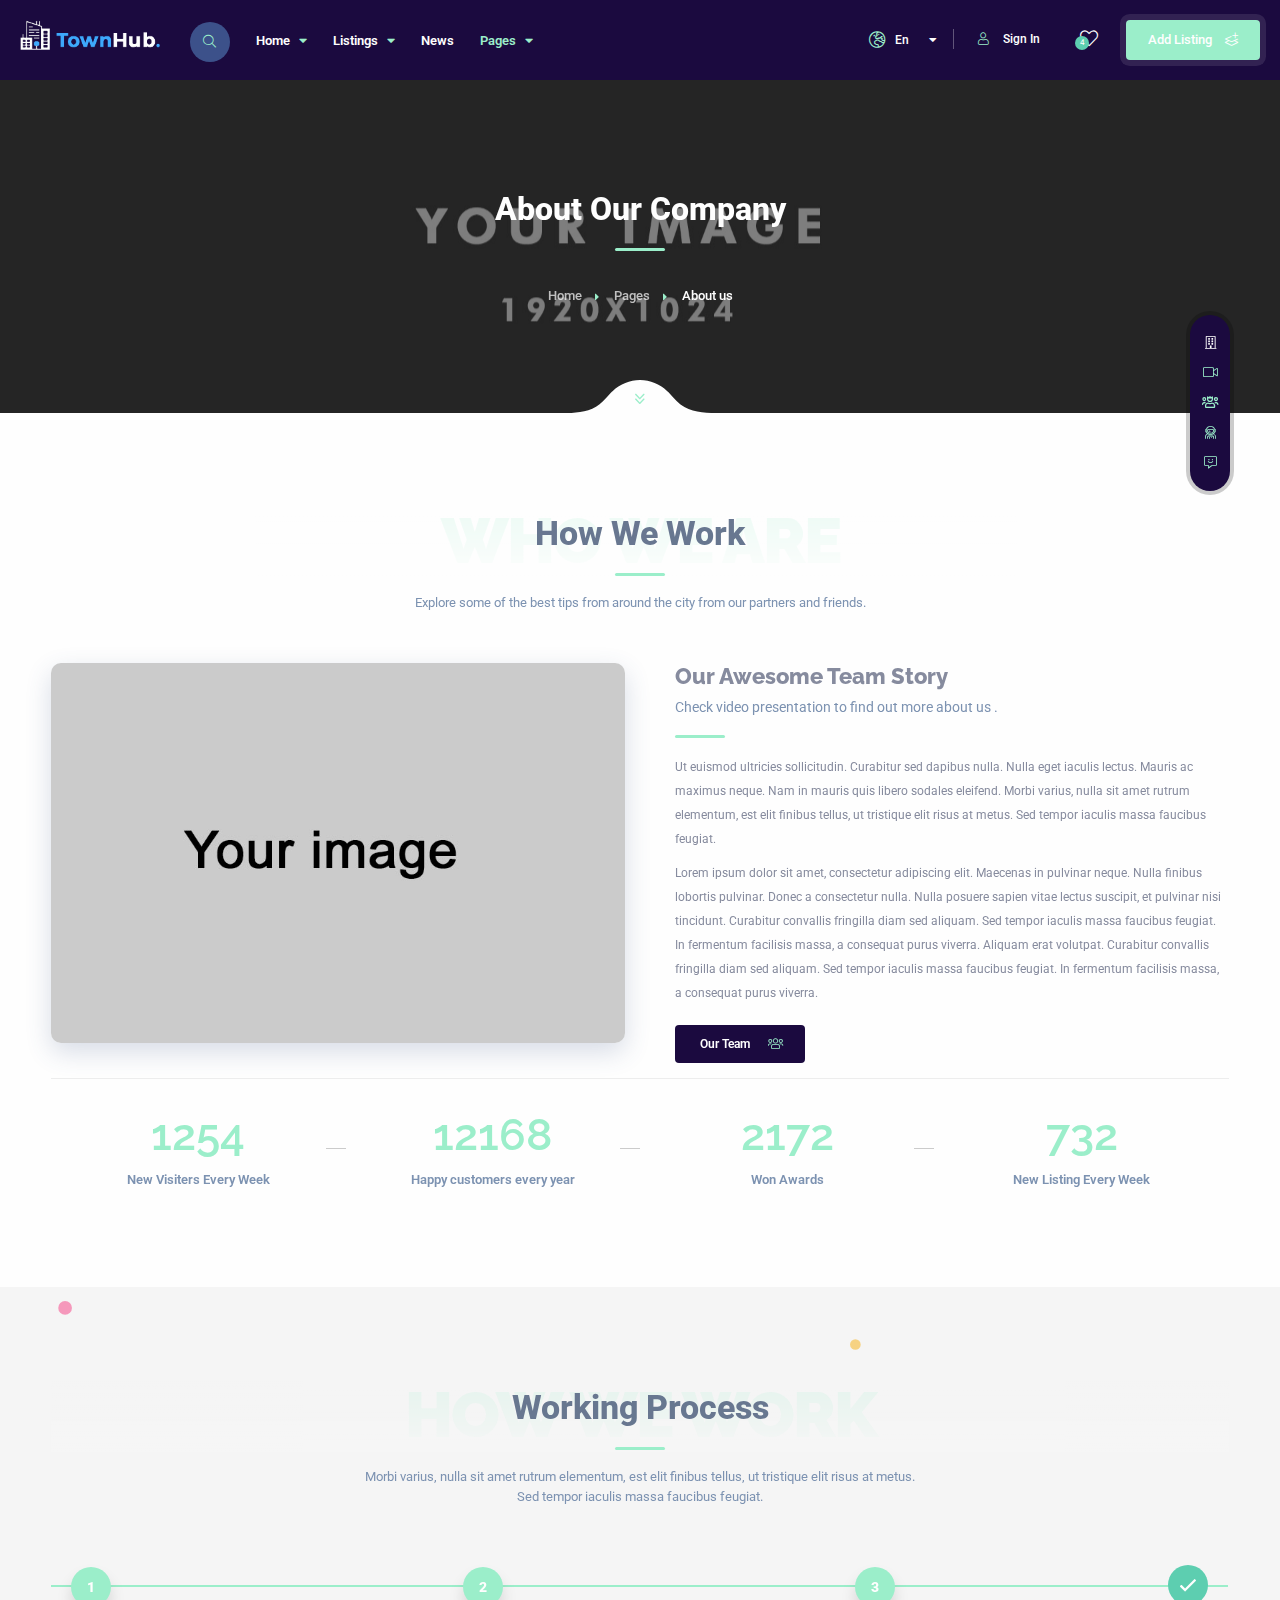
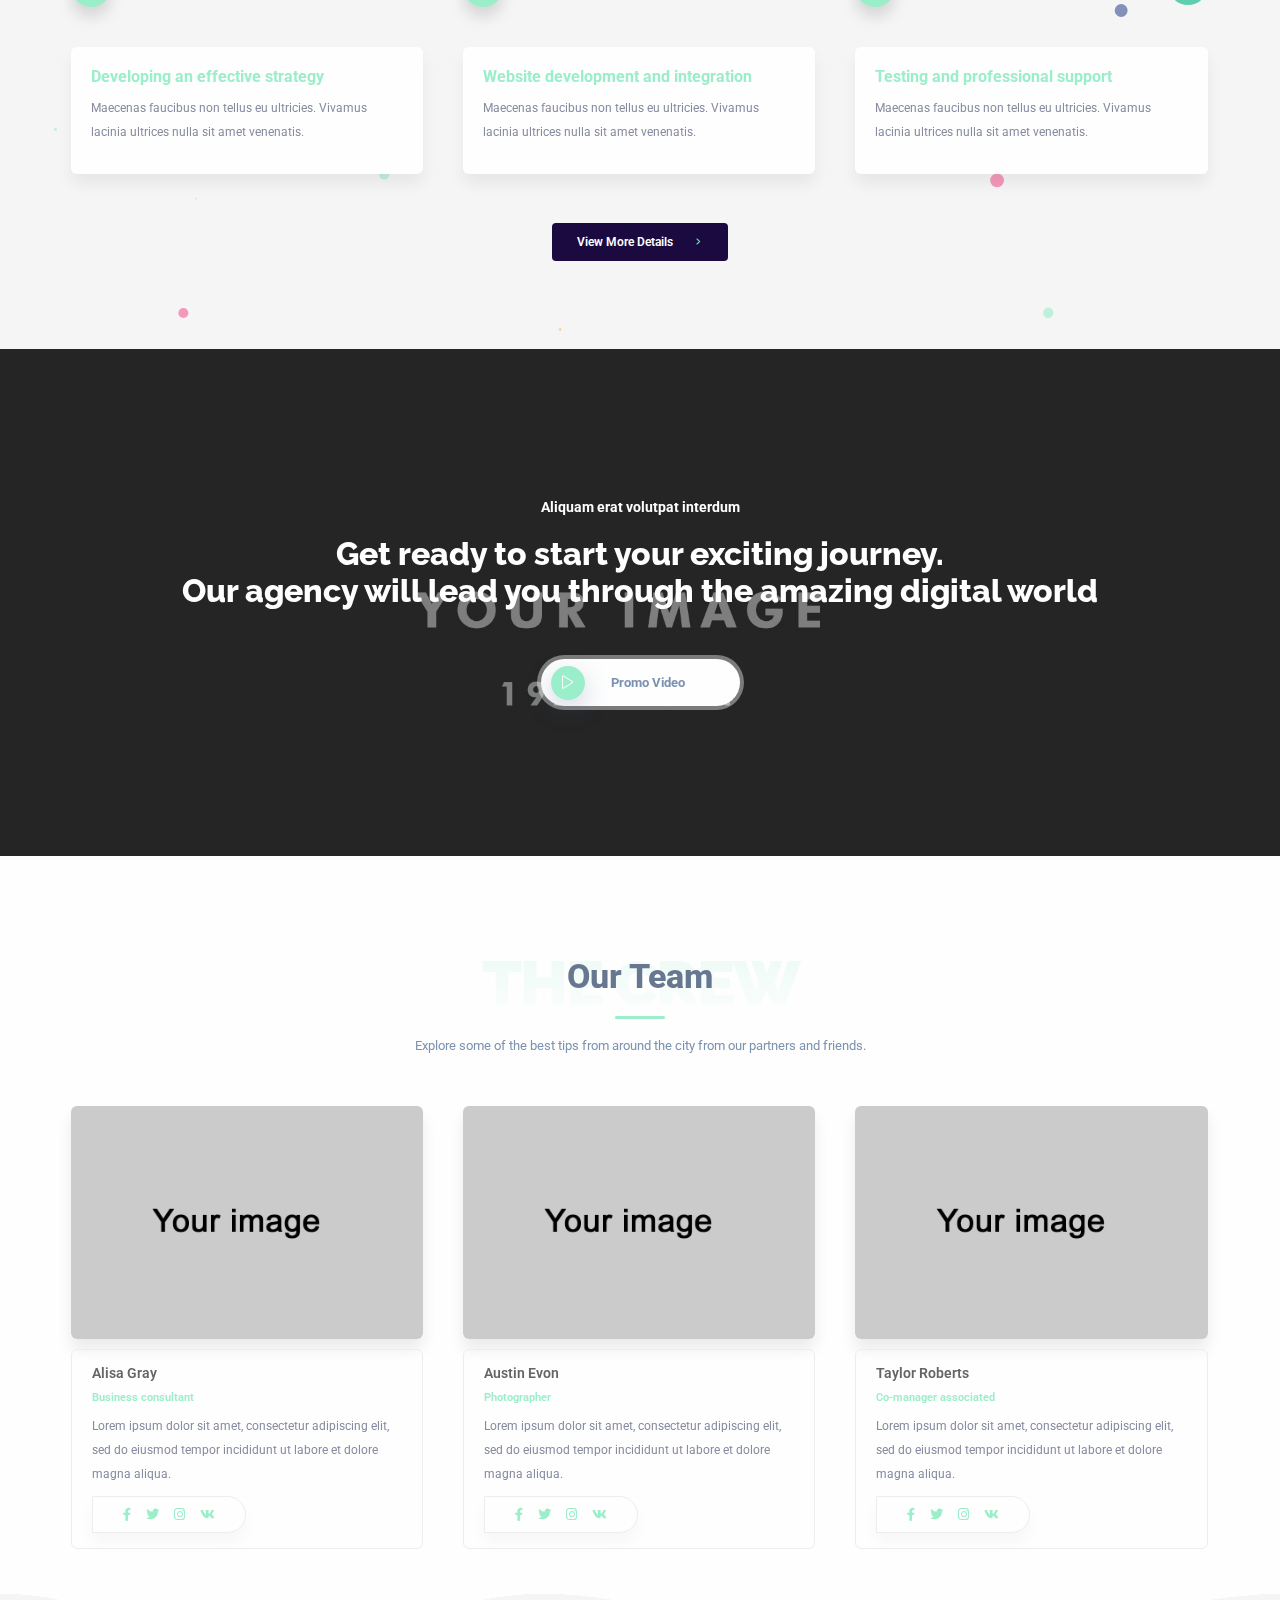
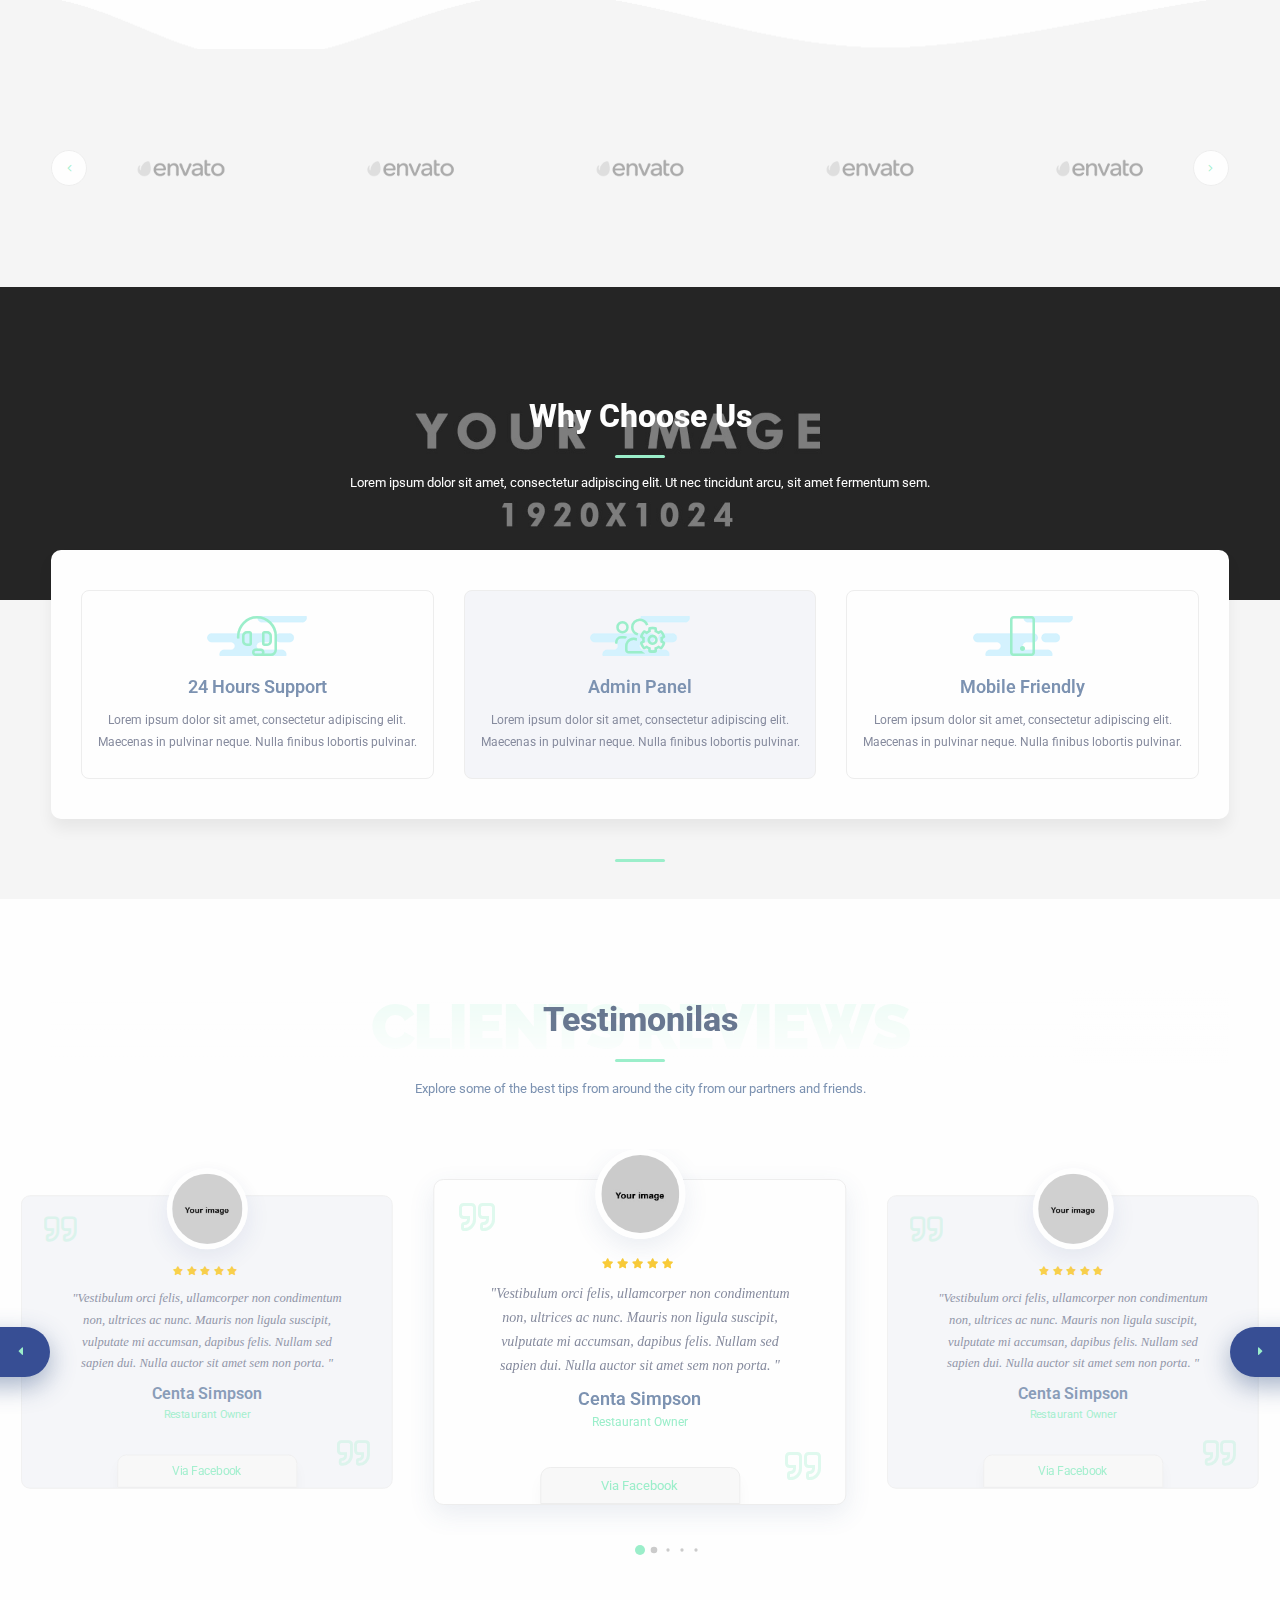
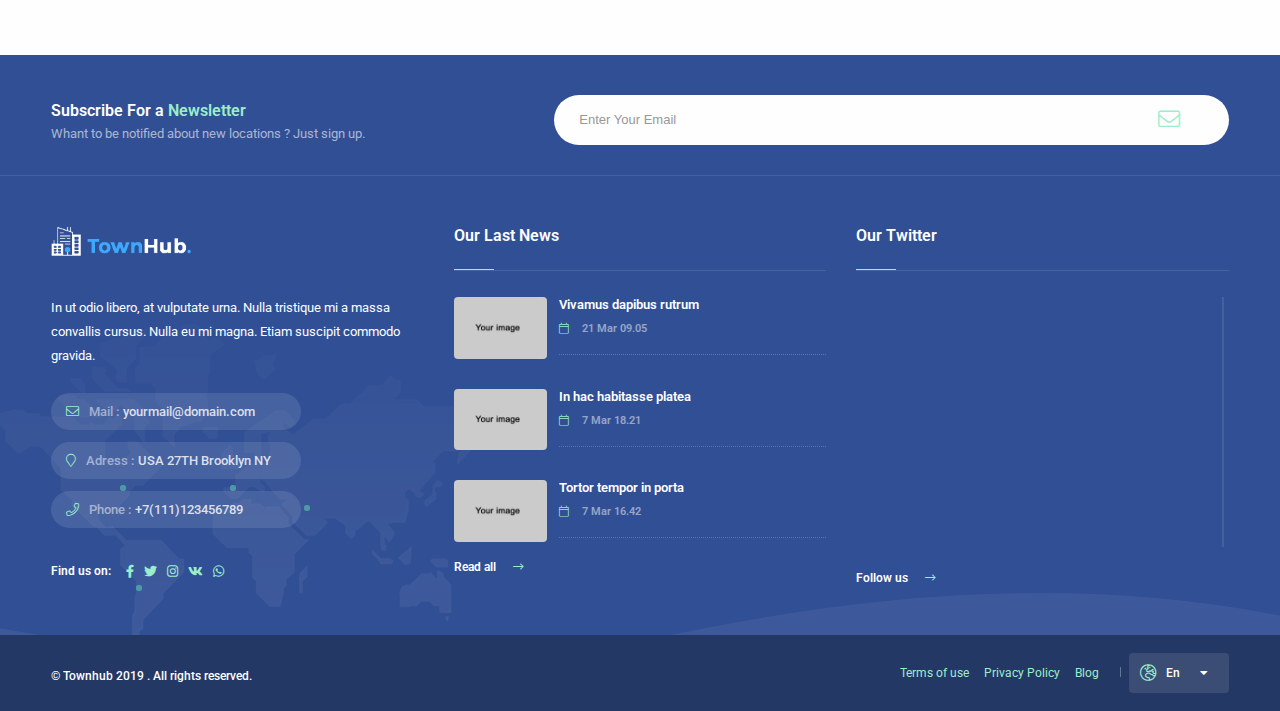
<file: public/template/about.html>
<!DOCTYPE HTML>
<html lang="en">
    <head>
        <!--=============== basic  ===============-->
        <meta charset="UTF-8">
        <title>Townhub - Directory Listing Template</title>
        <meta name="viewport" content="width=device-width, initial-scale=1.0, minimum-scale=1.0, maximum-scale=1.0, user-scalable=no">
        <meta name="robots" content="index, follow"/>
        <meta name="keywords" content=""/>
        <meta name="description" content=""/>
        <!--=============== css  ===============-->	
        <link type="text/css" rel="stylesheet" href="css/reset.css">
        <link type="text/css" rel="stylesheet" href="css/plugins.css">
        <link type="text/css" rel="stylesheet" href="css/style.css">
        <link type="text/css" rel="stylesheet" href="css/color.css">
        <!--=============== favicons ===============-->
        <link rel="shortcut icon" href="images/favicon.ico">
    </head>
    <body>
        <!--loader-->
        <div class="loader-wrap">
            <div class="loader-inner">
                <div class="loader-inner-cirle"></div>
            </div>
        </div>
        <!--loader end-->
        <!-- main start  -->
        <div id="main">
            <!-- header -->
            <header class="main-header">
                <!-- logo-->
                <a href="index.html" class="logo-holder"><img src="images/logo.png" alt=""></a>
                <!-- logo end-->
                <!-- header-search_btn-->         
                <div class="header-search_btn show-search-button"><i class="fal fa-search"></i><span>Search</span></div>
                <!-- header-search_btn end-->
                <!-- header opt --> 
                <a href="dashboard-add-listing.html" class="add-list color-bg">Add Listing <span><i class="fal fa-layer-plus"></i></span></a>
                <div class="cart-btn   show-header-modal" data-microtip-position="bottom" role="tooltip" aria-label="Your Wishlist"><i class="fal fa-heart"></i><span class="cart-counter green-bg"></span> </div>
                <div class="show-reg-form modal-open avatar-img" data-srcav="images/avatar/3.jpg"><i class="fal fa-user"></i>Sign In</div>
                <!-- header opt end--> 
                <!-- lang-wrap-->
                <div class="lang-wrap">
                    <div class="show-lang"><span><i class="fal fa-globe-europe"></i><strong>En</strong></span><i class="fa fa-caret-down arrlan"></i></div>
                    <ul class="lang-tooltip lang-action no-list-style">
                        <li><a href="#" class="current-lan" data-lantext="En">English</a></li>
                        <li><a href="#" data-lantext="Fr">Français</a></li>
                        <li><a href="#" data-lantext="Es">Español</a></li>
                        <li><a href="#" data-lantext="De">Deutsch</a></li>
                    </ul>
                </div>
                <!-- lang-wrap end-->                                 
                <!-- nav-button-wrap--> 
                <div class="nav-button-wrap color-bg">
                    <div class="nav-button">
                        <span></span><span></span><span></span>
                    </div>
                </div>
                <!-- nav-button-wrap end-->
                <!--  navigation --> 
                <div class="nav-holder main-menu">
                    <nav>
                        <ul class="no-list-style">
                            <li>
                                <a href="#">Home <i class="fa fa-caret-down"></i></a>
                                <!--second level -->   
                                <ul>
                                    <li><a href="index.html">Parallax Image</a></li>
                                    <li><a href="index2.html">Slider</a></li>
                                    <li><a href="index3.html">Slideshow</a></li>
                                    <li><a href="index4.html">Video</a></li>
                                    <li><a href="index5.html">Map</a></li>
                                </ul>
                                <!--second level end-->
                            </li>
                            <li>
                                <a href="#">Listings <i class="fa fa-caret-down"></i></a>
                                <!--second level -->
                                <ul>
                                    <li><a href="listing.html">Column map</a></li>
                                    <li><a href="listing2.html">Column map 2</a></li>
                                    <li><a href="listing3.html">Fullwidth Map</a></li>
                                    <li><a href="listing4.html">Fullwidth Map 2</a></li>
                                    <li><a href="listing5.html">Without Map</a></li>
                                    <li><a href="listing6.html">Without Map 2</a></li>
                                    <li>
                                        <a href="#">Single <i class="fa fa-caret-down"></i></a>
                                        <!--third  level  -->
                                        <ul>
                                            <li><a href="listing-single.html">Style 1</a></li>
                                            <li><a href="listing-single2.html">Style 2</a></li>
                                            <li><a href="listing-single3.html">Style 3</a></li>
                                            <li><a href="listing-single4.html">Style 4</a></li>
                                        </ul>
                                        <!--third  level end-->
                                    </li>
                                </ul>
                                <!--second level end-->
                            </li>
                            <li>
                                <a href="blog.html">News</a>
                            </li>
                            <li>
                                <a href="#" class="act-link">Pages <i class="fa fa-caret-down"></i></a>
                                <!--second level -->   
                                <ul>
                                    <li>
                                        <a href="#">Shop<i class="fa fa-caret-down"></i></a>
                                        <!--third  level  -->
                                        <ul>
                                            <li><a href="shop.html">Products</a></li>
                                            <li><a href="product-single.html">Product single</a></li>
                                            <li><a href="cart.html">Cart</a></li>
                                        </ul>
                                        <!--third  level end-->
                                    </li>
                                    <li><a href="about.html">About</a></li>
                                    <li><a href="contacts.html">Contacts</a></li>
                                    <li><a href="author-single.html">User single</a></li>
                                    <li><a href="help.html">How it Works</a></li>
                                    <li><a href="booking.html">Booking</a></li>
                                    <li><a href="pricing-tables.html">Pricing</a></li>
                                    <li><a href="dashboard.html">User Dasboard</a></li>
                                    <li><a href="blog-single.html">Blog Single</a></li>
                                    <li><a href="dashboard-add-listing.html">Add Listing</a></li>
                                    <li><a href="invoice.html">Invoice</a></li>
                                    <li><a href="404.html">404</a></li>
                                </ul>
                                <!--second level end-->                                
                            </li>
                        </ul>
                    </nav>
                </div>
                <!-- navigation  end -->
                <!-- header-search_container -->                     
                <div class="header-search_container header-search vis-search">
                    <div class="container small-container">
                        <div class="header-search-input-wrap fl-wrap">
                            <!-- header-search-input --> 
                            <div class="header-search-input">
                                <label><i class="fal fa-keyboard"></i></label>
                                <input type="text" placeholder="What are you looking for ?"   value=""/>  
                            </div>
                            <!-- header-search-input end -->  
                            <!-- header-search-input --> 
                            <div class="header-search-input location autocomplete-container">
                                <label><i class="fal fa-map-marker"></i></label>
                                <input type="text" placeholder="Location..." class="autocomplete-input" id="autocompleteid2" value=""/>
                                <a href="#"><i class="fal fa-dot-circle"></i></a>
                            </div>
                            <!-- header-search-input end -->                                        
                            <!-- header-search-input --> 
                            <div class="header-search-input header-search_selectinpt ">
                                <select data-placeholder="Category" class="chosen-select no-radius" >
                                    <option>All Categories</option>
                                    <option>All Categories</option>
                                    <option>Shops</option>
                                    <option>Hotels</option>
                                    <option>Restaurants</option>
                                    <option>Fitness</option>
                                    <option>Events</option>
                                </select>
                            </div>
                            <!-- header-search-input end --> 
                            <button class="header-search-button green-bg" onclick="window.location.href='listing.html'"><i class="far fa-search"></i> Search </button>
                        </div>
                        <div class="header-search_close color-bg"><i class="fal fa-long-arrow-up"></i></div>
                    </div>
                </div>
                <!-- header-search_container  end --> 
                <!-- wishlist-wrap--> 
                <div class="header-modal novis_wishlist">
                    <!-- header-modal-container--> 
                    <div class="header-modal-container scrollbar-inner fl-wrap" data-simplebar>
                        <!--widget-posts-->
                        <div class="widget-posts  fl-wrap">
                            <ul class="no-list-style">
                                <li>
                                    <div class="widget-posts-img"><a href="listing-single.html"><img src="images/gallery/thumbnail/1.png" alt=""></a>  
                                    </div>
                                    <div class="widget-posts-descr">
                                        <h4><a href="listing-single.html">Iconic Cafe</a></h4>
                                        <div class="geodir-category-location fl-wrap"><a href="#"><i class="fas fa-map-marker-alt"></i> 40 Journal Square Plaza, NJ, USA</a></div>
                                        <div class="widget-posts-descr-link"><a href="listing.html" >Restaurants </a>   <a href="listing.html">Cafe</a></div>
                                        <div class="widget-posts-descr-score">4.1</div>
                                        <div class="clear-wishlist"><i class="fal fa-times-circle"></i></div>
                                    </div>
                                </li>
                                <li>
                                    <div class="widget-posts-img"><a href="listing-single.html"><img src="images/gallery/thumbnail/1.png" alt=""></a>
                                    </div>
                                    <div class="widget-posts-descr">
                                        <h4><a href="listing-single.html">MontePlaza Hotel</a></h4>
                                        <div class="geodir-category-location fl-wrap"><a href="#"><i class="fas fa-map-marker-alt"></i> 70 Bright St New York, USA </a></div>
                                        <div class="widget-posts-descr-link"><a href="listing.html" >Hotels </a>  </div>
                                        <div class="widget-posts-descr-score">5.0</div>
                                        <div class="clear-wishlist"><i class="fal fa-times-circle"></i></div>
                                    </div>
                                </li>
                                <li>
                                    <div class="widget-posts-img"><a href="listing-single.html"><img src="images/gallery/thumbnail/1.png" alt=""></a>
                                    </div>
                                    <div class="widget-posts-descr">
                                        <h4><a href="listing-single.html">Rocko Band in Marquee Club</a></h4>
                                        <div class="geodir-category-location fl-wrap"><a href="#"><i class="fas fa-map-marker-alt"></i>75 Prince St, NY, USA</a></div>
                                        <div class="widget-posts-descr-link"><a href="listing.html" >Events</a> </div>
                                        <div class="widget-posts-descr-score">4.2</div>
                                        <div class="clear-wishlist"><i class="fal fa-times-circle"></i></div>
                                    </div>
                                </li>
                                <li>
                                    <div class="widget-posts-img"><a href="listing-single.html"><img src="images/gallery/thumbnail/1.png" alt=""></a>
                                    </div>
                                    <div class="widget-posts-descr">
                                        <h4><a href="listing-single.html">Premium Fitness Gym</a></h4>
                                        <div class="geodir-category-location fl-wrap"><a href="#"><i class="fas fa-map-marker-alt"></i> W 85th St, New York, USA</a></div>
                                        <div class="widget-posts-descr-link"><a href="listing.html" >Fitness</a> <a href="listing.html" >Gym</a> </div>
                                        <div class="widget-posts-descr-score">5.0</div>
                                        <div class="clear-wishlist"><i class="fal fa-times-circle"></i></div>
                                    </div>
                                </li>
                            </ul>
                        </div>
                        <!-- widget-posts end-->
                    </div>
                    <!-- header-modal-container end--> 
                    <div class="header-modal-top fl-wrap">
                        <h4>Your Wishlist : <span><strong></strong> Locations</span></h4>
                        <div class="close-header-modal"><i class="far fa-times"></i></div>
                    </div>
                </div>
                <!--wishlist-wrap end --> 
            </header>
            <!-- header end-->
            <!-- wrapper-->
            <div id="wrapper">
                <!-- content-->
                <div class="content">
                    <div class="page-scroll-nav">
                        <nav class="scroll-init color2-bg">
                            <ul class="no-list-style">
                                <li><a class="act-scrlink tolt" href="#sec1" data-microtip-position="left" data-tooltip="Our story"><i class="fal fa-building"></i></a></li>
                                <li><a href="#sec2" class="tolt" data-microtip-position="left" data-tooltip="Promo Video"><i class="fal fa-video"></i></a></li>
                                <li><a href="#sec3" class="tolt" data-microtip-position="left" data-tooltip="Our team"><i class="far fa-users-crown"></i></a></li>
                                <li><a href="#sec4" class="tolt" data-microtip-position="left" data-tooltip="Why us"><i class="fal fa-user-astronaut"></i></a></li>
                                <li><a href="#sec5" class="tolt" data-microtip-position="left" data-tooltip="Testimonials"><i class="fal fa-comment-alt-smile"></i></a></li>
                            </ul>
                        </nav>
                    </div>
                    <!--  section  -->
                    <section class="parallax-section single-par" data-scrollax-parent="true">
                        <div class="bg par-elem "  data-bg="images/bg/1.jpg" data-scrollax="properties: { translateY: '30%' }"></div>
                        <div class="overlay op7"></div>
                        <div class="container">
                            <div class="section-title center-align big-title">
                                <h2><span>About Our Company</span></h2>
                                <span class="section-separator"></span>
                                <div class="breadcrumbs fl-wrap"><a href="#">Home</a><a href="#">Pages</a><span>About us</span></div>
                            </div>
                        </div>
                        <div class="header-sec-link">
                            <a href="#sec1" class="custom-scroll-link"><i class="fal fa-angle-double-down"></i></a> 
                        </div>
                    </section>
                    <!--  section  end-->
                    <section   id="sec1" data-scrollax-parent="true">
                        <div class="container">
                            <div class="section-title">
                                <h2> How We Work</h2>
                                <div class="section-subtitle">who we are</div>
                                <span class="section-separator"></span>
                                <p>Explore some of the best tips from around the city from our partners and friends.</p>
                            </div>
                            <!--about-wrap -->
                            <div class="about-wrap">
                                <div class="row">
                                    <div class="col-md-6">
                                        <div class="list-single-main-media fl-wrap" style="box-shadow: 0 9px 26px rgba(58, 87, 135, 0.2);">
                                            <img src="images/all/1.jpg" class="respimg" alt="">
                                        </div>
                                    </div>
                                    <div class="col-md-6">
                                        <div class="ab_text">
                                            <div class="ab_text-title fl-wrap">
                                                <h3>Our Awesome  Team <span>Story</span></h3>
                                                <h4>Check video presentation to find   out more about us .</h4>
                                                <span class="section-separator fl-sec-sep"></span>
                                            </div>
                                            <p>Ut euismod ultricies sollicitudin. Curabitur sed dapibus nulla. Nulla eget iaculis lectus. Mauris ac maximus neque. Nam in mauris quis libero sodales eleifend. Morbi varius, nulla sit amet rutrum elementum, est elit finibus tellus, ut tristique elit risus at metus. Sed tempor iaculis massa faucibus feugiat. </p>
                                            <p>
                                                Lorem ipsum dolor sit amet, consectetur adipiscing elit. Maecenas in pulvinar neque. Nulla finibus lobortis pulvinar. Donec a consectetur nulla. Nulla posuere sapien vitae lectus suscipit, et pulvinar nisi tincidunt. Curabitur convallis fringilla diam sed aliquam. Sed tempor iaculis massa faucibus feugiat. In fermentum facilisis massa, a consequat purus viverra. Aliquam erat volutpat. Curabitur convallis fringilla diam sed aliquam. Sed tempor iaculis massa faucibus feugiat. In fermentum facilisis massa, a consequat purus viverra.
                                            </p>
                                            <a href="#sec3" class="btn color2-bg float-btn custom-scroll-link">Our Team <i class="fal fa-users"></i></a>
                                        </div>
                                    </div>
                                </div>
                            </div>
                            <!-- about-wrap end  --> 
                            <span class="fw-separator"></span>
                            <div class=" single-facts bold-facts fl-wrap">
                                <!-- inline-facts -->
                                <div class="inline-facts-wrap">
                                    <div class="inline-facts">
                                        <div class="milestone-counter">
                                            <div class="stats animaper">
                                                <div class="num" data-content="0" data-num="1254">1254</div>
                                            </div>
                                        </div>
                                        <h6>New Visiters Every Week</h6>
                                    </div>
                                </div>
                                <!-- inline-facts end -->
                                <!-- inline-facts  -->
                                <div class="inline-facts-wrap">
                                    <div class="inline-facts">
                                        <div class="milestone-counter">
                                            <div class="stats animaper">
                                                <div class="num" data-content="0" data-num="12168">12168</div>
                                            </div>
                                        </div>
                                        <h6>Happy customers every year</h6>
                                    </div>
                                </div>
                                <!-- inline-facts end -->
                                <!-- inline-facts  -->
                                <div class="inline-facts-wrap">
                                    <div class="inline-facts">
                                        <div class="milestone-counter">
                                            <div class="stats animaper">
                                                <div class="num" data-content="0" data-num="2172">2172</div>
                                            </div>
                                        </div>
                                        <h6>Won Awards</h6>
                                    </div>
                                </div>
                                <!-- inline-facts end -->
                                <!-- inline-facts  -->
                                <div class="inline-facts-wrap">
                                    <div class="inline-facts">
                                        <div class="milestone-counter">
                                            <div class="stats animaper">
                                                <div class="num" data-content="0" data-num="732">732</div>
                                            </div>
                                        </div>
                                        <h6>New Listing Every Week</h6>
                                    </div>
                                </div>
                                <!-- inline-facts end -->
                            </div>
                        </div>
                    </section>
                    <!--section end-->  
                    <!--section  -->  
                    <section class="gray-bg particles-wrapper">
                        <div class="container">
                            <div class="section-title">
                                <h2> Working Process</h2>
                                <div class="section-subtitle">How we work</div>
                                <span class="section-separator"></span>
                                <p>Morbi varius, nulla sit amet rutrum elementum, est elit finibus tellus, ut tristique elit risus at metus. Sed tempor iaculis massa faucibus feugiat.</p>
                            </div>
                            <div class="process-wrap_time-line fl-wrap">
                                <!--process-item-->
                                <div class="process-item_time-line">
                                    <div class="pi_head color-bg">1</div>
                                    <div class="pi-text fl-wrap">
                                        <h4>Developing an effective strategy</h4>
                                        <p>Maecenas faucibus non tellus eu ultricies. Vivamus lacinia ultrices nulla sit amet venenatis.</p>
                                    </div>
                                </div>
                                <!--process-item end-->
                                <!--process-item-->
                                <div class="process-item_time-line">
                                    <div class="pi_head color-bg">2</div>
                                    <div class="pi-text fl-wrap">
                                        <h4>Website development and integration</h4>
                                        <p>Maecenas faucibus non tellus eu ultricies. Vivamus lacinia ultrices nulla sit amet venenatis.</p>
                                    </div>
                                </div>
                                <!--process-item end-->
                                <!--process-item-->
                                <div class="process-item_time-line">
                                    <div class="pi_head color-bg">3</div>
                                    <div class="pi-text fl-wrap">
                                        <h4>Testing and professional support</h4>
                                        <p>Maecenas faucibus non tellus eu ultricies. Vivamus lacinia ultrices nulla sit amet venenatis.</p>
                                    </div>
                                </div>
                                <!--process-item end-->                                                            
                            </div>
                            <a href="#" class="btn color2-bg">View More Details<i class="fal fa-angle-right"></i></a>
                        </div>
                        <div id="particles-js" class="particles-js"></div>
                    </section>
                    <!--section end-->  
                    <!--section  -->  
                    <section class="parallax-section video-section" data-scrollax-parent="true" id="sec2">
                        <div class="bg par-elem "  data-bg="images/bg/1.jpg" data-scrollax="properties: { translateY: '30%' }"></div>
                        <div class="overlay op7"></div>
                        <!--container-->
                        <div class="container">
                            <div class="video_section-title fl-wrap">
                                <h4>Aliquam erat volutpat interdum</h4>
                                <h2>Get ready to start your exciting journey. <br> Our agency will lead you through the amazing digital world</h2>
                            </div>
                            <a href="https://vimeo.com/70851162" class="promo-link big_prom   image-popup"><i class="fal fa-play"></i><span>Promo Video</span></a>
                        </div>
                    </section>
                    <!--section end-->  
                    <!--section -->  
                    <section id="sec3">
                        <div class="container">
                            <div class="section-title">
                                <h2> Our Team</h2>
                                <div class="section-subtitle">the crew</div>
                                <span class="section-separator"></span>
                                <p>Explore some of the best tips from around the city from our partners and friends.</p>
                            </div>
                            <div class="about-wrap team-box2 fl-wrap">
                                <!-- team-item -->
                                <div class="team-box">
                                    <div class="team-photo">
                                        <img src="images/team/1.jpg" alt="" class="respimg">
                                    </div>
                                    <div class="team-info fl-wrap">
                                        <h3><a href="#">Alisa Gray</a></h3>
                                        <h4>Business consultant</h4>
                                        <p>Lorem ipsum dolor sit amet, consectetur adipiscing elit, sed do eiusmod tempor incididunt ut labore et dolore magna aliqua.  </p>
                                        <div class="team-social">
                                            <ul class="no-list-style">
                                                <li><a href="#" target="_blank"><i class="fab fa-facebook-f"></i></a></li>
                                                <li><a href="#" target="_blank"><i class="fab fa-twitter"></i></a></li>
                                                <li><a href="#" target="_blank"><i class="fab fa-instagram"></i></a></li>
                                                <li><a href="#" target="_blank"><i class="fab fa-vk"></i></a></li>
                                            </ul>
                                        </div>
                                    </div>
                                </div>
                                <!-- team-item  end-->
                                <!-- team-item -->
                                <div class="team-box">
                                    <div class="team-photo">
                                        <img src="images/team/1.jpg" alt="" class="respimg">
                                    </div>
                                    <div class="team-info fl-wrap">
                                        <h3><a href="#">Austin Evon</a></h3>
                                        <h4>Photographer</h4>
                                        <p>Lorem ipsum dolor sit amet, consectetur adipiscing elit, sed do eiusmod tempor incididunt ut labore et dolore magna aliqua.  </p>
                                        <div class="team-social">
                                            <ul class="no-list-style">
                                                <li><a href="#" target="_blank"><i class="fab fa-facebook-f"></i></a></li>
                                                <li><a href="#" target="_blank"><i class="fab fa-twitter"></i></a></li>
                                                <li><a href="#" target="_blank"><i class="fab fa-instagram"></i></a></li>
                                                <li><a href="#" target="_blank"><i class="fab fa-vk"></i></a></li>
                                            </ul>
                                        </div>
                                    </div>
                                </div>
                                <!-- team-item end  -->
                                <!-- team-item -->
                                <div class="team-box">
                                    <div class="team-photo">
                                        <img src="images/team/1.jpg" alt="" class="respimg">
                                    </div>
                                    <div class="team-info fl-wrap">
                                        <h3><a href="#">Taylor Roberts</a></h3>
                                        <h4>Co-manager associated</h4>
                                        <p>Lorem ipsum dolor sit amet, consectetur adipiscing elit, sed do eiusmod tempor incididunt ut labore et dolore magna aliqua.  </p>
                                        <div class="team-social">
                                            <ul class="no-list-style">
                                                <li><a href="#" target="_blank"><i class="fab fa-facebook-f"></i></a></li>
                                                <li><a href="#" target="_blank"><i class="fab fa-twitter"></i></a></li>
                                                <li><a href="#" target="_blank"><i class="fab fa-instagram"></i></a></li>
                                                <li><a href="#" target="_blank"><i class="fab fa-vk"></i></a></li>
                                            </ul>
                                        </div>
                                    </div>
                                </div>
                                <!-- team-item end  -->
                            </div>
                        </div>
                        <div class="waveWrapper waveAnimation">
                          <div class="waveWrapperInner bgMiddle">
                            <div class="wave-bg-anim waveMiddle" style="background-image: url('images/wave-top.png')"></div>
                          </div>
                          <div class="waveWrapperInner bgBottom">
                            <div class="wave-bg-anim waveBottom" style="background-image: url('images/wave-top.png')"></div>
                          </div>
                        </div> 						
                    </section>
                    <!--section end-->  
                    <!--section  -->  
                    <section class="gray-bg">
                        <div class="container">
                            <div class="clients-carousel-wrap fl-wrap">
                                <div class="cc-btn   cc-prev"><i class="fal fa-angle-left"></i></div>
                                <div class="cc-btn cc-next"><i class="fal fa-angle-right"></i></div>
                                <div class="clients-carousel">
                                    <div class="swiper-container">
                                        <div class="swiper-wrapper">
                                            <!--client-item-->
                                            <div class="swiper-slide">
                                                <a href="#" class="client-item"><img src="images/clients/1.png" alt=""></a>
                                            </div>
                                            <!--client-item end-->
                                            <!--client-item-->
                                            <div class="swiper-slide">
                                                <a href="#" class="client-item"><img src="images/clients/1.png" alt=""></a>
                                            </div>
                                            <!--client-item end-->
                                            <!--client-item-->
                                            <div class="swiper-slide">
                                                <a href="#" class="client-item"><img src="images/clients/1.png" alt=""></a>
                                            </div>
                                            <!--client-item end-->
                                            <!--client-item-->
                                            <div class="swiper-slide">
                                                <a href="#" class="client-item"><img src="images/clients/1.png" alt=""></a>
                                            </div>
                                            <!--client-item end-->
                                            <!--client-item-->
                                            <div class="swiper-slide">
                                                <a href="#" class="client-item"><img src="images/clients/1.png" alt=""></a>
                                            </div>
                                            <!--client-item end-->
                                            <!--client-item-->
                                            <div class="swiper-slide">
                                                <a href="#" class="client-item"><img src="images/clients/1.png" alt=""></a>
                                            </div>
                                            <!--client-item end-->                                                                                                                                                                                                                                                
                                        </div>
                                    </div>
                                </div>
                            </div>
                        </div>
                    </section>
                    <!--section end-->  
                    <!--section  -->  
                    <section class="parallax-section" data-scrollax-parent="true" id="sec4">
                        <div class="bg par-elem "  data-bg="images/bg/1.jpg" data-scrollax="properties: { translateY: '30%' }"></div>
                        <div class="overlay op7"></div>
                        <!--container-->
                        <div class="container">
                            <div class="section-title center-align big-title">
                                <h2><span>Why Choose Us</span></h2>
                                <span class="section-separator"></span>
                                <h4>Lorem ipsum dolor sit amet, consectetur adipiscing elit. Ut nec tincidunt arcu, sit amet fermentum sem.</h4>
                            </div>
                        </div>
                    </section>
                    <!--section end-->  
                    <!--section  -->  
                    <section class="gray-bg absolute-wrap_section">
                        <div class="container">
                            <div class="absolute-wrap fl-wrap">
                                <!-- features-box-container --> 
                                <div class="features-box-container fl-wrap">
                                    <div class="row">
                                        <!--features-box --> 
                                        <div class="col-md-4">
                                            <div class="features-box">
                                                <div class="time-line-icon">
                                                    <i class="fal fa-headset"></i>
                                                </div>
                                                <h3>24 Hours Support</h3>
                                                <p>Lorem ipsum dolor sit amet, consectetur adipiscing elit. Maecenas in pulvinar neque. Nulla finibus lobortis pulvinar.    </p>
                                            </div>
                                        </div>
                                        <!-- features-box end  --> 
                                        <!--features-box --> 
                                        <div class="col-md-4">
                                            <div class="features-box gray-bg">
                                                <div class="time-line-icon">
                                                    <i class="fal fa-users-cog"></i>
                                                </div>
                                                <h3>Admin Panel</h3>
                                                <p>Lorem ipsum dolor sit amet, consectetur adipiscing elit. Maecenas in pulvinar neque. Nulla finibus lobortis pulvinar.   </p>
                                            </div>
                                        </div>
                                        <!-- features-box end  --> 
                                        <!--features-box --> 
                                        <div class="col-md-4">
                                            <div class="features-box ">
                                                <div class="time-line-icon">
                                                    <i class="fal fa-mobile"></i>
                                                </div>
                                                <h3>Mobile Friendly</h3>
                                                <p>Lorem ipsum dolor sit amet, consectetur adipiscing elit. Maecenas in pulvinar neque. Nulla finibus lobortis pulvinar.  </p>
                                            </div>
                                        </div>
                                        <!-- features-box end  -->  
                                    </div>
                                </div>
                                <!-- features-box-container end  -->                             
                            </div>
                            <div class="section-separator"></div>
                        </div>
                    </section>
                    <!--section end-->  
                    <!--section  -->  
                    <section id="sec5">
                        <div class="container">
                            <div class="section-title">
                                <h2> Testimonilas</h2>
                                <div class="section-subtitle">Clients Reviews</div>
                                <span class="section-separator"></span>
                                <p>Explore some of the best tips from around the city from our partners and friends.</p>
                            </div>
                        </div>
                        <div class="clearfix"></div>
                        <div class="testimonilas-carousel-wrap fl-wrap">
                            <div class="listing-carousel-button listing-carousel-button-next"><i class="fas fa-caret-right"></i></div>
                            <div class="listing-carousel-button listing-carousel-button-prev"><i class="fas fa-caret-left"></i></div>
                            <div class="testimonilas-carousel">
                                <div class="swiper-container">
                                    <div class="swiper-wrapper">
                                        <!--testi-item-->
                                        <div class="swiper-slide">
                                            <div class="testi-item fl-wrap">
                                                <div class="testi-avatar"><img src="images/avatar/1.jpg" alt=""></div>
                                                <div class="testimonilas-text fl-wrap">
                                                    <div class="listing-rating card-popup-rainingvis" data-starrating2="5"></div>
                                                    <p>"Vestibulum orci felis, ullamcorper non condimentum non, ultrices ac nunc. Mauris non ligula suscipit, vulputate mi accumsan, dapibus felis. Nullam sed sapien dui. Nulla auctor sit amet sem non porta. "</p>
                                                    <a href="#" class="testi-link" target="_blank">Via Facebook</a>
                                                    <div class="testimonilas-avatar fl-wrap">
                                                        <h3>Centa Simpson</h3>
                                                        <h4>Restaurant Owner</h4>
                                                    </div>
                                                </div>
                                            </div>
                                        </div>
                                        <!--testi-item end-->
                                        <!--testi-item-->
                                        <div class="swiper-slide">
                                            <div class="testi-item fl-wrap">
                                                <div class="testi-avatar"><img src="images/avatar/1.jpg" alt=""></div>
                                                <div class="testimonilas-text fl-wrap">
                                                    <div class="listing-rating card-popup-rainingvis" data-starrating2="5"></div>
                                                    <p>"Vestibulum orci felis, ullamcorper non condimentum non, ultrices ac nunc. Mauris non ligula suscipit, vulputate mi accumsan, dapibus felis. Nullam sed sapien dui. Nulla auctor sit amet sem non porta. "</p>
                                                    <a href="#" class="testi-link" target="_blank">Via Facebook</a>
                                                    <div class="testimonilas-avatar fl-wrap">
                                                        <h3>Centa Simpson</h3>
                                                        <h4>Restaurant Owner</h4>
                                                    </div>
                                                </div>
                                            </div>
                                        </div>
                                        <!--testi-item end-->
                                        <!--testi-item-->
                                        <div class="swiper-slide">
                                            <div class="testi-item fl-wrap">
                                                <div class="testi-avatar"><img src="images/avatar/1.jpg" alt=""></div>
                                                <div class="testimonilas-text fl-wrap">
                                                    <div class="listing-rating card-popup-rainingvis" data-starrating2="5"></div>
                                                    <p>"Vestibulum orci felis, ullamcorper non condimentum non, ultrices ac nunc. Mauris non ligula suscipit, vulputate mi accumsan, dapibus felis. Nullam sed sapien dui. Nulla auctor sit amet sem non porta. "</p>
                                                    <a href="#" class="testi-link" target="_blank">Via Facebook</a>
                                                    <div class="testimonilas-avatar fl-wrap">
                                                        <h3>Centa Simpson</h3>
                                                        <h4>Restaurant Owner</h4>
                                                    </div>
                                                </div>
                                            </div>
                                        </div>
                                        <!--testi-item end-->
                                        <!--testi-item-->
                                        <div class="swiper-slide">
                                            <div class="testi-item fl-wrap">
                                                <div class="testi-avatar"><img src="images/avatar/1.jpg" alt=""></div>
                                                <div class="testimonilas-text fl-wrap">
                                                    <div class="listing-rating card-popup-rainingvis" data-starrating2="5"></div>
                                                    <p>"Vestibulum orci felis, ullamcorper non condimentum non, ultrices ac nunc. Mauris non ligula suscipit, vulputate mi accumsan, dapibus felis. Nullam sed sapien dui. Nulla auctor sit amet sem non porta. "</p>
                                                    <a href="#" class="testi-link" target="_blank">Via Facebook</a>
                                                    <div class="testimonilas-avatar fl-wrap">
                                                        <h3>Centa Simpson</h3>
                                                        <h4>Restaurant Owner</h4>
                                                    </div>
                                                </div>
                                            </div>
                                        </div>
                                        <!--testi-item end-->
                                        <!--testi-item-->
                                        <div class="swiper-slide">
                                            <div class="testi-item fl-wrap">
                                                <div class="testi-avatar"><img src="images/avatar/1.jpg" alt=""></div>
                                                <div class="testimonilas-text fl-wrap">
                                                    <div class="listing-rating card-popup-rainingvis" data-starrating2="5"></div>
                                                    <p>"Vestibulum orci felis, ullamcorper non condimentum non, ultrices ac nunc. Mauris non ligula suscipit, vulputate mi accumsan, dapibus felis. Nullam sed sapien dui. Nulla auctor sit amet sem non porta. "</p>
                                                    <a href="#" class="testi-link" target="_blank">Via Facebook</a>
                                                    <div class="testimonilas-avatar fl-wrap">
                                                        <h3>Centa Simpson</h3>
                                                        <h4>Restaurant Owner</h4>
                                                    </div>
                                                </div>
                                            </div>
                                        </div>
                                        <!--testi-item end-->                                                          
                                    </div>
                                </div>
                            </div>
                            <div class="tc-pagination"></div>
                        </div>
                    </section>
                    <!--section end-->  
                </div>
                <!--content end-->
            </div>
            <!-- wrapper end-->
            <!--footer -->
            <footer class="main-footer fl-wrap">
                <!-- footer-header-->
                <div class="footer-header fl-wrap grad ient-dark">
                    <div class="container">
                        <div class="row">
                            <div class="col-md-5">
                                <div  class="subscribe-header">
                                    <h3>Subscribe For a <span>Newsletter</span></h3>
                                    <p>Whant to be notified about new locations ?  Just sign up.</p>
                                </div>
                            </div>
                            <div class="col-md-7">
                                <div class="subscribe-widget">
                                    <div class="subcribe-form">
                                        <form id="subscribe">
                                            <input class="enteremail fl-wrap" name="email" id="subscribe-email" placeholder="Enter Your Email" spellcheck="false" type="text">
                                            <button type="submit" id="subscribe-button" class="subscribe-button"><i class="fal fa-envelope"></i></button>
                                            <label for="subscribe-email" class="subscribe-message"></label>
                                        </form>
                                    </div>
                                </div>
                            </div>
                        </div>
                    </div>
                </div>
                <!-- footer-header end-->
                <!--footer-inner-->
                <div class="footer-inner   fl-wrap">
                    <div class="container">
                        <div class="row">
                            <!-- footer-widget-->
                            <div class="col-md-4">
                                <div class="footer-widget fl-wrap">
                                    <div class="footer-logo"><a href="index.html"><img src="images/logo.png" alt=""></a></div>
                                    <div class="footer-contacts-widget fl-wrap">
                                        <p>In ut odio libero, at vulputate urna. Nulla tristique mi a massa convallis cursus. Nulla eu mi magna. Etiam suscipit commodo gravida.   </p>
                                        <ul  class="footer-contacts fl-wrap no-list-style">
                                            <li><span><i class="fal fa-envelope"></i> Mail :</span><a href="#" target="_blank">yourmail@domain.com</a></li>
                                            <li> <span><i class="fal fa-map-marker"></i> Adress :</span><a href="#" target="_blank">USA 27TH Brooklyn NY</a></li>
                                            <li><span><i class="fal fa-phone"></i> Phone :</span><a href="#">+7(111)123456789</a></li>
                                        </ul>
                                        <div class="footer-social">
                                            <span>Find  us on: </span>
                                            <ul class="no-list-style">
                                                <li><a href="#" target="_blank"><i class="fab fa-facebook-f"></i></a></li>
                                                <li><a href="#" target="_blank"><i class="fab fa-twitter"></i></a></li>
                                                <li><a href="#" target="_blank"><i class="fab fa-instagram"></i></a></li>
                                                <li><a href="#" target="_blank"><i class="fab fa-vk"></i></a></li>
                                                <li><a href="#" target="_blank"><i class="fab fa-whatsapp"></i></a></li>
                                            </ul>
                                        </div>
                                    </div>
                                </div>
                            </div>
                            <!-- footer-widget end-->
                            <!-- footer-widget-->
                            <div class="col-md-4">
                                <div class="footer-widget fl-wrap">
                                    <h3>Our Last News</h3>
                                    <div class="footer-widget-posts fl-wrap">
                                        <ul class="no-list-style">
                                            <li class="clearfix">
                                                <a href="#"  class="widget-posts-img"><img src="images/all/1.jpg" class="respimg" alt=""></a>
                                                <div class="widget-posts-descr">
                                                    <a href="#" title="">Vivamus dapibus rutrum</a>
                                                    <span class="widget-posts-date"><i class="fal fa-calendar"></i> 21 Mar 09.05 </span> 
                                                </div>
                                            </li>
                                            <li class="clearfix">
                                                <a href="#"  class="widget-posts-img"><img src="images/all/1.jpg" class="respimg" alt=""></a>
                                                <div class="widget-posts-descr">
                                                    <a href="#" title=""> In hac habitasse platea</a>
                                                    <span class="widget-posts-date"><i class="fal fa-calendar"></i> 7 Mar 18.21 </span> 
                                                </div>
                                            </li>
                                            <li class="clearfix">
                                                <a href="#"  class="widget-posts-img"><img src="images/all/1.jpg" class="respimg" alt=""></a>
                                                <div class="widget-posts-descr">
                                                    <a href="#" title="">Tortor tempor in porta</a>
                                                    <span class="widget-posts-date"><i class="fal fa-calendar"></i> 7 Mar 16.42 </span>
                                                </div>
                                            </li>
                                        </ul>
                                        <a href="blog.html" class="footer-link">Read all <i class="fal fa-long-arrow-right"></i></a>
                                    </div>
                                </div>
                            </div>
                            <!-- footer-widget end-->
                            <!-- footer-widget  -->
                            <div class="col-md-4">
                                <div class="footer-widget fl-wrap ">
                                    <h3>Our  Twitter</h3>
                                    <div class="twitter-holder fl-wrap scrollbar-inner2" data-simplebar data-simplebar-auto-hide="false">
                                        <div id="footer-twiit"></div>
                                    </div>
                                    <a href="#" class="footer-link twitter-link" target="_blank">Follow us <i class="fal fa-long-arrow-right"></i></a>
                                </div>
                            </div>
                            <!-- footer-widget end-->
                        </div>
                    </div>
                    <!-- footer bg-->
                    <div class="footer-bg" data-ran="4"></div>
                    <div class="footer-wave">
                        <svg viewbox="0 0 100 25">
                            <path fill="#fff" d="M0 30 V12 Q30 17 55 12 T100 11 V30z" />
                        </svg>
                    </div>
                    <!-- footer bg  end-->
                </div>
                <!--footer-inner end -->
                <!--sub-footer-->
                <div class="sub-footer  fl-wrap">
                    <div class="container">
                        <div class="copyright"> &#169; Townhub 2019 .  All rights reserved.</div>
                        <div class="lang-wrap">
                            <div class="show-lang"><span><i class="fal fa-globe-europe"></i><strong>En</strong></span><i class="fa fa-caret-down arrlan"></i></div>
                            <ul class="lang-tooltip lang-action no-list-style">
                                <li><a href="#" class="current-lan" data-lantext="En">English</a></li>
                                <li><a href="#" data-lantext="Fr">Français</a></li>
                                <li><a href="#" data-lantext="Es">Español</a></li>
                                <li><a href="#" data-lantext="De">Deutsch</a></li>
                            </ul>
                        </div>
                        <div class="subfooter-nav">
                            <ul class="no-list-style">
                                <li><a href="#">Terms of use</a></li>
                                <li><a href="#">Privacy Policy</a></li>
                                <li><a href="#">Blog</a></li>
                            </ul>
                        </div>
                    </div>
                </div>
                <!--sub-footer end -->
            </footer>
            <!--footer end -->  
            <!--register form -->
            <div class="main-register-wrap modal">
                <div class="reg-overlay"></div>
                <div class="main-register-holder tabs-act">
                    <div class="main-register fl-wrap  modal_main">
                        <div class="main-register_title">Welcome to <span><strong>Town</strong>Hub<strong>.</strong></span></div>
                        <div class="close-reg"><i class="fal fa-times"></i></div>
                        <ul class="tabs-menu fl-wrap no-list-style">
                            <li class="current"><a href="#tab-1"><i class="fal fa-sign-in-alt"></i> Login</a></li>
                            <li><a href="#tab-2"><i class="fal fa-user-plus"></i> Register</a></li>
                        </ul>
                        <!--tabs -->                       
                        <div class="tabs-container">
                            <div class="tab">
                                <!--tab -->
                                <div id="tab-1" class="tab-content first-tab">
                                    <div class="custom-form">
                                        <form method="post"  name="registerform">
                                            <label>Username or Email Address <span>*</span> </label>
                                            <input name="email" type="text"   onClick="this.select()" value="">
                                            <label >Password <span>*</span> </label>
                                            <input name="password" type="password"   onClick="this.select()" value="" >
                                            <button type="submit"  class="btn float-btn color2-bg"> Log In <i class="fas fa-caret-right"></i></button>
                                            <div class="clearfix"></div>
                                            <div class="filter-tags">
                                                <input id="check-a3" type="checkbox" name="check">
                                                <label for="check-a3">Remember me</label>
                                            </div>
                                        </form>
                                        <div class="lost_password">
                                            <a href="#">Lost Your Password?</a>
                                        </div>
                                    </div>
                                </div>
                                <!--tab end -->
                                <!--tab -->
                                <div class="tab">
                                    <div id="tab-2" class="tab-content">
                                        <div class="custom-form">
                                            <form method="post"   name="registerform" class="main-register-form" id="main-register-form2">
                                                <label >Full Name <span>*</span> </label>
                                                <input name="name" type="text"   onClick="this.select()" value="">
                                                <label>Email Address <span>*</span></label>
                                                <input name="email" type="text"  onClick="this.select()" value="">
                                                <label >Password <span>*</span></label>
                                                <input name="password" type="password"   onClick="this.select()" value="" >
                                                <div class="filter-tags ft-list">
                                                    <input id="check-a2" type="checkbox" name="check">
                                                    <label for="check-a2">I agree to the <a href="#">Privacy Policy</a></label>
                                                </div>
                                                <div class="clearfix"></div>
                                                <div class="filter-tags ft-list">
                                                    <input id="check-a" type="checkbox" name="check">
                                                    <label for="check-a">I agree to the <a href="#">Terms and Conditions</a></label>
                                                </div>
                                                <div class="clearfix"></div>
                                                <button type="submit"     class="btn float-btn color2-bg"> Register  <i class="fas fa-caret-right"></i></button>
                                            </form>
                                        </div>
                                    </div>
                                </div>
                                <!--tab end -->
                            </div>
                            <!--tabs end -->
                            <div class="log-separator fl-wrap"><span>or</span></div>
                            <div class="soc-log fl-wrap">
                                <p>For faster login or register use your social account.</p>
                                <a href="#" class="facebook-log"> Facebook</a>
                            </div>
                            <div class="wave-bg">
                                <div class='wave -one'></div>
                                <div class='wave -two'></div>
                            </div>
                        </div>
                    </div>
                </div>
            </div>
            <!--register form end -->
            <a class="to-top"><i class="fas fa-caret-up"></i></a>     
        </div>
        <!-- Main end -->
        <!--=============== scripts  ===============-->
        <script src="js/jquery.min.js"></script>
        <script src="js/plugins.js"></script>
        <script src="js/scripts.js"></script>
        <script src="js/pjs.js"></script>
    </body>
</html>
</file>
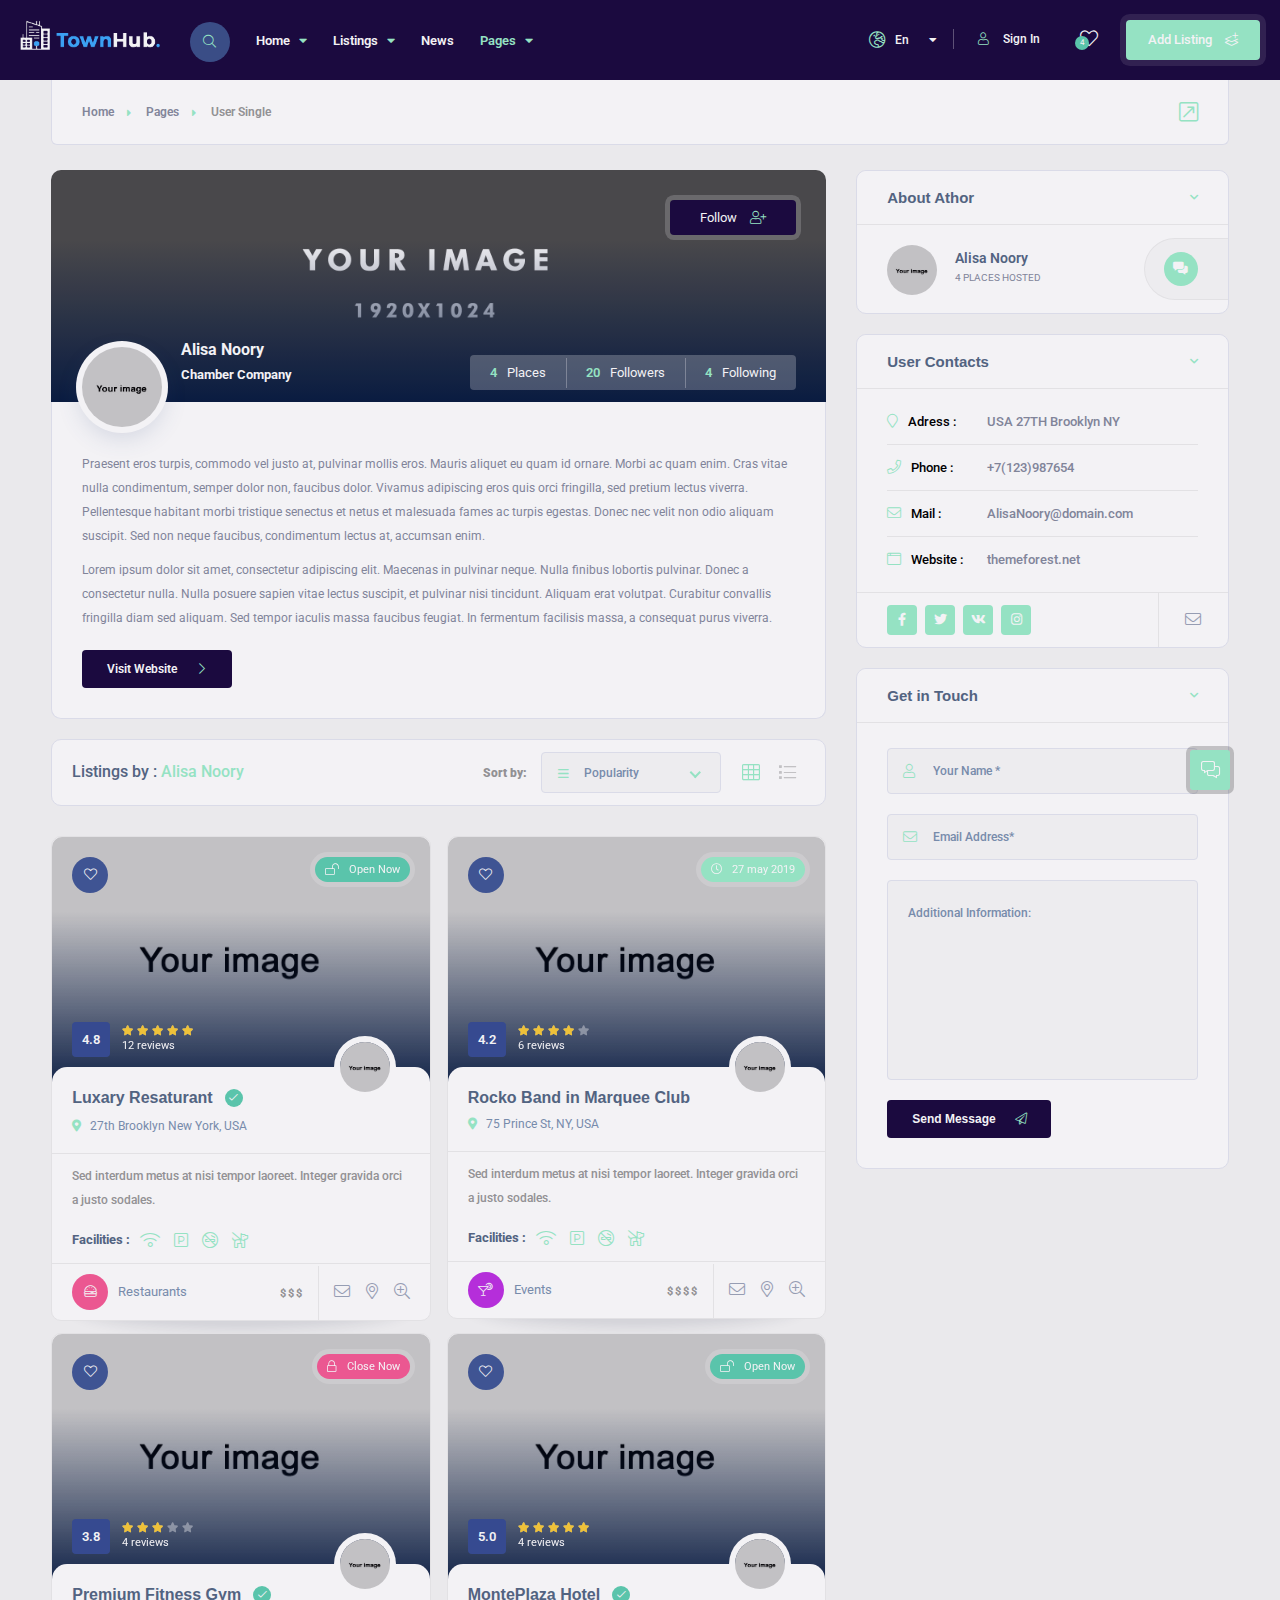
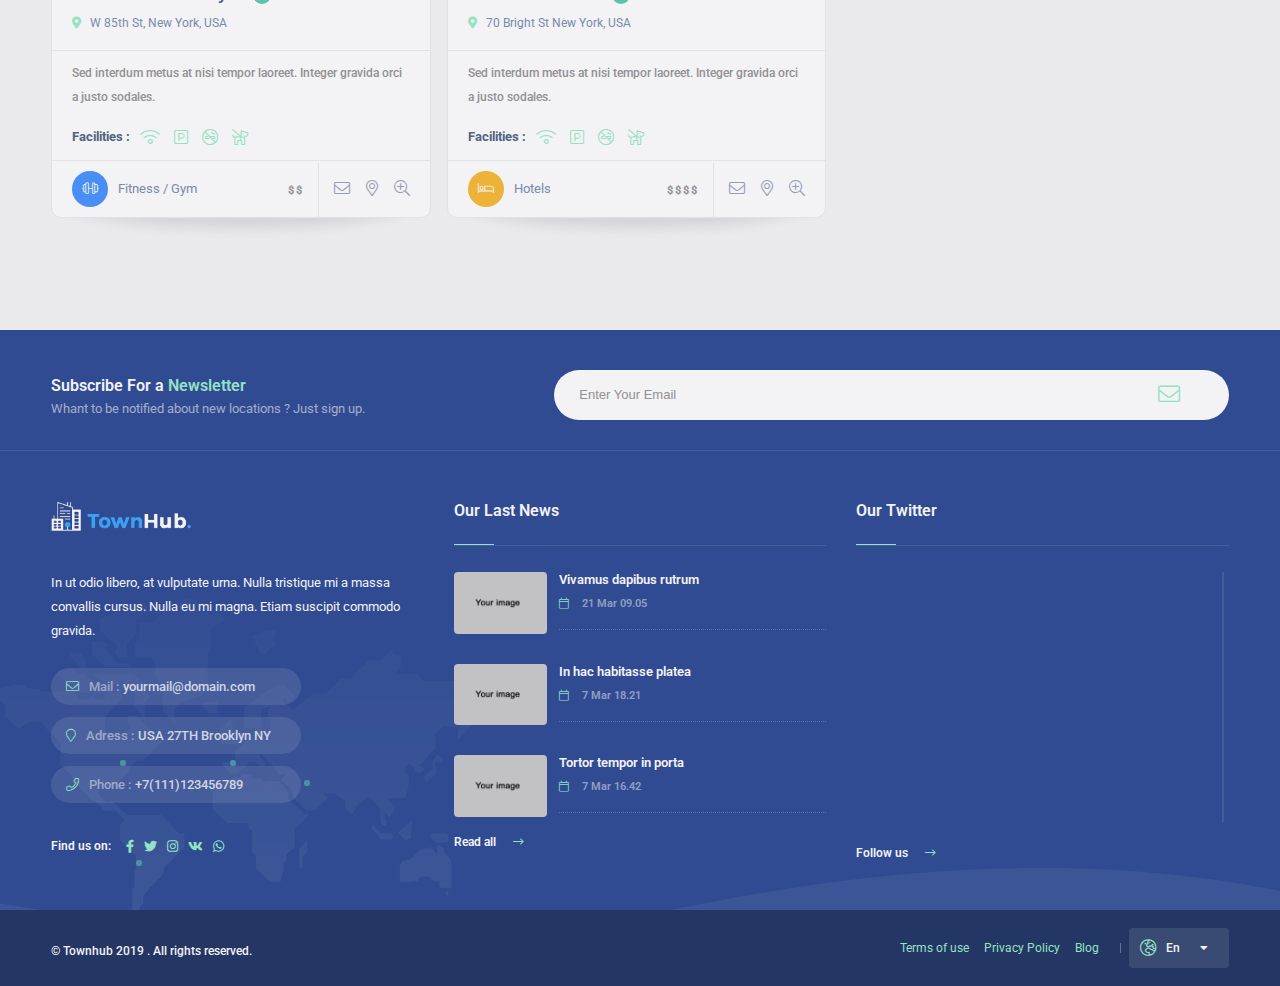
<file: public/template/author-single.html>
<!DOCTYPE HTML>
<html lang="en">
    <head>
        <!--=============== basic  ===============-->
        <meta charset="UTF-8">
        <title>Townhub - Directory Listing Template</title>
        <meta name="viewport" content="width=device-width, initial-scale=1.0, minimum-scale=1.0, maximum-scale=1.0, user-scalable=no">
        <meta name="robots" content="index, follow"/>
        <meta name="keywords" content=""/>
        <meta name="description" content=""/>
        <!--=============== css  ===============-->	
        <link type="text/css" rel="stylesheet" href="css/reset.css">
        <link type="text/css" rel="stylesheet" href="css/plugins.css">
        <link type="text/css" rel="stylesheet" href="css/style.css">
        <link type="text/css" rel="stylesheet" href="css/color.css">
        <!--=============== favicons ===============-->
        <link rel="shortcut icon" href="images/favicon.ico">
    </head>
    <body>
        <!--loader-->
        <div class="loader-wrap">
            <div class="loader-inner">
                <div class="loader-inner-cirle"></div>
            </div>
        </div>
        <!--loader end-->
        <!-- main start  -->
        <div id="main">
            <!-- header -->
            <header class="main-header">
                <!-- logo-->
                <a href="index.html" class="logo-holder"><img src="images/logo.png" alt=""></a>
                <!-- logo end-->
                <!-- header-search_btn-->         
                <div class="header-search_btn show-search-button"><i class="fal fa-search"></i><span>Search</span></div>
                <!-- header-search_btn end-->
                <!-- header opt --> 
                <a href="dashboard-add-listing.html" class="add-list color-bg">Add Listing <span><i class="fal fa-layer-plus"></i></span></a>
                <div class="cart-btn   show-header-modal" data-microtip-position="bottom" role="tooltip" aria-label="Your Wishlist"><i class="fal fa-heart"></i><span class="cart-counter green-bg"></span> </div>
                <div class="show-reg-form modal-open avatar-img" data-srcav="images/avatar/3.jpg"><i class="fal fa-user"></i>Sign In</div>
                <!-- header opt end--> 
                <!-- lang-wrap-->
                <div class="lang-wrap">
                    <div class="show-lang"><span><i class="fal fa-globe-europe"></i><strong>En</strong></span><i class="fa fa-caret-down arrlan"></i></div>
                    <ul class="lang-tooltip lang-action no-list-style">
                        <li><a href="#" class="current-lan" data-lantext="En">English</a></li>
                        <li><a href="#" data-lantext="Fr">Français</a></li>
                        <li><a href="#" data-lantext="Es">Español</a></li>
                        <li><a href="#" data-lantext="De">Deutsch</a></li>
                    </ul>
                </div>
                <!-- lang-wrap end-->                                 
                <!-- nav-button-wrap--> 
                <div class="nav-button-wrap color-bg">
                    <div class="nav-button">
                        <span></span><span></span><span></span>
                    </div>
                </div>
                <!-- nav-button-wrap end-->
                <!--  navigation --> 
                <div class="nav-holder main-menu">
                    <nav>
                        <ul class="no-list-style">
                            <li>
                                <a href="#">Home <i class="fa fa-caret-down"></i></a>
                                <!--second level -->   
                                <ul>
                                    <li><a href="index.html">Parallax Image</a></li>
                                    <li><a href="index2.html">Slider</a></li>
                                    <li><a href="index3.html">Slideshow</a></li>
                                    <li><a href="index4.html">Video</a></li>
                                    <li><a href="index5.html">Map</a></li>
                                </ul>
                                <!--second level end-->
                            </li>
                            <li>
                                <a href="#">Listings <i class="fa fa-caret-down"></i></a>
                                <!--second level -->
                                <ul>
                                    <li><a href="listing.html">Column map</a></li>
                                    <li><a href="listing2.html">Column map 2</a></li>
                                    <li><a href="listing3.html">Fullwidth Map</a></li>
                                    <li><a href="listing4.html">Fullwidth Map 2</a></li>
                                    <li><a href="listing5.html">Without Map</a></li>
                                    <li><a href="listing6.html">Without Map 2</a></li>
                                    <li>
                                        <a href="#">Single <i class="fa fa-caret-down"></i></a>
                                        <!--third  level  -->
                                        <ul>
                                            <li><a href="listing-single.html">Style 1</a></li>
                                            <li><a href="listing-single2.html">Style 2</a></li>
                                            <li><a href="listing-single3.html">Style 3</a></li>
                                            <li><a href="listing-single4.html">Style 4</a></li>
                                        </ul>
                                        <!--third  level end-->
                                    </li>
                                </ul>
                                <!--second level end-->
                            </li>
                            <li>
                                <a href="blog.html">News</a>
                            </li>
                            <li>
                                <a href="#" class="act-link">Pages <i class="fa fa-caret-down"></i></a>
                                <!--second level -->   
                                <ul>
                                    <li>
                                        <a href="#">Shop<i class="fa fa-caret-down"></i></a>
                                        <!--third  level  -->
                                        <ul>
                                            <li><a href="shop.html">Products</a></li>
                                            <li><a href="product-single.html">Product single</a></li>
                                            <li><a href="cart.html">Cart</a></li>
                                        </ul>
                                        <!--third  level end-->
                                    </li>
                                    <li><a href="about.html">About</a></li>
                                    <li><a href="contacts.html">Contacts</a></li>
                                    <li><a href="author-single.html">User single</a></li>
                                    <li><a href="help.html">How it Works</a></li>
                                    <li><a href="booking.html">Booking</a></li>
                                    <li><a href="pricing-tables.html">Pricing</a></li>
                                    <li><a href="dashboard.html">User Dasboard</a></li>
                                    <li><a href="blog-single.html">Blog Single</a></li>
                                    <li><a href="dashboard-add-listing.html">Add Listing</a></li>
                                    <li><a href="invoice.html">Invoice</a></li>
                                    <li><a href="404.html">404</a></li>
                                </ul>
                                <!--second level end-->                                
                            </li>
                        </ul>
                    </nav>
                </div>
                <!-- navigation  end -->
                <!-- header-search_container -->                     
                <div class="header-search_container header-search vis-search">
                    <div class="container small-container">
                        <div class="header-search-input-wrap fl-wrap">
                            <!-- header-search-input --> 
                            <div class="header-search-input">
                                <label><i class="fal fa-keyboard"></i></label>
                                <input type="text" placeholder="What are you looking for ?"   value=""/>  
                            </div>
                            <!-- header-search-input end -->  
                            <!-- header-search-input --> 
                            <div class="header-search-input location autocomplete-container">
                                <label><i class="fal fa-map-marker"></i></label>
                                <input type="text" placeholder="Location..." class="autocomplete-input" id="autocompleteid2" value=""/>
                                <a href="#"><i class="fal fa-dot-circle"></i></a>
                            </div>
                            <!-- header-search-input end -->                                        
                            <!-- header-search-input --> 
                            <div class="header-search-input header-search_selectinpt ">
                                <select data-placeholder="Category" class="chosen-select no-radius" >
                                    <option>All Categories</option>
                                    <option>All Categories</option>
                                    <option>Shops</option>
                                    <option>Hotels</option>
                                    <option>Restaurants</option>
                                    <option>Fitness</option>
                                    <option>Events</option>
                                </select>
                            </div>
                            <!-- header-search-input end --> 
                            <button class="header-search-button green-bg" onclick="window.location.href='listing.html'"><i class="far fa-search"></i> Search </button>
                        </div>
                        <div class="header-search_close color-bg"><i class="fal fa-long-arrow-up"></i></div>
                    </div>
                </div>
                <!-- header-search_container  end --> 
                <!-- wishlist-wrap--> 
                <div class="header-modal novis_wishlist">
                    <!-- header-modal-container--> 
                    <div class="header-modal-container scrollbar-inner fl-wrap" data-simplebar>
                        <!--widget-posts-->
                        <div class="widget-posts  fl-wrap">
                            <ul class="no-list-style">
                                <li>
                                    <div class="widget-posts-img"><a href="listing-single.html"><img src="images/gallery/thumbnail/1.png" alt=""></a>  
                                    </div>
                                    <div class="widget-posts-descr">
                                        <h4><a href="listing-single.html">Iconic Cafe</a></h4>
                                        <div class="geodir-category-location fl-wrap"><a href="#"><i class="fas fa-map-marker-alt"></i> 40 Journal Square Plaza, NJ, USA</a></div>
                                        <div class="widget-posts-descr-link"><a href="listing.html" >Restaurants </a>   <a href="listing.html">Cafe</a></div>
                                        <div class="widget-posts-descr-score">4.1</div>
                                        <div class="clear-wishlist"><i class="fal fa-times-circle"></i></div>
                                    </div>
                                </li>
                                <li>
                                    <div class="widget-posts-img"><a href="listing-single.html"><img src="images/gallery/thumbnail/1.png" alt=""></a>
                                    </div>
                                    <div class="widget-posts-descr">
                                        <h4><a href="listing-single.html">MontePlaza Hotel</a></h4>
                                        <div class="geodir-category-location fl-wrap"><a href="#"><i class="fas fa-map-marker-alt"></i> 70 Bright St New York, USA </a></div>
                                        <div class="widget-posts-descr-link"><a href="listing.html" >Hotels </a>  </div>
                                        <div class="widget-posts-descr-score">5.0</div>
                                        <div class="clear-wishlist"><i class="fal fa-times-circle"></i></div>
                                    </div>
                                </li>
                                <li>
                                    <div class="widget-posts-img"><a href="listing-single.html"><img src="images/gallery/thumbnail/1.png" alt=""></a>
                                    </div>
                                    <div class="widget-posts-descr">
                                        <h4><a href="listing-single.html">Rocko Band in Marquee Club</a></h4>
                                        <div class="geodir-category-location fl-wrap"><a href="#"><i class="fas fa-map-marker-alt"></i>75 Prince St, NY, USA</a></div>
                                        <div class="widget-posts-descr-link"><a href="listing.html" >Events</a> </div>
                                        <div class="widget-posts-descr-score">4.2</div>
                                        <div class="clear-wishlist"><i class="fal fa-times-circle"></i></div>
                                    </div>
                                </li>
                                <li>
                                    <div class="widget-posts-img"><a href="listing-single.html"><img src="images/gallery/thumbnail/1.png" alt=""></a>
                                    </div>
                                    <div class="widget-posts-descr">
                                        <h4><a href="listing-single.html">Premium Fitness Gym</a></h4>
                                        <div class="geodir-category-location fl-wrap"><a href="#"><i class="fas fa-map-marker-alt"></i> W 85th St, New York, USA</a></div>
                                        <div class="widget-posts-descr-link"><a href="listing.html" >Fitness</a> <a href="listing.html" >Gym</a> </div>
                                        <div class="widget-posts-descr-score">5.0</div>
                                        <div class="clear-wishlist"><i class="fal fa-times-circle"></i></div>
                                    </div>
                                </li>
                            </ul>
                        </div>
                        <!-- widget-posts end-->
                    </div>
                    <!-- header-modal-container end--> 
                    <div class="header-modal-top fl-wrap">
                        <h4>Your Wishlist : <span><strong></strong> Locations</span></h4>
                        <div class="close-header-modal"><i class="far fa-times"></i></div>
                    </div>
                </div>
                <!--wishlist-wrap end --> 
            </header>
            <!-- header end-->
            <!-- wrapper-->
            <div id="wrapper">
                <!-- content-->
                <div class="content">
                    <section class="gray-bg no-top-padding-sec" id="sec1">
                        <div class="container">
                            <div class="breadcrumbs inline-breadcrumbs fl-wrap block-breadcrumbs">
                                <a href="#">Home</a><a href="#">Pages</a> <span>User Single</span> 
                            </div>
                            <div class="fl-wrap">
                                <div class="row">
                                    <div class="col-md-8">
                                        <!-- list-single-main-item --> 
                                        <div class="user-profile-header fl-wrap">
                                            <div class="user-profile-header_media fl-wrap">
                                                <div class="bg"  data-bg="images/bg/1.jpg"></div>
                                                <div class="user-profile-header_media_title">
                                                    <h3>Alisa Noory</h3>
                                                    <h4>Chamber Company</h4>
                                                </div>
                                                <div class="user-profile-header_stats">
                                                    <ul class="no-list-style">
                                                        <li><span>4</span>Places</li>
                                                        <li><span>20</span>Followers</li>
                                                        <li><span>4</span>Following</li>
                                                    </ul>
                                                </div>
                                                <div class="follow-btn color2-bg">Follow <i class="fal fa-user-plus"></i></div>
                                            </div>
                                            <div class="user-profile-header_content fl-wrap">
                                                <div class="user-profile-header-avatar">
                                                    <img src="images/avatar/1.jpg" alt="">
                                                </div>
                                                <p>Praesent eros turpis, commodo vel justo at, pulvinar mollis eros. Mauris aliquet eu quam id ornare. Morbi ac quam enim. Cras vitae nulla condimentum, semper dolor non, faucibus dolor. Vivamus adipiscing eros quis orci fringilla, sed pretium lectus viverra. Pellentesque habitant morbi tristique senectus et netus et malesuada fames ac turpis egestas. Donec nec velit non odio aliquam suscipit. Sed non neque faucibus, condimentum lectus at, accumsan enim.   </p>
                                                <p>Lorem ipsum dolor sit amet, consectetur adipiscing elit. Maecenas in pulvinar neque. Nulla finibus lobortis pulvinar. Donec a consectetur nulla. Nulla posuere sapien vitae lectus suscipit, et pulvinar nisi tincidunt. Aliquam erat volutpat. Curabitur convallis fringilla diam sed aliquam. Sed tempor iaculis massa faucibus feugiat. In fermentum facilisis massa, a consequat purus viverra.</p>
                                                <a href="#" class="btn  float-btn color2-bg">Visit Website<i class="fal fa-chevron-right"></i></a>
                                            </div>
                                        </div>
                                        <!-- list-single-main-item end -->                                    
                                        <!-- list-main-wrap-header-->
                                        <div class="list-main-wrap-header fl-wrap block_box no-vis-shadow">
                                            <!-- list-main-wrap-title-->
                                            <div class="list-main-wrap-title">
                                                <h2>Listings by  : <span>Alisa Noory </span></h2>
                                            </div>
                                            <!-- list-main-wrap-title end-->
                                            <!-- list-main-wrap-opt-->
                                            <div class="list-main-wrap-opt">
                                                <!-- price-opt-->
                                                <div class="price-opt">
                                                    <span class="price-opt-title">Sort   by:</span>
                                                    <div class="listsearch-input-item">
                                                        <select data-placeholder="Popularity" class="chosen-select no-search-select" >
                                                            <option>Popularity</option>
                                                            <option>Average rating</option>
                                                            <option>Price: low to high</option>
                                                            <option>Price: high to low</option>
                                                        </select>
                                                    </div>
                                                </div>
                                                <!-- price-opt end-->
                                                <!-- price-opt-->
                                                <div class="grid-opt">
                                                    <ul class="no-list-style">
                                                        <li class="grid-opt_act"><span class="two-col-grid act-grid-opt tolt" data-microtip-position="bottom" data-tooltip="Grid View"><i class="fal fa-th"></i></span></li>
                                                        <li class="grid-opt_act"><span class="one-col-grid tolt" data-microtip-position="bottom" data-tooltip="List View"><i class="fal fa-list"></i></span></li>
                                                    </ul>
                                                </div>
                                                <!-- price-opt end-->
                                            </div>
                                            <!-- list-main-wrap-opt end-->                    
                                        </div>
                                        <!-- list-main-wrap-header end-->                            
                                        <!-- listing-item-container -->
                                        <div class="listing-item-container init-grid-items fl-wrap nocolumn-lic">
                                            <!-- listing-item  -->
                                            <div class="listing-item">
                                                <article class="geodir-category-listing fl-wrap">
                                                    <div class="geodir-category-img">
                                                        <div class="geodir-js-favorite_btn"><i class="fal fa-heart"></i><span>Save</span></div>
                                                        <a href="listing-single.html" class="geodir-category-img-wrap fl-wrap">
                                                        <img src="images/all/1.jpg" alt=""> 
                                                        </a>
                                                        <div class="listing-avatar"><a href="author-single.html"><img src="images/avatar/1.jpg" alt=""></a>
                                                            <span class="avatar-tooltip">Added By  <strong>Alisa Noory</strong></span>
                                                        </div>
                                                        <div class="geodir_status_date gsd_open"><i class="fal fa-lock-open"></i>Open Now</div>
                                                        <div class="geodir-category-opt">
                                                            <div class="listing-rating-count-wrap">
                                                                <div class="review-score">4.8</div>
                                                                <div class="listing-rating card-popup-rainingvis" data-starrating2="5"></div>
                                                                <br>
                                                                <div class="reviews-count">12 reviews</div>
                                                            </div>
                                                        </div>
                                                    </div>
                                                    <div class="geodir-category-content fl-wrap title-sin_item">
                                                        <div class="geodir-category-content-title fl-wrap">
                                                            <div class="geodir-category-content-title-item">
                                                                <h3 class="title-sin_map"><a href="listing-single.html">Luxary Resaturant</a><span class="verified-badge"><i class="fal fa-check"></i></span></h3>
                                                                <div class="geodir-category-location fl-wrap"><a href="#" ><i class="fas fa-map-marker-alt"></i> 27th Brooklyn New York, USA</a></div>
                                                            </div>
                                                        </div>
                                                        <div class="geodir-category-text fl-wrap">
                                                            <p class="small-text">Sed interdum metus at nisi tempor laoreet. Integer gravida orci a justo sodales.</p>
                                                            <div class="facilities-list fl-wrap">
                                                                <div class="facilities-list-title">Facilities : </div>
                                                                <ul class="no-list-style">
                                                                    <li class="tolt"  data-microtip-position="top" data-tooltip="Free WiFi"><i class="fal fa-wifi"></i></li>
                                                                    <li class="tolt"  data-microtip-position="top" data-tooltip="Parking"><i class="fal fa-parking"></i></li>
                                                                    <li class="tolt"  data-microtip-position="top" data-tooltip="Non-smoking Rooms"><i class="fal fa-smoking-ban"></i></li>
                                                                    <li class="tolt"  data-microtip-position="top" data-tooltip="Pets Friendly"><i class="fal fa-dog-leashed"></i></li>
                                                                </ul>
                                                            </div>
                                                        </div>
                                                        <div class="geodir-category-footer fl-wrap">
                                                            <a class="listing-item-category-wrap">
                                                                <div class="listing-item-category red-bg"><i class="fal fa-cheeseburger"></i></div>
                                                                <span>Restaurants</span>
                                                            </a>
                                                            <div class="geodir-opt-list">
                                                                <ul class="no-list-style">
                                                                    <li><a href="#" class="show_gcc"><i class="fal fa-envelope"></i><span class="geodir-opt-tooltip">Contact Info</span></a></li>
                                                                    <li><a href="#1" class="single-map-item" data-newlatitude="40.72956781" data-newlongitude="-73.99726866"><i class="fal fa-map-marker-alt"></i><span class="geodir-opt-tooltip">On the map <strong>1</strong></span> </a></li>
                                                                    <li>
                                                                        <div class="dynamic-gal gdop-list-link" data-dynamicPath="[{'src': 'images/all/1.jpg'},{'src': 'images/all/1.jpg'}, {'src': 'images/all/1.jpg'}]"><i class="fal fa-search-plus"></i><span class="geodir-opt-tooltip">Gallery</span></div>
                                                                    </li>
                                                                </ul>
                                                            </div>
                                                            <div class="price-level geodir-category_price">
                                                                <span class="price-level-item" data-pricerating="3"></span>
                                                                <span class="price-name-tooltip">Pricey</span>
                                                            </div>
                                                            <div class="geodir-category_contacts">
                                                                <div class="close_gcc"><i class="fal fa-times-circle"></i></div>
                                                                <ul class="no-list-style">
                                                                    <li><span><i class="fal fa-phone"></i> Call : </span><a href="#">+38099231212</a></li>
                                                                    <li><span><i class="fal fa-envelope"></i> Write : </span><a href="#">yourmail@domain.com</a></li>
                                                                </ul>
                                                            </div>
                                                        </div>
                                                    </div>
                                                </article>
                                            </div>
                                            <!-- listing-item end -->                                       
                                            <!-- listing-item  -->
                                            <div class="listing-item">
                                                <article class="geodir-category-listing fl-wrap">
                                                    <div class="geodir-category-img">
                                                        <div class="geodir-js-favorite_btn"><i class="fal fa-heart"></i><span>Save</span></div>
                                                        <a href="listing-single.html" class="geodir-category-img-wrap fl-wrap">
                                                        <img src="images/all/1.jpg" alt=""> 
                                                        </a>
                                                        <div class="listing-avatar"><a href="author-single.html"><img src="images/avatar/1.jpg" alt=""></a>
                                                            <span class="avatar-tooltip">Added By  <strong>Mark Rose</strong></span>
                                                        </div>
                                                        <div class="geodir_status_date color-bg"><i class="fal fa-clock"></i>27 may 2019</div>
                                                        <div class="geodir-category-opt">
                                                            <div class="listing-rating-count-wrap">
                                                                <div class="review-score">4.2</div>
                                                                <div class="listing-rating card-popup-rainingvis" data-starrating2="4"></div>
                                                                <br>                                                
                                                                <div class="reviews-count">6 reviews</div>
                                                            </div>
                                                        </div>
                                                    </div>
                                                    <div class="geodir-category-content fl-wrap title-sin_item">
                                                        <div class="geodir-category-content-title fl-wrap ">
                                                            <div class="geodir-category-content-title-item">
                                                                <h3 class="title-sin_map"><a href="listing-single.html">Rocko Band in Marquee Club</a></h3>
                                                                <div class="geodir-category-location fl-wrap"><a href="#"><i class="fas fa-map-marker-alt"></i>  75 Prince St,  NY, USA</a></div>
                                                            </div>
                                                        </div>
                                                        <div class="geodir-category-text fl-wrap">
                                                            <p class="small-text">Sed interdum metus at nisi tempor laoreet. Integer gravida orci a justo sodales.</p>
                                                            <div class="facilities-list fl-wrap">
                                                                <div class="facilities-list-title">Facilities : </div>
                                                                <ul class="no-list-style">
                                                                    <li class="tolt"  data-microtip-position="top" data-tooltip="Free WiFi"><i class="fal fa-wifi"></i></li>
                                                                    <li class="tolt"  data-microtip-position="top" data-tooltip="Parking"><i class="fal fa-parking"></i></li>
                                                                    <li class="tolt"  data-microtip-position="top" data-tooltip="Non-smoking Rooms"><i class="fal fa-smoking-ban"></i></li>
                                                                    <li class="tolt"  data-microtip-position="top" data-tooltip="Pets Friendly"><i class="fal fa-dog-leashed"></i></li>
                                                                </ul>
                                                            </div>
                                                        </div>
                                                        <div class="geodir-category-footer fl-wrap">
                                                            <a class="listing-item-category-wrap">
                                                                <div class="listing-item-category purp-bg"><i class="fal fa-cocktail"></i></div>
                                                                <span>Events</span>
                                                            </a>
                                                            <div class="geodir-opt-list">
                                                                <ul class="no-list-style">
                                                                    <li><a href="#" class="show_gcc"><i class="fal fa-envelope"></i><span class="geodir-opt-tooltip">Contact Info</span></a></li>
                                                                    <li><a href="#" class="single-map-item" data-newlatitude="40.88496706" data-newlongitude="-73.88191222"><i class="fal fa-map-marker-alt"></i><span class="geodir-opt-tooltip">On the map <strong>2</strong></span></a></li>
                                                                    <li>
                                                                        <div class="dynamic-gal gdop-list-link" data-dynamicPath="[{'src': 'images/all/1.jpg'},{'src': 'images/all/1.jpg'}, {'src': 'images/all/1.jpg'}]"><i class="fal fa-search-plus"></i><span class="geodir-opt-tooltip">Gallery</span></div>
                                                                    </li>
                                                                </ul>
                                                            </div>
                                                            <div class="price-level geodir-category_price">
                                                                <span class="price-level-item" data-pricerating="4"></span>
                                                                <span class="price-name-tooltip">Ultra High</span>
                                                            </div>
                                                            <div class="geodir-category_contacts">
                                                                <div class="close_gcc"><i class="fal fa-times-circle"></i></div>
                                                                <ul class="no-list-style">
                                                                    <li><span><i class="fal fa-phone"></i> Call : </span><a href="#">+38099231212</a></li>
                                                                    <li><span><i class="fal fa-envelope"></i> Write : </span><a href="#">yourmail@domain.com</a></li>
                                                                </ul>
                                                            </div>
                                                        </div>
                                                    </div>
                                                </article>
                                            </div>
                                            <!-- listing-item end -->                                         
                                            <!-- listing-item  -->
                                            <div class="listing-item">
                                                <article class="geodir-category-listing fl-wrap">
                                                    <div class="geodir-category-img">
                                                        <div class="geodir-js-favorite_btn"><i class="fal fa-heart"></i><span>Save</span></div>
                                                        <a href="listing-single.html" class="geodir-category-img-wrap fl-wrap">
                                                        <img src="images/all/1.jpg" alt=""> 
                                                        </a>
                                                        <div class="listing-avatar"><a href="author-single.html"><img src="images/avatar/1.jpg" alt=""></a>
                                                            <span class="avatar-tooltip">Added By  <strong>Lisa Smith</strong></span>
                                                        </div>
                                                        <div class="geodir_status_date gsd_close"><i class="fal fa-lock"></i>Close Now</div>
                                                        <div class="geodir-category-opt">
                                                            <div class="listing-rating-count-wrap">
                                                                <div class="review-score">3.8</div>
                                                                <div class="listing-rating card-popup-rainingvis" data-starrating2="3"></div>
                                                                <br>
                                                                <div class="reviews-count">4 reviews</div>
                                                            </div>
                                                        </div>
                                                    </div>
                                                    <div class="geodir-category-content fl-wrap title-sin_item">
                                                        <div class="geodir-category-content-title fl-wrap">
                                                            <div class="geodir-category-content-title-item">
                                                                <h3 class="title-sin_map"><a href="listing-single.html">Premium Fitness Gym</a><span class="verified-badge"><i class="fal fa-check"></i></span></h3>
                                                                <div class="geodir-category-location fl-wrap"><a href="#"><i class="fas fa-map-marker-alt"></i> W 85th St, New York,  USA</a></div>
                                                            </div>
                                                        </div>
                                                        <div class="geodir-category-text fl-wrap">
                                                            <p class="small-text">Sed interdum metus at nisi tempor laoreet. Integer gravida orci a justo sodales.</p>
                                                            <div class="facilities-list fl-wrap">
                                                                <div class="facilities-list-title">Facilities : </div>
                                                                <ul class="no-list-style">
                                                                    <li class="tolt"  data-microtip-position="top" data-tooltip="Free WiFi"><i class="fal fa-wifi"></i></li>
                                                                    <li class="tolt"  data-microtip-position="top" data-tooltip="Parking"><i class="fal fa-parking"></i></li>
                                                                    <li class="tolt"  data-microtip-position="top" data-tooltip="Non-smoking Rooms"><i class="fal fa-smoking-ban"></i></li>
                                                                    <li class="tolt"  data-microtip-position="top" data-tooltip="Pets Friendly"><i class="fal fa-dog-leashed"></i></li>
                                                                </ul>
                                                            </div>
                                                        </div>
                                                        <div class="geodir-category-footer fl-wrap">
                                                            <a class="listing-item-category-wrap">
                                                                <div class="listing-item-category blue-bg"><i class="fal fa-dumbbell"></i></div>
                                                                <span>Fitness / Gym</span>
                                                            </a>
                                                            <div class="geodir-opt-list">
                                                                <ul class="no-list-style">
                                                                    <li><a href="#" class="show_gcc"><i class="fal fa-envelope"></i><span class="geodir-opt-tooltip">Contact Info</span></a></li>
                                                                    <li><a href="#" class="single-map-item" data-newlatitude="40.94982541" data-newlongitude="-73.84357452"><i class="fal fa-map-marker-alt"></i><span class="geodir-opt-tooltip">On the map <strong>3</strong></span> </a></li>
                                                                    <li>
                                                                        <div class="dynamic-gal gdop-list-link" data-dynamicPath="[{'src': 'images/all/1.jpg'},{'src': 'images/all/1.jpg'}, {'src': 'images/all/1.jpg'}]"><i class="fal fa-search-plus"></i><span class="geodir-opt-tooltip">Gallery</span></div>
                                                                    </li>
                                                                </ul>
                                                            </div>
                                                            <div class="price-level geodir-category_price">
                                                                <span class="price-level-item" data-pricerating="2"></span>
                                                                <span class="price-name-tooltip">Moderate</span>
                                                            </div>
                                                            <div class="geodir-category_contacts">
                                                                <div class="close_gcc"><i class="fal fa-times-circle"></i></div>
                                                                <ul class="no-list-style">
                                                                    <li><span><i class="fal fa-phone"></i> Call : </span><a href="#">+38099231212</a></li>
                                                                    <li><span><i class="fal fa-envelope"></i> Write : </span><a href="#">yourmail@domain.com</a></li>
                                                                </ul>
                                                            </div>
                                                        </div>
                                                    </div>
                                                </article>
                                            </div>
                                            <!-- listing-item end -->                                       
                                            <!-- listing-item  -->
                                            <div class="listing-item">
                                                <article class="geodir-category-listing fl-wrap">
                                                    <div class="geodir-category-img">
                                                        <div class="geodir-js-favorite_btn"><i class="fal fa-heart"></i><span>Save</span></div>
                                                        <a href="listing-single.html" class="geodir-category-img-wrap fl-wrap">
                                                        <img src="images/all/1.jpg" alt=""> 
                                                        </a>
                                                        <div class="listing-avatar"><a href="author-single.html"><img src="images/avatar/1.jpg" alt=""></a>
                                                            <span class="avatar-tooltip">Added By  <strong>Kliff Antony</strong></span>
                                                        </div>
                                                        <div class="geodir_status_date gsd_open"><i class="fal fa-lock-open"></i>Open Now</div>
                                                        <div class="geodir-category-opt">
                                                            <div class="listing-rating-count-wrap">
                                                                <div class="review-score">5.0</div>
                                                                <div class="listing-rating card-popup-rainingvis" data-starrating2="5"></div>
                                                                <br>                                                
                                                                <div class="reviews-count">4 reviews</div>
                                                            </div>
                                                        </div>
                                                    </div>
                                                    <div class="geodir-category-content fl-wrap title-sin_item">
                                                        <div class="geodir-category-content-title fl-wrap">
                                                            <div class="geodir-category-content-title-item">
                                                                <h3 class="title-sin_map"><a href="listing-single.html">MontePlaza Hotel</a><span class="verified-badge"><i class="fal fa-check"></i></span></h3>
                                                                <div class="geodir-category-location fl-wrap"><a href="#"><i class="fas fa-map-marker-alt"></i>  70 Bright St New York, USA</a></div>
                                                            </div>
                                                        </div>
                                                        <div class="geodir-category-text fl-wrap">
                                                            <p class="small-text">Sed interdum metus at nisi tempor laoreet. Integer gravida orci a justo sodales.</p>
                                                            <div class="facilities-list fl-wrap">
                                                                <div class="facilities-list-title">Facilities : </div>
                                                                <ul class="no-list-style">
                                                                    <li class="tolt"  data-microtip-position="top" data-tooltip="Free WiFi"><i class="fal fa-wifi"></i></li>
                                                                    <li class="tolt"  data-microtip-position="top" data-tooltip="Parking"><i class="fal fa-parking"></i></li>
                                                                    <li class="tolt"  data-microtip-position="top" data-tooltip="Non-smoking Rooms"><i class="fal fa-smoking-ban"></i></li>
                                                                    <li class="tolt"  data-microtip-position="top" data-tooltip="Pets Friendly"><i class="fal fa-dog-leashed"></i></li>
                                                                </ul>
                                                            </div>
                                                        </div>
                                                        <div class="geodir-category-footer fl-wrap">
                                                            <a class="listing-item-category-wrap">
                                                                <div class="listing-item-category  yellow-bg"><i class="fal fa-bed"></i></div>
                                                                <span>Hotels</span>
                                                            </a>
                                                            <div class="geodir-opt-list">
                                                                <ul class="no-list-style">
                                                                    <li><a href="#" class="show_gcc"><i class="fal fa-envelope"></i><span class="geodir-opt-tooltip">Contact Info</span></a></li>
                                                                    <li><a href="#" class="single-map-item" data-newlatitude="40.72228267" data-newlongitude="-73.99246214"><i class="fal fa-map-marker-alt"></i><span class="geodir-opt-tooltip">On the map <strong>4</strong></span></a></li>
                                                                    <li>
                                                                        <div class="dynamic-gal gdop-list-link" data-dynamicPath="[{'src': 'images/all/1.jpg'},{'src': 'images/all/1.jpg'}, {'src': 'images/all/1.jpg'}]"><i class="fal fa-search-plus"></i><span class="geodir-opt-tooltip">Gallery</span></div>
                                                                    </li>
                                                                </ul>
                                                            </div>
                                                            <div class="price-level geodir-category_price">
                                                                <span class="price-level-item" data-pricerating="4"></span>
                                                                <span class="price-name-tooltip">Ultra High</span>
                                                            </div>
                                                            <div class="geodir-category_contacts">
                                                                <div class="close_gcc"><i class="fal fa-times-circle"></i></div>
                                                                <ul class="no-list-style">
                                                                    <li><span><i class="fal fa-phone"></i> Call : </span><a href="#">+38099231212</a></li>
                                                                    <li><span><i class="fal fa-envelope"></i> Write : </span><a href="#">yourmail@domain.com</a></li>
                                                                </ul>
                                                            </div>
                                                        </div>
                                                    </div>
                                                </article>
                                            </div>
                                            <!-- listing-item end -->                                         
                                        </div>
                                        <!-- listing-item-container end -->
                                    </div>
                                    <div class="col-md-4">
                                        <!--box-widget-item -->
                                        <div class="box-widget-item fl-wrap block_box">
                                            <div class="box-widget-item-header">
                                                <h3>About Athor </h3>
                                            </div>
                                            <div class="box-widget">
                                                <div class="box-widget-author fl-wrap">
                                                    <div class="box-widget-author-title">
                                                        <div class="box-widget-author-title-img">
                                                            <img src="images/avatar/1.jpg" alt=""> 
                                                        </div>
                                                        <div class="box-widget-author-title_content">
                                                            <a href="user-single.html">Alisa Noory</a>
                                                            <span>4 Places Hosted</span>
                                                        </div>
                                                        <div class="box-widget-author-title_opt">
                                                            <a href="#" class="tolt color-bg cwb" data-microtip-position="top" data-tooltip="Chat With Owner"><i class="fas fa-comments-alt"></i></a>
                                                        </div>
                                                    </div>
                                                </div>
                                            </div>
                                        </div>
                                        <!--box-widget-item end -->                                    
                                        <!--box-widget-item -->                                       
                                        <div class="box-widget-item fl-wrap block_box">
                                            <div class="box-widget-item-header">
                                                <h3>User Contacts  </h3>
                                            </div>
                                            <div class="box-widget">
                                                <div class="box-widget-content bwc-nopad">
                                                    <div class="list-author-widget-contacts list-item-widget-contacts bwc-padside">
                                                        <ul class="no-list-style">
                                                            <li><span><i class="fal fa-map-marker"></i> Adress :</span> <a href="#">USA 27TH Brooklyn NY</a></li>
                                                            <li><span><i class="fal fa-phone"></i> Phone :</span> <a href="#">+7(123)987654</a></li>
                                                            <li><span><i class="fal fa-envelope"></i> Mail :</span> <a href="#">AlisaNoory@domain.com</a></li>
                                                            <li><span><i class="fal fa-browser"></i> Website :</span> <a href="#">themeforest.net</a></li>
                                                        </ul>
                                                    </div>
                                                    <div class="list-widget-social bottom-bcw-box  fl-wrap">
                                                        <ul class="no-list-style">
                                                            <li><a href="#" target="_blank" ><i class="fab fa-facebook-f"></i></a></li>
                                                            <li><a href="#" target="_blank"><i class="fab fa-twitter"></i></a></li>
                                                            <li><a href="#" target="_blank" ><i class="fab fa-vk"></i></a></li>
                                                            <li><a href="#" target="_blank" ><i class="fab fa-instagram"></i></a></li>
                                                        </ul>
                                                        <div class="bottom-bcw-box_link"><a href="#" class="show-single-contactform tolt" data-microtip-position="top" data-tooltip="Write Message"><i class="fal fa-envelope"></i></a></div>
                                                    </div>
                                                </div>
                                            </div>
                                        </div>
                                        <!--box-widget-item end -->                                     
                                        <!--box-widget-item -->
                                        <div class="box-widget-item fl-wrap block_box">
                                            <div class="box-widget-item-header">
                                                <h3>Get in Touch </h3>
                                            </div>
                                            <div class="box-widget">
                                                <div class="box-widget-content">
                                                    <form   class="add-comment custom-form">
                                                        <fieldset>
                                                            <label><i class="fal fa-user"></i></label>
                                                            <input type="text" placeholder="Your Name *" value=""/>
                                                            <div class="clearfix"></div>
                                                            <label><i class="fal fa-envelope"></i>  </label>
                                                            <input type="text" placeholder="Email Address*" value=""/>
                                                            <textarea cols="40" rows="3" placeholder="Additional Information:"></textarea>
                                                        </fieldset>
                                                        <button class="btn float-btn color2-bg">Send Message<i class="fal fa-paper-plane"></i></button>
                                                    </form>
                                                </div>
                                            </div>
                                        </div>
                                        <!--box-widget-item end -->                                     
                                    </div>
                                </div>
                            </div>
                        </div>
                    </section>
                </div>
                <!--content end-->
            </div>
            <!-- wrapper end-->
            <!--footer -->
            <footer class="main-footer fl-wrap">
                <!-- footer-header-->
                <div class="footer-header fl-wrap grad ient-dark">
                    <div class="container">
                        <div class="row">
                            <div class="col-md-5">
                                <div  class="subscribe-header">
                                    <h3>Subscribe For a <span>Newsletter</span></h3>
                                    <p>Whant to be notified about new locations ?  Just sign up.</p>
                                </div>
                            </div>
                            <div class="col-md-7">
                                <div class="subscribe-widget">
                                    <div class="subcribe-form">
                                        <form id="subscribe">
                                            <input class="enteremail fl-wrap" name="email" id="subscribe-email" placeholder="Enter Your Email" spellcheck="false" type="text">
                                            <button type="submit" id="subscribe-button" class="subscribe-button"><i class="fal fa-envelope"></i></button>
                                            <label for="subscribe-email" class="subscribe-message"></label>
                                        </form>
                                    </div>
                                </div>
                            </div>
                        </div>
                    </div>
                </div>
                <!-- footer-header end-->
                <!--footer-inner-->
                <div class="footer-inner   fl-wrap">
                    <div class="container">
                        <div class="row">
                            <!-- footer-widget-->
                            <div class="col-md-4">
                                <div class="footer-widget fl-wrap">
                                    <div class="footer-logo"><a href="index.html"><img src="images/logo.png" alt=""></a></div>
                                    <div class="footer-contacts-widget fl-wrap">
                                        <p>In ut odio libero, at vulputate urna. Nulla tristique mi a massa convallis cursus. Nulla eu mi magna. Etiam suscipit commodo gravida.   </p>
                                        <ul  class="footer-contacts fl-wrap no-list-style">
                                            <li><span><i class="fal fa-envelope"></i> Mail :</span><a href="#" target="_blank">yourmail@domain.com</a></li>
                                            <li> <span><i class="fal fa-map-marker"></i> Adress :</span><a href="#" target="_blank">USA 27TH Brooklyn NY</a></li>
                                            <li><span><i class="fal fa-phone"></i> Phone :</span><a href="#">+7(111)123456789</a></li>
                                        </ul>
                                        <div class="footer-social">
                                            <span>Find  us on: </span>
                                            <ul class="no-list-style">
                                                <li><a href="#" target="_blank"><i class="fab fa-facebook-f"></i></a></li>
                                                <li><a href="#" target="_blank"><i class="fab fa-twitter"></i></a></li>
                                                <li><a href="#" target="_blank"><i class="fab fa-instagram"></i></a></li>
                                                <li><a href="#" target="_blank"><i class="fab fa-vk"></i></a></li>
                                                <li><a href="#" target="_blank"><i class="fab fa-whatsapp"></i></a></li>
                                            </ul>
                                        </div>
                                    </div>
                                </div>
                            </div>
                            <!-- footer-widget end-->
                            <!-- footer-widget-->
                            <div class="col-md-4">
                                <div class="footer-widget fl-wrap">
                                    <h3>Our Last News</h3>
                                    <div class="footer-widget-posts fl-wrap">
                                        <ul class="no-list-style">
                                            <li class="clearfix">
                                                <a href="#"  class="widget-posts-img"><img src="images/all/1.jpg" class="respimg" alt=""></a>
                                                <div class="widget-posts-descr">
                                                    <a href="#" title="">Vivamus dapibus rutrum</a>
                                                    <span class="widget-posts-date"><i class="fal fa-calendar"></i> 21 Mar 09.05 </span> 
                                                </div>
                                            </li>
                                            <li class="clearfix">
                                                <a href="#"  class="widget-posts-img"><img src="images/all/1.jpg" class="respimg" alt=""></a>
                                                <div class="widget-posts-descr">
                                                    <a href="#" title=""> In hac habitasse platea</a>
                                                    <span class="widget-posts-date"><i class="fal fa-calendar"></i> 7 Mar 18.21 </span> 
                                                </div>
                                            </li>
                                            <li class="clearfix">
                                                <a href="#"  class="widget-posts-img"><img src="images/all/1.jpg" class="respimg" alt=""></a>
                                                <div class="widget-posts-descr">
                                                    <a href="#" title="">Tortor tempor in porta</a>
                                                    <span class="widget-posts-date"><i class="fal fa-calendar"></i> 7 Mar 16.42 </span>
                                                </div>
                                            </li>
                                        </ul>
                                        <a href="blog.html" class="footer-link">Read all <i class="fal fa-long-arrow-right"></i></a>
                                    </div>
                                </div>
                            </div>
                            <!-- footer-widget end-->
                            <!-- footer-widget  -->
                            <div class="col-md-4">
                                <div class="footer-widget fl-wrap ">
                                    <h3>Our  Twitter</h3>
                                    <div class="twitter-holder fl-wrap scrollbar-inner2" data-simplebar data-simplebar-auto-hide="false">
                                        <div id="footer-twiit"></div>
                                    </div>
                                    <a href="#" class="footer-link twitter-link" target="_blank">Follow us <i class="fal fa-long-arrow-right"></i></a>
                                </div>
                            </div>
                            <!-- footer-widget end-->
                        </div>
                    </div>
                    <!-- footer bg-->
                    <div class="footer-bg" data-ran="4"></div>
                    <div class="footer-wave">
                        <svg viewbox="0 0 100 25">
                            <path fill="#fff" d="M0 30 V12 Q30 17 55 12 T100 11 V30z" />
                        </svg>
                    </div>
                    <!-- footer bg  end-->
                </div>
                <!--footer-inner end -->
                <!--sub-footer-->
                <div class="sub-footer  fl-wrap">
                    <div class="container">
                        <div class="copyright"> &#169; Townhub 2019 .  All rights reserved.</div>
                        <div class="lang-wrap">
                            <div class="show-lang"><span><i class="fal fa-globe-europe"></i><strong>En</strong></span><i class="fa fa-caret-down arrlan"></i></div>
                            <ul class="lang-tooltip lang-action no-list-style">
                                <li><a href="#" class="current-lan" data-lantext="En">English</a></li>
                                <li><a href="#" data-lantext="Fr">Français</a></li>
                                <li><a href="#" data-lantext="Es">Español</a></li>
                                <li><a href="#" data-lantext="De">Deutsch</a></li>
                            </ul>
                        </div>
                        <div class="subfooter-nav">
                            <ul class="no-list-style">
                                <li><a href="#">Terms of use</a></li>
                                <li><a href="#">Privacy Policy</a></li>
                                <li><a href="#">Blog</a></li>
                            </ul>
                        </div>
                    </div>
                </div>
                <!--sub-footer end -->
            </footer>
            <!--footer end -->  
            <!--map-modal -->
            <div class="map-modal-wrap">
                <div class="map-modal-wrap-overlay"></div>
                <div class="map-modal-item">
                    <div class="map-modal-container fl-wrap">
                        <div class="map-modal fl-wrap">
                            <div id="singleMap" data-latitude="40.7" data-longitude="-73.1"></div>
                        </div>
                        <h3><span>Location for : </span><a href="#">Listing Title</a></h3>
                        <div class="map-modal-close"><i class="fal fa-times"></i></div>
                    </div>
                </div>
            </div>
            <!--map-modal end -->                
            <!--chat-widget -->
            <div class="chat-widget-button cwb tolt" data-microtip-position="left" data-tooltip="Chat With Owner"><i class="fal fa-comments-alt"></i></div>
            <div class="chat-widget_wrap not-vis-chat">
                <div class="chat-widget_header">
                    <h3>Chat with  <a href="author-single.html"> Alisa Noory</a></h3>
                    <div class="status st_online"><span></span>Online</div>
                </div>
                <div class="chat-body" data-simplebar>
                    <!-- message--> 
                    <div class="chat-message chat-message_guest fl-wrap">
                        <div class="dashboard-message-avatar">
                            <img src="images/avatar/1.jpg" alt="">
                        </div>
                        <span class="chat-message-user-name">Jessie</span>
                        <span class="massage-date">25 may 2018  <span>7.51 PM</span></span>
                        <p>Vivamus lobortis vel nibh nec maximus. Donec dolor erat, rutrum ut feugiat sed, ornare vitae nunc. </p>
                    </div>
                    <!-- message end-->
                    <!-- message--> 
                    <div class="chat-message chat-message_user fl-wrap">
                        <div class="dashboard-message-avatar">
                            <img src="images/avatar/1.jpg" alt="">
                        </div>
                        <span class="chat-message-user-name">Alica</span>
                        <span class="massage-date">25 may 2018  <span>7.51 PM</span></span>
                        <p>Nulla eget erat consequat quam feugiat dapibus eget sed mauris.</p>
                    </div>
                    <!-- message end-->                                             
                    <!-- message--> 
                    <div class="chat-message chat-message_guest fl-wrap">
                        <div class="dashboard-message-avatar">
                            <img src="images/avatar/1.jpg" alt="">
                        </div>
                        <span class="chat-message-user-name">Jessie</span>
                        <span class="massage-date">25 may 2018  <span>7.51 PM</span></span>
                        <p>Sed non neque faucibus, condimentum lectus at, accumsan enim. Fusce pretium egestas cursus..</p>
                    </div>
                    <!-- message end--> 
                </div>
                <div class="chat-widget_input fl-wrap">
                    <textarea  placeholder="Type Message"></textarea>                                                 
                    <button type="submit"><i class="fal fa-paper-plane"></i></button>
                </div>
            </div>
            <!--chat-widget end -->              
            <!--register form -->
            <div class="main-register-wrap modal">
                <div class="reg-overlay"></div>
                <div class="main-register-holder tabs-act">
                    <div class="main-register fl-wrap  modal_main">
                        <div class="main-register_title">Welcome to <span><strong>Town</strong>Hub<strong>.</strong></span></div>
                        <div class="close-reg"><i class="fal fa-times"></i></div>
                        <ul class="tabs-menu fl-wrap no-list-style">
                            <li class="current"><a href="#tab-1"><i class="fal fa-sign-in-alt"></i> Login</a></li>
                            <li><a href="#tab-2"><i class="fal fa-user-plus"></i> Register</a></li>
                        </ul>
                        <!--tabs -->                       
                        <div class="tabs-container">
                            <div class="tab">
                                <!--tab -->
                                <div id="tab-1" class="tab-content first-tab">
                                    <div class="custom-form">
                                        <form method="post"  name="registerform">
                                            <label>Username or Email Address <span>*</span> </label>
                                            <input name="email" type="text"   onClick="this.select()" value="">
                                            <label >Password <span>*</span> </label>
                                            <input name="password" type="password"   onClick="this.select()" value="" >
                                            <button type="submit"  class="btn float-btn color2-bg"> Log In <i class="fas fa-caret-right"></i></button>
                                            <div class="clearfix"></div>
                                            <div class="filter-tags">
                                                <input id="check-a3" type="checkbox" name="check">
                                                <label for="check-a3">Remember me</label>
                                            </div>
                                        </form>
                                        <div class="lost_password">
                                            <a href="#">Lost Your Password?</a>
                                        </div>
                                    </div>
                                </div>
                                <!--tab end -->
                                <!--tab -->
                                <div class="tab">
                                    <div id="tab-2" class="tab-content">
                                        <div class="custom-form">
                                            <form method="post"   name="registerform" class="main-register-form" id="main-register-form2">
                                                <label >Full Name <span>*</span> </label>
                                                <input name="name" type="text"   onClick="this.select()" value="">
                                                <label>Email Address <span>*</span></label>
                                                <input name="email" type="text"  onClick="this.select()" value="">
                                                <label >Password <span>*</span></label>
                                                <input name="password" type="password"   onClick="this.select()" value="" >
                                                <div class="filter-tags ft-list">
                                                    <input id="check-a2" type="checkbox" name="check">
                                                    <label for="check-a2">I agree to the <a href="#">Privacy Policy</a></label>
                                                </div>
                                                <div class="clearfix"></div>
                                                <div class="filter-tags ft-list">
                                                    <input id="check-a" type="checkbox" name="check">
                                                    <label for="check-a">I agree to the <a href="#">Terms and Conditions</a></label>
                                                </div>
                                                <div class="clearfix"></div>
                                                <button type="submit"     class="btn float-btn color2-bg"> Register  <i class="fas fa-caret-right"></i></button>
                                            </form>
                                        </div>
                                    </div>
                                </div>
                                <!--tab end -->
                            </div>
                            <!--tabs end -->
                            <div class="log-separator fl-wrap"><span>or</span></div>
                            <div class="soc-log fl-wrap">
                                <p>For faster login or register use your social account.</p>
                                <a href="#" class="facebook-log"> Facebook</a>
                            </div>
                            <div class="wave-bg">
                                <div class='wave -one'></div>
                                <div class='wave -two'></div>
                            </div>
                        </div>
                    </div>
                </div>
            </div>
            <!--register form end -->
            <a class="to-top"><i class="fas fa-caret-up"></i></a>     
        </div>
        <!-- Main end -->
        <!--=============== scripts  ===============-->
        <script src="js/jquery.min.js"></script>
        <script src="js/plugins.js"></script>
        <script src="js/scripts.js"></script>
    </body>
</html>
</file>
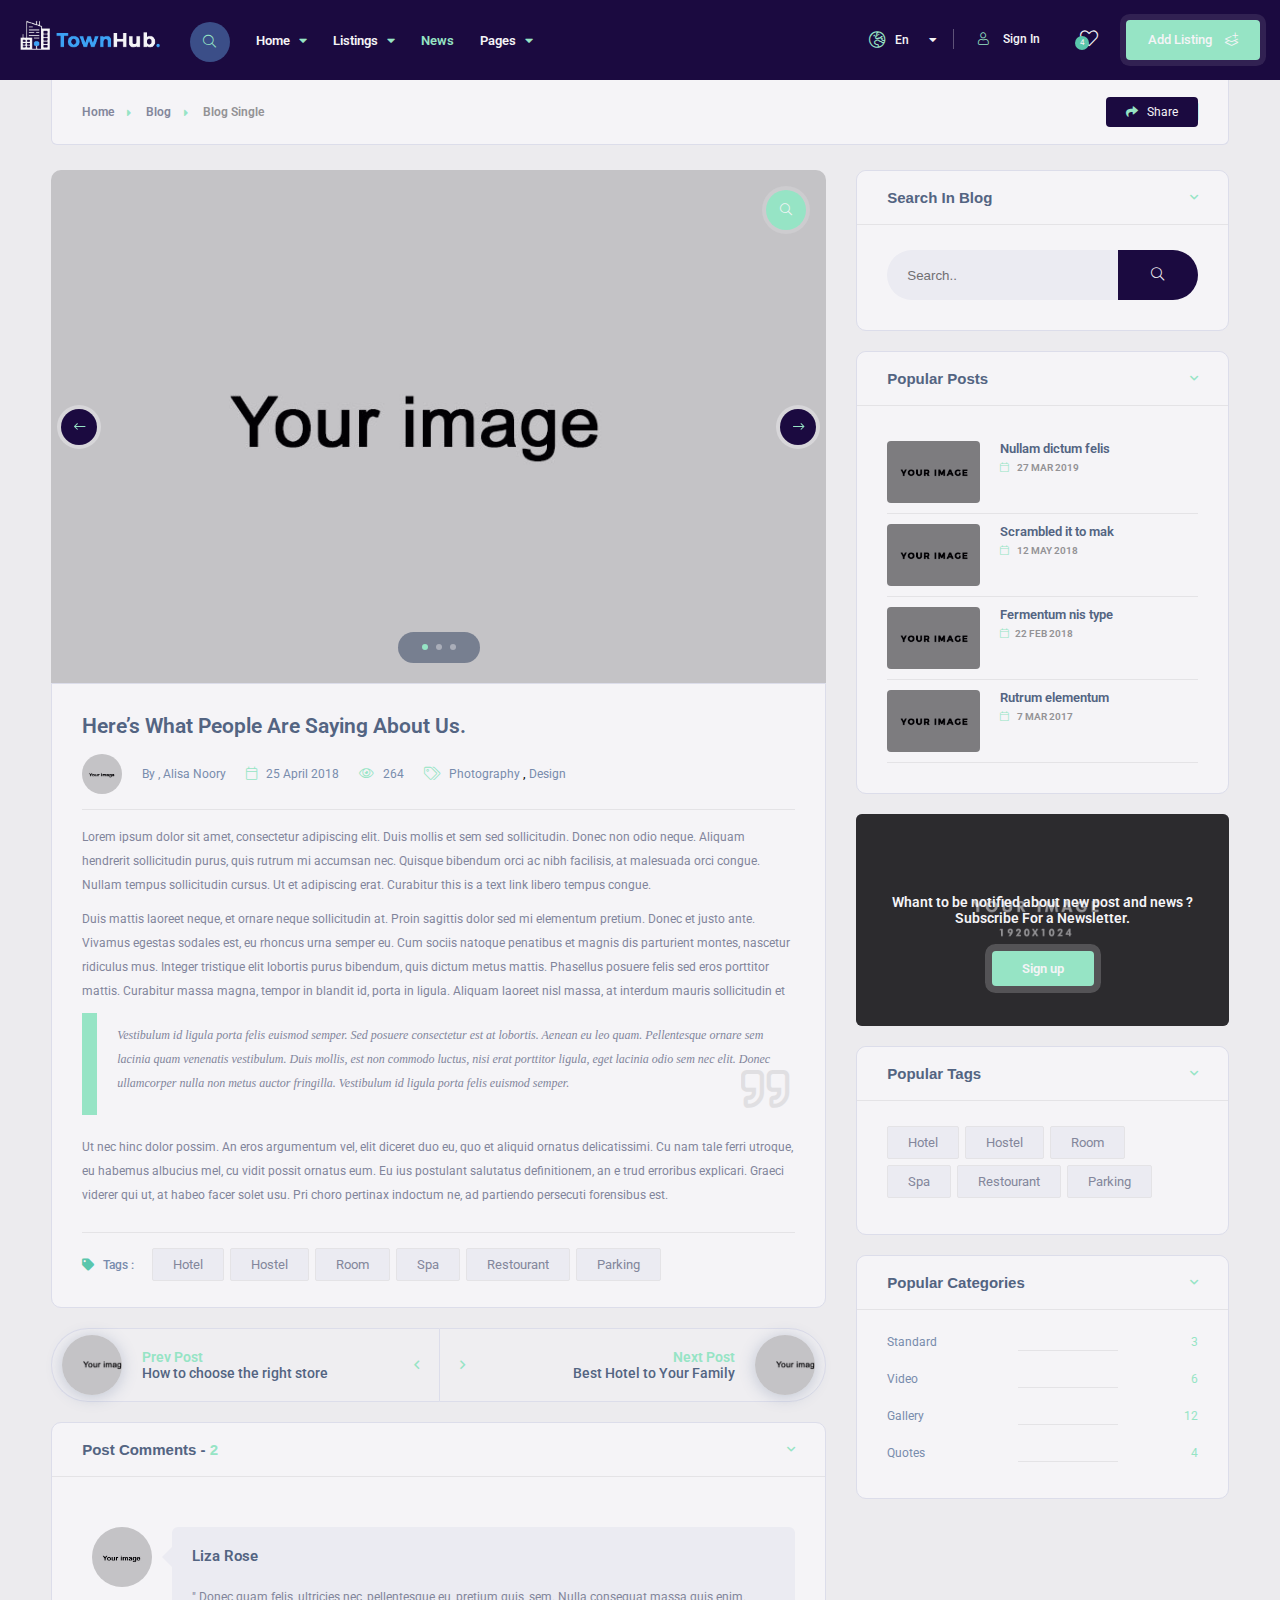
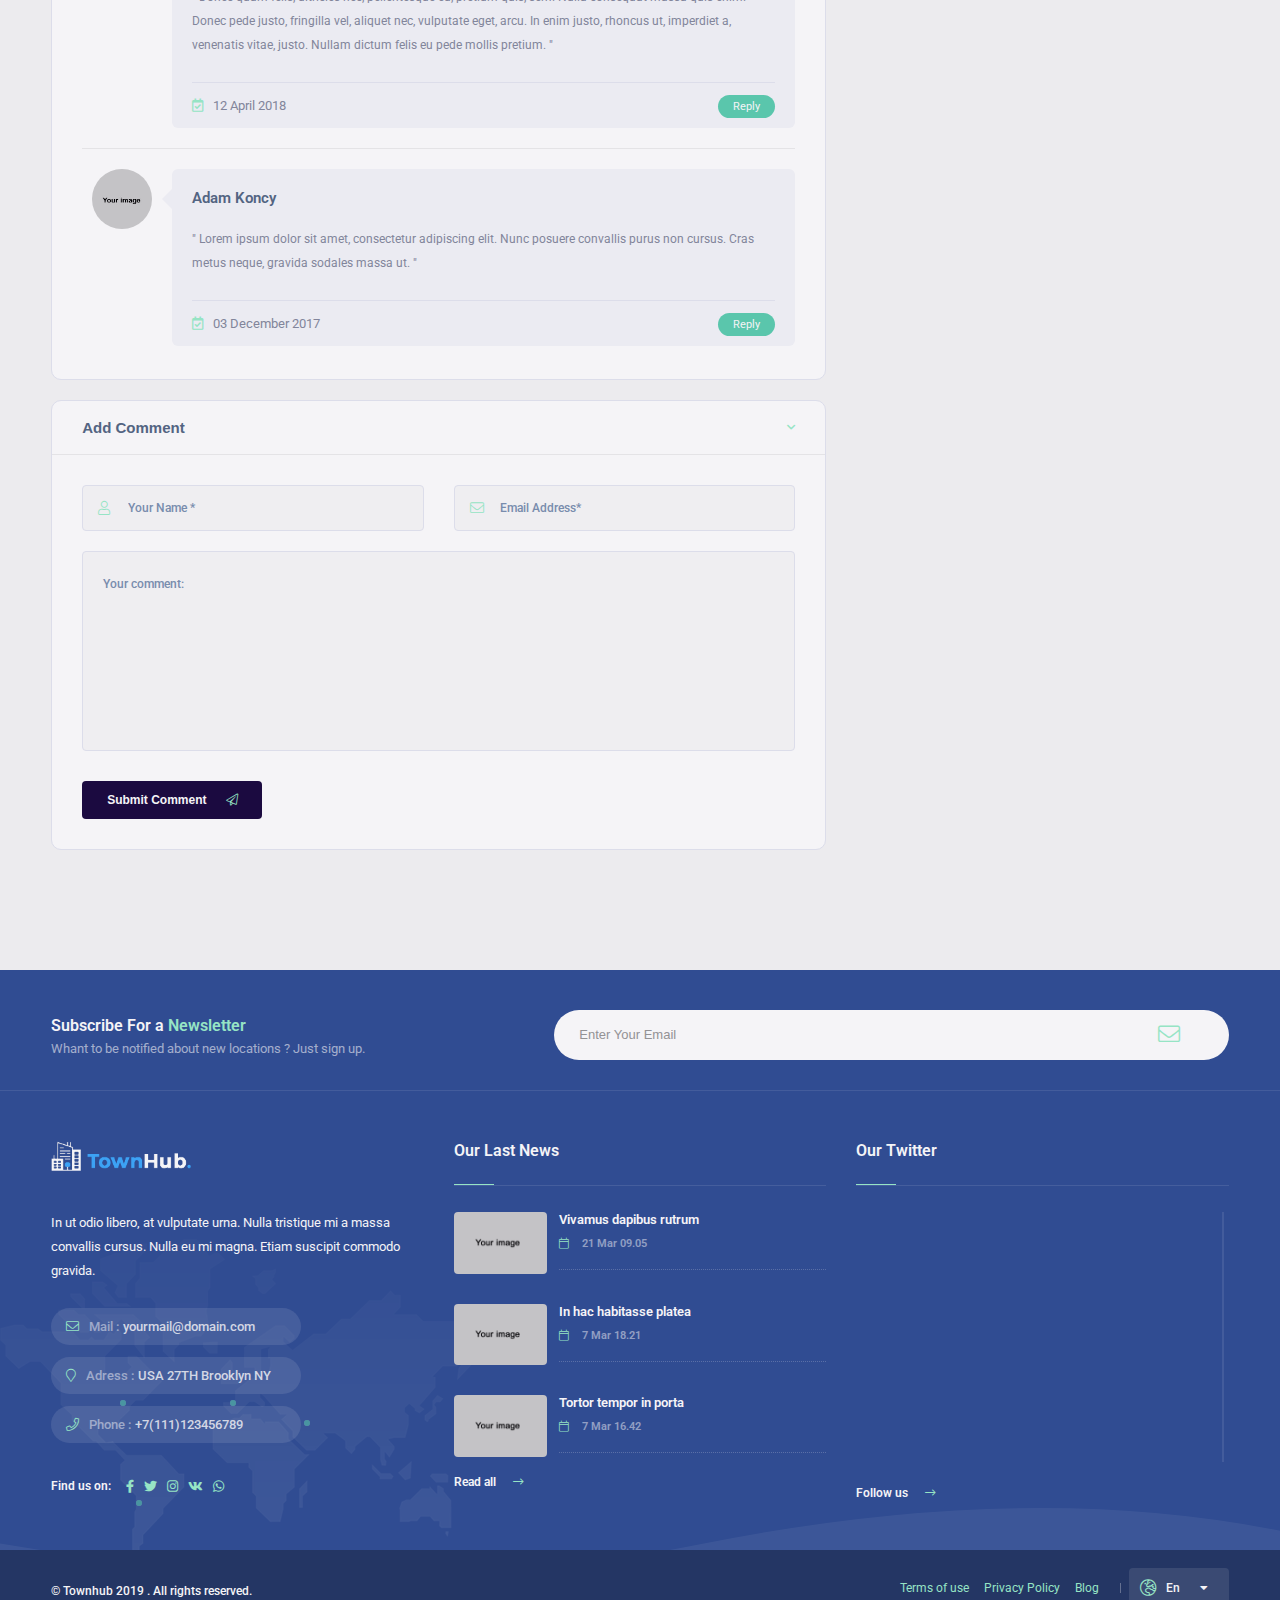
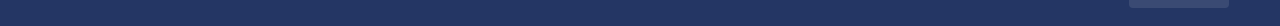
<file: public/template/blog-single.html>
<!DOCTYPE HTML>
<html lang="en">
    <head>
        <!--=============== basic  ===============-->
        <meta charset="UTF-8">
        <title>Townhub - Directory Listing Template</title>
        <meta name="viewport" content="width=device-width, initial-scale=1.0, minimum-scale=1.0, maximum-scale=1.0, user-scalable=no">
        <meta name="robots" content="index, follow"/>
        <meta name="keywords" content=""/>
        <meta name="description" content=""/>
        <!--=============== css  ===============-->	
        <link type="text/css" rel="stylesheet" href="css/reset.css">
        <link type="text/css" rel="stylesheet" href="css/plugins.css">
        <link type="text/css" rel="stylesheet" href="css/style.css">
        <link type="text/css" rel="stylesheet" href="css/color.css">
        <!--=============== favicons ===============-->
        <link rel="shortcut icon" href="images/favicon.ico">
    </head>
    <body>
        <!--loader-->
        <div class="loader-wrap">
            <div class="loader-inner">
                <div class="loader-inner-cirle"></div>
            </div>
        </div>
        <!--loader end-->
        <!-- main start  -->
        <div id="main">
            <!-- header -->
            <header class="main-header">
                <!-- logo-->
                <a href="index.html" class="logo-holder"><img src="images/logo.png" alt=""></a>
                <!-- logo end-->
                <!-- header-search_btn-->         
                <div class="header-search_btn show-search-button"><i class="fal fa-search"></i><span>Search</span></div>
                <!-- header-search_btn end-->
                <!-- header opt --> 
                <a href="dashboard-add-listing.html" class="add-list color-bg">Add Listing <span><i class="fal fa-layer-plus"></i></span></a>
                <div class="cart-btn   show-header-modal" data-microtip-position="bottom" role="tooltip" aria-label="Your Wishlist"><i class="fal fa-heart"></i><span class="cart-counter green-bg"></span> </div>
                <div class="show-reg-form modal-open avatar-img" data-srcav="images/avatar/3.jpg"><i class="fal fa-user"></i>Sign In</div>
                <!-- header opt end--> 
                <!-- lang-wrap-->
                <div class="lang-wrap">
                    <div class="show-lang"><span><i class="fal fa-globe-europe"></i><strong>En</strong></span><i class="fa fa-caret-down arrlan"></i></div>
                    <ul class="lang-tooltip lang-action no-list-style">
                        <li><a href="#" class="current-lan" data-lantext="En">English</a></li>
                        <li><a href="#" data-lantext="Fr">Français</a></li>
                        <li><a href="#" data-lantext="Es">Español</a></li>
                        <li><a href="#" data-lantext="De">Deutsch</a></li>
                    </ul>
                </div>
                <!-- lang-wrap end-->                                 
                <!-- nav-button-wrap--> 
                <div class="nav-button-wrap color-bg">
                    <div class="nav-button">
                        <span></span><span></span><span></span>
                    </div>
                </div>
                <!-- nav-button-wrap end-->
                <!--  navigation --> 
                <div class="nav-holder main-menu">
                    <nav>
                        <ul class="no-list-style">
                            <li>
                                <a href="#">Home <i class="fa fa-caret-down"></i></a>
                                <!--second level -->   
                                <ul>
                                    <li><a href="index.html">Parallax Image</a></li>
                                    <li><a href="index2.html">Slider</a></li>
                                    <li><a href="index3.html">Slideshow</a></li>
                                    <li><a href="index4.html">Video</a></li>
                                    <li><a href="index5.html">Map</a></li>
                                </ul>
                                <!--second level end-->
                            </li>
                            <li>
                                <a href="#">Listings <i class="fa fa-caret-down"></i></a>
                                <!--second level -->
                                <ul>
                                    <li><a href="listing.html">Column map</a></li>
                                    <li><a href="listing2.html">Column map 2</a></li>
                                    <li><a href="listing3.html">Fullwidth Map</a></li>
                                    <li><a href="listing4.html">Fullwidth Map 2</a></li>
                                    <li><a href="listing5.html">Without Map</a></li>
                                    <li><a href="listing6.html">Without Map 2</a></li>
                                    <li>
                                        <a href="#">Single <i class="fa fa-caret-down"></i></a>
                                        <!--third  level  -->
                                        <ul>
                                            <li><a href="listing-single.html">Style 1</a></li>
                                            <li><a href="listing-single2.html">Style 2</a></li>
                                            <li><a href="listing-single3.html">Style 3</a></li>
                                            <li><a href="listing-single4.html">Style 4</a></li>
                                        </ul>
                                        <!--third  level end-->
                                    </li>
                                </ul>
                                <!--second level end-->
                            </li>
                            <li>
                                <a href="blog.html" class="act-link">News</a>
                            </li>
                            <li>
                                <a href="#">Pages <i class="fa fa-caret-down"></i></a>
                                <!--second level -->   
                                <ul>
                                    <li>
                                        <a href="#">Shop<i class="fa fa-caret-down"></i></a>
                                        <!--third  level  -->
                                        <ul>
                                            <li><a href="shop.html">Products</a></li>
                                            <li><a href="product-single.html">Product single</a></li>
                                            <li><a href="cart.html">Cart</a></li>
                                        </ul>
                                        <!--third  level end-->
                                    </li>
                                    <li><a href="about.html">About</a></li>
                                    <li><a href="contacts.html">Contacts</a></li>
                                    <li><a href="author-single.html">User single</a></li>
                                    <li><a href="help.html">How it Works</a></li>
                                    <li><a href="booking.html">Booking</a></li>
                                    <li><a href="pricing-tables.html">Pricing</a></li>
                                    <li><a href="dashboard.html">User Dasboard</a></li>
                                    <li><a href="blog-single.html">Blog Single</a></li>
                                    <li><a href="dashboard-add-listing.html">Add Listing</a></li>
                                    <li><a href="invoice.html">Invoice</a></li>
                                    <li><a href="404.html">404</a></li>
                                </ul>
                                <!--second level end-->                                
                            </li>
                        </ul>
                    </nav>
                </div>
                <!-- navigation  end -->
                <!-- header-search_container -->                     
                <div class="header-search_container header-search vis-search">
                    <div class="container small-container">
                        <div class="header-search-input-wrap fl-wrap">
                            <!-- header-search-input --> 
                            <div class="header-search-input">
                                <label><i class="fal fa-keyboard"></i></label>
                                <input type="text" placeholder="What are you looking for ?"   value=""/>  
                            </div>
                            <!-- header-search-input end -->  
                            <!-- header-search-input --> 
                            <div class="header-search-input location autocomplete-container">
                                <label><i class="fal fa-map-marker"></i></label>
                                <input type="text" placeholder="Location..." class="autocomplete-input" id="autocompleteid2" value=""/>
                                <a href="#"><i class="fal fa-dot-circle"></i></a>
                            </div>
                            <!-- header-search-input end -->                                        
                            <!-- header-search-input --> 
                            <div class="header-search-input header-search_selectinpt ">
                                <select data-placeholder="Category" class="chosen-select no-radius" >
                                    <option>All Categories</option>
                                    <option>All Categories</option>
                                    <option>Shops</option>
                                    <option>Hotels</option>
                                    <option>Restaurants</option>
                                    <option>Fitness</option>
                                    <option>Events</option>
                                </select>
                            </div>
                            <!-- header-search-input end --> 
                            <button class="header-search-button green-bg" onclick="window.location.href='listing.html'"><i class="far fa-search"></i> Search </button>
                        </div>
                        <div class="header-search_close color-bg"><i class="fal fa-long-arrow-up"></i></div>
                    </div>
                </div>
                <!-- header-search_container  end --> 
                <!-- wishlist-wrap--> 
                <div class="header-modal novis_wishlist">
                    <!-- header-modal-container--> 
                    <div class="header-modal-container scrollbar-inner fl-wrap" data-simplebar>
                        <!--widget-posts-->
                        <div class="widget-posts  fl-wrap">
                            <ul class="no-list-style">
                                <li>
                                    <div class="widget-posts-img"><a href="listing-single.html"><img src="images/gallery/thumbnail/1.png" alt=""></a>  
                                    </div>
                                    <div class="widget-posts-descr">
                                        <h4><a href="listing-single.html">Iconic Cafe</a></h4>
                                        <div class="geodir-category-location fl-wrap"><a href="#"><i class="fas fa-map-marker-alt"></i> 40 Journal Square Plaza, NJ, USA</a></div>
                                        <div class="widget-posts-descr-link"><a href="listing.html" >Restaurants </a>   <a href="listing.html">Cafe</a></div>
                                        <div class="widget-posts-descr-score">4.1</div>
                                        <div class="clear-wishlist"><i class="fal fa-times-circle"></i></div>
                                    </div>
                                </li>
                                <li>
                                    <div class="widget-posts-img"><a href="listing-single.html"><img src="images/gallery/thumbnail/1.png" alt=""></a>
                                    </div>
                                    <div class="widget-posts-descr">
                                        <h4><a href="listing-single.html">MontePlaza Hotel</a></h4>
                                        <div class="geodir-category-location fl-wrap"><a href="#"><i class="fas fa-map-marker-alt"></i> 70 Bright St New York, USA </a></div>
                                        <div class="widget-posts-descr-link"><a href="listing.html" >Hotels </a>  </div>
                                        <div class="widget-posts-descr-score">5.0</div>
                                        <div class="clear-wishlist"><i class="fal fa-times-circle"></i></div>
                                    </div>
                                </li>
                                <li>
                                    <div class="widget-posts-img"><a href="listing-single.html"><img src="images/gallery/thumbnail/1.png" alt=""></a>
                                    </div>
                                    <div class="widget-posts-descr">
                                        <h4><a href="listing-single.html">Rocko Band in Marquee Club</a></h4>
                                        <div class="geodir-category-location fl-wrap"><a href="#"><i class="fas fa-map-marker-alt"></i>75 Prince St, NY, USA</a></div>
                                        <div class="widget-posts-descr-link"><a href="listing.html" >Events</a> </div>
                                        <div class="widget-posts-descr-score">4.2</div>
                                        <div class="clear-wishlist"><i class="fal fa-times-circle"></i></div>
                                    </div>
                                </li>
                                <li>
                                    <div class="widget-posts-img"><a href="listing-single.html"><img src="images/gallery/thumbnail/1.png" alt=""></a>
                                    </div>
                                    <div class="widget-posts-descr">
                                        <h4><a href="listing-single.html">Premium Fitness Gym</a></h4>
                                        <div class="geodir-category-location fl-wrap"><a href="#"><i class="fas fa-map-marker-alt"></i> W 85th St, New York, USA</a></div>
                                        <div class="widget-posts-descr-link"><a href="listing.html" >Fitness</a> <a href="listing.html" >Gym</a> </div>
                                        <div class="widget-posts-descr-score">5.0</div>
                                        <div class="clear-wishlist"><i class="fal fa-times-circle"></i></div>
                                    </div>
                                </li>
                            </ul>
                        </div>
                        <!-- widget-posts end-->
                    </div>
                    <!-- header-modal-container end--> 
                    <div class="header-modal-top fl-wrap">
                        <h4>Your Wishlist : <span><strong></strong> Locations</span></h4>
                        <div class="close-header-modal"><i class="far fa-times"></i></div>
                    </div>
                </div>
                <!--wishlist-wrap end --> 
            </header>
            <!-- header end-->
            <!-- wrapper-->
            <div id="wrapper">
                <!-- content-->
                <div class="content">
                    <section class="gray-bg no-top-padding-sec" id="sec1">
                        <div class="container">
                            <div class="breadcrumbs inline-breadcrumbs fl-wrap block-breadcrumbs">
                                <a href="#">Home</a><a href="#">Blog</a> <span>Blog Single</span> 
                                <div  class="showshare brd-show-share color2-bg"> <i class="fas fa-share"></i> Share </div>
                            </div>
                            <div class="share-holder hid-share sing-page-share top_sing-page-share">
                                <div class="share-container  isShare"></div>
                            </div>
                            <div class="post-container fl-wrap">
                                <div class="row">
                                    <!-- blog content-->
                                    <div class="col-md-8">
                                        <!-- article> --> 
                                        <article class="post-article single-post-article">
                                            <div class="list-single-main-media fl-wrap">
                                                <div class="single-slider-wrap">
                                                    <div class="single-slider fl-wrap">
                                                        <div class="swiper-container">
                                                            <div class="swiper-wrapper lightgallery">
                                                                <div class="swiper-slide hov_zoom"><img src="images/all/1.jpg" alt=""><a href="images/all/1.jpg" class="box-media-zoom   popup-image"><i class="fal fa-search"></i></a></div>
                                                                <div class="swiper-slide hov_zoom"><img src="images/all/1.jpg" alt=""><a href="images/all/1.jpg" class="box-media-zoom   popup-image"><i class="fal fa-search"></i></a></div>
                                                                <div class="swiper-slide hov_zoom"><img src="images/all/1.jpg" alt=""><a href="images/all/1.jpg" class="box-media-zoom   popup-image"><i class="fal fa-search"></i></a></div>
                                                            </div>
                                                        </div>
                                                    </div>
                                                    <div class="listing-carousel_pagination">
                                                        <div class="listing-carousel_pagination-wrap">
                                                            <div class="ss-slider-pagination"></div>
                                                        </div>
                                                    </div>
                                                    <div class="ss-slider-cont ss-slider-cont-prev color2-bg"><i class="fal fa-long-arrow-left"></i></div>
                                                    <div class="ss-slider-cont ss-slider-cont-next color2-bg"><i class="fal fa-long-arrow-right"></i></div>
                                                </div>
                                            </div>
                                            <div class="list-single-main-item fl-wrap block_box">
                                                <h2 class="post-opt-title"><a href="blog-single.html">Here’s What People Are Saying About Us.</a></h2>
                                                <div class="post-author"><a href="#"><img src="images/avatar/1.jpg" alt=""><span>By , Alisa Noory</span></a></div>
                                                <div class="post-opt">
                                                    <ul class="no-list-style">
                                                        <li><i class="fal fa-calendar"></i> <span>25 April 2018</span></li>
                                                        <li><i class="fal fa-eye"></i> <span>264</span></li>
                                                        <li><i class="fal fa-tags"></i> <a href="#">Photography</a> , <a href="#">Design</a> </li>
                                                    </ul>
                                                </div>
                                                <span class="fw-separator"></span> 
                                                <div class="clearfix"></div>
                                                <p>Lorem ipsum dolor sit amet, consectetur adipiscing elit. Duis mollis et sem sed sollicitudin. Donec non odio neque. Aliquam hendrerit sollicitudin purus, quis rutrum mi accumsan nec. Quisque bibendum orci ac nibh facilisis, at malesuada orci congue. Nullam tempus sollicitudin cursus. Ut et adipiscing erat. Curabitur this is a text link libero tempus congue.</p>
                                                <p>Duis mattis laoreet neque, et ornare neque sollicitudin at. Proin sagittis dolor sed mi elementum pretium. Donec et justo ante. Vivamus egestas sodales est, eu rhoncus urna semper eu. Cum sociis natoque penatibus et magnis dis parturient montes, nascetur ridiculus mus. Integer tristique elit lobortis purus bibendum, quis dictum metus mattis. Phasellus posuere felis sed eros porttitor mattis. Curabitur massa magna, tempor in blandit id, porta in ligula. Aliquam laoreet nisl massa, at interdum mauris sollicitudin et</p>
                                                <blockquote>
                                                    <p>Vestibulum id ligula porta felis euismod semper. Sed posuere consectetur est at lobortis. Aenean eu leo quam. Pellentesque ornare sem lacinia quam venenatis vestibulum. Duis mollis, est non commodo luctus, nisi erat porttitor ligula, eget lacinia odio sem nec elit. Donec ullamcorper nulla non metus auctor fringilla. Vestibulum id ligula porta felis euismod semper.</p>
                                                </blockquote>
                                                <p>Ut nec hinc dolor possim. An eros argumentum vel, elit diceret duo eu, quo et aliquid ornatus delicatissimi. Cu nam tale ferri utroque, eu habemus albucius mel, cu vidit possit ornatus eum. Eu ius postulant salutatus definitionem, an e trud erroribus explicari. Graeci viderer qui ut, at habeo facer solet usu. Pri choro pertinax indoctum ne, ad partiendo persecuti forensibus est.</p>
                                                <span class="fw-separator"></span> 
                                                <div class="list-single-tags tags-stylwrap">
                                                    <span class="tags-title"><i class="fas fa-tag"></i> Tags : </span>
                                                    <a href="#">Hotel</a>
                                                    <a href="#">Hostel</a>
                                                    <a href="#">Room</a>
                                                    <a href="#">Spa</a>
                                                    <a href="#">Restourant</a>
                                                    <a href="#">Parking</a>                                                                               
                                                </div>
                                            </div>
                                        </article>
                                        <!-- article end --> 
                                        <!-- post nav --> 
                                        <div class="post-nav-wrap fl-wrap">
                                            <a class="post-nav post-nav-prev" href="blog-single.html"><span class="post-nav-img"><img src="images/all/1.jpg" alt=""></span><span class="post-nav-text"><strong>Prev Post</strong> <br>How to choose the right store</span></a> 
                                            <a class="post-nav post-nav-next" href="blog-single.html"><span class="post-nav-img"><img src="images/all/1.jpg" alt=""></span><span class="post-nav-text"><strong>Next Post</strong><br>Best Hotel to Your Family</span></a> 
                                        </div>
                                        <!-- post nav end --> 
                                        <!-- list-single-main-item -->   
                                        <div class="list-single-main-item fl-wrap block_box">
                                            <div class="list-single-main-item-title">
                                                <h3>Post Comments -  <span> 2 </span></h3>
                                            </div>
                                            <div class="list-single-main-item_content fl-wrap">
                                                <div class="reviews-comments-wrap">
                                                    <!-- reviews-comments-item -->  
                                                    <div class="reviews-comments-item only-comments">
                                                        <div class="review-comments-avatar">
                                                            <img src="images/avatar/1.jpg" alt=""> 
                                                        </div>
                                                        <div class="reviews-comments-item-text fl-wrap">
                                                            <div class="reviews-comments-header fl-wrap">
                                                                <h4><a href="#">Liza Rose</a></h4>
                                                            </div>
                                                            <p>" Donec quam felis, ultricies nec, pellentesque eu, pretium quis, sem. Nulla consequat massa quis enim. Donec pede justo, fringilla vel, aliquet nec, vulputate eget, arcu. In enim justo, rhoncus ut, imperdiet a, venenatis vitae, justo. Nullam dictum felis eu pede mollis pretium. "</p>
                                                            <div class="reviews-comments-item-footer fl-wrap">
                                                                <div class="reviews-comments-item-date"><span><i class="far fa-calendar-check"></i>12 April 2018</span></div>
                                                                <a href="#" class="reply-item">Reply</a>
                                                            </div>
                                                        </div>
                                                    </div>
                                                    <!--reviews-comments-item end--> 
                                                    <!-- reviews-comments-item -->  
                                                    <div class="reviews-comments-item only-comments">
                                                        <div class="review-comments-avatar">
                                                            <img src="images/avatar/1.jpg" alt=""> 
                                                        </div>
                                                        <div class="reviews-comments-item-text fl-wrap">
                                                            <div class="reviews-comments-header fl-wrap">
                                                                <h4><a href="#">Adam Koncy</a></h4>
                                                            </div>
                                                            <p>" Lorem ipsum dolor sit amet, consectetur adipiscing elit. Nunc posuere convallis purus non cursus. Cras metus neque, gravida sodales massa ut. "</p>
                                                            <div class="reviews-comments-item-footer fl-wrap">
                                                                <div class="reviews-comments-item-date"><span><i class="far fa-calendar-check"></i>03 December 2017</span></div>
                                                                <a href="#" class="reply-item">Reply</a>
                                                            </div>
                                                        </div>
                                                    </div>
                                                    <!--reviews-comments-item end-->                                                                  
                                                </div>
                                            </div>
                                        </div>
                                        <!-- list-single-main-item end -->                                       
                                        <!-- list-single-main-item -->   
                                        <div class="list-single-main-item fl-wrap block_box" id="sec6">
                                            <div class="list-single-main-item-title fl-wrap">
                                                <h3>Add Comment</h3>
                                            </div>
                                            <!-- Add Review Box -->
                                            <div id="add-review" class="add-review-box">
                                                <!-- Review Comment -->
                                                <form id="add-comment" class="add-comment  custom-form" name="rangeCalc" >
                                                    <fieldset>
                                                        <div class="list-single-main-item_content fl-wrap">
                                                            <div class="row">
                                                                <div class="col-md-6">
                                                                    <label><i class="fal fa-user"></i></label>
                                                                    <input type="text" placeholder="Your Name *" value=""/>
                                                                </div>
                                                                <div class="col-md-6">
                                                                    <label><i class="fal fa-envelope"></i>  </label>
                                                                    <input type="text" placeholder="Email Address*" value=""/>
                                                                </div>
                                                            </div>
                                                            <textarea cols="40" rows="3" placeholder="Your comment:"></textarea>
                                                            <div class="clearfix"></div>
                                                            <button class="btn  color2-bg  float-btn" style="margin-top:30px;">Submit Comment <i class="fal fa-paper-plane"></i></button>
                                                        </div>
                                                    </fieldset>
                                                </form>
                                            </div>
                                            <!-- Add Review Box / End -->
                                        </div>
                                        <!-- list-single-main-item end -->                                               
                                    </div>
                                    <!-- blog conten end-->
                                    <!-- blog sidebar -->
                                    <div class="col-md-4">
                                        <div class="box-widget-wrap fl-wrap fixed-bar">
                                            <!--box-widget-item -->
                                            <div class="box-widget-item fl-wrap block_box">
                                                <div class="box-widget-item-header">
                                                    <h3>Search In Blog</h3>
                                                </div>
                                                <div class="box-widget fl-wrap">
                                                    <div class="box-widget-content">
                                                        <div class="search-widget">
                                                            <form action="#" class="fl-wrap">
                                                                <input name="se" id="se" type="text" class="search" placeholder="Search.." value="" />
                                                                <button class="search-submit color2-bg" id="submit_btn"><i class="fal fa-search"></i> </button>
                                                            </form>
                                                        </div>
                                                    </div>
                                                </div>
                                            </div>
                                            <!--box-widget-item end -->  
                                            <!--box-widget-item -->
                                            <div class="box-widget-item fl-wrap block_box">
                                                <div class="box-widget-item-header">
                                                    <h3>Popular Posts</h3>
                                                </div>
                                                <div class="box-widget  fl-wrap">
                                                    <div class="box-widget-content">
                                                        <!--widget-posts-->
                                                        <div class="widget-posts  fl-wrap">
                                                            <ul class="no-list-style">
                                                                <li>
                                                                    <div class="widget-posts-img"><a href="blog-single.html"><img src="images/gallery/thumbnail/1.png" alt=""></a></div>
                                                                    <div class="widget-posts-descr">
                                                                        <h4><a href="listing-single.html">Nullam dictum felis</a></h4>
                                                                        <div class="geodir-category-location fl-wrap"><a href="#"><i class="fal fa-calendar"></i> 27 Mar 2019</a></div>
                                                                    </div>
                                                                </li>
                                                                <li>
                                                                    <div class="widget-posts-img"><a href="blog-single.html"><img src="images/gallery/thumbnail/1.png" alt=""></a></div>
                                                                    <div class="widget-posts-descr">
                                                                        <h4><a href="listing-single.html">Scrambled it to mak</a></h4>
                                                                        <div class="geodir-category-location fl-wrap"><a href="#"><i class="fal fa-calendar"></i> 12 May 2018</a></div>
                                                                    </div>
                                                                </li>
                                                                <li>
                                                                    <div class="widget-posts-img"><a href="blog-single.html"><img src="images/gallery/thumbnail/1.png" alt=""></a> </div>
                                                                    <div class="widget-posts-descr">
                                                                        <h4><a href="listing-single.html">Fermentum nis type</a></h4>
                                                                        <div class="geodir-category-location fl-wrap"><a href="#"><i class="fal fa-calendar"></i>22 Feb  2018</a></div>
                                                                    </div>
                                                                </li>
                                                                <li>
                                                                    <div class="widget-posts-img"><a href="blog-single.html"><img src="images/gallery/thumbnail/1.png" alt=""></a> </div>
                                                                    <div class="widget-posts-descr">
                                                                        <h4><a href="listing-single.html">Rutrum elementum</a></h4>
                                                                        <div class="geodir-category-location fl-wrap"><a href="#"><i class="fal fa-calendar"></i> 7 Mar 2017</a></div>
                                                                    </div>
                                                                </li>
                                                            </ul>
                                                        </div>
                                                        <!-- widget-posts end-->
                                                    </div>
                                                </div>
                                            </div>
                                            <!--box-widget-item end -->                                     
                                            <!--box-widget-item -->
                                            <div class="box-widget-item fl-wrap">
                                                <div class="banner-wdget fl-wrap">
                                                    <div class="overlay"></div>
                                                    <div class="bg"  data-bg="images/bg/1.jpg"></div>
                                                    <div class="banner-wdget-content fl-wrap">
                                                        <h4>Whant to be notified about new post and news ? Subscribe For a Newsletter.</h4>
                                                        <a href="#subscribe" class="custom-scroll-link color-bg" > Sign up</a>
                                                    </div>
                                                </div>
                                            </div>
                                            <!--box-widget-item end -->                                        
                                            <!--box-widget-item -->
                                            <div class="box-widget-item fl-wrap block_box">
                                                <div class="box-widget-item-header">
                                                    <h3>Popular Tags</h3>
                                                </div>
                                                <div class="box-widget fl-wrap">
                                                    <div class="box-widget-content">
                                                        <div class="list-single-tags tags-stylwrap">
                                                            <a href="#">Hotel</a>
                                                            <a href="#">Hostel</a>
                                                            <a href="#">Room</a>
                                                            <a href="#">Spa</a>
                                                            <a href="#">Restourant</a>
                                                            <a href="#">Parking</a>                                                                               
                                                        </div>
                                                    </div>
                                                </div>
                                            </div>
                                            <!--box-widget-item end -->                                     
                                            <!--box-widget-item -->
                                            <div class="box-widget-item fl-wrap block_box">
                                                <div class="box-widget-item-header">
                                                    <h3>Popular Categories</h3>
                                                </div>
                                                <div class="box-widget fl-wrap">
                                                    <div class="box-widget-content">
                                                        <ul class="cat-item no-list-style">
                                                            <li><a href="#">Standard</a> <span>3</span></li>
                                                            <li><a href="#">Video</a> <span>6 </span></li>
                                                            <li><a href="#">Gallery</a> <span>12 </span></li>
                                                            <li><a href="#">Quotes</a> <span>4</span></li>
                                                        </ul>
                                                    </div>
                                                </div>
                                            </div>
                                            <!--box-widget-item end -->                                   
                                        </div>
                                    </div>
                                    <!-- blog sidebar end -->
                                </div>
                            </div>
                        </div>
                    </section>
                    <div class="limit-box fl-wrap"></div>
                </div>
                <!--content end-->
            </div>
            <!-- wrapper end-->
            <!--footer -->
            <footer class="main-footer fl-wrap">
                <!-- footer-header-->
                <div class="footer-header fl-wrap grad ient-dark">
                    <div class="container">
                        <div class="row">
                            <div class="col-md-5">
                                <div  class="subscribe-header">
                                    <h3>Subscribe For a <span>Newsletter</span></h3>
                                    <p>Whant to be notified about new locations ?  Just sign up.</p>
                                </div>
                            </div>
                            <div class="col-md-7">
                                <div class="subscribe-widget">
                                    <div class="subcribe-form">
                                        <form id="subscribe">
                                            <input class="enteremail fl-wrap" name="email" id="subscribe-email" placeholder="Enter Your Email" spellcheck="false" type="text">
                                            <button type="submit" id="subscribe-button" class="subscribe-button"><i class="fal fa-envelope"></i></button>
                                            <label for="subscribe-email" class="subscribe-message"></label>
                                        </form>
                                    </div>
                                </div>
                            </div>
                        </div>
                    </div>
                </div>
                <!-- footer-header end-->
                <!--footer-inner-->
                <div class="footer-inner   fl-wrap">
                    <div class="container">
                        <div class="row">
                            <!-- footer-widget-->
                            <div class="col-md-4">
                                <div class="footer-widget fl-wrap">
                                    <div class="footer-logo"><a href="index.html"><img src="images/logo.png" alt=""></a></div>
                                    <div class="footer-contacts-widget fl-wrap">
                                        <p>In ut odio libero, at vulputate urna. Nulla tristique mi a massa convallis cursus. Nulla eu mi magna. Etiam suscipit commodo gravida.   </p>
                                        <ul  class="footer-contacts fl-wrap no-list-style">
                                            <li><span><i class="fal fa-envelope"></i> Mail :</span><a href="#" target="_blank">yourmail@domain.com</a></li>
                                            <li> <span><i class="fal fa-map-marker"></i> Adress :</span><a href="#" target="_blank">USA 27TH Brooklyn NY</a></li>
                                            <li><span><i class="fal fa-phone"></i> Phone :</span><a href="#">+7(111)123456789</a></li>
                                        </ul>
                                        <div class="footer-social">
                                            <span>Find  us on: </span>
                                            <ul class="no-list-style">
                                                <li><a href="#" target="_blank"><i class="fab fa-facebook-f"></i></a></li>
                                                <li><a href="#" target="_blank"><i class="fab fa-twitter"></i></a></li>
                                                <li><a href="#" target="_blank"><i class="fab fa-instagram"></i></a></li>
                                                <li><a href="#" target="_blank"><i class="fab fa-vk"></i></a></li>
                                                <li><a href="#" target="_blank"><i class="fab fa-whatsapp"></i></a></li>
                                            </ul>
                                        </div>
                                    </div>
                                </div>
                            </div>
                            <!-- footer-widget end-->
                            <!-- footer-widget-->
                            <div class="col-md-4">
                                <div class="footer-widget fl-wrap">
                                    <h3>Our Last News</h3>
                                    <div class="footer-widget-posts fl-wrap">
                                        <ul class="no-list-style">
                                            <li class="clearfix">
                                                <a href="#"  class="widget-posts-img"><img src="images/all/1.jpg" class="respimg" alt=""></a>
                                                <div class="widget-posts-descr">
                                                    <a href="#" title="">Vivamus dapibus rutrum</a>
                                                    <span class="widget-posts-date"><i class="fal fa-calendar"></i> 21 Mar 09.05 </span> 
                                                </div>
                                            </li>
                                            <li class="clearfix">
                                                <a href="#"  class="widget-posts-img"><img src="images/all/1.jpg" class="respimg" alt=""></a>
                                                <div class="widget-posts-descr">
                                                    <a href="#" title=""> In hac habitasse platea</a>
                                                    <span class="widget-posts-date"><i class="fal fa-calendar"></i> 7 Mar 18.21 </span> 
                                                </div>
                                            </li>
                                            <li class="clearfix">
                                                <a href="#"  class="widget-posts-img"><img src="images/all/1.jpg" class="respimg" alt=""></a>
                                                <div class="widget-posts-descr">
                                                    <a href="#" title="">Tortor tempor in porta</a>
                                                    <span class="widget-posts-date"><i class="fal fa-calendar"></i> 7 Mar 16.42 </span>
                                                </div>
                                            </li>
                                        </ul>
                                        <a href="blog.html" class="footer-link">Read all <i class="fal fa-long-arrow-right"></i></a>
                                    </div>
                                </div>
                            </div>
                            <!-- footer-widget end-->
                            <!-- footer-widget  -->
                            <div class="col-md-4">
                                <div class="footer-widget fl-wrap ">
                                    <h3>Our  Twitter</h3>
                                    <div class="twitter-holder fl-wrap scrollbar-inner2" data-simplebar data-simplebar-auto-hide="false">
                                        <div id="footer-twiit"></div>
                                    </div>
                                    <a href="#" class="footer-link twitter-link" target="_blank">Follow us <i class="fal fa-long-arrow-right"></i></a>
                                </div>
                            </div>
                            <!-- footer-widget end-->
                        </div>
                    </div>
                    <!-- footer bg-->
                    <div class="footer-bg" data-ran="4"></div>
                    <div class="footer-wave">
                        <svg viewbox="0 0 100 25">
                            <path fill="#fff" d="M0 30 V12 Q30 17 55 12 T100 11 V30z" />
                        </svg>
                    </div>
                    <!-- footer bg  end-->
                </div>
                <!--footer-inner end -->
                <!--sub-footer-->
                <div class="sub-footer  fl-wrap">
                    <div class="container">
                        <div class="copyright"> &#169; Townhub 2019 .  All rights reserved.</div>
                        <div class="lang-wrap">
                            <div class="show-lang"><span><i class="fal fa-globe-europe"></i><strong>En</strong></span><i class="fa fa-caret-down arrlan"></i></div>
                            <ul class="lang-tooltip lang-action no-list-style">
                                <li><a href="#" class="current-lan" data-lantext="En">English</a></li>
                                <li><a href="#" data-lantext="Fr">Français</a></li>
                                <li><a href="#" data-lantext="Es">Español</a></li>
                                <li><a href="#" data-lantext="De">Deutsch</a></li>
                            </ul>
                        </div>
                        <div class="subfooter-nav">
                            <ul class="no-list-style">
                                <li><a href="#">Terms of use</a></li>
                                <li><a href="#">Privacy Policy</a></li>
                                <li><a href="#">Blog</a></li>
                            </ul>
                        </div>
                    </div>
                </div>
                <!--sub-footer end -->
            </footer>
            <!--footer end -->                 
            <!--register form -->
            <div class="main-register-wrap modal">
                <div class="reg-overlay"></div>
                <div class="main-register-holder tabs-act">
                    <div class="main-register fl-wrap  modal_main">
                        <div class="main-register_title">Welcome to <span><strong>Town</strong>Hub<strong>.</strong></span></div>
                        <div class="close-reg"><i class="fal fa-times"></i></div>
                        <ul class="tabs-menu fl-wrap no-list-style">
                            <li class="current"><a href="#tab-1"><i class="fal fa-sign-in-alt"></i> Login</a></li>
                            <li><a href="#tab-2"><i class="fal fa-user-plus"></i> Register</a></li>
                        </ul>
                        <!--tabs -->                       
                        <div class="tabs-container">
                            <div class="tab">
                                <!--tab -->
                                <div id="tab-1" class="tab-content first-tab">
                                    <div class="custom-form">
                                        <form method="post"  name="registerform">
                                            <label>Username or Email Address <span>*</span> </label>
                                            <input name="email" type="text"   onClick="this.select()" value="">
                                            <label >Password <span>*</span> </label>
                                            <input name="password" type="password"   onClick="this.select()" value="" >
                                            <button type="submit"  class="btn float-btn color2-bg"> Log In <i class="fas fa-caret-right"></i></button>
                                            <div class="clearfix"></div>
                                            <div class="filter-tags">
                                                <input id="check-a3" type="checkbox" name="check">
                                                <label for="check-a3">Remember me</label>
                                            </div>
                                        </form>
                                        <div class="lost_password">
                                            <a href="#">Lost Your Password?</a>
                                        </div>
                                    </div>
                                </div>
                                <!--tab end -->
                                <!--tab -->
                                <div class="tab">
                                    <div id="tab-2" class="tab-content">
                                        <div class="custom-form">
                                            <form method="post"   name="registerform" class="main-register-form" id="main-register-form2">
                                                <label >Full Name <span>*</span> </label>
                                                <input name="name" type="text"   onClick="this.select()" value="">
                                                <label>Email Address <span>*</span></label>
                                                <input name="email" type="text"  onClick="this.select()" value="">
                                                <label >Password <span>*</span></label>
                                                <input name="password" type="password"   onClick="this.select()" value="" >
                                                <div class="filter-tags ft-list">
                                                    <input id="check-a2" type="checkbox" name="check">
                                                    <label for="check-a2">I agree to the <a href="#">Privacy Policy</a></label>
                                                </div>
                                                <div class="clearfix"></div>
                                                <div class="filter-tags ft-list">
                                                    <input id="check-a" type="checkbox" name="check">
                                                    <label for="check-a">I agree to the <a href="#">Terms and Conditions</a></label>
                                                </div>
                                                <div class="clearfix"></div>
                                                <button type="submit"     class="btn float-btn color2-bg"> Register  <i class="fas fa-caret-right"></i></button>
                                            </form>
                                        </div>
                                    </div>
                                </div>
                                <!--tab end -->
                            </div>
                            <!--tabs end -->
                            <div class="log-separator fl-wrap"><span>or</span></div>
                            <div class="soc-log fl-wrap">
                                <p>For faster login or register use your social account.</p>
                                <a href="#" class="facebook-log"> Facebook</a>
                            </div>
                            <div class="wave-bg">
                                <div class='wave -one'></div>
                                <div class='wave -two'></div>
                            </div>
                        </div>
                    </div>
                </div>
            </div>
            <!--register form end -->
            <a class="to-top"><i class="fas fa-caret-up"></i></a>     
        </div>
        <!-- Main end -->
        <!--=============== scripts  ===============-->
        <script src="js/jquery.min.js"></script>
        <script src="js/plugins.js"></script>
        <script src="js/scripts.js"></script>
    </body>
</html>
</file>
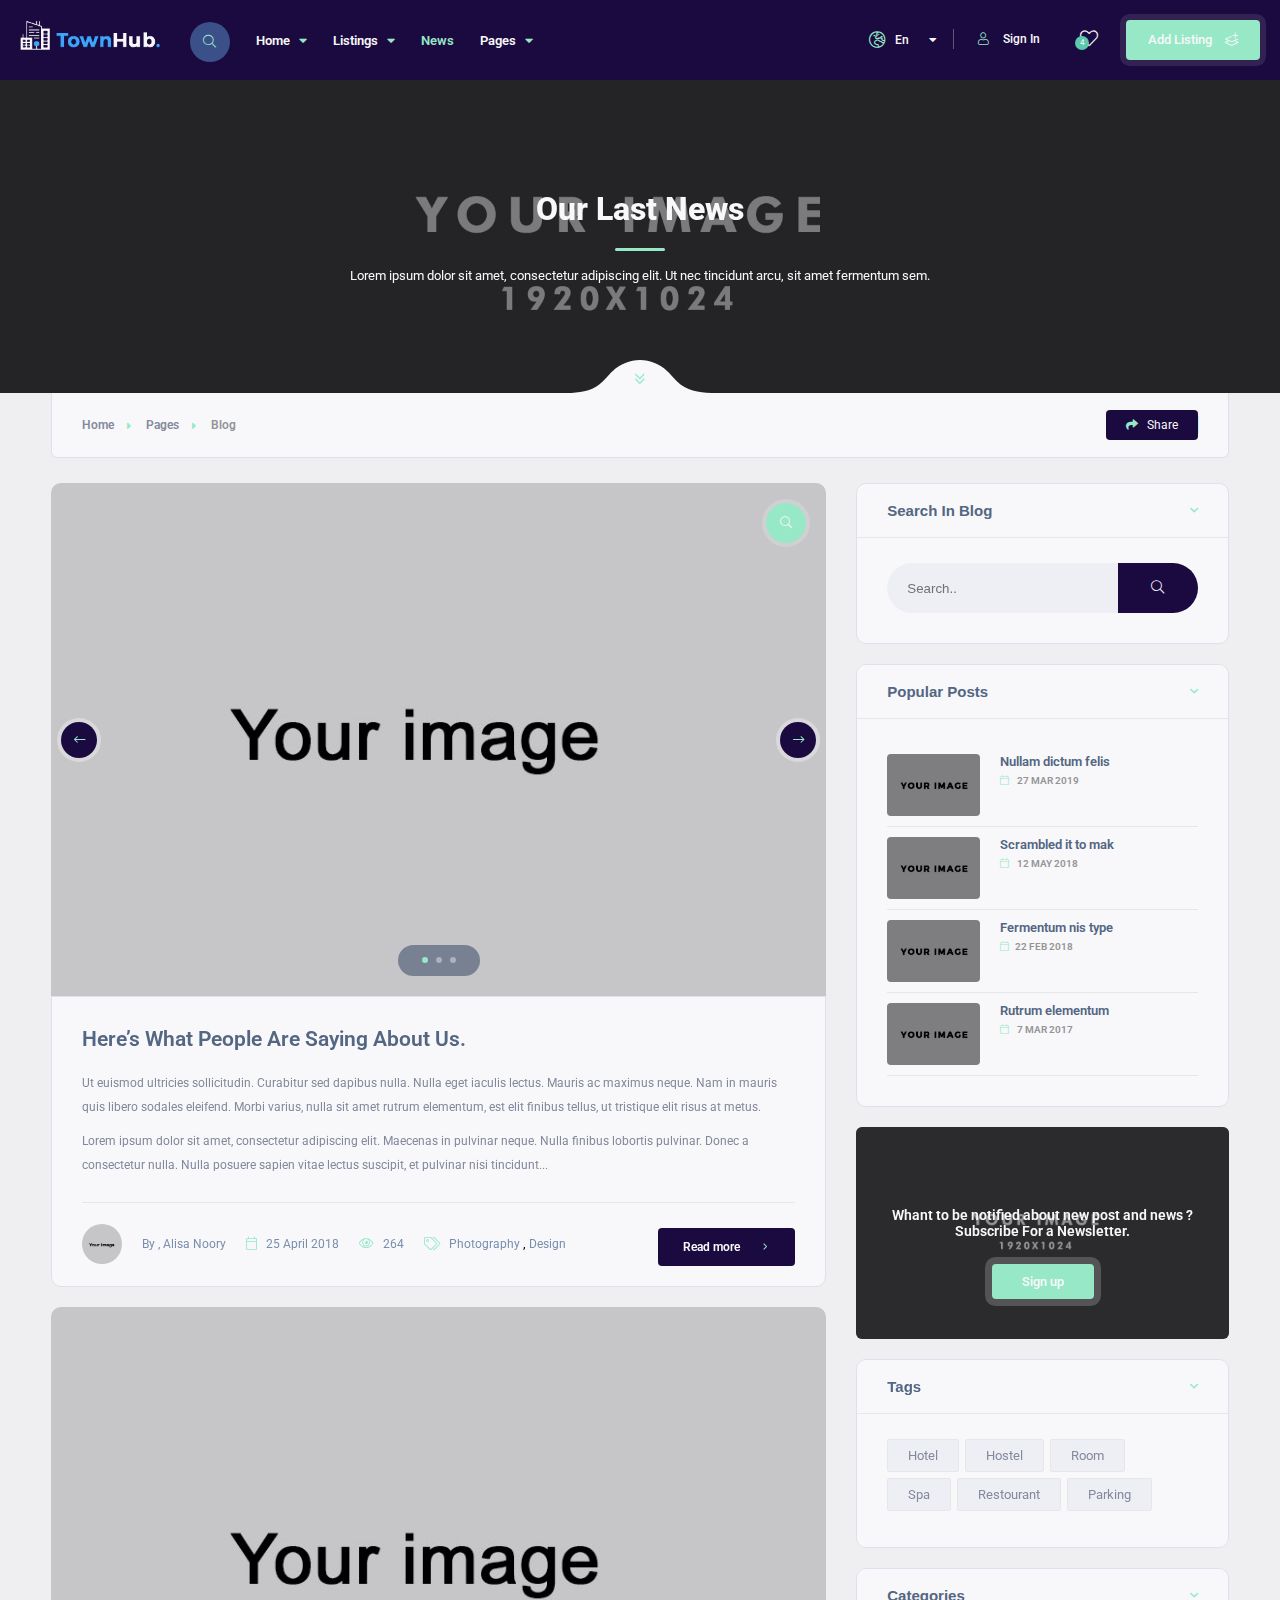
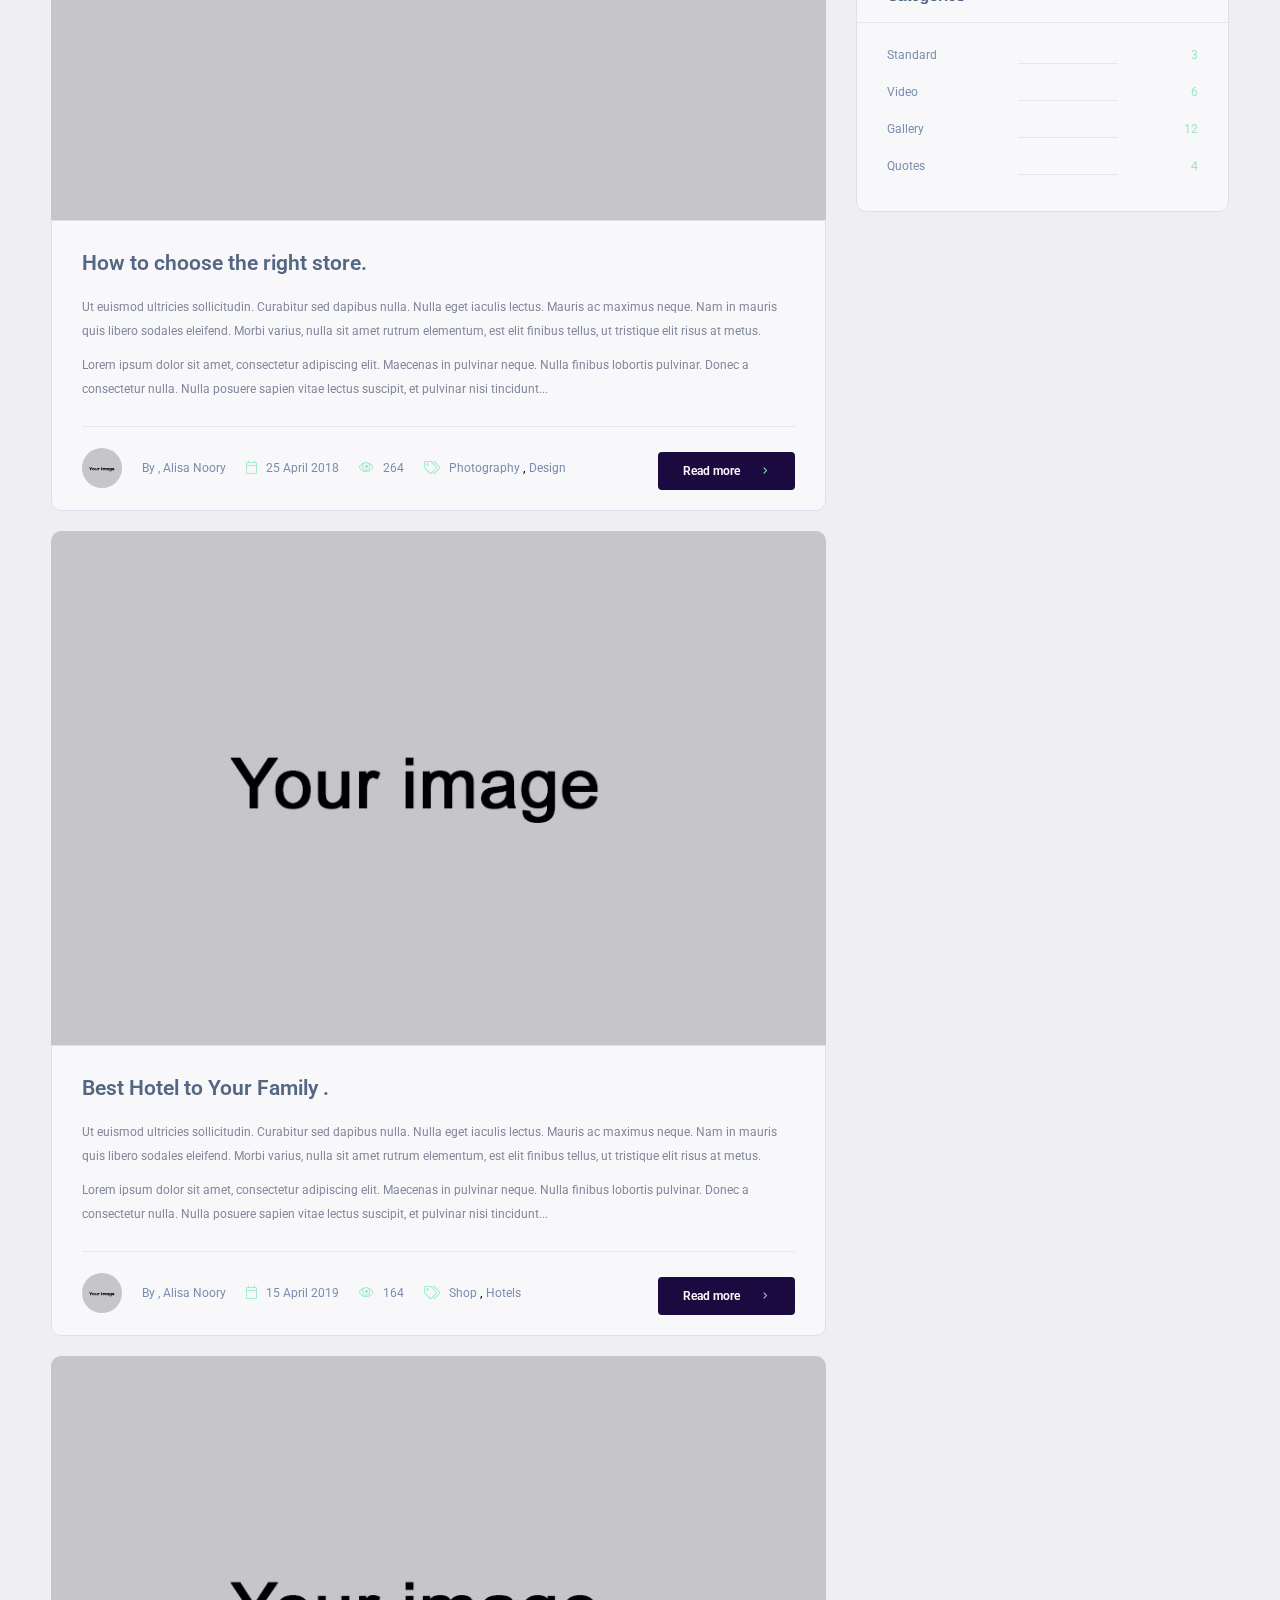
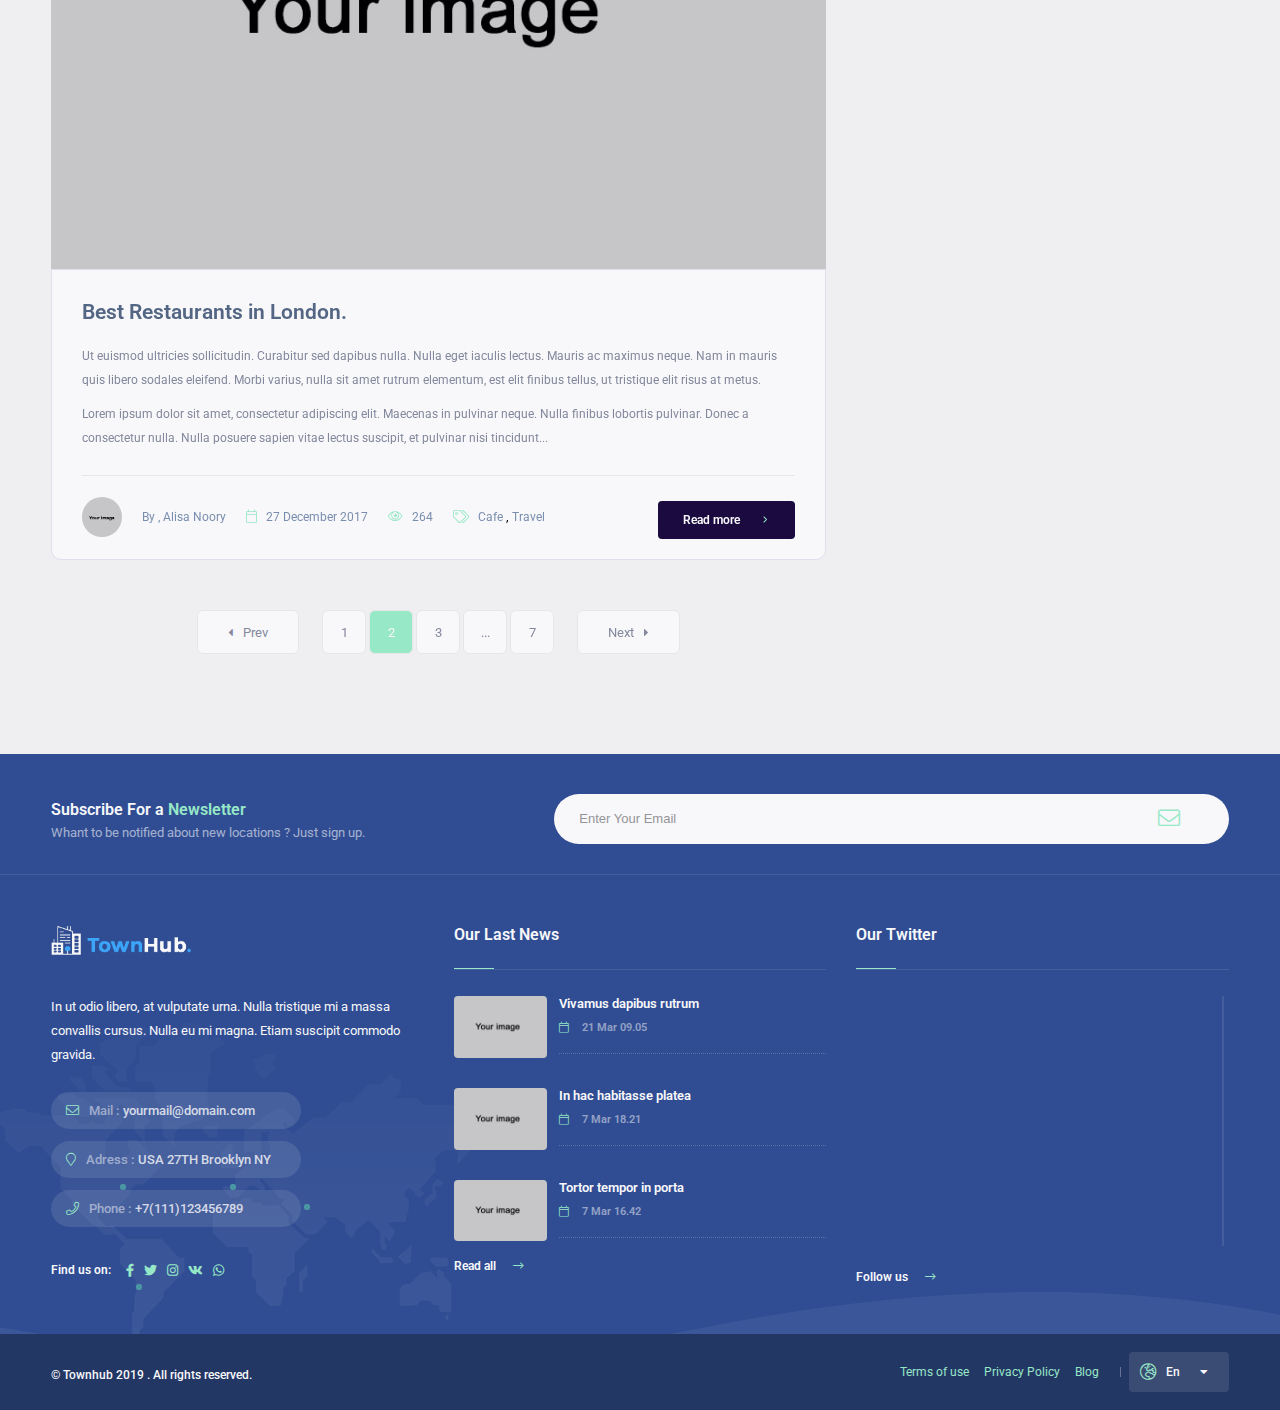
<file: public/template/blog.html>
<!DOCTYPE HTML>
<html lang="en">
    <head>
        <!--=============== basic  ===============-->
        <meta charset="UTF-8">
        <title>Townhub - Directory Listing Template</title>
        <meta name="viewport" content="width=device-width, initial-scale=1.0, minimum-scale=1.0, maximum-scale=1.0, user-scalable=no">
        <meta name="robots" content="index, follow"/>
        <meta name="keywords" content=""/>
        <meta name="description" content=""/>
        <!--=============== css  ===============-->	
        <link type="text/css" rel="stylesheet" href="css/reset.css">
        <link type="text/css" rel="stylesheet" href="css/plugins.css">
        <link type="text/css" rel="stylesheet" href="css/style.css">
        <link type="text/css" rel="stylesheet" href="css/color.css">
        <!--=============== favicons ===============-->
        <link rel="shortcut icon" href="images/favicon.ico">
    </head>
    <body>
        <!--loader-->
        <div class="loader-wrap">
            <div class="loader-inner">
                <div class="loader-inner-cirle"></div>
            </div>
        </div>
        <!--loader end-->
        <!-- main start  -->
        <div id="main">
            <!-- header -->
            <header class="main-header">
                <!-- logo-->
                <a href="index.html" class="logo-holder"><img src="images/logo.png" alt=""></a>
                <!-- logo end-->
                <!-- header-search_btn-->         
                <div class="header-search_btn show-search-button"><i class="fal fa-search"></i><span>Search</span></div>
                <!-- header-search_btn end-->
                <!-- header opt --> 
                <a href="dashboard-add-listing.html" class="add-list color-bg">Add Listing <span><i class="fal fa-layer-plus"></i></span></a>
                <div class="cart-btn   show-header-modal" data-microtip-position="bottom" role="tooltip" aria-label="Your Wishlist"><i class="fal fa-heart"></i><span class="cart-counter green-bg"></span> </div>
                <div class="show-reg-form modal-open avatar-img" data-srcav="images/avatar/3.jpg"><i class="fal fa-user"></i>Sign In</div>
                <!-- header opt end--> 
                <!-- lang-wrap-->
                <div class="lang-wrap">
                    <div class="show-lang"><span><i class="fal fa-globe-europe"></i><strong>En</strong></span><i class="fa fa-caret-down arrlan"></i></div>
                    <ul class="lang-tooltip lang-action no-list-style">
                        <li><a href="#" class="current-lan" data-lantext="En">English</a></li>
                        <li><a href="#" data-lantext="Fr">Français</a></li>
                        <li><a href="#" data-lantext="Es">Español</a></li>
                        <li><a href="#" data-lantext="De">Deutsch</a></li>
                    </ul>
                </div>
                <!-- lang-wrap end-->                                 
                <!-- nav-button-wrap--> 
                <div class="nav-button-wrap color-bg">
                    <div class="nav-button">
                        <span></span><span></span><span></span>
                    </div>
                </div>
                <!-- nav-button-wrap end-->
                <!--  navigation --> 
                <div class="nav-holder main-menu">
                    <nav>
                        <ul class="no-list-style">
                            <li>
                                <a href="#">Home <i class="fa fa-caret-down"></i></a>
                                <!--second level -->   
                                <ul>
                                    <li><a href="index.html">Parallax Image</a></li>
                                    <li><a href="index2.html">Slider</a></li>
                                    <li><a href="index3.html">Slideshow</a></li>
                                    <li><a href="index4.html">Video</a></li>
                                    <li><a href="index5.html">Map</a></li>
                                </ul>
                                <!--second level end-->
                            </li>
                            <li>
                                <a href="#">Listings <i class="fa fa-caret-down"></i></a>
                                <!--second level -->
                                <ul>
                                    <li><a href="listing.html">Column map</a></li>
                                    <li><a href="listing2.html">Column map 2</a></li>
                                    <li><a href="listing3.html">Fullwidth Map</a></li>
                                    <li><a href="listing4.html">Fullwidth Map 2</a></li>
                                    <li><a href="listing5.html">Without Map</a></li>
                                    <li><a href="listing6.html">Without Map 2</a></li>
                                    <li>
                                        <a href="#">Single <i class="fa fa-caret-down"></i></a>
                                        <!--third  level  -->
                                        <ul>
                                            <li><a href="listing-single.html">Style 1</a></li>
                                            <li><a href="listing-single2.html">Style 2</a></li>
                                            <li><a href="listing-single3.html">Style 3</a></li>
                                            <li><a href="listing-single4.html">Style 4</a></li>
                                        </ul>
                                        <!--third  level end-->
                                    </li>
                                </ul>
                                <!--second level end-->
                            </li>
                            <li>
                                <a href="blog.html" class="act-link">News</a>
                            </li>
                            <li>
                                <a href="#">Pages <i class="fa fa-caret-down"></i></a>
                                <!--second level -->   
                                <ul>
                                    <li>
                                        <a href="#">Shop<i class="fa fa-caret-down"></i></a>
                                        <!--third  level  -->
                                        <ul>
                                            <li><a href="shop.html">Products</a></li>
                                            <li><a href="product-single.html">Product single</a></li>
                                            <li><a href="cart.html">Cart</a></li>
                                        </ul>
                                        <!--third  level end-->
                                    </li>
                                    <li><a href="about.html">About</a></li>
                                    <li><a href="contacts.html">Contacts</a></li>
                                    <li><a href="author-single.html">User single</a></li>
                                    <li><a href="help.html">How it Works</a></li>
                                    <li><a href="booking.html">Booking</a></li>
                                    <li><a href="pricing-tables.html">Pricing</a></li>
                                    <li><a href="dashboard.html">User Dasboard</a></li>
                                    <li><a href="blog-single.html">Blog Single</a></li>
                                    <li><a href="dashboard-add-listing.html">Add Listing</a></li>
                                    <li><a href="invoice.html">Invoice</a></li>
                                    <li><a href="404.html">404</a></li>
                                </ul>
                                <!--second level end-->                                
                            </li>
                        </ul>
                    </nav>
                </div>
                <!-- navigation  end -->
                <!-- header-search_container -->                     
                <div class="header-search_container header-search vis-search">
                    <div class="container small-container">
                        <div class="header-search-input-wrap fl-wrap">
                            <!-- header-search-input --> 
                            <div class="header-search-input">
                                <label><i class="fal fa-keyboard"></i></label>
                                <input type="text" placeholder="What are you looking for ?"   value=""/>  
                            </div>
                            <!-- header-search-input end -->  
                            <!-- header-search-input --> 
                            <div class="header-search-input location autocomplete-container">
                                <label><i class="fal fa-map-marker"></i></label>
                                <input type="text" placeholder="Location..." class="autocomplete-input" id="autocompleteid2" value=""/>
                                <a href="#"><i class="fal fa-dot-circle"></i></a>
                            </div>
                            <!-- header-search-input end -->                                        
                            <!-- header-search-input --> 
                            <div class="header-search-input header-search_selectinpt ">
                                <select data-placeholder="Category" class="chosen-select no-radius" >
                                    <option>All Categories</option>
                                    <option>All Categories</option>
                                    <option>Shops</option>
                                    <option>Hotels</option>
                                    <option>Restaurants</option>
                                    <option>Fitness</option>
                                    <option>Events</option>
                                </select>
                            </div>
                            <!-- header-search-input end --> 
                            <button class="header-search-button green-bg" onclick="window.location.href='listing.html'"><i class="far fa-search"></i> Search </button>
                        </div>
                        <div class="header-search_close color-bg"><i class="fal fa-long-arrow-up"></i></div>
                    </div>
                </div>
                <!-- header-search_container  end --> 
                <!-- wishlist-wrap--> 
                <div class="header-modal novis_wishlist">
                    <!-- header-modal-container--> 
                    <div class="header-modal-container scrollbar-inner fl-wrap" data-simplebar>
                        <!--widget-posts-->
                        <div class="widget-posts  fl-wrap">
                            <ul class="no-list-style">
                                <li>
                                    <div class="widget-posts-img"><a href="listing-single.html"><img src="images/gallery/thumbnail/1.png" alt=""></a>  
                                    </div>
                                    <div class="widget-posts-descr">
                                        <h4><a href="listing-single.html">Iconic Cafe</a></h4>
                                        <div class="geodir-category-location fl-wrap"><a href="#"><i class="fas fa-map-marker-alt"></i> 40 Journal Square Plaza, NJ, USA</a></div>
                                        <div class="widget-posts-descr-link"><a href="listing.html" >Restaurants </a>   <a href="listing.html">Cafe</a></div>
                                        <div class="widget-posts-descr-score">4.1</div>
                                        <div class="clear-wishlist"><i class="fal fa-times-circle"></i></div>
                                    </div>
                                </li>
                                <li>
                                    <div class="widget-posts-img"><a href="listing-single.html"><img src="images/gallery/thumbnail/1.png" alt=""></a>
                                    </div>
                                    <div class="widget-posts-descr">
                                        <h4><a href="listing-single.html">MontePlaza Hotel</a></h4>
                                        <div class="geodir-category-location fl-wrap"><a href="#"><i class="fas fa-map-marker-alt"></i> 70 Bright St New York, USA </a></div>
                                        <div class="widget-posts-descr-link"><a href="listing.html" >Hotels </a>  </div>
                                        <div class="widget-posts-descr-score">5.0</div>
                                        <div class="clear-wishlist"><i class="fal fa-times-circle"></i></div>
                                    </div>
                                </li>
                                <li>
                                    <div class="widget-posts-img"><a href="listing-single.html"><img src="images/gallery/thumbnail/1.png" alt=""></a>
                                    </div>
                                    <div class="widget-posts-descr">
                                        <h4><a href="listing-single.html">Rocko Band in Marquee Club</a></h4>
                                        <div class="geodir-category-location fl-wrap"><a href="#"><i class="fas fa-map-marker-alt"></i>75 Prince St, NY, USA</a></div>
                                        <div class="widget-posts-descr-link"><a href="listing.html" >Events</a> </div>
                                        <div class="widget-posts-descr-score">4.2</div>
                                        <div class="clear-wishlist"><i class="fal fa-times-circle"></i></div>
                                    </div>
                                </li>
                                <li>
                                    <div class="widget-posts-img"><a href="listing-single.html"><img src="images/gallery/thumbnail/1.png" alt=""></a>
                                    </div>
                                    <div class="widget-posts-descr">
                                        <h4><a href="listing-single.html">Premium Fitness Gym</a></h4>
                                        <div class="geodir-category-location fl-wrap"><a href="#"><i class="fas fa-map-marker-alt"></i> W 85th St, New York, USA</a></div>
                                        <div class="widget-posts-descr-link"><a href="listing.html" >Fitness</a> <a href="listing.html" >Gym</a> </div>
                                        <div class="widget-posts-descr-score">5.0</div>
                                        <div class="clear-wishlist"><i class="fal fa-times-circle"></i></div>
                                    </div>
                                </li>
                            </ul>
                        </div>
                        <!-- widget-posts end-->
                    </div>
                    <!-- header-modal-container end--> 
                    <div class="header-modal-top fl-wrap">
                        <h4>Your Wishlist : <span><strong></strong> Locations</span></h4>
                        <div class="close-header-modal"><i class="far fa-times"></i></div>
                    </div>
                </div>
                <!--wishlist-wrap end --> 
            </header>
            <!-- header end-->
            <!-- wrapper-->
            <div id="wrapper">
                <!-- content-->
                <div class="content">
                    <!--  section  -->
                    <section class="parallax-section single-par" data-scrollax-parent="true">
                        <div class="bg par-elem "  data-bg="images/bg/1.jpg" data-scrollax="properties: { translateY: '30%' }"></div>
                        <div class="overlay op7"></div>
                        <div class="container">
                            <div class="section-title center-align big-title">
                                <h2><span>Our Last News</span></h2>
                                <span class="section-separator"></span>
                                <h4>Lorem ipsum dolor sit amet, consectetur adipiscing elit. Ut nec tincidunt arcu, sit amet fermentum sem.</h4>
                            </div>
                        </div>
                        <div class="header-sec-link">
                            <a href="#sec1" class="custom-scroll-link"><i class="fal fa-angle-double-down"></i></a> 
                        </div>
                    </section>
                    <!--  section  end-->
                    <section class="gray-bg no-top-padding-sec" id="sec1">
                        <div class="container">
                            <div class="breadcrumbs inline-breadcrumbs fl-wrap block-breadcrumbs">
                                <a href="#">Home</a><a href="#">Pages</a> <span>Blog</span> 
                                <div  class="showshare brd-show-share color2-bg"> <i class="fas fa-share"></i> Share </div>
                            </div>
                            <div class="share-holder hid-share sing-page-share top_sing-page-share">
                                <div class="share-container  isShare"></div>
                            </div>
                            <div class="post-container fl-wrap">
                                <div class="row">
                                    <!-- blog content-->
                                    <div class="col-md-8">
                                        <!-- article> --> 
                                        <article class="post-article">
                                            <div class="list-single-main-media fl-wrap">
                                                <div class="single-slider-wrap">
                                                    <div class="single-slider fl-wrap">
                                                        <div class="swiper-container">
                                                            <div class="swiper-wrapper lightgallery">
                                                                <div class="swiper-slide hov_zoom"><img src="images/all/1.jpg" alt=""><a href="images/all/1.jpg" class="box-media-zoom   popup-image"><i class="fal fa-search"></i></a></div>
                                                                <div class="swiper-slide hov_zoom"><img src="images/all/1.jpg" alt=""><a href="images/all/1.jpg" class="box-media-zoom   popup-image"><i class="fal fa-search"></i></a></div>
                                                                <div class="swiper-slide hov_zoom"><img src="images/all/1.jpg" alt=""><a href="images/all/1.jpg" class="box-media-zoom   popup-image"><i class="fal fa-search"></i></a></div>
                                                            </div>
                                                        </div>
                                                    </div>
                                                    <div class="listing-carousel_pagination">
                                                        <div class="listing-carousel_pagination-wrap">
                                                            <div class="ss-slider-pagination"></div>
                                                        </div>
                                                    </div>
                                                    <div class="ss-slider-cont ss-slider-cont-prev color2-bg"><i class="fal fa-long-arrow-left"></i></div>
                                                    <div class="ss-slider-cont ss-slider-cont-next color2-bg"><i class="fal fa-long-arrow-right"></i></div>
                                                </div>
                                            </div>
                                            <div class="list-single-main-item fl-wrap block_box">
                                                <h2 class="post-opt-title"><a href="blog-single.html">Here’s What People Are Saying About Us.</a></h2>
                                                <p>Ut euismod ultricies sollicitudin. Curabitur sed dapibus nulla. Nulla eget iaculis lectus. Mauris ac maximus neque. Nam in mauris quis libero sodales eleifend. Morbi varius, nulla sit amet rutrum elementum, est elit finibus tellus, ut tristique elit risus at metus.</p>
                                                <p>Lorem ipsum dolor sit amet, consectetur adipiscing elit. Maecenas in pulvinar neque. Nulla finibus lobortis pulvinar. Donec a consectetur nulla. Nulla posuere sapien vitae lectus suscipit, et pulvinar nisi tincidunt...</p>
                                                <span class="fw-separator"></span>
                                                <div class="post-author"><a href="#"><img src="images/avatar/1.jpg" alt=""><span>By , Alisa Noory</span></a></div>
                                                <div class="post-opt">
                                                    <ul class="no-list-style">
                                                        <li><i class="fal fa-calendar"></i> <span>25 April 2018</span></li>
                                                        <li><i class="fal fa-eye"></i> <span>264</span></li>
                                                        <li><i class="fal fa-tags"></i> <a href="#">Photography</a> , <a href="#">Design</a> </li>
                                                    </ul>
                                                </div>
                                                <a href="blog-single.html" class="btn color2-bg  float-btn">Read more<i class="fal fa-angle-right"></i></a>
                                            </div>
                                        </article>
                                        <!-- article end -->   
                                        <!-- article> --> 
                                        <article class="post-article">
                                            <div class="list-single-main-media fl-wrap">
                                                <img src="images/all/1.jpg" class="respimg" alt="">
                                            </div>
                                            <div class="list-single-main-item fl-wrap block_box">
                                                <h2 class="post-opt-title"><a href="blog-single.html">How to choose the right store.</a></h2>
                                                <p>Ut euismod ultricies sollicitudin. Curabitur sed dapibus nulla. Nulla eget iaculis lectus. Mauris ac maximus neque. Nam in mauris quis libero sodales eleifend. Morbi varius, nulla sit amet rutrum elementum, est elit finibus tellus, ut tristique elit risus at metus.</p>
                                                <p>Lorem ipsum dolor sit amet, consectetur adipiscing elit. Maecenas in pulvinar neque. Nulla finibus lobortis pulvinar. Donec a consectetur nulla. Nulla posuere sapien vitae lectus suscipit, et pulvinar nisi tincidunt...</p>
                                                <span class="fw-separator"></span>
                                                <div class="post-author"><a href="#"><img src="images/avatar/1.jpg" alt=""><span>By , Alisa Noory</span></a></div>
                                                <div class="post-opt">
                                                    <ul class="no-list-style">
                                                        <li><i class="fal fa-calendar"></i> <span>25 April 2018</span></li>
                                                        <li><i class="fal fa-eye"></i> <span>264</span></li>
                                                        <li><i class="fal fa-tags"></i> <a href="#">Photography</a> , <a href="#">Design</a> </li>
                                                    </ul>
                                                </div>
                                                <a href="blog-single.html" class="btn  color2-bg float-btn">Read more<i class="fal fa-angle-right"></i></a>
                                            </div>
                                        </article>
                                        <!-- article end -->                                         
                                        <!-- article> --> 
                                        <article class="post-article">
                                            <div class="list-single-main-media fl-wrap">
                                                <img src="images/all/1.jpg" class="respimg" alt="">
                                            </div>
                                            <div class="list-single-main-item fl-wrap block_box">
                                                <h2 class="post-opt-title"><a href="blog-single.html">Best Hotel to Your Family .</a></h2>
                                                <p>Ut euismod ultricies sollicitudin. Curabitur sed dapibus nulla. Nulla eget iaculis lectus. Mauris ac maximus neque. Nam in mauris quis libero sodales eleifend. Morbi varius, nulla sit amet rutrum elementum, est elit finibus tellus, ut tristique elit risus at metus.</p>
                                                <p>Lorem ipsum dolor sit amet, consectetur adipiscing elit. Maecenas in pulvinar neque. Nulla finibus lobortis pulvinar. Donec a consectetur nulla. Nulla posuere sapien vitae lectus suscipit, et pulvinar nisi tincidunt...</p>
                                                <span class="fw-separator"></span>
                                                <div class="post-author"><a href="#"><img src="images/avatar/1.jpg" alt=""><span>By , Alisa Noory</span></a></div>
                                                <div class="post-opt">
                                                    <ul class="no-list-style">
                                                        <li><i class="fal fa-calendar"></i> <span>15 April 2019</span></li>
                                                        <li><i class="fal fa-eye"></i> <span>164</span></li>
                                                        <li><i class="fal fa-tags"></i> <a href="#">Shop</a> , <a href="#">Hotels</a> </li>
                                                    </ul>
                                                </div>
                                                <a href="blog-single.html" class="btn  color2-bg  float-btn">Read more<i class="fal fa-angle-right"></i></a>
                                            </div>
                                        </article>
                                        <!-- article end -->                                         
                                        <!-- article> --> 
                                        <article class="post-article">
                                            <div class="list-single-main-media fl-wrap">
                                                <img src="images/all/1.jpg" class="respimg" alt="">
                                            </div>
                                            <div class="list-single-main-item fl-wrap block_box">
                                                <h2 class="post-opt-title"><a href="blog-single.html">Best Restaurants in London.</a></h2>
                                                <p>Ut euismod ultricies sollicitudin. Curabitur sed dapibus nulla. Nulla eget iaculis lectus. Mauris ac maximus neque. Nam in mauris quis libero sodales eleifend. Morbi varius, nulla sit amet rutrum elementum, est elit finibus tellus, ut tristique elit risus at metus.</p>
                                                <p>Lorem ipsum dolor sit amet, consectetur adipiscing elit. Maecenas in pulvinar neque. Nulla finibus lobortis pulvinar. Donec a consectetur nulla. Nulla posuere sapien vitae lectus suscipit, et pulvinar nisi tincidunt...</p>
                                                <span class="fw-separator"></span>
                                                <div class="post-author"><a href="#"><img src="images/avatar/1.jpg" alt=""><span>By , Alisa Noory</span></a></div>
                                                <div class="post-opt">
                                                    <ul class="no-list-style">
                                                        <li><i class="fal fa-calendar"></i> <span>27 December 2017</span></li>
                                                        <li><i class="fal fa-eye"></i> <span>264</span></li>
                                                        <li><i class="fal fa-tags"></i> <a href="#">Cafe</a> , <a href="#">Travel</a> </li>
                                                    </ul>
                                                </div>
                                                <a href="blog-single.html" class="btn  color2-bg float-btn">Read more<i class="fal fa-angle-right"></i></a>
                                            </div>
                                        </article>
                                        <!-- article end -->                                         
                                        <div class="pagination">
                                            <a href="#" class="prevposts-link"><i class="fas fa-caret-left"></i><span>Prev</span></a>
                                            <a href="#">1</a>
                                            <a href="#" class="current-page">2</a>
                                            <a href="#">3</a>
                                            <a href="#">...</a>
                                            <a href="#">7</a>
                                            <a href="#" class="nextposts-link"><span>Next</span><i class="fas fa-caret-right"></i></a>
                                        </div>
                                    </div>
                                    <!-- blog conten end-->
                                    <!-- blog sidebar -->
                                    <div class="col-md-4">
                                        <div class="box-widget-wrap fl-wrap fixed-bar">
                                            <!--box-widget-item -->
                                            <div class="box-widget-item fl-wrap block_box">
                                                <div class="box-widget-item-header">
                                                    <h3>Search In Blog</h3>
                                                </div>
                                                <div class="box-widget fl-wrap">
                                                    <div class="box-widget-content">
                                                        <div class="search-widget">
                                                            <form action="#" class="fl-wrap">
                                                                <input name="se" id="se" type="text" class="search" placeholder="Search.." value="" />
                                                                <button class="search-submit color2-bg" id="submit_btn"><i class="fal fa-search"></i> </button>
                                                            </form>
                                                        </div>
                                                    </div>
                                                </div>
                                            </div>
                                            <!--box-widget-item end -->                                    
                                            <!--box-widget-item -->
                                            <div class="box-widget-item fl-wrap block_box">
                                                <div class="box-widget-item-header">
                                                    <h3>Popular Posts</h3>
                                                </div>
                                                <div class="box-widget  fl-wrap">
                                                    <div class="box-widget-content">
                                                        <!--widget-posts-->
                                                        <div class="widget-posts  fl-wrap">
                                                            <ul class="no-list-style">
                                                                <li>
                                                                    <div class="widget-posts-img"><a href="blog-single.html"><img src="images/gallery/thumbnail/1.png" alt=""></a></div>
                                                                    <div class="widget-posts-descr">
                                                                        <h4><a href="listing-single.html">Nullam dictum felis</a></h4>
                                                                        <div class="geodir-category-location fl-wrap"><a href="#"><i class="fal fa-calendar"></i> 27 Mar 2019</a></div>
                                                                    </div>
                                                                </li>
                                                                <li>
                                                                    <div class="widget-posts-img"><a href="blog-single.html"><img src="images/gallery/thumbnail/1.png" alt=""></a></div>
                                                                    <div class="widget-posts-descr">
                                                                        <h4><a href="listing-single.html">Scrambled it to mak</a></h4>
                                                                        <div class="geodir-category-location fl-wrap"><a href="#"><i class="fal fa-calendar"></i> 12 May 2018</a></div>
                                                                    </div>
                                                                </li>
                                                                <li>
                                                                    <div class="widget-posts-img"><a href="blog-single.html"><img src="images/gallery/thumbnail/1.png" alt=""></a> </div>
                                                                    <div class="widget-posts-descr">
                                                                        <h4><a href="listing-single.html">Fermentum nis type</a></h4>
                                                                        <div class="geodir-category-location fl-wrap"><a href="#"><i class="fal fa-calendar"></i>22 Feb  2018</a></div>
                                                                    </div>
                                                                </li>
                                                                <li>
                                                                    <div class="widget-posts-img"><a href="blog-single.html"><img src="images/gallery/thumbnail/1.png" alt=""></a> </div>
                                                                    <div class="widget-posts-descr">
                                                                        <h4><a href="listing-single.html">Rutrum elementum</a></h4>
                                                                        <div class="geodir-category-location fl-wrap"><a href="#"><i class="fal fa-calendar"></i> 7 Mar 2017</a></div>
                                                                    </div>
                                                                </li>
                                                            </ul>
                                                        </div>
                                                        <!-- widget-posts end-->
                                                    </div>
                                                </div>
                                            </div>
                                            <!--box-widget-item end -->                                     
                                            <!--box-widget-item -->
                                            <div class="box-widget-item fl-wrap">
                                                <div class="banner-wdget fl-wrap">
                                                    <div class="overlay"></div>
                                                    <div class="bg"  data-bg="images/bg/1.jpg"></div>
                                                    <div class="banner-wdget-content fl-wrap">
                                                        <h4>Whant to be notified about new post and news ? Subscribe For a Newsletter.</h4>
                                                        <a href="#subscribe" class="custom-scroll-link color-bg" > Sign up</a>
                                                    </div>
                                                </div>
                                            </div>
                                            <!--box-widget-item end -->                                        
                                            <!--box-widget-item -->
                                            <div class="box-widget-item fl-wrap block_box">
                                                <div class="box-widget-item-header">
                                                    <h3>Tags</h3>
                                                </div>
                                                <div class="box-widget fl-wrap">
                                                    <div class="box-widget-content">
                                                        <div class="list-single-tags tags-stylwrap">
                                                            <a href="#">Hotel</a>
                                                            <a href="#">Hostel</a>
                                                            <a href="#">Room</a>
                                                            <a href="#">Spa</a>
                                                            <a href="#">Restourant</a>
                                                            <a href="#">Parking</a>                                                                               
                                                        </div>
                                                    </div>
                                                </div>
                                            </div>
                                            <!--box-widget-item end -->                                     
                                            <!--box-widget-item -->
                                            <div class="box-widget-item fl-wrap block_box">
                                                <div class="box-widget-item-header">
                                                    <h3>Categories</h3>
                                                </div>
                                                <div class="box-widget fl-wrap">
                                                    <div class="box-widget-content">
                                                        <ul class="cat-item no-list-style">
                                                            <li><a href="#">Standard</a> <span>3</span></li>
                                                            <li><a href="#">Video</a> <span>6 </span></li>
                                                            <li><a href="#">Gallery</a> <span>12 </span></li>
                                                            <li><a href="#">Quotes</a> <span>4</span></li>
                                                        </ul>
                                                    </div>
                                                </div>
                                            </div>
                                            <!--box-widget-item end -->                                   
                                        </div>
                                    </div>
                                    <!-- blog sidebar end -->
                                </div>
                            </div>
                        </div>
                    </section>
                    <div class="limit-box fl-wrap"></div>
                </div>
                <!--content end-->
            </div>
            <!-- wrapper end-->
            <!--footer -->
            <footer class="main-footer fl-wrap">
                <!-- footer-header-->
                <div class="footer-header fl-wrap grad ient-dark">
                    <div class="container">
                        <div class="row">
                            <div class="col-md-5">
                                <div  class="subscribe-header">
                                    <h3>Subscribe For a <span>Newsletter</span></h3>
                                    <p>Whant to be notified about new locations ?  Just sign up.</p>
                                </div>
                            </div>
                            <div class="col-md-7">
                                <div class="subscribe-widget">
                                    <div class="subcribe-form">
                                        <form id="subscribe">
                                            <input class="enteremail fl-wrap" name="email" id="subscribe-email" placeholder="Enter Your Email" spellcheck="false" type="text">
                                            <button type="submit" id="subscribe-button" class="subscribe-button"><i class="fal fa-envelope"></i></button>
                                            <label for="subscribe-email" class="subscribe-message"></label>
                                        </form>
                                    </div>
                                </div>
                            </div>
                        </div>
                    </div>
                </div>
                <!-- footer-header end-->
                <!--footer-inner-->
                <div class="footer-inner   fl-wrap">
                    <div class="container">
                        <div class="row">
                            <!-- footer-widget-->
                            <div class="col-md-4">
                                <div class="footer-widget fl-wrap">
                                    <div class="footer-logo"><a href="index.html"><img src="images/logo.png" alt=""></a></div>
                                    <div class="footer-contacts-widget fl-wrap">
                                        <p>In ut odio libero, at vulputate urna. Nulla tristique mi a massa convallis cursus. Nulla eu mi magna. Etiam suscipit commodo gravida.   </p>
                                        <ul  class="footer-contacts fl-wrap no-list-style">
                                            <li><span><i class="fal fa-envelope"></i> Mail :</span><a href="#" target="_blank">yourmail@domain.com</a></li>
                                            <li> <span><i class="fal fa-map-marker"></i> Adress :</span><a href="#" target="_blank">USA 27TH Brooklyn NY</a></li>
                                            <li><span><i class="fal fa-phone"></i> Phone :</span><a href="#">+7(111)123456789</a></li>
                                        </ul>
                                        <div class="footer-social">
                                            <span>Find  us on: </span>
                                            <ul class="no-list-style">
                                                <li><a href="#" target="_blank"><i class="fab fa-facebook-f"></i></a></li>
                                                <li><a href="#" target="_blank"><i class="fab fa-twitter"></i></a></li>
                                                <li><a href="#" target="_blank"><i class="fab fa-instagram"></i></a></li>
                                                <li><a href="#" target="_blank"><i class="fab fa-vk"></i></a></li>
                                                <li><a href="#" target="_blank"><i class="fab fa-whatsapp"></i></a></li>
                                            </ul>
                                        </div>
                                    </div>
                                </div>
                            </div>
                            <!-- footer-widget end-->
                            <!-- footer-widget-->
                            <div class="col-md-4">
                                <div class="footer-widget fl-wrap">
                                    <h3>Our Last News</h3>
                                    <div class="footer-widget-posts fl-wrap">
                                        <ul class="no-list-style">
                                            <li class="clearfix">
                                                <a href="#"  class="widget-posts-img"><img src="images/all/1.jpg" class="respimg" alt=""></a>
                                                <div class="widget-posts-descr">
                                                    <a href="#" title="">Vivamus dapibus rutrum</a>
                                                    <span class="widget-posts-date"><i class="fal fa-calendar"></i> 21 Mar 09.05 </span> 
                                                </div>
                                            </li>
                                            <li class="clearfix">
                                                <a href="#"  class="widget-posts-img"><img src="images/all/1.jpg" class="respimg" alt=""></a>
                                                <div class="widget-posts-descr">
                                                    <a href="#" title=""> In hac habitasse platea</a>
                                                    <span class="widget-posts-date"><i class="fal fa-calendar"></i> 7 Mar 18.21 </span> 
                                                </div>
                                            </li>
                                            <li class="clearfix">
                                                <a href="#"  class="widget-posts-img"><img src="images/all/1.jpg" class="respimg" alt=""></a>
                                                <div class="widget-posts-descr">
                                                    <a href="#" title="">Tortor tempor in porta</a>
                                                    <span class="widget-posts-date"><i class="fal fa-calendar"></i> 7 Mar 16.42 </span>
                                                </div>
                                            </li>
                                        </ul>
                                        <a href="blog.html" class="footer-link">Read all <i class="fal fa-long-arrow-right"></i></a>
                                    </div>
                                </div>
                            </div>
                            <!-- footer-widget end-->
                            <!-- footer-widget  -->
                            <div class="col-md-4">
                                <div class="footer-widget fl-wrap ">
                                    <h3>Our  Twitter</h3>
                                    <div class="twitter-holder fl-wrap scrollbar-inner2" data-simplebar data-simplebar-auto-hide="false">
                                        <div id="footer-twiit"></div>
                                    </div>
                                    <a href="#" class="footer-link twitter-link" target="_blank">Follow us <i class="fal fa-long-arrow-right"></i></a>
                                </div>
                            </div>
                            <!-- footer-widget end-->
                        </div>
                    </div>
                    <!-- footer bg-->
                    <div class="footer-bg" data-ran="4"></div>
                    <div class="footer-wave">
                        <svg viewbox="0 0 100 25">
                            <path fill="#fff" d="M0 30 V12 Q30 17 55 12 T100 11 V30z" />
                        </svg>
                    </div>
                    <!-- footer bg  end-->
                </div>
                <!--footer-inner end -->
                <!--sub-footer-->
                <div class="sub-footer  fl-wrap">
                    <div class="container">
                        <div class="copyright"> &#169; Townhub 2019 .  All rights reserved.</div>
                        <div class="lang-wrap">
                            <div class="show-lang"><span><i class="fal fa-globe-europe"></i><strong>En</strong></span><i class="fa fa-caret-down arrlan"></i></div>
                            <ul class="lang-tooltip lang-action no-list-style">
                                <li><a href="#" class="current-lan" data-lantext="En">English</a></li>
                                <li><a href="#" data-lantext="Fr">Français</a></li>
                                <li><a href="#" data-lantext="Es">Español</a></li>
                                <li><a href="#" data-lantext="De">Deutsch</a></li>
                            </ul>
                        </div>
                        <div class="subfooter-nav">
                            <ul class="no-list-style">
                                <li><a href="#">Terms of use</a></li>
                                <li><a href="#">Privacy Policy</a></li>
                                <li><a href="#">Blog</a></li>
                            </ul>
                        </div>
                    </div>
                </div>
                <!--sub-footer end -->
            </footer>
            <!--footer end -->                  
            <!--register form -->
            <div class="main-register-wrap modal">
                <div class="reg-overlay"></div>
                <div class="main-register-holder tabs-act">
                    <div class="main-register fl-wrap  modal_main">
                        <div class="main-register_title">Welcome to <span><strong>Town</strong>Hub<strong>.</strong></span></div>
                        <div class="close-reg"><i class="fal fa-times"></i></div>
                        <ul class="tabs-menu fl-wrap no-list-style">
                            <li class="current"><a href="#tab-1"><i class="fal fa-sign-in-alt"></i> Login</a></li>
                            <li><a href="#tab-2"><i class="fal fa-user-plus"></i> Register</a></li>
                        </ul>
                        <!--tabs -->                       
                        <div class="tabs-container">
                            <div class="tab">
                                <!--tab -->
                                <div id="tab-1" class="tab-content first-tab">
                                    <div class="custom-form">
                                        <form method="post"  name="registerform">
                                            <label>Username or Email Address <span>*</span> </label>
                                            <input name="email" type="text"   onClick="this.select()" value="">
                                            <label >Password <span>*</span> </label>
                                            <input name="password" type="password"   onClick="this.select()" value="" >
                                            <button type="submit"  class="btn float-btn color2-bg"> Log In <i class="fas fa-caret-right"></i></button>
                                            <div class="clearfix"></div>
                                            <div class="filter-tags">
                                                <input id="check-a3" type="checkbox" name="check">
                                                <label for="check-a3">Remember me</label>
                                            </div>
                                        </form>
                                        <div class="lost_password">
                                            <a href="#">Lost Your Password?</a>
                                        </div>
                                    </div>
                                </div>
                                <!--tab end -->
                                <!--tab -->
                                <div class="tab">
                                    <div id="tab-2" class="tab-content">
                                        <div class="custom-form">
                                            <form method="post"   name="registerform" class="main-register-form" id="main-register-form2">
                                                <label >Full Name <span>*</span> </label>
                                                <input name="name" type="text"   onClick="this.select()" value="">
                                                <label>Email Address <span>*</span></label>
                                                <input name="email" type="text"  onClick="this.select()" value="">
                                                <label >Password <span>*</span></label>
                                                <input name="password" type="password"   onClick="this.select()" value="" >
                                                <div class="filter-tags ft-list">
                                                    <input id="check-a2" type="checkbox" name="check">
                                                    <label for="check-a2">I agree to the <a href="#">Privacy Policy</a></label>
                                                </div>
                                                <div class="clearfix"></div>
                                                <div class="filter-tags ft-list">
                                                    <input id="check-a" type="checkbox" name="check">
                                                    <label for="check-a">I agree to the <a href="#">Terms and Conditions</a></label>
                                                </div>
                                                <div class="clearfix"></div>
                                                <button type="submit"     class="btn float-btn color2-bg"> Register  <i class="fas fa-caret-right"></i></button>
                                            </form>
                                        </div>
                                    </div>
                                </div>
                                <!--tab end -->
                            </div>
                            <!--tabs end -->
                            <div class="log-separator fl-wrap"><span>or</span></div>
                            <div class="soc-log fl-wrap">
                                <p>For faster login or register use your social account.</p>
                                <a href="#" class="facebook-log"> Facebook</a>
                            </div>
                            <div class="wave-bg">
                                <div class='wave -one'></div>
                                <div class='wave -two'></div>
                            </div>
                        </div>
                    </div>
                </div>
            </div>
            <!--register form end -->
            <a class="to-top"><i class="fas fa-caret-up"></i></a>     
        </div>
        <!-- Main end -->
        <!--=============== scripts  ===============-->
        <script src="js/jquery.min.js"></script>
        <script src="js/plugins.js"></script>
        <script src="js/scripts.js"></script>
    </body>
</html>
</file>
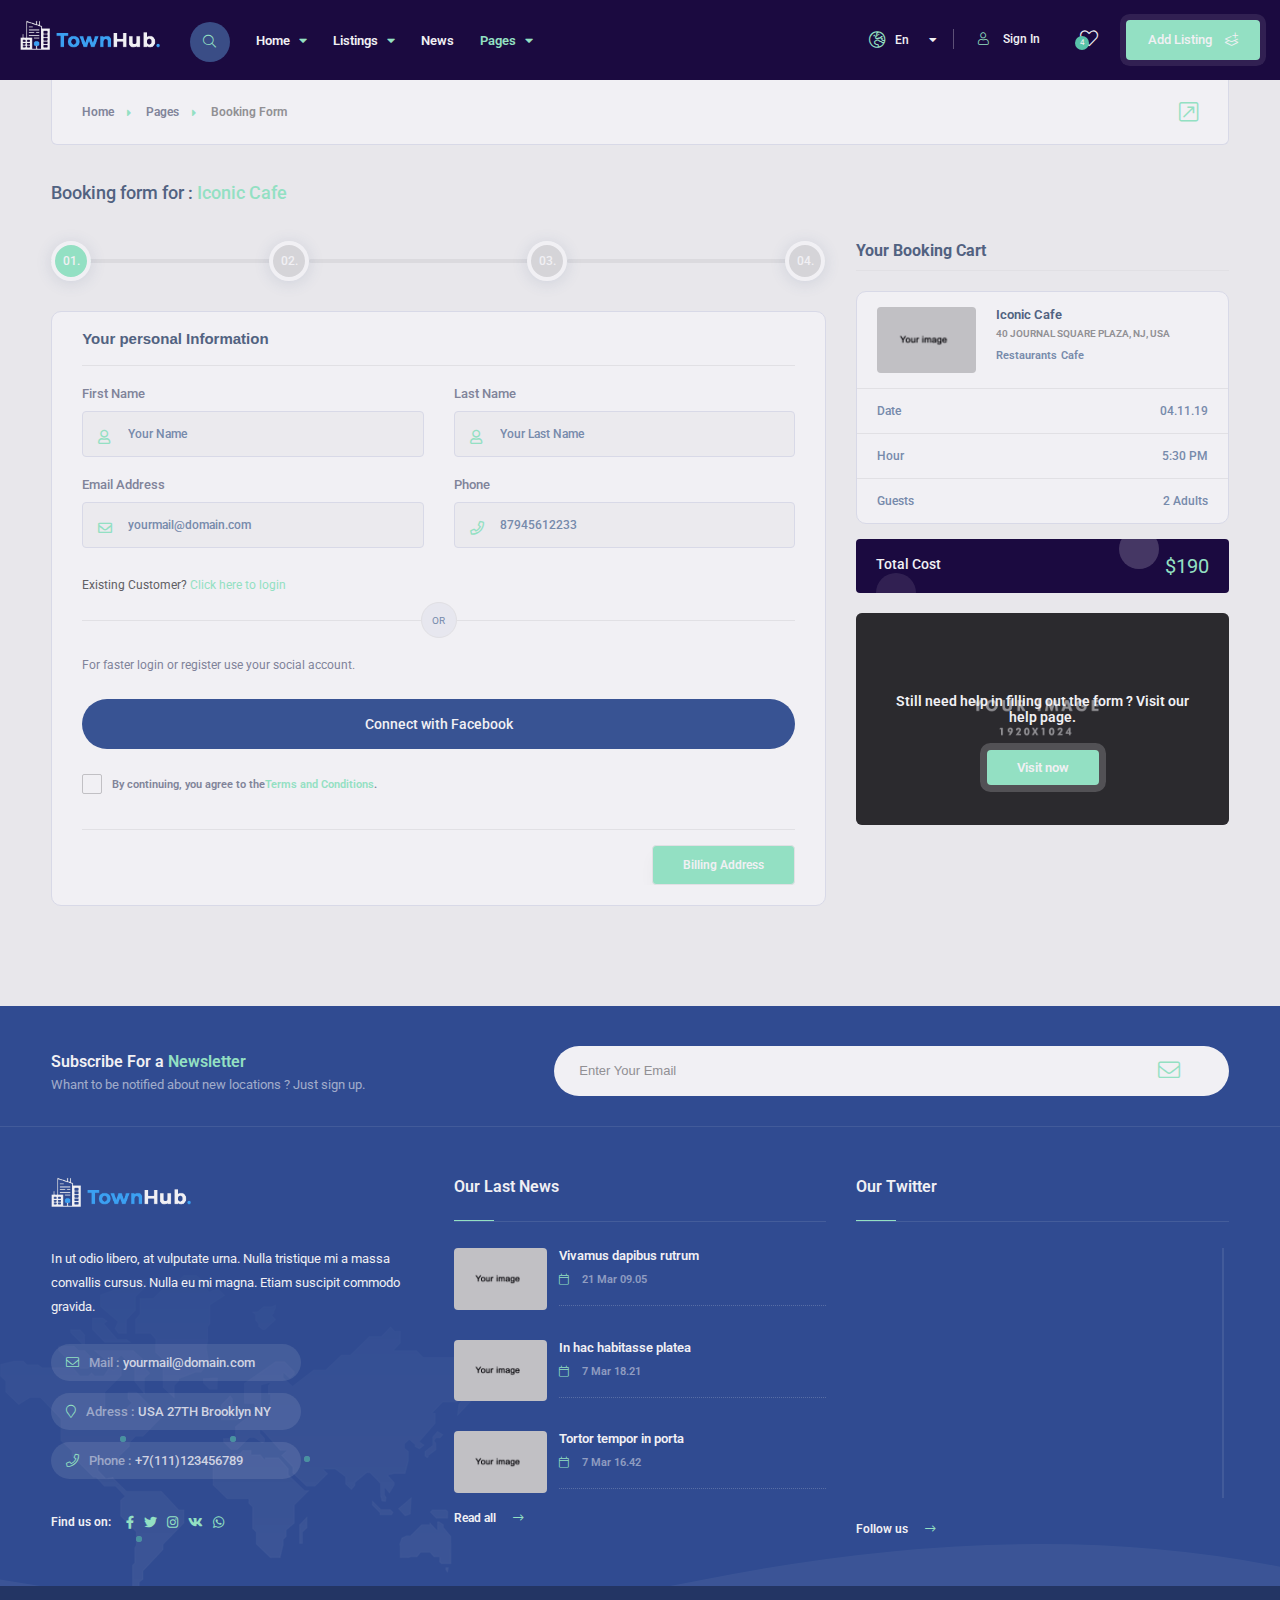
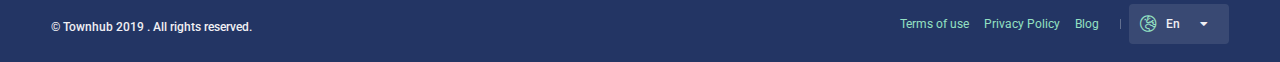
<file: public/template/booking.html>
<!DOCTYPE HTML>
<html lang="en">
    <head>
        <!--=============== basic  ===============-->
        <meta charset="UTF-8">
        <title>Townhub - Directory Listing Template</title>
        <meta name="viewport" content="width=device-width, initial-scale=1.0, minimum-scale=1.0, maximum-scale=1.0, user-scalable=no">
        <meta name="robots" content="index, follow"/>
        <meta name="keywords" content=""/>
        <meta name="description" content=""/>
        <!--=============== css  ===============-->	
        <link type="text/css" rel="stylesheet" href="css/reset.css">
        <link type="text/css" rel="stylesheet" href="css/plugins.css">
        <link type="text/css" rel="stylesheet" href="css/style.css">
        <link type="text/css" rel="stylesheet" href="css/color.css">
        <!--=============== favicons ===============-->
        <link rel="shortcut icon" href="images/favicon.ico">
    </head>
    <body>
        <!--loader-->
        <div class="loader-wrap">
            <div class="loader-inner">
                <div class="loader-inner-cirle"></div>
            </div>
        </div>
        <!--loader end-->
        <!-- main start  -->
        <div id="main">
            <!-- header -->
            <header class="main-header">
                <!-- logo-->
                <a href="index.html" class="logo-holder"><img src="images/logo.png" alt=""></a>
                <!-- logo end-->
                <!-- header-search_btn-->         
                <div class="header-search_btn show-search-button"><i class="fal fa-search"></i><span>Search</span></div>
                <!-- header-search_btn end-->
                <!-- header opt --> 
                <a href="dashboard-add-listing.html" class="add-list color-bg">Add Listing <span><i class="fal fa-layer-plus"></i></span></a>
                <div class="cart-btn   show-header-modal" data-microtip-position="bottom" role="tooltip" aria-label="Your Wishlist"><i class="fal fa-heart"></i><span class="cart-counter green-bg"></span> </div>
                <div class="show-reg-form modal-open avatar-img" data-srcav="images/avatar/3.jpg"><i class="fal fa-user"></i>Sign In</div>
                <!-- header opt end--> 
                <!-- lang-wrap-->
                <div class="lang-wrap">
                    <div class="show-lang"><span><i class="fal fa-globe-europe"></i><strong>En</strong></span><i class="fa fa-caret-down arrlan"></i></div>
                    <ul class="lang-tooltip lang-action no-list-style">
                        <li><a href="#" class="current-lan" data-lantext="En">English</a></li>
                        <li><a href="#" data-lantext="Fr">Français</a></li>
                        <li><a href="#" data-lantext="Es">Español</a></li>
                        <li><a href="#" data-lantext="De">Deutsch</a></li>
                    </ul>
                </div>
                <!-- lang-wrap end-->                                 
                <!-- nav-button-wrap--> 
                <div class="nav-button-wrap color-bg">
                    <div class="nav-button">
                        <span></span><span></span><span></span>
                    </div>
                </div>
                <!-- nav-button-wrap end-->
                <!--  navigation --> 
                <div class="nav-holder main-menu">
                    <nav>
                        <ul class="no-list-style">
                            <li>
                                <a href="#">Home <i class="fa fa-caret-down"></i></a>
                                <!--second level -->   
                                <ul>
                                    <li><a href="index.html">Parallax Image</a></li>
                                    <li><a href="index2.html">Slider</a></li>
                                    <li><a href="index3.html">Slideshow</a></li>
                                    <li><a href="index4.html">Video</a></li>
                                    <li><a href="index5.html">Map</a></li>
                                </ul>
                                <!--second level end-->
                            </li>
                            <li>
                                <a href="#">Listings <i class="fa fa-caret-down"></i></a>
                                <!--second level -->
                                <ul>
                                    <li><a href="listing.html">Column map</a></li>
                                    <li><a href="listing2.html">Column map 2</a></li>
                                    <li><a href="listing3.html">Fullwidth Map</a></li>
                                    <li><a href="listing4.html">Fullwidth Map 2</a></li>
                                    <li><a href="listing5.html">Without Map</a></li>
                                    <li><a href="listing6.html">Without Map 2</a></li>
                                    <li>
                                        <a href="#">Single <i class="fa fa-caret-down"></i></a>
                                        <!--third  level  -->
                                        <ul>
                                            <li><a href="listing-single.html">Style 1</a></li>
                                            <li><a href="listing-single2.html">Style 2</a></li>
                                            <li><a href="listing-single3.html">Style 3</a></li>
                                            <li><a href="listing-single4.html">Style 4</a></li>
                                        </ul>
                                        <!--third  level end-->
                                    </li>
                                </ul>
                                <!--second level end-->
                            </li>
                            <li>
                                <a href="blog.html">News</a>
                            </li>
                            <li>
                                <a href="#" class="act-link">Pages <i class="fa fa-caret-down"></i></a>
                                <!--second level -->   
                                <ul>
                                    <li>
                                        <a href="#">Shop<i class="fa fa-caret-down"></i></a>
                                        <!--third  level  -->
                                        <ul>
                                            <li><a href="shop.html">Products</a></li>
                                            <li><a href="product-single.html">Product single</a></li>
                                            <li><a href="cart.html">Cart</a></li>
                                        </ul>
                                        <!--third  level end-->
                                    </li>
                                    <li><a href="about.html">About</a></li>
                                    <li><a href="contacts.html">Contacts</a></li>
                                    <li><a href="author-single.html">User single</a></li>
                                    <li><a href="help.html">How it Works</a></li>
                                    <li><a href="booking.html">Booking</a></li>
                                    <li><a href="pricing-tables.html">Pricing</a></li>
                                    <li><a href="dashboard.html">User Dasboard</a></li>
                                    <li><a href="blog-single.html">Blog Single</a></li>
                                    <li><a href="dashboard-add-listing.html">Add Listing</a></li>
                                    <li><a href="invoice.html">Invoice</a></li>
                                    <li><a href="404.html">404</a></li>
                                </ul>
                                <!--second level end-->                                
                            </li>
                        </ul>
                    </nav>
                </div>
                <!-- navigation  end -->
                <!-- header-search_container -->                     
                <div class="header-search_container header-search vis-search">
                    <div class="container small-container">
                        <div class="header-search-input-wrap fl-wrap">
                            <!-- header-search-input --> 
                            <div class="header-search-input">
                                <label><i class="fal fa-keyboard"></i></label>
                                <input type="text" placeholder="What are you looking for ?"   value=""/>  
                            </div>
                            <!-- header-search-input end -->  
                            <!-- header-search-input --> 
                            <div class="header-search-input location autocomplete-container">
                                <label><i class="fal fa-map-marker"></i></label>
                                <input type="text" placeholder="Location..." class="autocomplete-input" id="autocompleteid2" value=""/>
                                <a href="#"><i class="fal fa-dot-circle"></i></a>
                            </div>
                            <!-- header-search-input end -->                                        
                            <!-- header-search-input --> 
                            <div class="header-search-input header-search_selectinpt ">
                                <select data-placeholder="Category" class="chosen-select no-radius" >
                                    <option>All Categories</option>
                                    <option>All Categories</option>
                                    <option>Shops</option>
                                    <option>Hotels</option>
                                    <option>Restaurants</option>
                                    <option>Fitness</option>
                                    <option>Events</option>
                                </select>
                            </div>
                            <!-- header-search-input end --> 
                            <button class="header-search-button green-bg" onclick="window.location.href='listing.html'"><i class="far fa-search"></i> Search </button>
                        </div>
                        <div class="header-search_close color-bg"><i class="fal fa-long-arrow-up"></i></div>
                    </div>
                </div>
                <!-- header-search_container  end --> 
                <!-- wishlist-wrap--> 
                <div class="header-modal novis_wishlist">
                    <!-- header-modal-container--> 
                    <div class="header-modal-container scrollbar-inner fl-wrap" data-simplebar>
                        <!--widget-posts-->
                        <div class="widget-posts  fl-wrap">
                            <ul class="no-list-style">
                                <li>
                                    <div class="widget-posts-img"><a href="listing-single.html"><img src="images/gallery/thumbnail/1.png" alt=""></a>  
                                    </div>
                                    <div class="widget-posts-descr">
                                        <h4><a href="listing-single.html">Iconic Cafe</a></h4>
                                        <div class="geodir-category-location fl-wrap"><a href="#"><i class="fas fa-map-marker-alt"></i> 40 Journal Square Plaza, NJ, USA</a></div>
                                        <div class="widget-posts-descr-link"><a href="listing.html" >Restaurants </a>   <a href="listing.html">Cafe</a></div>
                                        <div class="widget-posts-descr-score">4.1</div>
                                        <div class="clear-wishlist"><i class="fal fa-times-circle"></i></div>
                                    </div>
                                </li>
                                <li>
                                    <div class="widget-posts-img"><a href="listing-single.html"><img src="images/gallery/thumbnail/1.png" alt=""></a>
                                    </div>
                                    <div class="widget-posts-descr">
                                        <h4><a href="listing-single.html">MontePlaza Hotel</a></h4>
                                        <div class="geodir-category-location fl-wrap"><a href="#"><i class="fas fa-map-marker-alt"></i> 70 Bright St New York, USA </a></div>
                                        <div class="widget-posts-descr-link"><a href="listing.html" >Hotels </a>  </div>
                                        <div class="widget-posts-descr-score">5.0</div>
                                        <div class="clear-wishlist"><i class="fal fa-times-circle"></i></div>
                                    </div>
                                </li>
                                <li>
                                    <div class="widget-posts-img"><a href="listing-single.html"><img src="images/gallery/thumbnail/1.png" alt=""></a>
                                    </div>
                                    <div class="widget-posts-descr">
                                        <h4><a href="listing-single.html">Rocko Band in Marquee Club</a></h4>
                                        <div class="geodir-category-location fl-wrap"><a href="#"><i class="fas fa-map-marker-alt"></i>75 Prince St, NY, USA</a></div>
                                        <div class="widget-posts-descr-link"><a href="listing.html" >Events</a> </div>
                                        <div class="widget-posts-descr-score">4.2</div>
                                        <div class="clear-wishlist"><i class="fal fa-times-circle"></i></div>
                                    </div>
                                </li>
                                <li>
                                    <div class="widget-posts-img"><a href="listing-single.html"><img src="images/gallery/thumbnail/1.png" alt=""></a>
                                    </div>
                                    <div class="widget-posts-descr">
                                        <h4><a href="listing-single.html">Premium Fitness Gym</a></h4>
                                        <div class="geodir-category-location fl-wrap"><a href="#"><i class="fas fa-map-marker-alt"></i> W 85th St, New York, USA</a></div>
                                        <div class="widget-posts-descr-link"><a href="listing.html" >Fitness</a> <a href="listing.html" >Gym</a> </div>
                                        <div class="widget-posts-descr-score">5.0</div>
                                        <div class="clear-wishlist"><i class="fal fa-times-circle"></i></div>
                                    </div>
                                </li>
                            </ul>
                        </div>
                        <!-- widget-posts end-->
                    </div>
                    <!-- header-modal-container end--> 
                    <div class="header-modal-top fl-wrap">
                        <h4>Your Wishlist : <span><strong></strong> Locations</span></h4>
                        <div class="close-header-modal"><i class="far fa-times"></i></div>
                    </div>
                </div>
                <!--wishlist-wrap end --> 
            </header>
            <!-- header end-->
            <!-- wrapper-->
            <div id="wrapper">
                <!-- content-->
                <div class="content">
                    <section class="gray-bg no-top-padding-sec" id="sec1">
                        <div class="container">
                            <div class="breadcrumbs inline-breadcrumbs fl-wrap block-breadcrumbs">
                                <a href="#">Home</a><a href="#">Pages</a> <span>Booking Form</span> 
                            </div>
                            <div class="list-main-wrap-title single-main-wrap-title fl-wrap">
                                <h2>Booking form for : <span>Iconic Cafe</span></h2>
                            </div>
                            <div class="fl-wrap ">
                                <div class="row">
                                    <div class="col-md-8">
                                        <ul id="progressbar" class="no-list-style">
                                            <li class="active"><span class="tolt" data-microtip-position="top" data-tooltip="Personal Info">01.</span></li>
                                            <li><span class="tolt" data-microtip-position="top" data-tooltip="Billing Address">02.</span></li>
                                            <li><span class="tolt" data-microtip-position="top" data-tooltip="Payment Method">03.</span></li>
                                            <li><span class="tolt" data-microtip-position="top" data-tooltip="Confirm">04.</span></li>
                                        </ul>
                                        <div class="bookiing-form-wrap block_box fl-wrap">
                                            <!--   list-single-main-item -->
                                            <div class="list-single-main-item fl-wrap hidden-section tr-sec">
                                                <div class="profile-edit-container">
                                                    <div class="custom-form">
                                                        <form>
                                                            <fieldset class="fl-wrap">
                                                                <div class="list-single-main-item-title fl-wrap">
                                                                    <h3>Your personal Information</h3>
                                                                </div>
                                                                <div class="row">
                                                                    <div class="col-sm-6">
                                                                        <label class="vis-label">First Name <i class="far fa-user"></i></label>
                                                                        <input type="text" placeholder="Your Name" value=""/>                                                  
                                                                    </div>
                                                                    <div class="col-sm-6">
                                                                        <label class="vis-label">Last Name <i class="far fa-user"></i></label>
                                                                        <input type="text" placeholder="Your Last Name" value=""/> 
                                                                    </div>
                                                                    <div class="col-sm-6">
                                                                        <label class="vis-label">Email Address<i class="far fa-envelope"></i>  </label>
                                                                        <input type="text" placeholder="yourmail@domain.com" value=""/>                                                  
                                                                    </div>
                                                                    <div class="col-sm-6">
                                                                        <label class="vis-label">Phone<i class="far fa-phone"></i>  </label>
                                                                        <input type="text" placeholder="87945612233" value=""/>
                                                                    </div>
                                                                </div>
                                                                <div class="log-massage">Existing Customer? <a href="#" class="modal-open">Click here to login</a></div>
                                                                <div class="log-separator fl-wrap"><span>or</span></div>
                                                                <div class="soc-log fl-wrap">
                                                                    <p>For faster login or register use your social account.</p>
                                                                    <a href="#" class="facebook-log"> Connect with Facebook</a>
                                                                </div>
                                                                <div class="filter-tags">
                                                                    <input id="check-a" type="checkbox" name="check">
                                                                    <label for="check-a">By continuing, you agree to the<a href="#" target="_blank">Terms and Conditions</a>.</label>
                                                                </div>
                                                                <span class="fw-separator"></span>
                                                                <div class="clearfix"></div>
                                                                <a  href="#"  class="next-form action-button color-bg">Billing Address</a>
                                                            </fieldset>
                                                            <fieldset class="fl-wrap">
                                                                <div class="list-single-main-item-title fl-wrap">
                                                                    <h3>Billing Address</h3>
                                                                </div>
                                                                <div class="row">
                                                                    <div class="col-sm-6">
                                                                        <label class="vis-label">City <i class="fal fa-globe-asia"></i></label>
                                                                        <input type="text" placeholder="Your city" value=""/>                                                  
                                                                    </div>
                                                                    <div class="col-sm-6">
                                                                        <label class="vis-label">Country </label>
                                                                        <div class="listsearch-input-item ">
                                                                            <select data-placeholder="Your Country" class="chosen-select no-search-select" >
                                                                                <option>United states</option>
                                                                                <option>Asia</option>
                                                                                <option>Australia</option>
                                                                                <option>Europe</option>
                                                                                <option>South America</option>
                                                                                <option>Africa</option>
                                                                            </select>
                                                                        </div>
                                                                    </div>
                                                                </div>
                                                                <div class="row">
                                                                    <div class="col-sm-12">
                                                                        <label class="vis-label">Street <i class="fal fa-road"></i> </label>
                                                                        <input type="text" placeholder="Your Street" value=""/>                                                  
                                                                    </div>
                                                                </div>
                                                                <div class="row">
                                                                    <div class="col-sm-8">
                                                                        <label class="vis-label">State<i class="fal fa-street-view"></i></label>
                                                                        <input type="text" placeholder="Your State" value=""/>                                                  
                                                                    </div>
                                                                    <div class="col-sm-4">
                                                                        <label class="vis-label">Postal code<i class="fal fa-barcode"></i> </label>
                                                                        <input type="text" placeholder="123456" value=""/>
                                                                    </div>
                                                                </div>
                                                                <div class="list-single-main-item-title fl-wrap">
                                                                    <h3>Addtional Notes</h3>
                                                                </div>
                                                                <textarea cols="40" rows="3" placeholder="Notes"></textarea>
                                                                <span class="fw-separator"></span>
                                                                <a  href="#"  class="previous-form action-button back-form   color2-bg">Back</a>
                                                                <a  href="#"  class="next-form   action-button color-bg">Payment Step</a>
                                                            </fieldset>
                                                            <fieldset class="fl-wrap">
                                                                <div class="list-single-main-item-title fl-wrap">
                                                                    <h3>Payment method</h3>
                                                                </div>
                                                                <div class="row">
                                                                    <div class="col-sm-6">
                                                                        <label class="vis-label">Cardholder's Name<i class="far fa-user"></i></label>
                                                                        <input type="text" placeholder="" value="Adam Kowalsky"/>                                                  
                                                                    </div>
                                                                    <div class="col-sm-6">
                                                                        <label class="vis-label">Card Number <i class="fal fa-credit-card-front"></i></label>
                                                                        <input type="text" placeholder="xxxx-xxxx-xxxx-xxxx" value=""/> 
                                                                    </div>
                                                                </div>
                                                                <div class="row">
                                                                    <div class="col-sm-3">
                                                                        <label class="vis-label">Expiry Month<i class="fal fa-calendar"></i></label>
                                                                        <input type="text" placeholder="MM" value=""/>                                                  
                                                                    </div>
                                                                    <div class="col-sm-3">
                                                                        <label class="vis-label">Expiry Year<i class="fal fa-calendar"></i></label>
                                                                        <input type="text" placeholder="YY" value=""/>                                                  
                                                                    </div>
                                                                    <div class="col-sm-2">
                                                                        <label class="vis-label">CVV / CVC *<i class="fal fa-credit-card"></i></label>
                                                                        <input type="password" placeholder="***" value=""/> 
                                                                    </div>
                                                                    <div class="col-sm-4">
                                                                        <p style="padding-top:20px;">*Three digits number on the back of your card</p>
                                                                    </div>
                                                                </div>
                                                                <div class="log-separator fl-wrap"><span>or</span></div>
                                                                <div class="soc-log fl-wrap">
                                                                    <p>Select Other Payment Method</p>
                                                                    <a href="#" class="paypal-log"> Pay With Paypal</a>
                                                                </div>
                                                                <span class="fw-separator"></span>
                                                                <a  href="#"  class="previous-form  back-form action-button    color2-bg">Back</a>
                                                                <a  href="#"  class="next-form  action-button   color-bg">Confirm and Pay</a>                                               
                                                            </fieldset>
                                                            <fieldset class="fl-wrap">
                                                                <div class="list-single-main-item-title fl-wrap">
                                                                    <h3>Confirmation</h3>
                                                                </div>
                                                                <div class="success-table-container">
                                                                    <div class="success-table-header fl-wrap">
                                                                        <i class="fal fa-check-circle decsth"></i>
                                                                        <h4>Thank you. Your reservation has been received.</h4>
                                                                        <div class="clearfix"></div>
                                                                        <p>Your payment has been processed successfully.</p>
                                                                        <a href="invoice.html" target="_blank" class="color-bg">View Invoice</a>
                                                                    </div>
                                                                </div>
                                                                <span class="fw-separator"></span>
                                                                <a  href="#"  class="previous-form action-button  back-form   color2-bg">Back</a>
                                                            </fieldset>
                                                        </form>
                                                    </div>
                                                </div>
                                            </div>
                                            <!--   list-single-main-item end -->
                                        </div>
                                    </div>
                                    <div class="col-md-4">
                                        <div class="cart-details-wrap fl-wrap">
                                            <div class="cart-details-item-header">
                                                <h3> Your Booking Cart</h3>
                                            </div>
                                            <!--cart-details  --> 
                                            <div class="cart-details fl-wrap block_box">
                                                <!--cart-details_header--> 
                                                <div class="cart-details_header">
                                                    <a href="#"  class="widget-posts-img"><img src="images/all/1.jpg" class="respimg" alt=""></a>
                                                    <div class="widget-posts-descr">
                                                        <h4><a href="listing-single.html">Iconic Cafe</a></h4>
                                                        <div class="geodir-category-location fl-wrap"><a href="#">40 Journal Square Plaza, NJ, USA</a></div>
                                                        <div class="widget-posts-descr-link"><a href="listing.html" >Restaurants </a>   <a href="listing.html">Cafe</a></div>
                                                    </div>
                                                </div>
                                                <!--cart-details_header end-->       
                                                <!--ccart-details_text-->          
                                                <div class="cart-details_text">
                                                    <ul class="cart_list no-list-style">
                                                        <li>Date <span>04.11.19</span></li>
                                                        <li>Hour <span>5:30 PM</span></li>
                                                        <li>Guests<span>2 Adults</span></li>
                                                    </ul>
                                                </div>
                                                <!--cart-details_text end --> 
                                            </div>
                                            <!--cart-details end --> 
                                            <!--cart-total --> 
                                            <div class="cart-total color2-bg fl-wrap">
                                                <span class="cart-total_item_title">Total Cost</span>
                                                <strong>$190</strong>                                
                                            </div>
                                            <!--cart-total end --> 
                                        </div>
                                        <!--box-widget-item -->
                                        <div class="box-widget-item fl-wrap">
                                            <div class="banner-wdget fl-wrap">
                                                <div class="overlay"></div>
                                                <div class="bg"  data-bg="images/bg/1.jpg"></div>
                                                <div class="banner-wdget-content fl-wrap">
                                                    <h4>Still need help in filling out the form  ? Visit our help page. </h4>
                                                    <a href="help.html" class="color-bg" > Visit now</a>
                                                </div>
                                            </div>
                                        </div>
                                        <!--box-widget-item end -->                                     
                                    </div>
                                </div>
                            </div>
                        </div>
                    </section>
                </div>
                <!--content end-->
            </div>
            <!-- wrapper end-->
            <!--footer -->
            <footer class="main-footer fl-wrap">
                <!-- footer-header-->
                <div class="footer-header fl-wrap grad ient-dark">
                    <div class="container">
                        <div class="row">
                            <div class="col-md-5">
                                <div  class="subscribe-header">
                                    <h3>Subscribe For a <span>Newsletter</span></h3>
                                    <p>Whant to be notified about new locations ?  Just sign up.</p>
                                </div>
                            </div>
                            <div class="col-md-7">
                                <div class="subscribe-widget">
                                    <div class="subcribe-form">
                                        <form id="subscribe">
                                            <input class="enteremail fl-wrap" name="email" id="subscribe-email" placeholder="Enter Your Email" spellcheck="false" type="text">
                                            <button type="submit" id="subscribe-button" class="subscribe-button"><i class="fal fa-envelope"></i></button>
                                            <label for="subscribe-email" class="subscribe-message"></label>
                                        </form>
                                    </div>
                                </div>
                            </div>
                        </div>
                    </div>
                </div>
                <!-- footer-header end-->
                <!--footer-inner-->
                <div class="footer-inner   fl-wrap">
                    <div class="container">
                        <div class="row">
                            <!-- footer-widget-->
                            <div class="col-md-4">
                                <div class="footer-widget fl-wrap">
                                    <div class="footer-logo"><a href="index.html"><img src="images/logo.png" alt=""></a></div>
                                    <div class="footer-contacts-widget fl-wrap">
                                        <p>In ut odio libero, at vulputate urna. Nulla tristique mi a massa convallis cursus. Nulla eu mi magna. Etiam suscipit commodo gravida.   </p>
                                        <ul  class="footer-contacts fl-wrap no-list-style">
                                            <li><span><i class="fal fa-envelope"></i> Mail :</span><a href="#" target="_blank">yourmail@domain.com</a></li>
                                            <li> <span><i class="fal fa-map-marker"></i> Adress :</span><a href="#" target="_blank">USA 27TH Brooklyn NY</a></li>
                                            <li><span><i class="fal fa-phone"></i> Phone :</span><a href="#">+7(111)123456789</a></li>
                                        </ul>
                                        <div class="footer-social">
                                            <span>Find  us on: </span>
                                            <ul class="no-list-style">
                                                <li><a href="#" target="_blank"><i class="fab fa-facebook-f"></i></a></li>
                                                <li><a href="#" target="_blank"><i class="fab fa-twitter"></i></a></li>
                                                <li><a href="#" target="_blank"><i class="fab fa-instagram"></i></a></li>
                                                <li><a href="#" target="_blank"><i class="fab fa-vk"></i></a></li>
                                                <li><a href="#" target="_blank"><i class="fab fa-whatsapp"></i></a></li>
                                            </ul>
                                        </div>
                                    </div>
                                </div>
                            </div>
                            <!-- footer-widget end-->
                            <!-- footer-widget-->
                            <div class="col-md-4">
                                <div class="footer-widget fl-wrap">
                                    <h3>Our Last News</h3>
                                    <div class="footer-widget-posts fl-wrap">
                                        <ul class="no-list-style">
                                            <li class="clearfix">
                                                <a href="#"  class="widget-posts-img"><img src="images/all/1.jpg" class="respimg" alt=""></a>
                                                <div class="widget-posts-descr">
                                                    <a href="#" title="">Vivamus dapibus rutrum</a>
                                                    <span class="widget-posts-date"><i class="fal fa-calendar"></i> 21 Mar 09.05 </span> 
                                                </div>
                                            </li>
                                            <li class="clearfix">
                                                <a href="#"  class="widget-posts-img"><img src="images/all/1.jpg" class="respimg" alt=""></a>
                                                <div class="widget-posts-descr">
                                                    <a href="#" title=""> In hac habitasse platea</a>
                                                    <span class="widget-posts-date"><i class="fal fa-calendar"></i> 7 Mar 18.21 </span> 
                                                </div>
                                            </li>
                                            <li class="clearfix">
                                                <a href="#"  class="widget-posts-img"><img src="images/all/1.jpg" class="respimg" alt=""></a>
                                                <div class="widget-posts-descr">
                                                    <a href="#" title="">Tortor tempor in porta</a>
                                                    <span class="widget-posts-date"><i class="fal fa-calendar"></i> 7 Mar 16.42 </span>
                                                </div>
                                            </li>
                                        </ul>
                                        <a href="blog.html" class="footer-link">Read all <i class="fal fa-long-arrow-right"></i></a>
                                    </div>
                                </div>
                            </div>
                            <!-- footer-widget end-->
                            <!-- footer-widget  -->
                            <div class="col-md-4">
                                <div class="footer-widget fl-wrap ">
                                    <h3>Our  Twitter</h3>
                                    <div class="twitter-holder fl-wrap scrollbar-inner2" data-simplebar data-simplebar-auto-hide="false">
                                        <div id="footer-twiit"></div>
                                    </div>
                                    <a href="#" class="footer-link twitter-link" target="_blank">Follow us <i class="fal fa-long-arrow-right"></i></a>
                                </div>
                            </div>
                            <!-- footer-widget end-->
                        </div>
                    </div>
                    <!-- footer bg-->
                    <div class="footer-bg" data-ran="4"></div>
                    <div class="footer-wave">
                        <svg viewbox="0 0 100 25">
                            <path fill="#fff" d="M0 30 V12 Q30 17 55 12 T100 11 V30z" />
                        </svg>
                    </div>
                    <!-- footer bg  end-->
                </div>
                <!--footer-inner end -->
                <!--sub-footer-->
                <div class="sub-footer  fl-wrap">
                    <div class="container">
                        <div class="copyright"> &#169; Townhub 2019 .  All rights reserved.</div>
                        <div class="lang-wrap">
                            <div class="show-lang"><span><i class="fal fa-globe-europe"></i><strong>En</strong></span><i class="fa fa-caret-down arrlan"></i></div>
                            <ul class="lang-tooltip lang-action no-list-style">
                                <li><a href="#" class="current-lan" data-lantext="En">English</a></li>
                                <li><a href="#" data-lantext="Fr">Français</a></li>
                                <li><a href="#" data-lantext="Es">Español</a></li>
                                <li><a href="#" data-lantext="De">Deutsch</a></li>
                            </ul>
                        </div>
                        <div class="subfooter-nav">
                            <ul class="no-list-style">
                                <li><a href="#">Terms of use</a></li>
                                <li><a href="#">Privacy Policy</a></li>
                                <li><a href="#">Blog</a></li>
                            </ul>
                        </div>
                    </div>
                </div>
                <!--sub-footer end -->
            </footer>
            <!--footer end -->                 
            <!--register form -->
            <div class="main-register-wrap modal">
                <div class="reg-overlay"></div>
                <div class="main-register-holder tabs-act">
                    <div class="main-register fl-wrap  modal_main">
                        <div class="main-register_title">Welcome to <span><strong>Town</strong>Hub<strong>.</strong></span></div>
                        <div class="close-reg"><i class="fal fa-times"></i></div>
                        <ul class="tabs-menu fl-wrap no-list-style">
                            <li class="current"><a href="#tab-1"><i class="fal fa-sign-in-alt"></i> Login</a></li>
                            <li><a href="#tab-2"><i class="fal fa-user-plus"></i> Register</a></li>
                        </ul>
                        <!--tabs -->                       
                        <div class="tabs-container">
                            <div class="tab">
                                <!--tab -->
                                <div id="tab-1" class="tab-content first-tab">
                                    <div class="custom-form">
                                        <form method="post"  name="registerform">
                                            <label>Username or Email Address <span>*</span> </label>
                                            <input name="email" type="text"   onClick="this.select()" value="">
                                            <label >Password <span>*</span> </label>
                                            <input name="password" type="password"   onClick="this.select()" value="" >
                                            <button type="submit"  class="btn float-btn color2-bg"> Log In <i class="fas fa-caret-right"></i></button>
                                            <div class="clearfix"></div>
                                            <div class="filter-tags">
                                                <input id="check-a3" type="checkbox" name="check">
                                                <label for="check-a3">Remember me</label>
                                            </div>
                                        </form>
                                        <div class="lost_password">
                                            <a href="#">Lost Your Password?</a>
                                        </div>
                                    </div>
                                </div>
                                <!--tab end -->
                                <!--tab -->
                                <div class="tab">
                                    <div id="tab-2" class="tab-content">
                                        <div class="custom-form">
                                            <form method="post"   name="registerform" class="main-register-form" id="main-register-form2">
                                                <label >Full Name <span>*</span> </label>
                                                <input name="name" type="text"   onClick="this.select()" value="">
                                                <label>Email Address <span>*</span></label>
                                                <input name="email" type="text"  onClick="this.select()" value="">
                                                <label >Password <span>*</span></label>
                                                <input name="password" type="password"   onClick="this.select()" value="" >
                                                <div class="filter-tags ft-list">
                                                    <input id="check-a2" type="checkbox" name="check">
                                                    <label for="check-a2">I agree to the <a href="#">Privacy Policy</a></label>
                                                </div>
                                                <div class="clearfix"></div>
                                                <div class="filter-tags ft-list">
                                                    <input id="check-abc" type="checkbox" name="check">
                                                    <label for="check-abc">I agree to the <a href="#">Terms and Conditions</a></label>
                                                </div>
                                                <div class="clearfix"></div>
                                                <button type="submit"     class="btn float-btn color2-bg"> Register  <i class="fas fa-caret-right"></i></button>
                                            </form>
                                        </div>
                                    </div>
                                </div>
                                <!--tab end -->
                            </div>
                            <!--tabs end -->
                            <div class="log-separator fl-wrap"><span>or</span></div>
                            <div class="soc-log fl-wrap">
                                <p>For faster login or register use your social account.</p>
                                <a href="#" class="facebook-log"> Facebook</a>
                            </div>
                            <div class="wave-bg">
                                <div class='wave -one'></div>
                                <div class='wave -two'></div>
                            </div>
                        </div>
                    </div>
                </div>
            </div>
            <!--register form end -->
            <a class="to-top"><i class="fas fa-caret-up"></i></a>     
        </div>
        <!-- Main end -->
        <!--=============== scripts  ===============-->
        <script src="js/jquery.min.js"></script>
        <script src="js/plugins.js"></script>
        <script src="js/scripts.js"></script>
    </body>
</html>
</file>
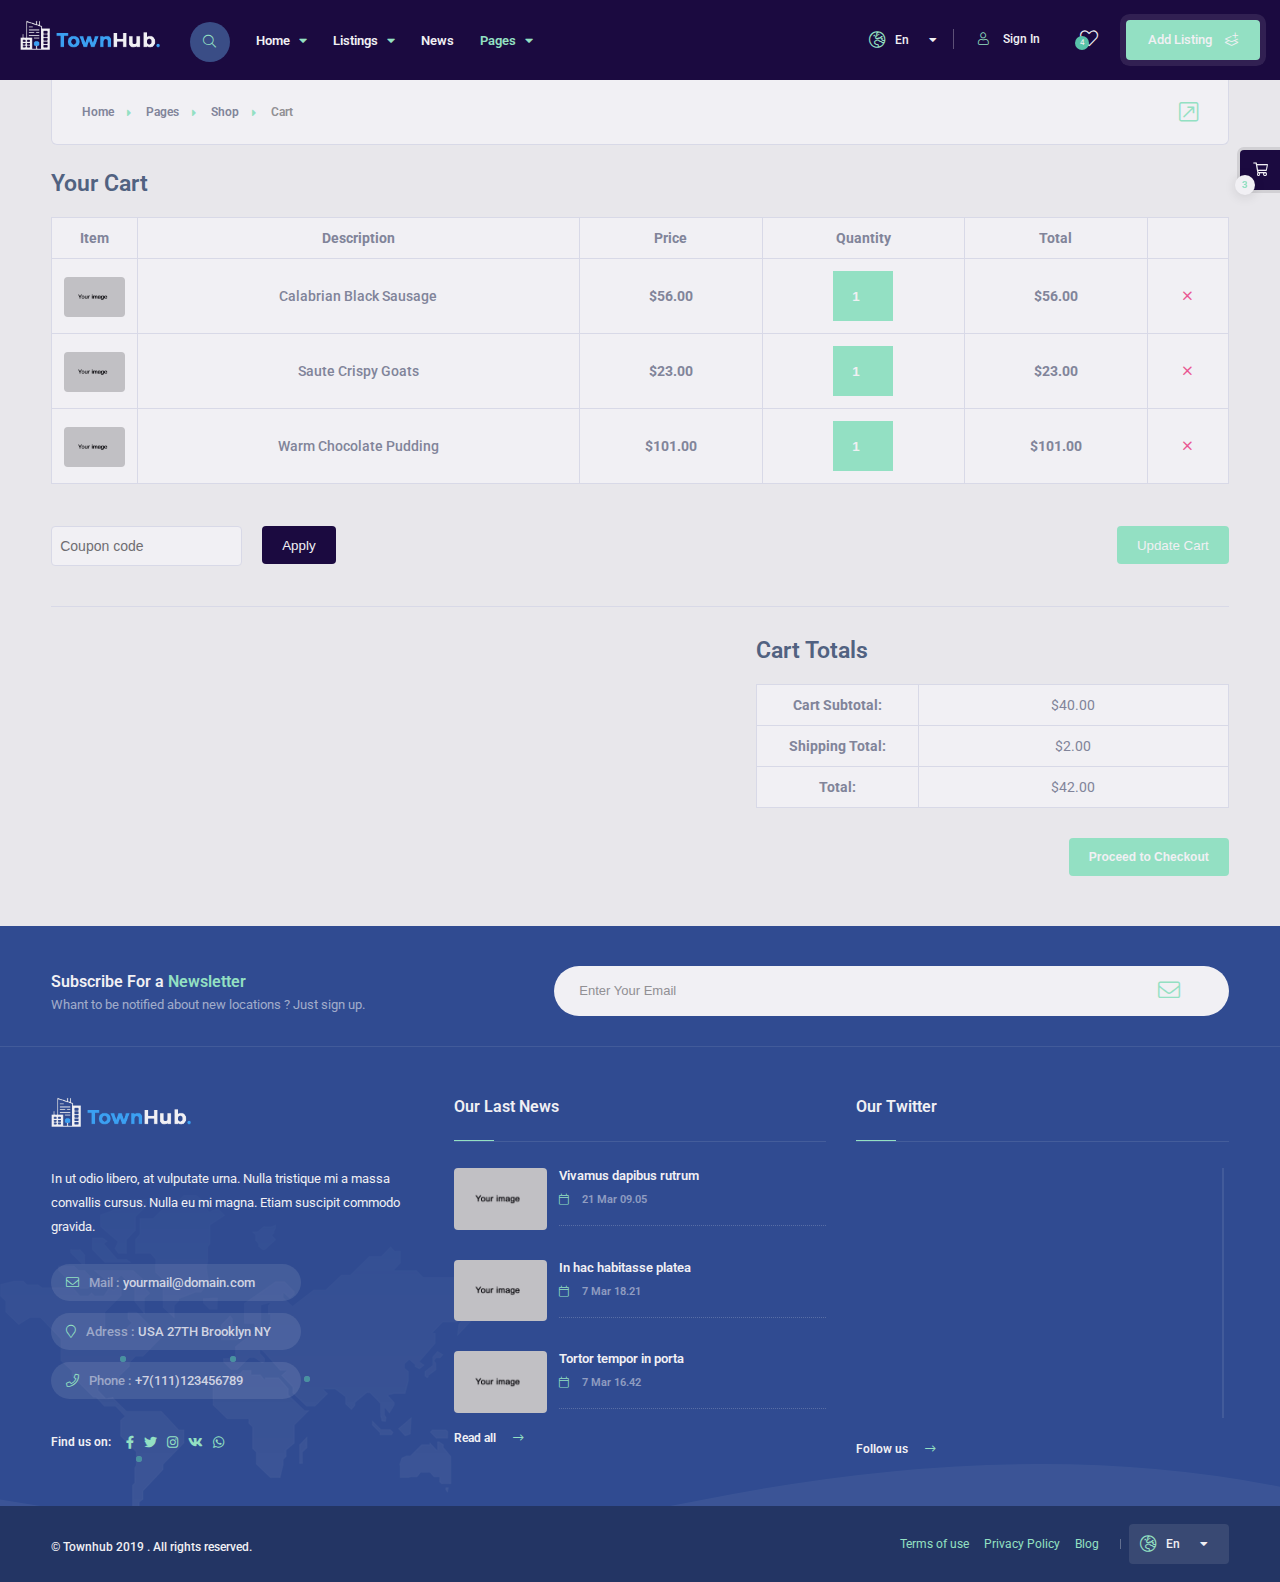
<file: public/template/cart.html>
<!DOCTYPE HTML>
<html lang="en">
    <head>
        <!--=============== basic  ===============-->
        <meta charset="UTF-8">
        <title>Townhub - Directory Listing Template</title>
        <meta name="viewport" content="width=device-width, initial-scale=1.0, minimum-scale=1.0, maximum-scale=1.0, user-scalable=no">
        <meta name="robots" content="index, follow"/>
        <meta name="keywords" content=""/>
        <meta name="description" content=""/>
        <!--=============== css  ===============-->	
        <link type="text/css" rel="stylesheet" href="css/reset.css">
        <link type="text/css" rel="stylesheet" href="css/plugins.css">
        <link type="text/css" rel="stylesheet" href="css/style.css">
        <link type="text/css" rel="stylesheet" href="css/color.css">
        <link type="text/css" rel="stylesheet" href="css/shop.css">
        <!--=============== favicons ===============-->
        <link rel="shortcut icon" href="images/favicon.ico">
    </head>
    <body>
        <!--loader-->
        <div class="loader-wrap">
            <div class="loader-inner">
                <div class="loader-inner-cirle"></div>
            </div>
        </div>
        <!--loader end-->
        <!-- main start  -->
        <div id="main">
            <!-- header -->
            <header class="main-header">
                <!-- logo-->
                <a href="index.html" class="logo-holder"><img src="images/logo.png" alt=""></a>
                <!-- logo end-->
                <!-- header-search_btn-->         
                <div class="header-search_btn show-search-button"><i class="fal fa-search"></i><span>Search</span></div>
                <!-- header-search_btn end-->
                <!-- header opt --> 
                <a href="dashboard-add-listing.html" class="add-list color-bg">Add Listing <span><i class="fal fa-layer-plus"></i></span></a>
                <div class="cart-btn   show-header-modal" data-microtip-position="bottom" role="tooltip" aria-label="Your Wishlist"><i class="fal fa-heart"></i><span class="cart-counter green-bg"></span> </div>
                <div class="show-reg-form modal-open avatar-img" data-srcav="images/avatar/3.jpg"><i class="fal fa-user"></i>Sign In</div>
                <!-- header opt end--> 
                <!-- lang-wrap-->
                <div class="lang-wrap">
                    <div class="show-lang"><span><i class="fal fa-globe-europe"></i><strong>En</strong></span><i class="fa fa-caret-down arrlan"></i></div>
                    <ul class="lang-tooltip lang-action no-list-style">
                        <li><a href="#" class="current-lan" data-lantext="En">English</a></li>
                        <li><a href="#" data-lantext="Fr">Français</a></li>
                        <li><a href="#" data-lantext="Es">Español</a></li>
                        <li><a href="#" data-lantext="De">Deutsch</a></li>
                    </ul>
                </div>
                <!-- lang-wrap end-->                                 
                <!-- nav-button-wrap--> 
                <div class="nav-button-wrap color-bg">
                    <div class="nav-button">
                        <span></span><span></span><span></span>
                    </div>
                </div>
                <!-- nav-button-wrap end-->
                <!--  navigation --> 
                <div class="nav-holder main-menu">
                    <nav>
                        <ul class="no-list-style">
                            <li>
                                <a href="#">Home <i class="fa fa-caret-down"></i></a>
                                <!--second level -->   
                                <ul>
                                    <li><a href="index.html">Parallax Image</a></li>
                                    <li><a href="index2.html">Slider</a></li>
                                    <li><a href="index3.html">Slideshow</a></li>
                                    <li><a href="index4.html">Video</a></li>
                                    <li><a href="index5.html">Map</a></li>
                                </ul>
                                <!--second level end-->
                            </li>
                            <li>
                                <a href="#">Listings <i class="fa fa-caret-down"></i></a>
                                <!--second level -->
                                <ul>
                                    <li><a href="listing.html">Column map</a></li>
                                    <li><a href="listing2.html">Column map 2</a></li>
                                    <li><a href="listing3.html">Fullwidth Map</a></li>
                                    <li><a href="listing4.html">Fullwidth Map 2</a></li>
                                    <li><a href="listing5.html">Without Map</a></li>
                                    <li><a href="listing6.html">Without Map 2</a></li>
                                    <li>
                                        <a href="#">Single <i class="fa fa-caret-down"></i></a>
                                        <!--third  level  -->
                                        <ul>
                                            <li><a href="listing-single.html">Style 1</a></li>
                                            <li><a href="listing-single2.html">Style 2</a></li>
                                            <li><a href="listing-single3.html">Style 3</a></li>
                                            <li><a href="listing-single4.html">Style 4</a></li>
                                        </ul>
                                        <!--third  level end-->
                                    </li>
                                </ul>
                                <!--second level end-->
                            </li>
                            <li>
                                <a href="blog.html">News</a>
                            </li>
                            <li>
                                <a href="#" class="act-link">Pages <i class="fa fa-caret-down"></i></a>
                                <!--second level -->   
                                <ul>
                                    <li>
                                        <a href="#">Shop<i class="fa fa-caret-down"></i></a>
                                        <!--third  level  -->
                                        <ul>
                                            <li><a href="shop.html">Products</a></li>
                                            <li><a href="product-single.html">Product single</a></li>
                                            <li><a href="cart.html">Cart</a></li>
                                        </ul>
                                        <!--third  level end-->
                                    </li>
                                    <li><a href="about.html">About</a></li>
                                    <li><a href="contacts.html">Contacts</a></li>
                                    <li><a href="author-single.html">User single</a></li>
                                    <li><a href="help.html">How it Works</a></li>
                                    <li><a href="booking.html">Booking</a></li>
                                    <li><a href="pricing-tables.html">Pricing</a></li>
                                    <li><a href="dashboard.html">User Dasboard</a></li>
                                    <li><a href="blog-single.html">Blog Single</a></li>
                                    <li><a href="dashboard-add-listing.html">Add Listing</a></li>
                                    <li><a href="invoice.html">Invoice</a></li>
                                    <li><a href="404.html">404</a></li>
                                </ul>
                                <!--second level end-->                                
                            </li>
                        </ul>
                    </nav>
                </div>
                <!-- navigation  end -->
                <!-- header-search_container -->                     
                <div class="header-search_container header-search vis-search">
                    <div class="container small-container">
                        <div class="header-search-input-wrap fl-wrap">
                            <!-- header-search-input --> 
                            <div class="header-search-input">
                                <label><i class="fal fa-keyboard"></i></label>
                                <input type="text" placeholder="What are you looking for ?"   value=""/>  
                            </div>
                            <!-- header-search-input end -->  
                            <!-- header-search-input --> 
                            <div class="header-search-input location autocomplete-container">
                                <label><i class="fal fa-map-marker"></i></label>
                                <input type="text" placeholder="Location..." class="autocomplete-input" id="autocompleteid2" value=""/>
                                <a href="#"><i class="fal fa-dot-circle"></i></a>
                            </div>
                            <!-- header-search-input end -->                                        
                            <!-- header-search-input --> 
                            <div class="header-search-input header-search_selectinpt ">
                                <select data-placeholder="Category" class="chosen-select no-radius" >
                                    <option>All Categories</option>
                                    <option>All Categories</option>
                                    <option>Shops</option>
                                    <option>Hotels</option>
                                    <option>Restaurants</option>
                                    <option>Fitness</option>
                                    <option>Events</option>
                                </select>
                            </div>
                            <!-- header-search-input end --> 
                            <button class="header-search-button green-bg" onclick="window.location.href='listing.html'"><i class="far fa-search"></i> Search </button>
                        </div>
                        <div class="header-search_close color-bg"><i class="fal fa-long-arrow-up"></i></div>
                    </div>
                </div>
                <!-- header-search_container  end --> 
                <!-- wishlist-wrap--> 
                <div class="header-modal novis_wishlist">
                    <!-- header-modal-container--> 
                    <div class="header-modal-container scrollbar-inner fl-wrap" data-simplebar>
                        <!--widget-posts-->
                        <div class="widget-posts  fl-wrap">
                            <ul class="no-list-style">
                                <li>
                                    <div class="widget-posts-img"><a href="listing-single.html"><img src="images/gallery/thumbnail/1.png" alt=""></a>  
                                    </div>
                                    <div class="widget-posts-descr">
                                        <h4><a href="listing-single.html">Iconic Cafe</a></h4>
                                        <div class="geodir-category-location fl-wrap"><a href="#"><i class="fas fa-map-marker-alt"></i> 40 Journal Square Plaza, NJ, USA</a></div>
                                        <div class="widget-posts-descr-link"><a href="listing.html" >Restaurants </a>   <a href="listing.html">Cafe</a></div>
                                        <div class="widget-posts-descr-score">4.1</div>
                                        <div class="clear-wishlist"><i class="fal fa-times-circle"></i></div>
                                    </div>
                                </li>
                                <li>
                                    <div class="widget-posts-img"><a href="listing-single.html"><img src="images/gallery/thumbnail/1.png" alt=""></a>
                                    </div>
                                    <div class="widget-posts-descr">
                                        <h4><a href="listing-single.html">MontePlaza Hotel</a></h4>
                                        <div class="geodir-category-location fl-wrap"><a href="#"><i class="fas fa-map-marker-alt"></i> 70 Bright St New York, USA </a></div>
                                        <div class="widget-posts-descr-link"><a href="listing.html" >Hotels </a>  </div>
                                        <div class="widget-posts-descr-score">5.0</div>
                                        <div class="clear-wishlist"><i class="fal fa-times-circle"></i></div>
                                    </div>
                                </li>
                                <li>
                                    <div class="widget-posts-img"><a href="listing-single.html"><img src="images/gallery/thumbnail/1.png" alt=""></a>
                                    </div>
                                    <div class="widget-posts-descr">
                                        <h4><a href="listing-single.html">Rocko Band in Marquee Club</a></h4>
                                        <div class="geodir-category-location fl-wrap"><a href="#"><i class="fas fa-map-marker-alt"></i>75 Prince St, NY, USA</a></div>
                                        <div class="widget-posts-descr-link"><a href="listing.html" >Events</a> </div>
                                        <div class="widget-posts-descr-score">4.2</div>
                                        <div class="clear-wishlist"><i class="fal fa-times-circle"></i></div>
                                    </div>
                                </li>
                                <li>
                                    <div class="widget-posts-img"><a href="listing-single.html"><img src="images/gallery/thumbnail/1.png" alt=""></a>
                                    </div>
                                    <div class="widget-posts-descr">
                                        <h4><a href="listing-single.html">Premium Fitness Gym</a></h4>
                                        <div class="geodir-category-location fl-wrap"><a href="#"><i class="fas fa-map-marker-alt"></i> W 85th St, New York, USA</a></div>
                                        <div class="widget-posts-descr-link"><a href="listing.html" >Fitness</a> <a href="listing.html" >Gym</a> </div>
                                        <div class="widget-posts-descr-score">5.0</div>
                                        <div class="clear-wishlist"><i class="fal fa-times-circle"></i></div>
                                    </div>
                                </li>
                            </ul>
                        </div>
                        <!-- widget-posts end-->
                    </div>
                    <!-- header-modal-container end--> 
                    <div class="header-modal-top fl-wrap">
                        <h4>Your Wishlist : <span><strong></strong> Locations</span></h4>
                        <div class="close-header-modal"><i class="far fa-times"></i></div>
                    </div>
                </div>
                <!--wishlist-wrap end --> 
            </header>
            <!-- header end-->
            <!-- wrapper-->
            <div id="wrapper">
                <!-- content-->
                <div class="content">
                    <!--  section  -->
                    <section class="gray-bg small-padding no-top-padding-sec" id="sec1">
                        <div class="container">
                            <div class="breadcrumbs inline-breadcrumbs fl-wrap block-breadcrumbs">
                                <a href="#">Home</a><a href="#">Pages</a><a href="#">Shop</a><span>Cart</span> 
                            </div>
                            <div class="clearfix"></div>
                            <!-- CHECKOUT TABLE -->
                            <div class=" fl-wrap">
                                <h4 class="cart-ttitle ">Your Cart</h4>
                                <table class="table table-border checkout-table">
                                    <tbody>
                                        <tr>
                                            <th class="hidden-xs">Item</th>
                                            <th>Description</th>
                                            <th class="hidden-xs">Price</th>
                                            <th>Quantity</th>
                                            <th>Total</th>
                                            <th></th>
                                        </tr>
                                        <tr>
                                            <td class="hidden-xs">
                                                <a href="#"><img src="images/shop/1.jpg" alt="" class="respimg"></a>
                                            </td>
                                            <td>
                                                <h5 class="product-name">Calabrian Black Sausage</h5>
                                            </td>
                                            <td class="hidden-xs">
                                                <h5 class="order-money">$56.00</h5>
                                            </td>
                                            <td>
                                                <input type="number" name="qty37" step="1" value="1" max="50" min="1" class="order-count color-bg">
                                            </td>
                                            <td>
                                                <h5 class="order-money">$56.00</h5>
                                            </td>
                                            <td class="pr-remove">
                                                <a href="#" title="Remove"><i class="fal fa-times"></i></a>
                                            </td>
                                        </tr>
                                        <tr>
                                            <td class="hidden-xs">
                                                <a href="#"><img src="images/shop/1.jpg" alt="" class="respimg"></a>
                                            </td>
                                            <td>
                                                <h5 class="product-name">Saute Crispy Goats</h5>
                                            </td>
                                            <td class="hidden-xs">
                                                <h5 class="product-title order-money">$23.00</h5>
                                            </td>
                                            <td>
                                                <input type="number" name="qty35" step="1" value="1" max="50" min="1" class="order-count color-bg">
                                            </td>
                                            <td>
                                                <h5 class="order-money">$23.00</h5>
                                            </td>
                                            <td class="pr-remove">
                                                <a href="#" title="Remove"><i class="fal fa-times"></i></a>
                                            </td>
                                        </tr>
                                        <tr>
                                            <td class="hidden-xs">
                                                <a href="#"><img src="images/shop/1.jpg" alt="" class="respimg"></a>
                                            </td>
                                            <td>
                                                <h5 class="product-name">Warm Chocolate Pudding</h5>
                                            </td>
                                            <td class="hidden-xs">
                                                <h5 class="product-title order-money">$101.00</h5>
                                            </td>
                                            <td>
                                                <input type="number" name="qty34" step="1" value="1" max="50" min="1" class="order-count color-bg">
                                            </td>
                                            <td>
                                                <h5 class="order-money">$101.00</h5>
                                            </td>
                                            <td class="pr-remove">
                                                <a href="#" title="Remove"><i class="fal fa-times"></i></a>
                                            </td>
                                        </tr>
                                    </tbody>
                                </table>
                            </div>
                            <!-- /CHECKOUT TABLE --> 
                            <!-- COUPON -->
                            <div class="coupon-holder fl-wrap">
                                <input type="text" name="" placeholder="Coupon code">
                                <button type="submit" class="btn-a color2-bg">Apply</button>
                                <button type="submit" class="pull-right color-bg btn-uc">Update Cart</button>
                            </div>
                            <!-- /COUPON -->  
                            <!-- CART TOTALS  -->
                            <div class="row">
                                <div class="col-sm-5 col-sm-offset-7">
                                    <div class="cart-totals">
                                        <h4 class="cart-ttitle ">Cart Totals</h4>
                                        <table class="table table-border checkout-table">
                                            <tbody>
                                                <tr>
                                                    <th>Cart Subtotal:</th>
                                                    <td>$40.00</td>
                                                </tr>
                                                <tr>
                                                    <th>Shipping Total:</th>
                                                    <td>$2.00</td>
                                                </tr>
                                                <tr>
                                                    <th>Total:</th>
                                                    <td>$42.00</td>
                                                </tr>
                                            </tbody>
                                        </table>
                                        <button type="submit" class="btn  color-bg btn-d">Proceed to Checkout</button>
                                    </div>
                                </div>
                            </div>
                            <!-- /CART TOTALS  -->                            
                        </div>
                    </section>
                    <div class="limit-box fl-wrap"></div>
                </div>
                <!--content end-->
                <!--cart  --> 
                <div class="show-cart color2-bg"><i class="far fa-shopping-cart"></i><span>3</span></div>
                <div class="cart-overlay"></div>
                <div class="cart-modal">
                    <div class="cart-modal-wrap fl-wrap">
                        <span class="close-cart color2-bg">Close <i class="fal fa-times"></i> </span>
                        <h3>Your cart</h3>
                        <div class="clear-cart"> <span class="tolt" data-microtip-position="left" data-tooltip="Remove All"><i class="fal fa-trash-alt"></i></span></div>
                        <ul class="cart-modal-list no-list-style fl-wrap">
                            <li>
                                <a class="cart-modal-image" href="product-single.html">
                                <img src="images/shop/1.jpg" alt="">
                                </a>
                                <div class="cart-modal-det">
                                    <a href="product-single.html">Grilled Filet of Cod</a>
                                    <div class="quantity"><span>1</span> x <span class="woocommerce-Price-amount">$56.15</span></div>
                                </div>
                                <a href="#" class="remove"><i class="fal fa-times-circle"></i></a>
                            </li>
                            <li>
                                <a class="cart-modal-image" href="product-single.html">
                                <img src="images/shop/1.jpg" alt="">
                                </a>
                                <div class="cart-modal-det">
                                    <a href="product-single.html">Saute Crispy Goats</a>
                                    <div class="quantity"><span>1</span> x <span class="woocommerce-Price-amount">$17.00</span></div>
                                </div>
                                <a href="#" class="remove"><i class="fal fa-times-circle"></i></a>
                            </li>
                            <li>
                                <a class="cart-modal-image" href="product-single.html">
                                <img src="images/shop/1.jpg" alt="">
                                </a>
                                <div class="cart-modal-det">
                                    <a href="product-single.html">Warm Chocolate Pudding</a>
                                    <div class="quantity"><span>2</span> x <span class="woocommerce-Price-amount">$90.20</span></div>
                                </div>
                                <a href="#" class="remove"><i class="fal fa-times-circle"></i></a>
                            </li>
                        </ul>
                        <div class="cart-modal-total fl-wrap">
                            <span  class="cart-modal-total-title">SUBTOTAL:</span> <span class="woocommerce-Price-amount"> $253.55</span>
                        </div>
                        <div class="cart-sb_footer fl-wrap">
                            <a href="cart.html" class="cart_btn  color2-bg">View Cart</a>
                            <a href="#" class="cart_btn  color-bg">Checkout</a>
                        </div>
                    </div>
                </div>
                <!--cart end-->               
            </div>
            <!-- wrapper end-->
            <!--footer -->
            <footer class="main-footer fl-wrap">
                <!-- footer-header-->
                <div class="footer-header fl-wrap grad ient-dark">
                    <div class="container">
                        <div class="row">
                            <div class="col-md-5">
                                <div  class="subscribe-header">
                                    <h3>Subscribe For a <span>Newsletter</span></h3>
                                    <p>Whant to be notified about new locations ?  Just sign up.</p>
                                </div>
                            </div>
                            <div class="col-md-7">
                                <div class="subscribe-widget">
                                    <div class="subcribe-form">
                                        <form id="subscribe">
                                            <input class="enteremail fl-wrap" name="email" id="subscribe-email" placeholder="Enter Your Email" spellcheck="false" type="text">
                                            <button type="submit" id="subscribe-button" class="subscribe-button"><i class="fal fa-envelope"></i></button>
                                            <label for="subscribe-email" class="subscribe-message"></label>
                                        </form>
                                    </div>
                                </div>
                            </div>
                        </div>
                    </div>
                </div>
                <!-- footer-header end-->
                <!--footer-inner-->
                <div class="footer-inner   fl-wrap">
                    <div class="container">
                        <div class="row">
                            <!-- footer-widget-->
                            <div class="col-md-4">
                                <div class="footer-widget fl-wrap">
                                    <div class="footer-logo"><a href="index.html"><img src="images/logo.png" alt=""></a></div>
                                    <div class="footer-contacts-widget fl-wrap">
                                        <p>In ut odio libero, at vulputate urna. Nulla tristique mi a massa convallis cursus. Nulla eu mi magna. Etiam suscipit commodo gravida.   </p>
                                        <ul  class="footer-contacts fl-wrap no-list-style">
                                            <li><span><i class="fal fa-envelope"></i> Mail :</span><a href="#" target="_blank">yourmail@domain.com</a></li>
                                            <li> <span><i class="fal fa-map-marker"></i> Adress :</span><a href="#" target="_blank">USA 27TH Brooklyn NY</a></li>
                                            <li><span><i class="fal fa-phone"></i> Phone :</span><a href="#">+7(111)123456789</a></li>
                                        </ul>
                                        <div class="footer-social">
                                            <span>Find  us on: </span>
                                            <ul class="no-list-style">
                                                <li><a href="#" target="_blank"><i class="fab fa-facebook-f"></i></a></li>
                                                <li><a href="#" target="_blank"><i class="fab fa-twitter"></i></a></li>
                                                <li><a href="#" target="_blank"><i class="fab fa-instagram"></i></a></li>
                                                <li><a href="#" target="_blank"><i class="fab fa-vk"></i></a></li>
                                                <li><a href="#" target="_blank"><i class="fab fa-whatsapp"></i></a></li>
                                            </ul>
                                        </div>
                                    </div>
                                </div>
                            </div>
                            <!-- footer-widget end-->
                            <!-- footer-widget-->
                            <div class="col-md-4">
                                <div class="footer-widget fl-wrap">
                                    <h3>Our Last News</h3>
                                    <div class="footer-widget-posts fl-wrap">
                                        <ul class="no-list-style">
                                            <li class="clearfix">
                                                <a href="#"  class="widget-posts-img"><img src="images/all/1.jpg" class="respimg" alt=""></a>
                                                <div class="widget-posts-descr">
                                                    <a href="#" title="">Vivamus dapibus rutrum</a>
                                                    <span class="widget-posts-date"><i class="fal fa-calendar"></i> 21 Mar 09.05 </span> 
                                                </div>
                                            </li>
                                            <li class="clearfix">
                                                <a href="#"  class="widget-posts-img"><img src="images/all/1.jpg" class="respimg" alt=""></a>
                                                <div class="widget-posts-descr">
                                                    <a href="#" title=""> In hac habitasse platea</a>
                                                    <span class="widget-posts-date"><i class="fal fa-calendar"></i> 7 Mar 18.21 </span> 
                                                </div>
                                            </li>
                                            <li class="clearfix">
                                                <a href="#"  class="widget-posts-img"><img src="images/all/1.jpg" class="respimg" alt=""></a>
                                                <div class="widget-posts-descr">
                                                    <a href="#" title="">Tortor tempor in porta</a>
                                                    <span class="widget-posts-date"><i class="fal fa-calendar"></i> 7 Mar 16.42 </span>
                                                </div>
                                            </li>
                                        </ul>
                                        <a href="blog.html" class="footer-link">Read all <i class="fal fa-long-arrow-right"></i></a>
                                    </div>
                                </div>
                            </div>
                            <!-- footer-widget end-->
                            <!-- footer-widget  -->
                            <div class="col-md-4">
                                <div class="footer-widget fl-wrap ">
                                    <h3>Our  Twitter</h3>
                                    <div class="twitter-holder fl-wrap scrollbar-inner2" data-simplebar data-simplebar-auto-hide="false">
                                        <div id="footer-twiit"></div>
                                    </div>
                                    <a href="#" class="footer-link twitter-link" target="_blank">Follow us <i class="fal fa-long-arrow-right"></i></a>
                                </div>
                            </div>
                            <!-- footer-widget end-->
                        </div>
                    </div>
                    <!-- footer bg-->
                    <div class="footer-bg" data-ran="4"></div>
                    <div class="footer-wave">
                        <svg viewbox="0 0 100 25">
                            <path fill="#fff" d="M0 30 V12 Q30 17 55 12 T100 11 V30z" />
                        </svg>
                    </div>
                    <!-- footer bg  end-->
                </div>
                <!--footer-inner end -->
                <!--sub-footer-->
                <div class="sub-footer  fl-wrap">
                    <div class="container">
                        <div class="copyright"> &#169; Townhub 2019 .  All rights reserved.</div>
                        <div class="lang-wrap">
                            <div class="show-lang"><span><i class="fal fa-globe-europe"></i><strong>En</strong></span><i class="fa fa-caret-down arrlan"></i></div>
                            <ul class="lang-tooltip lang-action no-list-style">
                                <li><a href="#" class="current-lan" data-lantext="En">English</a></li>
                                <li><a href="#" data-lantext="Fr">Français</a></li>
                                <li><a href="#" data-lantext="Es">Español</a></li>
                                <li><a href="#" data-lantext="De">Deutsch</a></li>
                            </ul>
                        </div>
                        <div class="subfooter-nav">
                            <ul class="no-list-style">
                                <li><a href="#">Terms of use</a></li>
                                <li><a href="#">Privacy Policy</a></li>
                                <li><a href="#">Blog</a></li>
                            </ul>
                        </div>
                    </div>
                </div>
                <!--sub-footer end -->
            </footer>
            <!--footer end -->  
            <!--map-modal -->
            <div class="map-modal-wrap">
                <div class="map-modal-wrap-overlay"></div>
                <div class="map-modal-item">
                    <div class="map-modal-container fl-wrap">
                        <div class="map-modal fl-wrap">
                            <div id="singleMap" data-latitude="40.7" data-longitude="-73.1"></div>
                        </div>
                        <h3><span>Location for : </span><a href="#">Listing Title</a></h3>
                        <div class="map-modal-close"><i class="fal fa-times"></i></div>
                    </div>
                </div>
            </div>
            <!--map-modal end -->            
            <!--register form -->
            <div class="main-register-wrap modal">
                <div class="reg-overlay"></div>
                <div class="main-register-holder tabs-act">
                    <div class="main-register fl-wrap  modal_main">
                        <div class="main-register_title">Welcome to <span><strong>Town</strong>Hub<strong>.</strong></span></div>
                        <div class="close-reg"><i class="fal fa-times"></i></div>
                        <ul class="tabs-menu fl-wrap no-list-style">
                            <li class="current"><a href="#tab-1"><i class="fal fa-sign-in-alt"></i> Login</a></li>
                            <li><a href="#tab-2"><i class="fal fa-user-plus"></i> Register</a></li>
                        </ul>
                        <!--tabs -->                       
                        <div class="tabs-container">
                            <div class="tab">
                                <!--tab -->
                                <div id="tab-1" class="tab-content first-tab">
                                    <div class="custom-form">
                                        <form method="post"  name="registerform">
                                            <label>Username or Email Address <span>*</span> </label>
                                            <input name="email" type="text"   onClick="this.select()" value="">
                                            <label >Password <span>*</span> </label>
                                            <input name="password" type="password"   onClick="this.select()" value="" >
                                            <button type="submit"  class="btn float-btn color2-bg"> Log In <i class="fas fa-caret-right"></i></button>
                                            <div class="clearfix"></div>
                                            <div class="filter-tags">
                                                <input id="check-a3" type="checkbox" name="check">
                                                <label for="check-a3">Remember me</label>
                                            </div>
                                        </form>
                                        <div class="lost_password">
                                            <a href="#">Lost Your Password?</a>
                                        </div>
                                    </div>
                                </div>
                                <!--tab end -->
                                <!--tab -->
                                <div class="tab">
                                    <div id="tab-2" class="tab-content">
                                        <div class="custom-form">
                                            <form method="post"   name="registerform" class="main-register-form" id="main-register-form2">
                                                <label >Full Name <span>*</span> </label>
                                                <input name="name" type="text"   onClick="this.select()" value="">
                                                <label>Email Address <span>*</span></label>
                                                <input name="email" type="text"  onClick="this.select()" value="">
                                                <label >Password <span>*</span></label>
                                                <input name="password" type="password"   onClick="this.select()" value="" >
                                                <div class="filter-tags ft-list">
                                                    <input id="check-a2" type="checkbox" name="check">
                                                    <label for="check-a2">I agree to the <a href="#">Privacy Policy</a></label>
                                                </div>
                                                <div class="clearfix"></div>
                                                <div class="filter-tags ft-list">
                                                    <input id="check-a" type="checkbox" name="check">
                                                    <label for="check-a">I agree to the <a href="#">Terms and Conditions</a></label>
                                                </div>
                                                <div class="clearfix"></div>
                                                <button type="submit"     class="btn float-btn color2-bg"> Register  <i class="fas fa-caret-right"></i></button>
                                            </form>
                                        </div>
                                    </div>
                                </div>
                                <!--tab end -->
                            </div>
                            <!--tabs end -->
                            <div class="log-separator fl-wrap"><span>or</span></div>
                            <div class="soc-log fl-wrap">
                                <p>For faster login or register use your social account.</p>
                                <a href="#" class="facebook-log"> Facebook</a>
                            </div>
                            <div class="wave-bg">
                                <div class='wave -one'></div>
                                <div class='wave -two'></div>
                            </div>
                        </div>
                    </div>
                </div>
            </div>
            <!--register form end -->
            <a class="to-top"><i class="fas fa-caret-up"></i></a>     
        </div>
        <!-- Main end -->
        <!--=============== scripts  ===============-->
        <script src="js/jquery.min.js"></script>
        <script src="js/plugins.js"></script>
        <script src="js/scripts.js"></script>       
        <script src="js/shop.js"></script>                  
    </body>
</html>
</file>
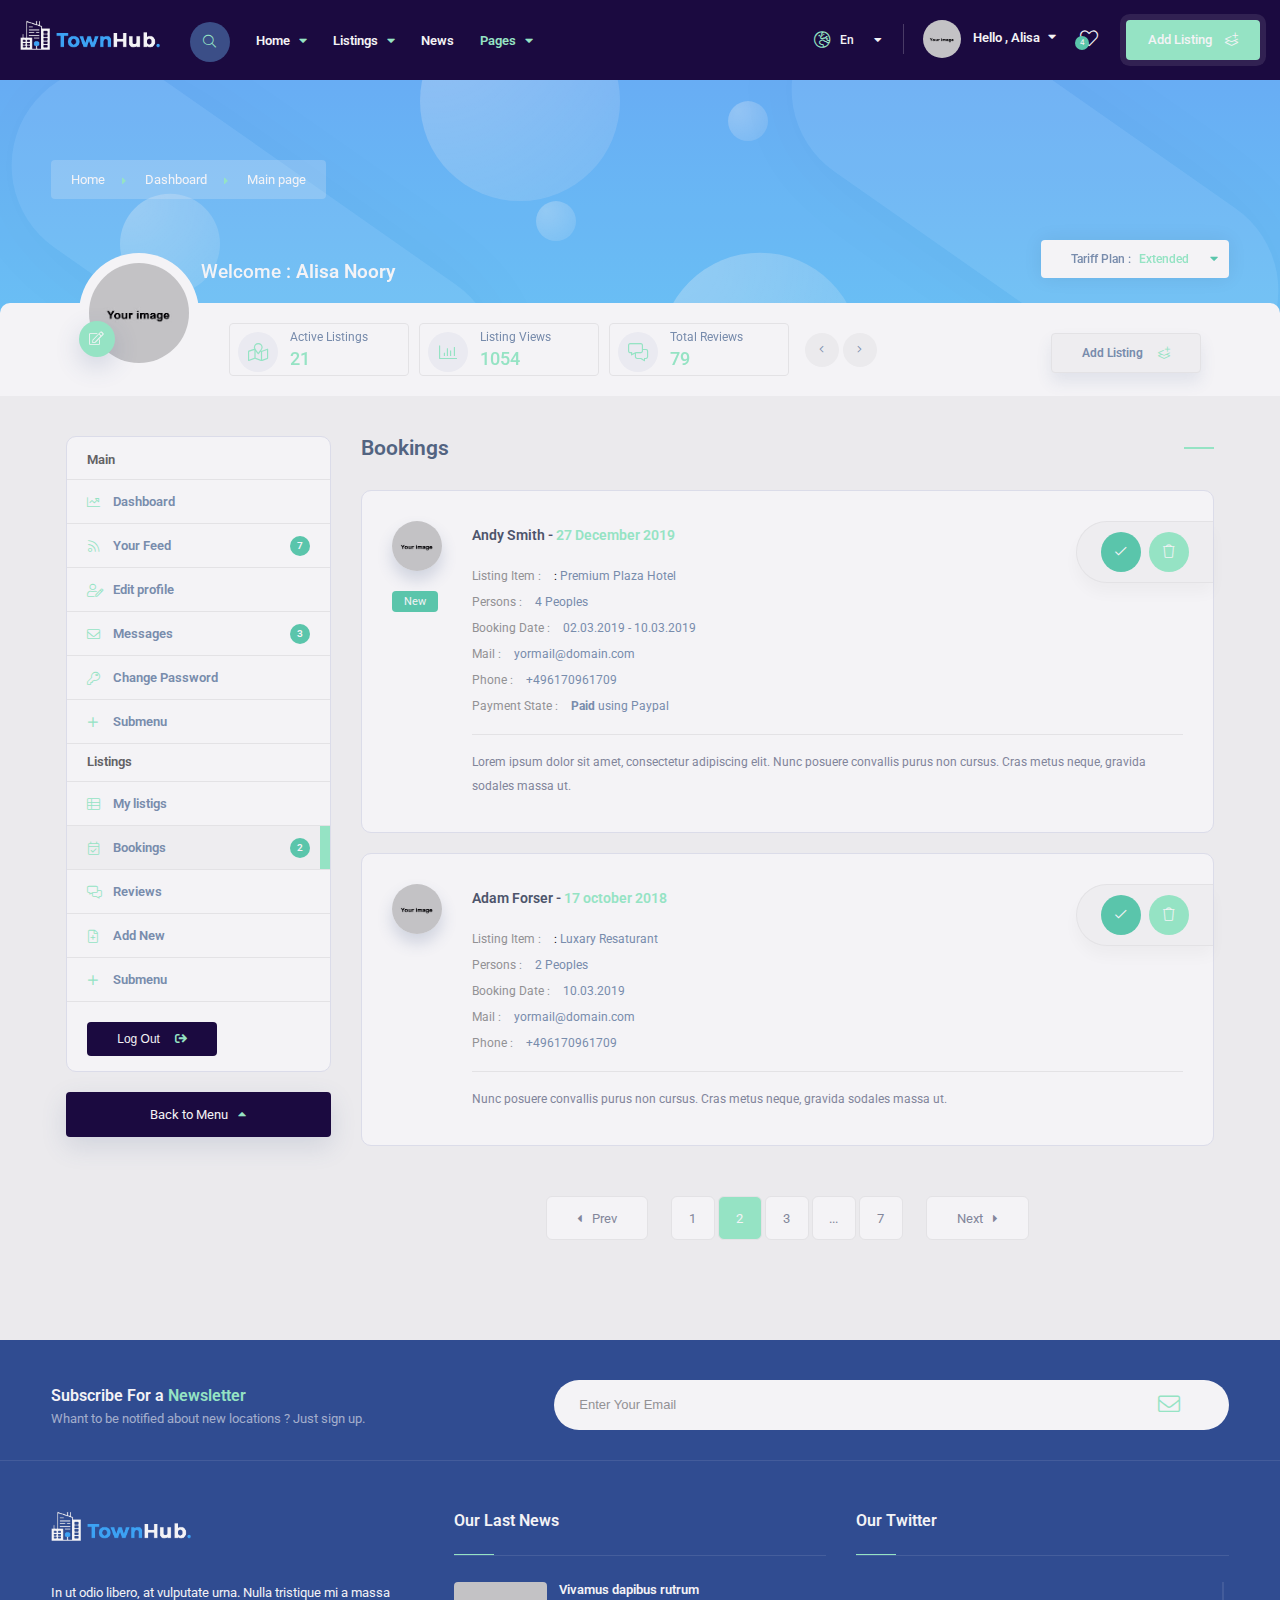
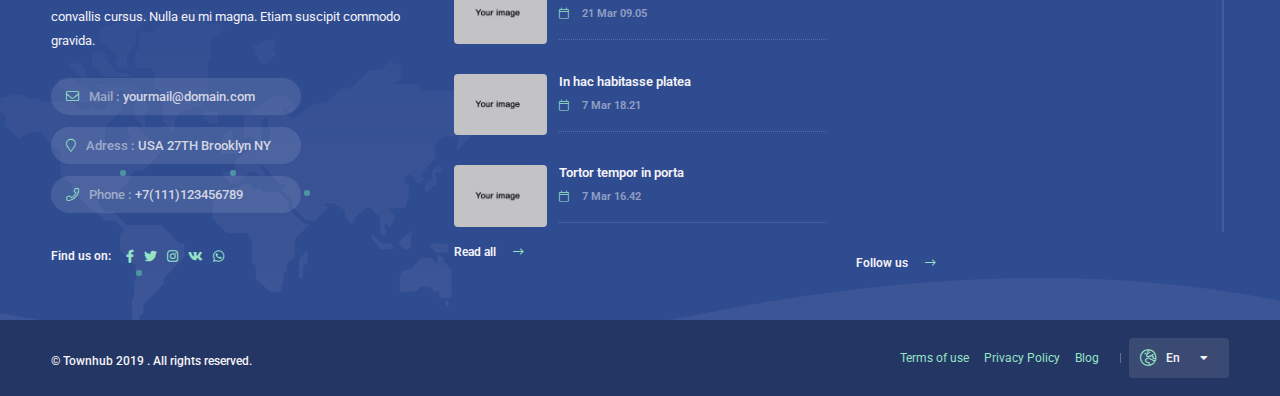
<file: public/template/dashboard-bookings.html>
<!DOCTYPE HTML>
<html lang="en">
    <head>
        <!--=============== basic  ===============-->
        <meta charset="UTF-8">
        <title>Townhub - Directory Listing Template</title>
        <meta name="viewport" content="width=device-width, initial-scale=1.0, minimum-scale=1.0, maximum-scale=1.0, user-scalable=no">
        <meta name="robots" content="index, follow"/>
        <meta name="keywords" content=""/>
        <meta name="description" content=""/>
        <!--=============== css  ===============-->	
        <link type="text/css" rel="stylesheet" href="css/reset.css">
        <link type="text/css" rel="stylesheet" href="css/plugins.css">
        <link type="text/css" rel="stylesheet" href="css/style.css">
        <link type="text/css" rel="stylesheet" href="css/dashboard-style.css">
        <link type="text/css" rel="stylesheet" href="css/color.css">
        <!--=============== favicons ===============-->
        <link rel="shortcut icon" href="images/favicon.ico">
    </head>
    <body>
        <!--loader-->
        <div class="loader-wrap">
            <div class="loader-inner">
                <div class="loader-inner-cirle"></div>
            </div>
        </div>
        <!--loader end-->
        <!-- main start  -->
        <div id="main">
            <!-- header -->
            <header class="main-header dsh-header">
                <!-- logo-->
                <a href="index.html" class="logo-holder"><img src="images/logo.png" alt=""></a>
                <!-- logo end-->
                <!-- header-search_btn-->         
                <div class="header-search_btn show-search-button"><i class="fal fa-search"></i><span>Search</span></div>
                <!-- header-search_btn end-->
                <!-- header opt --> 
                <a href="dashboard-add-listing.html" class="add-list color-bg">Add Listing <span><i class="fal fa-layer-plus"></i></span></a>
                <div class="cart-btn   show-header-modal" data-microtip-position="bottom" role="tooltip" aria-label="Your Wishlist"><i class="fal fa-heart"></i><span class="cart-counter green-bg"></span> </div>
                <!-- header opt end--> 
                <div class="header-user-menu">
                    <div class="header-user-name">
                        <span><img src="images/avatar/1.jpg" alt=""></span>
                        Hello , Alisa
                    </div>
                    <ul>
                        <li><a href="dashboard-myprofile.html"> Edit profile</a></li>
                        <li><a href="dashboard-add-listing.html"> Add Listing</a></li>
                        <li><a href="dashboard-bookings.html">  Bookings  </a></li>
                        <li><a href="dashboard-review.html"> Reviews </a></li>
                        <li><a href="#">Log Out</a></li>
                    </ul>
                </div>
                <!-- lang-wrap-->
                <div class="lang-wrap">
                    <div class="show-lang"><span><i class="fal fa-globe-europe"></i><strong>En</strong></span><i class="fa fa-caret-down arrlan"></i></div>
                    <ul class="lang-tooltip lang-action no-list-style">
                        <li><a href="#" class="current-lan" data-lantext="En">English</a></li>
                        <li><a href="#" data-lantext="Fr">Français</a></li>
                        <li><a href="#" data-lantext="Es">Español</a></li>
                        <li><a href="#" data-lantext="De">Deutsch</a></li>
                    </ul>
                </div>
                <!-- lang-wrap end-->                                 
                <!-- nav-button-wrap--> 
                <div class="nav-button-wrap color-bg">
                    <div class="nav-button">
                        <span></span><span></span><span></span>
                    </div>
                </div>
                <!-- nav-button-wrap end-->
                <!--  navigation --> 
                <div class="nav-holder main-menu">
                    <nav>
                        <ul class="no-list-style">
                            <li>
                                <a href="#">Home <i class="fa fa-caret-down"></i></a>
                                <!--second level -->   
                                <ul>
                                    <li><a href="index.html">Parallax Image</a></li>
                                    <li><a href="index2.html">Slider</a></li>
                                    <li><a href="index3.html">Slideshow</a></li>
                                    <li><a href="index4.html">Video</a></li>
                                    <li><a href="index5.html">Map</a></li>
                                </ul>
                                <!--second level end-->
                            </li>
                            <li>
                                <a href="#">Listings <i class="fa fa-caret-down"></i></a>
                                <!--second level -->
                                <ul>
                                    <li><a href="listing.html">Column map</a></li>
                                    <li><a href="listing2.html">Column map 2</a></li>
                                    <li><a href="listing3.html">Fullwidth Map</a></li>
                                    <li><a href="listing4.html">Fullwidth Map 2</a></li>
                                    <li><a href="listing5.html">Without Map</a></li>
                                    <li><a href="listing6.html">Without Map 2</a></li>
                                    <li>
                                        <a href="#">Single <i class="fa fa-caret-down"></i></a>
                                        <!--third  level  -->
                                        <ul>
                                            <li><a href="listing-single.html">Style 1</a></li>
                                            <li><a href="listing-single2.html">Style 2</a></li>
                                            <li><a href="listing-single3.html">Style 3</a></li>
                                            <li><a href="listing-single4.html">Style 4</a></li>
                                        </ul>
                                        <!--third  level end-->
                                    </li>
                                </ul>
                                <!--second level end-->
                            </li>
                            <li>
                                <a href="blog.html">News</a>
                            </li>
                            <li>
                                <a href="#" class="act-link">Pages <i class="fa fa-caret-down"></i></a>
                                <!--second level -->   
                                <ul>
                                    <li>
                                        <a href="#">Shop<i class="fa fa-caret-down"></i></a>
                                        <!--third  level  -->
                                        <ul>
                                            <li><a href="shop.html">Products</a></li>
                                            <li><a href="product-single.html">Product single</a></li>
                                            <li><a href="cart.html">Cart</a></li>
                                        </ul>
                                        <!--third  level end-->
                                    </li>
                                    <li><a href="about.html">About</a></li>
                                    <li><a href="contacts.html">Contacts</a></li>
                                    <li><a href="author-single.html">User single</a></li>
                                    <li><a href="help.html">How it Works</a></li>
                                    <li><a href="booking.html">Booking</a></li>
                                    <li><a href="pricing-tables.html">Pricing</a></li>
                                    <li><a href="dashboard.html">User Dasboard</a></li>
                                    <li><a href="blog-single.html">Blog Single</a></li>
                                    <li><a href="dashboard-add-listing.html">Add Listing</a></li>
                                    <li><a href="invoice.html">Invoice</a></li>
                                    <li><a href="404.html">404</a></li>
                                </ul>
                                <!--second level end-->                                
                            </li>
                        </ul>
                    </nav>
                </div>
                <!-- navigation  end -->
                <!-- header-search_container -->                     
                <div class="header-search_container header-search vis-search">
                    <div class="container small-container">
                        <div class="header-search-input-wrap fl-wrap">
                            <!-- header-search-input --> 
                            <div class="header-search-input">
                                <label><i class="fal fa-keyboard"></i></label>
                                <input type="text" placeholder="What are you looking for ?"   value=""/>  
                            </div>
                            <!-- header-search-input end -->  
                            <!-- header-search-input --> 
                            <div class="header-search-input location autocomplete-container">
                                <label><i class="fal fa-map-marker"></i></label>
                                <input type="text" placeholder="Location..." class="autocomplete-input" id="autocompleteid2" value=""/>
                                <a href="#"><i class="fal fa-dot-circle"></i></a>
                            </div>
                            <!-- header-search-input end -->                                        
                            <!-- header-search-input --> 
                            <div class="header-search-input header-search_selectinpt ">
                                <select data-placeholder="Category" class="chosen-select no-radius" >
                                    <option>All Categories</option>
                                    <option>All Categories</option>
                                    <option>Shops</option>
                                    <option>Hotels</option>
                                    <option>Restaurants</option>
                                    <option>Fitness</option>
                                    <option>Events</option>
                                </select>
                            </div>
                            <!-- header-search-input end --> 
                            <button class="header-search-button green-bg" onclick="window.location.href='listing.html'"><i class="far fa-search"></i> Search </button>
                        </div>
                        <div class="header-search_close color-bg"><i class="fal fa-long-arrow-up"></i></div>
                    </div>
                </div>
                <!-- header-search_container  end --> 
                <!-- wishlist-wrap--> 
                <div class="header-modal novis_wishlist">
                    <!-- header-modal-container--> 
                    <div class="header-modal-container scrollbar-inner fl-wrap" data-simplebar>
                        <!--widget-posts-->
                        <div class="widget-posts  fl-wrap">
                            <ul class="no-list-style">
                                <li>
                                    <div class="widget-posts-img"><a href="listing-single.html"><img src="images/gallery/thumbnail/1.png" alt=""></a>  
                                    </div>
                                    <div class="widget-posts-descr">
                                        <h4><a href="listing-single.html">Iconic Cafe</a></h4>
                                        <div class="geodir-category-location fl-wrap"><a href="#"><i class="fas fa-map-marker-alt"></i> 40 Journal Square Plaza, NJ, USA</a></div>
                                        <div class="widget-posts-descr-link"><a href="listing.html" >Restaurants </a>   <a href="listing.html">Cafe</a></div>
                                        <div class="widget-posts-descr-score">4.1</div>
                                        <div class="clear-wishlist"><i class="fal fa-times-circle"></i></div>
                                    </div>
                                </li>
                                <li>
                                    <div class="widget-posts-img"><a href="listing-single.html"><img src="images/gallery/thumbnail/1.png" alt=""></a>
                                    </div>
                                    <div class="widget-posts-descr">
                                        <h4><a href="listing-single.html">MontePlaza Hotel</a></h4>
                                        <div class="geodir-category-location fl-wrap"><a href="#"><i class="fas fa-map-marker-alt"></i> 70 Bright St New York, USA </a></div>
                                        <div class="widget-posts-descr-link"><a href="listing.html" >Hotels </a>  </div>
                                        <div class="widget-posts-descr-score">5.0</div>
                                        <div class="clear-wishlist"><i class="fal fa-times-circle"></i></div>
                                    </div>
                                </li>
                                <li>
                                    <div class="widget-posts-img"><a href="listing-single.html"><img src="images/gallery/thumbnail/1.png" alt=""></a>
                                    </div>
                                    <div class="widget-posts-descr">
                                        <h4><a href="listing-single.html">Rocko Band in Marquee Club</a></h4>
                                        <div class="geodir-category-location fl-wrap"><a href="#"><i class="fas fa-map-marker-alt"></i>75 Prince St, NY, USA</a></div>
                                        <div class="widget-posts-descr-link"><a href="listing.html" >Events</a> </div>
                                        <div class="widget-posts-descr-score">4.2</div>
                                        <div class="clear-wishlist"><i class="fal fa-times-circle"></i></div>
                                    </div>
                                </li>
                                <li>
                                    <div class="widget-posts-img"><a href="listing-single.html"><img src="images/gallery/thumbnail/1.png" alt=""></a>
                                    </div>
                                    <div class="widget-posts-descr">
                                        <h4><a href="listing-single.html">Premium Fitness Gym</a></h4>
                                        <div class="geodir-category-location fl-wrap"><a href="#"><i class="fas fa-map-marker-alt"></i> W 85th St, New York, USA</a></div>
                                        <div class="widget-posts-descr-link"><a href="listing.html" >Fitness</a> <a href="listing.html" >Gym</a> </div>
                                        <div class="widget-posts-descr-score">5.0</div>
                                        <div class="clear-wishlist"><i class="fal fa-times-circle"></i></div>
                                    </div>
                                </li>
                            </ul>
                        </div>
                        <!-- widget-posts end-->
                    </div>
                    <!-- header-modal-container end--> 
                    <div class="header-modal-top fl-wrap">
                        <h4>Your Wishlist : <span><strong></strong> Locations</span></h4>
                        <div class="close-header-modal"><i class="far fa-times"></i></div>
                    </div>
                </div>
                <!--wishlist-wrap end --> 
            </header>
            <!-- header end-->
            <!-- wrapper-->
            <div id="wrapper">
                <!-- content-->
                <div class="content">
                    <!--  section  -->
                    <section class="parallax-section dashboard-header-sec gradient-bg" data-scrollax-parent="true">
                        <div class="container">
                            <div class="dashboard-breadcrumbs breadcrumbs"><a href="#">Home</a><a href="#">Dashboard</a><span>Main page</span></div>
                            <!--Tariff Plan menu-->
                            <div   class="tfp-btn"><span>Tariff Plan : </span> <strong>Extended</strong></div>
                            <div class="tfp-det">
                                <p>You Are on <a href="#">Extended</a> . Use link bellow to view details or upgrade. </p>
                                <a href="#" class="tfp-det-btn color2-bg">Details</a>
                            </div>
                            <!--Tariff Plan menu end-->
                            <div class="dashboard-header_conatiner fl-wrap dashboard-header_title">
                                <h1>Welcome  : <span>Alisa Noory</span></h1>
                            </div>
                        </div>
                        <div class="clearfix"></div>
                        <div class="dashboard-header fl-wrap">
                            <div class="container">
                                <div class="dashboard-header_conatiner fl-wrap">
                                    <div class="dashboard-header-avatar">
                                        <img src="images/avatar/1.jpg" alt="">
                                        <a href="dashboard-myprofile.html" class="color-bg edit-prof_btn"><i class="fal fa-edit"></i></a>
                                    </div>
                                    <div class="dashboard-header-stats-wrap">
                                        <div class="dashboard-header-stats">
                                            <div class="swiper-container">
                                                <div class="swiper-wrapper">
                                                    <!--  dashboard-header-stats-item -->
                                                    <div class="swiper-slide">
                                                        <div class="dashboard-header-stats-item">
                                                            <i class="fal fa-map-marked"></i>
                                                            Active Listings	
                                                            <span>21</span>
                                                        </div>
                                                    </div>
                                                    <!--  dashboard-header-stats-item end -->
                                                    <!--  dashboard-header-stats-item -->
                                                    <div class="swiper-slide">
                                                        <div class="dashboard-header-stats-item">
                                                            <i class="fal fa-chart-bar"></i>
                                                            Listing Views
                                                            <span>1054</span>	
                                                        </div>
                                                    </div>
                                                    <!--  dashboard-header-stats-item end -->
                                                    <!--  dashboard-header-stats-item -->
                                                    <div class="swiper-slide">
                                                        <div class="dashboard-header-stats-item">
                                                            <i class="fal fa-comments-alt"></i>
                                                            Total Reviews
                                                            <span>79</span>	
                                                        </div>
                                                    </div>
                                                    <!--  dashboard-header-stats-item end -->
                                                    <!--  dashboard-header-stats-item -->
                                                    <div class="swiper-slide">
                                                        <div class="dashboard-header-stats-item">
                                                            <i class="fal fa-heart"></i>
                                                            Times Bookmarked
                                                            <span>654</span>	
                                                        </div>
                                                    </div>
                                                    <!--  dashboard-header-stats-item end -->
                                                </div>
                                            </div>
                                        </div>
                                        <!--  dashboard-header-stats  end -->
                                        <div class="dhs-controls">
                                            <div class="dhs dhs-prev"><i class="fal fa-angle-left"></i></div>
                                            <div class="dhs dhs-next"><i class="fal fa-angle-right"></i></div>
                                        </div>
                                    </div>
                                    <!--  dashboard-header-stats-wrap end -->
                                    <a class="add_new-dashboard">Add Listing <i class="fal fa-layer-plus"></i></a>
                                </div>
                            </div>
                        </div>
                        <div class="gradient-bg-figure" style="right:-30px;top:10px;"></div>
                        <div class="gradient-bg-figure" style="left:-20px;bottom:30px;"></div>
                        <div class="circle-wrap" style="left:120px;bottom:120px;" data-scrollax="properties: { translateY: '-200px' }">
                            <div class="circle_bg-bal circle_bg-bal_small"></div>
                        </div>
                        <div class="circle-wrap" style="right:420px;bottom:-70px;" data-scrollax="properties: { translateY: '150px' }">
                            <div class="circle_bg-bal circle_bg-bal_big"></div>
                        </div>
                        <div class="circle-wrap" style="left:420px;top:-70px;" data-scrollax="properties: { translateY: '100px' }">
                            <div class="circle_bg-bal circle_bg-bal_big"></div>
                        </div>
                        <div class="circle-wrap" style="left:40%;bottom:-70px;"  >
                            <div class="circle_bg-bal circle_bg-bal_middle"></div>
                        </div>
                        <div class="circle-wrap" style="right:40%;top:-10px;"  >
                            <div class="circle_bg-bal circle_bg-bal_versmall" data-scrollax="properties: { translateY: '-350px' }"></div>
                        </div>
                        <div class="circle-wrap" style="right:55%;top:90px;"  >
                            <div class="circle_bg-bal circle_bg-bal_versmall" data-scrollax="properties: { translateY: '-350px' }"></div>
                        </div>
                    </section>
                    <!--  section  end-->
                    <!--  section  -->
                    <section class="gray-bg main-dashboard-sec" id="sec1">
                        <div class="container">
                            <!--  dashboard-menu-->
                            <div class="col-md-3">
                                <div class="mob-nav-content-btn color2-bg init-dsmen fl-wrap"><i class="fal fa-bars"></i> Dashboard menu</div>
                                <div class="clearfix"></div>
                                <div class="fixed-bar fl-wrap" id="dash_menu">
                                    <div class="user-profile-menu-wrap fl-wrap block_box">
                                        <!-- user-profile-menu-->
                                        <div class="user-profile-menu">
                                            <h3>Main</h3>
                                            <ul class="no-list-style">
                                                <li><a href="dashboard.html"><i class="fal fa-chart-line"></i>Dashboard</a></li>
                                                <li><a href="dashboard-feed.html"><i class="fal fa-rss"></i>Your Feed <span>7</span></a></li>
                                                <li><a href="dashboard-myprofile.html"><i class="fal fa-user-edit"></i> Edit profile</a></li>
                                                <li><a href="dashboard-messages.html"><i class="fal fa-envelope"></i> Messages <span>3</span></a></li>
                                                <li><a href="dashboard-password.html"><i class="fal fa-key"></i>Change Password</a></li>
                                                <li>
                                                	<a href="#" class="submenu-link"><i class="fal fa-plus"></i>Submenu</a>
                                                        <ul  class="no-list-style">
                                                            <li><a href="#"><i class="fal fa-th-list"></i> Submenu 2 </a></li>
                                                            <li><a href="#"> <i class="fal fa-calendar-check"></i> Submenu 2</a></li>
                                                            <li><a href="#"><i class="fal fa-comments-alt"></i>Submenu 2</a></li>
                                                            <li><a href="#"><i class="fal fa-file-plus"></i> Submenu 2</a></li>
                                                        </ul>                                                                                                       
                                                </li>												
                                            </ul>
                                        </div>
                                        <!-- user-profile-menu end-->
                                        <!-- user-profile-menu-->
                                        <div class="user-profile-menu">
                                            <h3>Listings</h3>
                                            <ul  class="no-list-style">
                                                <li><a href="dashboard-listing-table.html"><i class="fal fa-th-list"></i> My listigs  </a></li>
                                                <li><a href="dashboard-bookings.html" class="user-profile-act"> <i class="fal fa-calendar-check"></i> Bookings <span>2</span></a></li>
                                                <li><a href="dashboard-review.html"><i class="fal fa-comments-alt"></i> Reviews </a></li>
                                                <li><a href="dashboard-add-listing.html"><i class="fal fa-file-plus"></i> Add New</a></li>
                                                <li>
                                                	<a href="#" class="submenu-link"><i class="fal fa-plus"></i>Submenu</a>
                                                        <ul  class="no-list-style">
                                                            <li><a href="#"><i class="fal fa-th-list"></i> Submenu 2 </a></li>
                                                            <li><a href="#"> <i class="fal fa-calendar-check"></i> Submenu 2</a></li>
                                                            <li><a href="#"><i class="fal fa-comments-alt"></i>Submenu 2</a></li>
                                                            <li><a href="#"><i class="fal fa-file-plus"></i> Submenu 2</a></li>
                                                        </ul>                                                                                                       
                                                </li>												
                                            </ul>
                                        </div>
                                        <!-- user-profile-menu end-->                                        
                                        <button class="logout_btn color2-bg">Log Out <i class="fas fa-sign-out"></i></button>
                                    </div>
                                </div>
                                <a class="back-tofilters color2-bg custom-scroll-link fl-wrap" href="#dash_menu">Back to Menu<i class="fas fa-caret-up"></i></a>
                                <div class="clearfix"></div>
                            </div>
                            <!-- dashboard-menu  end-->
                            <!-- dashboard content-->
                            <div class="col-md-9">
                                <div class="dashboard-title   fl-wrap">
                                    <h3>Bookings</h3>
                                </div>
                                <!-- profile-edit-container--> 
                                <div class="profile-edit-container fl-wrap block_box">
                                    <!-- booking-list--> 
                                    <div class="booking-list">
                                        <div class="booking-list-message">
                                            <div class="booking-list-contr">
                                                <a href="#" class="green-bg tolt" data-microtip-position="left" data-tooltip="Approve"><i class="fal fa-check"></i></a>
                                                <a href="#" class="color-bg tolt" data-microtip-position="left" data-tooltip="Cancel"><i class="fal fa-trash"></i></a>
                                            </div>
                                            <div class="booking-list-message-avatar">
                                                <img src="images/avatar/1.jpg" alt="">
                                            </div>
                                            <span class="booking-list-new green-bg">New</span>
                                            <div class="booking-list-message-text">
                                                <h4>Andy Smith - <span>27 December 2019</span></h4>
                                                <div class="booking-details fl-wrap">
                                                    <span class="booking-title">Listing Item :</span> :
                                                    <span class="booking-text"><a href="listing-sinle.html">Premium Plaza Hotel</a></span>
                                                </div>
                                                <div class="booking-details fl-wrap">
                                                    <span class="booking-title">Persons :</span>   
                                                    <span class="booking-text">4 Peoples</span>
                                                </div>
                                                <div class="booking-details fl-wrap">
                                                    <span class="booking-title">Booking Date :</span>   
                                                    <span class="booking-text">02.03.2019  - 10.03.2019</span>
                                                </div>
                                                <div class="booking-details fl-wrap">                                                               
                                                    <span class="booking-title">Mail :</span>  
                                                    <span class="booking-text"><a href="#" target="_top">yormail@domain.com</a></span>
                                                </div>
                                                <div class="booking-details fl-wrap">
                                                    <span class="booking-title">Phone :</span>   
                                                    <span class="booking-text"><a href="tel:+496170961709" target="_top">+496170961709</a></span>
                                                </div>
                                                <div class="booking-details fl-wrap">
                                                    <span class="booking-title">Payment State :</span> 
                                                    <span class="booking-text"> <strong class="done-paid">Paid  </strong>  using Paypal</span>
                                                </div>
                                                <span class="fw-separator"></span>
                                                <p>Lorem ipsum dolor sit amet, consectetur adipiscing elit. Nunc posuere convallis purus non cursus. Cras metus neque, gravida sodales massa ut. </p>
                                            </div>
                                        </div>
                                    </div>
                                    <!-- dashboard-list end--> 										
                                </div>
                                <!-- profile-edit-container end-->                                    
                                <!-- profile-edit-container--> 
                                <div class="profile-edit-container fl-wrap block_box">
                                    <!-- booking-list--> 
                                    <div class="booking-list">
                                        <div class="booking-list-message">
                                            <div class="booking-list-contr">
                                                <a href="#" class="green-bg tolt" data-microtip-position="left" data-tooltip="Approve"><i class="fal fa-check"></i></a>
                                                <a href="#" class="color-bg tolt" data-microtip-position="left" data-tooltip="Cancel"><i class="fal fa-trash"></i></a>
                                            </div>
                                            <div class="booking-list-message-avatar">
                                                <img src="images/avatar/1.jpg" alt="">
                                            </div>
                                            <div class="booking-list-message-text">
                                                <h4>Adam Forser - <span>17 october 2018</span></h4>
                                                <div class="booking-details fl-wrap">
                                                    <span class="booking-title">Listing Item :</span> :
                                                    <span class="booking-text"><a href="listing-sinle.html">Luxary Resaturant</a></span>
                                                </div>
                                                <div class="booking-details fl-wrap">
                                                    <span class="booking-title">Persons :</span>   
                                                    <span class="booking-text">2 Peoples</span>
                                                </div>
                                                <div class="booking-details fl-wrap">
                                                    <span class="booking-title">Booking Date :</span>   
                                                    <span class="booking-text"> 10.03.2019</span>
                                                </div>
                                                <div class="booking-details fl-wrap">                                                               
                                                    <span class="booking-title">Mail :</span>  
                                                    <span class="booking-text"><a href="#" target="_top">yormail@domain.com</a></span>
                                                </div>
                                                <div class="booking-details fl-wrap">
                                                    <span class="booking-title">Phone :</span>   
                                                    <span class="booking-text"><a href="tel:+496170961709" target="_top">+496170961709</a></span>
                                                </div>
                                                <span class="fw-separator"></span>
                                                <p> Nunc posuere convallis purus non cursus. Cras metus neque, gravida sodales massa ut. </p>
                                            </div>
                                        </div>
                                    </div>
                                    <!-- dashboard-list end--> 										
                                </div>
                                <!-- profile-edit-container end-->                                     
                                <div class="pagination">
                                    <a href="#" class="prevposts-link"><i class="fas fa-caret-left"></i><span>Prev</span></a>
                                    <a href="#">1</a>
                                    <a href="#" class="current-page">2</a>
                                    <a href="#">3</a>
                                    <a href="#">...</a>
                                    <a href="#">7</a>
                                    <a href="#" class="nextposts-link"><span>Next</span><i class="fas fa-caret-right"></i></a>
                                </div>
                            </div>
                            <!-- dashboard content end-->
                        </div>
                    </section>
                    <!--  section  end-->
                    <div class="limit-box fl-wrap"></div>
                </div>
                <!--content end-->
            </div>
            <!-- wrapper end-->
            <!--footer -->
            <footer class="main-footer fl-wrap">
                <!-- footer-header-->
                <div class="footer-header fl-wrap grad ient-dark">
                    <div class="container">
                        <div class="row">
                            <div class="col-md-5">
                                <div  class="subscribe-header">
                                    <h3>Subscribe For a <span>Newsletter</span></h3>
                                    <p>Whant to be notified about new locations ?  Just sign up.</p>
                                </div>
                            </div>
                            <div class="col-md-7">
                                <div class="subscribe-widget">
                                    <div class="subcribe-form">
                                        <form id="subscribe">
                                            <input class="enteremail fl-wrap" name="email" id="subscribe-email" placeholder="Enter Your Email" spellcheck="false" type="text">
                                            <button type="submit" id="subscribe-button" class="subscribe-button"><i class="fal fa-envelope"></i></button>
                                            <label for="subscribe-email" class="subscribe-message"></label>
                                        </form>
                                    </div>
                                </div>
                            </div>
                        </div>
                    </div>
                </div>
                <!-- footer-header end-->
                <!--footer-inner-->
                <div class="footer-inner   fl-wrap">
                    <div class="container">
                        <div class="row">
                            <!-- footer-widget-->
                            <div class="col-md-4">
                                <div class="footer-widget fl-wrap">
                                    <div class="footer-logo"><a href="index.html"><img src="images/logo.png" alt=""></a></div>
                                    <div class="footer-contacts-widget fl-wrap">
                                        <p>In ut odio libero, at vulputate urna. Nulla tristique mi a massa convallis cursus. Nulla eu mi magna. Etiam suscipit commodo gravida.   </p>
                                        <ul  class="footer-contacts fl-wrap no-list-style">
                                            <li><span><i class="fal fa-envelope"></i> Mail :</span><a href="#" target="_blank">yourmail@domain.com</a></li>
                                            <li> <span><i class="fal fa-map-marker"></i> Adress :</span><a href="#" target="_blank">USA 27TH Brooklyn NY</a></li>
                                            <li><span><i class="fal fa-phone"></i> Phone :</span><a href="#">+7(111)123456789</a></li>
                                        </ul>
                                        <div class="footer-social">
                                            <span>Find  us on: </span>
                                            <ul class="no-list-style">
                                                <li><a href="#" target="_blank"><i class="fab fa-facebook-f"></i></a></li>
                                                <li><a href="#" target="_blank"><i class="fab fa-twitter"></i></a></li>
                                                <li><a href="#" target="_blank"><i class="fab fa-instagram"></i></a></li>
                                                <li><a href="#" target="_blank"><i class="fab fa-vk"></i></a></li>
                                                <li><a href="#" target="_blank"><i class="fab fa-whatsapp"></i></a></li>
                                            </ul>
                                        </div>
                                    </div>
                                </div>
                            </div>
                            <!-- footer-widget end-->
                            <!-- footer-widget-->
                            <div class="col-md-4">
                                <div class="footer-widget fl-wrap">
                                    <h3>Our Last News</h3>
                                    <div class="footer-widget-posts fl-wrap">
                                        <ul class="no-list-style">
                                            <li class="clearfix">
                                                <a href="#"  class="widget-posts-img"><img src="images/all/1.jpg" class="respimg" alt=""></a>
                                                <div class="widget-posts-descr">
                                                    <a href="#" title="">Vivamus dapibus rutrum</a>
                                                    <span class="widget-posts-date"><i class="fal fa-calendar"></i> 21 Mar 09.05 </span> 
                                                </div>
                                            </li>
                                            <li class="clearfix">
                                                <a href="#"  class="widget-posts-img"><img src="images/all/1.jpg" class="respimg" alt=""></a>
                                                <div class="widget-posts-descr">
                                                    <a href="#" title=""> In hac habitasse platea</a>
                                                    <span class="widget-posts-date"><i class="fal fa-calendar"></i> 7 Mar 18.21 </span> 
                                                </div>
                                            </li>
                                            <li class="clearfix">
                                                <a href="#"  class="widget-posts-img"><img src="images/all/1.jpg" class="respimg" alt=""></a>
                                                <div class="widget-posts-descr">
                                                    <a href="#" title="">Tortor tempor in porta</a>
                                                    <span class="widget-posts-date"><i class="fal fa-calendar"></i> 7 Mar 16.42 </span>
                                                </div>
                                            </li>
                                        </ul>
                                        <a href="blog.html" class="footer-link">Read all <i class="fal fa-long-arrow-right"></i></a>
                                    </div>
                                </div>
                            </div>
                            <!-- footer-widget end-->
                            <!-- footer-widget  -->
                            <div class="col-md-4">
                                <div class="footer-widget fl-wrap ">
                                    <h3>Our  Twitter</h3>
                                    <div class="twitter-holder fl-wrap scrollbar-inner2" data-simplebar data-simplebar-auto-hide="false">
                                        <div id="footer-twiit"></div>
                                    </div>
                                    <a href="#" class="footer-link twitter-link" target="_blank">Follow us <i class="fal fa-long-arrow-right"></i></a>
                                </div>
                            </div>
                            <!-- footer-widget end-->
                        </div>
                    </div>
                    <!-- footer bg-->
                    <div class="footer-bg" data-ran="4"></div>
                    <div class="footer-wave">
                        <svg viewbox="0 0 100 25">
                            <path fill="#fff" d="M0 30 V12 Q30 17 55 12 T100 11 V30z" />
                        </svg>
                    </div>
                    <!-- footer bg  end-->
                </div>
                <!--footer-inner end -->
                <!--sub-footer-->
                <div class="sub-footer  fl-wrap">
                    <div class="container">
                        <div class="copyright"> &#169; Townhub 2019 .  All rights reserved.</div>
                        <div class="lang-wrap">
                            <div class="show-lang"><span><i class="fal fa-globe-europe"></i><strong>En</strong></span><i class="fa fa-caret-down arrlan"></i></div>
                            <ul class="lang-tooltip lang-action no-list-style">
                                <li><a href="#" class="current-lan" data-lantext="En">English</a></li>
                                <li><a href="#" data-lantext="Fr">Français</a></li>
                                <li><a href="#" data-lantext="Es">Español</a></li>
                                <li><a href="#" data-lantext="De">Deutsch</a></li>
                            </ul>
                        </div>
                        <div class="subfooter-nav">
                            <ul class="no-list-style">
                                <li><a href="#">Terms of use</a></li>
                                <li><a href="#">Privacy Policy</a></li>
                                <li><a href="#">Blog</a></li>
                            </ul>
                        </div>
                    </div>
                </div>
                <!--sub-footer end -->
            </footer>
            <!--footer end -->  
            <!--register form -->
            <div class="main-register-wrap modal">
                <div class="reg-overlay"></div>
                <div class="main-register-holder tabs-act">
                    <div class="main-register fl-wrap  modal_main">
                        <div class="main-register_title">Welcome to <span><strong>Town</strong>Hub<strong>.</strong></span></div>
                        <div class="close-reg"><i class="fal fa-times"></i></div>
                        <ul class="tabs-menu fl-wrap no-list-style">
                            <li class="current"><a href="#tab-1"><i class="fal fa-sign-in-alt"></i> Login</a></li>
                            <li><a href="#tab-2"><i class="fal fa-user-plus"></i> Register</a></li>
                        </ul>
                        <!--tabs -->                       
                        <div class="tabs-container">
                            <div class="tab">
                                <!--tab -->
                                <div id="tab-1" class="tab-content first-tab">
                                    <div class="custom-form">
                                        <form method="post"  name="registerform">
                                            <label>Username or Email Address <span>*</span> </label>
                                            <input name="email" type="text"   onClick="this.select()" value="">
                                            <label >Password <span>*</span> </label>
                                            <input name="password" type="password"   onClick="this.select()" value="" >
                                            <button type="submit"  class="btn float-btn color2-bg"> Log In <i class="fas fa-caret-right"></i></button>
                                            <div class="clearfix"></div>
                                            <div class="filter-tags">
                                                <input id="check-a3" type="checkbox" name="check">
                                                <label for="check-a3">Remember me</label>
                                            </div>
                                        </form>
                                        <div class="lost_password">
                                            <a href="#">Lost Your Password?</a>
                                        </div>
                                    </div>
                                </div>
                                <!--tab end -->
                                <!--tab -->
                                <div class="tab">
                                    <div id="tab-2" class="tab-content">
                                        <div class="custom-form">
                                            <form method="post"   name="registerform" class="main-register-form" id="main-register-form2">
                                                <label >Full Name <span>*</span> </label>
                                                <input name="name" type="text"   onClick="this.select()" value="">
                                                <label>Email Address <span>*</span></label>
                                                <input name="email" type="text"  onClick="this.select()" value="">
                                                <label >Password <span>*</span></label>
                                                <input name="password" type="password"   onClick="this.select()" value="" >
                                                <div class="filter-tags ft-list">
                                                    <input id="check-a2" type="checkbox" name="check">
                                                    <label for="check-a2">I agree to the <a href="#">Privacy Policy</a></label>
                                                </div>
                                                <div class="clearfix"></div>
                                                <div class="filter-tags ft-list">
                                                    <input id="check-a" type="checkbox" name="check">
                                                    <label for="check-a">I agree to the <a href="#">Terms and Conditions</a></label>
                                                </div>
                                                <div class="clearfix"></div>
                                                <button type="submit"     class="btn float-btn color2-bg"> Register  <i class="fas fa-caret-right"></i></button>
                                            </form>
                                        </div>
                                    </div>
                                </div>
                                <!--tab end -->
                            </div>
                            <!--tabs end -->
                            <div class="log-separator fl-wrap"><span>or</span></div>
                            <div class="soc-log fl-wrap">
                                <p>For faster login or register use your social account.</p>
                                <a href="#" class="facebook-log"> Facebook</a>
                            </div>
                            <div class="wave-bg">
                                <div class='wave -one'></div>
                                <div class='wave -two'></div>
                            </div>
                        </div>
                    </div>
                </div>
            </div>
            <!--register form end -->
            <a class="to-top"><i class="fas fa-caret-up"></i></a>     
        </div>
        <!-- Main end -->
        <!--=============== scripts  ===============-->
        <script src="js/jquery.min.js"></script>
        <script src="js/plugins.js"></script>
        <script src="js/scripts.js"></script>                 
    </body>
</html>
</file>
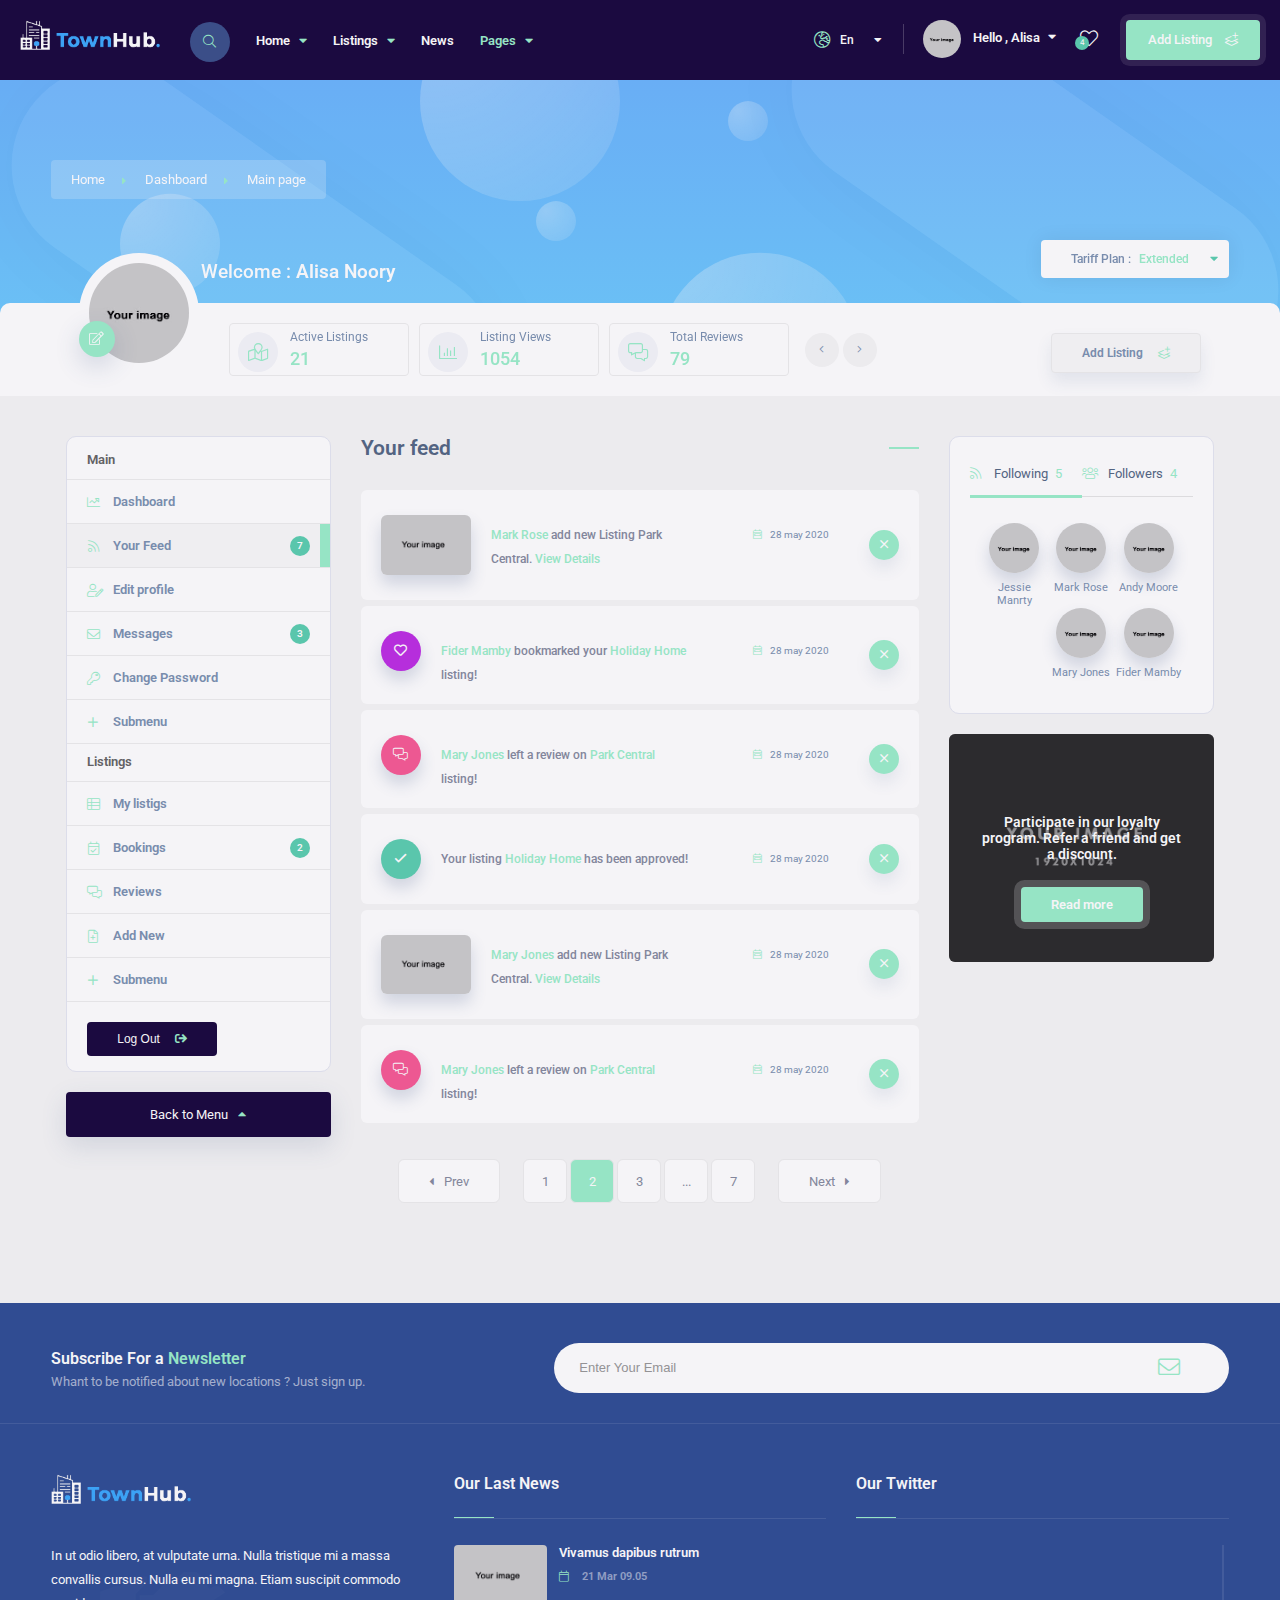
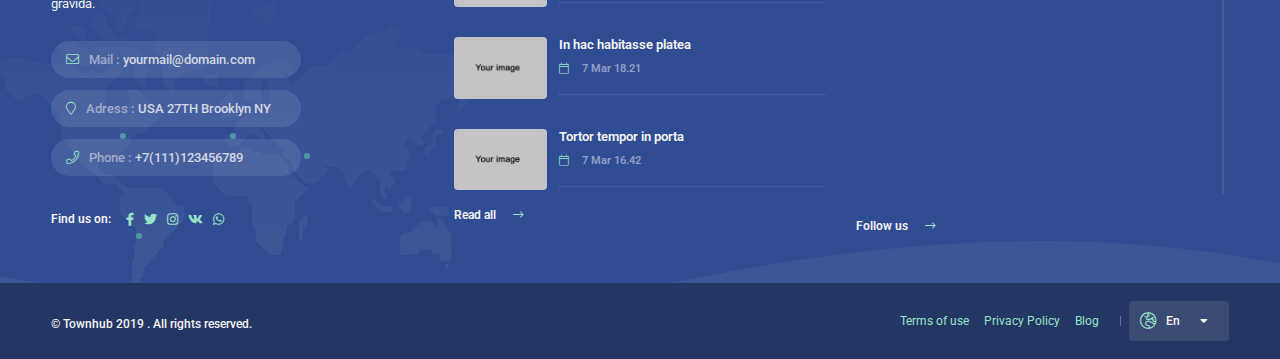
<file: public/template/dashboard-feed.html>
<!DOCTYPE HTML>
<html lang="en">
    <head>
        <!--=============== basic  ===============-->
        <meta charset="UTF-8">
        <title>Townhub - Directory Listing Template</title>
        <meta name="viewport" content="width=device-width, initial-scale=1.0, minimum-scale=1.0, maximum-scale=1.0, user-scalable=no">
        <meta name="robots" content="index, follow"/>
        <meta name="keywords" content=""/>
        <meta name="description" content=""/>
        <!--=============== css  ===============-->	
        <link type="text/css" rel="stylesheet" href="css/reset.css">
        <link type="text/css" rel="stylesheet" href="css/plugins.css">
        <link type="text/css" rel="stylesheet" href="css/style.css">
        <link type="text/css" rel="stylesheet" href="css/dashboard-style.css">
        <link type="text/css" rel="stylesheet" href="css/color.css">
        <!--=============== favicons ===============-->
        <link rel="shortcut icon" href="images/favicon.ico">
    </head>
    <body>
        <!--loader-->
        <div class="loader-wrap">
            <div class="loader-inner">
                <div class="loader-inner-cirle"></div>
            </div>
        </div>
        <!--loader end-->
        <!-- main start  -->
        <div id="main">
            <!-- header -->
            <header class="main-header dsh-header">
                <!-- logo-->
                <a href="index.html" class="logo-holder"><img src="images/logo.png" alt=""></a>
                <!-- logo end-->
                <!-- header-search_btn-->         
                <div class="header-search_btn show-search-button"><i class="fal fa-search"></i><span>Search</span></div>
                <!-- header-search_btn end-->
                <!-- header opt --> 
                <a href="dashboard-add-listing.html" class="add-list color-bg">Add Listing <span><i class="fal fa-layer-plus"></i></span></a>
                <div class="cart-btn   show-header-modal" data-microtip-position="bottom" role="tooltip" aria-label="Your Wishlist"><i class="fal fa-heart"></i><span class="cart-counter green-bg"></span> </div>
                <!-- header opt end--> 
                <div class="header-user-menu">
                    <div class="header-user-name">
                        <span><img src="images/avatar/1.jpg" alt=""></span>
                        Hello , Alisa
                    </div>
                    <ul>
                        <li><a href="dashboard-myprofile.html"> Edit profile</a></li>
                        <li><a href="dashboard-add-listing.html"> Add Listing</a></li>
                        <li><a href="dashboard-bookings.html">  Bookings  </a></li>
                        <li><a href="dashboard-review.html"> Reviews </a></li>
                        <li><a href="#">Log Out</a></li>
                    </ul>
                </div>
                <!-- lang-wrap-->
                <div class="lang-wrap">
                    <div class="show-lang"><span><i class="fal fa-globe-europe"></i><strong>En</strong></span><i class="fa fa-caret-down arrlan"></i></div>
                    <ul class="lang-tooltip lang-action no-list-style">
                        <li><a href="#" class="current-lan" data-lantext="En">English</a></li>
                        <li><a href="#" data-lantext="Fr">Français</a></li>
                        <li><a href="#" data-lantext="Es">Español</a></li>
                        <li><a href="#" data-lantext="De">Deutsch</a></li>
                    </ul>
                </div>
                <!-- lang-wrap end-->                                 
                <!-- nav-button-wrap--> 
                <div class="nav-button-wrap color-bg">
                    <div class="nav-button">
                        <span></span><span></span><span></span>
                    </div>
                </div>
                <!-- nav-button-wrap end-->
                <!--  navigation --> 
                <div class="nav-holder main-menu">
                    <nav>
                        <ul class="no-list-style">
                            <li>
                                <a href="#">Home <i class="fa fa-caret-down"></i></a>
                                <!--second level -->   
                                <ul>
                                    <li><a href="index.html">Parallax Image</a></li>
                                    <li><a href="index2.html">Slider</a></li>
                                    <li><a href="index3.html">Slideshow</a></li>
                                    <li><a href="index4.html">Video</a></li>
                                    <li><a href="index5.html">Map</a></li>
                                </ul>
                                <!--second level end-->
                            </li>
                            <li>
                                <a href="#">Listings <i class="fa fa-caret-down"></i></a>
                                <!--second level -->
                                <ul>
                                    <li><a href="listing.html">Column map</a></li>
                                    <li><a href="listing2.html">Column map 2</a></li>
                                    <li><a href="listing3.html">Fullwidth Map</a></li>
                                    <li><a href="listing4.html">Fullwidth Map 2</a></li>
                                    <li><a href="listing5.html">Without Map</a></li>
                                    <li><a href="listing6.html">Without Map 2</a></li>
                                    <li>
                                        <a href="#">Single <i class="fa fa-caret-down"></i></a>
                                        <!--third  level  -->
                                        <ul>
                                            <li><a href="listing-single.html">Style 1</a></li>
                                            <li><a href="listing-single2.html">Style 2</a></li>
                                            <li><a href="listing-single3.html">Style 3</a></li>
                                            <li><a href="listing-single4.html">Style 4</a></li>
                                        </ul>
                                        <!--third  level end-->
                                    </li>
                                </ul>
                                <!--second level end-->
                            </li>
                            <li>
                                <a href="blog.html">News</a>
                            </li>
                            <li>
                                <a href="#" class="act-link">Pages <i class="fa fa-caret-down"></i></a>
                                <!--second level -->   
                                <ul>
                                    <li>
                                        <a href="#">Shop<i class="fa fa-caret-down"></i></a>
                                        <!--third  level  -->
                                        <ul>
                                            <li><a href="shop.html">Products</a></li>
                                            <li><a href="product-single.html">Product single</a></li>
                                            <li><a href="cart.html">Cart</a></li>
                                        </ul>
                                        <!--third  level end-->
                                    </li>
                                    <li><a href="about.html">About</a></li>
                                    <li><a href="contacts.html">Contacts</a></li>
                                    <li><a href="author-single.html">User single</a></li>
                                    <li><a href="help.html">How it Works</a></li>
                                    <li><a href="booking.html">Booking</a></li>
                                    <li><a href="pricing-tables.html">Pricing</a></li>
                                    <li><a href="dashboard.html">User Dasboard</a></li>
                                    <li><a href="blog-single.html">Blog Single</a></li>
                                    <li><a href="dashboard-add-listing.html">Add Listing</a></li>
                                    <li><a href="invoice.html">Invoice</a></li>
                                    <li><a href="404.html">404</a></li>
                                </ul>
                                <!--second level end-->                                
                            </li>
                        </ul>
                    </nav>
                </div>
                <!-- navigation  end -->
                <!-- header-search_container -->                     
                <div class="header-search_container header-search vis-search">
                    <div class="container small-container">
                        <div class="header-search-input-wrap fl-wrap">
                            <!-- header-search-input --> 
                            <div class="header-search-input">
                                <label><i class="fal fa-keyboard"></i></label>
                                <input type="text" placeholder="What are you looking for ?"   value=""/>  
                            </div>
                            <!-- header-search-input end -->  
                            <!-- header-search-input --> 
                            <div class="header-search-input location autocomplete-container">
                                <label><i class="fal fa-map-marker"></i></label>
                                <input type="text" placeholder="Location..." class="autocomplete-input" id="autocompleteid2" value=""/>
                                <a href="#"><i class="fal fa-dot-circle"></i></a>
                            </div>
                            <!-- header-search-input end -->                                        
                            <!-- header-search-input --> 
                            <div class="header-search-input header-search_selectinpt ">
                                <select data-placeholder="Category" class="chosen-select no-radius" >
                                    <option>All Categories</option>
                                    <option>All Categories</option>
                                    <option>Shops</option>
                                    <option>Hotels</option>
                                    <option>Restaurants</option>
                                    <option>Fitness</option>
                                    <option>Events</option>
                                </select>
                            </div>
                            <!-- header-search-input end --> 
                            <button class="header-search-button green-bg" onclick="window.location.href='listing.html'"><i class="far fa-search"></i> Search </button>
                        </div>
                        <div class="header-search_close color-bg"><i class="fal fa-long-arrow-up"></i></div>
                    </div>
                </div>
                <!-- header-search_container  end --> 
                <!-- wishlist-wrap--> 
                <div class="header-modal novis_wishlist">
                    <!-- header-modal-container--> 
                    <div class="header-modal-container scrollbar-inner fl-wrap" data-simplebar>
                        <!--widget-posts-->
                        <div class="widget-posts  fl-wrap">
                            <ul class="no-list-style">
                                <li>
                                    <div class="widget-posts-img"><a href="listing-single.html"><img src="images/gallery/thumbnail/1.png" alt=""></a>  
                                    </div>
                                    <div class="widget-posts-descr">
                                        <h4><a href="listing-single.html">Iconic Cafe</a></h4>
                                        <div class="geodir-category-location fl-wrap"><a href="#"><i class="fas fa-map-marker-alt"></i> 40 Journal Square Plaza, NJ, USA</a></div>
                                        <div class="widget-posts-descr-link"><a href="listing.html" >Restaurants </a>   <a href="listing.html">Cafe</a></div>
                                        <div class="widget-posts-descr-score">4.1</div>
                                        <div class="clear-wishlist"><i class="fal fa-times-circle"></i></div>
                                    </div>
                                </li>
                                <li>
                                    <div class="widget-posts-img"><a href="listing-single.html"><img src="images/gallery/thumbnail/1.png" alt=""></a>
                                    </div>
                                    <div class="widget-posts-descr">
                                        <h4><a href="listing-single.html">MontePlaza Hotel</a></h4>
                                        <div class="geodir-category-location fl-wrap"><a href="#"><i class="fas fa-map-marker-alt"></i> 70 Bright St New York, USA </a></div>
                                        <div class="widget-posts-descr-link"><a href="listing.html" >Hotels </a>  </div>
                                        <div class="widget-posts-descr-score">5.0</div>
                                        <div class="clear-wishlist"><i class="fal fa-times-circle"></i></div>
                                    </div>
                                </li>
                                <li>
                                    <div class="widget-posts-img"><a href="listing-single.html"><img src="images/gallery/thumbnail/1.png" alt=""></a>
                                    </div>
                                    <div class="widget-posts-descr">
                                        <h4><a href="listing-single.html">Rocko Band in Marquee Club</a></h4>
                                        <div class="geodir-category-location fl-wrap"><a href="#"><i class="fas fa-map-marker-alt"></i>75 Prince St, NY, USA</a></div>
                                        <div class="widget-posts-descr-link"><a href="listing.html" >Events</a> </div>
                                        <div class="widget-posts-descr-score">4.2</div>
                                        <div class="clear-wishlist"><i class="fal fa-times-circle"></i></div>
                                    </div>
                                </li>
                                <li>
                                    <div class="widget-posts-img"><a href="listing-single.html"><img src="images/gallery/thumbnail/1.png" alt=""></a>
                                    </div>
                                    <div class="widget-posts-descr">
                                        <h4><a href="listing-single.html">Premium Fitness Gym</a></h4>
                                        <div class="geodir-category-location fl-wrap"><a href="#"><i class="fas fa-map-marker-alt"></i> W 85th St, New York, USA</a></div>
                                        <div class="widget-posts-descr-link"><a href="listing.html" >Fitness</a> <a href="listing.html" >Gym</a> </div>
                                        <div class="widget-posts-descr-score">5.0</div>
                                        <div class="clear-wishlist"><i class="fal fa-times-circle"></i></div>
                                    </div>
                                </li>
                            </ul>
                        </div>
                        <!-- widget-posts end-->
                    </div>
                    <!-- header-modal-container end--> 
                    <div class="header-modal-top fl-wrap">
                        <h4>Your Wishlist : <span><strong></strong> Locations</span></h4>
                        <div class="close-header-modal"><i class="far fa-times"></i></div>
                    </div>
                </div>
                <!--wishlist-wrap end --> 
            </header>
            <!-- header end-->
            <!-- wrapper-->
            <div id="wrapper">
                <!-- content-->
                <div class="content">
                    <!--  section  -->
                    <section class="parallax-section dashboard-header-sec gradient-bg" data-scrollax-parent="true">
                        <div class="container">
                            <div class="dashboard-breadcrumbs breadcrumbs"><a href="#">Home</a><a href="#">Dashboard</a><span>Main page</span></div>
                            <!--Tariff Plan menu-->
                            <div   class="tfp-btn"><span>Tariff Plan : </span> <strong>Extended</strong></div>
                            <div class="tfp-det">
                                <p>You Are on <a href="#">Extended</a> . Use link bellow to view details or upgrade. </p>
                                <a href="#" class="tfp-det-btn color2-bg">Details</a>
                            </div>
                            <!--Tariff Plan menu end-->
                            <div class="dashboard-header_conatiner fl-wrap dashboard-header_title">
                                <h1>Welcome  : <span>Alisa Noory</span></h1>
                            </div>
                        </div>
                        <div class="clearfix"></div>
                        <div class="dashboard-header fl-wrap">
                            <div class="container">
                                <div class="dashboard-header_conatiner fl-wrap">
                                    <div class="dashboard-header-avatar">
                                        <img src="images/avatar/1.jpg" alt="">
                                        <a href="dashboard-myprofile.html" class="color-bg edit-prof_btn"><i class="fal fa-edit"></i></a>
                                    </div>
                                    <div class="dashboard-header-stats-wrap">
                                        <div class="dashboard-header-stats">
                                            <div class="swiper-container">
                                                <div class="swiper-wrapper">
                                                    <!--  dashboard-header-stats-item -->
                                                    <div class="swiper-slide">
                                                        <div class="dashboard-header-stats-item">
                                                            <i class="fal fa-map-marked"></i>
                                                            Active Listings	
                                                            <span>21</span>
                                                        </div>
                                                    </div>
                                                    <!--  dashboard-header-stats-item end -->
                                                    <!--  dashboard-header-stats-item -->
                                                    <div class="swiper-slide">
                                                        <div class="dashboard-header-stats-item">
                                                            <i class="fal fa-chart-bar"></i>
                                                            Listing Views
                                                            <span>1054</span>	
                                                        </div>
                                                    </div>
                                                    <!--  dashboard-header-stats-item end -->
                                                    <!--  dashboard-header-stats-item -->
                                                    <div class="swiper-slide">
                                                        <div class="dashboard-header-stats-item">
                                                            <i class="fal fa-comments-alt"></i>
                                                            Total Reviews
                                                            <span>79</span>	
                                                        </div>
                                                    </div>
                                                    <!--  dashboard-header-stats-item end -->
                                                    <!--  dashboard-header-stats-item -->
                                                    <div class="swiper-slide">
                                                        <div class="dashboard-header-stats-item">
                                                            <i class="fal fa-heart"></i>
                                                            Times Bookmarked
                                                            <span>654</span>	
                                                        </div>
                                                    </div>
                                                    <!--  dashboard-header-stats-item end -->
                                                </div>
                                            </div>
                                        </div>
                                        <!--  dashboard-header-stats  end -->
                                        <div class="dhs-controls">
                                            <div class="dhs dhs-prev"><i class="fal fa-angle-left"></i></div>
                                            <div class="dhs dhs-next"><i class="fal fa-angle-right"></i></div>
                                        </div>
                                    </div>
                                    <!--  dashboard-header-stats-wrap end -->
                                    <a class="add_new-dashboard">Add Listing <i class="fal fa-layer-plus"></i></a>
                                </div>
                            </div>
                        </div>
                        <div class="gradient-bg-figure" style="right:-30px;top:10px;"></div>
                        <div class="gradient-bg-figure" style="left:-20px;bottom:30px;"></div>
                        <div class="circle-wrap" style="left:120px;bottom:120px;" data-scrollax="properties: { translateY: '-200px' }">
                            <div class="circle_bg-bal circle_bg-bal_small"></div>
                        </div>
                        <div class="circle-wrap" style="right:420px;bottom:-70px;" data-scrollax="properties: { translateY: '150px' }">
                            <div class="circle_bg-bal circle_bg-bal_big"></div>
                        </div>
                        <div class="circle-wrap" style="left:420px;top:-70px;" data-scrollax="properties: { translateY: '100px' }">
                            <div class="circle_bg-bal circle_bg-bal_big"></div>
                        </div>
                        <div class="circle-wrap" style="left:40%;bottom:-70px;"  >
                            <div class="circle_bg-bal circle_bg-bal_middle"></div>
                        </div>
                        <div class="circle-wrap" style="right:40%;top:-10px;"  >
                            <div class="circle_bg-bal circle_bg-bal_versmall" data-scrollax="properties: { translateY: '-350px' }"></div>
                        </div>
                        <div class="circle-wrap" style="right:55%;top:90px;"  >
                            <div class="circle_bg-bal circle_bg-bal_versmall" data-scrollax="properties: { translateY: '-350px' }"></div>
                        </div>
                    </section>
                    <!--  section  end-->
                    <!--  section  -->
                    <section class="gray-bg main-dashboard-sec" id="sec1">
                        <div class="container">
                            <!--  dashboard-menu-->
                            <div class="col-md-3">
                                <div class="mob-nav-content-btn color2-bg init-dsmen fl-wrap"><i class="fal fa-bars"></i> Dashboard menu</div>
                                <div class="clearfix"></div>
                                <div class="fixed-bar fl-wrap" id="dash_menu">
                                    <div class="user-profile-menu-wrap fl-wrap block_box">
                                        <!-- user-profile-menu-->
                                        <div class="user-profile-menu">
                                            <h3>Main</h3>
                                            <ul class="no-list-style">
                                                <li><a href="dashboard.html"><i class="fal fa-chart-line"></i>Dashboard</a></li>
                                                <li><a href="dashboard-feed.html" class="user-profile-act"><i class="fal fa-rss"></i>Your Feed <span>7</span></a></li>
                                                <li><a href="dashboard-myprofile.html"><i class="fal fa-user-edit"></i> Edit profile</a></li>
                                                <li><a href="dashboard-messages.html"><i class="fal fa-envelope"></i> Messages <span>3</span></a></li>
                                                <li><a href="dashboard-password.html"><i class="fal fa-key"></i>Change Password</a></li>
                                                <li>
                                                	<a href="#" class="submenu-link"><i class="fal fa-plus"></i>Submenu</a>
                                                        <ul  class="no-list-style">
                                                            <li><a href="#"><i class="fal fa-th-list"></i> Submenu 2 </a></li>
                                                            <li><a href="#"> <i class="fal fa-calendar-check"></i> Submenu 2</a></li>
                                                            <li><a href="#"><i class="fal fa-comments-alt"></i>Submenu 2</a></li>
                                                            <li><a href="#"><i class="fal fa-file-plus"></i> Submenu 2</a></li>
                                                        </ul>                                                                                                       
                                                </li>												
                                            </ul>
                                        </div>
                                        <!-- user-profile-menu end-->
                                        <!-- user-profile-menu-->
                                        <div class="user-profile-menu">
                                            <h3>Listings</h3>
                                            <ul  class="no-list-style">
                                                <li><a href="dashboard-listing-table.html"><i class="fal fa-th-list"></i> My listigs  </a></li>
                                                <li><a href="dashboard-bookings.html"> <i class="fal fa-calendar-check"></i> Bookings <span>2</span></a></li>
                                                <li><a href="dashboard-review.html"><i class="fal fa-comments-alt"></i> Reviews </a></li>
                                                <li><a href="dashboard-add-listing.html"><i class="fal fa-file-plus"></i> Add New</a></li>
                                                <li>
                                                	<a href="#" class="submenu-link"><i class="fal fa-plus"></i>Submenu</a>
                                                        <ul  class="no-list-style">
                                                            <li><a href="#"><i class="fal fa-th-list"></i> Submenu 2 </a></li>
                                                            <li><a href="#"> <i class="fal fa-calendar-check"></i> Submenu 2</a></li>
                                                            <li><a href="#"><i class="fal fa-comments-alt"></i>Submenu 2</a></li>
                                                            <li><a href="#"><i class="fal fa-file-plus"></i> Submenu 2</a></li>
                                                        </ul>                                                                                                       
                                                </li>												
                                            </ul>
                                        </div>
                                        <!-- user-profile-menu end-->                                        
                                        <button class="logout_btn color2-bg">Log Out <i class="fas fa-sign-out"></i></button>
                                    </div>
                                </div>
                                <a class="back-tofilters color2-bg custom-scroll-link fl-wrap" href="#dash_menu">Back to Menu<i class="fas fa-caret-up"></i></a>
                                <div class="clearfix"></div>
                            </div>
                            <!-- dashboard-menu  end-->
                            <!-- dashboard content-->
                            <div class="col-md-9">
                                <div class="row">
                                    <div class="col-md-8">
                                        <div class="dashboard-title   fl-wrap">
                                            <h3>Your feed</h3>
                                        </div>
                                        <!-- dashboard-list-box--> 
                                        <div class="dashboard-list-box mar-dash-list fl-wrap">
                                            <!-- dashboard-list end-->    
                                            <div class="dashboard-list fl-wrap">
                                                <div class="dashboard-message">
                                                    <span class="new-dashboard-item"><i class="fal fa-times"></i></span>
                                                    <div class="dashboard-message-text">
                                                        <img src="images/all/1.jpg" alt=""> 
                                                        <p><a href="#">Mark Rose</a> add new Listing Park Central. <a href="#">View Details</a>   </p>
                                                    </div>
                                                    <div class="dashboard-message-time"><i class="fal fa-calendar-week"></i> 28 may 2020</div>
                                                </div>
                                            </div>
                                            <!-- dashboard-list end-->    
                                            <!-- dashboard-list end-->    
                                            <div class="dashboard-list fl-wrap">
                                                <div class="dashboard-message">
                                                    <span class="new-dashboard-item"><i class="fal fa-times"></i></span>
                                                    <div class="dashboard-message-text">
                                                        <i class="far fa-heart purp-bg"></i>
                                                        <p><a href="#">Fider Mamby</a> bookmarked your <a href="#">Holiday Home</a> listing!</p>
                                                    </div>
                                                    <div class="dashboard-message-time"><i class="fal fa-calendar-week"></i> 28 may 2020</div>
                                                </div>
                                            </div>
                                            <!-- dashboard-list end-->                                           
                                            <!-- dashboard-list end-->    
                                            <div class="dashboard-list fl-wrap">
                                                <div class="dashboard-message">
                                                    <span class="new-dashboard-item"><i class="fal fa-times"></i></span>
                                                    <div class="dashboard-message-text">
                                                        <i class="fal fa-comments-alt red-bg"></i>
                                                        <p> <a href="#"> Mary Jones</a> left a review on <a href="#">Park Central</a> listing!</p>
                                                    </div>
                                                    <div class="dashboard-message-time"><i class="fal fa-calendar-week"></i> 28 may 2020</div>
                                                </div>
                                            </div>
                                            <!-- dashboard-list end-->                                           
                                            <!-- dashboard-list end-->    
                                            <div class="dashboard-list fl-wrap">
                                                <div class="dashboard-message">
                                                    <span class="new-dashboard-item"><i class="fal fa-times"></i></span>
                                                    <div class="dashboard-message-text">
                                                        <i class="far fa-check green-bg"></i>
                                                        <p> Your listing <a href="#">Holiday Home</a> has been approved! </p>
                                                    </div>
                                                    <div class="dashboard-message-time"><i class="fal fa-calendar-week"></i> 28 may 2020</div>
                                                </div>
                                            </div>
                                            <!-- dashboard-list end-->    
                                            <!-- dashboard-list end-->    
                                            <div class="dashboard-list fl-wrap">
                                                <div class="dashboard-message">
                                                    <span class="new-dashboard-item"><i class="fal fa-times"></i></span>
                                                    <div class="dashboard-message-text">
                                                        <img src="images/all/1.jpg" alt="">
                                                        <p><a href="#"> Mary Jones</a> add new Listing Park Central. <a href="#">View Details</a></p>
                                                    </div>
                                                    <div class="dashboard-message-time"><i class="fal fa-calendar-week"></i> 28 may 2020</div>
                                                </div>
                                            </div>
                                            <!-- dashboard-list end-->  
                                            <!-- dashboard-list end-->    
                                            <div class="dashboard-list fl-wrap">
                                                <div class="dashboard-message">
                                                    <span class="new-dashboard-item"><i class="fal fa-times"></i></span>
                                                    <div class="dashboard-message-text">
                                                        <i class="fal fa-comments-alt red-bg"></i>
                                                        <p> <a href="#"> Mary Jones</a> left a review on <a href="#">Park Central</a> listing!</p>
                                                    </div>
                                                    <div class="dashboard-message-time"><i class="fal fa-calendar-week"></i> 28 may 2020</div>
                                                </div>
                                            </div>
                                            <!-- dashboard-list end-->                                       
                                        </div>
                                        <!-- dashboard-list-box end--> 
                                        <div class="pagination">
                                            <a href="#" class="prevposts-link"><i class="fas fa-caret-left"></i><span>Prev</span></a>
                                            <a href="#">1</a>
                                            <a href="#" class="current-page">2</a>
                                            <a href="#">3</a>
                                            <a href="#">...</a>
                                            <a href="#">7</a>
                                            <a href="#" class="nextposts-link"><span>Next</span><i class="fas fa-caret-right"></i></a>
                                        </div>
                                    </div>
                                    <div class="col-md-4">
                                        <div class=" fl-wrap   tabs-act block_box dashboard-tabs">
                                            <div class="filter-sidebar-header fl-wrap" id="filters-column">
                                                <ul class="tabs-menu fl-wrap no-list-style">
                                                    <li class="current"><a href="#follow-you"> <i class="fal fa-rss"></i> Following <span>5</span></a></li>
                                                    <li><a href="#follow-me"> <i class="fal fa-users"></i>Followers <span>4</span></a></li>
                                                </ul>
                                            </div>
                                            <div class="scrl-content filter-sidebar    fs-viscon">
                                                <!--tabs -->                       
                                                <div class="tabs-container fl-wrap">
                                                    <!--tab -->
                                                    <div class="tab">
                                                        <div id="follow-you" class="tab-content  first-tab ">
                                                            <div class="follow-user-list fl-wrap">
                                                                <ul class="no-list-style">
                                                                    <li>
                                                                        <a href="author-single.html">
                                                                        <img src="images/avatar/1.jpg" alt="">
                                                                        <span>Jessie Manrty</span>
                                                                        </a>
                                                                    </li>
                                                                    <li>
                                                                        <a href="author-single.html">
                                                                        <img src="images/avatar/1.jpg" alt="">
                                                                        <span>Mark Rose</span>
                                                                        </a>
                                                                    </li>
                                                                    <li>
                                                                        <a href="author-single.html">
                                                                        <img src="images/avatar/1.jpg" alt="">
                                                                        <span>Andy Moore</span>
                                                                        </a>
                                                                    </li>
                                                                    <li>
                                                                        <a href="author-single.html">
                                                                        <img src="images/avatar/1.jpg" alt="">
                                                                        <span> Mary Jones</span>
                                                                        </a>
                                                                    </li>
                                                                    <li>
                                                                        <a href="author-single.html">
                                                                        <img src="images/avatar/1.jpg" alt="">
                                                                        <span>Fider Mamby</span>
                                                                        </a>
                                                                    </li>
                                                                </ul>
                                                            </div>
                                                        </div>
                                                    </div>
                                                    <!--tab end-->
                                                    <!--tab --> 
                                                    <div class="tab">
                                                        <div id="follow-me" class="tab-content">
                                                            <div class="follow-user-list fl-wrap">
                                                                <ul class="no-list-style">
                                                                    <li>
                                                                        <a href="author-single.html">
                                                                        <img src="images/avatar/1.jpg" alt="">
                                                                        <span>Jessie Hikus</span>
                                                                        </a>
                                                                    </li>
                                                                    <li>
                                                                        <a href="author-single.html">
                                                                        <img src="images/avatar/1.jpg" alt="">
                                                                        <span>Alisa Noory</span>
                                                                        </a>
                                                                    </li>
                                                                    <li>
                                                                        <a href="author-single.html">
                                                                        <img src="images/avatar/1.jpg" alt="">
                                                                        <span>Mark Rose</span>
                                                                        </a>
                                                                    </li>
                                                                    <li>
                                                                        <a href="author-single.html">
                                                                        <img src="images/avatar/1.jpg" alt="">
                                                                        <span>Jessie Manrty</span>
                                                                        </a>
                                                                    </li>
                                                                </ul>
                                                            </div>
                                                        </div>
                                                    </div>
                                                    <!--tab end-->
                                                </div>
                                                <!--tabs end-->                         
                                            </div>
                                        </div>
                                        <!--box-widget-item -->
                                        <div class="box-widget-item fl-wrap" style="margin-top:20px;">
                                            <div class="banner-wdget fl-wrap">
                                                <div class="overlay op4"></div>
                                                <div class="bg"  data-bg="images/bg/1.jpg"></div>
                                                <div class="banner-wdget-content fl-wrap">
                                                    <h4>Participate in our loyalty program. Refer a friend and get a discount.</h4>
                                                    <a href="#" class="color-bg">Read more</a>
                                                </div>
                                            </div>
                                        </div>
                                        <!--box-widget-item end -->          
                                    </div>
                                </div>
                            </div>
                            <!-- dashboard content end-->
                        </div>
                    </section>
                    <!--  section  end-->
                    <div class="limit-box fl-wrap"></div>
                </div>
                <!--content end-->
            </div>
            <!-- wrapper end-->
            <!--footer -->
            <footer class="main-footer fl-wrap">
                <!-- footer-header-->
                <div class="footer-header fl-wrap grad ient-dark">
                    <div class="container">
                        <div class="row">
                            <div class="col-md-5">
                                <div  class="subscribe-header">
                                    <h3>Subscribe For a <span>Newsletter</span></h3>
                                    <p>Whant to be notified about new locations ?  Just sign up.</p>
                                </div>
                            </div>
                            <div class="col-md-7">
                                <div class="subscribe-widget">
                                    <div class="subcribe-form">
                                        <form id="subscribe">
                                            <input class="enteremail fl-wrap" name="email" id="subscribe-email" placeholder="Enter Your Email" spellcheck="false" type="text">
                                            <button type="submit" id="subscribe-button" class="subscribe-button"><i class="fal fa-envelope"></i></button>
                                            <label for="subscribe-email" class="subscribe-message"></label>
                                        </form>
                                    </div>
                                </div>
                            </div>
                        </div>
                    </div>
                </div>
                <!-- footer-header end-->
                <!--footer-inner-->
                <div class="footer-inner   fl-wrap">
                    <div class="container">
                        <div class="row">
                            <!-- footer-widget-->
                            <div class="col-md-4">
                                <div class="footer-widget fl-wrap">
                                    <div class="footer-logo"><a href="index.html"><img src="images/logo.png" alt=""></a></div>
                                    <div class="footer-contacts-widget fl-wrap">
                                        <p>In ut odio libero, at vulputate urna. Nulla tristique mi a massa convallis cursus. Nulla eu mi magna. Etiam suscipit commodo gravida.   </p>
                                        <ul  class="footer-contacts fl-wrap no-list-style">
                                            <li><span><i class="fal fa-envelope"></i> Mail :</span><a href="#" target="_blank">yourmail@domain.com</a></li>
                                            <li> <span><i class="fal fa-map-marker"></i> Adress :</span><a href="#" target="_blank">USA 27TH Brooklyn NY</a></li>
                                            <li><span><i class="fal fa-phone"></i> Phone :</span><a href="#">+7(111)123456789</a></li>
                                        </ul>
                                        <div class="footer-social">
                                            <span>Find  us on: </span>
                                            <ul class="no-list-style">
                                                <li><a href="#" target="_blank"><i class="fab fa-facebook-f"></i></a></li>
                                                <li><a href="#" target="_blank"><i class="fab fa-twitter"></i></a></li>
                                                <li><a href="#" target="_blank"><i class="fab fa-instagram"></i></a></li>
                                                <li><a href="#" target="_blank"><i class="fab fa-vk"></i></a></li>
                                                <li><a href="#" target="_blank"><i class="fab fa-whatsapp"></i></a></li>
                                            </ul>
                                        </div>
                                    </div>
                                </div>
                            </div>
                            <!-- footer-widget end-->
                            <!-- footer-widget-->
                            <div class="col-md-4">
                                <div class="footer-widget fl-wrap">
                                    <h3>Our Last News</h3>
                                    <div class="footer-widget-posts fl-wrap">
                                        <ul class="no-list-style">
                                            <li class="clearfix">
                                                <a href="#"  class="widget-posts-img"><img src="images/all/1.jpg" class="respimg" alt=""></a>
                                                <div class="widget-posts-descr">
                                                    <a href="#" title="">Vivamus dapibus rutrum</a>
                                                    <span class="widget-posts-date"><i class="fal fa-calendar"></i> 21 Mar 09.05 </span> 
                                                </div>
                                            </li>
                                            <li class="clearfix">
                                                <a href="#"  class="widget-posts-img"><img src="images/all/1.jpg" class="respimg" alt=""></a>
                                                <div class="widget-posts-descr">
                                                    <a href="#" title=""> In hac habitasse platea</a>
                                                    <span class="widget-posts-date"><i class="fal fa-calendar"></i> 7 Mar 18.21 </span> 
                                                </div>
                                            </li>
                                            <li class="clearfix">
                                                <a href="#"  class="widget-posts-img"><img src="images/all/1.jpg" class="respimg" alt=""></a>
                                                <div class="widget-posts-descr">
                                                    <a href="#" title="">Tortor tempor in porta</a>
                                                    <span class="widget-posts-date"><i class="fal fa-calendar"></i> 7 Mar 16.42 </span>
                                                </div>
                                            </li>
                                        </ul>
                                        <a href="blog.html" class="footer-link">Read all <i class="fal fa-long-arrow-right"></i></a>
                                    </div>
                                </div>
                            </div>
                            <!-- footer-widget end-->
                            <!-- footer-widget  -->
                            <div class="col-md-4">
                                <div class="footer-widget fl-wrap ">
                                    <h3>Our  Twitter</h3>
                                    <div class="twitter-holder fl-wrap scrollbar-inner2" data-simplebar data-simplebar-auto-hide="false">
                                        <div id="footer-twiit"></div>
                                    </div>
                                    <a href="#" class="footer-link twitter-link" target="_blank">Follow us <i class="fal fa-long-arrow-right"></i></a>
                                </div>
                            </div>
                            <!-- footer-widget end-->
                        </div>
                    </div>
                    <!-- footer bg-->
                    <div class="footer-bg" data-ran="4"></div>
                    <div class="footer-wave">
                        <svg viewbox="0 0 100 25">
                            <path fill="#fff" d="M0 30 V12 Q30 17 55 12 T100 11 V30z" />
                        </svg>
                    </div>
                    <!-- footer bg  end-->
                </div>
                <!--footer-inner end -->
                <!--sub-footer-->
                <div class="sub-footer  fl-wrap">
                    <div class="container">
                        <div class="copyright"> &#169; Townhub 2019 .  All rights reserved.</div>
                        <div class="lang-wrap">
                            <div class="show-lang"><span><i class="fal fa-globe-europe"></i><strong>En</strong></span><i class="fa fa-caret-down arrlan"></i></div>
                            <ul class="lang-tooltip lang-action no-list-style">
                                <li><a href="#" class="current-lan" data-lantext="En">English</a></li>
                                <li><a href="#" data-lantext="Fr">Français</a></li>
                                <li><a href="#" data-lantext="Es">Español</a></li>
                                <li><a href="#" data-lantext="De">Deutsch</a></li>
                            </ul>
                        </div>
                        <div class="subfooter-nav">
                            <ul class="no-list-style">
                                <li><a href="#">Terms of use</a></li>
                                <li><a href="#">Privacy Policy</a></li>
                                <li><a href="#">Blog</a></li>
                            </ul>
                        </div>
                    </div>
                </div>
                <!--sub-footer end -->
            </footer>
            <!--footer end -->  
            <!--register form -->
            <div class="main-register-wrap modal">
                <div class="reg-overlay"></div>
                <div class="main-register-holder tabs-act">
                    <div class="main-register fl-wrap  modal_main">
                        <div class="main-register_title">Welcome to <span><strong>Town</strong>Hub<strong>.</strong></span></div>
                        <div class="close-reg"><i class="fal fa-times"></i></div>
                        <ul class="tabs-menu fl-wrap no-list-style">
                            <li class="current"><a href="#tab-1"><i class="fal fa-sign-in-alt"></i> Login</a></li>
                            <li><a href="#tab-2"><i class="fal fa-user-plus"></i> Register</a></li>
                        </ul>
                        <!--tabs -->                       
                        <div class="tabs-container">
                            <div class="tab">
                                <!--tab -->
                                <div id="tab-1" class="tab-content first-tab">
                                    <div class="custom-form">
                                        <form method="post"  name="registerform">
                                            <label>Username or Email Address <span>*</span> </label>
                                            <input name="email" type="text"   onClick="this.select()" value="">
                                            <label >Password <span>*</span> </label>
                                            <input name="password" type="password"   onClick="this.select()" value="" >
                                            <button type="submit"  class="btn float-btn color2-bg"> Log In <i class="fas fa-caret-right"></i></button>
                                            <div class="clearfix"></div>
                                            <div class="filter-tags">
                                                <input id="check-a3" type="checkbox" name="check">
                                                <label for="check-a3">Remember me</label>
                                            </div>
                                        </form>
                                        <div class="lost_password">
                                            <a href="#">Lost Your Password?</a>
                                        </div>
                                    </div>
                                </div>
                                <!--tab end -->
                                <!--tab -->
                                <div class="tab">
                                    <div id="tab-2" class="tab-content">
                                        <div class="custom-form">
                                            <form method="post"   name="registerform" class="main-register-form" id="main-register-form2">
                                                <label >Full Name <span>*</span> </label>
                                                <input name="name" type="text"   onClick="this.select()" value="">
                                                <label>Email Address <span>*</span></label>
                                                <input name="email" type="text"  onClick="this.select()" value="">
                                                <label >Password <span>*</span></label>
                                                <input name="password" type="password"   onClick="this.select()" value="" >
                                                <div class="filter-tags ft-list">
                                                    <input id="check-a2" type="checkbox" name="check">
                                                    <label for="check-a2">I agree to the <a href="#">Privacy Policy</a></label>
                                                </div>
                                                <div class="clearfix"></div>
                                                <div class="filter-tags ft-list">
                                                    <input id="check-a" type="checkbox" name="check">
                                                    <label for="check-a">I agree to the <a href="#">Terms and Conditions</a></label>
                                                </div>
                                                <div class="clearfix"></div>
                                                <button type="submit"     class="btn float-btn color2-bg"> Register  <i class="fas fa-caret-right"></i></button>
                                            </form>
                                        </div>
                                    </div>
                                </div>
                                <!--tab end -->
                            </div>
                            <!--tabs end -->
                            <div class="log-separator fl-wrap"><span>or</span></div>
                            <div class="soc-log fl-wrap">
                                <p>For faster login or register use your social account.</p>
                                <a href="#" class="facebook-log"> Facebook</a>
                            </div>
                            <div class="wave-bg">
                                <div class='wave -one'></div>
                                <div class='wave -two'></div>
                            </div>
                        </div>
                    </div>
                </div>
            </div>
            <!--register form end -->
            <a class="to-top"><i class="fas fa-caret-up"></i></a>     
        </div>
        <!-- Main end -->
        <!--=============== scripts  ===============-->
        <script src="js/jquery.min.js"></script>
        <script src="js/plugins.js"></script>
        <script src="js/scripts.js"></script>                 
    </body>
</html>
</file>
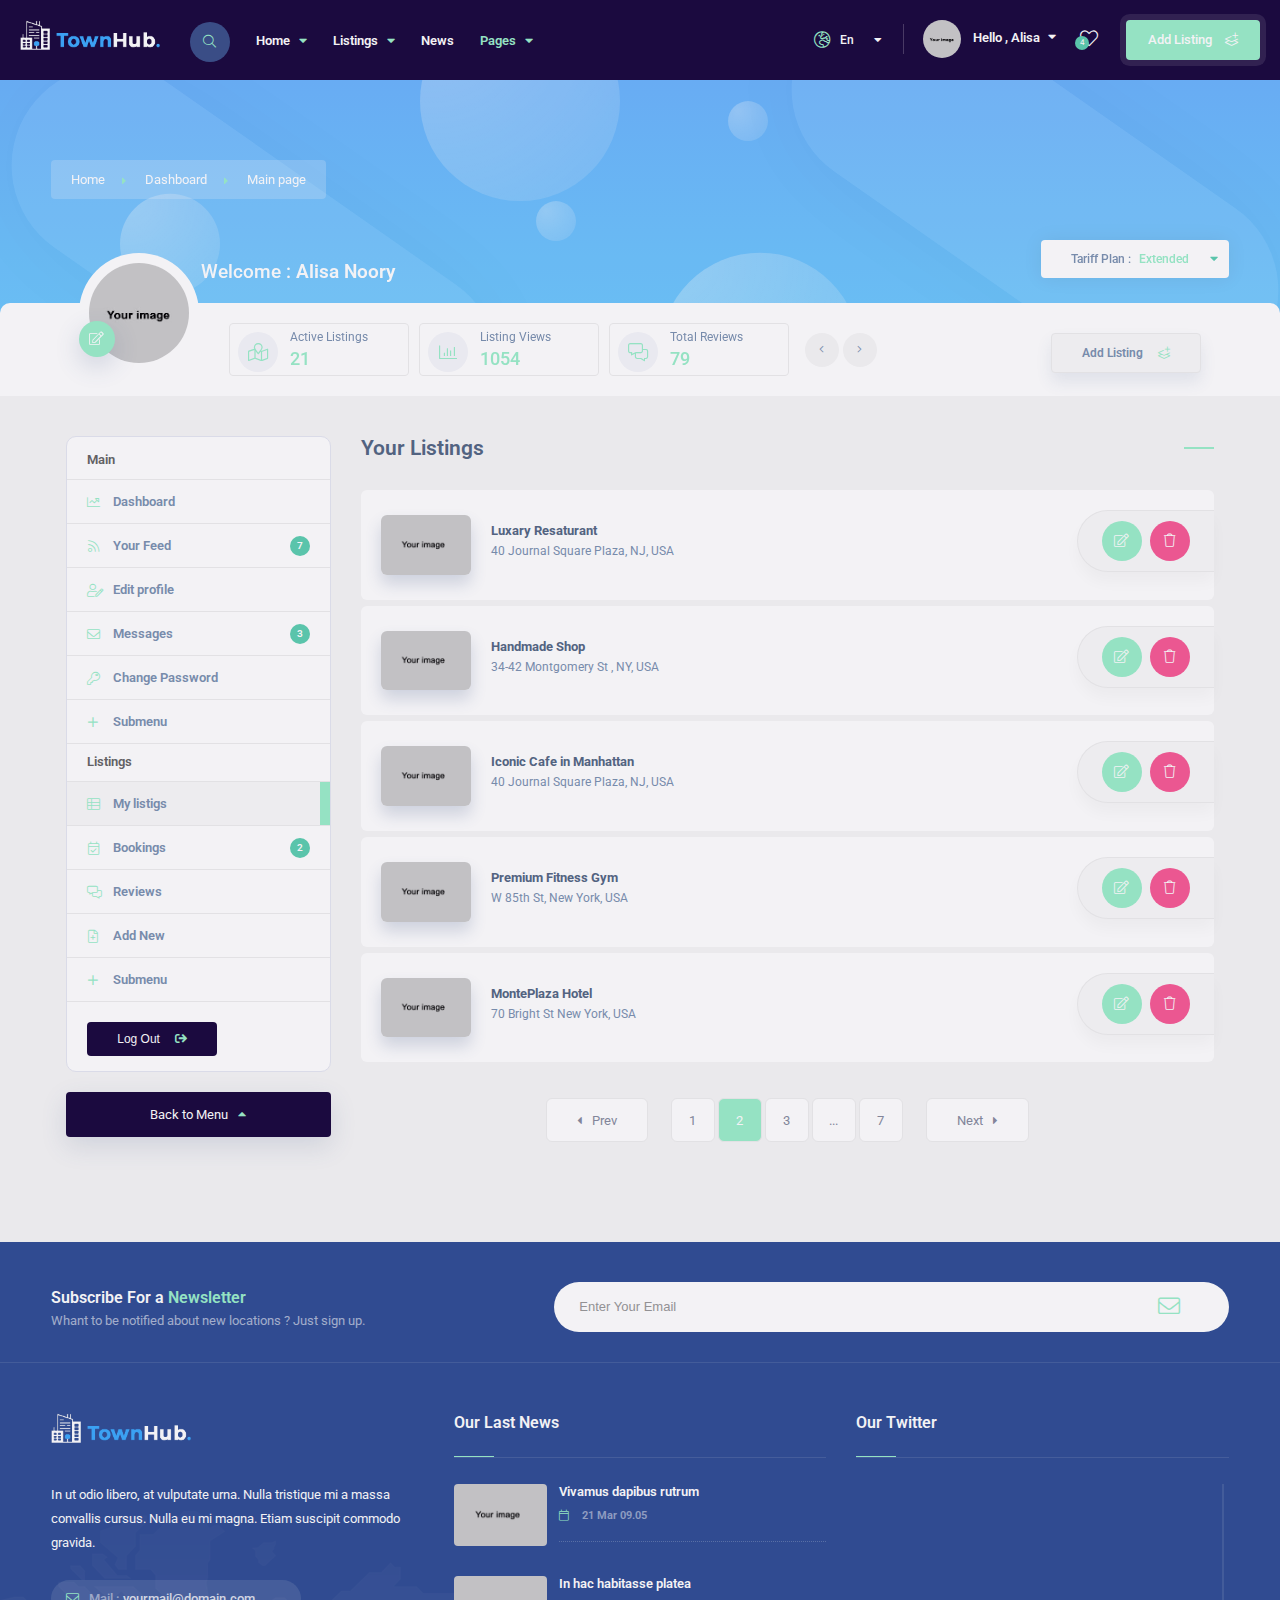
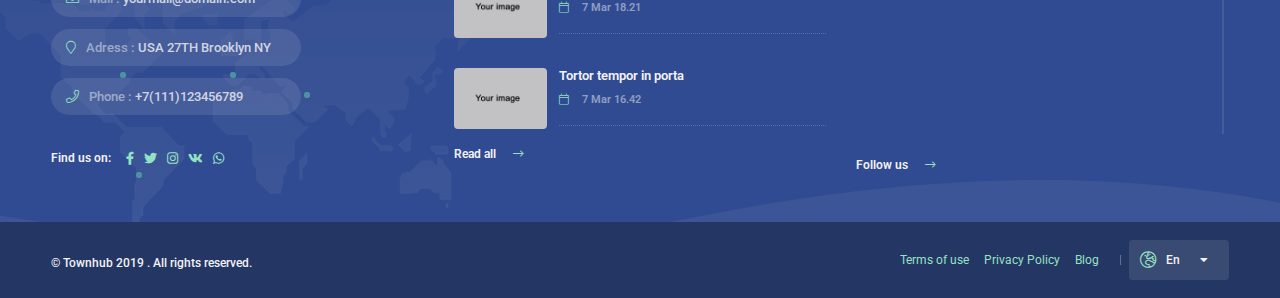
<file: public/template/dashboard-listing-table.html>
<!DOCTYPE HTML>
<html lang="en">
    <head>
        <!--=============== basic  ===============-->
        <meta charset="UTF-8">
        <title>Townhub - Directory Listing Template</title>
        <meta name="viewport" content="width=device-width, initial-scale=1.0, minimum-scale=1.0, maximum-scale=1.0, user-scalable=no">
        <meta name="robots" content="index, follow"/>
        <meta name="keywords" content=""/>
        <meta name="description" content=""/>
        <!--=============== css  ===============-->	
        <link type="text/css" rel="stylesheet" href="css/reset.css">
        <link type="text/css" rel="stylesheet" href="css/plugins.css">
        <link type="text/css" rel="stylesheet" href="css/style.css">
        <link type="text/css" rel="stylesheet" href="css/dashboard-style.css">
        <link type="text/css" rel="stylesheet" href="css/color.css">
        <!--=============== favicons ===============-->
        <link rel="shortcut icon" href="images/favicon.ico">
    </head>
    <body>
        <!--loader-->
        <div class="loader-wrap">
            <div class="loader-inner">
                <div class="loader-inner-cirle"></div>
            </div>
        </div>
        <!--loader end-->
        <!-- main start  -->
        <div id="main">
            <!-- header -->
            <header class="main-header dsh-header">
                <!-- logo-->
                <a href="index.html" class="logo-holder"><img src="images/logo.png" alt=""></a>
                <!-- logo end-->
                <!-- header-search_btn-->         
                <div class="header-search_btn show-search-button"><i class="fal fa-search"></i><span>Search</span></div>
                <!-- header-search_btn end-->
                <!-- header opt --> 
                <a href="dashboard-add-listing.html" class="add-list color-bg">Add Listing <span><i class="fal fa-layer-plus"></i></span></a>
                <div class="cart-btn   show-header-modal" data-microtip-position="bottom" role="tooltip" aria-label="Your Wishlist"><i class="fal fa-heart"></i><span class="cart-counter green-bg"></span> </div>
                <!-- header opt end--> 
                <div class="header-user-menu">
                    <div class="header-user-name">
                        <span><img src="images/avatar/1.jpg" alt=""></span>
                        Hello , Alisa
                    </div>
                    <ul>
                        <li><a href="dashboard-myprofile.html"> Edit profile</a></li>
                        <li><a href="dashboard-add-listing.html"> Add Listing</a></li>
                        <li><a href="dashboard-bookings.html">  Bookings  </a></li>
                        <li><a href="dashboard-review.html"> Reviews </a></li>
                        <li><a href="#">Log Out</a></li>
                    </ul>
                </div>
                <!-- lang-wrap-->
                <div class="lang-wrap">
                    <div class="show-lang"><span><i class="fal fa-globe-europe"></i><strong>En</strong></span><i class="fa fa-caret-down arrlan"></i></div>
                    <ul class="lang-tooltip lang-action no-list-style">
                        <li><a href="#" class="current-lan" data-lantext="En">English</a></li>
                        <li><a href="#" data-lantext="Fr">Français</a></li>
                        <li><a href="#" data-lantext="Es">Español</a></li>
                        <li><a href="#" data-lantext="De">Deutsch</a></li>
                    </ul>
                </div>
                <!-- lang-wrap end-->                                 
                <!-- nav-button-wrap--> 
                <div class="nav-button-wrap color-bg">
                    <div class="nav-button">
                        <span></span><span></span><span></span>
                    </div>
                </div>
                <!-- nav-button-wrap end-->
                <!--  navigation --> 
                <div class="nav-holder main-menu">
                    <nav>
                        <ul class="no-list-style">
                            <li>
                                <a href="#">Home <i class="fa fa-caret-down"></i></a>
                                <!--second level -->   
                                <ul>
                                    <li><a href="index.html">Parallax Image</a></li>
                                    <li><a href="index2.html">Slider</a></li>
                                    <li><a href="index3.html">Slideshow</a></li>
                                    <li><a href="index4.html">Video</a></li>
                                    <li><a href="index5.html">Map</a></li>
                                </ul>
                                <!--second level end-->
                            </li>
                            <li>
                                <a href="#">Listings <i class="fa fa-caret-down"></i></a>
                                <!--second level -->
                                <ul>
                                    <li><a href="listing.html">Column map</a></li>
                                    <li><a href="listing2.html">Column map 2</a></li>
                                    <li><a href="listing3.html">Fullwidth Map</a></li>
                                    <li><a href="listing4.html">Fullwidth Map 2</a></li>
                                    <li><a href="listing5.html">Without Map</a></li>
                                    <li><a href="listing6.html">Without Map 2</a></li>
                                    <li>
                                        <a href="#">Single <i class="fa fa-caret-down"></i></a>
                                        <!--third  level  -->
                                        <ul>
                                            <li><a href="listing-single.html">Style 1</a></li>
                                            <li><a href="listing-single2.html">Style 2</a></li>
                                            <li><a href="listing-single3.html">Style 3</a></li>
                                            <li><a href="listing-single4.html">Style 4</a></li>
                                        </ul>
                                        <!--third  level end-->
                                    </li>
                                </ul>
                                <!--second level end-->
                            </li>
                            <li>
                                <a href="blog.html">News</a>
                            </li>
                            <li>
                                <a href="#" class="act-link">Pages <i class="fa fa-caret-down"></i></a>
                                <!--second level -->   
                                <ul>
                                    <li>
                                        <a href="#">Shop<i class="fa fa-caret-down"></i></a>
                                        <!--third  level  -->
                                        <ul>
                                            <li><a href="shop.html">Products</a></li>
                                            <li><a href="product-single.html">Product single</a></li>
                                            <li><a href="cart.html">Cart</a></li>
                                        </ul>
                                        <!--third  level end-->
                                    </li>
                                    <li><a href="about.html">About</a></li>
                                    <li><a href="contacts.html">Contacts</a></li>
                                    <li><a href="author-single.html">User single</a></li>
                                    <li><a href="help.html">How it Works</a></li>
                                    <li><a href="booking.html">Booking</a></li>
                                    <li><a href="pricing-tables.html">Pricing</a></li>
                                    <li><a href="dashboard.html">User Dasboard</a></li>
                                    <li><a href="blog-single.html">Blog Single</a></li>
                                    <li><a href="dashboard-add-listing.html">Add Listing</a></li>
                                    <li><a href="invoice.html">Invoice</a></li>
                                    <li><a href="404.html">404</a></li>
                                </ul>
                                <!--second level end-->                                
                            </li>
                        </ul>
                    </nav>
                </div>
                <!-- navigation  end -->
                <!-- header-search_container -->                     
                <div class="header-search_container header-search vis-search">
                    <div class="container small-container">
                        <div class="header-search-input-wrap fl-wrap">
                            <!-- header-search-input --> 
                            <div class="header-search-input">
                                <label><i class="fal fa-keyboard"></i></label>
                                <input type="text" placeholder="What are you looking for ?"   value=""/>  
                            </div>
                            <!-- header-search-input end -->  
                            <!-- header-search-input --> 
                            <div class="header-search-input location autocomplete-container">
                                <label><i class="fal fa-map-marker"></i></label>
                                <input type="text" placeholder="Location..." class="autocomplete-input" id="autocompleteid2" value=""/>
                                <a href="#"><i class="fal fa-dot-circle"></i></a>
                            </div>
                            <!-- header-search-input end -->                                        
                            <!-- header-search-input --> 
                            <div class="header-search-input header-search_selectinpt ">
                                <select data-placeholder="Category" class="chosen-select no-radius" >
                                    <option>All Categories</option>
                                    <option>All Categories</option>
                                    <option>Shops</option>
                                    <option>Hotels</option>
                                    <option>Restaurants</option>
                                    <option>Fitness</option>
                                    <option>Events</option>
                                </select>
                            </div>
                            <!-- header-search-input end --> 
                            <button class="header-search-button green-bg" onclick="window.location.href='listing.html'"><i class="far fa-search"></i> Search </button>
                        </div>
                        <div class="header-search_close color-bg"><i class="fal fa-long-arrow-up"></i></div>
                    </div>
                </div>
                <!-- header-search_container  end --> 
                <!-- wishlist-wrap--> 
                <div class="header-modal novis_wishlist">
                    <!-- header-modal-container--> 
                    <div class="header-modal-container scrollbar-inner fl-wrap" data-simplebar>
                        <!--widget-posts-->
                        <div class="widget-posts  fl-wrap">
                            <ul class="no-list-style">
                                <li>
                                    <div class="widget-posts-img"><a href="listing-single.html"><img src="images/gallery/thumbnail/1.png" alt=""></a>  
                                    </div>
                                    <div class="widget-posts-descr">
                                        <h4><a href="listing-single.html">Iconic Cafe</a></h4>
                                        <div class="geodir-category-location fl-wrap"><a href="#"><i class="fas fa-map-marker-alt"></i> 40 Journal Square Plaza, NJ, USA</a></div>
                                        <div class="widget-posts-descr-link"><a href="listing.html" >Restaurants </a>   <a href="listing.html">Cafe</a></div>
                                        <div class="widget-posts-descr-score">4.1</div>
                                        <div class="clear-wishlist"><i class="fal fa-times-circle"></i></div>
                                    </div>
                                </li>
                                <li>
                                    <div class="widget-posts-img"><a href="listing-single.html"><img src="images/gallery/thumbnail/1.png" alt=""></a>
                                    </div>
                                    <div class="widget-posts-descr">
                                        <h4><a href="listing-single.html">MontePlaza Hotel</a></h4>
                                        <div class="geodir-category-location fl-wrap"><a href="#"><i class="fas fa-map-marker-alt"></i> 70 Bright St New York, USA </a></div>
                                        <div class="widget-posts-descr-link"><a href="listing.html" >Hotels </a>  </div>
                                        <div class="widget-posts-descr-score">5.0</div>
                                        <div class="clear-wishlist"><i class="fal fa-times-circle"></i></div>
                                    </div>
                                </li>
                                <li>
                                    <div class="widget-posts-img"><a href="listing-single.html"><img src="images/gallery/thumbnail/1.png" alt=""></a>
                                    </div>
                                    <div class="widget-posts-descr">
                                        <h4><a href="listing-single.html">Rocko Band in Marquee Club</a></h4>
                                        <div class="geodir-category-location fl-wrap"><a href="#"><i class="fas fa-map-marker-alt"></i>75 Prince St, NY, USA</a></div>
                                        <div class="widget-posts-descr-link"><a href="listing.html" >Events</a> </div>
                                        <div class="widget-posts-descr-score">4.2</div>
                                        <div class="clear-wishlist"><i class="fal fa-times-circle"></i></div>
                                    </div>
                                </li>
                                <li>
                                    <div class="widget-posts-img"><a href="listing-single.html"><img src="images/gallery/thumbnail/1.png" alt=""></a>
                                    </div>
                                    <div class="widget-posts-descr">
                                        <h4><a href="listing-single.html">Premium Fitness Gym</a></h4>
                                        <div class="geodir-category-location fl-wrap"><a href="#"><i class="fas fa-map-marker-alt"></i> W 85th St, New York, USA</a></div>
                                        <div class="widget-posts-descr-link"><a href="listing.html" >Fitness</a> <a href="listing.html" >Gym</a> </div>
                                        <div class="widget-posts-descr-score">5.0</div>
                                        <div class="clear-wishlist"><i class="fal fa-times-circle"></i></div>
                                    </div>
                                </li>
                            </ul>
                        </div>
                        <!-- widget-posts end-->
                    </div>
                    <!-- header-modal-container end--> 
                    <div class="header-modal-top fl-wrap">
                        <h4>Your Wishlist : <span><strong></strong> Locations</span></h4>
                        <div class="close-header-modal"><i class="far fa-times"></i></div>
                    </div>
                </div>
                <!--wishlist-wrap end --> 
            </header>
            <!-- header end-->
            <!-- wrapper-->
            <div id="wrapper">
                <!-- content-->
                <div class="content">
                    <!--  section  -->
                    <section class="parallax-section dashboard-header-sec gradient-bg" data-scrollax-parent="true">
                        <div class="container">
                            <div class="dashboard-breadcrumbs breadcrumbs"><a href="#">Home</a><a href="#">Dashboard</a><span>Main page</span></div>
                            <!--Tariff Plan menu-->
                            <div   class="tfp-btn"><span>Tariff Plan : </span> <strong>Extended</strong></div>
                            <div class="tfp-det">
                                <p>You Are on <a href="#">Extended</a> . Use link bellow to view details or upgrade. </p>
                                <a href="#" class="tfp-det-btn color2-bg">Details</a>
                            </div>
                            <!--Tariff Plan menu end-->
                            <div class="dashboard-header_conatiner fl-wrap dashboard-header_title">
                                <h1>Welcome  : <span>Alisa Noory</span></h1>
                            </div>
                        </div>
                        <div class="clearfix"></div>
                        <div class="dashboard-header fl-wrap">
                            <div class="container">
                                <div class="dashboard-header_conatiner fl-wrap">
                                    <div class="dashboard-header-avatar">
                                        <img src="images/avatar/1.jpg" alt="">
                                        <a href="dashboard-myprofile.html" class="color-bg edit-prof_btn"><i class="fal fa-edit"></i></a>
                                    </div>
                                    <div class="dashboard-header-stats-wrap">
                                        <div class="dashboard-header-stats">
                                            <div class="swiper-container">
                                                <div class="swiper-wrapper">
                                                    <!--  dashboard-header-stats-item -->
                                                    <div class="swiper-slide">
                                                        <div class="dashboard-header-stats-item">
                                                            <i class="fal fa-map-marked"></i>
                                                            Active Listings	
                                                            <span>21</span>
                                                        </div>
                                                    </div>
                                                    <!--  dashboard-header-stats-item end -->
                                                    <!--  dashboard-header-stats-item -->
                                                    <div class="swiper-slide">
                                                        <div class="dashboard-header-stats-item">
                                                            <i class="fal fa-chart-bar"></i>
                                                            Listing Views
                                                            <span>1054</span>	
                                                        </div>
                                                    </div>
                                                    <!--  dashboard-header-stats-item end -->
                                                    <!--  dashboard-header-stats-item -->
                                                    <div class="swiper-slide">
                                                        <div class="dashboard-header-stats-item">
                                                            <i class="fal fa-comments-alt"></i>
                                                            Total Reviews
                                                            <span>79</span>	
                                                        </div>
                                                    </div>
                                                    <!--  dashboard-header-stats-item end -->
                                                    <!--  dashboard-header-stats-item -->
                                                    <div class="swiper-slide">
                                                        <div class="dashboard-header-stats-item">
                                                            <i class="fal fa-heart"></i>
                                                            Times Bookmarked
                                                            <span>654</span>	
                                                        </div>
                                                    </div>
                                                    <!--  dashboard-header-stats-item end -->
                                                </div>
                                            </div>
                                        </div>
                                        <!--  dashboard-header-stats  end -->
                                        <div class="dhs-controls">
                                            <div class="dhs dhs-prev"><i class="fal fa-angle-left"></i></div>
                                            <div class="dhs dhs-next"><i class="fal fa-angle-right"></i></div>
                                        </div>
                                    </div>
                                    <!--  dashboard-header-stats-wrap end -->
                                    <a class="add_new-dashboard">Add Listing <i class="fal fa-layer-plus"></i></a>
                                </div>
                            </div>
                        </div>
                        <div class="gradient-bg-figure" style="right:-30px;top:10px;"></div>
                        <div class="gradient-bg-figure" style="left:-20px;bottom:30px;"></div>
                        <div class="circle-wrap" style="left:120px;bottom:120px;" data-scrollax="properties: { translateY: '-200px' }">
                            <div class="circle_bg-bal circle_bg-bal_small"></div>
                        </div>
                        <div class="circle-wrap" style="right:420px;bottom:-70px;" data-scrollax="properties: { translateY: '150px' }">
                            <div class="circle_bg-bal circle_bg-bal_big"></div>
                        </div>
                        <div class="circle-wrap" style="left:420px;top:-70px;" data-scrollax="properties: { translateY: '100px' }">
                            <div class="circle_bg-bal circle_bg-bal_big"></div>
                        </div>
                        <div class="circle-wrap" style="left:40%;bottom:-70px;"  >
                            <div class="circle_bg-bal circle_bg-bal_middle"></div>
                        </div>
                        <div class="circle-wrap" style="right:40%;top:-10px;"  >
                            <div class="circle_bg-bal circle_bg-bal_versmall" data-scrollax="properties: { translateY: '-350px' }"></div>
                        </div>
                        <div class="circle-wrap" style="right:55%;top:90px;"  >
                            <div class="circle_bg-bal circle_bg-bal_versmall" data-scrollax="properties: { translateY: '-350px' }"></div>
                        </div>
                    </section>
                    <!--  section  end-->
                    <!--  section  -->
                    <section class="gray-bg main-dashboard-sec" id="sec1">
                        <div class="container">
                            <!--  dashboard-menu-->
                            <div class="col-md-3">
                                <div class="mob-nav-content-btn color2-bg init-dsmen fl-wrap"><i class="fal fa-bars"></i> Dashboard menu</div>
                                <div class="clearfix"></div>
                                <div class="fixed-bar fl-wrap" id="dash_menu">
                                    <div class="user-profile-menu-wrap fl-wrap block_box">
                                        <!-- user-profile-menu-->
                                        <div class="user-profile-menu">
                                            <h3>Main</h3>
                                            <ul class="no-list-style">
                                                <li><a href="dashboard.html"><i class="fal fa-chart-line"></i>Dashboard</a></li>
                                                <li><a href="dashboard-feed.html"><i class="fal fa-rss"></i>Your Feed <span>7</span></a></li>
                                                <li><a href="dashboard-myprofile.html"><i class="fal fa-user-edit"></i> Edit profile</a></li>
                                                <li><a href="dashboard-messages.html"><i class="fal fa-envelope"></i> Messages <span>3</span></a></li>
                                                <li><a href="dashboard-password.html"><i class="fal fa-key"></i>Change Password</a></li>
                                                <li>
                                                	<a href="#" class="submenu-link"><i class="fal fa-plus"></i>Submenu</a>
                                                        <ul  class="no-list-style">
                                                            <li><a href="#"><i class="fal fa-th-list"></i> Submenu 2 </a></li>
                                                            <li><a href="#"> <i class="fal fa-calendar-check"></i> Submenu 2</a></li>
                                                            <li><a href="#"><i class="fal fa-comments-alt"></i>Submenu 2</a></li>
                                                            <li><a href="#"><i class="fal fa-file-plus"></i> Submenu 2</a></li>
                                                        </ul>                                                                                                       
                                                </li>												
                                            </ul>
                                        </div>
                                        <!-- user-profile-menu end-->
                                        <!-- user-profile-menu-->
                                        <div class="user-profile-menu">
                                            <h3>Listings</h3>
                                            <ul  class="no-list-style">
                                                <li><a href="dashboard-listing-table.html" class="user-profile-act"><i class="fal fa-th-list"></i> My listigs  </a></li>
                                                <li><a href="dashboard-bookings.html"> <i class="fal fa-calendar-check"></i> Bookings <span>2</span></a></li>
                                                <li><a href="dashboard-review.html"><i class="fal fa-comments-alt"></i> Reviews </a></li>
                                                <li><a href="dashboard-add-listing.html"><i class="fal fa-file-plus"></i> Add New</a></li>
                                                <li>
                                                	<a href="#" class="submenu-link"><i class="fal fa-plus"></i>Submenu</a>
                                                        <ul  class="no-list-style">
                                                            <li><a href="#"><i class="fal fa-th-list"></i> Submenu 2 </a></li>
                                                            <li><a href="#"> <i class="fal fa-calendar-check"></i> Submenu 2</a></li>
                                                            <li><a href="#"><i class="fal fa-comments-alt"></i>Submenu 2</a></li>
                                                            <li><a href="#"><i class="fal fa-file-plus"></i> Submenu 2</a></li>
                                                        </ul>                                                                                                       
                                                </li>												
                                            </ul>
                                        </div>
                                        <!-- user-profile-menu end-->                                        
                                        <button class="logout_btn color2-bg">Log Out <i class="fas fa-sign-out"></i></button>
                                    </div>
                                </div>
                                <a class="back-tofilters color2-bg custom-scroll-link fl-wrap" href="#dash_menu">Back to Menu<i class="fas fa-caret-up"></i></a>
                                <div class="clearfix"></div>
                            </div>
                            <!-- dashboard-menu  end-->
                            <!-- dashboard content-->
                            <div class="col-md-9">
                                <div class="dashboard-title   fl-wrap">
                                    <h3>Your Listings</h3>
                                </div>
                                <!-- dashboard-list-box--> 
                                <div class="dashboard-list-box  fl-wrap">
                                    <!-- dashboard-list -->    
                                    <div class="dashboard-list fl-wrap">
                                        <div class="dashboard-message">
                                            <div class="booking-list-contr">
                                                <a href="#" class="color-bg tolt" data-microtip-position="left" data-tooltip="Edit"><i class="fal fa-edit"></i></a>
                                                <a href="#" class="red-bg tolt" data-microtip-position="left" data-tooltip="Delete"><i class="fal fa-trash"></i></a>
                                            </div>
                                            <div class="dashboard-message-text">
                                                <img src="images/all/1.jpg" alt="">
                                                <h4><a href="listing-single.html">Luxary Resaturant</a></h4>
                                                <div class="geodir-category-location clearfix"><a href="#"> 40 Journal Square Plaza, NJ,  USA</a></div>
                                            </div>
                                        </div>
                                    </div>
                                    <!-- dashboard-list end-->    
                                    <!-- dashboard-list -->    
                                    <div class="dashboard-list fl-wrap">
                                        <div class="dashboard-message">
                                            <div class="booking-list-contr">
                                                <a href="#" class="color-bg tolt" data-microtip-position="left" data-tooltip="Edit"><i class="fal fa-edit"></i></a>
                                                <a href="#" class="red-bg tolt" data-microtip-position="left" data-tooltip="Delete"><i class="fal fa-trash"></i></a>
                                            </div>
                                            <div class="dashboard-message-text">
                                                <img src="images/all/1.jpg" alt="">
                                                <h4><a href="listing-single.html">Handmade Shop</a></h4>
                                                <div class="geodir-category-location clearfix"><a href="#">  34-42 Montgomery St , NY, USA</a></div>
                                            </div>
                                        </div>
                                    </div>
                                    <!-- dashboard-list end-->                                          
                                    <!-- dashboard-list -->    
                                    <div class="dashboard-list fl-wrap">
                                        <div class="dashboard-message">
                                            <div class="booking-list-contr">
                                                <a href="#" class="color-bg tolt" data-microtip-position="left" data-tooltip="Edit"><i class="fal fa-edit"></i></a>
                                                <a href="#" class="red-bg tolt" data-microtip-position="left" data-tooltip="Delete"><i class="fal fa-trash"></i></a>
                                            </div>
                                            <div class="dashboard-message-text">
                                                <img src="images/all/1.jpg" alt="">
                                                <h4><a href="listing-single.html">Iconic Cafe in Manhattan</a></h4>
                                                <div class="geodir-category-location clearfix"><a href="#">  40 Journal Square Plaza, NJ, USA</a></div>
                                            </div>
                                        </div>
                                    </div>
                                    <!-- dashboard-list end-->                                           
                                    <!-- dashboard-list -->    
                                    <div class="dashboard-list fl-wrap">
                                        <div class="dashboard-message">
                                            <div class="booking-list-contr">
                                                <a href="#" class="color-bg tolt" data-microtip-position="left" data-tooltip="Edit"><i class="fal fa-edit"></i></a>
                                                <a href="#" class="red-bg tolt" data-microtip-position="left" data-tooltip="Delete"><i class="fal fa-trash"></i></a>
                                            </div>
                                            <div class="dashboard-message-text">
                                                <img src="images/all/1.jpg" alt="">
                                                <h4><a href="listing-single.html">Premium Fitness Gym</a></h4>
                                                <div class="geodir-category-location clearfix"><a href="#">  W 85th St, New York, USA</a></div>
                                            </div>
                                        </div>
                                    </div>
                                    <!-- dashboard-list end-->   
                                    <!-- dashboard-list -->    
                                    <div class="dashboard-list fl-wrap">
                                        <div class="dashboard-message">
                                            <div class="booking-list-contr">
                                                <a href="#" class="color-bg tolt" data-microtip-position="left" data-tooltip="Edit"><i class="fal fa-edit"></i></a>
                                                <a href="#" class="red-bg tolt" data-microtip-position="left" data-tooltip="Delete"><i class="fal fa-trash"></i></a>
                                            </div>
                                            <div class="dashboard-message-text">
                                                <img src="images/all/1.jpg" alt="">
                                                <h4><a href="listing-single.html">MontePlaza Hotel</a></h4>
                                                <div class="geodir-category-location clearfix"><a href="#">  70 Bright St New York, USA</a></div>
                                            </div>
                                        </div>
                                    </div>
                                    <!-- dashboard-list end-->                                          
                                </div>
                                <!-- dashboard-list-box end--> 
                                <div class="pagination">
                                    <a href="#" class="prevposts-link"><i class="fas fa-caret-left"></i><span>Prev</span></a>
                                    <a href="#">1</a>
                                    <a href="#" class="current-page">2</a>
                                    <a href="#">3</a>
                                    <a href="#">...</a>
                                    <a href="#">7</a>
                                    <a href="#" class="nextposts-link"><span>Next</span><i class="fas fa-caret-right"></i></a>
                                </div>
                            </div>
                            <!-- dashboard content end-->
                        </div>
                    </section>
                    <!--  section  end-->
                    <div class="limit-box fl-wrap"></div>
                </div>
                <!--content end-->
            </div>
            <!-- wrapper end-->
            <!--footer -->
            <footer class="main-footer fl-wrap">
                <!-- footer-header-->
                <div class="footer-header fl-wrap grad ient-dark">
                    <div class="container">
                        <div class="row">
                            <div class="col-md-5">
                                <div  class="subscribe-header">
                                    <h3>Subscribe For a <span>Newsletter</span></h3>
                                    <p>Whant to be notified about new locations ?  Just sign up.</p>
                                </div>
                            </div>
                            <div class="col-md-7">
                                <div class="subscribe-widget">
                                    <div class="subcribe-form">
                                        <form id="subscribe">
                                            <input class="enteremail fl-wrap" name="email" id="subscribe-email" placeholder="Enter Your Email" spellcheck="false" type="text">
                                            <button type="submit" id="subscribe-button" class="subscribe-button"><i class="fal fa-envelope"></i></button>
                                            <label for="subscribe-email" class="subscribe-message"></label>
                                        </form>
                                    </div>
                                </div>
                            </div>
                        </div>
                    </div>
                </div>
                <!-- footer-header end-->
                <!--footer-inner-->
                <div class="footer-inner   fl-wrap">
                    <div class="container">
                        <div class="row">
                            <!-- footer-widget-->
                            <div class="col-md-4">
                                <div class="footer-widget fl-wrap">
                                    <div class="footer-logo"><a href="index.html"><img src="images/logo.png" alt=""></a></div>
                                    <div class="footer-contacts-widget fl-wrap">
                                        <p>In ut odio libero, at vulputate urna. Nulla tristique mi a massa convallis cursus. Nulla eu mi magna. Etiam suscipit commodo gravida.   </p>
                                        <ul  class="footer-contacts fl-wrap no-list-style">
                                            <li><span><i class="fal fa-envelope"></i> Mail :</span><a href="#" target="_blank">yourmail@domain.com</a></li>
                                            <li> <span><i class="fal fa-map-marker"></i> Adress :</span><a href="#" target="_blank">USA 27TH Brooklyn NY</a></li>
                                            <li><span><i class="fal fa-phone"></i> Phone :</span><a href="#">+7(111)123456789</a></li>
                                        </ul>
                                        <div class="footer-social">
                                            <span>Find  us on: </span>
                                            <ul class="no-list-style">
                                                <li><a href="#" target="_blank"><i class="fab fa-facebook-f"></i></a></li>
                                                <li><a href="#" target="_blank"><i class="fab fa-twitter"></i></a></li>
                                                <li><a href="#" target="_blank"><i class="fab fa-instagram"></i></a></li>
                                                <li><a href="#" target="_blank"><i class="fab fa-vk"></i></a></li>
                                                <li><a href="#" target="_blank"><i class="fab fa-whatsapp"></i></a></li>
                                            </ul>
                                        </div>
                                    </div>
                                </div>
                            </div>
                            <!-- footer-widget end-->
                            <!-- footer-widget-->
                            <div class="col-md-4">
                                <div class="footer-widget fl-wrap">
                                    <h3>Our Last News</h3>
                                    <div class="footer-widget-posts fl-wrap">
                                        <ul class="no-list-style">
                                            <li class="clearfix">
                                                <a href="#"  class="widget-posts-img"><img src="images/all/1.jpg" class="respimg" alt=""></a>
                                                <div class="widget-posts-descr">
                                                    <a href="#" title="">Vivamus dapibus rutrum</a>
                                                    <span class="widget-posts-date"><i class="fal fa-calendar"></i> 21 Mar 09.05 </span> 
                                                </div>
                                            </li>
                                            <li class="clearfix">
                                                <a href="#"  class="widget-posts-img"><img src="images/all/1.jpg" class="respimg" alt=""></a>
                                                <div class="widget-posts-descr">
                                                    <a href="#" title=""> In hac habitasse platea</a>
                                                    <span class="widget-posts-date"><i class="fal fa-calendar"></i> 7 Mar 18.21 </span> 
                                                </div>
                                            </li>
                                            <li class="clearfix">
                                                <a href="#"  class="widget-posts-img"><img src="images/all/1.jpg" class="respimg" alt=""></a>
                                                <div class="widget-posts-descr">
                                                    <a href="#" title="">Tortor tempor in porta</a>
                                                    <span class="widget-posts-date"><i class="fal fa-calendar"></i> 7 Mar 16.42 </span>
                                                </div>
                                            </li>
                                        </ul>
                                        <a href="blog.html" class="footer-link">Read all <i class="fal fa-long-arrow-right"></i></a>
                                    </div>
                                </div>
                            </div>
                            <!-- footer-widget end-->
                            <!-- footer-widget  -->
                            <div class="col-md-4">
                                <div class="footer-widget fl-wrap ">
                                    <h3>Our  Twitter</h3>
                                    <div class="twitter-holder fl-wrap scrollbar-inner2" data-simplebar data-simplebar-auto-hide="false">
                                        <div id="footer-twiit"></div>
                                    </div>
                                    <a href="#" class="footer-link twitter-link" target="_blank">Follow us <i class="fal fa-long-arrow-right"></i></a>
                                </div>
                            </div>
                            <!-- footer-widget end-->
                        </div>
                    </div>
                    <!-- footer bg-->
                    <div class="footer-bg" data-ran="4"></div>
                    <div class="footer-wave">
                        <svg viewbox="0 0 100 25">
                            <path fill="#fff" d="M0 30 V12 Q30 17 55 12 T100 11 V30z" />
                        </svg>
                    </div>
                    <!-- footer bg  end-->
                </div>
                <!--footer-inner end -->
                <!--sub-footer-->
                <div class="sub-footer  fl-wrap">
                    <div class="container">
                        <div class="copyright"> &#169; Townhub 2019 .  All rights reserved.</div>
                        <div class="lang-wrap">
                            <div class="show-lang"><span><i class="fal fa-globe-europe"></i><strong>En</strong></span><i class="fa fa-caret-down arrlan"></i></div>
                            <ul class="lang-tooltip lang-action no-list-style">
                                <li><a href="#" class="current-lan" data-lantext="En">English</a></li>
                                <li><a href="#" data-lantext="Fr">Français</a></li>
                                <li><a href="#" data-lantext="Es">Español</a></li>
                                <li><a href="#" data-lantext="De">Deutsch</a></li>
                            </ul>
                        </div>
                        <div class="subfooter-nav">
                            <ul class="no-list-style">
                                <li><a href="#">Terms of use</a></li>
                                <li><a href="#">Privacy Policy</a></li>
                                <li><a href="#">Blog</a></li>
                            </ul>
                        </div>
                    </div>
                </div>
                <!--sub-footer end -->
            </footer>
            <!--footer end -->  
            <!--register form -->
            <div class="main-register-wrap modal">
                <div class="reg-overlay"></div>
                <div class="main-register-holder tabs-act">
                    <div class="main-register fl-wrap  modal_main">
                        <div class="main-register_title">Welcome to <span><strong>Town</strong>Hub<strong>.</strong></span></div>
                        <div class="close-reg"><i class="fal fa-times"></i></div>
                        <ul class="tabs-menu fl-wrap no-list-style">
                            <li class="current"><a href="#tab-1"><i class="fal fa-sign-in-alt"></i> Login</a></li>
                            <li><a href="#tab-2"><i class="fal fa-user-plus"></i> Register</a></li>
                        </ul>
                        <!--tabs -->                       
                        <div class="tabs-container">
                            <div class="tab">
                                <!--tab -->
                                <div id="tab-1" class="tab-content first-tab">
                                    <div class="custom-form">
                                        <form method="post"  name="registerform">
                                            <label>Username or Email Address <span>*</span> </label>
                                            <input name="email" type="text"   onClick="this.select()" value="">
                                            <label >Password <span>*</span> </label>
                                            <input name="password" type="password"   onClick="this.select()" value="" >
                                            <button type="submit"  class="btn float-btn color2-bg"> Log In <i class="fas fa-caret-right"></i></button>
                                            <div class="clearfix"></div>
                                            <div class="filter-tags">
                                                <input id="check-a3" type="checkbox" name="check">
                                                <label for="check-a3">Remember me</label>
                                            </div>
                                        </form>
                                        <div class="lost_password">
                                            <a href="#">Lost Your Password?</a>
                                        </div>
                                    </div>
                                </div>
                                <!--tab end -->
                                <!--tab -->
                                <div class="tab">
                                    <div id="tab-2" class="tab-content">
                                        <div class="custom-form">
                                            <form method="post"   name="registerform" class="main-register-form" id="main-register-form2">
                                                <label >Full Name <span>*</span> </label>
                                                <input name="name" type="text"   onClick="this.select()" value="">
                                                <label>Email Address <span>*</span></label>
                                                <input name="email" type="text"  onClick="this.select()" value="">
                                                <label >Password <span>*</span></label>
                                                <input name="password" type="password"   onClick="this.select()" value="" >
                                                <div class="filter-tags ft-list">
                                                    <input id="check-a2" type="checkbox" name="check">
                                                    <label for="check-a2">I agree to the <a href="#">Privacy Policy</a></label>
                                                </div>
                                                <div class="clearfix"></div>
                                                <div class="filter-tags ft-list">
                                                    <input id="check-a" type="checkbox" name="check">
                                                    <label for="check-a">I agree to the <a href="#">Terms and Conditions</a></label>
                                                </div>
                                                <div class="clearfix"></div>
                                                <button type="submit"     class="btn float-btn color2-bg"> Register  <i class="fas fa-caret-right"></i></button>
                                            </form>
                                        </div>
                                    </div>
                                </div>
                                <!--tab end -->
                            </div>
                            <!--tabs end -->
                            <div class="log-separator fl-wrap"><span>or</span></div>
                            <div class="soc-log fl-wrap">
                                <p>For faster login or register use your social account.</p>
                                <a href="#" class="facebook-log"> Facebook</a>
                            </div>
                            <div class="wave-bg">
                                <div class='wave -one'></div>
                                <div class='wave -two'></div>
                            </div>
                        </div>
                    </div>
                </div>
            </div>
            <!--register form end -->
            <a class="to-top"><i class="fas fa-caret-up"></i></a>     
        </div>
        <!-- Main end -->
        <!--=============== scripts  ===============-->
        <script src="js/jquery.min.js"></script>
        <script src="js/plugins.js"></script>
        <script src="js/scripts.js"></script>                 
    </body>
</html>
</file>
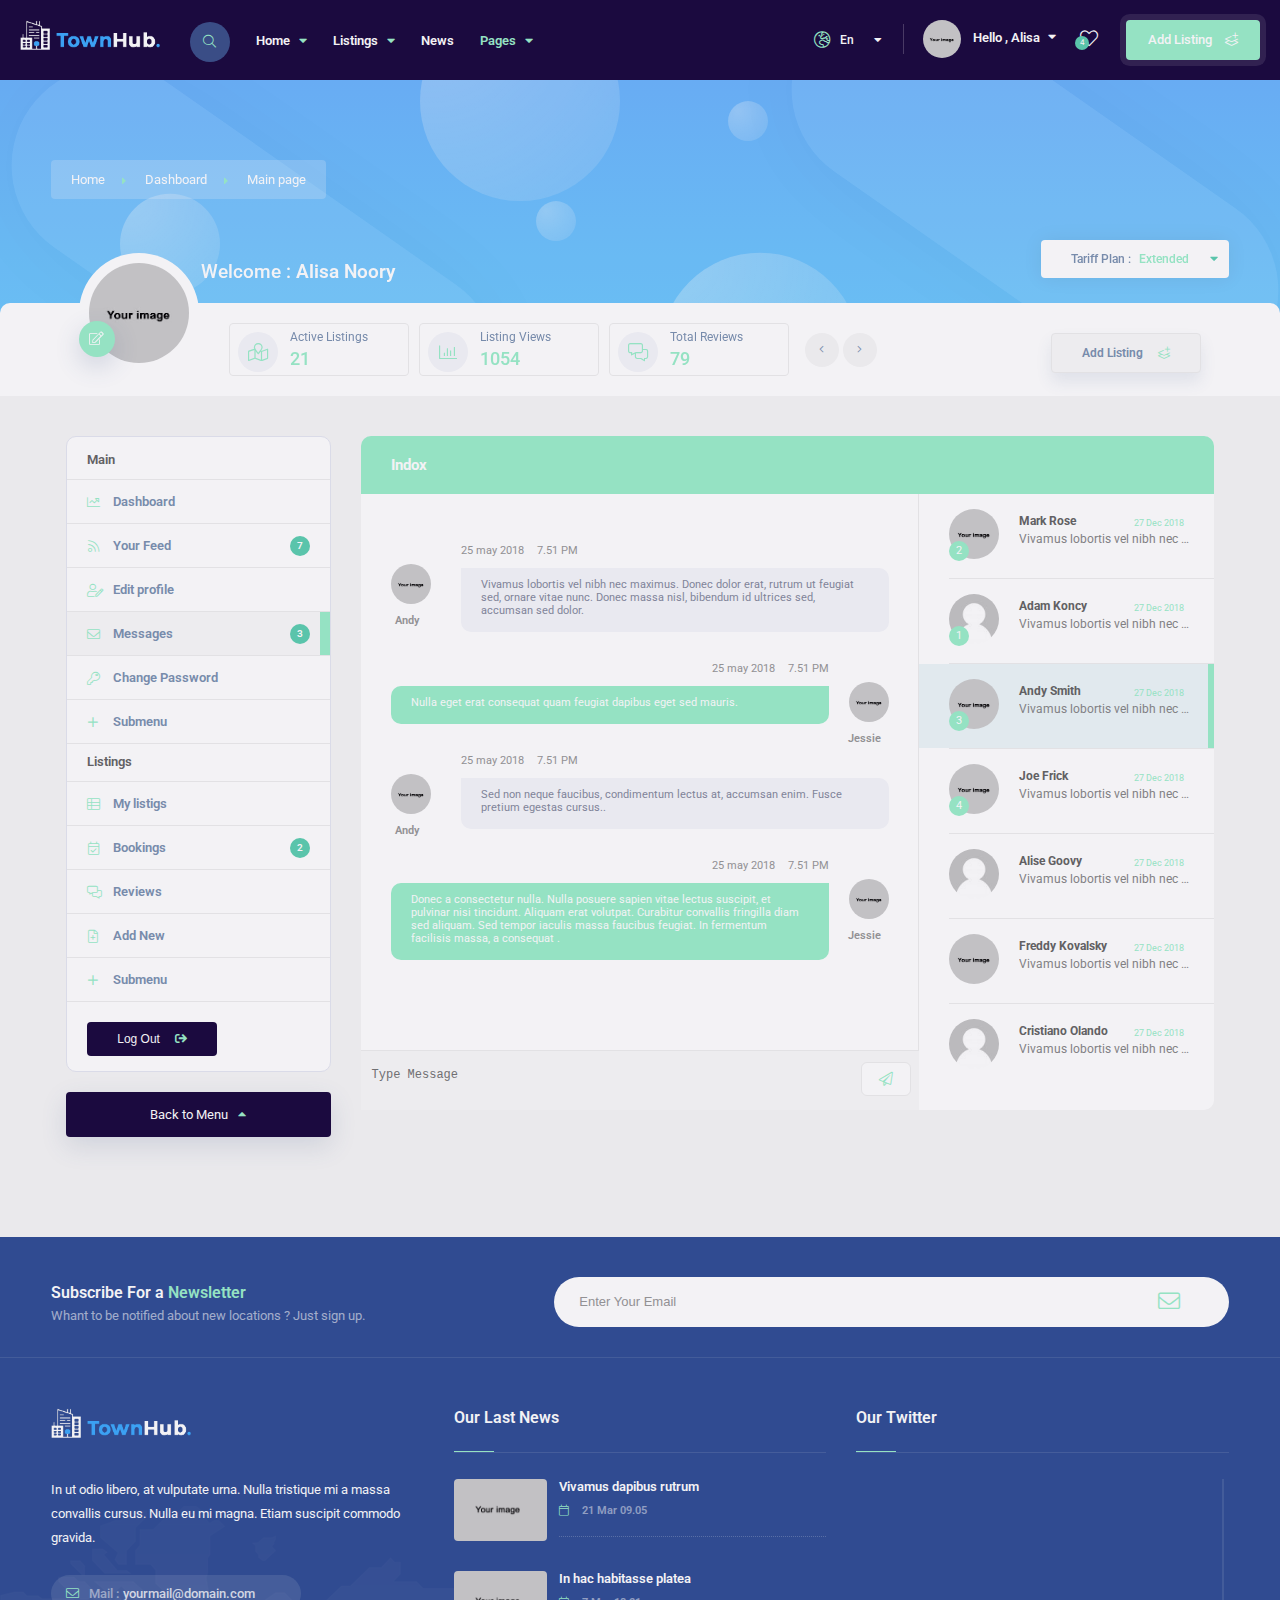
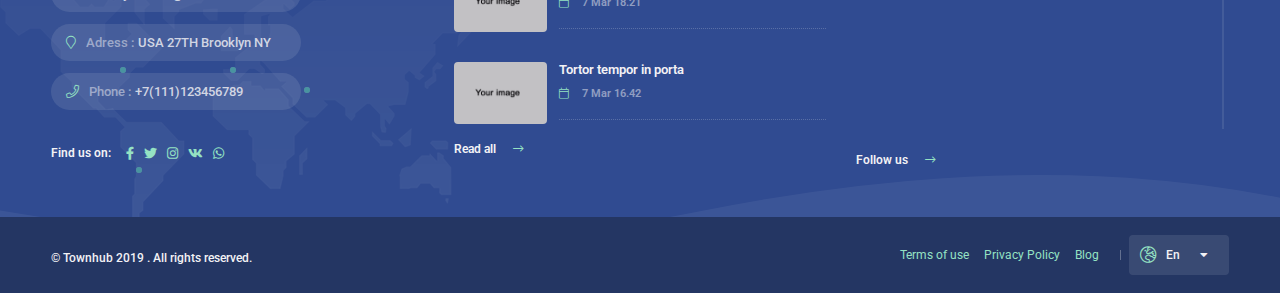
<file: public/template/dashboard-messages.html>
<!DOCTYPE HTML>
<html lang="en">
    <head>
        <!--=============== basic  ===============-->
        <meta charset="UTF-8">
        <title>Townhub - Directory Listing Template</title>
        <meta name="viewport" content="width=device-width, initial-scale=1.0, minimum-scale=1.0, maximum-scale=1.0, user-scalable=no">
        <meta name="robots" content="index, follow"/>
        <meta name="keywords" content=""/>
        <meta name="description" content=""/>
        <!--=============== css  ===============-->	
        <link type="text/css" rel="stylesheet" href="css/reset.css">
        <link type="text/css" rel="stylesheet" href="css/plugins.css">
        <link type="text/css" rel="stylesheet" href="css/style.css">
        <link type="text/css" rel="stylesheet" href="css/dashboard-style.css">
        <link type="text/css" rel="stylesheet" href="css/color.css">
        <!--=============== favicons ===============-->
        <link rel="shortcut icon" href="images/favicon.ico">
    </head>
    <body>
        <!--loader-->
        <div class="loader-wrap">
            <div class="loader-inner">
                <div class="loader-inner-cirle"></div>
            </div>
        </div>
        <!--loader end-->
        <!-- main start  -->
        <div id="main">
            <!-- header -->
            <header class="main-header dsh-header">
                <!-- logo-->
                <a href="index.html" class="logo-holder"><img src="images/logo.png" alt=""></a>
                <!-- logo end-->
                <!-- header-search_btn-->         
                <div class="header-search_btn show-search-button"><i class="fal fa-search"></i><span>Search</span></div>
                <!-- header-search_btn end-->
                <!-- header opt --> 
                <a href="dashboard-add-listing.html" class="add-list color-bg">Add Listing <span><i class="fal fa-layer-plus"></i></span></a>
                <div class="cart-btn   show-header-modal" data-microtip-position="bottom" role="tooltip" aria-label="Your Wishlist"><i class="fal fa-heart"></i><span class="cart-counter green-bg"></span> </div>
                <!-- header opt end--> 
                <div class="header-user-menu">
                    <div class="header-user-name">
                        <span><img src="images/avatar/1.jpg" alt=""></span>
                        Hello , Alisa
                    </div>
                    <ul>
                        <li><a href="dashboard-myprofile.html"> Edit profile</a></li>
                        <li><a href="dashboard-add-listing.html"> Add Listing</a></li>
                        <li><a href="dashboard-bookings.html">  Bookings  </a></li>
                        <li><a href="dashboard-review.html"> Reviews </a></li>
                        <li><a href="#">Log Out</a></li>
                    </ul>
                </div>
                <!-- lang-wrap-->
                <div class="lang-wrap">
                    <div class="show-lang"><span><i class="fal fa-globe-europe"></i><strong>En</strong></span><i class="fa fa-caret-down arrlan"></i></div>
                    <ul class="lang-tooltip lang-action no-list-style">
                        <li><a href="#" class="current-lan" data-lantext="En">English</a></li>
                        <li><a href="#" data-lantext="Fr">Français</a></li>
                        <li><a href="#" data-lantext="Es">Español</a></li>
                        <li><a href="#" data-lantext="De">Deutsch</a></li>
                    </ul>
                </div>
                <!-- lang-wrap end-->                                 
                <!-- nav-button-wrap--> 
                <div class="nav-button-wrap color-bg">
                    <div class="nav-button">
                        <span></span><span></span><span></span>
                    </div>
                </div>
                <!-- nav-button-wrap end-->
                <!--  navigation --> 
                <div class="nav-holder main-menu">
                    <nav>
                        <ul class="no-list-style">
                            <li>
                                <a href="#">Home <i class="fa fa-caret-down"></i></a>
                                <!--second level -->   
                                <ul>
                                    <li><a href="index.html">Parallax Image</a></li>
                                    <li><a href="index2.html">Slider</a></li>
                                    <li><a href="index3.html">Slideshow</a></li>
                                    <li><a href="index4.html">Video</a></li>
                                    <li><a href="index5.html">Map</a></li>
                                </ul>
                                <!--second level end-->
                            </li>
                            <li>
                                <a href="#">Listings <i class="fa fa-caret-down"></i></a>
                                <!--second level -->
                                <ul>
                                    <li><a href="listing.html">Column map</a></li>
                                    <li><a href="listing2.html">Column map 2</a></li>
                                    <li><a href="listing3.html">Fullwidth Map</a></li>
                                    <li><a href="listing4.html">Fullwidth Map 2</a></li>
                                    <li><a href="listing5.html">Without Map</a></li>
                                    <li><a href="listing6.html">Without Map 2</a></li>
                                    <li>
                                        <a href="#">Single <i class="fa fa-caret-down"></i></a>
                                        <!--third  level  -->
                                        <ul>
                                            <li><a href="listing-single.html">Style 1</a></li>
                                            <li><a href="listing-single2.html">Style 2</a></li>
                                            <li><a href="listing-single3.html">Style 3</a></li>
                                            <li><a href="listing-single4.html">Style 4</a></li>
                                        </ul>
                                        <!--third  level end-->
                                    </li>
                                </ul>
                                <!--second level end-->
                            </li>
                            <li>
                                <a href="blog.html">News</a>
                            </li>
                            <li>
                                <a href="#" class="act-link">Pages <i class="fa fa-caret-down"></i></a>
                                <!--second level -->   
                                <ul>
                                    <li>
                                        <a href="#">Shop<i class="fa fa-caret-down"></i></a>
                                        <!--third  level  -->
                                        <ul>
                                            <li><a href="shop.html">Products</a></li>
                                            <li><a href="product-single.html">Product single</a></li>
                                            <li><a href="cart.html">Cart</a></li>
                                        </ul>
                                        <!--third  level end-->
                                    </li>
                                    <li><a href="about.html">About</a></li>
                                    <li><a href="contacts.html">Contacts</a></li>
                                    <li><a href="author-single.html">User single</a></li>
                                    <li><a href="help.html">How it Works</a></li>
                                    <li><a href="booking.html">Booking</a></li>
                                    <li><a href="pricing-tables.html">Pricing</a></li>
                                    <li><a href="dashboard.html">User Dasboard</a></li>
                                    <li><a href="blog-single.html">Blog Single</a></li>
                                    <li><a href="dashboard-add-listing.html">Add Listing</a></li>
                                    <li><a href="invoice.html">Invoice</a></li>
                                    <li><a href="404.html">404</a></li>
                                </ul>
                                <!--second level end-->                                
                            </li>
                        </ul>
                    </nav>
                </div>
                <!-- navigation  end -->
                <!-- header-search_container -->                     
                <div class="header-search_container header-search vis-search">
                    <div class="container small-container">
                        <div class="header-search-input-wrap fl-wrap">
                            <!-- header-search-input --> 
                            <div class="header-search-input">
                                <label><i class="fal fa-keyboard"></i></label>
                                <input type="text" placeholder="What are you looking for ?"   value=""/>  
                            </div>
                            <!-- header-search-input end -->  
                            <!-- header-search-input --> 
                            <div class="header-search-input location autocomplete-container">
                                <label><i class="fal fa-map-marker"></i></label>
                                <input type="text" placeholder="Location..." class="autocomplete-input" id="autocompleteid2" value=""/>
                                <a href="#"><i class="fal fa-dot-circle"></i></a>
                            </div>
                            <!-- header-search-input end -->                                        
                            <!-- header-search-input --> 
                            <div class="header-search-input header-search_selectinpt ">
                                <select data-placeholder="Category" class="chosen-select no-radius" >
                                    <option>All Categories</option>
                                    <option>All Categories</option>
                                    <option>Shops</option>
                                    <option>Hotels</option>
                                    <option>Restaurants</option>
                                    <option>Fitness</option>
                                    <option>Events</option>
                                </select>
                            </div>
                            <!-- header-search-input end --> 
                            <button class="header-search-button green-bg" onclick="window.location.href='listing.html'"><i class="far fa-search"></i> Search </button>
                        </div>
                        <div class="header-search_close color-bg"><i class="fal fa-long-arrow-up"></i></div>
                    </div>
                </div>
                <!-- header-search_container  end --> 
                <!-- wishlist-wrap--> 
                <div class="header-modal novis_wishlist">
                    <!-- header-modal-container--> 
                    <div class="header-modal-container scrollbar-inner fl-wrap" data-simplebar>
                        <!--widget-posts-->
                        <div class="widget-posts  fl-wrap">
                            <ul class="no-list-style">
                                <li>
                                    <div class="widget-posts-img"><a href="listing-single.html"><img src="images/gallery/thumbnail/1.png" alt=""></a>  
                                    </div>
                                    <div class="widget-posts-descr">
                                        <h4><a href="listing-single.html">Iconic Cafe</a></h4>
                                        <div class="geodir-category-location fl-wrap"><a href="#"><i class="fas fa-map-marker-alt"></i> 40 Journal Square Plaza, NJ, USA</a></div>
                                        <div class="widget-posts-descr-link"><a href="listing.html" >Restaurants </a>   <a href="listing.html">Cafe</a></div>
                                        <div class="widget-posts-descr-score">4.1</div>
                                        <div class="clear-wishlist"><i class="fal fa-times-circle"></i></div>
                                    </div>
                                </li>
                                <li>
                                    <div class="widget-posts-img"><a href="listing-single.html"><img src="images/gallery/thumbnail/1.png" alt=""></a>
                                    </div>
                                    <div class="widget-posts-descr">
                                        <h4><a href="listing-single.html">MontePlaza Hotel</a></h4>
                                        <div class="geodir-category-location fl-wrap"><a href="#"><i class="fas fa-map-marker-alt"></i> 70 Bright St New York, USA </a></div>
                                        <div class="widget-posts-descr-link"><a href="listing.html" >Hotels </a>  </div>
                                        <div class="widget-posts-descr-score">5.0</div>
                                        <div class="clear-wishlist"><i class="fal fa-times-circle"></i></div>
                                    </div>
                                </li>
                                <li>
                                    <div class="widget-posts-img"><a href="listing-single.html"><img src="images/gallery/thumbnail/1.png" alt=""></a>
                                    </div>
                                    <div class="widget-posts-descr">
                                        <h4><a href="listing-single.html">Rocko Band in Marquee Club</a></h4>
                                        <div class="geodir-category-location fl-wrap"><a href="#"><i class="fas fa-map-marker-alt"></i>75 Prince St, NY, USA</a></div>
                                        <div class="widget-posts-descr-link"><a href="listing.html" >Events</a> </div>
                                        <div class="widget-posts-descr-score">4.2</div>
                                        <div class="clear-wishlist"><i class="fal fa-times-circle"></i></div>
                                    </div>
                                </li>
                                <li>
                                    <div class="widget-posts-img"><a href="listing-single.html"><img src="images/gallery/thumbnail/1.png" alt=""></a>
                                    </div>
                                    <div class="widget-posts-descr">
                                        <h4><a href="listing-single.html">Premium Fitness Gym</a></h4>
                                        <div class="geodir-category-location fl-wrap"><a href="#"><i class="fas fa-map-marker-alt"></i> W 85th St, New York, USA</a></div>
                                        <div class="widget-posts-descr-link"><a href="listing.html" >Fitness</a> <a href="listing.html" >Gym</a> </div>
                                        <div class="widget-posts-descr-score">5.0</div>
                                        <div class="clear-wishlist"><i class="fal fa-times-circle"></i></div>
                                    </div>
                                </li>
                            </ul>
                        </div>
                        <!-- widget-posts end-->
                    </div>
                    <!-- header-modal-container end--> 
                    <div class="header-modal-top fl-wrap">
                        <h4>Your Wishlist : <span><strong></strong> Locations</span></h4>
                        <div class="close-header-modal"><i class="far fa-times"></i></div>
                    </div>
                </div>
                <!--wishlist-wrap end --> 
            </header>
            <!-- header end-->
            <!-- wrapper-->
            <div id="wrapper">
                <!-- content-->
                <div class="content">
                    <!--  section  -->
                    <section class="parallax-section dashboard-header-sec gradient-bg" data-scrollax-parent="true">
                        <div class="container">
                            <div class="dashboard-breadcrumbs breadcrumbs"><a href="#">Home</a><a href="#">Dashboard</a><span>Main page</span></div>
                            <!--Tariff Plan menu-->
                            <div   class="tfp-btn"><span>Tariff Plan : </span> <strong>Extended</strong></div>
                            <div class="tfp-det">
                                <p>You Are on <a href="#">Extended</a> . Use link bellow to view details or upgrade. </p>
                                <a href="#" class="tfp-det-btn color2-bg">Details</a>
                            </div>
                            <!--Tariff Plan menu end-->
                            <div class="dashboard-header_conatiner fl-wrap dashboard-header_title">
                                <h1>Welcome  : <span>Alisa Noory</span></h1>
                            </div>
                        </div>
                        <div class="clearfix"></div>
                        <div class="dashboard-header fl-wrap">
                            <div class="container">
                                <div class="dashboard-header_conatiner fl-wrap">
                                    <div class="dashboard-header-avatar">
                                        <img src="images/avatar/1.jpg" alt="">
                                        <a href="dashboard-myprofile.html" class="color-bg edit-prof_btn"><i class="fal fa-edit"></i></a>
                                    </div>
                                    <div class="dashboard-header-stats-wrap">
                                        <div class="dashboard-header-stats">
                                            <div class="swiper-container">
                                                <div class="swiper-wrapper">
                                                    <!--  dashboard-header-stats-item -->
                                                    <div class="swiper-slide">
                                                        <div class="dashboard-header-stats-item">
                                                            <i class="fal fa-map-marked"></i>
                                                            Active Listings	
                                                            <span>21</span>
                                                        </div>
                                                    </div>
                                                    <!--  dashboard-header-stats-item end -->
                                                    <!--  dashboard-header-stats-item -->
                                                    <div class="swiper-slide">
                                                        <div class="dashboard-header-stats-item">
                                                            <i class="fal fa-chart-bar"></i>
                                                            Listing Views
                                                            <span>1054</span>	
                                                        </div>
                                                    </div>
                                                    <!--  dashboard-header-stats-item end -->
                                                    <!--  dashboard-header-stats-item -->
                                                    <div class="swiper-slide">
                                                        <div class="dashboard-header-stats-item">
                                                            <i class="fal fa-comments-alt"></i>
                                                            Total Reviews
                                                            <span>79</span>	
                                                        </div>
                                                    </div>
                                                    <!--  dashboard-header-stats-item end -->
                                                    <!--  dashboard-header-stats-item -->
                                                    <div class="swiper-slide">
                                                        <div class="dashboard-header-stats-item">
                                                            <i class="fal fa-heart"></i>
                                                            Times Bookmarked
                                                            <span>654</span>	
                                                        </div>
                                                    </div>
                                                    <!--  dashboard-header-stats-item end -->
                                                </div>
                                            </div>
                                        </div>
                                        <!--  dashboard-header-stats  end -->
                                        <div class="dhs-controls">
                                            <div class="dhs dhs-prev"><i class="fal fa-angle-left"></i></div>
                                            <div class="dhs dhs-next"><i class="fal fa-angle-right"></i></div>
                                        </div>
                                    </div>
                                    <!--  dashboard-header-stats-wrap end -->
                                    <a class="add_new-dashboard">Add Listing <i class="fal fa-layer-plus"></i></a>
                                </div>
                            </div>
                        </div>
                        <div class="gradient-bg-figure" style="right:-30px;top:10px;"></div>
                        <div class="gradient-bg-figure" style="left:-20px;bottom:30px;"></div>
                        <div class="circle-wrap" style="left:120px;bottom:120px;" data-scrollax="properties: { translateY: '-200px' }">
                            <div class="circle_bg-bal circle_bg-bal_small"></div>
                        </div>
                        <div class="circle-wrap" style="right:420px;bottom:-70px;" data-scrollax="properties: { translateY: '150px' }">
                            <div class="circle_bg-bal circle_bg-bal_big"></div>
                        </div>
                        <div class="circle-wrap" style="left:420px;top:-70px;" data-scrollax="properties: { translateY: '100px' }">
                            <div class="circle_bg-bal circle_bg-bal_big"></div>
                        </div>
                        <div class="circle-wrap" style="left:40%;bottom:-70px;"  >
                            <div class="circle_bg-bal circle_bg-bal_middle"></div>
                        </div>
                        <div class="circle-wrap" style="right:40%;top:-10px;"  >
                            <div class="circle_bg-bal circle_bg-bal_versmall" data-scrollax="properties: { translateY: '-350px' }"></div>
                        </div>
                        <div class="circle-wrap" style="right:55%;top:90px;"  >
                            <div class="circle_bg-bal circle_bg-bal_versmall" data-scrollax="properties: { translateY: '-350px' }"></div>
                        </div>
                    </section>
                    <!--  section  end-->
                    <!--  section  -->
                    <section class="gray-bg main-dashboard-sec" id="sec1">
                        <div class="container">
                            <!--  dashboard-menu-->
                            <div class="col-md-3">
                                <div class="mob-nav-content-btn color2-bg init-dsmen fl-wrap"><i class="fal fa-bars"></i> Dashboard menu</div>
                                <div class="clearfix"></div>
                                <div class="fixed-bar fl-wrap" id="dash_menu">
                                    <div class="user-profile-menu-wrap fl-wrap block_box">
                                        <!-- user-profile-menu-->
                                        <div class="user-profile-menu">
                                            <h3>Main</h3>
                                            <ul class="no-list-style">
                                                <li><a href="dashboard.html"><i class="fal fa-chart-line"></i>Dashboard</a></li>
                                                <li><a href="dashboard-feed.html"><i class="fal fa-rss"></i>Your Feed <span>7</span></a></li>
                                                <li><a href="dashboard-myprofile.html"><i class="fal fa-user-edit"></i> Edit profile</a></li>
                                                <li><a href="dashboard-messages.html" class="user-profile-act"><i class="fal fa-envelope"></i> Messages <span>3</span></a></li>
                                                <li><a href="dashboard-password.html"><i class="fal fa-key"></i>Change Password</a></li>
                                                <li>
                                                	<a href="#" class="submenu-link"><i class="fal fa-plus"></i>Submenu</a>
                                                        <ul  class="no-list-style">
                                                            <li><a href="#"><i class="fal fa-th-list"></i> Submenu 2 </a></li>
                                                            <li><a href="#"> <i class="fal fa-calendar-check"></i> Submenu 2</a></li>
                                                            <li><a href="#"><i class="fal fa-comments-alt"></i>Submenu 2</a></li>
                                                            <li><a href="#"><i class="fal fa-file-plus"></i> Submenu 2</a></li>
                                                        </ul>                                                                                                       
                                                </li>												
                                            </ul>
                                        </div>
                                        <!-- user-profile-menu end-->
                                        <!-- user-profile-menu-->
                                        <div class="user-profile-menu">
                                            <h3>Listings</h3>
                                            <ul  class="no-list-style">
                                                <li><a href="dashboard-listing-table.html"><i class="fal fa-th-list"></i> My listigs  </a></li>
                                                <li><a href="dashboard-bookings.html"> <i class="fal fa-calendar-check"></i> Bookings <span>2</span></a></li>
                                                <li><a href="dashboard-review.html"><i class="fal fa-comments-alt"></i> Reviews </a></li>
                                                <li><a href="dashboard-add-listing.html"><i class="fal fa-file-plus"></i> Add New</a></li>
                                                <li>
                                                	<a href="#" class="submenu-link"><i class="fal fa-plus"></i>Submenu</a>
                                                        <ul  class="no-list-style">
                                                            <li><a href="#"><i class="fal fa-th-list"></i> Submenu 2 </a></li>
                                                            <li><a href="#"> <i class="fal fa-calendar-check"></i> Submenu 2</a></li>
                                                            <li><a href="#"><i class="fal fa-comments-alt"></i>Submenu 2</a></li>
                                                            <li><a href="#"><i class="fal fa-file-plus"></i> Submenu 2</a></li>
                                                        </ul>                                                                                                       
                                                </li>												
                                            </ul>
                                        </div>
                                        <!-- user-profile-menu end-->                                        
                                        <button class="logout_btn color2-bg">Log Out <i class="fas fa-sign-out"></i></button>
                                    </div>
                                </div>
                                <a class="back-tofilters color2-bg custom-scroll-link fl-wrap" href="#dash_menu">Back to Menu<i class="fas fa-caret-up"></i></a>
                                <div class="clearfix"></div>
                            </div>
                            <!-- dashboard-menu  end-->
                            <!-- dashboard content-->
                            <div class="col-md-9">
                                <!-- dashboard-list-box-->         
                                <div class="dashboard-list-box fl-wrap">
                                    <div class="dashboard-header color-bg fl-wrap">
                                        <h3>Indox</h3>
                                    </div>
                                    <div class="chat-wrapper fl-wrap">
                                        <div class="row">
                                            <!-- chat-box--> 
                                            <div class="col-sm-8">
                                                <div class="chat-box fl-wrap">
                                                    <!-- message--> 
                                                    <div class="chat-message chat-message_guest fl-wrap">
                                                        <div class="dashboard-message-avatar">
                                                            <img src="images/avatar/1.jpg" alt="">
                                                            <span class="chat-message-user-name cmun_sm">Andy</span>
                                                        </div>
                                                        <span class="massage-date">25 may 2018  <span>7.51 PM</span></span>
                                                        <p>Vivamus lobortis vel nibh nec maximus. Donec dolor erat, rutrum ut feugiat sed, ornare vitae nunc. Donec massa nisl, bibendum id ultrices sed, accumsan sed dolor.</p>
                                                    </div>
                                                    <!-- message end-->
                                                    <!-- message--> 
                                                    <div class="chat-message chat-message_user fl-wrap">
                                                        <div class="dashboard-message-avatar">
                                                            <img src="images/avatar/1.jpg" alt="">
                                                            <span class="chat-message-user-name cmun_sm">Jessie</span>
                                                        </div>
                                                        <span class="massage-date">25 may 2018  <span>7.51 PM</span></span>
                                                        <p>Nulla eget erat consequat quam feugiat dapibus eget sed mauris.</p>
                                                    </div>
                                                    <!-- message end-->                                             
                                                    <!-- message--> 
                                                    <div class="chat-message chat-message_guest fl-wrap">
                                                        <div class="dashboard-message-avatar">
                                                            <img src="images/avatar/1.jpg" alt="">
                                                            <span class="chat-message-user-name cmun_sm">Andy</span>
                                                        </div>
                                                        <span class="massage-date">25 may 2018  <span>7.51 PM</span></span>
                                                        <p>Sed non neque faucibus, condimentum lectus at, accumsan enim. Fusce pretium egestas cursus..</p>
                                                    </div>
                                                    <!-- message end--> 
                                                    <!-- message--> 
                                                    <div class="chat-message chat-message_user fl-wrap">
                                                        <div class="dashboard-message-avatar">
                                                            <img src="images/avatar/1.jpg" alt="">
                                                            <span class="chat-message-user-name cmun_sm">Jessie</span>
                                                        </div>
                                                        <span class="massage-date">25 may 2018  <span>7.51 PM</span></span>
                                                        <p>Donec a consectetur nulla. Nulla posuere sapien vitae lectus suscipit, et pulvinar nisi tincidunt. Aliquam erat volutpat. Curabitur convallis fringilla diam sed aliquam. Sed tempor iaculis massa faucibus feugiat. In fermentum facilisis massa, a consequat .</p>
                                                    </div>
                                                    <!-- message end-->                                           
                                                </div>
                                                <div class="chat-widget_input fl-wrap">
                                                    <textarea placeholder="Type Message"></textarea>                                                 
                                                    <button type="submit"><i class="fal fa-paper-plane"></i></button>
                                                </div>
                                            </div>
                                            <!-- chat-box end--> 
                                            <!-- chat-contacts--> 
                                            <div class="col-sm-4">
                                                <div class="chat-contacts fl-wrap">
                                                    <!-- chat-contacts-item-->
                                                    <a class="chat-contacts-item" href="#">
                                                        <div class="dashboard-message-avatar">
                                                            <img src="images/avatar/1.jpg" alt="">
                                                            <div class="message-counter">2</div>
                                                        </div>
                                                        <div class="chat-contacts-item-text">
                                                            <h4>Mark Rose</h4>
                                                            <span>27 Dec 2018 </span>
                                                            <p>Vivamus lobortis vel nibh nec maximus. Donec dolor erat, rutrum ut feugiat sed, ornare vitae nunc. Donec massa nisl, bibendum id ultrices sed, accumsan sed dolor.</p>
                                                        </div>
                                                    </a>
                                                    <!-- chat-contacts-item -->
                                                    <!-- chat-contacts-item-->
                                                    <a class="chat-contacts-item" href="#">
                                                        <div class="dashboard-message-avatar">
                                                            <img src="images/avatar/avatar-bg.png" alt="">
                                                            <div class="message-counter">1</div>
                                                        </div>
                                                        <div class="chat-contacts-item-text">
                                                            <h4>Adam Koncy</h4>
                                                            <span>27 Dec 2018 </span>
                                                            <p>Vivamus lobortis vel nibh nec maximus. Donec dolor erat, rutrum ut feugiat sed, ornare vitae nunc. Donec massa nisl, bibendum id ultrices sed, accumsan sed dolor.</p>
                                                        </div>
                                                    </a>
                                                    <!-- chat-contacts-item -->
                                                    <!-- chat-contacts-item-->
                                                    <a class="chat-contacts-item chat-contacts-item_active" href="#">
                                                        <div class="dashboard-message-avatar">
                                                            <img src="images/avatar/1.jpg" alt="">
                                                            <div class="message-counter">3</div>
                                                        </div>
                                                        <div class="chat-contacts-item-text">
                                                            <h4>Andy Smith</h4>
                                                            <span>27 Dec 2018 </span>
                                                            <p>Vivamus lobortis vel nibh nec maximus. Donec dolor erat, rutrum ut feugiat sed, ornare vitae nunc. Donec massa nisl, bibendum id ultrices sed, accumsan sed dolor.</p>
                                                        </div>
                                                    </a>
                                                    <!-- chat-contacts-item --> 
                                                    <!-- chat-contacts-item-->
                                                    <a class="chat-contacts-item" href="#">
                                                        <div class="dashboard-message-avatar">
                                                            <img src="images/avatar/1.jpg" alt="">
                                                            <div class="message-counter">4</div>
                                                        </div>
                                                        <div class="chat-contacts-item-text">
                                                            <h4>Joe Frick</h4>
                                                            <span>27 Dec 2018 </span>
                                                            <p>Vivamus lobortis vel nibh nec maximus. Donec dolor erat, rutrum ut feugiat sed, ornare vitae nunc. Donec massa nisl, bibendum id ultrices sed, accumsan sed dolor.</p>
                                                        </div>
                                                    </a>
                                                    <!-- chat-contacts-item -->
                                                    <!-- chat-contacts-item-->
                                                    <a class="chat-contacts-item" href="#">
                                                        <div class="dashboard-message-avatar">
                                                            <img src="images/avatar/avatar-bg.png" alt="">
                                                        </div>
                                                        <div class="chat-contacts-item-text">
                                                            <h4>Alise Goovy</h4>
                                                            <span>27 Dec 2018 </span>
                                                            <p>Vivamus lobortis vel nibh nec maximus. Donec dolor erat, rutrum ut feugiat sed, ornare vitae nunc. Donec massa nisl, bibendum id ultrices sed, accumsan sed dolor.</p>
                                                        </div>
                                                    </a>
                                                    <!-- chat-contacts-item -->
                                                    <!-- chat-contacts-item-->
                                                    <a class="chat-contacts-item" href="#">
                                                        <div class="dashboard-message-avatar">
                                                            <img src="images/avatar/1.jpg" alt="">
                                                        </div>
                                                        <div class="chat-contacts-item-text">
                                                            <h4>Freddy Kovalsky</h4>
                                                            <span>27 Dec 2018 </span>
                                                            <p>Vivamus lobortis vel nibh nec maximus. Donec dolor erat, rutrum ut feugiat sed, ornare vitae nunc. Donec massa nisl, bibendum id ultrices sed, accumsan sed dolor.</p>
                                                        </div>
                                                    </a>
                                                    <!-- chat-contacts-item -->                                                
                                                    <!-- chat-contacts-item-->
                                                    <a class="chat-contacts-item" href="#">
                                                        <div class="dashboard-message-avatar">
                                                            <img src="images/avatar/avatar-bg.png" alt="">
                                                        </div>
                                                        <div class="chat-contacts-item-text">
                                                            <h4>Cristiano Olando</h4>
                                                            <span>27 Dec 2018 </span>
                                                            <p>Vivamus lobortis vel nibh nec maximus. Donec dolor erat, rutrum ut feugiat sed, ornare vitae nunc. Donec massa nisl, bibendum id ultrices sed, accumsan sed dolor.</p>
                                                        </div>
                                                    </a>
                                                    <!-- chat-contacts-item -->                                                
                                                </div>
                                            </div>
                                            <!-- chat-contacts end--> 
                                        </div>
                                    </div>
                                    <!-- dashboard-list-box end--> 
                                </div>
                            </div>
                            <!-- dashboard content end-->
                        </div>
                    </section>
                    <!--  section  end-->
                    <div class="limit-box fl-wrap"></div>
                </div>
                <!--content end-->
            </div>
            <!-- wrapper end-->
            <!--footer -->
            <footer class="main-footer fl-wrap">
                <!-- footer-header-->
                <div class="footer-header fl-wrap grad ient-dark">
                    <div class="container">
                        <div class="row">
                            <div class="col-md-5">
                                <div  class="subscribe-header">
                                    <h3>Subscribe For a <span>Newsletter</span></h3>
                                    <p>Whant to be notified about new locations ?  Just sign up.</p>
                                </div>
                            </div>
                            <div class="col-md-7">
                                <div class="subscribe-widget">
                                    <div class="subcribe-form">
                                        <form id="subscribe">
                                            <input class="enteremail fl-wrap" name="email" id="subscribe-email" placeholder="Enter Your Email" spellcheck="false" type="text">
                                            <button type="submit" id="subscribe-button" class="subscribe-button"><i class="fal fa-envelope"></i></button>
                                            <label for="subscribe-email" class="subscribe-message"></label>
                                        </form>
                                    </div>
                                </div>
                            </div>
                        </div>
                    </div>
                </div>
                <!-- footer-header end-->
                <!--footer-inner-->
                <div class="footer-inner   fl-wrap">
                    <div class="container">
                        <div class="row">
                            <!-- footer-widget-->
                            <div class="col-md-4">
                                <div class="footer-widget fl-wrap">
                                    <div class="footer-logo"><a href="index.html"><img src="images/logo.png" alt=""></a></div>
                                    <div class="footer-contacts-widget fl-wrap">
                                        <p>In ut odio libero, at vulputate urna. Nulla tristique mi a massa convallis cursus. Nulla eu mi magna. Etiam suscipit commodo gravida.   </p>
                                        <ul  class="footer-contacts fl-wrap no-list-style">
                                            <li><span><i class="fal fa-envelope"></i> Mail :</span><a href="#" target="_blank">yourmail@domain.com</a></li>
                                            <li> <span><i class="fal fa-map-marker"></i> Adress :</span><a href="#" target="_blank">USA 27TH Brooklyn NY</a></li>
                                            <li><span><i class="fal fa-phone"></i> Phone :</span><a href="#">+7(111)123456789</a></li>
                                        </ul>
                                        <div class="footer-social">
                                            <span>Find  us on: </span>
                                            <ul class="no-list-style">
                                                <li><a href="#" target="_blank"><i class="fab fa-facebook-f"></i></a></li>
                                                <li><a href="#" target="_blank"><i class="fab fa-twitter"></i></a></li>
                                                <li><a href="#" target="_blank"><i class="fab fa-instagram"></i></a></li>
                                                <li><a href="#" target="_blank"><i class="fab fa-vk"></i></a></li>
                                                <li><a href="#" target="_blank"><i class="fab fa-whatsapp"></i></a></li>
                                            </ul>
                                        </div>
                                    </div>
                                </div>
                            </div>
                            <!-- footer-widget end-->
                            <!-- footer-widget-->
                            <div class="col-md-4">
                                <div class="footer-widget fl-wrap">
                                    <h3>Our Last News</h3>
                                    <div class="footer-widget-posts fl-wrap">
                                        <ul class="no-list-style">
                                            <li class="clearfix">
                                                <a href="#"  class="widget-posts-img"><img src="images/all/1.jpg" class="respimg" alt=""></a>
                                                <div class="widget-posts-descr">
                                                    <a href="#" title="">Vivamus dapibus rutrum</a>
                                                    <span class="widget-posts-date"><i class="fal fa-calendar"></i> 21 Mar 09.05 </span> 
                                                </div>
                                            </li>
                                            <li class="clearfix">
                                                <a href="#"  class="widget-posts-img"><img src="images/all/1.jpg" class="respimg" alt=""></a>
                                                <div class="widget-posts-descr">
                                                    <a href="#" title=""> In hac habitasse platea</a>
                                                    <span class="widget-posts-date"><i class="fal fa-calendar"></i> 7 Mar 18.21 </span> 
                                                </div>
                                            </li>
                                            <li class="clearfix">
                                                <a href="#"  class="widget-posts-img"><img src="images/all/1.jpg" class="respimg" alt=""></a>
                                                <div class="widget-posts-descr">
                                                    <a href="#" title="">Tortor tempor in porta</a>
                                                    <span class="widget-posts-date"><i class="fal fa-calendar"></i> 7 Mar 16.42 </span>
                                                </div>
                                            </li>
                                        </ul>
                                        <a href="blog.html" class="footer-link">Read all <i class="fal fa-long-arrow-right"></i></a>
                                    </div>
                                </div>
                            </div>
                            <!-- footer-widget end-->
                            <!-- footer-widget  -->
                            <div class="col-md-4">
                                <div class="footer-widget fl-wrap ">
                                    <h3>Our  Twitter</h3>
                                    <div class="twitter-holder fl-wrap scrollbar-inner2" data-simplebar data-simplebar-auto-hide="false">
                                        <div id="footer-twiit"></div>
                                    </div>
                                    <a href="#" class="footer-link twitter-link" target="_blank">Follow us <i class="fal fa-long-arrow-right"></i></a>
                                </div>
                            </div>
                            <!-- footer-widget end-->
                        </div>
                    </div>
                    <!-- footer bg-->
                    <div class="footer-bg" data-ran="4"></div>
                    <div class="footer-wave">
                        <svg viewbox="0 0 100 25">
                            <path fill="#fff" d="M0 30 V12 Q30 17 55 12 T100 11 V30z" />
                        </svg>
                    </div>
                    <!-- footer bg  end-->
                </div>
                <!--footer-inner end -->
                <!--sub-footer-->
                <div class="sub-footer  fl-wrap">
                    <div class="container">
                        <div class="copyright"> &#169; Townhub 2019 .  All rights reserved.</div>
                        <div class="lang-wrap">
                            <div class="show-lang"><span><i class="fal fa-globe-europe"></i><strong>En</strong></span><i class="fa fa-caret-down arrlan"></i></div>
                            <ul class="lang-tooltip lang-action no-list-style">
                                <li><a href="#" class="current-lan" data-lantext="En">English</a></li>
                                <li><a href="#" data-lantext="Fr">Français</a></li>
                                <li><a href="#" data-lantext="Es">Español</a></li>
                                <li><a href="#" data-lantext="De">Deutsch</a></li>
                            </ul>
                        </div>
                        <div class="subfooter-nav">
                            <ul class="no-list-style">
                                <li><a href="#">Terms of use</a></li>
                                <li><a href="#">Privacy Policy</a></li>
                                <li><a href="#">Blog</a></li>
                            </ul>
                        </div>
                    </div>
                </div>
                <!--sub-footer end -->
            </footer>
            <!--footer end -->  
            <!--register form -->
            <div class="main-register-wrap modal">
                <div class="reg-overlay"></div>
                <div class="main-register-holder tabs-act">
                    <div class="main-register fl-wrap  modal_main">
                        <div class="main-register_title">Welcome to <span><strong>Town</strong>Hub<strong>.</strong></span></div>
                        <div class="close-reg"><i class="fal fa-times"></i></div>
                        <ul class="tabs-menu fl-wrap no-list-style">
                            <li class="current"><a href="#tab-1"><i class="fal fa-sign-in-alt"></i> Login</a></li>
                            <li><a href="#tab-2"><i class="fal fa-user-plus"></i> Register</a></li>
                        </ul>
                        <!--tabs -->                       
                        <div class="tabs-container">
                            <div class="tab">
                                <!--tab -->
                                <div id="tab-1" class="tab-content first-tab">
                                    <div class="custom-form">
                                        <form method="post"  name="registerform">
                                            <label>Username or Email Address <span>*</span> </label>
                                            <input name="email" type="text"   onClick="this.select()" value="">
                                            <label >Password <span>*</span> </label>
                                            <input name="password" type="password"   onClick="this.select()" value="" >
                                            <button type="submit"  class="btn float-btn color2-bg"> Log In <i class="fas fa-caret-right"></i></button>
                                            <div class="clearfix"></div>
                                            <div class="filter-tags">
                                                <input id="check-a3" type="checkbox" name="check">
                                                <label for="check-a3">Remember me</label>
                                            </div>
                                        </form>
                                        <div class="lost_password">
                                            <a href="#">Lost Your Password?</a>
                                        </div>
                                    </div>
                                </div>
                                <!--tab end -->
                                <!--tab -->
                                <div class="tab">
                                    <div id="tab-2" class="tab-content">
                                        <div class="custom-form">
                                            <form method="post"   name="registerform" class="main-register-form" id="main-register-form2">
                                                <label >Full Name <span>*</span> </label>
                                                <input name="name" type="text"   onClick="this.select()" value="">
                                                <label>Email Address <span>*</span></label>
                                                <input name="email" type="text"  onClick="this.select()" value="">
                                                <label >Password <span>*</span></label>
                                                <input name="password" type="password"   onClick="this.select()" value="" >
                                                <div class="filter-tags ft-list">
                                                    <input id="check-a2" type="checkbox" name="check">
                                                    <label for="check-a2">I agree to the <a href="#">Privacy Policy</a></label>
                                                </div>
                                                <div class="clearfix"></div>
                                                <div class="filter-tags ft-list">
                                                    <input id="check-a" type="checkbox" name="check">
                                                    <label for="check-a">I agree to the <a href="#">Terms and Conditions</a></label>
                                                </div>
                                                <div class="clearfix"></div>
                                                <button type="submit"     class="btn float-btn color2-bg"> Register  <i class="fas fa-caret-right"></i></button>
                                            </form>
                                        </div>
                                    </div>
                                </div>
                                <!--tab end -->
                            </div>
                            <!--tabs end -->
                            <div class="log-separator fl-wrap"><span>or</span></div>
                            <div class="soc-log fl-wrap">
                                <p>For faster login or register use your social account.</p>
                                <a href="#" class="facebook-log"> Facebook</a>
                            </div>
                            <div class="wave-bg">
                                <div class='wave -one'></div>
                                <div class='wave -two'></div>
                            </div>
                        </div>
                    </div>
                </div>
            </div>
            <!--register form end -->
            <a class="to-top"><i class="fas fa-caret-up"></i></a>     
        </div>
        <!-- Main end -->
        <!--=============== scripts  ===============-->
        <script src="js/jquery.min.js"></script>
        <script src="js/plugins.js"></script>
        <script src="js/scripts.js"></script>                 
    </body>
</html>
</file>
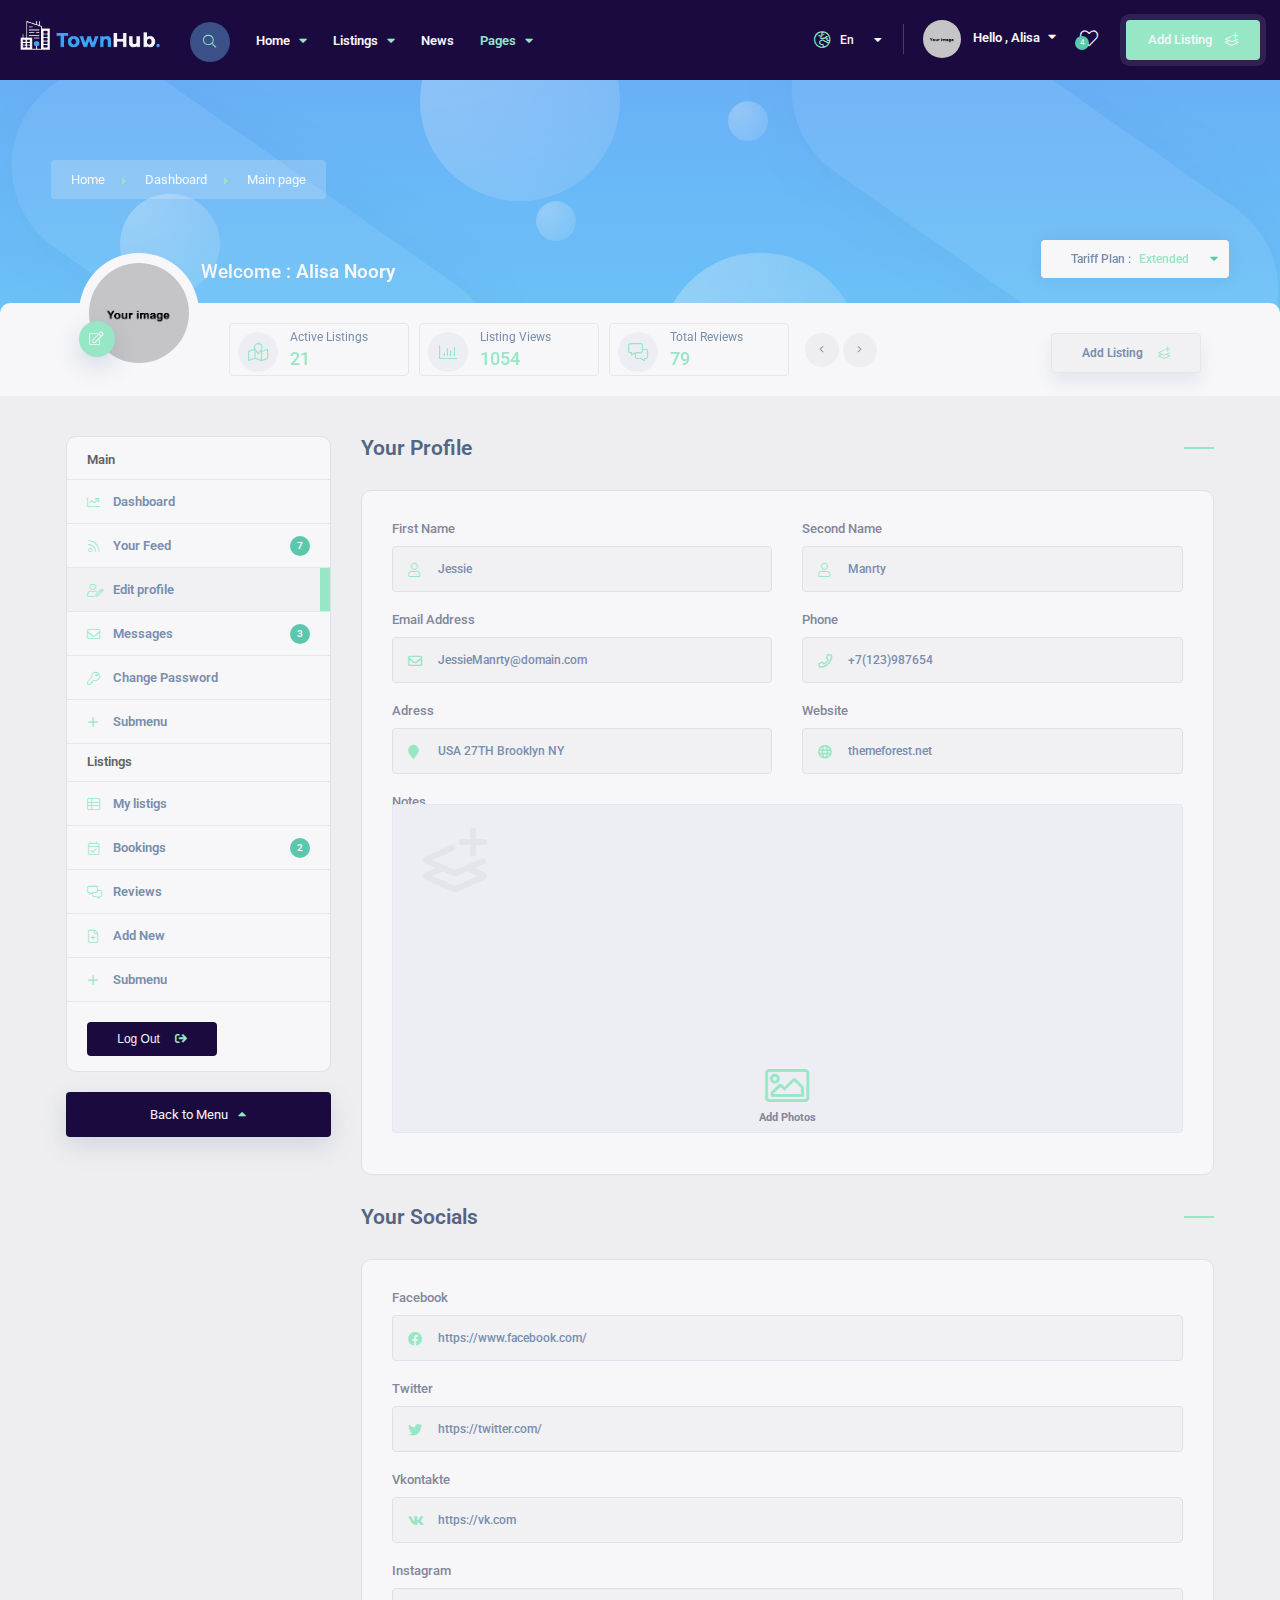
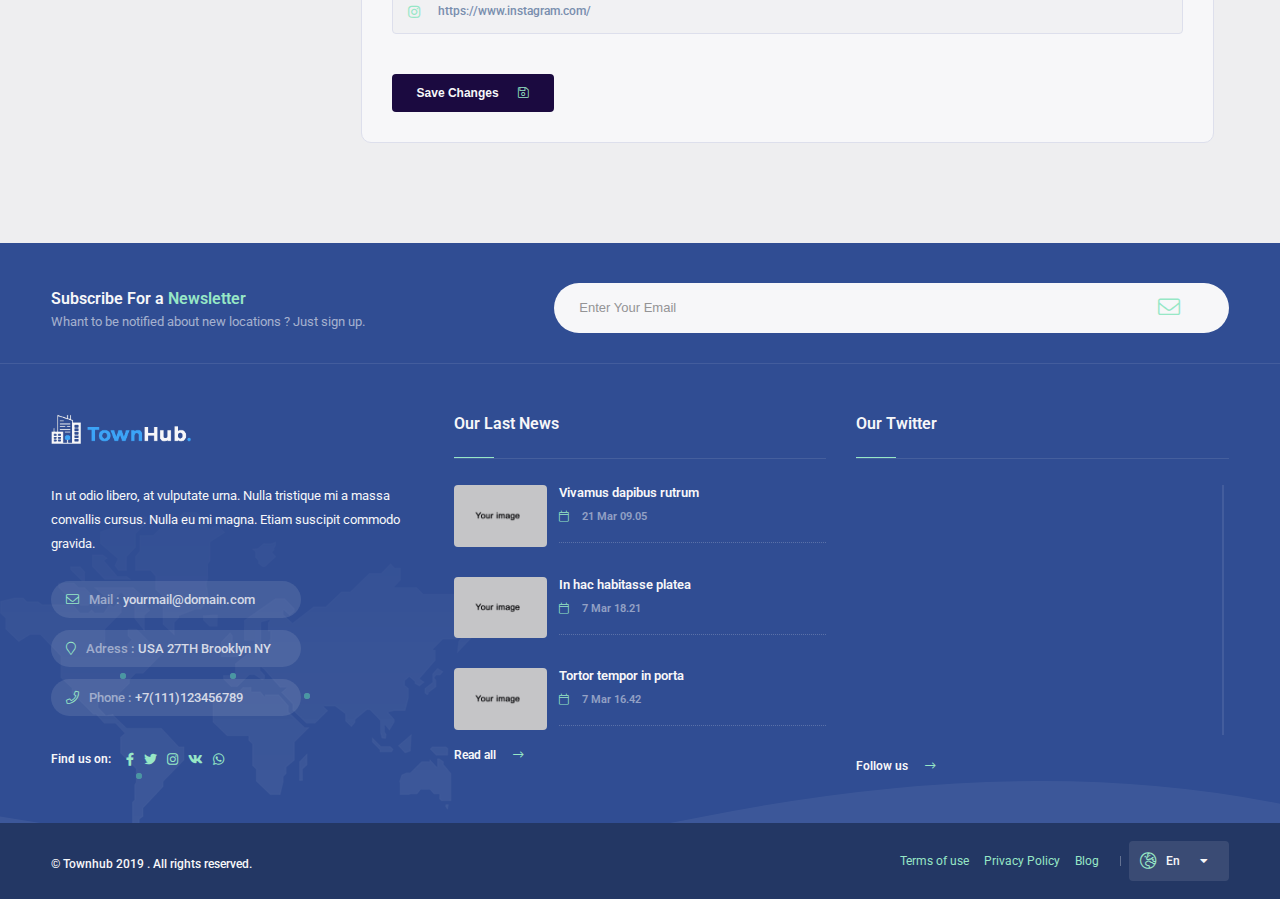
<file: public/template/dashboard-myprofile.html>
<!DOCTYPE HTML>
<html lang="en">
    <head>
        <!--=============== basic  ===============-->
        <meta charset="UTF-8">
        <title>Townhub - Directory Listing Template</title>
        <meta name="viewport" content="width=device-width, initial-scale=1.0, minimum-scale=1.0, maximum-scale=1.0, user-scalable=no">
        <meta name="robots" content="index, follow"/>
        <meta name="keywords" content=""/>
        <meta name="description" content=""/>
        <!--=============== css  ===============-->	
        <link type="text/css" rel="stylesheet" href="css/reset.css">
        <link type="text/css" rel="stylesheet" href="css/plugins.css">
        <link type="text/css" rel="stylesheet" href="css/style.css">
        <link type="text/css" rel="stylesheet" href="css/dashboard-style.css">
        <link type="text/css" rel="stylesheet" href="css/color.css">
        <!--=============== favicons ===============-->
        <link rel="shortcut icon" href="images/favicon.ico">
    </head>
    <body>
        <!--loader-->
        <div class="loader-wrap">
            <div class="loader-inner">
                <div class="loader-inner-cirle"></div>
            </div>
        </div>
        <!--loader end-->
        <!-- main start  -->
        <div id="main">
            <!-- header -->
            <header class="main-header dsh-header">
                <!-- logo-->
                <a href="index.html" class="logo-holder"><img src="images/logo.png" alt=""></a>
                <!-- logo end-->
                <!-- header-search_btn-->         
                <div class="header-search_btn show-search-button"><i class="fal fa-search"></i><span>Search</span></div>
                <!-- header-search_btn end-->
                <!-- header opt --> 
                <a href="dashboard-add-listing.html" class="add-list color-bg">Add Listing <span><i class="fal fa-layer-plus"></i></span></a>
                <div class="cart-btn   show-header-modal" data-microtip-position="bottom" role="tooltip" aria-label="Your Wishlist"><i class="fal fa-heart"></i><span class="cart-counter green-bg"></span> </div>
                <!-- header opt end--> 
                <div class="header-user-menu">
                    <div class="header-user-name">
                        <span><img src="images/avatar/1.jpg" alt=""></span>
                        Hello , Alisa
                    </div>
                    <ul>
                        <li><a href="dashboard-myprofile.html"> Edit profile</a></li>
                        <li><a href="dashboard-add-listing.html"> Add Listing</a></li>
                        <li><a href="dashboard-bookings.html">  Bookings  </a></li>
                        <li><a href="dashboard-review.html"> Reviews </a></li>
                        <li><a href="#">Log Out</a></li>
                    </ul>
                </div>
                <!-- lang-wrap-->
                <div class="lang-wrap">
                    <div class="show-lang"><span><i class="fal fa-globe-europe"></i><strong>En</strong></span><i class="fa fa-caret-down arrlan"></i></div>
                    <ul class="lang-tooltip lang-action no-list-style">
                        <li><a href="#" class="current-lan" data-lantext="En">English</a></li>
                        <li><a href="#" data-lantext="Fr">Français</a></li>
                        <li><a href="#" data-lantext="Es">Español</a></li>
                        <li><a href="#" data-lantext="De">Deutsch</a></li>
                    </ul>
                </div>
                <!-- lang-wrap end-->                                 
                <!-- nav-button-wrap--> 
                <div class="nav-button-wrap color-bg">
                    <div class="nav-button">
                        <span></span><span></span><span></span>
                    </div>
                </div>
                <!-- nav-button-wrap end-->
                <!--  navigation --> 
                <div class="nav-holder main-menu">
                    <nav>
                        <ul class="no-list-style">
                            <li>
                                <a href="#">Home <i class="fa fa-caret-down"></i></a>
                                <!--second level -->   
                                <ul>
                                    <li><a href="index.html">Parallax Image</a></li>
                                    <li><a href="index2.html">Slider</a></li>
                                    <li><a href="index3.html">Slideshow</a></li>
                                    <li><a href="index4.html">Video</a></li>
                                    <li><a href="index5.html">Map</a></li>
                                </ul>
                                <!--second level end-->
                            </li>
                            <li>
                                <a href="#">Listings <i class="fa fa-caret-down"></i></a>
                                <!--second level -->
                                <ul>
                                    <li><a href="listing.html">Column map</a></li>
                                    <li><a href="listing2.html">Column map 2</a></li>
                                    <li><a href="listing3.html">Fullwidth Map</a></li>
                                    <li><a href="listing4.html">Fullwidth Map 2</a></li>
                                    <li><a href="listing5.html">Without Map</a></li>
                                    <li><a href="listing6.html">Without Map 2</a></li>
                                    <li>
                                        <a href="#">Single <i class="fa fa-caret-down"></i></a>
                                        <!--third  level  -->
                                        <ul>
                                            <li><a href="listing-single.html">Style 1</a></li>
                                            <li><a href="listing-single2.html">Style 2</a></li>
                                            <li><a href="listing-single3.html">Style 3</a></li>
                                            <li><a href="listing-single4.html">Style 4</a></li>
                                        </ul>
                                        <!--third  level end-->
                                    </li>
                                </ul>
                                <!--second level end-->
                            </li>
                            <li>
                                <a href="blog.html">News</a>
                            </li>
                            <li>
                                <a href="#" class="act-link">Pages <i class="fa fa-caret-down"></i></a>
                                <!--second level -->   
                                <ul>
                                    <li>
                                        <a href="#">Shop<i class="fa fa-caret-down"></i></a>
                                        <!--third  level  -->
                                        <ul>
                                            <li><a href="shop.html">Products</a></li>
                                            <li><a href="product-single.html">Product single</a></li>
                                            <li><a href="cart.html">Cart</a></li>
                                        </ul>
                                        <!--third  level end-->
                                    </li>
                                    <li><a href="about.html">About</a></li>
                                    <li><a href="contacts.html">Contacts</a></li>
                                    <li><a href="author-single.html">User single</a></li>
                                    <li><a href="help.html">How it Works</a></li>
                                    <li><a href="booking.html">Booking</a></li>
                                    <li><a href="pricing-tables.html">Pricing</a></li>
                                    <li><a href="dashboard.html">User Dasboard</a></li>
                                    <li><a href="blog-single.html">Blog Single</a></li>
                                    <li><a href="dashboard-add-listing.html">Add Listing</a></li>
                                    <li><a href="invoice.html">Invoice</a></li>
                                    <li><a href="404.html">404</a></li>
                                </ul>
                                <!--second level end-->                                
                            </li>
                        </ul>
                    </nav>
                </div>
                <!-- navigation  end -->
                <!-- header-search_container -->                     
                <div class="header-search_container header-search vis-search">
                    <div class="container small-container">
                        <div class="header-search-input-wrap fl-wrap">
                            <!-- header-search-input --> 
                            <div class="header-search-input">
                                <label><i class="fal fa-keyboard"></i></label>
                                <input type="text" placeholder="What are you looking for ?"   value=""/>  
                            </div>
                            <!-- header-search-input end -->  
                            <!-- header-search-input --> 
                            <div class="header-search-input location autocomplete-container">
                                <label><i class="fal fa-map-marker"></i></label>
                                <input type="text" placeholder="Location..." class="autocomplete-input" id="autocompleteid2" value=""/>
                                <a href="#"><i class="fal fa-dot-circle"></i></a>
                            </div>
                            <!-- header-search-input end -->                                        
                            <!-- header-search-input --> 
                            <div class="header-search-input header-search_selectinpt ">
                                <select data-placeholder="Category" class="chosen-select no-radius" >
                                    <option>All Categories</option>
                                    <option>All Categories</option>
                                    <option>Shops</option>
                                    <option>Hotels</option>
                                    <option>Restaurants</option>
                                    <option>Fitness</option>
                                    <option>Events</option>
                                </select>
                            </div>
                            <!-- header-search-input end --> 
                            <button class="header-search-button green-bg" onclick="window.location.href='listing.html'"><i class="far fa-search"></i> Search </button>
                        </div>
                        <div class="header-search_close color-bg"><i class="fal fa-long-arrow-up"></i></div>
                    </div>
                </div>
                <!-- header-search_container  end --> 
                <!-- wishlist-wrap--> 
                <div class="header-modal novis_wishlist">
                    <!-- header-modal-container--> 
                    <div class="header-modal-container scrollbar-inner fl-wrap" data-simplebar>
                        <!--widget-posts-->
                        <div class="widget-posts  fl-wrap">
                            <ul class="no-list-style">
                                <li>
                                    <div class="widget-posts-img"><a href="listing-single.html"><img src="images/gallery/thumbnail/1.png" alt=""></a>  
                                    </div>
                                    <div class="widget-posts-descr">
                                        <h4><a href="listing-single.html">Iconic Cafe</a></h4>
                                        <div class="geodir-category-location fl-wrap"><a href="#"><i class="fas fa-map-marker-alt"></i> 40 Journal Square Plaza, NJ, USA</a></div>
                                        <div class="widget-posts-descr-link"><a href="listing.html" >Restaurants </a>   <a href="listing.html">Cafe</a></div>
                                        <div class="widget-posts-descr-score">4.1</div>
                                        <div class="clear-wishlist"><i class="fal fa-times-circle"></i></div>
                                    </div>
                                </li>
                                <li>
                                    <div class="widget-posts-img"><a href="listing-single.html"><img src="images/gallery/thumbnail/1.png" alt=""></a>
                                    </div>
                                    <div class="widget-posts-descr">
                                        <h4><a href="listing-single.html">MontePlaza Hotel</a></h4>
                                        <div class="geodir-category-location fl-wrap"><a href="#"><i class="fas fa-map-marker-alt"></i> 70 Bright St New York, USA </a></div>
                                        <div class="widget-posts-descr-link"><a href="listing.html" >Hotels </a>  </div>
                                        <div class="widget-posts-descr-score">5.0</div>
                                        <div class="clear-wishlist"><i class="fal fa-times-circle"></i></div>
                                    </div>
                                </li>
                                <li>
                                    <div class="widget-posts-img"><a href="listing-single.html"><img src="images/gallery/thumbnail/1.png" alt=""></a>
                                    </div>
                                    <div class="widget-posts-descr">
                                        <h4><a href="listing-single.html">Rocko Band in Marquee Club</a></h4>
                                        <div class="geodir-category-location fl-wrap"><a href="#"><i class="fas fa-map-marker-alt"></i>75 Prince St, NY, USA</a></div>
                                        <div class="widget-posts-descr-link"><a href="listing.html" >Events</a> </div>
                                        <div class="widget-posts-descr-score">4.2</div>
                                        <div class="clear-wishlist"><i class="fal fa-times-circle"></i></div>
                                    </div>
                                </li>
                                <li>
                                    <div class="widget-posts-img"><a href="listing-single.html"><img src="images/gallery/thumbnail/1.png" alt=""></a>
                                    </div>
                                    <div class="widget-posts-descr">
                                        <h4><a href="listing-single.html">Premium Fitness Gym</a></h4>
                                        <div class="geodir-category-location fl-wrap"><a href="#"><i class="fas fa-map-marker-alt"></i> W 85th St, New York, USA</a></div>
                                        <div class="widget-posts-descr-link"><a href="listing.html" >Fitness</a> <a href="listing.html" >Gym</a> </div>
                                        <div class="widget-posts-descr-score">5.0</div>
                                        <div class="clear-wishlist"><i class="fal fa-times-circle"></i></div>
                                    </div>
                                </li>
                            </ul>
                        </div>
                        <!-- widget-posts end-->
                    </div>
                    <!-- header-modal-container end--> 
                    <div class="header-modal-top fl-wrap">
                        <h4>Your Wishlist : <span><strong></strong> Locations</span></h4>
                        <div class="close-header-modal"><i class="far fa-times"></i></div>
                    </div>
                </div>
                <!--wishlist-wrap end --> 
            </header>
            <!-- header end-->
            <!-- wrapper-->
            <div id="wrapper">
                <!-- content-->
                <div class="content">
                    <!--  section  -->
                    <section class="parallax-section dashboard-header-sec gradient-bg" data-scrollax-parent="true">
                        <div class="container">
                            <div class="dashboard-breadcrumbs breadcrumbs"><a href="#">Home</a><a href="#">Dashboard</a><span>Main page</span></div>
                            <!--Tariff Plan menu-->
                            <div   class="tfp-btn"><span>Tariff Plan : </span> <strong>Extended</strong></div>
                            <div class="tfp-det">
                                <p>You Are on <a href="#">Extended</a> . Use link bellow to view details or upgrade. </p>
                                <a href="#" class="tfp-det-btn color2-bg">Details</a>
                            </div>
                            <!--Tariff Plan menu end-->
                            <div class="dashboard-header_conatiner fl-wrap dashboard-header_title">
                                <h1>Welcome  : <span>Alisa Noory</span></h1>
                            </div>
                        </div>
                        <div class="clearfix"></div>
                        <div class="dashboard-header fl-wrap">
                            <div class="container">
                                <div class="dashboard-header_conatiner fl-wrap">
                                    <div class="dashboard-header-avatar">
                                        <img src="images/avatar/1.jpg" alt="">
                                        <a href="dashboard-myprofile.html" class="color-bg edit-prof_btn"><i class="fal fa-edit"></i></a>
                                    </div>
                                    <div class="dashboard-header-stats-wrap">
                                        <div class="dashboard-header-stats">
                                            <div class="swiper-container">
                                                <div class="swiper-wrapper">
                                                    <!--  dashboard-header-stats-item -->
                                                    <div class="swiper-slide">
                                                        <div class="dashboard-header-stats-item">
                                                            <i class="fal fa-map-marked"></i>
                                                            Active Listings	
                                                            <span>21</span>
                                                        </div>
                                                    </div>
                                                    <!--  dashboard-header-stats-item end -->
                                                    <!--  dashboard-header-stats-item -->
                                                    <div class="swiper-slide">
                                                        <div class="dashboard-header-stats-item">
                                                            <i class="fal fa-chart-bar"></i>
                                                            Listing Views
                                                            <span>1054</span>	
                                                        </div>
                                                    </div>
                                                    <!--  dashboard-header-stats-item end -->
                                                    <!--  dashboard-header-stats-item -->
                                                    <div class="swiper-slide">
                                                        <div class="dashboard-header-stats-item">
                                                            <i class="fal fa-comments-alt"></i>
                                                            Total Reviews
                                                            <span>79</span>	
                                                        </div>
                                                    </div>
                                                    <!--  dashboard-header-stats-item end -->
                                                    <!--  dashboard-header-stats-item -->
                                                    <div class="swiper-slide">
                                                        <div class="dashboard-header-stats-item">
                                                            <i class="fal fa-heart"></i>
                                                            Times Bookmarked
                                                            <span>654</span>	
                                                        </div>
                                                    </div>
                                                    <!--  dashboard-header-stats-item end -->
                                                </div>
                                            </div>
                                        </div>
                                        <!--  dashboard-header-stats  end -->
                                        <div class="dhs-controls">
                                            <div class="dhs dhs-prev"><i class="fal fa-angle-left"></i></div>
                                            <div class="dhs dhs-next"><i class="fal fa-angle-right"></i></div>
                                        </div>
                                    </div>
                                    <!--  dashboard-header-stats-wrap end -->
                                    <a class="add_new-dashboard">Add Listing <i class="fal fa-layer-plus"></i></a>
                                </div>
                            </div>
                        </div>
                        <div class="gradient-bg-figure" style="right:-30px;top:10px;"></div>
                        <div class="gradient-bg-figure" style="left:-20px;bottom:30px;"></div>
                        <div class="circle-wrap" style="left:120px;bottom:120px;" data-scrollax="properties: { translateY: '-200px' }">
                            <div class="circle_bg-bal circle_bg-bal_small"></div>
                        </div>
                        <div class="circle-wrap" style="right:420px;bottom:-70px;" data-scrollax="properties: { translateY: '150px' }">
                            <div class="circle_bg-bal circle_bg-bal_big"></div>
                        </div>
                        <div class="circle-wrap" style="left:420px;top:-70px;" data-scrollax="properties: { translateY: '100px' }">
                            <div class="circle_bg-bal circle_bg-bal_big"></div>
                        </div>
                        <div class="circle-wrap" style="left:40%;bottom:-70px;"  >
                            <div class="circle_bg-bal circle_bg-bal_middle"></div>
                        </div>
                        <div class="circle-wrap" style="right:40%;top:-10px;"  >
                            <div class="circle_bg-bal circle_bg-bal_versmall" data-scrollax="properties: { translateY: '-350px' }"></div>
                        </div>
                        <div class="circle-wrap" style="right:55%;top:90px;"  >
                            <div class="circle_bg-bal circle_bg-bal_versmall" data-scrollax="properties: { translateY: '-350px' }"></div>
                        </div>
                    </section>
                    <!--  section  end-->
                    <!--  section  -->
                    <section class="gray-bg main-dashboard-sec" id="sec1">
                        <div class="container">
                            <!--  dashboard-menu-->
                            <div class="col-md-3">
                                <div class="mob-nav-content-btn color2-bg init-dsmen fl-wrap"><i class="fal fa-bars"></i> Dashboard menu</div>
                                <div class="clearfix"></div>
                                <div class="fixed-bar fl-wrap" id="dash_menu">
                                    <div class="user-profile-menu-wrap fl-wrap block_box">
                                        <!-- user-profile-menu-->
                                        <div class="user-profile-menu">
                                            <h3>Main</h3>
                                            <ul class="no-list-style">
                                                <li><a href="dashboard.html"><i class="fal fa-chart-line"></i>Dashboard</a></li>
                                                <li><a href="dashboard-feed.html"><i class="fal fa-rss"></i>Your Feed <span>7</span></a></li>
                                                <li><a href="dashboard-myprofile.html" class="user-profile-act"><i class="fal fa-user-edit"></i> Edit profile</a></li>
                                                <li><a href="dashboard-messages.html"><i class="fal fa-envelope"></i> Messages <span>3</span></a></li>
                                                <li><a href="dashboard-password.html"><i class="fal fa-key"></i>Change Password</a></li>
                                                <li>
                                                	<a href="#" class="submenu-link"><i class="fal fa-plus"></i>Submenu</a>
                                                        <ul  class="no-list-style">
                                                            <li><a href="#"><i class="fal fa-th-list"></i> Submenu 2 </a></li>
                                                            <li><a href="#"> <i class="fal fa-calendar-check"></i> Submenu 2</a></li>
                                                            <li><a href="#"><i class="fal fa-comments-alt"></i>Submenu 2</a></li>
                                                            <li><a href="#"><i class="fal fa-file-plus"></i> Submenu 2</a></li>
                                                        </ul>                                                                                                       
                                                </li>												
                                            </ul>
                                        </div>
                                        <!-- user-profile-menu end-->
                                        <!-- user-profile-menu-->
                                        <div class="user-profile-menu">
                                            <h3>Listings</h3>
                                            <ul  class="no-list-style">
                                                <li><a href="dashboard-listing-table.html"><i class="fal fa-th-list"></i> My listigs  </a></li>
                                                <li><a href="dashboard-bookings.html"> <i class="fal fa-calendar-check"></i> Bookings <span>2</span></a></li>
                                                <li><a href="dashboard-review.html"><i class="fal fa-comments-alt"></i> Reviews </a></li>
                                                <li><a href="dashboard-add-listing.html"><i class="fal fa-file-plus"></i> Add New</a></li>
                                                <li>
                                                	<a href="#" class="submenu-link"><i class="fal fa-plus"></i>Submenu</a>
                                                        <ul  class="no-list-style">
                                                            <li><a href="#"><i class="fal fa-th-list"></i> Submenu 2 </a></li>
                                                            <li><a href="#"> <i class="fal fa-calendar-check"></i> Submenu 2</a></li>
                                                            <li><a href="#"><i class="fal fa-comments-alt"></i>Submenu 2</a></li>
                                                            <li><a href="#"><i class="fal fa-file-plus"></i> Submenu 2</a></li>
                                                        </ul>                                                                                                       
                                                </li>												
                                            </ul>
                                        </div>
                                        <!-- user-profile-menu end-->                                        
                                        <button class="logout_btn color2-bg">Log Out <i class="fas fa-sign-out"></i></button>
                                    </div>
                                </div>
                                <a class="back-tofilters color2-bg custom-scroll-link fl-wrap" href="#dash_menu">Back to Menu<i class="fas fa-caret-up"></i></a>
                                <div class="clearfix"></div>
                            </div>
                            <!-- dashboard-menu  end-->
                            <!-- dashboard content-->
                            <div class="col-md-9">
                                <div class="dashboard-title fl-wrap">
                                    <h3>Your Profile</h3>
                                </div>
                                <!-- profile-edit-container--> 
                                <div class="profile-edit-container fl-wrap block_box">
                                    <div class="custom-form">
                                        <div class="row">
                                            <div class="col-sm-6">
                                                <label>First Name <i class="fal fa-user"></i></label>
                                                <input type="text" placeholder="Jessie" value=""/>                                                
                                            </div>
                                            <div class="col-sm-6">
                                                <label>Second Name <i class="fal fa-user"></i></label>
                                                <input type="text" placeholder="Manrty" value=""/>                                                
                                            </div>
                                            <div class="col-sm-6">
                                                <label>Email Address<i class="far fa-envelope"></i>  </label>
                                                <input type="text" placeholder="JessieManrty@domain.com" value=""/>                                                
                                            </div>
                                            <div class="col-sm-6">
                                                <label>Phone<i class="far fa-phone"></i>  </label>
                                                <input type="text" placeholder="+7(123)987654" value=""/>                                                
                                            </div>
                                            <div class="col-sm-6">
                                                <label> Adress <i class="fas fa-map-marker"></i>  </label>
                                                <input type="text" placeholder="USA 27TH Brooklyn NY" value=""/>                                                
                                            </div>
                                            <div class="col-sm-6">
                                                <label> Website <i class="far fa-globe"></i>  </label>
                                                <input type="text" placeholder="themeforest.net" value=""/>                                                
                                            </div>
                                        </div>
                                        <label> Notes</label>                                              
                                        <textarea cols="40" rows="3" placeholder="About Me" style="margin-bottom:20px;"></textarea>
                                        <label>Change Avatar</label> 
                                        <div class="photoUpload">
                                            <span><i class="fal fa-image"></i> <strong>Add Photos</strong></span>
                                            <input type="file" class="upload">
                                        </div>
                                    </div>
                                </div>
                                <!-- profile-edit-container end--> 
                                <div class="dashboard-title dt-inbox fl-wrap">
                                    <h3>Your  Socials</h3>
                                </div>
                                <!-- profile-edit-container--> 
                                <div class="profile-edit-container fl-wrap block_box">
                                    <div class="custom-form">
                                        <label>Facebook <i class="fab fa-facebook"></i></label>
                                        <input type="text" placeholder="https://www.facebook.com/" value=""/>
                                        <label>Twitter<i class="fab fa-twitter"></i>  </label>
                                        <input type="text" placeholder="https://twitter.com/" value=""/>
                                        <label>Vkontakte<i class="fab fa-vk"></i>  </label>
                                        <input type="text" placeholder="https://vk.com" value=""/>
                                        <label> Instagram <i class="fab fa-instagram"></i>  </label>
                                        <input type="text" placeholder="https://www.instagram.com/" value=""/>
                                        <button class="btn    color2-bg  float-btn">Save Changes<i class="fal fa-save"></i></button>
                                    </div>
                                </div>
                                <!-- profile-edit-container end-->                                    
                            </div>
                            <!-- dashboard content end-->
                        </div>
                    </section>
                    <!--  section  end-->
                    <div class="limit-box fl-wrap"></div>
                </div>
                <!--content end-->
            </div>
            <!-- wrapper end-->
            <!--footer -->
            <footer class="main-footer fl-wrap">
                <!-- footer-header-->
                <div class="footer-header fl-wrap grad ient-dark">
                    <div class="container">
                        <div class="row">
                            <div class="col-md-5">
                                <div  class="subscribe-header">
                                    <h3>Subscribe For a <span>Newsletter</span></h3>
                                    <p>Whant to be notified about new locations ?  Just sign up.</p>
                                </div>
                            </div>
                            <div class="col-md-7">
                                <div class="subscribe-widget">
                                    <div class="subcribe-form">
                                        <form id="subscribe">
                                            <input class="enteremail fl-wrap" name="email" id="subscribe-email" placeholder="Enter Your Email" spellcheck="false" type="text">
                                            <button type="submit" id="subscribe-button" class="subscribe-button"><i class="fal fa-envelope"></i></button>
                                            <label for="subscribe-email" class="subscribe-message"></label>
                                        </form>
                                    </div>
                                </div>
                            </div>
                        </div>
                    </div>
                </div>
                <!-- footer-header end-->
                <!--footer-inner-->
                <div class="footer-inner   fl-wrap">
                    <div class="container">
                        <div class="row">
                            <!-- footer-widget-->
                            <div class="col-md-4">
                                <div class="footer-widget fl-wrap">
                                    <div class="footer-logo"><a href="index.html"><img src="images/logo.png" alt=""></a></div>
                                    <div class="footer-contacts-widget fl-wrap">
                                        <p>In ut odio libero, at vulputate urna. Nulla tristique mi a massa convallis cursus. Nulla eu mi magna. Etiam suscipit commodo gravida.   </p>
                                        <ul  class="footer-contacts fl-wrap no-list-style">
                                            <li><span><i class="fal fa-envelope"></i> Mail :</span><a href="#" target="_blank">yourmail@domain.com</a></li>
                                            <li> <span><i class="fal fa-map-marker"></i> Adress :</span><a href="#" target="_blank">USA 27TH Brooklyn NY</a></li>
                                            <li><span><i class="fal fa-phone"></i> Phone :</span><a href="#">+7(111)123456789</a></li>
                                        </ul>
                                        <div class="footer-social">
                                            <span>Find  us on: </span>
                                            <ul class="no-list-style">
                                                <li><a href="#" target="_blank"><i class="fab fa-facebook-f"></i></a></li>
                                                <li><a href="#" target="_blank"><i class="fab fa-twitter"></i></a></li>
                                                <li><a href="#" target="_blank"><i class="fab fa-instagram"></i></a></li>
                                                <li><a href="#" target="_blank"><i class="fab fa-vk"></i></a></li>
                                                <li><a href="#" target="_blank"><i class="fab fa-whatsapp"></i></a></li>
                                            </ul>
                                        </div>
                                    </div>
                                </div>
                            </div>
                            <!-- footer-widget end-->
                            <!-- footer-widget-->
                            <div class="col-md-4">
                                <div class="footer-widget fl-wrap">
                                    <h3>Our Last News</h3>
                                    <div class="footer-widget-posts fl-wrap">
                                        <ul class="no-list-style">
                                            <li class="clearfix">
                                                <a href="#"  class="widget-posts-img"><img src="images/all/1.jpg" class="respimg" alt=""></a>
                                                <div class="widget-posts-descr">
                                                    <a href="#" title="">Vivamus dapibus rutrum</a>
                                                    <span class="widget-posts-date"><i class="fal fa-calendar"></i> 21 Mar 09.05 </span> 
                                                </div>
                                            </li>
                                            <li class="clearfix">
                                                <a href="#"  class="widget-posts-img"><img src="images/all/1.jpg" class="respimg" alt=""></a>
                                                <div class="widget-posts-descr">
                                                    <a href="#" title=""> In hac habitasse platea</a>
                                                    <span class="widget-posts-date"><i class="fal fa-calendar"></i> 7 Mar 18.21 </span> 
                                                </div>
                                            </li>
                                            <li class="clearfix">
                                                <a href="#"  class="widget-posts-img"><img src="images/all/1.jpg" class="respimg" alt=""></a>
                                                <div class="widget-posts-descr">
                                                    <a href="#" title="">Tortor tempor in porta</a>
                                                    <span class="widget-posts-date"><i class="fal fa-calendar"></i> 7 Mar 16.42 </span>
                                                </div>
                                            </li>
                                        </ul>
                                        <a href="blog.html" class="footer-link">Read all <i class="fal fa-long-arrow-right"></i></a>
                                    </div>
                                </div>
                            </div>
                            <!-- footer-widget end-->
                            <!-- footer-widget  -->
                            <div class="col-md-4">
                                <div class="footer-widget fl-wrap ">
                                    <h3>Our  Twitter</h3>
                                    <div class="twitter-holder fl-wrap scrollbar-inner2" data-simplebar data-simplebar-auto-hide="false">
                                        <div id="footer-twiit"></div>
                                    </div>
                                    <a href="#" class="footer-link twitter-link" target="_blank">Follow us <i class="fal fa-long-arrow-right"></i></a>
                                </div>
                            </div>
                            <!-- footer-widget end-->
                        </div>
                    </div>
                    <!-- footer bg-->
                    <div class="footer-bg" data-ran="4"></div>
                    <div class="footer-wave">
                        <svg viewbox="0 0 100 25">
                            <path fill="#fff" d="M0 30 V12 Q30 17 55 12 T100 11 V30z" />
                        </svg>
                    </div>
                    <!-- footer bg  end-->
                </div>
                <!--footer-inner end -->
                <!--sub-footer-->
                <div class="sub-footer  fl-wrap">
                    <div class="container">
                        <div class="copyright"> &#169; Townhub 2019 .  All rights reserved.</div>
                        <div class="lang-wrap">
                            <div class="show-lang"><span><i class="fal fa-globe-europe"></i><strong>En</strong></span><i class="fa fa-caret-down arrlan"></i></div>
                            <ul class="lang-tooltip lang-action no-list-style">
                                <li><a href="#" class="current-lan" data-lantext="En">English</a></li>
                                <li><a href="#" data-lantext="Fr">Français</a></li>
                                <li><a href="#" data-lantext="Es">Español</a></li>
                                <li><a href="#" data-lantext="De">Deutsch</a></li>
                            </ul>
                        </div>
                        <div class="subfooter-nav">
                            <ul class="no-list-style">
                                <li><a href="#">Terms of use</a></li>
                                <li><a href="#">Privacy Policy</a></li>
                                <li><a href="#">Blog</a></li>
                            </ul>
                        </div>
                    </div>
                </div>
                <!--sub-footer end -->
            </footer>
            <!--footer end -->  
            <!--register form -->
            <div class="main-register-wrap modal">
                <div class="reg-overlay"></div>
                <div class="main-register-holder tabs-act">
                    <div class="main-register fl-wrap  modal_main">
                        <div class="main-register_title">Welcome to <span><strong>Town</strong>Hub<strong>.</strong></span></div>
                        <div class="close-reg"><i class="fal fa-times"></i></div>
                        <ul class="tabs-menu fl-wrap no-list-style">
                            <li class="current"><a href="#tab-1"><i class="fal fa-sign-in-alt"></i> Login</a></li>
                            <li><a href="#tab-2"><i class="fal fa-user-plus"></i> Register</a></li>
                        </ul>
                        <!--tabs -->                       
                        <div class="tabs-container">
                            <div class="tab">
                                <!--tab -->
                                <div id="tab-1" class="tab-content first-tab">
                                    <div class="custom-form">
                                        <form method="post"  name="registerform">
                                            <label>Username or Email Address <span>*</span> </label>
                                            <input name="email" type="text"   onClick="this.select()" value="">
                                            <label >Password <span>*</span> </label>
                                            <input name="password" type="password"   onClick="this.select()" value="" >
                                            <button type="submit"  class="btn float-btn color2-bg"> Log In <i class="fas fa-caret-right"></i></button>
                                            <div class="clearfix"></div>
                                            <div class="filter-tags">
                                                <input id="check-a3" type="checkbox" name="check">
                                                <label for="check-a3">Remember me</label>
                                            </div>
                                        </form>
                                        <div class="lost_password">
                                            <a href="#">Lost Your Password?</a>
                                        </div>
                                    </div>
                                </div>
                                <!--tab end -->
                                <!--tab -->
                                <div class="tab">
                                    <div id="tab-2" class="tab-content">
                                        <div class="custom-form">
                                            <form method="post"   name="registerform" class="main-register-form" id="main-register-form2">
                                                <label >Full Name <span>*</span> </label>
                                                <input name="name" type="text"   onClick="this.select()" value="">
                                                <label>Email Address <span>*</span></label>
                                                <input name="email" type="text"  onClick="this.select()" value="">
                                                <label >Password <span>*</span></label>
                                                <input name="password" type="password"   onClick="this.select()" value="" >
                                                <div class="filter-tags ft-list">
                                                    <input id="check-a2" type="checkbox" name="check">
                                                    <label for="check-a2">I agree to the <a href="#">Privacy Policy</a></label>
                                                </div>
                                                <div class="clearfix"></div>
                                                <div class="filter-tags ft-list">
                                                    <input id="check-a" type="checkbox" name="check">
                                                    <label for="check-a">I agree to the <a href="#">Terms and Conditions</a></label>
                                                </div>
                                                <div class="clearfix"></div>
                                                <button type="submit"     class="btn float-btn color2-bg"> Register  <i class="fas fa-caret-right"></i></button>
                                            </form>
                                        </div>
                                    </div>
                                </div>
                                <!--tab end -->
                            </div>
                            <!--tabs end -->
                            <div class="log-separator fl-wrap"><span>or</span></div>
                            <div class="soc-log fl-wrap">
                                <p>For faster login or register use your social account.</p>
                                <a href="#" class="facebook-log"> Facebook</a>
                            </div>
                            <div class="wave-bg">
                                <div class='wave -one'></div>
                                <div class='wave -two'></div>
                            </div>
                        </div>
                    </div>
                </div>
            </div>
            <!--register form end -->
            <a class="to-top"><i class="fas fa-caret-up"></i></a>     
        </div>
        <!-- Main end -->
        <!--=============== scripts  ===============-->
        <script src="js/jquery.min.js"></script>
        <script src="js/plugins.js"></script>
        <script src="js/scripts.js"></script>                 
    </body>
</html>
</file>
<file: public/template/css/plugins.css>
@charset "utf-8";
/* CSS Document */
 @media (min-width:768px){.container{width:750px}}@media (min-width:992px){.container{width:970px}}@media (min-width:1064px){.container{width:1170px}}.container-fluid{margin-right:auto;margin-left:auto;padding-left:15px;padding-right:15px}.row{margin-left:-15px;margin-right:-15px}.col-xs-1, .col-sm-1, .col-md-1, .col-lg-1, .col-xs-2, .col-sm-2, .col-md-2, .col-lg-2, .col-xs-3, .col-sm-3, .col-md-3, .col-lg-3, .col-xs-4, .col-sm-4, .col-md-4, .col-lg-4, .col-xs-5, .col-sm-5, .col-md-5, .col-lg-5, .col-xs-6, .col-sm-6, .col-md-6, .col-lg-6, .col-xs-7, .col-sm-7, .col-md-7, .col-lg-7, .col-xs-8, .col-sm-8, .col-md-8, .col-lg-8, .col-xs-9, .col-sm-9, .col-md-9, .col-lg-9, .col-xs-10, .col-sm-10, .col-md-10, .col-lg-10, .col-xs-11, .col-sm-11, .col-md-11, .col-lg-11, .col-xs-12, .col-sm-12, .col-md-12, .col-lg-12{position:relative;min-height:1px;padding-left:15px;padding-right:15px}.col-xs-1, .col-xs-2, .col-xs-3, .col-xs-4, .col-xs-5, .col-xs-6, .col-xs-7, .col-xs-8, .col-xs-9, .col-xs-10, .col-xs-11, .col-xs-12{float:left}.col-xs-12{width:100%}.col-xs-11{width:91.66666667%}.col-xs-10{width:83.33333333%}.col-xs-9{width:75%}.col-xs-8{width:66.66666667%}.col-xs-7{width:58.33333333%}.col-xs-6{width:50%}.col-xs-5{width:41.66666667%}.col-xs-4{width:33.33333333%}.col-xs-3{width:25%}.col-xs-2{width:16.66666667%}.col-xs-1{width:8.33333333%}.col-xs-pull-12{right:100%}.col-xs-pull-11{right:91.66666667%}.col-xs-pull-10{right:83.33333333%}.col-xs-pull-9{right:75%}.col-xs-pull-8{right:66.66666667%}.col-xs-pull-7{right:58.33333333%}.col-xs-pull-6{right:50%}.col-xs-pull-5{right:41.66666667%}.col-xs-pull-4{right:33.33333333%}.col-xs-pull-3{right:25%}.col-xs-pull-2{right:16.66666667%}.col-xs-pull-1{right:8.33333333%}.col-xs-pull-0{right:auto}.col-xs-push-12{left:100%}.col-xs-push-11{left:91.66666667%}.col-xs-push-10{left:83.33333333%}.col-xs-push-9{left:75%}.col-xs-push-8{left:66.66666667%}.col-xs-push-7{left:58.33333333%}.col-xs-push-6{left:50%}.col-xs-push-5{left:41.66666667%}.col-xs-push-4{left:33.33333333%}.col-xs-push-3{left:25%}.col-xs-push-2{left:16.66666667%}.col-xs-push-1{left:8.33333333%}.col-xs-push-0{left:auto}.col-xs-offset-12{margin-left:100%}.col-xs-offset-11{margin-left:91.66666667%}.col-xs-offset-10{margin-left:83.33333333%}.col-xs-offset-9{margin-left:75%}.col-xs-offset-8{margin-left:66.66666667%}.col-xs-offset-7{margin-left:58.33333333%}.col-xs-offset-6{margin-left:50%}.col-xs-offset-5{margin-left:41.66666667%}.col-xs-offset-4{margin-left:33.33333333%}.col-xs-offset-3{margin-left:25%}.col-xs-offset-2{margin-left:16.66666667%}.col-xs-offset-1{margin-left:8.33333333%}.col-xs-offset-0{margin-left:0}@media (min-width:768px){.col-sm-1, .col-sm-2, .col-sm-3, .col-sm-4, .col-sm-5, .col-sm-6, .col-sm-7, .col-sm-8, .col-sm-9, .col-sm-10, .col-sm-11, .col-sm-12{float:left}.col-sm-12{width:100%}.col-sm-11{width:91.66666667%}.col-sm-10{width:83.33333333%}.col-sm-9{width:75%}.col-sm-8{width:66.66666667%}.col-sm-7{width:58.33333333%}.col-sm-6{width:50%}.col-sm-5{width:41.66666667%}.col-sm-4{width:33.33333333%}.col-sm-3{width:25%}.col-sm-2{width:16.66666667%}.col-sm-1{width:8.33333333%}.col-sm-pull-12{right:100%}.col-sm-pull-11{right:91.66666667%}.col-sm-pull-10{right:83.33333333%}.col-sm-pull-9{right:75%}.col-sm-pull-8{right:66.66666667%}.col-sm-pull-7{right:58.33333333%}.col-sm-pull-6{right:50%}.col-sm-pull-5{right:41.66666667%}.col-sm-pull-4{right:33.33333333%}.col-sm-pull-3{right:25%}.col-sm-pull-2{right:16.66666667%}.col-sm-pull-1{right:8.33333333%}.col-sm-pull-0{right:auto}.col-sm-push-12{left:100%}.col-sm-push-11{left:91.66666667%}.col-sm-push-10{left:83.33333333%}.col-sm-push-9{left:75%}.col-sm-push-8{left:66.66666667%}.col-sm-push-7{left:58.33333333%}.col-sm-push-6{left:50%}.col-sm-push-5{left:41.66666667%}.col-sm-push-4{left:33.33333333%}.col-sm-push-3{left:25%}.col-sm-push-2{left:16.66666667%}.col-sm-push-1{left:8.33333333%}.col-sm-push-0{left:auto}.col-sm-offset-12{margin-left:100%}.col-sm-offset-11{margin-left:91.66666667%}.col-sm-offset-10{margin-left:83.33333333%}.col-sm-offset-9{margin-left:75%}.col-sm-offset-8{margin-left:66.66666667%}.col-sm-offset-7{margin-left:58.33333333%}.col-sm-offset-6{margin-left:50%}.col-sm-offset-5{margin-left:41.66666667%}.col-sm-offset-4{margin-left:33.33333333%}.col-sm-offset-3{margin-left:25%}.col-sm-offset-2{margin-left:16.66666667%}.col-sm-offset-1{margin-left:8.33333333%}.col-sm-offset-0{margin-left:0}}@media (min-width:1064px){.col-md-1, .col-md-2, .col-md-3, .col-md-4, .col-md-5, .col-md-6, .col-md-7, .col-md-8, .col-md-9, .col-md-10, .col-md-11, .col-md-12{float:left}.col-md-12{width:100%}.col-md-11{width:91.66666667%}.col-md-10{width:83.33333333%}.col-md-9{width:75%}.col-md-8{width:66.66666667%}.col-md-7{width:58.33333333%}.col-md-6{width:50%}.col-md-5{width:41.66666667%}.col-md-4{width:33.33333333%}.col-md-3{width:25%}.col-md-2{width:16.66666667%}.col-md-1{width:8.33333333%}.col-md-pull-12{right:100%}.col-md-pull-11{right:91.66666667%}.col-md-pull-10{right:83.33333333%}.col-md-pull-9{right:75%}.col-md-pull-8{right:66.66666667%}.col-md-pull-7{right:58.33333333%}.col-md-pull-6{right:50%}.col-md-pull-5{right:41.66666667%}.col-md-pull-4{right:33.33333333%}.col-md-pull-3{right:25%}.col-md-pull-2{right:16.66666667%}.col-md-pull-1{right:8.33333333%}.col-md-pull-0{right:auto}.col-md-push-12{left:100%}.col-md-push-11{left:91.66666667%}.col-md-push-10{left:83.33333333%}.col-md-push-9{left:75%}.col-md-push-8{left:66.66666667%}.col-md-push-7{left:58.33333333%}.col-md-push-6{left:50%}.col-md-push-5{left:41.66666667%}.col-md-push-4{left:33.33333333%}.col-md-push-3{left:25%}.col-md-push-2{left:16.66666667%}.col-md-push-1{left:8.33333333%}.col-md-push-0{left:auto}.col-md-offset-12{margin-left:100%}.col-md-offset-11{margin-left:91.66666667%}.col-md-offset-10{margin-left:83.33333333%}.col-md-offset-9{margin-left:75%}.col-md-offset-8{margin-left:66.66666667%}.col-md-offset-7{margin-left:58.33333333%}.col-md-offset-6{margin-left:50%}.col-md-offset-5{margin-left:41.66666667%}.col-md-offset-4{margin-left:33.33333333%}.col-md-offset-3{margin-left:25%}.col-md-offset-2{margin-left:16.66666667%}.col-md-offset-1{margin-left:8.33333333%}.col-md-offset-0{margin-left:0}}@media (min-width:1200px){.col-lg-1, .col-lg-2, .col-lg-3, .col-lg-4, .col-lg-5, .col-lg-6, .col-lg-7, .col-lg-8, .col-lg-9, .col-lg-10, .col-lg-11, .col-lg-12{float:left}.col-lg-12{width:100%}.col-lg-11{width:91.66666667%}.col-lg-10{width:83.33333333%}.col-lg-9{width:75%}.col-lg-8{width:66.66666667%}.col-lg-7{width:58.33333333%}.col-lg-6{width:50%}.col-lg-5{width:41.66666667%}.col-lg-4{width:33.33333333%}.col-lg-3{width:25%}.col-lg-2{width:16.66666667%}.col-lg-1{width:8.33333333%}.col-lg-pull-12{right:100%}.col-lg-pull-11{right:91.66666667%}.col-lg-pull-10{right:83.33333333%}.col-lg-pull-9{right:75%}.col-lg-pull-8{right:66.66666667%}.col-lg-pull-7{right:58.33333333%}.col-lg-pull-6{right:50%}.col-lg-pull-5{right:41.66666667%}.col-lg-pull-4{right:33.33333333%}.col-lg-pull-3{right:25%}.col-lg-pull-2{right:16.66666667%}.col-lg-pull-1{right:8.33333333%}.col-lg-pull-0{right:auto}.col-lg-push-12{left:100%}.col-lg-push-11{left:91.66666667%}.col-lg-push-10{left:83.33333333%}.col-lg-push-9{left:75%}.col-lg-push-8{left:66.66666667%}.col-lg-push-7{left:58.33333333%}.col-lg-push-6{left:50%}.col-lg-push-5{left:41.66666667%}.col-lg-push-4{left:33.33333333%}.col-lg-push-3{left:25%}.col-lg-push-2{left:16.66666667%}.col-lg-push-1{left:8.33333333%}.col-lg-push-0{left:auto}.col-lg-offset-12{margin-left:100%}.col-lg-offset-11{margin-left:91.66666667%}.col-lg-offset-10{margin-left:83.33333333%}.col-lg-offset-9{margin-left:75%}.col-lg-offset-8{margin-left:66.66666667%}.col-lg-offset-7{margin-left:58.33333333%}.col-lg-offset-6{margin-left:50%}.col-lg-offset-5{margin-left:41.66666667%}.col-lg-offset-4{margin-left:33.33333333%}.col-lg-offset-3{margin-left:25%}.col-lg-offset-2{margin-left:16.66666667%}.col-lg-offset-1{margin-left:8.33333333%}.col-lg-offset-0{margin-left:0}}.clearfix:before,.clearfix:after,.container:before,.container:after,.container-fluid:before,.container-fluid:after,.row:before,.row:after{content:" ";display:table}.clearfix:after,.container:after,.container-fluid:after,.row:after{clear:both}.center-block{display:block;margin-left:auto;margin-right:auto}.pull-right{float:right !important}.pull-left{float:left !important}.hide{display:none !important}.show{display:block !important}.invisible{visibility:hidden}.text-hide{font:0/0 a;color:transparent;text-shadow:none;background-color:transparent;border:0}.hidden{display:none !important;visibility:hidden !important}.affix{position:fixed}@-ms-viewport{width:device-width}.visible-xs,.visible-sm,.visible-md,.visible-lg{display:none !important}.visible-xs-block,.visible-xs-inline,.visible-xs-inline-block,.visible-sm-block,.visible-sm-inline,.visible-sm-inline-block,.visible-md-block,.visible-md-inline,.visible-md-inline-block,.visible-lg-block,.visible-lg-inline,.visible-lg-inline-block{display:none !important}@media (max-width:767px){.visible-xs{display:block !important}table.visible-xs{display:table}tr.visible-xs{display:table-row !important}th.visible-xs,td.visible-xs{display:table-cell !important}}@media (max-width:767px){.visible-xs-block{display:block !important}}@media (max-width:767px){.visible-xs-inline{display:inline !important}}@media (max-width:767px){.visible-xs-inline-block{display:inline-block !important}}@media (min-width:768px) and (max-width:991px){.visible-sm{display:block !important}table.visible-sm{display:table}tr.visible-sm{display:table-row !important}th.visible-sm,td.visible-sm{display:table-cell !important}}@media (min-width:768px) and (max-width:991px){.visible-sm-block{display:block !important}}@media (min-width:768px) and (max-width:991px){.visible-sm-inline{display:inline !important}}@media (min-width:768px) and (max-width:991px){.visible-sm-inline-block{display:inline-block !important}}@media (min-width:992px) and (max-width:1199px){.visible-md{display:block !important}table.visible-md{display:table}tr.visible-md{display:table-row !important}th.visible-md,td.visible-md{display:table-cell !important}}@media (min-width:992px) and (max-width:1199px){.visible-md-block{display:block !important}}@media (min-width:992px) and (max-width:1199px){.visible-md-inline{display:inline !important}}@media (min-width:992px) and (max-width:1199px){.visible-md-inline-block{display:inline-block !important}}@media (min-width:1200px){.visible-lg{display:block !important}table.visible-lg{display:table}tr.visible-lg{display:table-row !important}th.visible-lg,td.visible-lg{display:table-cell !important}}@media (min-width:1200px){.visible-lg-block{display:block !important}}@media (min-width:1200px){.visible-lg-inline{display:inline !important}}@media (min-width:1200px){.visible-lg-inline-block{display:inline-block !important}}@media (max-width:767px){.hidden-xs{display:none !important}}@media (min-width:768px) and (max-width:991px){.hidden-sm{display:none !important}}@media (min-width:992px) and (max-width:1199px){.hidden-md{display:none !important}}@media (min-width:1200px){.hidden-lg{display:none !important}}.visible-print{display:none !important}@media print{.visible-print{display:block !important}table.visible-print{display:table}tr.visible-print{display:table-row !important}th.visible-print,td.visible-print{display:table-cell !important}}.visible-print-block{display:none !important}@media print{.visible-print-block{display:block !important}}.visible-print-inline{display:none !important}@media print{.visible-print-inline{display:inline !important}}.visible-print-inline-block{display:none !important}@media print{.visible-print-inline-block{display:inline-block !important}}@media print{.hidden-print{display:none !important}}
/*!
 * Font Awesome Pro 5.11.2 by @fontawesome - https://fontawesome.com
 * License - https://fontawesome.com/license (Commercial License)
 */
.fa,.fab,.fad,.fal,.far,.fas{-moz-osx-font-smoothing:grayscale;-webkit-font-smoothing:antialiased;display:inline-block;font-style:normal;font-variant:normal;text-rendering:auto;line-height:1}.fa-lg{font-size:1.33333em;line-height:.75em;vertical-align:-.0667em}.fa-xs{font-size:.75em}.fa-sm{font-size:.875em}.fa-1x{font-size:1em}.fa-2x{font-size:2em}.fa-3x{font-size:3em}.fa-4x{font-size:4em}.fa-5x{font-size:5em}.fa-6x{font-size:6em}.fa-7x{font-size:7em}.fa-8x{font-size:8em}.fa-9x{font-size:9em}.fa-10x{font-size:10em}.fa-fw{text-align:center;width:1.25em}.fa-ul{list-style-type:none;margin-left:2.5em;padding-left:0}.fa-ul>li{position:relative}.fa-li{left:-2em;position:absolute;text-align:center;width:2em;line-height:inherit}.fa-border{border:.08em solid #eee;border-radius:.1em;padding:.2em .25em .15em}.fa-pull-left{float:left}.fa-pull-right{float:right}.fa.fa-pull-left,.fab.fa-pull-left,.fal.fa-pull-left,.far.fa-pull-left,.fas.fa-pull-left{margin-right:.3em}.fa.fa-pull-right,.fab.fa-pull-right,.fal.fa-pull-right,.far.fa-pull-right,.fas.fa-pull-right{margin-left:.3em}.fa-spin{-webkit-animation:fa-spin 2s linear infinite;animation:fa-spin 2s linear infinite}.fa-pulse{-webkit-animation:fa-spin 1s steps(8) infinite;animation:fa-spin 1s steps(8) infinite}@-webkit-keyframes fa-spin{0%{-webkit-transform:rotate(0deg);transform:rotate(0deg)}to{-webkit-transform:rotate(1turn);transform:rotate(1turn)}}@keyframes fa-spin{0%{-webkit-transform:rotate(0deg);transform:rotate(0deg)}to{-webkit-transform:rotate(1turn);transform:rotate(1turn)}}.fa-rotate-90{-ms-filter:"progid:DXImageTransform.Microsoft.BasicImage(rotation=1)";-webkit-transform:rotate(90deg);transform:rotate(90deg)}.fa-rotate-180{-ms-filter:"progid:DXImageTransform.Microsoft.BasicImage(rotation=2)";-webkit-transform:rotate(180deg);transform:rotate(180deg)}.fa-rotate-270{-ms-filter:"progid:DXImageTransform.Microsoft.BasicImage(rotation=3)";-webkit-transform:rotate(270deg);transform:rotate(270deg)}.fa-flip-horizontal{-ms-filter:"progid:DXImageTransform.Microsoft.BasicImage(rotation=0, mirror=1)";-webkit-transform:scaleX(-1);transform:scaleX(-1)}.fa-flip-vertical{-webkit-transform:scaleY(-1);transform:scaleY(-1)}.fa-flip-both,.fa-flip-horizontal.fa-flip-vertical,.fa-flip-vertical{-ms-filter:"progid:DXImageTransform.Microsoft.BasicImage(rotation=2, mirror=1)"}.fa-flip-both,.fa-flip-horizontal.fa-flip-vertical{-webkit-transform:scale(-1);transform:scale(-1)}:root .fa-flip-both,:root .fa-flip-horizontal,:root .fa-flip-vertical,:root .fa-rotate-90,:root .fa-rotate-180,:root .fa-rotate-270{-webkit-filter:none;filter:none}.fa-stack{display:inline-block;height:2em;line-height:2em;position:relative;vertical-align:middle;width:2.5em}.fa-stack-1x,.fa-stack-2x{left:0;position:absolute;text-align:center;width:100%}.fa-stack-1x{line-height:inherit}.fa-stack-2x{font-size:2em}.fa-inverse{color:#fff}.fa-500px:before{content:"\f26e"}.fa-abacus:before{content:"\f640"}.fa-accessible-icon:before{content:"\f368"}.fa-accusoft:before{content:"\f369"}.fa-acorn:before{content:"\f6ae"}.fa-acquisitions-incorporated:before{content:"\f6af"}.fa-ad:before{content:"\f641"}.fa-address-book:before{content:"\f2b9"}.fa-address-card:before{content:"\f2bb"}.fa-adjust:before{content:"\f042"}.fa-adn:before{content:"\f170"}.fa-adobe:before{content:"\f778"}.fa-adversal:before{content:"\f36a"}.fa-affiliatetheme:before{content:"\f36b"}.fa-air-freshener:before{content:"\f5d0"}.fa-airbnb:before{content:"\f834"}.fa-alarm-clock:before{content:"\f34e"}.fa-alarm-exclamation:before{content:"\f843"}.fa-alarm-plus:before{content:"\f844"}.fa-alarm-snooze:before{content:"\f845"}.fa-album:before{content:"\f89f"}.fa-album-collection:before{content:"\f8a0"}.fa-algolia:before{content:"\f36c"}.fa-alicorn:before{content:"\f6b0"}.fa-align-center:before{content:"\f037"}.fa-align-justify:before{content:"\f039"}.fa-align-left:before{content:"\f036"}.fa-align-right:before{content:"\f038"}.fa-align-slash:before{content:"\f846"}.fa-alipay:before{content:"\f642"}.fa-allergies:before{content:"\f461"}.fa-amazon:before{content:"\f270"}.fa-amazon-pay:before{content:"\f42c"}.fa-ambulance:before{content:"\f0f9"}.fa-american-sign-language-interpreting:before{content:"\f2a3"}.fa-amilia:before{content:"\f36d"}.fa-amp-guitar:before{content:"\f8a1"}.fa-analytics:before{content:"\f643"}.fa-anchor:before{content:"\f13d"}.fa-android:before{content:"\f17b"}.fa-angel:before{content:"\f779"}.fa-angellist:before{content:"\f209"}.fa-angle-double-down:before{content:"\f103"}.fa-angle-double-left:before{content:"\f100"}.fa-angle-double-right:before{content:"\f101"}.fa-angle-double-up:before{content:"\f102"}.fa-angle-down:before{content:"\f107"}.fa-angle-left:before{content:"\f104"}.fa-angle-right:before{content:"\f105"}.fa-angle-up:before{content:"\f106"}.fa-angry:before{content:"\f556"}.fa-angrycreative:before{content:"\f36e"}.fa-angular:before{content:"\f420"}.fa-ankh:before{content:"\f644"}.fa-app-store:before{content:"\f36f"}.fa-app-store-ios:before{content:"\f370"}.fa-apper:before{content:"\f371"}.fa-apple:before{content:"\f179"}.fa-apple-alt:before{content:"\f5d1"}.fa-apple-crate:before{content:"\f6b1"}.fa-apple-pay:before{content:"\f415"}.fa-archive:before{content:"\f187"}.fa-archway:before{content:"\f557"}.fa-arrow-alt-circle-down:before{content:"\f358"}.fa-arrow-alt-circle-left:before{content:"\f359"}.fa-arrow-alt-circle-right:before{content:"\f35a"}.fa-arrow-alt-circle-up:before{content:"\f35b"}.fa-arrow-alt-down:before{content:"\f354"}.fa-arrow-alt-from-bottom:before{content:"\f346"}.fa-arrow-alt-from-left:before{content:"\f347"}.fa-arrow-alt-from-right:before{content:"\f348"}.fa-arrow-alt-from-top:before{content:"\f349"}.fa-arrow-alt-left:before{content:"\f355"}.fa-arrow-alt-right:before{content:"\f356"}.fa-arrow-alt-square-down:before{content:"\f350"}.fa-arrow-alt-square-left:before{content:"\f351"}.fa-arrow-alt-square-right:before{content:"\f352"}.fa-arrow-alt-square-up:before{content:"\f353"}.fa-arrow-alt-to-bottom:before{content:"\f34a"}.fa-arrow-alt-to-left:before{content:"\f34b"}.fa-arrow-alt-to-right:before{content:"\f34c"}.fa-arrow-alt-to-top:before{content:"\f34d"}.fa-arrow-alt-up:before{content:"\f357"}.fa-arrow-circle-down:before{content:"\f0ab"}.fa-arrow-circle-left:before{content:"\f0a8"}.fa-arrow-circle-right:before{content:"\f0a9"}.fa-arrow-circle-up:before{content:"\f0aa"}.fa-arrow-down:before{content:"\f063"}.fa-arrow-from-bottom:before{content:"\f342"}.fa-arrow-from-left:before{content:"\f343"}.fa-arrow-from-right:before{content:"\f344"}.fa-arrow-from-top:before{content:"\f345"}.fa-arrow-left:before{content:"\f060"}.fa-arrow-right:before{content:"\f061"}.fa-arrow-square-down:before{content:"\f339"}.fa-arrow-square-left:before{content:"\f33a"}.fa-arrow-square-right:before{content:"\f33b"}.fa-arrow-square-up:before{content:"\f33c"}.fa-arrow-to-bottom:before{content:"\f33d"}.fa-arrow-to-left:before{content:"\f33e"}.fa-arrow-to-right:before{content:"\f340"}.fa-arrow-to-top:before{content:"\f341"}.fa-arrow-up:before{content:"\f062"}.fa-arrows:before{content:"\f047"}.fa-arrows-alt:before{content:"\f0b2"}.fa-arrows-alt-h:before{content:"\f337"}.fa-arrows-alt-v:before{content:"\f338"}.fa-arrows-h:before{content:"\f07e"}.fa-arrows-v:before{content:"\f07d"}.fa-artstation:before{content:"\f77a"}.fa-assistive-listening-systems:before{content:"\f2a2"}.fa-asterisk:before{content:"\f069"}.fa-asymmetrik:before{content:"\f372"}.fa-at:before{content:"\f1fa"}.fa-atlas:before{content:"\f558"}.fa-atlassian:before{content:"\f77b"}.fa-atom:before{content:"\f5d2"}.fa-atom-alt:before{content:"\f5d3"}.fa-audible:before{content:"\f373"}.fa-audio-description:before{content:"\f29e"}.fa-autoprefixer:before{content:"\f41c"}.fa-avianex:before{content:"\f374"}.fa-aviato:before{content:"\f421"}.fa-award:before{content:"\f559"}.fa-aws:before{content:"\f375"}.fa-axe:before{content:"\f6b2"}.fa-axe-battle:before{content:"\f6b3"}.fa-baby:before{content:"\f77c"}.fa-baby-carriage:before{content:"\f77d"}.fa-backpack:before{content:"\f5d4"}.fa-backspace:before{content:"\f55a"}.fa-backward:before{content:"\f04a"}.fa-bacon:before{content:"\f7e5"}.fa-badge:before{content:"\f335"}.fa-badge-check:before{content:"\f336"}.fa-badge-dollar:before{content:"\f645"}.fa-badge-percent:before{content:"\f646"}.fa-badge-sheriff:before{content:"\f8a2"}.fa-badger-honey:before{content:"\f6b4"}.fa-bags-shopping:before{content:"\f847"}.fa-balance-scale:before{content:"\f24e"}.fa-balance-scale-left:before{content:"\f515"}.fa-balance-scale-right:before{content:"\f516"}.fa-ball-pile:before{content:"\f77e"}.fa-ballot:before{content:"\f732"}.fa-ballot-check:before{content:"\f733"}.fa-ban:before{content:"\f05e"}.fa-band-aid:before{content:"\f462"}.fa-bandcamp:before{content:"\f2d5"}.fa-banjo:before{content:"\f8a3"}.fa-barcode:before{content:"\f02a"}.fa-barcode-alt:before{content:"\f463"}.fa-barcode-read:before{content:"\f464"}.fa-barcode-scan:before{content:"\f465"}.fa-bars:before{content:"\f0c9"}.fa-baseball:before{content:"\f432"}.fa-baseball-ball:before{content:"\f433"}.fa-basketball-ball:before{content:"\f434"}.fa-basketball-hoop:before{content:"\f435"}.fa-bat:before{content:"\f6b5"}.fa-bath:before{content:"\f2cd"}.fa-battery-bolt:before{content:"\f376"}.fa-battery-empty:before{content:"\f244"}.fa-battery-full:before{content:"\f240"}.fa-battery-half:before{content:"\f242"}.fa-battery-quarter:before{content:"\f243"}.fa-battery-slash:before{content:"\f377"}.fa-battery-three-quarters:before{content:"\f241"}.fa-battle-net:before{content:"\f835"}.fa-bed:before{content:"\f236"}.fa-beer:before{content:"\f0fc"}.fa-behance:before{content:"\f1b4"}.fa-behance-square:before{content:"\f1b5"}.fa-bell:before{content:"\f0f3"}.fa-bell-exclamation:before{content:"\f848"}.fa-bell-plus:before{content:"\f849"}.fa-bell-school:before{content:"\f5d5"}.fa-bell-school-slash:before{content:"\f5d6"}.fa-bell-slash:before{content:"\f1f6"}.fa-bells:before{content:"\f77f"}.fa-betamax:before{content:"\f8a4"}.fa-bezier-curve:before{content:"\f55b"}.fa-bible:before{content:"\f647"}.fa-bicycle:before{content:"\f206"}.fa-biking:before{content:"\f84a"}.fa-biking-mountain:before{content:"\f84b"}.fa-bimobject:before{content:"\f378"}.fa-binoculars:before{content:"\f1e5"}.fa-biohazard:before{content:"\f780"}.fa-birthday-cake:before{content:"\f1fd"}.fa-bitbucket:before{content:"\f171"}.fa-bitcoin:before{content:"\f379"}.fa-bity:before{content:"\f37a"}.fa-black-tie:before{content:"\f27e"}.fa-blackberry:before{content:"\f37b"}.fa-blanket:before{content:"\f498"}.fa-blender:before{content:"\f517"}.fa-blender-phone:before{content:"\f6b6"}.fa-blind:before{content:"\f29d"}.fa-blog:before{content:"\f781"}.fa-blogger:before{content:"\f37c"}.fa-blogger-b:before{content:"\f37d"}.fa-bluetooth:before{content:"\f293"}.fa-bluetooth-b:before{content:"\f294"}.fa-bold:before{content:"\f032"}.fa-bolt:before{content:"\f0e7"}.fa-bomb:before{content:"\f1e2"}.fa-bone:before{content:"\f5d7"}.fa-bone-break:before{content:"\f5d8"}.fa-bong:before{content:"\f55c"}.fa-book:before{content:"\f02d"}.fa-book-alt:before{content:"\f5d9"}.fa-book-dead:before{content:"\f6b7"}.fa-book-heart:before{content:"\f499"}.fa-book-medical:before{content:"\f7e6"}.fa-book-open:before{content:"\f518"}.fa-book-reader:before{content:"\f5da"}.fa-book-spells:before{content:"\f6b8"}.fa-book-user:before{content:"\f7e7"}.fa-bookmark:before{content:"\f02e"}.fa-books:before{content:"\f5db"}.fa-books-medical:before{content:"\f7e8"}.fa-boombox:before{content:"\f8a5"}.fa-boot:before{content:"\f782"}.fa-booth-curtain:before{content:"\f734"}.fa-bootstrap:before{content:"\f836"}.fa-border-all:before{content:"\f84c"}.fa-border-bottom:before{content:"\f84d"}.fa-border-center-h:before{content:"\f89c"}.fa-border-center-v:before{content:"\f89d"}.fa-border-inner:before{content:"\f84e"}.fa-border-left:before{content:"\f84f"}.fa-border-none:before{content:"\f850"}.fa-border-outer:before{content:"\f851"}.fa-border-right:before{content:"\f852"}.fa-border-style:before{content:"\f853"}.fa-border-style-alt:before{content:"\f854"}.fa-border-top:before{content:"\f855"}.fa-bow-arrow:before{content:"\f6b9"}.fa-bowling-ball:before{content:"\f436"}.fa-bowling-pins:before{content:"\f437"}.fa-box:before{content:"\f466"}.fa-box-alt:before{content:"\f49a"}.fa-box-ballot:before{content:"\f735"}.fa-box-check:before{content:"\f467"}.fa-box-fragile:before{content:"\f49b"}.fa-box-full:before{content:"\f49c"}.fa-box-heart:before{content:"\f49d"}.fa-box-open:before{content:"\f49e"}.fa-box-up:before{content:"\f49f"}.fa-box-usd:before{content:"\f4a0"}.fa-boxes:before{content:"\f468"}.fa-boxes-alt:before{content:"\f4a1"}.fa-boxing-glove:before{content:"\f438"}.fa-brackets:before{content:"\f7e9"}.fa-brackets-curly:before{content:"\f7ea"}.fa-braille:before{content:"\f2a1"}.fa-brain:before{content:"\f5dc"}.fa-bread-loaf:before{content:"\f7eb"}.fa-bread-slice:before{content:"\f7ec"}.fa-briefcase:before{content:"\f0b1"}.fa-briefcase-medical:before{content:"\f469"}.fa-bring-forward:before{content:"\f856"}.fa-bring-front:before{content:"\f857"}.fa-broadcast-tower:before{content:"\f519"}.fa-broom:before{content:"\f51a"}.fa-browser:before{content:"\f37e"}.fa-brush:before{content:"\f55d"}.fa-btc:before{content:"\f15a"}.fa-buffer:before{content:"\f837"}.fa-bug:before{content:"\f188"}.fa-building:before{content:"\f1ad"}.fa-bullhorn:before{content:"\f0a1"}.fa-bullseye:before{content:"\f140"}.fa-bullseye-arrow:before{content:"\f648"}.fa-bullseye-pointer:before{content:"\f649"}.fa-burger-soda:before{content:"\f858"}.fa-burn:before{content:"\f46a"}.fa-buromobelexperte:before{content:"\f37f"}.fa-burrito:before{content:"\f7ed"}.fa-bus:before{content:"\f207"}.fa-bus-alt:before{content:"\f55e"}.fa-bus-school:before{content:"\f5dd"}.fa-business-time:before{content:"\f64a"}.fa-buy-n-large:before{content:"\f8a6"}.fa-buysellads:before{content:"\f20d"}.fa-cabinet-filing:before{content:"\f64b"}.fa-cactus:before{content:"\f8a7"}.fa-calculator:before{content:"\f1ec"}.fa-calculator-alt:before{content:"\f64c"}.fa-calendar:before{content:"\f133"}.fa-calendar-alt:before{content:"\f073"}.fa-calendar-check:before{content:"\f274"}.fa-calendar-day:before{content:"\f783"}.fa-calendar-edit:before{content:"\f333"}.fa-calendar-exclamation:before{content:"\f334"}.fa-calendar-minus:before{content:"\f272"}.fa-calendar-plus:before{content:"\f271"}.fa-calendar-star:before{content:"\f736"}.fa-calendar-times:before{content:"\f273"}.fa-calendar-week:before{content:"\f784"}.fa-camcorder:before{content:"\f8a8"}.fa-camera:before{content:"\f030"}.fa-camera-alt:before{content:"\f332"}.fa-camera-movie:before{content:"\f8a9"}.fa-camera-polaroid:before{content:"\f8aa"}.fa-camera-retro:before{content:"\f083"}.fa-campfire:before{content:"\f6ba"}.fa-campground:before{content:"\f6bb"}.fa-canadian-maple-leaf:before{content:"\f785"}.fa-candle-holder:before{content:"\f6bc"}.fa-candy-cane:before{content:"\f786"}.fa-candy-corn:before{content:"\f6bd"}.fa-cannabis:before{content:"\f55f"}.fa-capsules:before{content:"\f46b"}.fa-car:before{content:"\f1b9"}.fa-car-alt:before{content:"\f5de"}.fa-car-battery:before{content:"\f5df"}.fa-car-building:before{content:"\f859"}.fa-car-bump:before{content:"\f5e0"}.fa-car-bus:before{content:"\f85a"}.fa-car-crash:before{content:"\f5e1"}.fa-car-garage:before{content:"\f5e2"}.fa-car-mechanic:before{content:"\f5e3"}.fa-car-side:before{content:"\f5e4"}.fa-car-tilt:before{content:"\f5e5"}.fa-car-wash:before{content:"\f5e6"}.fa-caret-circle-down:before{content:"\f32d"}.fa-caret-circle-left:before{content:"\f32e"}.fa-caret-circle-right:before{content:"\f330"}.fa-caret-circle-up:before{content:"\f331"}.fa-caret-down:before{content:"\f0d7"}.fa-caret-left:before{content:"\f0d9"}.fa-caret-right:before{content:"\f0da"}.fa-caret-square-down:before{content:"\f150"}.fa-caret-square-left:before{content:"\f191"}.fa-caret-square-right:before{content:"\f152"}.fa-caret-square-up:before{content:"\f151"}.fa-caret-up:before{content:"\f0d8"}.fa-carrot:before{content:"\f787"}.fa-cars:before{content:"\f85b"}.fa-cart-arrow-down:before{content:"\f218"}.fa-cart-plus:before{content:"\f217"}.fa-cash-register:before{content:"\f788"}.fa-cassette-tape:before{content:"\f8ab"}.fa-cat:before{content:"\f6be"}.fa-cauldron:before{content:"\f6bf"}.fa-cc-amazon-pay:before{content:"\f42d"}.fa-cc-amex:before{content:"\f1f3"}.fa-cc-apple-pay:before{content:"\f416"}.fa-cc-diners-club:before{content:"\f24c"}.fa-cc-discover:before{content:"\f1f2"}.fa-cc-jcb:before{content:"\f24b"}.fa-cc-mastercard:before{content:"\f1f1"}.fa-cc-paypal:before{content:"\f1f4"}.fa-cc-stripe:before{content:"\f1f5"}.fa-cc-visa:before{content:"\f1f0"}.fa-cctv:before{content:"\f8ac"}.fa-centercode:before{content:"\f380"}.fa-centos:before{content:"\f789"}.fa-certificate:before{content:"\f0a3"}.fa-chair:before{content:"\f6c0"}.fa-chair-office:before{content:"\f6c1"}.fa-chalkboard:before{content:"\f51b"}.fa-chalkboard-teacher:before{content:"\f51c"}.fa-charging-station:before{content:"\f5e7"}.fa-chart-area:before{content:"\f1fe"}.fa-chart-bar:before{content:"\f080"}.fa-chart-line:before{content:"\f201"}.fa-chart-line-down:before{content:"\f64d"}.fa-chart-network:before{content:"\f78a"}.fa-chart-pie:before{content:"\f200"}.fa-chart-pie-alt:before{content:"\f64e"}.fa-chart-scatter:before{content:"\f7ee"}.fa-check:before{content:"\f00c"}.fa-check-circle:before{content:"\f058"}.fa-check-double:before{content:"\f560"}.fa-check-square:before{content:"\f14a"}.fa-cheese:before{content:"\f7ef"}.fa-cheese-swiss:before{content:"\f7f0"}.fa-cheeseburger:before{content:"\f7f1"}.fa-chess:before{content:"\f439"}.fa-chess-bishop:before{content:"\f43a"}.fa-chess-bishop-alt:before{content:"\f43b"}.fa-chess-board:before{content:"\f43c"}.fa-chess-clock:before{content:"\f43d"}.fa-chess-clock-alt:before{content:"\f43e"}.fa-chess-king:before{content:"\f43f"}.fa-chess-king-alt:before{content:"\f440"}.fa-chess-knight:before{content:"\f441"}.fa-chess-knight-alt:before{content:"\f442"}.fa-chess-pawn:before{content:"\f443"}.fa-chess-pawn-alt:before{content:"\f444"}.fa-chess-queen:before{content:"\f445"}.fa-chess-queen-alt:before{content:"\f446"}.fa-chess-rook:before{content:"\f447"}.fa-chess-rook-alt:before{content:"\f448"}.fa-chevron-circle-down:before{content:"\f13a"}.fa-chevron-circle-left:before{content:"\f137"}.fa-chevron-circle-right:before{content:"\f138"}.fa-chevron-circle-up:before{content:"\f139"}.fa-chevron-double-down:before{content:"\f322"}.fa-chevron-double-left:before{content:"\f323"}.fa-chevron-double-right:before{content:"\f324"}.fa-chevron-double-up:before{content:"\f325"}.fa-chevron-down:before{content:"\f078"}.fa-chevron-left:before{content:"\f053"}.fa-chevron-right:before{content:"\f054"}.fa-chevron-square-down:before{content:"\f329"}.fa-chevron-square-left:before{content:"\f32a"}.fa-chevron-square-right:before{content:"\f32b"}.fa-chevron-square-up:before{content:"\f32c"}.fa-chevron-up:before{content:"\f077"}.fa-child:before{content:"\f1ae"}.fa-chimney:before{content:"\f78b"}.fa-chrome:before{content:"\f268"}.fa-chromecast:before{content:"\f838"}.fa-church:before{content:"\f51d"}.fa-circle:before{content:"\f111"}.fa-circle-notch:before{content:"\f1ce"}.fa-city:before{content:"\f64f"}.fa-clarinet:before{content:"\f8ad"}.fa-claw-marks:before{content:"\f6c2"}.fa-clinic-medical:before{content:"\f7f2"}.fa-clipboard:before{content:"\f328"}.fa-clipboard-check:before{content:"\f46c"}.fa-clipboard-list:before{content:"\f46d"}.fa-clipboard-list-check:before{content:"\f737"}.fa-clipboard-prescription:before{content:"\f5e8"}.fa-clipboard-user:before{content:"\f7f3"}.fa-clock:before{content:"\f017"}.fa-clone:before{content:"\f24d"}.fa-closed-captioning:before{content:"\f20a"}.fa-cloud:before{content:"\f0c2"}.fa-cloud-download:before{content:"\f0ed"}.fa-cloud-download-alt:before{content:"\f381"}.fa-cloud-drizzle:before{content:"\f738"}.fa-cloud-hail:before{content:"\f739"}.fa-cloud-hail-mixed:before{content:"\f73a"}.fa-cloud-meatball:before{content:"\f73b"}.fa-cloud-moon:before{content:"\f6c3"}.fa-cloud-moon-rain:before{content:"\f73c"}.fa-cloud-music:before{content:"\f8ae"}.fa-cloud-rain:before{content:"\f73d"}.fa-cloud-rainbow:before{content:"\f73e"}.fa-cloud-showers:before{content:"\f73f"}.fa-cloud-showers-heavy:before{content:"\f740"}.fa-cloud-sleet:before{content:"\f741"}.fa-cloud-snow:before{content:"\f742"}.fa-cloud-sun:before{content:"\f6c4"}.fa-cloud-sun-rain:before{content:"\f743"}.fa-cloud-upload:before{content:"\f0ee"}.fa-cloud-upload-alt:before{content:"\f382"}.fa-clouds:before{content:"\f744"}.fa-clouds-moon:before{content:"\f745"}.fa-clouds-sun:before{content:"\f746"}.fa-cloudscale:before{content:"\f383"}.fa-cloudsmith:before{content:"\f384"}.fa-cloudversify:before{content:"\f385"}.fa-club:before{content:"\f327"}.fa-cocktail:before{content:"\f561"}.fa-code:before{content:"\f121"}.fa-code-branch:before{content:"\f126"}.fa-code-commit:before{content:"\f386"}.fa-code-merge:before{content:"\f387"}.fa-codepen:before{content:"\f1cb"}.fa-codiepie:before{content:"\f284"}.fa-coffee:before{content:"\f0f4"}.fa-coffee-togo:before{content:"\f6c5"}.fa-coffin:before{content:"\f6c6"}.fa-cog:before{content:"\f013"}.fa-cogs:before{content:"\f085"}.fa-coin:before{content:"\f85c"}.fa-coins:before{content:"\f51e"}.fa-columns:before{content:"\f0db"}.fa-comment:before{content:"\f075"}.fa-comment-alt:before{content:"\f27a"}.fa-comment-alt-check:before{content:"\f4a2"}.fa-comment-alt-dollar:before{content:"\f650"}.fa-comment-alt-dots:before{content:"\f4a3"}.fa-comment-alt-edit:before{content:"\f4a4"}.fa-comment-alt-exclamation:before{content:"\f4a5"}.fa-comment-alt-lines:before{content:"\f4a6"}.fa-comment-alt-medical:before{content:"\f7f4"}.fa-comment-alt-minus:before{content:"\f4a7"}.fa-comment-alt-music:before{content:"\f8af"}.fa-comment-alt-plus:before{content:"\f4a8"}.fa-comment-alt-slash:before{content:"\f4a9"}.fa-comment-alt-smile:before{content:"\f4aa"}.fa-comment-alt-times:before{content:"\f4ab"}.fa-comment-check:before{content:"\f4ac"}.fa-comment-dollar:before{content:"\f651"}.fa-comment-dots:before{content:"\f4ad"}.fa-comment-edit:before{content:"\f4ae"}.fa-comment-exclamation:before{content:"\f4af"}.fa-comment-lines:before{content:"\f4b0"}.fa-comment-medical:before{content:"\f7f5"}.fa-comment-minus:before{content:"\f4b1"}.fa-comment-music:before{content:"\f8b0"}.fa-comment-plus:before{content:"\f4b2"}.fa-comment-slash:before{content:"\f4b3"}.fa-comment-smile:before{content:"\f4b4"}.fa-comment-times:before{content:"\f4b5"}.fa-comments:before{content:"\f086"}.fa-comments-alt:before{content:"\f4b6"}.fa-comments-alt-dollar:before{content:"\f652"}.fa-comments-dollar:before{content:"\f653"}.fa-compact-disc:before{content:"\f51f"}.fa-compass:before{content:"\f14e"}.fa-compass-slash:before{content:"\f5e9"}.fa-compress:before{content:"\f066"}.fa-compress-alt:before{content:"\f422"}.fa-compress-arrows-alt:before{content:"\f78c"}.fa-compress-wide:before{content:"\f326"}.fa-computer-classic:before{content:"\f8b1"}.fa-computer-speaker:before{content:"\f8b2"}.fa-concierge-bell:before{content:"\f562"}.fa-confluence:before{content:"\f78d"}.fa-connectdevelop:before{content:"\f20e"}.fa-construction:before{content:"\f85d"}.fa-container-storage:before{content:"\f4b7"}.fa-contao:before{content:"\f26d"}.fa-conveyor-belt:before{content:"\f46e"}.fa-conveyor-belt-alt:before{content:"\f46f"}.fa-cookie:before{content:"\f563"}.fa-cookie-bite:before{content:"\f564"}.fa-copy:before{content:"\f0c5"}.fa-copyright:before{content:"\f1f9"}.fa-corn:before{content:"\f6c7"}.fa-cotton-bureau:before{content:"\f89e"}.fa-couch:before{content:"\f4b8"}.fa-cow:before{content:"\f6c8"}.fa-cowbell:before{content:"\f8b3"}.fa-cowbell-more:before{content:"\f8b4"}.fa-cpanel:before{content:"\f388"}.fa-creative-commons:before{content:"\f25e"}.fa-creative-commons-by:before{content:"\f4e7"}.fa-creative-commons-nc:before{content:"\f4e8"}.fa-creative-commons-nc-eu:before{content:"\f4e9"}.fa-creative-commons-nc-jp:before{content:"\f4ea"}.fa-creative-commons-nd:before{content:"\f4eb"}.fa-creative-commons-pd:before{content:"\f4ec"}.fa-creative-commons-pd-alt:before{content:"\f4ed"}.fa-creative-commons-remix:before{content:"\f4ee"}.fa-creative-commons-sa:before{content:"\f4ef"}.fa-creative-commons-sampling:before{content:"\f4f0"}.fa-creative-commons-sampling-plus:before{content:"\f4f1"}.fa-creative-commons-share:before{content:"\f4f2"}.fa-creative-commons-zero:before{content:"\f4f3"}.fa-credit-card:before{content:"\f09d"}.fa-credit-card-blank:before{content:"\f389"}.fa-credit-card-front:before{content:"\f38a"}.fa-cricket:before{content:"\f449"}.fa-critical-role:before{content:"\f6c9"}.fa-croissant:before{content:"\f7f6"}.fa-crop:before{content:"\f125"}.fa-crop-alt:before{content:"\f565"}.fa-cross:before{content:"\f654"}.fa-crosshairs:before{content:"\f05b"}.fa-crow:before{content:"\f520"}.fa-crown:before{content:"\f521"}.fa-crutch:before{content:"\f7f7"}.fa-crutches:before{content:"\f7f8"}.fa-css3:before{content:"\f13c"}.fa-css3-alt:before{content:"\f38b"}.fa-cube:before{content:"\f1b2"}.fa-cubes:before{content:"\f1b3"}.fa-curling:before{content:"\f44a"}.fa-cut:before{content:"\f0c4"}.fa-cuttlefish:before{content:"\f38c"}.fa-d-and-d:before{content:"\f38d"}.fa-d-and-d-beyond:before{content:"\f6ca"}.fa-dagger:before{content:"\f6cb"}.fa-dashcube:before{content:"\f210"}.fa-database:before{content:"\f1c0"}.fa-deaf:before{content:"\f2a4"}.fa-debug:before{content:"\f7f9"}.fa-deer:before{content:"\f78e"}.fa-deer-rudolph:before{content:"\f78f"}.fa-delicious:before{content:"\f1a5"}.fa-democrat:before{content:"\f747"}.fa-deploydog:before{content:"\f38e"}.fa-deskpro:before{content:"\f38f"}.fa-desktop:before{content:"\f108"}.fa-desktop-alt:before{content:"\f390"}.fa-dev:before{content:"\f6cc"}.fa-deviantart:before{content:"\f1bd"}.fa-dewpoint:before{content:"\f748"}.fa-dharmachakra:before{content:"\f655"}.fa-dhl:before{content:"\f790"}.fa-diagnoses:before{content:"\f470"}.fa-diamond:before{content:"\f219"}.fa-diaspora:before{content:"\f791"}.fa-dice:before{content:"\f522"}.fa-dice-d10:before{content:"\f6cd"}.fa-dice-d12:before{content:"\f6ce"}.fa-dice-d20:before{content:"\f6cf"}.fa-dice-d4:before{content:"\f6d0"}.fa-dice-d6:before{content:"\f6d1"}.fa-dice-d8:before{content:"\f6d2"}.fa-dice-five:before{content:"\f523"}.fa-dice-four:before{content:"\f524"}.fa-dice-one:before{content:"\f525"}.fa-dice-six:before{content:"\f526"}.fa-dice-three:before{content:"\f527"}.fa-dice-two:before{content:"\f528"}.fa-digg:before{content:"\f1a6"}.fa-digging:before{content:"\f85e"}.fa-digital-ocean:before{content:"\f391"}.fa-digital-tachograph:before{content:"\f566"}.fa-diploma:before{content:"\f5ea"}.fa-directions:before{content:"\f5eb"}.fa-disc-drive:before{content:"\f8b5"}.fa-discord:before{content:"\f392"}.fa-discourse:before{content:"\f393"}.fa-disease:before{content:"\f7fa"}.fa-divide:before{content:"\f529"}.fa-dizzy:before{content:"\f567"}.fa-dna:before{content:"\f471"}.fa-do-not-enter:before{content:"\f5ec"}.fa-dochub:before{content:"\f394"}.fa-docker:before{content:"\f395"}.fa-dog:before{content:"\f6d3"}.fa-dog-leashed:before{content:"\f6d4"}.fa-dollar-sign:before{content:"\f155"}.fa-dolly:before{content:"\f472"}.fa-dolly-empty:before{content:"\f473"}.fa-dolly-flatbed:before{content:"\f474"}.fa-dolly-flatbed-alt:before{content:"\f475"}.fa-dolly-flatbed-empty:before{content:"\f476"}.fa-donate:before{content:"\f4b9"}.fa-door-closed:before{content:"\f52a"}.fa-door-open:before{content:"\f52b"}.fa-dot-circle:before{content:"\f192"}.fa-dove:before{content:"\f4ba"}.fa-download:before{content:"\f019"}.fa-draft2digital:before{content:"\f396"}.fa-drafting-compass:before{content:"\f568"}.fa-dragon:before{content:"\f6d5"}.fa-draw-circle:before{content:"\f5ed"}.fa-draw-polygon:before{content:"\f5ee"}.fa-draw-square:before{content:"\f5ef"}.fa-dreidel:before{content:"\f792"}.fa-dribbble:before{content:"\f17d"}.fa-dribbble-square:before{content:"\f397"}.fa-drone:before{content:"\f85f"}.fa-drone-alt:before{content:"\f860"}.fa-dropbox:before{content:"\f16b"}.fa-drum:before{content:"\f569"}.fa-drum-steelpan:before{content:"\f56a"}.fa-drumstick:before{content:"\f6d6"}.fa-drumstick-bite:before{content:"\f6d7"}.fa-drupal:before{content:"\f1a9"}.fa-dryer:before{content:"\f861"}.fa-dryer-alt:before{content:"\f862"}.fa-duck:before{content:"\f6d8"}.fa-dumbbell:before{content:"\f44b"}.fa-dumpster:before{content:"\f793"}.fa-dumpster-fire:before{content:"\f794"}.fa-dungeon:before{content:"\f6d9"}.fa-dyalog:before{content:"\f399"}.fa-ear:before{content:"\f5f0"}.fa-ear-muffs:before{content:"\f795"}.fa-earlybirds:before{content:"\f39a"}.fa-ebay:before{content:"\f4f4"}.fa-eclipse:before{content:"\f749"}.fa-eclipse-alt:before{content:"\f74a"}.fa-edge:before{content:"\f282"}.fa-edit:before{content:"\f044"}.fa-egg:before{content:"\f7fb"}.fa-egg-fried:before{content:"\f7fc"}.fa-eject:before{content:"\f052"}.fa-elementor:before{content:"\f430"}.fa-elephant:before{content:"\f6da"}.fa-ellipsis-h:before{content:"\f141"}.fa-ellipsis-h-alt:before{content:"\f39b"}.fa-ellipsis-v:before{content:"\f142"}.fa-ellipsis-v-alt:before{content:"\f39c"}.fa-ello:before{content:"\f5f1"}.fa-ember:before{content:"\f423"}.fa-empire:before{content:"\f1d1"}.fa-empty-set:before{content:"\f656"}.fa-engine-warning:before{content:"\f5f2"}.fa-envelope:before{content:"\f0e0"}.fa-envelope-open:before{content:"\f2b6"}.fa-envelope-open-dollar:before{content:"\f657"}.fa-envelope-open-text:before{content:"\f658"}.fa-envelope-square:before{content:"\f199"}.fa-envira:before{content:"\f299"}.fa-equals:before{content:"\f52c"}.fa-eraser:before{content:"\f12d"}.fa-erlang:before{content:"\f39d"}.fa-ethereum:before{content:"\f42e"}.fa-ethernet:before{content:"\f796"}.fa-etsy:before{content:"\f2d7"}.fa-euro-sign:before{content:"\f153"}.fa-evernote:before{content:"\f839"}.fa-exchange:before{content:"\f0ec"}.fa-exchange-alt:before{content:"\f362"}.fa-exclamation:before{content:"\f12a"}.fa-exclamation-circle:before{content:"\f06a"}.fa-exclamation-square:before{content:"\f321"}.fa-exclamation-triangle:before{content:"\f071"}.fa-expand:before{content:"\f065"}.fa-expand-alt:before{content:"\f424"}.fa-expand-arrows:before{content:"\f31d"}.fa-expand-arrows-alt:before{content:"\f31e"}.fa-expand-wide:before{content:"\f320"}.fa-expeditedssl:before{content:"\f23e"}.fa-external-link:before{content:"\f08e"}.fa-external-link-alt:before{content:"\f35d"}.fa-external-link-square:before{content:"\f14c"}.fa-external-link-square-alt:before{content:"\f360"}.fa-eye:before{content:"\f06e"}.fa-eye-dropper:before{content:"\f1fb"}.fa-eye-evil:before{content:"\f6db"}.fa-eye-slash:before{content:"\f070"}.fa-facebook:before{content:"\f09a"}.fa-facebook-f:before{content:"\f39e"}.fa-facebook-messenger:before{content:"\f39f"}.fa-facebook-square:before{content:"\f082"}.fa-fan:before{content:"\f863"}.fa-fantasy-flight-games:before{content:"\f6dc"}.fa-farm:before{content:"\f864"}.fa-fast-backward:before{content:"\f049"}.fa-fast-forward:before{content:"\f050"}.fa-fax:before{content:"\f1ac"}.fa-feather:before{content:"\f52d"}.fa-feather-alt:before{content:"\f56b"}.fa-fedex:before{content:"\f797"}.fa-fedora:before{content:"\f798"}.fa-female:before{content:"\f182"}.fa-field-hockey:before{content:"\f44c"}.fa-fighter-jet:before{content:"\f0fb"}.fa-figma:before{content:"\f799"}.fa-file:before{content:"\f15b"}.fa-file-alt:before{content:"\f15c"}.fa-file-archive:before{content:"\f1c6"}.fa-file-audio:before{content:"\f1c7"}.fa-file-certificate:before{content:"\f5f3"}.fa-file-chart-line:before{content:"\f659"}.fa-file-chart-pie:before{content:"\f65a"}.fa-file-check:before{content:"\f316"}.fa-file-code:before{content:"\f1c9"}.fa-file-contract:before{content:"\f56c"}.fa-file-csv:before{content:"\f6dd"}.fa-file-download:before{content:"\f56d"}.fa-file-edit:before{content:"\f31c"}.fa-file-excel:before{content:"\f1c3"}.fa-file-exclamation:before{content:"\f31a"}.fa-file-export:before{content:"\f56e"}.fa-file-image:before{content:"\f1c5"}.fa-file-import:before{content:"\f56f"}.fa-file-invoice:before{content:"\f570"}.fa-file-invoice-dollar:before{content:"\f571"}.fa-file-medical:before{content:"\f477"}.fa-file-medical-alt:before{content:"\f478"}.fa-file-minus:before{content:"\f318"}.fa-file-music:before{content:"\f8b6"}.fa-file-pdf:before{content:"\f1c1"}.fa-file-plus:before{content:"\f319"}.fa-file-powerpoint:before{content:"\f1c4"}.fa-file-prescription:before{content:"\f572"}.fa-file-search:before{content:"\f865"}.fa-file-signature:before{content:"\f573"}.fa-file-spreadsheet:before{content:"\f65b"}.fa-file-times:before{content:"\f317"}.fa-file-upload:before{content:"\f574"}.fa-file-user:before{content:"\f65c"}.fa-file-video:before{content:"\f1c8"}.fa-file-word:before{content:"\f1c2"}.fa-files-medical:before{content:"\f7fd"}.fa-fill:before{content:"\f575"}.fa-fill-drip:before{content:"\f576"}.fa-film:before{content:"\f008"}.fa-film-alt:before{content:"\f3a0"}.fa-film-canister:before{content:"\f8b7"}.fa-filter:before{content:"\f0b0"}.fa-fingerprint:before{content:"\f577"}.fa-fire:before{content:"\f06d"}.fa-fire-alt:before{content:"\f7e4"}.fa-fire-extinguisher:before{content:"\f134"}.fa-fire-smoke:before{content:"\f74b"}.fa-firefox:before{content:"\f269"}.fa-fireplace:before{content:"\f79a"}.fa-first-aid:before{content:"\f479"}.fa-first-order:before{content:"\f2b0"}.fa-first-order-alt:before{content:"\f50a"}.fa-firstdraft:before{content:"\f3a1"}.fa-fish:before{content:"\f578"}.fa-fish-cooked:before{content:"\f7fe"}.fa-fist-raised:before{content:"\f6de"}.fa-flag:before{content:"\f024"}.fa-flag-alt:before{content:"\f74c"}.fa-flag-checkered:before{content:"\f11e"}.fa-flag-usa:before{content:"\f74d"}.fa-flame:before{content:"\f6df"}.fa-flashlight:before{content:"\f8b8"}.fa-flask:before{content:"\f0c3"}.fa-flask-poison:before{content:"\f6e0"}.fa-flask-potion:before{content:"\f6e1"}.fa-flickr:before{content:"\f16e"}.fa-flipboard:before{content:"\f44d"}.fa-flower:before{content:"\f7ff"}.fa-flower-daffodil:before{content:"\f800"}.fa-flower-tulip:before{content:"\f801"}.fa-flushed:before{content:"\f579"}.fa-flute:before{content:"\f8b9"}.fa-flux-capacitor:before{content:"\f8ba"}.fa-fly:before{content:"\f417"}.fa-fog:before{content:"\f74e"}.fa-folder:before{content:"\f07b"}.fa-folder-minus:before{content:"\f65d"}.fa-folder-open:before{content:"\f07c"}.fa-folder-plus:before{content:"\f65e"}.fa-folder-times:before{content:"\f65f"}.fa-folder-tree:before{content:"\f802"}.fa-folders:before{content:"\f660"}.fa-font:before{content:"\f031"}.fa-font-awesome:before{content:"\f2b4"}.fa-font-awesome-alt:before{content:"\f35c"}.fa-font-awesome-flag:before{content:"\f425"}.fa-font-awesome-logo-full:before{content:"\f4e6"}.fa-font-case:before{content:"\f866"}.fa-fonticons:before{content:"\f280"}.fa-fonticons-fi:before{content:"\f3a2"}.fa-football-ball:before{content:"\f44e"}.fa-football-helmet:before{content:"\f44f"}.fa-forklift:before{content:"\f47a"}.fa-fort-awesome:before{content:"\f286"}.fa-fort-awesome-alt:before{content:"\f3a3"}.fa-forumbee:before{content:"\f211"}.fa-forward:before{content:"\f04e"}.fa-foursquare:before{content:"\f180"}.fa-fragile:before{content:"\f4bb"}.fa-free-code-camp:before{content:"\f2c5"}.fa-freebsd:before{content:"\f3a4"}.fa-french-fries:before{content:"\f803"}.fa-frog:before{content:"\f52e"}.fa-frosty-head:before{content:"\f79b"}.fa-frown:before{content:"\f119"}.fa-frown-open:before{content:"\f57a"}.fa-fulcrum:before{content:"\f50b"}.fa-function:before{content:"\f661"}.fa-funnel-dollar:before{content:"\f662"}.fa-futbol:before{content:"\f1e3"}.fa-galactic-republic:before{content:"\f50c"}.fa-galactic-senate:before{content:"\f50d"}.fa-game-board:before{content:"\f867"}.fa-game-board-alt:before{content:"\f868"}.fa-game-console-handheld:before{content:"\f8bb"}.fa-gamepad:before{content:"\f11b"}.fa-gamepad-alt:before{content:"\f8bc"}.fa-gas-pump:before{content:"\f52f"}.fa-gas-pump-slash:before{content:"\f5f4"}.fa-gavel:before{content:"\f0e3"}.fa-gem:before{content:"\f3a5"}.fa-genderless:before{content:"\f22d"}.fa-get-pocket:before{content:"\f265"}.fa-gg:before{content:"\f260"}.fa-gg-circle:before{content:"\f261"}.fa-ghost:before{content:"\f6e2"}.fa-gift:before{content:"\f06b"}.fa-gift-card:before{content:"\f663"}.fa-gifts:before{content:"\f79c"}.fa-gingerbread-man:before{content:"\f79d"}.fa-git:before{content:"\f1d3"}.fa-git-alt:before{content:"\f841"}.fa-git-square:before{content:"\f1d2"}.fa-github:before{content:"\f09b"}.fa-github-alt:before{content:"\f113"}.fa-github-square:before{content:"\f092"}.fa-gitkraken:before{content:"\f3a6"}.fa-gitlab:before{content:"\f296"}.fa-gitter:before{content:"\f426"}.fa-glass:before{content:"\f804"}.fa-glass-champagne:before{content:"\f79e"}.fa-glass-cheers:before{content:"\f79f"}.fa-glass-citrus:before{content:"\f869"}.fa-glass-martini:before{content:"\f000"}.fa-glass-martini-alt:before{content:"\f57b"}.fa-glass-whiskey:before{content:"\f7a0"}.fa-glass-whiskey-rocks:before{content:"\f7a1"}.fa-glasses:before{content:"\f530"}.fa-glasses-alt:before{content:"\f5f5"}.fa-glide:before{content:"\f2a5"}.fa-glide-g:before{content:"\f2a6"}.fa-globe:before{content:"\f0ac"}.fa-globe-africa:before{content:"\f57c"}.fa-globe-americas:before{content:"\f57d"}.fa-globe-asia:before{content:"\f57e"}.fa-globe-europe:before{content:"\f7a2"}.fa-globe-snow:before{content:"\f7a3"}.fa-globe-stand:before{content:"\f5f6"}.fa-gofore:before{content:"\f3a7"}.fa-golf-ball:before{content:"\f450"}.fa-golf-club:before{content:"\f451"}.fa-goodreads:before{content:"\f3a8"}.fa-goodreads-g:before{content:"\f3a9"}.fa-google:before{content:"\f1a0"}.fa-google-drive:before{content:"\f3aa"}.fa-google-play:before{content:"\f3ab"}.fa-google-plus:before{content:"\f2b3"}.fa-google-plus-g:before{content:"\f0d5"}.fa-google-plus-square:before{content:"\f0d4"}.fa-google-wallet:before{content:"\f1ee"}.fa-gopuram:before{content:"\f664"}.fa-graduation-cap:before{content:"\f19d"}.fa-gramophone:before{content:"\f8bd"}.fa-gratipay:before{content:"\f184"}.fa-grav:before{content:"\f2d6"}.fa-greater-than:before{content:"\f531"}.fa-greater-than-equal:before{content:"\f532"}.fa-grimace:before{content:"\f57f"}.fa-grin:before{content:"\f580"}.fa-grin-alt:before{content:"\f581"}.fa-grin-beam:before{content:"\f582"}.fa-grin-beam-sweat:before{content:"\f583"}.fa-grin-hearts:before{content:"\f584"}.fa-grin-squint:before{content:"\f585"}.fa-grin-squint-tears:before{content:"\f586"}.fa-grin-stars:before{content:"\f587"}.fa-grin-tears:before{content:"\f588"}.fa-grin-tongue:before{content:"\f589"}.fa-grin-tongue-squint:before{content:"\f58a"}.fa-grin-tongue-wink:before{content:"\f58b"}.fa-grin-wink:before{content:"\f58c"}.fa-grip-horizontal:before{content:"\f58d"}.fa-grip-lines:before{content:"\f7a4"}.fa-grip-lines-vertical:before{content:"\f7a5"}.fa-grip-vertical:before{content:"\f58e"}.fa-gripfire:before{content:"\f3ac"}.fa-grunt:before{content:"\f3ad"}.fa-guitar:before{content:"\f7a6"}.fa-guitar-electric:before{content:"\f8be"}.fa-guitars:before{content:"\f8bf"}.fa-gulp:before{content:"\f3ae"}.fa-h-square:before{content:"\f0fd"}.fa-h1:before{content:"\f313"}.fa-h2:before{content:"\f314"}.fa-h3:before{content:"\f315"}.fa-h4:before{content:"\f86a"}.fa-hacker-news:before{content:"\f1d4"}.fa-hacker-news-square:before{content:"\f3af"}.fa-hackerrank:before{content:"\f5f7"}.fa-hamburger:before{content:"\f805"}.fa-hammer:before{content:"\f6e3"}.fa-hammer-war:before{content:"\f6e4"}.fa-hamsa:before{content:"\f665"}.fa-hand-heart:before{content:"\f4bc"}.fa-hand-holding:before{content:"\f4bd"}.fa-hand-holding-box:before{content:"\f47b"}.fa-hand-holding-heart:before{content:"\f4be"}.fa-hand-holding-magic:before{content:"\f6e5"}.fa-hand-holding-seedling:before{content:"\f4bf"}.fa-hand-holding-usd:before{content:"\f4c0"}.fa-hand-holding-water:before{content:"\f4c1"}.fa-hand-lizard:before{content:"\f258"}.fa-hand-middle-finger:before{content:"\f806"}.fa-hand-paper:before{content:"\f256"}.fa-hand-peace:before{content:"\f25b"}.fa-hand-point-down:before{content:"\f0a7"}.fa-hand-point-left:before{content:"\f0a5"}.fa-hand-point-right:before{content:"\f0a4"}.fa-hand-point-up:before{content:"\f0a6"}.fa-hand-pointer:before{content:"\f25a"}.fa-hand-receiving:before{content:"\f47c"}.fa-hand-rock:before{content:"\f255"}.fa-hand-scissors:before{content:"\f257"}.fa-hand-spock:before{content:"\f259"}.fa-hands:before{content:"\f4c2"}.fa-hands-heart:before{content:"\f4c3"}.fa-hands-helping:before{content:"\f4c4"}.fa-hands-usd:before{content:"\f4c5"}.fa-handshake:before{content:"\f2b5"}.fa-handshake-alt:before{content:"\f4c6"}.fa-hanukiah:before{content:"\f6e6"}.fa-hard-hat:before{content:"\f807"}.fa-hashtag:before{content:"\f292"}.fa-hat-chef:before{content:"\f86b"}.fa-hat-cowboy:before{content:"\f8c0"}.fa-hat-cowboy-side:before{content:"\f8c1"}.fa-hat-santa:before{content:"\f7a7"}.fa-hat-winter:before{content:"\f7a8"}.fa-hat-witch:before{content:"\f6e7"}.fa-hat-wizard:before{content:"\f6e8"}.fa-haykal:before{content:"\f666"}.fa-hdd:before{content:"\f0a0"}.fa-head-side:before{content:"\f6e9"}.fa-head-side-brain:before{content:"\f808"}.fa-head-side-headphones:before{content:"\f8c2"}.fa-head-side-medical:before{content:"\f809"}.fa-head-vr:before{content:"\f6ea"}.fa-heading:before{content:"\f1dc"}.fa-headphones:before{content:"\f025"}.fa-headphones-alt:before{content:"\f58f"}.fa-headset:before{content:"\f590"}.fa-heart:before{content:"\f004"}.fa-heart-broken:before{content:"\f7a9"}.fa-heart-circle:before{content:"\f4c7"}.fa-heart-rate:before{content:"\f5f8"}.fa-heart-square:before{content:"\f4c8"}.fa-heartbeat:before{content:"\f21e"}.fa-helicopter:before{content:"\f533"}.fa-helmet-battle:before{content:"\f6eb"}.fa-hexagon:before{content:"\f312"}.fa-highlighter:before{content:"\f591"}.fa-hiking:before{content:"\f6ec"}.fa-hippo:before{content:"\f6ed"}.fa-hips:before{content:"\f452"}.fa-hire-a-helper:before{content:"\f3b0"}.fa-history:before{content:"\f1da"}.fa-hockey-mask:before{content:"\f6ee"}.fa-hockey-puck:before{content:"\f453"}.fa-hockey-sticks:before{content:"\f454"}.fa-holly-berry:before{content:"\f7aa"}.fa-home:before{content:"\f015"}.fa-home-alt:before{content:"\f80a"}.fa-home-heart:before{content:"\f4c9"}.fa-home-lg:before{content:"\f80b"}.fa-home-lg-alt:before{content:"\f80c"}.fa-hood-cloak:before{content:"\f6ef"}.fa-hooli:before{content:"\f427"}.fa-horizontal-rule:before{content:"\f86c"}.fa-hornbill:before{content:"\f592"}.fa-horse:before{content:"\f6f0"}.fa-horse-head:before{content:"\f7ab"}.fa-horse-saddle:before{content:"\f8c3"}.fa-hospital:before{content:"\f0f8"}.fa-hospital-alt:before{content:"\f47d"}.fa-hospital-symbol:before{content:"\f47e"}.fa-hospital-user:before{content:"\f80d"}.fa-hospitals:before{content:"\f80e"}.fa-hot-tub:before{content:"\f593"}.fa-hotdog:before{content:"\f80f"}.fa-hotel:before{content:"\f594"}.fa-hotjar:before{content:"\f3b1"}.fa-hourglass:before{content:"\f254"}.fa-hourglass-end:before{content:"\f253"}.fa-hourglass-half:before{content:"\f252"}.fa-hourglass-start:before{content:"\f251"}.fa-house-damage:before{content:"\f6f1"}.fa-house-flood:before{content:"\f74f"}.fa-houzz:before{content:"\f27c"}.fa-hryvnia:before{content:"\f6f2"}.fa-html5:before{content:"\f13b"}.fa-hubspot:before{content:"\f3b2"}.fa-humidity:before{content:"\f750"}.fa-hurricane:before{content:"\f751"}.fa-i-cursor:before{content:"\f246"}.fa-ice-cream:before{content:"\f810"}.fa-ice-skate:before{content:"\f7ac"}.fa-icicles:before{content:"\f7ad"}.fa-icons:before{content:"\f86d"}.fa-icons-alt:before{content:"\f86e"}.fa-id-badge:before{content:"\f2c1"}.fa-id-card:before{content:"\f2c2"}.fa-id-card-alt:before{content:"\f47f"}.fa-igloo:before{content:"\f7ae"}.fa-image:before{content:"\f03e"}.fa-image-polaroid:before{content:"\f8c4"}.fa-images:before{content:"\f302"}.fa-imdb:before{content:"\f2d8"}.fa-inbox:before{content:"\f01c"}.fa-inbox-in:before{content:"\f310"}.fa-inbox-out:before{content:"\f311"}.fa-indent:before{content:"\f03c"}.fa-industry:before{content:"\f275"}.fa-industry-alt:before{content:"\f3b3"}.fa-infinity:before{content:"\f534"}.fa-info:before{content:"\f129"}.fa-info-circle:before{content:"\f05a"}.fa-info-square:before{content:"\f30f"}.fa-inhaler:before{content:"\f5f9"}.fa-instagram:before{content:"\f16d"}.fa-integral:before{content:"\f667"}.fa-intercom:before{content:"\f7af"}.fa-internet-explorer:before{content:"\f26b"}.fa-intersection:before{content:"\f668"}.fa-inventory:before{content:"\f480"}.fa-invision:before{content:"\f7b0"}.fa-ioxhost:before{content:"\f208"}.fa-island-tropical:before{content:"\f811"}.fa-italic:before{content:"\f033"}.fa-itch-io:before{content:"\f83a"}.fa-itunes:before{content:"\f3b4"}.fa-itunes-note:before{content:"\f3b5"}.fa-jack-o-lantern:before{content:"\f30e"}.fa-java:before{content:"\f4e4"}.fa-jedi:before{content:"\f669"}.fa-jedi-order:before{content:"\f50e"}.fa-jenkins:before{content:"\f3b6"}.fa-jira:before{content:"\f7b1"}.fa-joget:before{content:"\f3b7"}.fa-joint:before{content:"\f595"}.fa-joomla:before{content:"\f1aa"}.fa-journal-whills:before{content:"\f66a"}.fa-joystick:before{content:"\f8c5"}.fa-js:before{content:"\f3b8"}.fa-js-square:before{content:"\f3b9"}.fa-jsfiddle:before{content:"\f1cc"}.fa-jug:before{content:"\f8c6"}.fa-kaaba:before{content:"\f66b"}.fa-kaggle:before{content:"\f5fa"}.fa-kazoo:before{content:"\f8c7"}.fa-kerning:before{content:"\f86f"}.fa-key:before{content:"\f084"}.fa-key-skeleton:before{content:"\f6f3"}.fa-keybase:before{content:"\f4f5"}.fa-keyboard:before{content:"\f11c"}.fa-keycdn:before{content:"\f3ba"}.fa-keynote:before{content:"\f66c"}.fa-khanda:before{content:"\f66d"}.fa-kickstarter:before{content:"\f3bb"}.fa-kickstarter-k:before{content:"\f3bc"}.fa-kidneys:before{content:"\f5fb"}.fa-kiss:before{content:"\f596"}.fa-kiss-beam:before{content:"\f597"}.fa-kiss-wink-heart:before{content:"\f598"}.fa-kite:before{content:"\f6f4"}.fa-kiwi-bird:before{content:"\f535"}.fa-knife-kitchen:before{content:"\f6f5"}.fa-korvue:before{content:"\f42f"}.fa-lambda:before{content:"\f66e"}.fa-lamp:before{content:"\f4ca"}.fa-landmark:before{content:"\f66f"}.fa-landmark-alt:before{content:"\f752"}.fa-language:before{content:"\f1ab"}.fa-laptop:before{content:"\f109"}.fa-laptop-code:before{content:"\f5fc"}.fa-laptop-medical:before{content:"\f812"}.fa-laravel:before{content:"\f3bd"}.fa-lasso:before{content:"\f8c8"}.fa-lastfm:before{content:"\f202"}.fa-lastfm-square:before{content:"\f203"}.fa-laugh:before{content:"\f599"}.fa-laugh-beam:before{content:"\f59a"}.fa-laugh-squint:before{content:"\f59b"}.fa-laugh-wink:before{content:"\f59c"}.fa-layer-group:before{content:"\f5fd"}.fa-layer-minus:before{content:"\f5fe"}.fa-layer-plus:before{content:"\f5ff"}.fa-leaf:before{content:"\f06c"}.fa-leaf-heart:before{content:"\f4cb"}.fa-leaf-maple:before{content:"\f6f6"}.fa-leaf-oak:before{content:"\f6f7"}.fa-leanpub:before{content:"\f212"}.fa-lemon:before{content:"\f094"}.fa-less:before{content:"\f41d"}.fa-less-than:before{content:"\f536"}.fa-less-than-equal:before{content:"\f537"}.fa-level-down:before{content:"\f149"}.fa-level-down-alt:before{content:"\f3be"}.fa-level-up:before{content:"\f148"}.fa-level-up-alt:before{content:"\f3bf"}.fa-life-ring:before{content:"\f1cd"}.fa-lightbulb:before{content:"\f0eb"}.fa-lightbulb-dollar:before{content:"\f670"}.fa-lightbulb-exclamation:before{content:"\f671"}.fa-lightbulb-on:before{content:"\f672"}.fa-lightbulb-slash:before{content:"\f673"}.fa-lights-holiday:before{content:"\f7b2"}.fa-line:before{content:"\f3c0"}.fa-line-columns:before{content:"\f870"}.fa-line-height:before{content:"\f871"}.fa-link:before{content:"\f0c1"}.fa-linkedin:before{content:"\f08c"}.fa-linkedin-in:before{content:"\f0e1"}.fa-linode:before{content:"\f2b8"}.fa-linux:before{content:"\f17c"}.fa-lips:before{content:"\f600"}.fa-lira-sign:before{content:"\f195"}.fa-list:before{content:"\f03a"}.fa-list-alt:before{content:"\f022"}.fa-list-music:before{content:"\f8c9"}.fa-list-ol:before{content:"\f0cb"}.fa-list-ul:before{content:"\f0ca"}.fa-location:before{content:"\f601"}.fa-location-arrow:before{content:"\f124"}.fa-location-circle:before{content:"\f602"}.fa-location-slash:before{content:"\f603"}.fa-lock:before{content:"\f023"}.fa-lock-alt:before{content:"\f30d"}.fa-lock-open:before{content:"\f3c1"}.fa-lock-open-alt:before{content:"\f3c2"}.fa-long-arrow-alt-down:before{content:"\f309"}.fa-long-arrow-alt-left:before{content:"\f30a"}.fa-long-arrow-alt-right:before{content:"\f30b"}.fa-long-arrow-alt-up:before{content:"\f30c"}.fa-long-arrow-down:before{content:"\f175"}.fa-long-arrow-left:before{content:"\f177"}.fa-long-arrow-right:before{content:"\f178"}.fa-long-arrow-up:before{content:"\f176"}.fa-loveseat:before{content:"\f4cc"}.fa-low-vision:before{content:"\f2a8"}.fa-luchador:before{content:"\f455"}.fa-luggage-cart:before{content:"\f59d"}.fa-lungs:before{content:"\f604"}.fa-lyft:before{content:"\f3c3"}.fa-mace:before{content:"\f6f8"}.fa-magento:before{content:"\f3c4"}.fa-magic:before{content:"\f0d0"}.fa-magnet:before{content:"\f076"}.fa-mail-bulk:before{content:"\f674"}.fa-mailbox:before{content:"\f813"}.fa-mailchimp:before{content:"\f59e"}.fa-male:before{content:"\f183"}.fa-mandalorian:before{content:"\f50f"}.fa-mandolin:before{content:"\f6f9"}.fa-map:before{content:"\f279"}.fa-map-marked:before{content:"\f59f"}.fa-map-marked-alt:before{content:"\f5a0"}.fa-map-marker:before{content:"\f041"}.fa-map-marker-alt:before{content:"\f3c5"}.fa-map-marker-alt-slash:before{content:"\f605"}.fa-map-marker-check:before{content:"\f606"}.fa-map-marker-edit:before{content:"\f607"}.fa-map-marker-exclamation:before{content:"\f608"}.fa-map-marker-minus:before{content:"\f609"}.fa-map-marker-plus:before{content:"\f60a"}.fa-map-marker-question:before{content:"\f60b"}.fa-map-marker-slash:before{content:"\f60c"}.fa-map-marker-smile:before{content:"\f60d"}.fa-map-marker-times:before{content:"\f60e"}.fa-map-pin:before{content:"\f276"}.fa-map-signs:before{content:"\f277"}.fa-markdown:before{content:"\f60f"}.fa-marker:before{content:"\f5a1"}.fa-mars:before{content:"\f222"}.fa-mars-double:before{content:"\f227"}.fa-mars-stroke:before{content:"\f229"}.fa-mars-stroke-h:before{content:"\f22b"}.fa-mars-stroke-v:before{content:"\f22a"}.fa-mask:before{content:"\f6fa"}.fa-mastodon:before{content:"\f4f6"}.fa-maxcdn:before{content:"\f136"}.fa-mdb:before{content:"\f8ca"}.fa-meat:before{content:"\f814"}.fa-medal:before{content:"\f5a2"}.fa-medapps:before{content:"\f3c6"}.fa-medium:before{content:"\f23a"}.fa-medium-m:before{content:"\f3c7"}.fa-medkit:before{content:"\f0fa"}.fa-medrt:before{content:"\f3c8"}.fa-meetup:before{content:"\f2e0"}.fa-megaphone:before{content:"\f675"}.fa-megaport:before{content:"\f5a3"}.fa-meh:before{content:"\f11a"}.fa-meh-blank:before{content:"\f5a4"}.fa-meh-rolling-eyes:before{content:"\f5a5"}.fa-memory:before{content:"\f538"}.fa-mendeley:before{content:"\f7b3"}.fa-menorah:before{content:"\f676"}.fa-mercury:before{content:"\f223"}.fa-meteor:before{content:"\f753"}.fa-microchip:before{content:"\f2db"}.fa-microphone:before{content:"\f130"}.fa-microphone-alt:before{content:"\f3c9"}.fa-microphone-alt-slash:before{content:"\f539"}.fa-microphone-slash:before{content:"\f131"}.fa-microphone-stand:before{content:"\f8cb"}.fa-microscope:before{content:"\f610"}.fa-microsoft:before{content:"\f3ca"}.fa-mind-share:before{content:"\f677"}.fa-minus:before{content:"\f068"}.fa-minus-circle:before{content:"\f056"}.fa-minus-hexagon:before{content:"\f307"}.fa-minus-octagon:before{content:"\f308"}.fa-minus-square:before{content:"\f146"}.fa-mistletoe:before{content:"\f7b4"}.fa-mitten:before{content:"\f7b5"}.fa-mix:before{content:"\f3cb"}.fa-mixcloud:before{content:"\f289"}.fa-mizuni:before{content:"\f3cc"}.fa-mobile:before{content:"\f10b"}.fa-mobile-alt:before{content:"\f3cd"}.fa-mobile-android:before{content:"\f3ce"}.fa-mobile-android-alt:before{content:"\f3cf"}.fa-modx:before{content:"\f285"}.fa-monero:before{content:"\f3d0"}.fa-money-bill:before{content:"\f0d6"}.fa-money-bill-alt:before{content:"\f3d1"}.fa-money-bill-wave:before{content:"\f53a"}.fa-money-bill-wave-alt:before{content:"\f53b"}.fa-money-check:before{content:"\f53c"}.fa-money-check-alt:before{content:"\f53d"}.fa-money-check-edit:before{content:"\f872"}.fa-money-check-edit-alt:before{content:"\f873"}.fa-monitor-heart-rate:before{content:"\f611"}.fa-monkey:before{content:"\f6fb"}.fa-monument:before{content:"\f5a6"}.fa-moon:before{content:"\f186"}.fa-moon-cloud:before{content:"\f754"}.fa-moon-stars:before{content:"\f755"}.fa-mortar-pestle:before{content:"\f5a7"}.fa-mosque:before{content:"\f678"}.fa-motorcycle:before{content:"\f21c"}.fa-mountain:before{content:"\f6fc"}.fa-mountains:before{content:"\f6fd"}.fa-mouse:before{content:"\f8cc"}.fa-mouse-alt:before{content:"\f8cd"}.fa-mouse-pointer:before{content:"\f245"}.fa-mp3-player:before{content:"\f8ce"}.fa-mug:before{content:"\f874"}.fa-mug-hot:before{content:"\f7b6"}.fa-mug-marshmallows:before{content:"\f7b7"}.fa-mug-tea:before{content:"\f875"}.fa-music:before{content:"\f001"}.fa-music-alt:before{content:"\f8cf"}.fa-music-alt-slash:before{content:"\f8d0"}.fa-music-slash:before{content:"\f8d1"}.fa-napster:before{content:"\f3d2"}.fa-narwhal:before{content:"\f6fe"}.fa-neos:before{content:"\f612"}.fa-network-wired:before{content:"\f6ff"}.fa-neuter:before{content:"\f22c"}.fa-newspaper:before{content:"\f1ea"}.fa-nimblr:before{content:"\f5a8"}.fa-node:before{content:"\f419"}.fa-node-js:before{content:"\f3d3"}.fa-not-equal:before{content:"\f53e"}.fa-notes-medical:before{content:"\f481"}.fa-npm:before{content:"\f3d4"}.fa-ns8:before{content:"\f3d5"}.fa-nutritionix:before{content:"\f3d6"}.fa-object-group:before{content:"\f247"}.fa-object-ungroup:before{content:"\f248"}.fa-octagon:before{content:"\f306"}.fa-odnoklassniki:before{content:"\f263"}.fa-odnoklassniki-square:before{content:"\f264"}.fa-oil-can:before{content:"\f613"}.fa-oil-temp:before{content:"\f614"}.fa-old-republic:before{content:"\f510"}.fa-om:before{content:"\f679"}.fa-omega:before{content:"\f67a"}.fa-opencart:before{content:"\f23d"}.fa-openid:before{content:"\f19b"}.fa-opera:before{content:"\f26a"}.fa-optin-monster:before{content:"\f23c"}.fa-orcid:before{content:"\f8d2"}.fa-ornament:before{content:"\f7b8"}.fa-osi:before{content:"\f41a"}.fa-otter:before{content:"\f700"}.fa-outdent:before{content:"\f03b"}.fa-overline:before{content:"\f876"}.fa-page-break:before{content:"\f877"}.fa-page4:before{content:"\f3d7"}.fa-pagelines:before{content:"\f18c"}.fa-pager:before{content:"\f815"}.fa-paint-brush:before{content:"\f1fc"}.fa-paint-brush-alt:before{content:"\f5a9"}.fa-paint-roller:before{content:"\f5aa"}.fa-palette:before{content:"\f53f"}.fa-palfed:before{content:"\f3d8"}.fa-pallet:before{content:"\f482"}.fa-pallet-alt:before{content:"\f483"}.fa-paper-plane:before{content:"\f1d8"}.fa-paperclip:before{content:"\f0c6"}.fa-parachute-box:before{content:"\f4cd"}.fa-paragraph:before{content:"\f1dd"}.fa-paragraph-rtl:before{content:"\f878"}.fa-parking:before{content:"\f540"}.fa-parking-circle:before{content:"\f615"}.fa-parking-circle-slash:before{content:"\f616"}.fa-parking-slash:before{content:"\f617"}.fa-passport:before{content:"\f5ab"}.fa-pastafarianism:before{content:"\f67b"}.fa-paste:before{content:"\f0ea"}.fa-patreon:before{content:"\f3d9"}.fa-pause:before{content:"\f04c"}.fa-pause-circle:before{content:"\f28b"}.fa-paw:before{content:"\f1b0"}.fa-paw-alt:before{content:"\f701"}.fa-paw-claws:before{content:"\f702"}.fa-paypal:before{content:"\f1ed"}.fa-peace:before{content:"\f67c"}.fa-pegasus:before{content:"\f703"}.fa-pen:before{content:"\f304"}.fa-pen-alt:before{content:"\f305"}.fa-pen-fancy:before{content:"\f5ac"}.fa-pen-nib:before{content:"\f5ad"}.fa-pen-square:before{content:"\f14b"}.fa-pencil:before{content:"\f040"}.fa-pencil-alt:before{content:"\f303"}.fa-pencil-paintbrush:before{content:"\f618"}.fa-pencil-ruler:before{content:"\f5ae"}.fa-pennant:before{content:"\f456"}.fa-penny-arcade:before{content:"\f704"}.fa-people-carry:before{content:"\f4ce"}.fa-pepper-hot:before{content:"\f816"}.fa-percent:before{content:"\f295"}.fa-percentage:before{content:"\f541"}.fa-periscope:before{content:"\f3da"}.fa-person-booth:before{content:"\f756"}.fa-person-carry:before{content:"\f4cf"}.fa-person-dolly:before{content:"\f4d0"}.fa-person-dolly-empty:before{content:"\f4d1"}.fa-person-sign:before{content:"\f757"}.fa-phabricator:before{content:"\f3db"}.fa-phoenix-framework:before{content:"\f3dc"}.fa-phoenix-squadron:before{content:"\f511"}.fa-phone:before{content:"\f095"}.fa-phone-alt:before{content:"\f879"}.fa-phone-laptop:before{content:"\f87a"}.fa-phone-office:before{content:"\f67d"}.fa-phone-plus:before{content:"\f4d2"}.fa-phone-rotary:before{content:"\f8d3"}.fa-phone-slash:before{content:"\f3dd"}.fa-phone-square:before{content:"\f098"}.fa-phone-square-alt:before{content:"\f87b"}.fa-phone-volume:before{content:"\f2a0"}.fa-photo-video:before{content:"\f87c"}.fa-php:before{content:"\f457"}.fa-pi:before{content:"\f67e"}.fa-piano:before{content:"\f8d4"}.fa-piano-keyboard:before{content:"\f8d5"}.fa-pie:before{content:"\f705"}.fa-pied-piper:before{content:"\f2ae"}.fa-pied-piper-alt:before{content:"\f1a8"}.fa-pied-piper-hat:before{content:"\f4e5"}.fa-pied-piper-pp:before{content:"\f1a7"}.fa-pig:before{content:"\f706"}.fa-piggy-bank:before{content:"\f4d3"}.fa-pills:before{content:"\f484"}.fa-pinterest:before{content:"\f0d2"}.fa-pinterest-p:before{content:"\f231"}.fa-pinterest-square:before{content:"\f0d3"}.fa-pizza:before{content:"\f817"}.fa-pizza-slice:before{content:"\f818"}.fa-place-of-worship:before{content:"\f67f"}.fa-plane:before{content:"\f072"}.fa-plane-alt:before{content:"\f3de"}.fa-plane-arrival:before{content:"\f5af"}.fa-plane-departure:before{content:"\f5b0"}.fa-play:before{content:"\f04b"}.fa-play-circle:before{content:"\f144"}.fa-playstation:before{content:"\f3df"}.fa-plug:before{content:"\f1e6"}.fa-plus:before{content:"\f067"}.fa-plus-circle:before{content:"\f055"}.fa-plus-hexagon:before{content:"\f300"}.fa-plus-octagon:before{content:"\f301"}.fa-plus-square:before{content:"\f0fe"}.fa-podcast:before{content:"\f2ce"}.fa-podium:before{content:"\f680"}.fa-podium-star:before{content:"\f758"}.fa-poll:before{content:"\f681"}.fa-poll-h:before{content:"\f682"}.fa-poll-people:before{content:"\f759"}.fa-poo:before{content:"\f2fe"}.fa-poo-storm:before{content:"\f75a"}.fa-poop:before{content:"\f619"}.fa-popcorn:before{content:"\f819"}.fa-portrait:before{content:"\f3e0"}.fa-pound-sign:before{content:"\f154"}.fa-power-off:before{content:"\f011"}.fa-pray:before{content:"\f683"}.fa-praying-hands:before{content:"\f684"}.fa-prescription:before{content:"\f5b1"}.fa-prescription-bottle:before{content:"\f485"}.fa-prescription-bottle-alt:before{content:"\f486"}.fa-presentation:before{content:"\f685"}.fa-print:before{content:"\f02f"}.fa-print-search:before{content:"\f81a"}.fa-print-slash:before{content:"\f686"}.fa-procedures:before{content:"\f487"}.fa-product-hunt:before{content:"\f288"}.fa-project-diagram:before{content:"\f542"}.fa-projector:before{content:"\f8d6"}.fa-pumpkin:before{content:"\f707"}.fa-pushed:before{content:"\f3e1"}.fa-puzzle-piece:before{content:"\f12e"}.fa-python:before{content:"\f3e2"}.fa-qq:before{content:"\f1d6"}.fa-qrcode:before{content:"\f029"}.fa-question:before{content:"\f128"}.fa-question-circle:before{content:"\f059"}.fa-question-square:before{content:"\f2fd"}.fa-quidditch:before{content:"\f458"}.fa-quinscape:before{content:"\f459"}.fa-quora:before{content:"\f2c4"}.fa-quote-left:before{content:"\f10d"}.fa-quote-right:before{content:"\f10e"}.fa-quran:before{content:"\f687"}.fa-r-project:before{content:"\f4f7"}.fa-rabbit:before{content:"\f708"}.fa-rabbit-fast:before{content:"\f709"}.fa-racquet:before{content:"\f45a"}.fa-radiation:before{content:"\f7b9"}.fa-radiation-alt:before{content:"\f7ba"}.fa-radio:before{content:"\f8d7"}.fa-radio-alt:before{content:"\f8d8"}.fa-rainbow:before{content:"\f75b"}.fa-raindrops:before{content:"\f75c"}.fa-ram:before{content:"\f70a"}.fa-ramp-loading:before{content:"\f4d4"}.fa-random:before{content:"\f074"}.fa-raspberry-pi:before{content:"\f7bb"}.fa-ravelry:before{content:"\f2d9"}.fa-react:before{content:"\f41b"}.fa-reacteurope:before{content:"\f75d"}.fa-readme:before{content:"\f4d5"}.fa-rebel:before{content:"\f1d0"}.fa-receipt:before{content:"\f543"}.fa-record-vinyl:before{content:"\f8d9"}.fa-rectangle-landscape:before{content:"\f2fa"}.fa-rectangle-portrait:before{content:"\f2fb"}.fa-rectangle-wide:before{content:"\f2fc"}.fa-recycle:before{content:"\f1b8"}.fa-red-river:before{content:"\f3e3"}.fa-reddit:before{content:"\f1a1"}.fa-reddit-alien:before{content:"\f281"}.fa-reddit-square:before{content:"\f1a2"}.fa-redhat:before{content:"\f7bc"}.fa-redo:before{content:"\f01e"}.fa-redo-alt:before{content:"\f2f9"}.fa-registered:before{content:"\f25d"}.fa-remove-format:before{content:"\f87d"}.fa-renren:before{content:"\f18b"}.fa-repeat:before{content:"\f363"}.fa-repeat-1:before{content:"\f365"}.fa-repeat-1-alt:before{content:"\f366"}.fa-repeat-alt:before{content:"\f364"}.fa-reply:before{content:"\f3e5"}.fa-reply-all:before{content:"\f122"}.fa-replyd:before{content:"\f3e6"}.fa-republican:before{content:"\f75e"}.fa-researchgate:before{content:"\f4f8"}.fa-resolving:before{content:"\f3e7"}.fa-restroom:before{content:"\f7bd"}.fa-retweet:before{content:"\f079"}.fa-retweet-alt:before{content:"\f361"}.fa-rev:before{content:"\f5b2"}.fa-ribbon:before{content:"\f4d6"}.fa-ring:before{content:"\f70b"}.fa-rings-wedding:before{content:"\f81b"}.fa-road:before{content:"\f018"}.fa-robot:before{content:"\f544"}.fa-rocket:before{content:"\f135"}.fa-rocketchat:before{content:"\f3e8"}.fa-rockrms:before{content:"\f3e9"}.fa-route:before{content:"\f4d7"}.fa-route-highway:before{content:"\f61a"}.fa-route-interstate:before{content:"\f61b"}.fa-router:before{content:"\f8da"}.fa-rss:before{content:"\f09e"}.fa-rss-square:before{content:"\f143"}.fa-ruble-sign:before{content:"\f158"}.fa-ruler:before{content:"\f545"}.fa-ruler-combined:before{content:"\f546"}.fa-ruler-horizontal:before{content:"\f547"}.fa-ruler-triangle:before{content:"\f61c"}.fa-ruler-vertical:before{content:"\f548"}.fa-running:before{content:"\f70c"}.fa-rupee-sign:before{content:"\f156"}.fa-rv:before{content:"\f7be"}.fa-sack:before{content:"\f81c"}.fa-sack-dollar:before{content:"\f81d"}.fa-sad-cry:before{content:"\f5b3"}.fa-sad-tear:before{content:"\f5b4"}.fa-safari:before{content:"\f267"}.fa-salad:before{content:"\f81e"}.fa-salesforce:before{content:"\f83b"}.fa-sandwich:before{content:"\f81f"}.fa-sass:before{content:"\f41e"}.fa-satellite:before{content:"\f7bf"}.fa-satellite-dish:before{content:"\f7c0"}.fa-sausage:before{content:"\f820"}.fa-save:before{content:"\f0c7"}.fa-sax-hot:before{content:"\f8db"}.fa-saxophone:before{content:"\f8dc"}.fa-scalpel:before{content:"\f61d"}.fa-scalpel-path:before{content:"\f61e"}.fa-scanner:before{content:"\f488"}.fa-scanner-image:before{content:"\f8f3"}.fa-scanner-keyboard:before{content:"\f489"}.fa-scanner-touchscreen:before{content:"\f48a"}.fa-scarecrow:before{content:"\f70d"}.fa-scarf:before{content:"\f7c1"}.fa-schlix:before{content:"\f3ea"}.fa-school:before{content:"\f549"}.fa-screwdriver:before{content:"\f54a"}.fa-scribd:before{content:"\f28a"}.fa-scroll:before{content:"\f70e"}.fa-scroll-old:before{content:"\f70f"}.fa-scrubber:before{content:"\f2f8"}.fa-scythe:before{content:"\f710"}.fa-sd-card:before{content:"\f7c2"}.fa-search:before{content:"\f002"}.fa-search-dollar:before{content:"\f688"}.fa-search-location:before{content:"\f689"}.fa-search-minus:before{content:"\f010"}.fa-search-plus:before{content:"\f00e"}.fa-searchengin:before{content:"\f3eb"}.fa-seedling:before{content:"\f4d8"}.fa-sellcast:before{content:"\f2da"}.fa-sellsy:before{content:"\f213"}.fa-send-back:before{content:"\f87e"}.fa-send-backward:before{content:"\f87f"}.fa-server:before{content:"\f233"}.fa-servicestack:before{content:"\f3ec"}.fa-shapes:before{content:"\f61f"}.fa-share:before{content:"\f064"}.fa-share-all:before{content:"\f367"}.fa-share-alt:before{content:"\f1e0"}.fa-share-alt-square:before{content:"\f1e1"}.fa-share-square:before{content:"\f14d"}.fa-sheep:before{content:"\f711"}.fa-shekel-sign:before{content:"\f20b"}.fa-shield:before{content:"\f132"}.fa-shield-alt:before{content:"\f3ed"}.fa-shield-check:before{content:"\f2f7"}.fa-shield-cross:before{content:"\f712"}.fa-ship:before{content:"\f21a"}.fa-shipping-fast:before{content:"\f48b"}.fa-shipping-timed:before{content:"\f48c"}.fa-shirtsinbulk:before{content:"\f214"}.fa-shish-kebab:before{content:"\f821"}.fa-shoe-prints:before{content:"\f54b"}.fa-shopping-bag:before{content:"\f290"}.fa-shopping-basket:before{content:"\f291"}.fa-shopping-cart:before{content:"\f07a"}.fa-shopware:before{content:"\f5b5"}.fa-shovel:before{content:"\f713"}.fa-shovel-snow:before{content:"\f7c3"}.fa-shower:before{content:"\f2cc"}.fa-shredder:before{content:"\f68a"}.fa-shuttle-van:before{content:"\f5b6"}.fa-shuttlecock:before{content:"\f45b"}.fa-sickle:before{content:"\f822"}.fa-sigma:before{content:"\f68b"}.fa-sign:before{content:"\f4d9"}.fa-sign-in:before{content:"\f090"}.fa-sign-in-alt:before{content:"\f2f6"}.fa-sign-language:before{content:"\f2a7"}.fa-sign-out:before{content:"\f08b"}.fa-sign-out-alt:before{content:"\f2f5"}.fa-signal:before{content:"\f012"}.fa-signal-1:before{content:"\f68c"}.fa-signal-2:before{content:"\f68d"}.fa-signal-3:before{content:"\f68e"}.fa-signal-4:before{content:"\f68f"}.fa-signal-alt:before{content:"\f690"}.fa-signal-alt-1:before{content:"\f691"}.fa-signal-alt-2:before{content:"\f692"}.fa-signal-alt-3:before{content:"\f693"}.fa-signal-alt-slash:before{content:"\f694"}.fa-signal-slash:before{content:"\f695"}.fa-signal-stream:before{content:"\f8dd"}.fa-signature:before{content:"\f5b7"}.fa-sim-card:before{content:"\f7c4"}.fa-simplybuilt:before{content:"\f215"}.fa-sistrix:before{content:"\f3ee"}.fa-sitemap:before{content:"\f0e8"}.fa-sith:before{content:"\f512"}.fa-skating:before{content:"\f7c5"}.fa-skeleton:before{content:"\f620"}.fa-sketch:before{content:"\f7c6"}.fa-ski-jump:before{content:"\f7c7"}.fa-ski-lift:before{content:"\f7c8"}.fa-skiing:before{content:"\f7c9"}.fa-skiing-nordic:before{content:"\f7ca"}.fa-skull:before{content:"\f54c"}.fa-skull-cow:before{content:"\f8de"}.fa-skull-crossbones:before{content:"\f714"}.fa-skyatlas:before{content:"\f216"}.fa-skype:before{content:"\f17e"}.fa-slack:before{content:"\f198"}.fa-slack-hash:before{content:"\f3ef"}.fa-slash:before{content:"\f715"}.fa-sledding:before{content:"\f7cb"}.fa-sleigh:before{content:"\f7cc"}.fa-sliders-h:before{content:"\f1de"}.fa-sliders-h-square:before{content:"\f3f0"}.fa-sliders-v:before{content:"\f3f1"}.fa-sliders-v-square:before{content:"\f3f2"}.fa-slideshare:before{content:"\f1e7"}.fa-smile:before{content:"\f118"}.fa-smile-beam:before{content:"\f5b8"}.fa-smile-plus:before{content:"\f5b9"}.fa-smile-wink:before{content:"\f4da"}.fa-smog:before{content:"\f75f"}.fa-smoke:before{content:"\f760"}.fa-smoking:before{content:"\f48d"}.fa-smoking-ban:before{content:"\f54d"}.fa-sms:before{content:"\f7cd"}.fa-snake:before{content:"\f716"}.fa-snapchat:before{content:"\f2ab"}.fa-snapchat-ghost:before{content:"\f2ac"}.fa-snapchat-square:before{content:"\f2ad"}.fa-snooze:before{content:"\f880"}.fa-snow-blowing:before{content:"\f761"}.fa-snowboarding:before{content:"\f7ce"}.fa-snowflake:before{content:"\f2dc"}.fa-snowflakes:before{content:"\f7cf"}.fa-snowman:before{content:"\f7d0"}.fa-snowmobile:before{content:"\f7d1"}.fa-snowplow:before{content:"\f7d2"}.fa-socks:before{content:"\f696"}.fa-solar-panel:before{content:"\f5ba"}.fa-sort:before{content:"\f0dc"}.fa-sort-alpha-down:before{content:"\f15d"}.fa-sort-alpha-down-alt:before{content:"\f881"}.fa-sort-alpha-up:before{content:"\f15e"}.fa-sort-alpha-up-alt:before{content:"\f882"}.fa-sort-alt:before{content:"\f883"}.fa-sort-amount-down:before{content:"\f160"}.fa-sort-amount-down-alt:before{content:"\f884"}.fa-sort-amount-up:before{content:"\f161"}.fa-sort-amount-up-alt:before{content:"\f885"}.fa-sort-down:before{content:"\f0dd"}.fa-sort-numeric-down:before{content:"\f162"}.fa-sort-numeric-down-alt:before{content:"\f886"}.fa-sort-numeric-up:before{content:"\f163"}.fa-sort-numeric-up-alt:before{content:"\f887"}.fa-sort-shapes-down:before{content:"\f888"}.fa-sort-shapes-down-alt:before{content:"\f889"}.fa-sort-shapes-up:before{content:"\f88a"}.fa-sort-shapes-up-alt:before{content:"\f88b"}.fa-sort-size-down:before{content:"\f88c"}.fa-sort-size-down-alt:before{content:"\f88d"}.fa-sort-size-up:before{content:"\f88e"}.fa-sort-size-up-alt:before{content:"\f88f"}.fa-sort-up:before{content:"\f0de"}.fa-soundcloud:before{content:"\f1be"}.fa-soup:before{content:"\f823"}.fa-sourcetree:before{content:"\f7d3"}.fa-spa:before{content:"\f5bb"}.fa-space-shuttle:before{content:"\f197"}.fa-spade:before{content:"\f2f4"}.fa-sparkles:before{content:"\f890"}.fa-speakap:before{content:"\f3f3"}.fa-speaker:before{content:"\f8df"}.fa-speaker-deck:before{content:"\f83c"}.fa-speakers:before{content:"\f8e0"}.fa-spell-check:before{content:"\f891"}.fa-spider:before{content:"\f717"}.fa-spider-black-widow:before{content:"\f718"}.fa-spider-web:before{content:"\f719"}.fa-spinner:before{content:"\f110"}.fa-spinner-third:before{content:"\f3f4"}.fa-splotch:before{content:"\f5bc"}.fa-spotify:before{content:"\f1bc"}.fa-spray-can:before{content:"\f5bd"}.fa-square:before{content:"\f0c8"}.fa-square-full:before{content:"\f45c"}.fa-square-root:before{content:"\f697"}.fa-square-root-alt:before{content:"\f698"}.fa-squarespace:before{content:"\f5be"}.fa-squirrel:before{content:"\f71a"}.fa-stack-exchange:before{content:"\f18d"}.fa-stack-overflow:before{content:"\f16c"}.fa-stackpath:before{content:"\f842"}.fa-staff:before{content:"\f71b"}.fa-stamp:before{content:"\f5bf"}.fa-star:before{content:"\f005"}.fa-star-and-crescent:before{content:"\f699"}.fa-star-christmas:before{content:"\f7d4"}.fa-star-exclamation:before{content:"\f2f3"}.fa-star-half:before{content:"\f089"}.fa-star-half-alt:before{content:"\f5c0"}.fa-star-of-david:before{content:"\f69a"}.fa-star-of-life:before{content:"\f621"}.fa-stars:before{content:"\f762"}.fa-staylinked:before{content:"\f3f5"}.fa-steak:before{content:"\f824"}.fa-steam:before{content:"\f1b6"}.fa-steam-square:before{content:"\f1b7"}.fa-steam-symbol:before{content:"\f3f6"}.fa-steering-wheel:before{content:"\f622"}.fa-step-backward:before{content:"\f048"}.fa-step-forward:before{content:"\f051"}.fa-stethoscope:before{content:"\f0f1"}.fa-sticker-mule:before{content:"\f3f7"}.fa-sticky-note:before{content:"\f249"}.fa-stocking:before{content:"\f7d5"}.fa-stomach:before{content:"\f623"}.fa-stop:before{content:"\f04d"}.fa-stop-circle:before{content:"\f28d"}.fa-stopwatch:before{content:"\f2f2"}.fa-store:before{content:"\f54e"}.fa-store-alt:before{content:"\f54f"}.fa-strava:before{content:"\f428"}.fa-stream:before{content:"\f550"}.fa-street-view:before{content:"\f21d"}.fa-stretcher:before{content:"\f825"}.fa-strikethrough:before{content:"\f0cc"}.fa-stripe:before{content:"\f429"}.fa-stripe-s:before{content:"\f42a"}.fa-stroopwafel:before{content:"\f551"}.fa-studiovinari:before{content:"\f3f8"}.fa-stumbleupon:before{content:"\f1a4"}.fa-stumbleupon-circle:before{content:"\f1a3"}.fa-subscript:before{content:"\f12c"}.fa-subway:before{content:"\f239"}.fa-suitcase:before{content:"\f0f2"}.fa-suitcase-rolling:before{content:"\f5c1"}.fa-sun:before{content:"\f185"}.fa-sun-cloud:before{content:"\f763"}.fa-sun-dust:before{content:"\f764"}.fa-sun-haze:before{content:"\f765"}.fa-sunglasses:before{content:"\f892"}.fa-sunrise:before{content:"\f766"}.fa-sunset:before{content:"\f767"}.fa-superpowers:before{content:"\f2dd"}.fa-superscript:before{content:"\f12b"}.fa-supple:before{content:"\f3f9"}.fa-surprise:before{content:"\f5c2"}.fa-suse:before{content:"\f7d6"}.fa-swatchbook:before{content:"\f5c3"}.fa-swift:before{content:"\f8e1"}.fa-swimmer:before{content:"\f5c4"}.fa-swimming-pool:before{content:"\f5c5"}.fa-sword:before{content:"\f71c"}.fa-swords:before{content:"\f71d"}.fa-symfony:before{content:"\f83d"}.fa-synagogue:before{content:"\f69b"}.fa-sync:before{content:"\f021"}.fa-sync-alt:before{content:"\f2f1"}.fa-syringe:before{content:"\f48e"}.fa-table:before{content:"\f0ce"}.fa-table-tennis:before{content:"\f45d"}.fa-tablet:before{content:"\f10a"}.fa-tablet-alt:before{content:"\f3fa"}.fa-tablet-android:before{content:"\f3fb"}.fa-tablet-android-alt:before{content:"\f3fc"}.fa-tablet-rugged:before{content:"\f48f"}.fa-tablets:before{content:"\f490"}.fa-tachometer:before{content:"\f0e4"}.fa-tachometer-alt:before{content:"\f3fd"}.fa-tachometer-alt-average:before{content:"\f624"}.fa-tachometer-alt-fast:before{content:"\f625"}.fa-tachometer-alt-fastest:before{content:"\f626"}.fa-tachometer-alt-slow:before{content:"\f627"}.fa-tachometer-alt-slowest:before{content:"\f628"}.fa-tachometer-average:before{content:"\f629"}.fa-tachometer-fast:before{content:"\f62a"}.fa-tachometer-fastest:before{content:"\f62b"}.fa-tachometer-slow:before{content:"\f62c"}.fa-tachometer-slowest:before{content:"\f62d"}.fa-taco:before{content:"\f826"}.fa-tag:before{content:"\f02b"}.fa-tags:before{content:"\f02c"}.fa-tally:before{content:"\f69c"}.fa-tanakh:before{content:"\f827"}.fa-tape:before{content:"\f4db"}.fa-tasks:before{content:"\f0ae"}.fa-tasks-alt:before{content:"\f828"}.fa-taxi:before{content:"\f1ba"}.fa-teamspeak:before{content:"\f4f9"}.fa-teeth:before{content:"\f62e"}.fa-teeth-open:before{content:"\f62f"}.fa-telegram:before{content:"\f2c6"}.fa-telegram-plane:before{content:"\f3fe"}.fa-temperature-frigid:before{content:"\f768"}.fa-temperature-high:before{content:"\f769"}.fa-temperature-hot:before{content:"\f76a"}.fa-temperature-low:before{content:"\f76b"}.fa-tencent-weibo:before{content:"\f1d5"}.fa-tenge:before{content:"\f7d7"}.fa-tennis-ball:before{content:"\f45e"}.fa-terminal:before{content:"\f120"}.fa-text:before{content:"\f893"}.fa-text-height:before{content:"\f034"}.fa-text-size:before{content:"\f894"}.fa-text-width:before{content:"\f035"}.fa-th:before{content:"\f00a"}.fa-th-large:before{content:"\f009"}.fa-th-list:before{content:"\f00b"}.fa-the-red-yeti:before{content:"\f69d"}.fa-theater-masks:before{content:"\f630"}.fa-themeco:before{content:"\f5c6"}.fa-themeisle:before{content:"\f2b2"}.fa-thermometer:before{content:"\f491"}.fa-thermometer-empty:before{content:"\f2cb"}.fa-thermometer-full:before{content:"\f2c7"}.fa-thermometer-half:before{content:"\f2c9"}.fa-thermometer-quarter:before{content:"\f2ca"}.fa-thermometer-three-quarters:before{content:"\f2c8"}.fa-theta:before{content:"\f69e"}.fa-think-peaks:before{content:"\f731"}.fa-thumbs-down:before{content:"\f165"}.fa-thumbs-up:before{content:"\f164"}.fa-thumbtack:before{content:"\f08d"}.fa-thunderstorm:before{content:"\f76c"}.fa-thunderstorm-moon:before{content:"\f76d"}.fa-thunderstorm-sun:before{content:"\f76e"}.fa-ticket:before{content:"\f145"}.fa-ticket-alt:before{content:"\f3ff"}.fa-tilde:before{content:"\f69f"}.fa-times:before{content:"\f00d"}.fa-times-circle:before{content:"\f057"}.fa-times-hexagon:before{content:"\f2ee"}.fa-times-octagon:before{content:"\f2f0"}.fa-times-square:before{content:"\f2d3"}.fa-tint:before{content:"\f043"}.fa-tint-slash:before{content:"\f5c7"}.fa-tire:before{content:"\f631"}.fa-tire-flat:before{content:"\f632"}.fa-tire-pressure-warning:before{content:"\f633"}.fa-tire-rugged:before{content:"\f634"}.fa-tired:before{content:"\f5c8"}.fa-toggle-off:before{content:"\f204"}.fa-toggle-on:before{content:"\f205"}.fa-toilet:before{content:"\f7d8"}.fa-toilet-paper:before{content:"\f71e"}.fa-toilet-paper-alt:before{content:"\f71f"}.fa-tombstone:before{content:"\f720"}.fa-tombstone-alt:before{content:"\f721"}.fa-toolbox:before{content:"\f552"}.fa-tools:before{content:"\f7d9"}.fa-tooth:before{content:"\f5c9"}.fa-toothbrush:before{content:"\f635"}.fa-torah:before{content:"\f6a0"}.fa-torii-gate:before{content:"\f6a1"}.fa-tornado:before{content:"\f76f"}.fa-tractor:before{content:"\f722"}.fa-trade-federation:before{content:"\f513"}.fa-trademark:before{content:"\f25c"}.fa-traffic-cone:before{content:"\f636"}.fa-traffic-light:before{content:"\f637"}.fa-traffic-light-go:before{content:"\f638"}.fa-traffic-light-slow:before{content:"\f639"}.fa-traffic-light-stop:before{content:"\f63a"}.fa-train:before{content:"\f238"}.fa-tram:before{content:"\f7da"}.fa-transgender:before{content:"\f224"}.fa-transgender-alt:before{content:"\f225"}.fa-trash:before{content:"\f1f8"}.fa-trash-alt:before{content:"\f2ed"}.fa-trash-restore:before{content:"\f829"}.fa-trash-restore-alt:before{content:"\f82a"}.fa-trash-undo:before{content:"\f895"}.fa-trash-undo-alt:before{content:"\f896"}.fa-treasure-chest:before{content:"\f723"}.fa-tree:before{content:"\f1bb"}.fa-tree-alt:before{content:"\f400"}.fa-tree-christmas:before{content:"\f7db"}.fa-tree-decorated:before{content:"\f7dc"}.fa-tree-large:before{content:"\f7dd"}.fa-tree-palm:before{content:"\f82b"}.fa-trees:before{content:"\f724"}.fa-trello:before{content:"\f181"}.fa-triangle:before{content:"\f2ec"}.fa-triangle-music:before{content:"\f8e2"}.fa-tripadvisor:before{content:"\f262"}.fa-trophy:before{content:"\f091"}.fa-trophy-alt:before{content:"\f2eb"}.fa-truck:before{content:"\f0d1"}.fa-truck-container:before{content:"\f4dc"}.fa-truck-couch:before{content:"\f4dd"}.fa-truck-loading:before{content:"\f4de"}.fa-truck-monster:before{content:"\f63b"}.fa-truck-moving:before{content:"\f4df"}.fa-truck-pickup:before{content:"\f63c"}.fa-truck-plow:before{content:"\f7de"}.fa-truck-ramp:before{content:"\f4e0"}.fa-trumpet:before{content:"\f8e3"}.fa-tshirt:before{content:"\f553"}.fa-tty:before{content:"\f1e4"}.fa-tumblr:before{content:"\f173"}.fa-tumblr-square:before{content:"\f174"}.fa-turkey:before{content:"\f725"}.fa-turntable:before{content:"\f8e4"}.fa-turtle:before{content:"\f726"}.fa-tv:before{content:"\f26c"}.fa-tv-alt:before{content:"\f8e5"}.fa-tv-music:before{content:"\f8e6"}.fa-tv-retro:before{content:"\f401"}.fa-twitch:before{content:"\f1e8"}.fa-twitter:before{content:"\f099"}.fa-twitter-square:before{content:"\f081"}.fa-typewriter:before{content:"\f8e7"}.fa-typo3:before{content:"\f42b"}.fa-uber:before{content:"\f402"}.fa-ubuntu:before{content:"\f7df"}.fa-uikit:before{content:"\f403"}.fa-umbraco:before{content:"\f8e8"}.fa-umbrella:before{content:"\f0e9"}.fa-umbrella-beach:before{content:"\f5ca"}.fa-underline:before{content:"\f0cd"}.fa-undo:before{content:"\f0e2"}.fa-undo-alt:before{content:"\f2ea"}.fa-unicorn:before{content:"\f727"}.fa-union:before{content:"\f6a2"}.fa-uniregistry:before{content:"\f404"}.fa-universal-access:before{content:"\f29a"}.fa-university:before{content:"\f19c"}.fa-unlink:before{content:"\f127"}.fa-unlock:before{content:"\f09c"}.fa-unlock-alt:before{content:"\f13e"}.fa-untappd:before{content:"\f405"}.fa-upload:before{content:"\f093"}.fa-ups:before{content:"\f7e0"}.fa-usb:before{content:"\f287"}.fa-usb-drive:before{content:"\f8e9"}.fa-usd-circle:before{content:"\f2e8"}.fa-usd-square:before{content:"\f2e9"}.fa-user:before{content:"\f007"}.fa-user-alt:before{content:"\f406"}.fa-user-alt-slash:before{content:"\f4fa"}.fa-user-astronaut:before{content:"\f4fb"}.fa-user-chart:before{content:"\f6a3"}.fa-user-check:before{content:"\f4fc"}.fa-user-circle:before{content:"\f2bd"}.fa-user-clock:before{content:"\f4fd"}.fa-user-cog:before{content:"\f4fe"}.fa-user-cowboy:before{content:"\f8ea"}.fa-user-crown:before{content:"\f6a4"}.fa-user-edit:before{content:"\f4ff"}.fa-user-friends:before{content:"\f500"}.fa-user-graduate:before{content:"\f501"}.fa-user-hard-hat:before{content:"\f82c"}.fa-user-headset:before{content:"\f82d"}.fa-user-injured:before{content:"\f728"}.fa-user-lock:before{content:"\f502"}.fa-user-md:before{content:"\f0f0"}.fa-user-md-chat:before{content:"\f82e"}.fa-user-minus:before{content:"\f503"}.fa-user-music:before{content:"\f8eb"}.fa-user-ninja:before{content:"\f504"}.fa-user-nurse:before{content:"\f82f"}.fa-user-plus:before{content:"\f234"}.fa-user-secret:before{content:"\f21b"}.fa-user-shield:before{content:"\f505"}.fa-user-slash:before{content:"\f506"}.fa-user-tag:before{content:"\f507"}.fa-user-tie:before{content:"\f508"}.fa-user-times:before{content:"\f235"}.fa-users:before{content:"\f0c0"}.fa-users-class:before{content:"\f63d"}.fa-users-cog:before{content:"\f509"}.fa-users-crown:before{content:"\f6a5"}.fa-users-medical:before{content:"\f830"}.fa-usps:before{content:"\f7e1"}.fa-ussunnah:before{content:"\f407"}.fa-utensil-fork:before{content:"\f2e3"}.fa-utensil-knife:before{content:"\f2e4"}.fa-utensil-spoon:before{content:"\f2e5"}.fa-utensils:before{content:"\f2e7"}.fa-utensils-alt:before{content:"\f2e6"}.fa-vaadin:before{content:"\f408"}.fa-value-absolute:before{content:"\f6a6"}.fa-vector-square:before{content:"\f5cb"}.fa-venus:before{content:"\f221"}.fa-venus-double:before{content:"\f226"}.fa-venus-mars:before{content:"\f228"}.fa-vhs:before{content:"\f8ec"}.fa-viacoin:before{content:"\f237"}.fa-viadeo:before{content:"\f2a9"}.fa-viadeo-square:before{content:"\f2aa"}.fa-vial:before{content:"\f492"}.fa-vials:before{content:"\f493"}.fa-viber:before{content:"\f409"}.fa-video:before{content:"\f03d"}.fa-video-plus:before{content:"\f4e1"}.fa-video-slash:before{content:"\f4e2"}.fa-vihara:before{content:"\f6a7"}.fa-vimeo:before{content:"\f40a"}.fa-vimeo-square:before{content:"\f194"}.fa-vimeo-v:before{content:"\f27d"}.fa-vine:before{content:"\f1ca"}.fa-violin:before{content:"\f8ed"}.fa-vk:before{content:"\f189"}.fa-vnv:before{content:"\f40b"}.fa-voicemail:before{content:"\f897"}.fa-volcano:before{content:"\f770"}.fa-volleyball-ball:before{content:"\f45f"}.fa-volume:before{content:"\f6a8"}.fa-volume-down:before{content:"\f027"}.fa-volume-mute:before{content:"\f6a9"}.fa-volume-off:before{content:"\f026"}.fa-volume-slash:before{content:"\f2e2"}.fa-volume-up:before{content:"\f028"}.fa-vote-nay:before{content:"\f771"}.fa-vote-yea:before{content:"\f772"}.fa-vr-cardboard:before{content:"\f729"}.fa-vuejs:before{content:"\f41f"}.fa-wagon-covered:before{content:"\f8ee"}.fa-walker:before{content:"\f831"}.fa-walkie-talkie:before{content:"\f8ef"}.fa-walking:before{content:"\f554"}.fa-wallet:before{content:"\f555"}.fa-wand:before{content:"\f72a"}.fa-wand-magic:before{content:"\f72b"}.fa-warehouse:before{content:"\f494"}.fa-warehouse-alt:before{content:"\f495"}.fa-washer:before{content:"\f898"}.fa-watch:before{content:"\f2e1"}.fa-watch-calculator:before{content:"\f8f0"}.fa-watch-fitness:before{content:"\f63e"}.fa-water:before{content:"\f773"}.fa-water-lower:before{content:"\f774"}.fa-water-rise:before{content:"\f775"}.fa-wave-sine:before{content:"\f899"}.fa-wave-square:before{content:"\f83e"}.fa-wave-triangle:before{content:"\f89a"}.fa-waveform:before{content:"\f8f1"}.fa-waveform-path:before{content:"\f8f2"}.fa-waze:before{content:"\f83f"}.fa-webcam:before{content:"\f832"}.fa-webcam-slash:before{content:"\f833"}.fa-weebly:before{content:"\f5cc"}.fa-weibo:before{content:"\f18a"}.fa-weight:before{content:"\f496"}.fa-weight-hanging:before{content:"\f5cd"}.fa-weixin:before{content:"\f1d7"}.fa-whale:before{content:"\f72c"}.fa-whatsapp:before{content:"\f232"}.fa-whatsapp-square:before{content:"\f40c"}.fa-wheat:before{content:"\f72d"}.fa-wheelchair:before{content:"\f193"}.fa-whistle:before{content:"\f460"}.fa-whmcs:before{content:"\f40d"}.fa-wifi:before{content:"\f1eb"}.fa-wifi-1:before{content:"\f6aa"}.fa-wifi-2:before{content:"\f6ab"}.fa-wifi-slash:before{content:"\f6ac"}.fa-wikipedia-w:before{content:"\f266"}.fa-wind:before{content:"\f72e"}.fa-wind-turbine:before{content:"\f89b"}.fa-wind-warning:before{content:"\f776"}.fa-window:before{content:"\f40e"}.fa-window-alt:before{content:"\f40f"}.fa-window-close:before{content:"\f410"}.fa-window-maximize:before{content:"\f2d0"}.fa-window-minimize:before{content:"\f2d1"}.fa-window-restore:before{content:"\f2d2"}.fa-windows:before{content:"\f17a"}.fa-windsock:before{content:"\f777"}.fa-wine-bottle:before{content:"\f72f"}.fa-wine-glass:before{content:"\f4e3"}.fa-wine-glass-alt:before{content:"\f5ce"}.fa-wix:before{content:"\f5cf"}.fa-wizards-of-the-coast:before{content:"\f730"}.fa-wolf-pack-battalion:before{content:"\f514"}.fa-won-sign:before{content:"\f159"}.fa-wordpress:before{content:"\f19a"}.fa-wordpress-simple:before{content:"\f411"}.fa-wpbeginner:before{content:"\f297"}.fa-wpexplorer:before{content:"\f2de"}.fa-wpforms:before{content:"\f298"}.fa-wpressr:before{content:"\f3e4"}.fa-wreath:before{content:"\f7e2"}.fa-wrench:before{content:"\f0ad"}.fa-x-ray:before{content:"\f497"}.fa-xbox:before{content:"\f412"}.fa-xing:before{content:"\f168"}.fa-xing-square:before{content:"\f169"}.fa-y-combinator:before{content:"\f23b"}.fa-yahoo:before{content:"\f19e"}.fa-yammer:before{content:"\f840"}.fa-yandex:before{content:"\f413"}.fa-yandex-international:before{content:"\f414"}.fa-yarn:before{content:"\f7e3"}.fa-yelp:before{content:"\f1e9"}.fa-yen-sign:before{content:"\f157"}.fa-yin-yang:before{content:"\f6ad"}.fa-yoast:before{content:"\f2b1"}.fa-youtube:before{content:"\f167"}.fa-youtube-square:before{content:"\f431"}.fa-zhihu:before{content:"\f63f"}.sr-only{border:0;clip:rect(0,0,0,0);height:1px;margin:-1px;overflow:hidden;padding:0;position:absolute;width:1px}.sr-only-focusable:active,.sr-only-focusable:focus{clip:auto;height:auto;margin:0;overflow:visible;position:static;width:auto}@font-face{font-family:Font Awesome\ 5 Brands;font-style:normal;font-weight:400;src:url(../fonts/fa-brands-400.eot);src:url(../fonts/fa-brands-400.eot?#iefix) format("embedded-opentype"),url(../fonts/fa-brands-400.woff2) format("woff2"),url(../fonts/fa-brands-400.woff) format("woff"),url(../fonts/fa-brands-400.ttf) format("truetype"),url(../fonts/fa-brands-400.svg#fontawesome) format("svg")}.fab{font-family:Font Awesome\ 5 Brands}@font-face{font-family:Font Awesome\ 5 Pro;font-style:normal;font-weight:300;src:url(../fonts/fa-light-300.eot);src:url(../fonts/fa-light-300.eot?#iefix) format("embedded-opentype"),url(../fonts/fa-light-300.woff2) format("woff2"),url(../fonts/fa-light-300.woff) format("woff"),url(../fonts/fa-light-300.ttf) format("truetype"),url(../fonts/fa-light-300.svg#fontawesome) format("svg")}.fal{font-weight:300}@font-face{font-family:Font Awesome\ 5 Pro;font-style:normal;font-weight:400;src:url(../fonts/fa-regular-400.eot);src:url(../fonts/fa-regular-400.eot?#iefix) format("embedded-opentype"),url(../fonts/fa-regular-400.woff2) format("woff2"),url(../fonts/fa-regular-400.woff) format("woff"),url(../fonts/fa-regular-400.ttf) format("truetype"),url(../fonts/fa-regular-400.svg#fontawesome) format("svg")}.fal,.far{font-family:Font Awesome\ 5 Pro}.far{font-weight:400}@font-face{font-family:Font Awesome\ 5 Pro;font-style:normal;font-weight:900;src:url(../fonts/fa-solid-900.eot);src:url(../fonts/fa-solid-900.eot?#iefix) format("embedded-opentype"),url(../fonts/fa-solid-900.woff2) format("woff2"),url(../fonts/fa-solid-900.woff) format("woff"),url(../fonts/fa-solid-900.ttf) format("truetype"),url(../fonts/fa-solid-900.svg#fontawesome) format("svg")}.fa,.fas{font-family:Font Awesome\ 5 Pro;font-weight:900}
/* Slider */
/**
 * Swiper 4.3.5
 * Most modern mobile touch slider and framework with hardware accelerated transitions
 * http://www.idangero.us/swiper/
 *
 * Copyright 2014-2018 Vladimir Kharlampidi
 *
 * Released under the MIT License
 *
 * Released on: July 31, 2018
 */
.swiper-container{margin:0 auto;position:relative;overflow:hidden;list-style:none;padding:0;z-index:1}.swiper-container-no-flexbox .swiper-slide{float:left}.swiper-container-vertical>.swiper-wrapper{-webkit-box-orient:vertical;-webkit-box-direction:normal;-webkit-flex-direction:column;-ms-flex-direction:column;flex-direction:column}.swiper-wrapper{position:relative;width:100%;height:100%;z-index:1;display:-webkit-box;display:-webkit-flex;display:-ms-flexbox;display:flex;-webkit-transition-property:-webkit-transform;transition-property:-webkit-transform;-o-transition-property:transform;transition-property:transform;transition-property:transform,-webkit-transform;-webkit-box-sizing:content-box;box-sizing:content-box}.swiper-container-android .swiper-slide,.swiper-wrapper{-webkit-transform:translate3d(0,0,0);transform:translate3d(0,0,0)}.swiper-container-multirow>.swiper-wrapper{-webkit-flex-wrap:wrap;-ms-flex-wrap:wrap;flex-wrap:wrap}.swiper-container-free-mode>.swiper-wrapper{-webkit-transition-timing-function:ease-out;-o-transition-timing-function:ease-out;transition-timing-function:ease-out;margin:0 auto}.swiper-slide{-webkit-flex-shrink:0;-ms-flex-negative:0;flex-shrink:0;width:100%;height:100%;position:relative;-webkit-transition-property:-webkit-transform;transition-property:-webkit-transform;-o-transition-property:transform;transition-property:transform;transition-property:transform,-webkit-transform}.swiper-invisible-blank-slide{visibility:hidden}.swiper-container-autoheight,.swiper-container-autoheight .swiper-slide{height:auto}.swiper-container-autoheight .swiper-wrapper{-webkit-box-align:start;-webkit-align-items:flex-start;-ms-flex-align:start;align-items:flex-start;-webkit-transition-property:height,-webkit-transform;transition-property:height,-webkit-transform;-o-transition-property:transform,height;transition-property:transform,height;transition-property:transform,height,-webkit-transform}.swiper-container-3d{-webkit-perspective:1200px;perspective:1200px}.swiper-container-3d .swiper-cube-shadow,.swiper-container-3d .swiper-slide,.swiper-container-3d .swiper-slide-shadow-bottom,.swiper-container-3d .swiper-slide-shadow-left,.swiper-container-3d .swiper-slide-shadow-right,.swiper-container-3d .swiper-slide-shadow-top,.swiper-container-3d .swiper-wrapper{-webkit-transform-style:preserve-3d;transform-style:preserve-3d}.swiper-container-3d .swiper-slide-shadow-bottom,.swiper-container-3d .swiper-slide-shadow-left,.swiper-container-3d .swiper-slide-shadow-right,.swiper-container-3d .swiper-slide-shadow-top{position:absolute;left:0;top:0;width:100%;height:100%;pointer-events:none;z-index:10}.swiper-container-3d .swiper-slide-shadow-left{background-image:-webkit-gradient(linear,right top,left top,from(rgba(0,0,0,.5)),to(rgba(0,0,0,0)));background-image:-webkit-linear-gradient(right,rgba(0,0,0,.5),rgba(0,0,0,0));background-image:-o-linear-gradient(right,rgba(0,0,0,.5),rgba(0,0,0,0));background-image:linear-gradient(to left,rgba(0,0,0,.5),rgba(0,0,0,0))}.swiper-container-3d .swiper-slide-shadow-right{background-image:-webkit-gradient(linear,left top,right top,from(rgba(0,0,0,.5)),to(rgba(0,0,0,0)));background-image:-webkit-linear-gradient(left,rgba(0,0,0,.5),rgba(0,0,0,0));background-image:-o-linear-gradient(left,rgba(0,0,0,.5),rgba(0,0,0,0));background-image:linear-gradient(to right,rgba(0,0,0,.5),rgba(0,0,0,0))}.swiper-container-3d .swiper-slide-shadow-top{background-image:-webkit-gradient(linear,left bottom,left top,from(rgba(0,0,0,.5)),to(rgba(0,0,0,0)));background-image:-webkit-linear-gradient(bottom,rgba(0,0,0,.5),rgba(0,0,0,0));background-image:-o-linear-gradient(bottom,rgba(0,0,0,.5),rgba(0,0,0,0));background-image:linear-gradient(to top,rgba(0,0,0,.5),rgba(0,0,0,0))}.swiper-container-3d .swiper-slide-shadow-bottom{background-image:-webkit-gradient(linear,left top,left bottom,from(rgba(0,0,0,.5)),to(rgba(0,0,0,0)));background-image:-webkit-linear-gradient(top,rgba(0,0,0,.5),rgba(0,0,0,0));background-image:-o-linear-gradient(top,rgba(0,0,0,.5),rgba(0,0,0,0));background-image:linear-gradient(to bottom,rgba(0,0,0,.5),rgba(0,0,0,0))}.swiper-container-wp8-horizontal,.swiper-container-wp8-horizontal>.swiper-wrapper{-ms-touch-action:pan-y;touch-action:pan-y}.swiper-container-wp8-vertical,.swiper-container-wp8-vertical>.swiper-wrapper{-ms-touch-action:pan-x;touch-action:pan-x}.swiper-button-next,.swiper-button-prev{position:absolute;top:50%;width:27px;height:44px;margin-top:-22px;z-index:10;cursor:pointer;background-size:27px 44px;background-position:center;background-repeat:no-repeat}.swiper-button-next.swiper-button-disabled,.swiper-button-prev.swiper-button-disabled{opacity:.35;cursor:auto;pointer-events:none}.swiper-button-prev,.swiper-container-rtl .swiper-button-next{background-image:url("data:image/svg+xml;charset=utf-8,%3Csvg%20xmlns%3D'http%3A%2F%2Fwww.w3.org%2F2000%2Fsvg'%20viewBox%3D'0%200%2027%2044'%3E%3Cpath%20d%3D'M0%2C22L22%2C0l2.1%2C2.1L4.2%2C22l19.9%2C19.9L22%2C44L0%2C22L0%2C22L0%2C22z'%20fill%3D'%23007aff'%2F%3E%3C%2Fsvg%3E");left:10px;right:auto}.swiper-button-next,.swiper-container-rtl .swiper-button-prev{background-image:url("data:image/svg+xml;charset=utf-8,%3Csvg%20xmlns%3D'http%3A%2F%2Fwww.w3.org%2F2000%2Fsvg'%20viewBox%3D'0%200%2027%2044'%3E%3Cpath%20d%3D'M27%2C22L27%2C22L5%2C44l-2.1-2.1L22.8%2C22L2.9%2C2.1L5%2C0L27%2C22L27%2C22z'%20fill%3D'%23007aff'%2F%3E%3C%2Fsvg%3E");right:10px;left:auto}.swiper-button-prev.swiper-button-white,.swiper-container-rtl .swiper-button-next.swiper-button-white{background-image:url("data:image/svg+xml;charset=utf-8,%3Csvg%20xmlns%3D'http%3A%2F%2Fwww.w3.org%2F2000%2Fsvg'%20viewBox%3D'0%200%2027%2044'%3E%3Cpath%20d%3D'M0%2C22L22%2C0l2.1%2C2.1L4.2%2C22l19.9%2C19.9L22%2C44L0%2C22L0%2C22L0%2C22z'%20fill%3D'%23ffffff'%2F%3E%3C%2Fsvg%3E")}.swiper-button-next.swiper-button-white,.swiper-container-rtl .swiper-button-prev.swiper-button-white{background-image:url("data:image/svg+xml;charset=utf-8,%3Csvg%20xmlns%3D'http%3A%2F%2Fwww.w3.org%2F2000%2Fsvg'%20viewBox%3D'0%200%2027%2044'%3E%3Cpath%20d%3D'M27%2C22L27%2C22L5%2C44l-2.1-2.1L22.8%2C22L2.9%2C2.1L5%2C0L27%2C22L27%2C22z'%20fill%3D'%23ffffff'%2F%3E%3C%2Fsvg%3E")}.swiper-button-prev.swiper-button-black,.swiper-container-rtl .swiper-button-next.swiper-button-black{background-image:url("data:image/svg+xml;charset=utf-8,%3Csvg%20xmlns%3D'http%3A%2F%2Fwww.w3.org%2F2000%2Fsvg'%20viewBox%3D'0%200%2027%2044'%3E%3Cpath%20d%3D'M0%2C22L22%2C0l2.1%2C2.1L4.2%2C22l19.9%2C19.9L22%2C44L0%2C22L0%2C22L0%2C22z'%20fill%3D'%23000000'%2F%3E%3C%2Fsvg%3E")}.swiper-button-next.swiper-button-black,.swiper-container-rtl .swiper-button-prev.swiper-button-black{background-image:url("data:image/svg+xml;charset=utf-8,%3Csvg%20xmlns%3D'http%3A%2F%2Fwww.w3.org%2F2000%2Fsvg'%20viewBox%3D'0%200%2027%2044'%3E%3Cpath%20d%3D'M27%2C22L27%2C22L5%2C44l-2.1-2.1L22.8%2C22L2.9%2C2.1L5%2C0L27%2C22L27%2C22z'%20fill%3D'%23000000'%2F%3E%3C%2Fsvg%3E")}.swiper-button-lock{display:none}.swiper-pagination{position:absolute;text-align:center;-webkit-transition:.3s opacity;-o-transition:.3s opacity;transition:.3s opacity;-webkit-transform:translate3d(0,0,0);transform:translate3d(0,0,0);z-index:10}.swiper-pagination.swiper-pagination-hidden{opacity:0}.swiper-container-horizontal>.swiper-pagination-bullets,.swiper-pagination-custom,.swiper-pagination-fraction{bottom:10px;left:0;width:100%}.swiper-pagination-bullets-dynamic{overflow:hidden;font-size:0}.swiper-pagination-bullets-dynamic .swiper-pagination-bullet{-webkit-transform:scale(.33);-ms-transform:scale(.33);transform:scale(.33);position:relative}.swiper-pagination-bullets-dynamic .swiper-pagination-bullet-active{-webkit-transform:scale(1);-ms-transform:scale(1);transform:scale(1)}.swiper-pagination-bullets-dynamic .swiper-pagination-bullet-active-main{-webkit-transform:scale(1);-ms-transform:scale(1);transform:scale(1)}.swiper-pagination-bullets-dynamic .swiper-pagination-bullet-active-prev{-webkit-transform:scale(.66);-ms-transform:scale(.66);transform:scale(.66)}.swiper-pagination-bullets-dynamic .swiper-pagination-bullet-active-prev-prev{-webkit-transform:scale(.33);-ms-transform:scale(.33);transform:scale(.33)}.swiper-pagination-bullets-dynamic .swiper-pagination-bullet-active-next{-webkit-transform:scale(.66);-ms-transform:scale(.66);transform:scale(.66)}.swiper-pagination-bullets-dynamic .swiper-pagination-bullet-active-next-next{-webkit-transform:scale(.33);-ms-transform:scale(.33);transform:scale(.33)}.swiper-pagination-bullet{width:8px;height:8px;display:inline-block;border-radius:100%;background:#000;opacity:.2}button.swiper-pagination-bullet{border:none;margin:0;padding:0;-webkit-box-shadow:none;box-shadow:none;-webkit-appearance:none;-moz-appearance:none;appearance:none}.swiper-pagination-clickable .swiper-pagination-bullet{cursor:pointer}.swiper-pagination-bullet-active{opacity:1;background:#007aff}.swiper-container-vertical>.swiper-pagination-bullets{right:10px;top:50%;-webkit-transform:translate3d(0,-50%,0);transform:translate3d(0,-50%,0)}.swiper-container-vertical>.swiper-pagination-bullets .swiper-pagination-bullet{margin:6px 0;display:block}.swiper-container-vertical>.swiper-pagination-bullets.swiper-pagination-bullets-dynamic{top:50%;-webkit-transform:translateY(-50%);-ms-transform:translateY(-50%);transform:translateY(-50%);width:8px}.swiper-container-vertical>.swiper-pagination-bullets.swiper-pagination-bullets-dynamic .swiper-pagination-bullet{display:inline-block;-webkit-transition:.2s top,.2s -webkit-transform;transition:.2s top,.2s -webkit-transform;-o-transition:.2s transform,.2s top;transition:.2s transform,.2s top;transition:.2s transform,.2s top,.2s -webkit-transform}.swiper-container-horizontal>.swiper-pagination-bullets .swiper-pagination-bullet{margin:0 4px}.swiper-container-horizontal>.swiper-pagination-bullets.swiper-pagination-bullets-dynamic{left:50%;-webkit-transform:translateX(-50%);-ms-transform:translateX(-50%);transform:translateX(-50%);white-space:nowrap}.swiper-container-horizontal>.swiper-pagination-bullets.swiper-pagination-bullets-dynamic .swiper-pagination-bullet{-webkit-transition:.2s left,.2s -webkit-transform;transition:.2s left,.2s -webkit-transform;-o-transition:.2s transform,.2s left;transition:.2s transform,.2s left;transition:.2s transform,.2s left,.2s -webkit-transform}.swiper-container-horizontal.swiper-container-rtl>.swiper-pagination-bullets-dynamic .swiper-pagination-bullet{-webkit-transition:.2s right,.2s -webkit-transform;transition:.2s right,.2s -webkit-transform;-o-transition:.2s transform,.2s right;transition:.2s transform,.2s right;transition:.2s transform,.2s right,.2s -webkit-transform}.swiper-pagination-progressbar{background:rgba(0,0,0,.25);position:absolute}.swiper-pagination-progressbar .swiper-pagination-progressbar-fill{background:#007aff;position:absolute;left:0;top:0;width:100%;height:100%;-webkit-transform:scale(0);-ms-transform:scale(0);transform:scale(0);-webkit-transform-origin:left top;-ms-transform-origin:left top;transform-origin:left top}.swiper-container-rtl .swiper-pagination-progressbar .swiper-pagination-progressbar-fill{-webkit-transform-origin:right top;-ms-transform-origin:right top;transform-origin:right top}.swiper-container-horizontal>.swiper-pagination-progressbar,.swiper-container-vertical>.swiper-pagination-progressbar.swiper-pagination-progressbar-opposite{width:100%;height:4px;left:0;top:0}.swiper-container-horizontal>.swiper-pagination-progressbar.swiper-pagination-progressbar-opposite,.swiper-container-vertical>.swiper-pagination-progressbar{width:4px;height:100%;left:0;top:0}.swiper-pagination-white .swiper-pagination-bullet-active{background:#fff}.swiper-pagination-progressbar.swiper-pagination-white{background:rgba(255,255,255,.25)}.swiper-pagination-progressbar.swiper-pagination-white .swiper-pagination-progressbar-fill{background:#fff}.swiper-pagination-black .swiper-pagination-bullet-active{background:#000}.swiper-pagination-progressbar.swiper-pagination-black{background:rgba(0,0,0,.25)}.swiper-pagination-progressbar.swiper-pagination-black .swiper-pagination-progressbar-fill{background:#000}.swiper-pagination-lock{display:none}.swiper-scrollbar{border-radius:10px;position:relative;-ms-touch-action:none;background:rgba(0,0,0,.1)}.swiper-container-horizontal>.swiper-scrollbar{position:absolute;left:1%;bottom:3px;z-index:50;height:5px;width:98%}.swiper-container-vertical>.swiper-scrollbar{position:absolute;right:3px;top:1%;z-index:50;width:5px;height:98%}.swiper-scrollbar-drag{height:100%;width:100%;position:relative;background:rgba(0,0,0,.5);border-radius:10px;left:0;top:0}.swiper-scrollbar-cursor-drag{cursor:move}.swiper-scrollbar-lock{display:none}.swiper-zoom-container{width:100%;height:100%;display:-webkit-box;display:-webkit-flex;display:-ms-flexbox;display:flex;-webkit-box-pack:center;-webkit-justify-content:center;-ms-flex-pack:center;justify-content:center;-webkit-box-align:center;-webkit-align-items:center;-ms-flex-align:center;align-items:center;text-align:center}.swiper-zoom-container>canvas,.swiper-zoom-container>img,.swiper-zoom-container>svg{max-width:100%;max-height:100%;-o-object-fit:contain;object-fit:contain}.swiper-slide-zoomed{cursor:move}.swiper-lazy-preloader{width:42px;height:42px;position:absolute;left:50%;top:50%;margin-left:-21px;margin-top:-21px;z-index:10;-webkit-transform-origin:50%;-ms-transform-origin:50%;transform-origin:50%;-webkit-animation:swiper-preloader-spin 1s steps(12,end) infinite;animation:swiper-preloader-spin 1s steps(12,end) infinite}.swiper-lazy-preloader:after{display:block;content:'';width:100%;height:100%;background-image:url("data:image/svg+xml;charset=utf-8,%3Csvg%20viewBox%3D'0%200%20120%20120'%20xmlns%3D'http%3A%2F%2Fwww.w3.org%2F2000%2Fsvg'%20xmlns%3Axlink%3D'http%3A%2F%2Fwww.w3.org%2F1999%2Fxlink'%3E%3Cdefs%3E%3Cline%20id%3D'l'%20x1%3D'60'%20x2%3D'60'%20y1%3D'7'%20y2%3D'27'%20stroke%3D'%236c6c6c'%20stroke-width%3D'11'%20stroke-linecap%3D'round'%2F%3E%3C%2Fdefs%3E%3Cg%3E%3Cuse%20xlink%3Ahref%3D'%23l'%20opacity%3D'.27'%2F%3E%3Cuse%20xlink%3Ahref%3D'%23l'%20opacity%3D'.27'%20transform%3D'rotate(30%2060%2C60)'%2F%3E%3Cuse%20xlink%3Ahref%3D'%23l'%20opacity%3D'.27'%20transform%3D'rotate(60%2060%2C60)'%2F%3E%3Cuse%20xlink%3Ahref%3D'%23l'%20opacity%3D'.27'%20transform%3D'rotate(90%2060%2C60)'%2F%3E%3Cuse%20xlink%3Ahref%3D'%23l'%20opacity%3D'.27'%20transform%3D'rotate(120%2060%2C60)'%2F%3E%3Cuse%20xlink%3Ahref%3D'%23l'%20opacity%3D'.27'%20transform%3D'rotate(150%2060%2C60)'%2F%3E%3Cuse%20xlink%3Ahref%3D'%23l'%20opacity%3D'.37'%20transform%3D'rotate(180%2060%2C60)'%2F%3E%3Cuse%20xlink%3Ahref%3D'%23l'%20opacity%3D'.46'%20transform%3D'rotate(210%2060%2C60)'%2F%3E%3Cuse%20xlink%3Ahref%3D'%23l'%20opacity%3D'.56'%20transform%3D'rotate(240%2060%2C60)'%2F%3E%3Cuse%20xlink%3Ahref%3D'%23l'%20opacity%3D'.66'%20transform%3D'rotate(270%2060%2C60)'%2F%3E%3Cuse%20xlink%3Ahref%3D'%23l'%20opacity%3D'.75'%20transform%3D'rotate(300%2060%2C60)'%2F%3E%3Cuse%20xlink%3Ahref%3D'%23l'%20opacity%3D'.85'%20transform%3D'rotate(330%2060%2C60)'%2F%3E%3C%2Fg%3E%3C%2Fsvg%3E");background-position:50%;background-size:100%;background-repeat:no-repeat}.swiper-lazy-preloader-white:after{background-image:url("data:image/svg+xml;charset=utf-8,%3Csvg%20viewBox%3D'0%200%20120%20120'%20xmlns%3D'http%3A%2F%2Fwww.w3.org%2F2000%2Fsvg'%20xmlns%3Axlink%3D'http%3A%2F%2Fwww.w3.org%2F1999%2Fxlink'%3E%3Cdefs%3E%3Cline%20id%3D'l'%20x1%3D'60'%20x2%3D'60'%20y1%3D'7'%20y2%3D'27'%20stroke%3D'%23fff'%20stroke-width%3D'11'%20stroke-linecap%3D'round'%2F%3E%3C%2Fdefs%3E%3Cg%3E%3Cuse%20xlink%3Ahref%3D'%23l'%20opacity%3D'.27'%2F%3E%3Cuse%20xlink%3Ahref%3D'%23l'%20opacity%3D'.27'%20transform%3D'rotate(30%2060%2C60)'%2F%3E%3Cuse%20xlink%3Ahref%3D'%23l'%20opacity%3D'.27'%20transform%3D'rotate(60%2060%2C60)'%2F%3E%3Cuse%20xlink%3Ahref%3D'%23l'%20opacity%3D'.27'%20transform%3D'rotate(90%2060%2C60)'%2F%3E%3Cuse%20xlink%3Ahref%3D'%23l'%20opacity%3D'.27'%20transform%3D'rotate(120%2060%2C60)'%2F%3E%3Cuse%20xlink%3Ahref%3D'%23l'%20opacity%3D'.27'%20transform%3D'rotate(150%2060%2C60)'%2F%3E%3Cuse%20xlink%3Ahref%3D'%23l'%20opacity%3D'.37'%20transform%3D'rotate(180%2060%2C60)'%2F%3E%3Cuse%20xlink%3Ahref%3D'%23l'%20opacity%3D'.46'%20transform%3D'rotate(210%2060%2C60)'%2F%3E%3Cuse%20xlink%3Ahref%3D'%23l'%20opacity%3D'.56'%20transform%3D'rotate(240%2060%2C60)'%2F%3E%3Cuse%20xlink%3Ahref%3D'%23l'%20opacity%3D'.66'%20transform%3D'rotate(270%2060%2C60)'%2F%3E%3Cuse%20xlink%3Ahref%3D'%23l'%20opacity%3D'.75'%20transform%3D'rotate(300%2060%2C60)'%2F%3E%3Cuse%20xlink%3Ahref%3D'%23l'%20opacity%3D'.85'%20transform%3D'rotate(330%2060%2C60)'%2F%3E%3C%2Fg%3E%3C%2Fsvg%3E")}@-webkit-keyframes swiper-preloader-spin{100%{-webkit-transform:rotate(360deg);transform:rotate(360deg)}}@keyframes swiper-preloader-spin{100%{-webkit-transform:rotate(360deg);transform:rotate(360deg)}}.swiper-container .swiper-notification{position:absolute;left:0;top:0;pointer-events:none;opacity:0;z-index:-1000}.swiper-container-fade.swiper-container-free-mode .swiper-slide{-webkit-transition-timing-function:ease-out;-o-transition-timing-function:ease-out;transition-timing-function:ease-out}.swiper-container-fade .swiper-slide{pointer-events:none;-webkit-transition-property:opacity;-o-transition-property:opacity;transition-property:opacity}.swiper-container-fade .swiper-slide .swiper-slide{pointer-events:none}.swiper-container-fade .swiper-slide-active,.swiper-container-fade .swiper-slide-active .swiper-slide-active{pointer-events:auto}.swiper-container-cube{overflow:visible}.swiper-container-cube .swiper-slide{pointer-events:none;-webkit-backface-visibility:hidden;backface-visibility:hidden;z-index:1;visibility:hidden;-webkit-transform-origin:0 0;-ms-transform-origin:0 0;transform-origin:0 0;width:100%;height:100%}.swiper-container-cube .swiper-slide .swiper-slide{pointer-events:none}.swiper-container-cube.swiper-container-rtl .swiper-slide{-webkit-transform-origin:100% 0;-ms-transform-origin:100% 0;transform-origin:100% 0}.swiper-container-cube .swiper-slide-active,.swiper-container-cube .swiper-slide-active .swiper-slide-active{pointer-events:auto}.swiper-container-cube .swiper-slide-active,.swiper-container-cube .swiper-slide-next,.swiper-container-cube .swiper-slide-next+.swiper-slide,.swiper-container-cube .swiper-slide-prev{pointer-events:auto;visibility:visible}.swiper-container-cube .swiper-slide-shadow-bottom,.swiper-container-cube .swiper-slide-shadow-left,.swiper-container-cube .swiper-slide-shadow-right,.swiper-container-cube .swiper-slide-shadow-top{z-index:0;-webkit-backface-visibility:hidden;backface-visibility:hidden}.swiper-container-cube .swiper-cube-shadow{position:absolute;left:0;bottom:0;width:100%;height:100%;background:#000;opacity:.6;-webkit-filter:blur(50px);filter:blur(50px);z-index:0}.swiper-container-flip{overflow:visible}.swiper-container-flip .swiper-slide{pointer-events:none;-webkit-backface-visibility:hidden;backface-visibility:hidden;z-index:1}.swiper-container-flip .swiper-slide .swiper-slide{pointer-events:none}.swiper-container-flip .swiper-slide-active,.swiper-container-flip .swiper-slide-active .swiper-slide-active{pointer-events:auto}.swiper-container-flip .swiper-slide-shadow-bottom,.swiper-container-flip .swiper-slide-shadow-left,.swiper-container-flip .swiper-slide-shadow-right,.swiper-container-flip .swiper-slide-shadow-top{z-index:0;-webkit-backface-visibility:hidden;backface-visibility:hidden}.swiper-container-coverflow .swiper-wrapper{-ms-perspective:1200px}
/* video bg */
.background-video{bottom:0;left:0;overflow:hidden;position:absolute;right:0;top:0}.ytplayer-container,source,video{bottom:0;left:0;min-width:100%;position:absolute}source,video{min-height:100%}.loaded .ytplayer-container{display:block}.ytplayer-container{height:100%;overflow:hidden;right:0;top:0;z-index:0}.ytplayer-shield{height:100%;left:0;top:0;width:100%;z-index:2}.ytplayer-player,.ytplayer-shield{position:absolute}
/*! lightgallery - v1.2.13 - 2016-01-05
* http://sachinchoolur.github.io/lightGallery/
* Copyright (c) 2016 Sachin N; Licensed Apache 2.0 */
@-webkit-keyframes lg-right-end{0%,to{left:0}50%{left:-30px}}@-moz-keyframes lg-right-end{0%,to{left:0}50%{left:-30px}}@-ms-keyframes lg-right-end{0%,to{left:0}50%{left:-30px}}@keyframes lg-right-end{0%,to{left:0}50%{left:-30px}}@-webkit-keyframes lg-left-end{0%,to{left:0}50%{left:30px}}@-moz-keyframes lg-left-end{0%,to{left:0}50%{left:30px}}@-ms-keyframes lg-left-end{0%,to{left:0}50%{left:30px}}@keyframes lg-left-end{0%,to{left:0}50%{left:30px}}@font-face{font-family:'lg';src:url(../fonts/lg.eot?n1z373);src:url(../fonts/lg.eot?#iefixn1z373) format("embedded-opentype"),url(../fonts/lg.woff?n1z373) format("woff"),url(../fonts/lg.ttf?n1z373) format("truetype"),url(../fonts/lg.svg?n1z373#lg) format("svg");font-weight:400;font-style:normal}.lg-icon{font-family:'lg';speak:none;font-style:normal;font-weight:400;font-variant:normal;text-transform:none;line-height:1;-webkit-font-smoothing:antialiased;-moz-osx-font-smoothing:grayscale}.lg-actions .lg-next,.lg-actions .lg-prev{color:#fff;cursor:pointer;display:block;font-size:13px;margin-top:-25px;width:36px;height:36px;line-height:36px;border-radius:100%;position:absolute;top:50%;z-index:1080;box-shadow:0 0 0 4px rgba(255,255,255,.2)}.lg-actions .lg-next.disabled,.lg-actions .lg-prev.disabled{pointer-events:none;opacity:.5}.lg-actions .lg-next:hover,.lg-actions .lg-prev:hover{color:#fff}.lg-actions .lg-next{right:20px}.lg-actions .lg-next:before,.lg-actions .lg-prev:after{font-family:Font Awesome\ 5 Pro;content:"\f105"}.lg-actions .lg-prev{left:20px}.lg-actions .lg-prev:after{content:"\f104"}.lg-outer.lg-right-end .lg-object{-webkit-animation:lg-right-end .3s;-o-animation:lg-right-end .3s;animation:lg-right-end .3s;position:relative}.lg-outer.lg-left-end .lg-object{-webkit-animation:lg-left-end .3s;-o-animation:lg-left-end .3s;animation:lg-left-end .3s;position:relative}.lg-toolbar{z-index:1080;left:0;position:absolute;top:0;width:100%}.lg-toolbar .lg-icon{color:#999;cursor:pointer;float:right;font-size:24px;height:47px;line-height:27px;padding:10px 0;text-align:center;width:50px;text-decoration:none!important;outline:medium}.lg-toolbar .lg-icon:hover{color:#fff}.lg-toolbar .lg-close:after{content:"\e070"}.lg-toolbar .lg-download:after{content:"\e0f2"}.lg-sub-html{background-color:rgba(0,0,0,.45);bottom:0;color:#eee;font-size:16px;left:0;padding:10px 40px;position:fixed;right:0;text-align:center;z-index:1080}.lg-sub-html h4{margin:0;font-size:13px;font-weight:700}.lg-sub-html p{font-size:12px;margin:5px 0 0}#lg-counter{color:#fff;float:left;font-size:16px;padding-left:20px;padding-top:12px;vertical-align:middle}.lg-next,.lg-prev,.lg-toolbar{opacity:1;-webkit-transition:-webkit-transform .35s cubic-bezier(0,0,.25,1) 0s,opacity .35s cubic-bezier(0,0,.25,1) 0s;-moz-transition:-moz-transform .35s cubic-bezier(0,0,.25,1) 0s,opacity .35s cubic-bezier(0,0,.25,1) 0s;-o-transition:-o-transform .35s cubic-bezier(0,0,.25,1) 0s,opacity .35s cubic-bezier(0,0,.25,1) 0s;transition:transform .35s cubic-bezier(0,0,.25,1) 0s,opacity .35s cubic-bezier(0,0,.25,1) 0s}.lg-hide-items .lg-prev{opacity:0;-webkit-transform:translate3d(-10px,0,0);transform:translate3d(-10px,0,0)}.lg-hide-items .lg-next{opacity:0;-webkit-transform:translate3d(10px,0,0);transform:translate3d(10px,0,0)}.lg-hide-items .lg-toolbar{opacity:0;-webkit-transform:translate3d(0,-10px,0);transform:translate3d(0,-10px,0)}body:not(.lg-from-hash) .lg-outer.lg-start-zoom .lg-object{opacity:0;-webkit-transition:-webkit-transform 250ms ease 0s,opacity 250ms!important;-moz-transition:-moz-transform 250ms ease 0s,opacity 250ms!important;-o-transition:-o-transform 250ms ease 0s,opacity 250ms!important;transition:transform 250ms ease 0s,opacity 250ms!important;-webkit-transform-origin:50% 50%;-moz-transform-origin:50% 50%;-ms-transform-origin:50% 50%;transform-origin:50% 50%}body:not(.lg-from-hash) .lg-outer.lg-start-zoom .lg-item.lg-complete .lg-object{-webkit-transform:scale3d(1,1,1);transform:scale3d(1,1,1);opacity:1}.lg-outer .lg-thumb-outer{background-color:#0d0a0a;bottom:0;position:absolute;width:100%;z-index:1080;max-height:350px;-webkit-transform:translate3d(0,100%,0);transform:translate3d(0,100%,0);-webkit-transition:-webkit-transform .25s cubic-bezier(0,0,.25,1) 0s;-moz-transition:-moz-transform .25s cubic-bezier(0,0,.25,1) 0s;-o-transition:-o-transform .25s cubic-bezier(0,0,.25,1) 0s;transition:transform .25s cubic-bezier(0,0,.25,1) 0s}.lg-outer .lg-thumb-outer.lg-grab .lg-thumb-item,.lg-outer.lg-grab img.lg-object{cursor:-webkit-grab;cursor:-moz-grab;cursor:-o-grab;cursor:-ms-grab;cursor:grab}.lg-outer .lg-thumb-outer.lg-grabbing .lg-thumb-item,.lg-outer.lg-grabbing img.lg-object{cursor:move;cursor:-webkit-grabbing;cursor:-moz-grabbing;cursor:-o-grabbing;cursor:-ms-grabbing;cursor:grabbing}.lg-outer .lg-thumb-outer.lg-dragging .lg-thumb{-webkit-transition-duration:0s!important;transition-duration:0s!important}.lg-outer.lg-thumb-open .lg-thumb-outer{-webkit-transform:translate3d(0,0%,0);transform:translate3d(0,0%,0)}.lg-outer .lg-thumb{padding:10px 0;height:100%;margin-bottom:-5px}.lg-outer .lg-thumb-item{cursor:pointer;float:left;overflow:hidden;height:100%;border:2px solid #fff;border-radius:4px;margin-bottom:5px}@media (min-width:1025px){.lg-outer .lg-thumb-item{-webkit-transition:border-color .25s ease;-o-transition:border-color .25s ease;transition:border-color .25s ease}}.lg-outer .lg-thumb-item.active,.lg-outer .lg-thumb-item:hover{border-color:#a90707}.lg-outer .lg-pager-thumb-cont img,.lg-outer .lg-thumb-item img{width:100%;height:100%}.lg-outer.lg-has-thumb .lg-item{padding-bottom:120px}.lg-outer.lg-can-toggle .lg-item{padding-bottom:0}.lg-outer.lg-pull-caption-up .lg-sub-html{-webkit-transition:bottom .25s ease;-o-transition:bottom .25s ease;transition:bottom .25s ease}.lg-outer.lg-pull-caption-up.lg-thumb-open .lg-sub-html{bottom:100px}.lg-outer .lg-toogle-thumb{background-color:#0d0a0a;border-radius:2px 2px 0 0;color:#999;cursor:pointer;font-size:24px;height:39px;line-height:27px;padding:5px 0;position:absolute;right:20px;text-align:center;top:-39px;width:50px}.lg-outer .lg-toogle-thumb:after{content:"\e1ff"}.lg-outer .lg-toogle-thumb:hover{color:#fff}.lg-outer .lg-video-cont{display:inline-block;vertical-align:middle;max-width:1140px;max-height:100%;width:100%;padding:0 5px}.lg-outer .lg-video{width:100%;height:0;padding-bottom:56.25%;overflow:hidden;position:relative}.lg-outer .lg-video .lg-object{display:inline-block;position:absolute;top:0;left:0;width:100%!important;height:100%!important}.lg-outer .lg-video .lg-video-play{width:84px;height:59px;position:absolute;left:50%;top:50%;margin-left:-42px;margin-top:-30px;z-index:1080;cursor:pointer}.lg-outer .lg-has-vimeo .lg-video-play{background:url(../img/vimeo-play.png) no-repeat 0 0}.lg-outer .lg-has-vimeo:hover .lg-video-play{background:url(../img/vimeo-play.png) no-repeat 0 -58px}.lg-outer .lg-has-html5 .lg-video-play{background:url(../img/video-play.png) no-repeat 0 0;height:64px;margin-left:-32px;margin-top:-32px;width:64px;opacity:.8}.lg-outer .lg-has-html5:hover .lg-video-play{opacity:1}.lg-outer .lg-has-youtube .lg-video-play{background:url(../img/youtube-play.png) no-repeat 0 0}.lg-outer .lg-has-youtube:hover .lg-video-play{background:url(../img/youtube-play.png) no-repeat 0 -60px}.lg-outer .lg-video-object{width:100%!important;height:100%!important;position:absolute;top:0;left:0}.lg-outer .lg-has-video .lg-video-object{visibility:hidden}.lg-outer .lg-has-video.lg-video-palying .lg-object,.lg-outer .lg-has-video.lg-video-palying .lg-video-play{display:none}.lg-outer .lg-has-video.lg-video-palying .lg-video-object{visibility:visible}.lg-progress-bar{background-color:#333;height:5px;left:0;position:absolute;top:0;width:100%;z-index:1080;opacity:0;-webkit-transition:opacity .08s ease 0s;-moz-transition:opacity .08s ease 0s;-o-transition:opacity .08s ease 0s;transition:opacity .08s ease 0s}.lg-progress-bar .lg-progress{background-color:#a90707;height:5px;width:0}.lg-progress-bar.lg-start .lg-progress{width:100%}.lg-show-autoplay .lg-progress-bar{opacity:1}.lg-autoplay-button:after{content:"\e01d"}.lg-show-autoplay .lg-autoplay-button:after{content:"\e01a"}.lg-outer.lg-css3.lg-zoom-dragging .lg-item.lg-complete.lg-zoomable .lg-image,.lg-outer.lg-css3.lg-zoom-dragging .lg-item.lg-complete.lg-zoomable .lg-img-wrap{-webkit-transition-duration:0s;transition-duration:0s}.lg-outer.lg-use-transition-for-zoom .lg-item.lg-complete.lg-zoomable .lg-img-wrap{-webkit-transition:-webkit-transform .3s cubic-bezier(0,0,.25,1) 0s;-moz-transition:-moz-transform .3s cubic-bezier(0,0,.25,1) 0s;-o-transition:-o-transform .3s cubic-bezier(0,0,.25,1) 0s;transition:transform .3s cubic-bezier(0,0,.25,1) 0s}.lg-outer.lg-use-left-for-zoom .lg-item.lg-complete.lg-zoomable .lg-img-wrap{-webkit-transition:left .3s cubic-bezier(0,0,.25,1) 0s,top .3s cubic-bezier(0,0,.25,1) 0s;-moz-transition:left .3s cubic-bezier(0,0,.25,1) 0s,top .3s cubic-bezier(0,0,.25,1) 0s;-o-transition:left .3s cubic-bezier(0,0,.25,1) 0s,top .3s cubic-bezier(0,0,.25,1) 0s;transition:left .3s cubic-bezier(0,0,.25,1) 0s,top .3s cubic-bezier(0,0,.25,1) 0s}.lg-outer .lg-item.lg-complete.lg-zoomable .lg-img-wrap{-webkit-transform:translate3d(0,0,0);transform:translate3d(0,0,0);-webkit-backface-visibility:hidden;-moz-backface-visibility:hidden;backface-visibility:hidden}.lg-outer .lg-item.lg-complete.lg-zoomable .lg-image{-webkit-transform:scale3d(1,1,1);transform:scale3d(1,1,1);-webkit-transition:-webkit-transform .3s cubic-bezier(0,0,.25,1) 0s,opacity .15s!important;-moz-transition:-moz-transform .3s cubic-bezier(0,0,.25,1) 0s,opacity .15s!important;-o-transition:-o-transform .3s cubic-bezier(0,0,.25,1) 0s,opacity .15s!important;transition:transform .3s cubic-bezier(0,0,.25,1) 0s,opacity .15s!important;-webkit-transform-origin:0 0;-moz-transform-origin:0 0;-ms-transform-origin:0 0;transform-origin:0 0;-webkit-backface-visibility:hidden;-moz-backface-visibility:hidden;backface-visibility:hidden}#lg-zoom-in:after{content:"\e311"}#lg-zoom-out{opacity:.5;pointer-events:none}#lg-zoom-out:after{content:"\e312"}.lg-zoomed #lg-zoom-out{opacity:1;pointer-events:auto}.lg-outer .lg-pager-outer{bottom:60px;left:0;position:absolute;right:0;text-align:center;z-index:1080;height:10px}.lg-outer .lg-pager-outer.lg-pager-hover .lg-pager-cont{overflow:visible}.lg-outer .lg-pager-cont{cursor:pointer;display:inline-block;overflow:hidden;position:relative;vertical-align:top;margin:0 5px}.lg-outer .lg-pager-cont:hover .lg-pager-thumb-cont{opacity:1;-webkit-transform:translate3d(0,0,0);transform:translate3d(0,0,0)}.lg-outer .lg-pager-cont.lg-pager-active .lg-pager{box-shadow:0 0 0 2px #fff inset}.lg-outer .lg-pager-thumb-cont{background-color:#fff;color:#fff;bottom:100%;height:83px;left:0;margin-bottom:20px;margin-left:-60px;opacity:0;padding:5px;position:absolute;width:120px;border-radius:3px;-webkit-transition:opacity .15s ease 0s,-webkit-transform .15s ease 0s;-moz-transition:opacity .15s ease 0s,-moz-transform .15s ease 0s;-o-transition:opacity .15s ease 0s,-o-transform .15s ease 0s;transition:opacity .15s ease 0s,transform .15s ease 0s;-webkit-transform:translate3d(0,5px,0);transform:translate3d(0,5px,0)}.lg-outer .lg-pager{background-color:rgba(255,255,255,.5);border-radius:50%;box-shadow:0 0 0 8px rgba(255,255,255,.7) inset;display:block;height:12px;-webkit-transition:box-shadow .3s ease 0s;-o-transition:box-shadow .3s ease 0s;transition:box-shadow .3s ease 0s;width:12px}.lg-outer .lg-pager:focus,.lg-outer .lg-pager:hover{box-shadow:0 0 0 8px #fff inset}.lg-outer .lg-caret{border-left:10px solid transparent;border-right:10px solid transparent;border-top:10px dashed;bottom:-10px;display:inline-block;height:0;left:50%;margin-left:-5px;position:absolute;vertical-align:middle;width:0}.lg-fullscreen:after{content:"\e20c"}.lg-fullscreen-on .lg-fullscreen:after{content:"\e20d"}.group{*zoom:1}.group:after,.group:before{display:table;content:"";line-height:0}.group:after{clear:both}.lg-outer{width:100%;height:100%;position:fixed;top:0;left:0;z-index:1050;opacity:0;-webkit-transition:opacity .15s ease 0s;-o-transition:opacity .15s ease 0s;transition:opacity .15s ease 0s}.lg-outer *{-webkit-box-sizing:border-box;-moz-box-sizing:border-box;box-sizing:border-box}.lg-outer.lg-visible{opacity:1}.lg-outer.lg-css3 .lg-item.lg-current,.lg-outer.lg-css3 .lg-item.lg-next-slide,.lg-outer.lg-css3 .lg-item.lg-prev-slide{-webkit-transition-duration:inherit!important;transition-duration:inherit!important;-webkit-transition-timing-function:inherit!important;transition-timing-function:inherit!important}.lg-outer.lg-css3.lg-dragging .lg-item.lg-current,.lg-outer.lg-css3.lg-dragging .lg-item.lg-next-slide,.lg-outer.lg-css3.lg-dragging .lg-item.lg-prev-slide{-webkit-transition-duration:0s!important;transition-duration:0s!important;opacity:1}.lg-outer .lg{height:100%;width:100%;position:relative;overflow:hidden;margin-left:auto;margin-right:auto;max-width:100%;max-height:100%}.lg-outer .lg-inner{width:100%;height:100%;position:absolute;left:0;top:0;white-space:nowrap}.lg-outer .lg-item{background:url(../images/loading.gif) no-repeat center center;display:none!important}.lg-outer.lg-css .lg-current,.lg-outer.lg-css3 .lg-current,.lg-outer.lg-css3 .lg-next-slide,.lg-outer.lg-css3 .lg-prev-slide{display:inline-block!important}.lg-outer .lg-img-wrap,.lg-outer .lg-item{text-align:center;position:absolute;width:100%;height:100%;top:0;left:0}.lg-outer .lg-img-wrap{display:inline-block;bottom:0;right:0;padding:0 5px}.lg-outer .lg-img-wrap:before,.lg-outer .lg-item:before{content:"";display:inline-block;height:50%;width:1px;margin-right:-1px}.lg-outer .lg-item.lg-complete{background-image:none}.lg-outer .lg-item.lg-current{z-index:1060}.lg-outer .lg-image{display:inline-block;vertical-align:middle;max-width:100%;max-height:100%;width:auto!important;height:auto!important}.lg-backdrop,.lg-outer.lg-show-after-load .lg-item .lg-object,.lg-outer.lg-show-after-load .lg-item .lg-video-play{opacity:0;-webkit-transition:opacity .15s ease 0s;-o-transition:opacity .15s ease 0s;transition:opacity .15s ease 0s}.lg-outer .lg-empty-html,.lg-outer.lg-hide-download #lg-download{display:none}.lg-backdrop{position:fixed;top:0;left:0;right:0;bottom:0;z-index:1040;background-color:rgba(0,0,0,.81)}.lg-backdrop.in,.lg-css3.lg-fade .lg-item.lg-current,.lg-outer.lg-show-after-load .lg-item.lg-complete .lg-object,.lg-outer.lg-show-after-load .lg-item.lg-complete .lg-video-play{opacity:1}.lg-css3.lg-no-trans .lg-current,.lg-css3.lg-no-trans .lg-next-slide,.lg-css3.lg-no-trans .lg-prev-slide{-webkit-transition:none 0s ease 0s!important;-moz-transition:none 0s ease 0s!important;-o-transition:none 0s ease 0s!important;transition:none 0s ease 0s!important}.lg-css3.lg-use-css3 .lg-item,.lg-css3.lg-use-left .lg-item{-webkit-backface-visibility:hidden;-moz-backface-visibility:hidden;backface-visibility:hidden}.lg-css3.lg-fade .lg-item.lg-current,.lg-css3.lg-fade .lg-item.lg-next-slide,.lg-css3.lg-fade .lg-item.lg-prev-slide{-webkit-transition:opacity .1s ease 0s;-moz-transition:opacity .1s ease 0s;-o-transition:opacity .1s ease 0s;transition:opacity .1s ease 0s}.lg-css3.lg-fade .lg-item,.lg-css3.lg-slide.lg-use-css3 .lg-item{opacity:0}.lg-css3.lg-slide.lg-use-css3 .lg-item.lg-prev-slide{-webkit-transform:translate3d(-100%,0,0);transform:translate3d(-100%,0,0)}.lg-css3.lg-slide.lg-use-css3 .lg-item.lg-next-slide{-webkit-transform:translate3d(100%,0,0);transform:translate3d(100%,0,0)}.lg-css3.lg-slide.lg-use-css3 .lg-item.lg-current{-webkit-transform:translate3d(0,0,0);transform:translate3d(0,0,0);opacity:1}.lg-css3.lg-slide.lg-use-css3 .lg-item.lg-current,.lg-css3.lg-slide.lg-use-css3 .lg-item.lg-next-slide,.lg-css3.lg-slide.lg-use-css3 .lg-item.lg-prev-slide{-webkit-transition:-webkit-transform 1s cubic-bezier(0,0,.25,1) 0s,opacity .1s ease 0s;-moz-transition:-moz-transform 1s cubic-bezier(0,0,.25,1) 0s,opacity .1s ease 0s;-o-transition:-o-transform 1s cubic-bezier(0,0,.25,1) 0s,opacity .1s ease 0s;transition:transform 1s cubic-bezier(0,0,.25,1) 0s,opacity .1s ease 0s}.lg-css3.lg-slide.lg-use-left .lg-item{opacity:0;position:absolute;left:0}.lg-css3.lg-slide.lg-use-left .lg-item.lg-prev-slide{left:-100%}.lg-css3.lg-slide.lg-use-left .lg-item.lg-next-slide{left:100%}.lg-css3.lg-slide.lg-use-left .lg-item.lg-current{left:0;opacity:1}.lg-css3.lg-slide.lg-use-left .lg-item.lg-current,.lg-css3.lg-slide.lg-use-left .lg-item.lg-next-slide,.lg-css3.lg-slide.lg-use-left .lg-item.lg-prev-slide{-webkit-transition:left 1s cubic-bezier(0,0,.25,1) 0s,opacity .1s ease 0s;-moz-transition:left 1s cubic-bezier(0,0,.25,1) 0s,opacity .1s ease 0s;-o-transition:left 1s cubic-bezier(0,0,.25,1) 0s,opacity .1s ease 0s;transition:left 1s cubic-bezier(0,0,.25,1) 0s,opacity .1s ease 0s}
/*------ selectbox------------------------------------------------*/
 
.nice-select{-webkit-tap-highlight-color:transparent;border-radius:4px;border: 1px solid #e5e7f2;box-sizing:border-box;clear:both;cursor:pointer;display:block;float:left;font-family:inherit;font-size:12px;font-weight:500;height:48px;line-height:48px;background:#f9f9f9;color:#7d93b2;outline:0;padding-left:42px;padding-right:30px;position:relative;text-align:left!important;-webkit-transition:all .2s ease-in-out;transition:all .2s ease-in-out;-webkit-user-select:none;-moz-user-select:none;-ms-user-select:none;user-select:none;white-space:nowrap;width:100%;}.nice-select:before{font-family:Font Awesome\ 5 Pro;content:"\f0c9";font-size:12px;font-weight:400;position:absolute;left:16px;top:0;}.nice-select:hover{border-color:#eee}.nice-select:after{border-bottom:2px solid #fff;border-right:2px solid #fff;content:'';display:block;height:6px;margin-top:-4px;pointer-events:none;position:absolute;right:22px;top:50%;z-index:5;-webkit-transform-origin:66% 66%;-ms-transform-origin:66% 66%;transform-origin:66% 66%;-webkit-transform:rotate(45deg);-ms-transform:rotate(45deg);transform:rotate(45deg);-webkit-transition:all .15s ease-in-out;transition:all .15s ease-in-out;width:6px}.nice-select.open:after{-webkit-transform:rotate(-135deg);-ms-transform:rotate(-135deg);transform:rotate(-135deg)}.nice-select.open .list{opacity:1;pointer-events:auto;-webkit-transform:scale(1) translateY(0);-ms-transform:scale(1) translateY(0);transform:scale(1) translateY(0)}.nice-select.disabled{border-color:#ededed;color:#999;pointer-events:none}.nice-select.disabled:after{border-color:#ccc}.nice-select.wide{width:100%}.nice-select.wide .list{left:0!important;right:0!important; z-index:100; background:#fff;}.nice-select.right{float:right}.nice-select.right .list{left:auto;right:0}.nice-select.small{font-size:12px;height:36px;line-height:34px}.nice-select.small:after{height:4px;width:4px}.nice-select.small .option{line-height:34px;min-height:34px}.nice-select .list{background-color:#fff;box-shadow:0 0 0 1px rgba(68,68,68,.11);box-sizing:border-box;opacity:0;overflow:hidden;pointer-events:none;position:absolute;width:100%;left:0;-webkit-transform-origin:50% 0;-ms-transform-origin:50% 0;transform-origin:50% 0;-webkit-transform:scale(.75) translateY(-21px);-ms-transform:scale(.75) translateY(-21px);transform:scale(.75) translateY(-21px);-webkit-transition:all .2s cubic-bezier(.5,0,0,1.25),opacity .15s ease-out;transition:all .2s cubic-bezier(.5,0,0,1.25),opacity .15s ease-out;z-index:9}.nice-select .option{cursor:pointer;font-weight:400;line-height:40px;list-style:none;min-height:40px;outline:0;width:100%;padding-left:18px;padding-right:29px;text-align:left;-webkit-transition:all .2s;transition:all .2s}.nice-select .option.focus,.nice-select .option.selected.focus,.nice-select .option:hover{background-color:#f6f6f6}.nice-select .option.disabled{background-color:transparent;color:#999;cursor:default}.no-csspointerevents .nice-select .list{display:none}.no-csspointerevents .nice-select.open .list{display:block}.nice-select .list::-webkit-scrollbar{width:0}.nice-select .list{margin-top:5px;top:100%;border-top:0;border-radius:0 0 5px 5px;max-height:210px;overflow-y:scroll;padding:52px 0 0}.nice-select.no-search-select .list{padding:0!important}.nice-select.has-multiple span.current{float:left;font-size:10px;margin-bottom:3px;margin-right:3px}.nice-select.has-multiple .multiple-options{display:block;padding:0}.nice-select .nice-select-search-box{box-sizing:border-box;position:absolute;width:100%;margin-top:5px;top:100%;left:0;z-index:8;padding:5px;background:#fff;opacity:0;pointer-events:none;border-radius:5px 5px 0 0;-webkit-transform-origin:50% 0;-ms-transform-origin:50% 0;transform-origin:50% 0;-webkit-transform:scale(.75) translateY(-21px);-ms-transform:scale(.75) translateY(-21px);transform:scale(.75) translateY(-21px);-webkit-transition:all .2s cubic-bezier(.5,0,0,1.25),opacity .15s ease-out;transition:all .2s cubic-bezier(.5,0,0,1.25),opacity .15s ease-out ; }.nice-select .nice-select-search-box:before{font-family:Font Awesome\ 5 Pro;content:"\f002";position:absolute;color:#ccc;bottom:-2px;font-size:13px;left:13px;font-weight:400;transition:all .2s ease-in-out; z-index:10}.nice-select.no-search-select .nice-select-search-box{display:none}.nice-select .nice-select-search{box-sizing:border-box;background-color:#fff;border-radius:0;box-shadow:none;color:#333;display:inline-block;vertical-align:middle;padding:7px 12px 7px 30px;margin:0 0 0 0;width:100%!important;min-height:36px;line-height:22px;height:auto;outline:0!important; border-bottom:1px solid #eee; }.nice-select.open .nice-select-search-box{opacity:1;z-index:10;pointer-events:auto;-webkit-transform:scale(1) translateY(0);-ms-transform:scale(1) translateY(0);transform:scale(1) translateY(0)}
 /*------ Date------------------------------------------------*/
.daterangepicker{position:absolute;color:inherit;background-color:#fff;border-radius:4px;border:1px solid #eee; max-width:none;  top:50px;left:20px;z-index:12123;display:none;font-family:arial;font-size:15px;line-height:1em; box-shadow: 0 9px 26px rgba(58, 87, 135, 0.15) !important;}.daterangepicker.opensleft:after{right:10px}.daterangepicker.openscenter:after,.daterangepicker.openscenter:before{left:0;right:0;width:0;margin-left:auto;margin-right:auto}.daterangepicker.opensright:before{left:100%;margin-left:-39px}.daterangepicker.opensright:after{left:100%;margin-left:-40px}.daterangepicker.drop-up{margin-top:-7px}.daterangepicker.drop-up:after,.daterangepicker.drop-up:before{top:initial;bottom:-7px;border-bottom:initial;border-top:7px solid #ccc}.daterangepicker.drop-up:after{bottom:-6px;border-top:6px solid #fff}.daterangepicker.single .daterangepicker .ranges,.daterangepicker.single .drp-calendar{float:none}.daterangepicker.single .drp-selected{display:none}.daterangepicker.show-calendar .drp-buttons,.daterangepicker.show-calendar .drp-calendar{display:block}.daterangepicker .drp-buttons .btn:after,.daterangepicker.auto-apply .drp-buttons{display:none}.daterangepicker .drp-calendar{display:none;max-width:270px}.daterangepicker .drp-calendar.left{padding:8px 0 8px 8px}.daterangepicker .drp-calendar.right{padding:8px}.daterangepicker .drp-calendar.single .calendar-table{border:0}.daterangepicker .calendar-table .month{padding-bottom:6px;padding-top:6px}.daterangepicker .calendar-table .next span,.daterangepicker .calendar-table .prev span{color:#fff;border:solid #666;border-width:0 1px 1px 0;border-radius:0;display:inline-block;padding:3px}.daterangepicker .calendar-table .next span{transform:rotate(-45deg);-webkit-transform:rotate(-45deg)}.daterangepicker .calendar-table .prev span{transform:rotate(135deg);-webkit-transform:rotate(135deg)}.daterangepicker .calendar-table td,.daterangepicker .calendar-table th{text-align:center;vertical-align:middle;min-width:32px;width:32px;height:24px;line-height:24px;font-size:12px;border-radius:4px;border:1px solid transparent;white-space:nowrap;cursor:pointer;color:#666}.daterangepicker .calendar-table{border:1px solid #fff;border-radius:4px;background-color:#fff}.daterangepicker .calendar-table table{width:100%;margin:0;border-spacing:0;border-collapse:collapse}.daterangepicker td.available:hover,.daterangepicker th.available:hover{background-color:#eee;border-color:transparent;color:inherit}.daterangepicker td.week,.daterangepicker th.week{font-size:80%;color:#ccc}.daterangepicker td.in-range,.daterangepicker td.off,.daterangepicker td.off.end-date,.daterangepicker td.off.in-range,.daterangepicker td.off.start-date{background-color:#fff;border-color:transparent;color:#999}.daterangepicker td.in-range{background-color:#ebf4f8;border-radius:0}.daterangepicker td.start-date{border-radius:4px 0 0 4px}.daterangepicker td.end-date{border-radius:0 4px 4px 0}.daterangepicker td.start-date.end-date{border-radius:4px}.daterangepicker td.active,.daterangepicker td.active:hover{background-color:#357ebd;border-color:transparent;color:#fff}.daterangepicker th.month{width:auto}.daterangepicker .calendar-table th.month{color:#999}.daterangepicker option.disabled,.daterangepicker td.disabled{color:#999;cursor:not-allowed;text-decoration:line-through}.daterangepicker select.monthselect,.daterangepicker select.yearselect{font-size:12px;padding:1px;height:auto;margin:0;cursor:default}.daterangepicker select.monthselect{margin-right:2%;width:56%}.daterangepicker select.yearselect{width:40%}.daterangepicker select.ampmselect,.daterangepicker select.hourselect,.daterangepicker select.minuteselect,.daterangepicker select.secondselect{width:50px;margin:0 auto;background:#eee;border:1px solid #eee;padding:2px;outline:0;font-size:12px}.daterangepicker .calendar-time{text-align:center;margin:4px auto 0;line-height:30px;position:relative}.daterangepicker .calendar-time select.disabled{color:#ccc;cursor:not-allowed}.daterangepicker .drp-buttons{clear:both;text-align:right;padding:12px 8px;border-top:1px solid #eee;display:none;line-height:12px;vertical-align:middle}.daterangepicker .drp-selected{display:inline-block;font-size:11px;padding-right:8px;font-style:italic;color:#666;font-weight:400}.daterangepicker .drp-buttons .btn{margin-left:8px;font-size:12px;font-weight:500;height:inherit!important;line-height:inherit!important;padding:7px 22px!important;border:0;outline:0;cursor:pointer;border-radius:4px;color:#fff!important;box-shadow:none}.daterangepicker .drp-buttons .btn.btn-primary{background:#18458b}.daterangepicker.show-ranges .drp-calendar.left{border-left:1px solid #ddd}.daterangepicker .ranges{float:none;text-align:left;margin:0}.daterangepicker.show-calendar .ranges{margin-top:8px}.daterangepicker .ranges ul{list-style:none;margin:0 auto;padding:0;width:100%}.daterangepicker .ranges li{font-size:12px;padding:8px 12px;cursor:pointer}.daterangepicker .ranges li:hover{background-color:#eee}.daterangepicker .ranges li.active{background-color:#08c;color:#fff}@media (min-width:540px){.daterangepicker{width:auto}.daterangepicker .ranges ul{width:140px}.daterangepicker.single .ranges ul{width:100%}.daterangepicker.single .drp-calendar.left{clear:none}.daterangepicker.ltr .drp-calendar,.daterangepicker.ltr .ranges,.daterangepicker.single.ltr .drp-calendar,.daterangepicker.single.ltr .ranges{float:left}.daterangepicker.single.rtl .drp-calendar,.daterangepicker.single.rtl .ranges{float:right}.daterangepicker.ltr{direction:ltr;text-align:left}.daterangepicker.ltr .drp-calendar.left{clear:left;margin-right:0}.daterangepicker.ltr .drp-calendar.left .calendar-table{border-right:none;border-top-right-radius:0;border-bottom-right-radius:0}.daterangepicker.ltr .drp-calendar.right{margin-left:0}.daterangepicker.ltr .drp-calendar.right .calendar-table{border-left:none;border-top-left-radius:0;border-bottom-left-radius:0}.daterangepicker.ltr .drp-calendar.left .calendar-table{padding-right:8px}.daterangepicker.rtl{direction:rtl;text-align:right}.daterangepicker.rtl .drp-calendar.left{clear:right;margin-left:0}.daterangepicker.rtl .drp-calendar.left .calendar-table{border-left:none;border-top-left-radius:0;border-bottom-left-radius:0}.daterangepicker.rtl .drp-calendar.right{margin-right:0}.daterangepicker.rtl .drp-calendar.right .calendar-table{border-right:none;border-top-right-radius:0;border-bottom-right-radius:0}.daterangepicker.rtl .drp-calendar.left .calendar-table{padding-left:12px}.daterangepicker.rtl .drp-calendar,.daterangepicker.rtl .ranges{text-align:right;float:right}}@media (min-width:730px){.daterangepicker .ranges{width:auto}.daterangepicker.ltr .ranges{float:left}.daterangepicker.rtl .ranges{float:right}.daterangepicker .drp-calendar.left{clear:none!important}}
 

/* Ion.RangeSlider
// css version 2.0.3
// © 2013-2014 Denis Ineshin | IonDen.com
// ===================================================================================================================*/

/* =====================================================================================================================
// RangeSlider */

.irs,.irs-line{position:relative;display:block}.irs{-webkit-touch-callout:none;-webkit-user-select:none;-khtml-user-select:none;-moz-user-select:none;-ms-user-select:none;user-select:none}.irs-line{overflow:hidden;outline:0!important;background:#eee}.irs-line-left,.irs-line-mid,.irs-line-right{position:absolute;display:block;top:0}.irs-line-left{left:0;width:11%}.irs-line-mid{left:9%;width:82%}.irs-line-right{right:0;width:11%}.irs-bar,.irs-bar-edge{position:absolute;display:block;left:0}.irs-bar{width:0}.irs-bar-edge{top:0;border-radius:10px 0 0 10px}.irs-shadow{position:absolute;display:none;left:0;width:0}.irs-slider{position:absolute;display:block;cursor:default;z-index:1}.irs-slider.type_last{z-index:2}.irs-min{left:0}.irs-from,.irs-max,.irs-min,.irs-single,.irs-to{position:absolute;display:block;cursor:default}.irs-max{right:0}.irs-from,.irs-single,.irs-to{top:0;left:0;white-space:nowrap}.irs-grid{position:absolute;display:none;bottom:0;left:0;width:100%;height:20px}.irs-with-grid .irs-grid{display:block}.irs-grid-pol{position:absolute;top:0;left:0;width:1px;height:8px;background:#000}.irs-grid-pol.small{height:4px}.irs-grid-text{position:absolute;bottom:0;left:0;white-space:nowrap;text-align:center;font-size:9px;line-height:9px;padding:0 3px;color:#000}.irs-disable-mask{position:absolute;display:block;top:0;left:-1%;width:102%;height:100%;cursor:default;background:0 0;z-index:2}.lt-ie9 .irs-disable-mask{background:#000;filter:alpha(opacity=0);cursor:not-allowed}.irs-disabled{opacity:.4}.irs-hidden-input{position:absolute!important;display:block!important;top:0!important;left:0!important;width:0!important;height:0!important;font-size:0!important;line-height:0!important;padding:0!important;margin:0!important;outline:0!important;z-index:-9999!important;background:0 0!important;border-style:solid!important;border-color:transparent!important}

/* Ion.RangeSlider, Nice Skin
// css version 2.0.3
// © Denis Ineshin, 2014    https://github.com/IonDen
// ===================================================================================================================*/

/* =====================================================================================================================
// Skin details */
.irs{height:40px}.irs-with-grid{height:60px}.irs-line{top:25px;background:#eee;border-radius:4px}.irs-line,.irs-line-left{height:8px}.irs-line-mid{height:8px;background-position:0 0}.irs-bar,.irs-line-right{height:8px}.irs-bar{top:25px;background:#eee}.irs-bar-edge{top:25px;height:8px;width:11px}.lt-ie9 .irs-shadow{filter:alpha(opacity=15)}.irs-slider{width:18px;height:18px;top:20px;background:#ccc;border-radius:100%;cursor:pointer}.irs-slider:before{content:'';position:absolute;width:12px;height:12px;background:#fff;left:50%;top:50%;margin:-6px 0 0 -6px;z-index:2;border-radius:100%}.irs-slider.state_hover,.irs-slider:hover{background-position:0 -150px}.irs-from,.irs-max,.irs-min,.irs-single,.irs-to{font-size:11px;line-height:1.333;text-shadow:none;-moz-border-radius:3px;border-radius:3px}.irs-max,.irs-min{top:-2px;background:rgba(0,0,0,.1);color:#999;padding:2px 3px}.lt-ie9 .irs-max,.lt-ie9 .irs-min{background:#ccc}.irs-from,.irs-single,.irs-to{color:#fff;padding:2px 7px;background:rgba(6,27,65,.5)}.lt-ie9 .irs-from,.lt-ie9 .irs-single,.lt-ie9 .irs-to{background:#999}.irs-grid-pol{background:#99a4ac}.irs-grid-text{color:#99a4ac}


body .pac-container{border-radius:0 0 4px 4px;box-shadow:none;border:1px solid #eee;border-top:0;box-sizing:content-box;margin-top:-2px;z-index:1005!important;}.main-search-input .pac-container{left:0!important;top:54px!important} #autocomplete-input{position:relative;z-index:5}  , #autocomplete-input a {z-index:101}.pac-logo:after { display:none}
.pac-item{cursor:pointer;padding:8px 6px;text-overflow:ellipsis;overflow:hidden;white-space:nowrap;text-align:left;border-top:1px solid #eee;font-size:11px;color:#999;border-radius:6px}.pac-matched{font-weight:400}.pac-item-query{font-size:13px;padding-right:3px;color:#999}.pac-item:hover,.pac-item:hover .pac-icon:before,.pac-item:hover .pac-item-query{color:#fff}.pac-icon{width:15px;height:20px;margin-right:7px;display:inline-block;vertical-align:top;background:0 0;position:relative}.pac-icon:before{position:absolute;font-family:Font Awesome\ 5 Pro;content:"\f3c5";top:-6px;left:4px;font-size:14px}
 

/*
 * Container style
 */
[data-simplebar] {
    position: relative;
    flex-direction: column;
    flex-wrap: wrap;
    justify-content: flex-start;
    align-content: flex-start;
    align-items: flex-start;
    width: inherit;
    height: inherit;
    max-width: inherit;
    max-height: inherit;
}

.simplebar-wrapper {
    overflow: hidden;
    width: inherit;
    height: inherit;
    max-width: inherit;
    max-height: inherit;
}

.simplebar-mask {
    direction: inherit;
    position: absolute;
    overflow: hidden;
    padding: 0;
    margin: 0;
    left: 0;
    top: 0;
    bottom: 0;
    right: 0;
    width: auto !important;
    height: auto !important;
    z-index: 0;
}

.simplebar-offset {
    direction: inherit !important;
    box-sizing: inherit !important;
    resize: none !important;
    position: absolute;
    top: 0;
    left: 0;
    bottom: 0;
    right: 0;
    padding: 0;
    margin: 0;
    -webkit-overflow-scrolling: touch;
}

.simplebar-content {
    direction: inherit;
    box-sizing: border-box !important;
    position: relative;
    display: block;
    height: 100%; /* Required for horizontal native scrollbar to not appear if parent is taller than natural height */
    width: auto;
    visibility: visible;
    overflow: scroll; /* Scroll on this element otherwise element can't have a padding applied properly */
    max-width: 100%; /* Not required for horizontal scroll to trigger */
    max-height: 100%; /* Needed for vertical scroll to trigger */
}

.simplebar-placeholder {
    max-height: 100%;
    max-width: 100%;
    width: 100%;
    pointer-events: none;
}

.simplebar-height-auto-observer-wrapper {
    box-sizing: inherit !important;
    height: 100%;
    width: inherit;
    max-width: 1px;
    position: relative;
    float: left;
    max-height: 1px;
    overflow: hidden;
    z-index: -1;
    padding: 0;
    margin: 0;
    pointer-events: none;
    flex-grow: inherit;
    flex-shrink: 0;
    flex-basis: 0;
}

.simplebar-height-auto-observer {
    box-sizing: inherit;
    display: block;
    opacity: 0;
    position: absolute;
    top: 0;
    left: 0;
    height: 1000%;
    width: 1000%;
    min-height: 1px;
    min-width: 1px;
    overflow: hidden;
    pointer-events: none;
    z-index: -1;
}

.simplebar-track {
    z-index: 1;
    position: absolute;
    right: 0;
    bottom: 0;
    pointer-events: none;
}

.simplebar-scrollbar {
    position: absolute;
    right: 2px;
    width: 7px;
    min-height: 10px;
}

.simplebar-scrollbar:before {
    position: absolute;
    content: "";
    background: black;
    border-radius: 7px;
    left: 0;
    right: 0;
    opacity: 0;
    transition: opacity 0.2s linear;
}

.simplebar-track .simplebar-scrollbar.simplebar-visible:before {
    /* When hovered, remove all transitions from drag handle */
    opacity: 1;
    transition: opacity 0s linear;
}

.simplebar-track.simplebar-vertical {
    top: 0;
    width: 11px;
}

.simplebar-track.simplebar-vertical .simplebar-scrollbar:before {
    top: 2px;
    bottom: 2px;
}

.simplebar-track.simplebar-horizontal {
    left: 0;
    height: 11px;
}

.simplebar-track.simplebar-horizontal .simplebar-scrollbar:before {
    height: 100%;
    left: 2px;
    right: 2px;
}

.simplebar-track.simplebar-horizontal .simplebar-scrollbar {
    right: auto;
    left: 0;
    top: 2px;
    height: 7px;
    min-height: 0;
    min-width: 10px;
    width: auto;
}

/* Rtl support */
[data-simplebar-direction="rtl"] .simplebar-track.simplebar-vertical {
    right: auto;
    left: 0;
}

.hs-dummy-scrollbar-size {
    direction: rtl;
    position: fixed;
    opacity: 0;
    visibility: hidden;
    height: 500px;
    width: 500px;
    overflow-y: hidden;
    overflow-x: scroll;
}

/* -------------------------------------------------------------------
  Microtip */
.tolt:before,
.tolt:after {
  transform: translate3d(0, 0, 0);
  -webkit-backface-visibility: hidden;
  backface-visibility: hidden;
  will-change: transform;
  opacity: 0;
  pointer-events: none;
	transition: all .2s ease-in-out;
  position: absolute;
  box-sizing: border-box;
  z-index: 10;
  transform-origin: top;
}
.tolt:before {
  background-size: 100% auto !important;
  content: "";
}
.tolt::after {
  border-radius: 2px;
  background: #313E6E;
  color: #fff;
  content: attr(data-tooltip);
  font-size:11px;
  font-weight:400;
  padding: 0 20px;
    height: 30px;
    line-height: 30px;
  white-space: nowrap;
  box-sizing: content-box;
}
.tolt:hover::before,
.tolt:hover::after  {
  opacity: 1;
  pointer-events: auto;
}
.tolt[data-microtip-position|="top"]::after {
  margin-bottom: 11px;
}
.tolt[data-microtip-position|="top"]::before {
  transform: translate3d(-50%, 0, 0);
  bottom: 100%;
  left: 50%;
}
.tolt[data-microtip-position|="top"]:hover::before {
  transform: translate3d(-50%, -5px, 0);
}
.tolt[data-microtip-position|="top"]::after {
  transform: translate3d(-50%, 0, 0);
  bottom: 100%;
  left: 50%;
}
.tolt[data-microtip-position="top"]:hover::after {
  transform: translate3d(-50%, -5px, 0);
}
.tolt[data-microtip-position="top-left"]::after {
  transform: translate3d(calc(-100% + 16px), 0, 0);
  bottom: 100%;
}

.tolt[data-microtip-position="top-left"]:hover::after {
  transform: translate3d(calc(-100% + 16px), -5px, 0);
}
.tolt[data-microtip-position="top-right"]::after {
  transform: translate3d(calc(0% + -16px), 0, 0);
  bottom: 100%;
}
.tolt[data-microtip-position="top-right"]:hover::after {
  transform: translate3d(calc(0% + -16px), -5px, 0);
} 
.tolt[data-microtip-position|="bottom"]::after {
  margin-top: 11px;
}
[role~="tooltip"][data-microtip-position|="bottom"]::before {
  transform: translate3d(-50%, -10px, 0);
  bottom: auto;
  left: 50%;
  top: 100%;
}
.tolt[data-microtip-position|="bottom"]:hover::before {
  transform: translate3d(-50%, 0, 0);
}
.tolt[data-microtip-position|="bottom"]::after {
  transform: translate3d(-50%, -10px, 0);
  top: 100%;
  left: 50%;
}
.tolt[data-microtip-position="bottom"]:hover::after {
  transform: translate3d(-50%, 0, 0);
}
.tolt[data-microtip-position="bottom-left"]::after {
  transform: translate3d(calc(-100% + 16px), -10px, 0);
  top: 100%;
}
[role~="tooltip"][data-microtip-position="bottom-left"]:hover::after {
  transform: translate3d(calc(-100% + 16px), 0, 0);
}
.tolt[data-microtip-position="bottom-right"]::after {
  transform: translate3d(calc(0% + -16px), -10px, 0);
  top: 100%;
}
.tolt[data-microtip-position="bottom-right"]:hover::after {
  transform: translate3d(calc(0% + -16px), 0, 0);
}
.tolt[data-microtip-position="left"]::before,
.tolt[data-microtip-position="left"]::after {
  bottom: auto;
  left: auto;
  right: 100%;
  top: 50%;
  transform: translate3d(10px, -50%, 0);
}
.tolt[data-microtip-position="left"]::after {
  margin-right: 11px;
}
.tolt[data-microtip-position="left"]:hover::before,
.tolt[data-microtip-position="left"]:hover::after {
  transform: translate3d(0, -50%, 0);
}
.tolt[data-microtip-position="right"]::before,
.tolt[data-microtip-position="right"]::after {
  bottom: auto;
  left: 100%;
  top: 50%;
  transform: translate3d(-10px, -50%, 0);
}
.tolt[data-microtip-position="right"]::after {
  margin-left: 11px;
}
.tolt[data-microtip-position="right"]:hover::before,
.tolt[data-microtip-position="right"]:hover::after {
  transform: translate3d(0, -50%, 0);
}
.tolt[data-microtip-size="small"]::after {
  white-space: initial;
  width: 80px;
}
.tolt[data-microtip-size="medium"]::after {
  white-space: initial;
  width: 150px;
}
.tolt[data-microtip-size="large"]::after {
  white-space: initial;
  width: 260px;
}
</file>
<file: public/template/css/style.css>
@charset "utf-8";
/*======================================
 [ -Main Stylesheet-
  Theme: Towhub
  Version: 1.3
  Last change: 15/05/2020 ]
/*-------------Fonts---------------------------------------*/
@import url('https://fonts.googleapis.com/css?family=Raleway:300,400,700,800,900|Roboto:400,500,700,900&display=swap');
/*-------------General Style---------------------------------------*/
html{
	overflow-x:hidden !important;
	height: 100%;
}
body{
	margin: 0;
	padding: 0;
 	height: 100%;
	font-size: 13px;
	height:100%;
	text-align:center;
	background: #1C0B40;
	color:#000;
	font-family: 'Roboto';
}
@-o-viewport {width: device-width;}
@-ms-viewport {width: device-width;}
@viewport {width: device-width;}
/*--------------Typography--------------------------------------*/
blockquote {
	float:left;
	padding: 10px 20px;
	margin: 0 0 20px;
	font-size: 17.5px;
	border-left: 15px solid #eee;
	position:relative;
}
blockquote:before {
	font-family: Font Awesome\ 5 Pro;
	content: "\f10e";
	position:absolute;
	color:#ccc;
	bottom:3px;
	font-size:43px;
	right:6px;
	opacity:0.4
}
blockquote p {
	font-family: Georgia, "Times New Roman", Times, serif;
	font-style:italic;
	color:#494949;
}
/*------ loader-------------------------------------------------*/
.loader-wrap{
	position:fixed;
	top:0;
	left:0;
	width:100%;
	height:100%;
	z-index:100;
	background:#1C0B40;
	-webkit-transform: translate3d(0,0,0);
}
.loader-inner {
	z-index:100;
	position:absolute;
	left:50%;
	top:50%;
	width:32px;
	height:32px;
	animation: counterClockwise 4s linear infinite;
	margin:-16px 0 0 -16px;
	border: 2px solid ;
	border-radius:100%;
} 
.loader-inner:before, .loader-inner:after {
	content:'';
	position:absolute;
	border-radius: 100%;
}
.loader-inner:before {
	width: 8px;
	height: 8px;
	background: #fff;
	animation: clockwise 4s linear infinite;
	top:-4px;
}
.loader-inner:after {
	width: 4px;
	height: 4px;
	top:4px;
	left: 22px;
	background: #9CEFCB;
	transform-origin: -4px -4px;
	animation: counterClockwise 1s linear infinite;
}
.loader-9::before, .loader-9::after {
	border-radius: 50%;
}
@-webkit-keyframes clockwise {
  to {
    -webkit-transform: rotate(1turn);
            transform: rotate(1turn);
  }
}
@keyframes clockwise {
  to {
    -webkit-transform: rotate(1turn);
            transform: rotate(1turn);
  }
}
@-webkit-keyframes counterClockwise {
  to {
    -webkit-transform: rotate(-1turn);
            transform: rotate(-1turn);
  }
}
@keyframes counterClockwise {
  to {
    -webkit-transform: rotate(-1turn);
            transform: rotate(-1turn);
  }
} 
/* ---------Content Styles--------------------------------------*/
#main{
	height:100%;
	width:100%;
	position:absolute;
	top:0;
	left:0;
	z-index:2;
	opacity:0;
}
.container{
	max-width: 1224px;
	width:92%;
	margin:0 auto;
	position: relative;
	z-index:5;
}
.big-container {
	max-width:1500px;
}
.small-container {
	max-width:1024px;
}
#wrapper {
	float:left;
	width:100%;
	position:relative;
	z-index:25;
	padding-top:80px;
}
.content {
	width:100%;
	position:relative;
	z-index:4;
	float:left;
	background:#fff;
	overflow:hidden;
}
.fl-wrap {
	float:left;
	width:100%;
	position:relative;
}
.no-bg {
	background:none;
}
.full-height {
	height:100%;
}
.full-width-wrap {
	width:100%;
}
.bg {
	position:absolute;
	top:0;
	left:0;
	width:100%;
	height:100%;
	z-index:1;
	background-size: cover;
	background-attachment: scroll  ;
	background-position: center  ;
	background-repeat:repeat;
	background-origin: content-box;
}
.respimg {
	width:100%;
	height:auto;
}
.overlay {
	position:absolute;
	top:0;
	left:0;
	width:100%;
	height:100%;
	background: #000;
	opacity:0.2;
	z-index:2
} 
.op1 {
	opacity:0.1;
}
.op3 {
	opacity:0.3;
}
.op4 {
	opacity:0.4;
}
.op7 {
	opacity:0.5 !important ;
}
.dark-bg {
    background: #464B61;
}
.dark-gray-bg {
	background: #464B61;
}
/*-------------Button---------------------------------------*/
.btn{
	padding:12px 55px 12px 25px;
	border-radius:4px;
	color: #fff;
	font-weight:600;
	font-size:12px;
	position:relative;
	overflow:hidden;
 	transition: all 200ms linear;
}
.btn i {
	position:absolute;
	right:20px;
	top:50%;
	height:20px;
	width:20px;
	border-radius:100%;
	line-height:20px;
	margin-top:-10px;
  	transition: all 200ms linear;
} 
.btn.dec_btn {
	padding:15px 55px 15px 25px;
	border-radius:4px;
}
.btn.dec_btn:before {
    content: '';
    position: absolute;
    left: -8px;
    right: -8px;
    top: -8px;
    bottom: -8px;
    border: 1px solid #eee;
    border-radius: 4px;
	background:#f2f2f2;
	z-index:-1;
}
.btn:hover i {
	right:10px;
    box-shadow: 0px 0px 0px 24px rgba(255,255,255,0.1);
}
.btn.border-btn {
	border:2px solid;
}
.btn.color-bg , .btn.border-btn:hover , .btn.gradient-bg {
	color:#fff;
}
.float-btn{
	float:left;
	margin-top:10px;
}
/*-------------accordion---------------------------------------*/
.accordion {
	float: left;
	width: 100%;
	position: relative;
}
.accordion a.toggle {
	border: 1px solid #eee;
	padding: 16px 50px 16px 30px;
	float: left;
	width: 100%;
	position: relative;
	background: #fff;
	border-radius: 4px 4px;
	box-sizing: border-box;
	text-align: left;
	font-size: 13px;
    font-weight: 700;
	color:#666;
	transition: all 300ms linear;
	margin-bottom: 15px;
}
.accordion a.toggle span {
	position: absolute;
	right: -1px;
	top: -1px;
	bottom: -1px;
	width: 60px;
	border-top-right-radius: 4px;
	border-bottom-right-radius: 4px;
}
.accordion a.toggle span:before,
.accordion a.toggle span:after {
	content: '';
	position: absolute;
	background: #fff;
	top: 50%;
	left: 50%;
	-webkit-transition: all 300ms linear;
	transition: all 300ms linear;
}
.accordion a.toggle span:before {
	width: 10px;
	height: 2px;
	margin-top: -1px;
	margin-left: -5px;
}
.accordion a.toggle span:after {
	width: 2px;
	height: 10px;
	margin-top: -5px;
	margin-left: -1px;
}
.accordion a.toggle.act-accordion {
	color: #fff;
	border-color: transparent;
}
.accordion a.toggle.act-accordion span:after {
	height: 0;
}
.accordion-inner {
	display: none;
	float: left;
	width: 100%;
	position: relative;
	padding: 20px 30px 15px;
	background: #fff;
	margin: 0 0 15px;
	text-align: left;
	border-radius:4px;
	border: 1px solid #eee;
}
.accordion-inner.visible {
	display: block;
}
/* ------Header------------------------------------------------------------ */
.main-header {
	position:fixed;
	width:100%;
	left:0;
	top:0;
	height:80px;
	background:#1C0B40;
	z-index:31;
	padding:0 40px;
    -webkit-transform: translate3d(0,0,0);
}
.main-header:before {
	content:'';
	position:absolute;
	right:0;
	width:480px;
	height:100%;
	bottom:0;
	opacity:1;
	transition: all .3s ease-in-out;
    background: #1C0B40;
}
.dsh-header.main-header:before {
	width:540px;
}
.main-header.vis-searchdec:before {
	opacity:0;
}
.logo-holder {
	float:left;
	height:30px;
	position:relative;
	top:20px;
}
.logo-holder img {
	width:auto;
	height:100%;
}
.header-search_btn {
	float:left;
	margin-left:70px;
	width:180px;
	padding:14px 0;
	border-radius:30px;
	position:relative;
	color: #fff;
	top:18px;
	font-weight:500;
	font-size:13px;
	background:#3d528b;
	cursor:pointer;
}
.header-search_btn span {
	position:relative;
}
.header-search_btn span:before {
	content:'';
	position:absolute;
	left:-15px;
	top:50%;
	height:10px;
	margin-top:-5px;
	width:1px;
	background:rgba(255,255,255,0.31);
}
.header-search_btn i {
	margin-right:30px;
}
.add-list {
	float:right;
	padding: 0   22px;
	position:relative;
	height:40px;
	top:20px;
	line-height:40px;
	border-radius:4px;
	color:#fff;
	font-weight:500;
	font-size:13px;
    transition: all .2s ease-in-out;
    box-shadow: 0px 0px 0px 6px rgba(255,255,255,0.1);
}
.add-list:hover {
    box-shadow: 0px 0px 0px 6px rgba(255,255,255,0.0);
} 
.add-list span {
	color:#fff;
	padding-left:10px;
}
.cart-btn  {
	float: right;
	position:relative;
	color:#fff;
	cursor:pointer;
	margin-right:34px;
	top:28px;
	font-size:18px;
}
.cart-btn i {
	width:12px;
}
.cart-counter {
	position:absolute;
	bottom:-1px;
	width:14px;
	height:14px;
	line-height:14px;
	border-radius:100%;
	color:#fff;
	left:-5px;
	z-index:2;
	font-size:8px;
	font-weight:400;
}
.show-reg-form {
    float: right;
    color: #fff;
    cursor: pointer;
    margin-right: 40px;
    position: relative;
    top: 32px;
	font-weight:500;
    font-size: 12px;
}
.show-reg-form:before {
	content:'';
	position:absolute;
	left:-25px;
	top:50%;
	height:20px;
	margin-top:-10px;
	width:1px;
	background:rgba(255,255,255,0.31);
}
.show-reg-form i {
	margin-right:14px;
}
.lang-wrap  {
	float: right;
	margin-right:20px;
	position:relative;
	top:20px;
}
.lang-tooltip {
	position:absolute;
	top:40px;
	right:0;
	width:100px;
	z-index:105;
	background:#fff;
	padding:10px 0 12px;
	border-radius:4px;
	border:1px solid #eee;
	border-top:none;
	visibility:hidden;
	opacity:0;
}
.show-lang   {
	color:#fff;
	cursor:pointer;
	width:100px;
	float:right;
	padding:10px 10px 10px 0;
	position:relative;
	z-index:106;
	font-size:12px;
	border:1px solid transparent;
}
.show-lang i.arrlan {
	position:absolute;
	left:70px;
	top:50%;
	line-height:10px;
	height:10px;
	margin-top:-5px;
	color:#fff;
}
.show-lang span {
	position:relative;
	z-index:2;
	float:left;
	margin-left:10px;
}
.show-lang span strong {
	padding-left:10px;
	top:-2px;
	font-weight:500;
	position:relative;
}
.show-lang span i {
	font-size:17px;
}
.show-lang .fa-angle-down {
	position:relative;
	top:2px;
}
.lang-wrap:hover .lang-tooltip  {
	visibility:visible;
	opacity:1;
}
.no-list-style {
	list-style:none; 
}
.lang-tooltip li  {
	float:left;
	width:100%;
	position:relative;
	text-align:left;
	color:#fff;
	border-radius:4px;
	padding:6px 14px;
}
.lang-tooltip li a  {
	color: #566985;
	font-weight:500;
	font-size:10px;
	text-transform:uppercase;
	position:relative;
	float:left;
	width:100%;
}
.lang-tooltip li a:before {
	font-family: Font Awesome\ 5 Pro;
	content: "\f00c";
	position:absolute;
	right:0;
	top:0;
	opacity:0;
}
.lang-tooltip li a.current-lan:before {
	opacity:1;
}
.header-user-menu {
	float:right;
	position:relative;
	top:20px;
	margin-left:50px;
	margin-right:40px;
}
.header-user-menu:after {
	content:'';
	position:absolute;
	left:-70px;
	height:30px;
	top:4px;
	width:1px;
	background:rgba(255,255,255,0.21);
}
.header-user-name {
	position:relative;
	float:left;
	cursor:pointer;
	color:#fff;
	transition: 0.2s;
    white-space: nowrap;
    text-overflow: ellipsis;
	padding-top:10px;
	font-weight:600;
}
.header-user-name:before {
	font-family: Font Awesome\ 5 Pro;
	content: "\f0d7";
	position:absolute;
	color:#fff;
	bottom:1px;
	font-size:13px;
	right:-16px;
	transition: all .2s ease-in-out;
}
.header-user-name span {
	position:absolute;
	width:38px;
	height:38px;
	border-radius:100%;
	overflow:hidden;
	top:0;
	left:-50px;
}
.header-user-name span img {
	width:100%;
	height:100%;
}
.header-user-menu ul {
	margin: 10px 0 0 0;
    opacity: 0;
	list-style:none;
    visibility: hidden;
    position: absolute;
    min-width: 150px;
    top: 60px;
    left: -50px;
    z-index: 1;
    padding: 10px 0;
    background: #fff;
    border-radius: 6px;
    border: 1px solid #eee;
    transition: all .2s ease-in-out;
}
.header-user-name.hu-menu-visdec:before {
    transform: rotateX(180deg);
}
.header-user-menu ul.hu-menu-vis {
	opacity: 1;
    visibility: visible;
	 top: 40px;
}
.header-user-menu ul li {
	float:left;
	width:100%;
	padding:4px 0;
}
.header-user-menu ul li a {
    color: #50596E;
    float: left;
    width: 100%;
    font-weight: 500;
    text-align: left;
    padding: 6px 15px;
}
/* ------Navigation------------------------------------------------------------ */
.nav-holder {
	float:left;
	position:relative;
	top:18px;
	margin-left:40px;
	opacity:1;
	right:0;
	visibility:visible;
	z-index:20;
}
.nav-holder nav {
	position:relative;
	float: right;
}
.nav-holder nav li{
	float:left;
	position:relative;
	margin-left:6px;
	height:50px;
}
.nav-holder nav li ul {
	margin: 30px 0 0 0;
	opacity: 0;
	visibility: hidden;
	position: absolute;
	min-width:150px;
	top: 50px;
	left: 0;
	z-index: 1;
	padding:10px 0;
	background:#fff;
	border-radius:6px;
	border:1px solid #eee;
	transition: all .2s ease-in-out;
	list-style:none;
}
.nav-holder nav li:hover > ul {
	opacity: 1;
	visibility: visible;
	margin: 0;
}
.nav-holder nav li ul li ul {
	top: -10px  ;
	left: -100%;
	margin-left:25px;
	margin-top:0;
	max-width:150px;
	list-style:none;
}
.nav-holder nav li ul li:hover  > ul  {
	opacity: 1;
	visibility: visible;
	margin-right:0px;
}
.nav-holder nav li ul li {
	width:100%;
	float:left;
	height:auto;
	position:relative;
}
.nav-holder nav li a {
	float: left;
	padding: 10px;
    font-size: 13px;
    font-style: normal;
    font-weight: 600;
    text-transform: none;
    line-height: 25px;
    letter-spacing: 0px;
    color: #fff;
    transition: all 100ms linear;
}
.nav-holder nav li a i {
	padding-left:6px;
    transition: all 200ms linear;
}
.nav-holder nav li a:hover i {
    transform: rotateX(180deg);
}
.nav-holder nav li ul a {
	color:#566985;
	float:left;
	width:100%;
	font-weight:500;
	text-align:left;
	padding:5px 15px;
}
nav li ul a:before , nav li ul a:after {
	display:none;
}
.nav-button-wrap {
	float:right;
	height:36px;
	width:36px;
	cursor:pointer;
	position:relative;
	border-radius:4px;
	top:24px;
	margin-right:16px;
	display:none;
}
.nav-button  {
	position:absolute;
	top:50%;
	left:50%;
	width:22px;
	height:20px;
	margin-left:-11px;
	margin-top:-6px;
}
.nav-button span{
	float:left;
	width:100%;
	height:2px;
	background:#fff;
	margin-bottom:4px;
	border-radius:4px;
    transition: all 200ms linear;
}
.nav-button-wrap.vismobmenu_btn span {
	display:none;
}
.nav-button-wrap.vismobmenu_btn:before {
	font-family: Font Awesome\ 5 Pro;
	content: "\f00d";
	position:absolute;
	color:#fff;
	font-size:18px;
	top:8px;
	left:12px;
	font-weight:100; 
}
.header-search_container {
	position:absolute;
	bottom:-120px;
	left:0;
	width:100%;
	padding:30px 0;
	background:#3d528b;
	z-index:-1;
	opacity:0;
	visibility:hidden;
    transition: all 300ms linear;
}
.header-search_container:before {
	font-family: Font Awesome\ 5 Pro;
	content: "\f689";
	position:absolute;
	left:30px;
	top:30px;
	color:rgba(255,255,255,0.11);
	font-size:54px;
}
.vis-head-search {
	opacity:1;
	visibility:visible;
	bottom:-110px;
}
.header-search-input {
	width:32%;
	float:left;
	padding:0 4px;
	position:relative;
}
.header-search-input.header-search_selectinpt {
	float:left;
	width:36%;
	padding:0 4px;
}
.header-search-input input:focus{
	border-radius:4px 4px 0 0;
}
.header-search-input input::-webkit-input-placeholder   {
	color: #fff;
	font-weight:500;
	font-size:13px;
} 
.header-search-input .nice-select {
	background: rgba(255,255,255,0.11);
	height:50px;
	line-height:50px;
	border:none;
	color:#fff;
	border-radius:4px;
	font-weight:400;
}
.header-search-input .nice-select input::-webkit-input-placeholder   {
    color: #7d93b2;
} 
.header-search-input .nice-select input:focus {
	border-color:#eee;
}
.header-search-input .nice-select  .option {
    color: #7d93b2;
}
.location a {
	position:absolute;
	right:20px;
	height:20px;
	line-height:20px;
	top:50%;
	margin-top:-10px;
	z-index:3;
	color:#fff;
	font-size:10px;
}
.header-search-input-wrap {
	padding:0 199px 0 0;
}
.header-search-input label {
    position: absolute;
    left: 20px;
    top: 18px;
    z-index: 10;
	font-size:14px;
}
.header-search-input input {
	float:left;
	border:none;
	background: rgba(255,255,255,0.11);
	border-radius:4px;
	position:relative;
	height:50px;
	padding:0 20px 0 40px;
	z-index:1;
	width:100%;
	color:#fff;
	box-sizing:border-box;
	border-bottom:2px solid rgba(255,255,255,0.0);
}
.header-search-button {
	position:absolute;
	right:0;
	height:50px;
	top:0;
	line-height:50px;
	border:none;
	color:#fff;
	border-radius:30px;
	width:180px;
	cursor:pointer;
	font-weight:600;
	box-shadow: 0px 0px 0px 6px rgba(255,255,255,0.1);
    transition: all 300ms linear;
}
.header-search_container .header-search-button:hover {
	box-shadow: 0px 0px 0px 0px rgba(255,255,255,0.1);
}
.header-search-button i {
	padding-right:12px;
}
.header-search_container .header-search-button:hover i {
	color:#fff;
}
.nice-select .option.selected {
	color:#fff;
}
.header-search_close {
	position:absolute;
	right:50%;
	margin-right:-18px;
	top:100%;
	margin-top:30px;
	width:46px;
	height:36px;
	line-height:36px;
	color:#fff;
	z-index:2;
	font-size:15px;
	cursor:pointer;
	border-radius:0 0 4px 4px;
}
.scrollbar-inner .simplebar-scrollbar:before {
    background:rgba(0,0,0,0.2);
	width:5px;
}
.header-modal {
	position:absolute;
	top:100%;
    width: 400px;
    z-index: -1;
    transition: all 300ms linear;
 	right:190px;
	overflow:hidden;
	box-shadow: 0 2px 12px 0 rgba(0,0,0,.12);
	opacity:0;
	visibility: hidden;
	display:none;
}
.vis-wishlist {
	opacity:1;
	visibility:visible;
	right:210px;
	display:block;
}
.show-search-button i.vis-head-search-close:before , .show-header-modal.scwllink i:before {
	font-family: Font Awesome\ 5 Pro;
	content: "\f00d";
}
.show-header-modal.scwllink .cart-counter {
	opacity:0;
}
.header-modal-top {
	padding:15px 60px 15px 20px;
background: #425998;
	border-radius:0 0 6px 6px;
}
.header-modal-top h4 {
	float:left;
	font-size:13px;
    color: #fff;
	font-weight:600;
}
.header-modal-top h4 span {
	font-size:11px;
	font-weight:400;
	padding-left:4px;
	color:rgba(255,255,255,0.7);
	position:relative;
	top:0px;
}
.header-modal-top h4 span strong {
	padding:0 2px;
}
.header-modal-container {
    max-height: 320px;
    overflow: auto;
	padding:10px 20px;
	background:#fff;
} 
.close-header-modal {
	position:absolute;
	right:0;
	top:0;
	width:50px;
	border-left:1px solid  rgba(255,255,255,0.11);
	height:50px;
	line-height:50px;
	cursor:pointer;
	font-size:17px;
	color:#54A9FC;
}
.header-modal_btn i {
	padding-left:12px;
}
.main-register-holder .tabs-menu  li {
	float:left;
	width:50%;
}
.tab-content   {
    width: 100%;
    display: none;
	float:left;
}
.tab{
    width: 100%;
	float:left;
}
.main-register-holder .tab-content {
    padding: 20px 0 5px;
}
.first-tab {
	display: block;
}
.widget-posts li {
	padding:10px 0;
	position:relative;
	float:left;
	width:100%;
	overflow:hidden;
	background:#fff;
	border-bottom:1px solid #eee;
    transition: all 100ms linear;
}
.widget-posts li:hover {
	background:#f5f5f5;
}
.widget-posts-img {
	float:left;
	width:30%;
	position:relative;
}
.widget-posts-descr {
	float:left;
	width:70%;
	padding:0 20px;
}
.widget-posts-img img {
	width:100%;
	height:auto;
	border-radius:4px;
}
.widget-posts-descr h4 {
	text-align:left;
	font-weight:600;
	font-size:13px;
	padding-bottom:2px;	
}
.widget-posts-descr h4 a {
    color: #566985;
}
.widget-posts-descr-score {
	position:absolute;
	right:0;
	bottom:0;
	width:30px;
	height:30px;
	line-height:30px;
	background: #18458B;
    font-weight: 600;
	color:#fff;
    border-radius: 4px 0 0 0;
    font-size: 10px;
	opacity:0;
    border: 1px solid rgba(0,0,0,0.21);
    text-shadow: 0px 2px 5px rgba(0,0,0,0.21);
}
.widget-posts li:hover  .widget-posts-descr-score , .widget-posts-descr-score.wpds-visible {
	opacity:1;
}
.widget-posts-descr  .geodir-category-location a {
    float: left;
    text-align: left;
    color: #999;
    font-weight: 600;
    text-transform: uppercase;
    font-size: 10px;
}
.geodir-category-location a i {
	padding-right:4px;
}
.widget-posts-descr .geodir-category-location {
	margin-top:4px;
}
.widget-posts-descr-link {
	float:left;
	width:100%;
	margin-top:10px;
}
.widget-posts-descr-link a {
	float:left;
	margin-right:4px;
	text-align:left;
	color: #7d93b2;
	font-size:11px;
	font-weight:600;
}
.clear-wishlist {
	position:absolute;
	right:5px;
	top:5px;
	cursor:pointer;
	font-size:16px;
	visibility:hidden;
	opacity:0;
}
.widget-posts li:hover .clear-wishlist {
	opacity:1;
	visibility:visible;
}
.listing-rating i{
	color: #FACC39;
}
.listing-rating.small-font i {
	font-size:10px;
	margin-right:2px;
}
.widget-posts-descr  .listing-rating {
	float:left;
}
/*------ section-------------------------------------------------*/
section {
	float:left;
	position:relative;
	padding:100px 0;
	background:#fff;
	z-index:1;
	width:100%;
}
section.parallax-section {
	padding:110px 0;
	overflow:hidden;
}
section.filter-section {
	padding:110px 0 0;
}
section.video-section {
	padding:150px 0;
	overflow:hidden;
}
.small-padding {
	padding:50px 0;
}
.no-top-padding-sec {
	padding-top:0;
}
section.parallax-section.small-par {
	padding:90px 0;
}
section.hero-section {
	padding:100px 0 100px;
	z-index:20;
}
.slw-sec {
	padding:80px 0 60px;
}
.gray-bg {
background: #f6f6f6;
}
section.hero-section .bg   {
	height:120%;
	top:-10%;
}
 section.parallax-section .bg  {
	height:120%;
	top: 0;
} 
.section-title {
	float:left;
	width:100%;
	position:relative;
	padding-bottom:50px;
}
.parallax-section .section-title {
	padding-bottom:0;
}
.section-title .breadcrumbs {
	margin-top:20px;
}
.section-title .breadcrumbs a , .section-title .breadcrumbs  span {
	color:rgba(255,255,255,0.71);
	display:inline-block;
	padding:0 16px;
	position:relative;
	font-weight:500;
}
.section-title .breadcrumbs  span , .section-title .breadcrumbs a:hover {
	color:#fff;
}
section.color-bg .section-title .breadcrumbs {
	margin-top:0;
	margin-bottom:10px;
}
section.color-bg .section-title .breadcrumbs a:before {
	background:#fff !important;
}
.section-title p {
	color:#7d93b2;
	font-size:13px;
	line-height:20px;
	max-width:550px;
	margin:0 auto;
 
}
.section-title h2 {
	float:left;
	width:100%;
	text-align:center;
	color: #697891;
	font-size:34px;
	font-weight:800;
	position:relative;
 
}
 
.parallax-section .section-title h2 {
	font-size:32px;
}
.parallax-section .section-title h4 {
	color:#fff;
	font-weight:400;
}
.section-separator {
	float:left;
	width:100%;
	position:relative;
	margin:20px 0;
}
section.gray-section .section-separator {
	background: #f9f9f9;
}
.header-sec-link {
	position:absolute;
	left:0;
	right:0;
	z-index:10;
	bottom:0;
}
.header-sec-link a {
	position:absolute;
	left:50%;
	width:220px;
	height:80px;
	line-height:138px;
	bottom:0;
	margin-left:-110px;
	overflow:hidden;
}
.header-sec-link a i {
	position:relative;
	z-index:2;
	bottom:0;
	font-size:19px;
}
.header-sec-link a:after {
    content: '';
    position: absolute;
    width: 100%;
    height: 100%;
    background-position:  center bottom;
    background-repeat: no-repeat;
    background-size: 400px 58px;
    background-image: url([data-uri]);
    top: 25px;
    left:0;
	z-index:-1;   
}
.section-separator:before{
	content:'';
	position:absolute;
	left:50%;
	top:0;
	height:3px;
	margin-left:-25px;
	width:50px;
	border-radius:3px;
	z-index:2;
}
.section-separator.fl-sec-sep:before {
	left:0;
	margin-left:0;
}
.parallax-section .section-title h2  , .parallax-section .section-title p{
	color:#fff;
}
.parallax-section .section-title.left-align , .parallax-section .section-title.left-align h2{
	text-align:left;
}	
.section-subtitle {
	position:absolute;
	width:100%;
	text-align:center;
	left:0;
	top:-10px;
	font-size:64px;
	opacity:0.18;
	z-index:-1;
	letter-spacing:-2px;
	text-transform:uppercase;
	font-weight:900;
  	font-family: 'Raleway', sans-serif;
}
.parallax-section .section-subtitle{
	color:#fff;
	opacity:0.2;
}
.section-subtitle:before{
	content:'';
	position:absolute;
	bottom:0;
	left:0;
	width:100%;
	height:100%;
    background: linear-gradient(to bottom, rgba(0,0,0,0) 0%,rgba(255,255,255,0.95) 100%);
}
.gray-section .section-subtitle:before{
	content:'';
	position:absolute;
	bottom:0;
	left:0;
	width:100%;
	height:100%;
	background: -webkit-gradient(linear, left top, left bottom, color-stop(0%,rgba(249,249,249,249)), color-stop(100%,rgba(249,249,249,0.75)));
    background: -webkit-linear-gradient(top, rgba(0,0,0,0) 0%,rgba(249,249,249,0.75) 100%);
    background: -o-linear-gradient(top, rgba(0,0,0,0) 0%,rgba(249,249,249,0.75) 100%);
    background: -ms-linear-gradient(top, rgba(0,0,0,0) 0%,rgba(249,249,249,0.75) 100%);
    background: linear-gradient(to bottom, rgba(0,0,0,0) 0%,rgba(249,249,249,0.75) 100%);
    filter: progid:DXImageTransform.Microsoft.gradient( startColorstr='#ffffff', endColorstr='#fffff',GradientType=0 );
}
.parallax-section .section-subtitle:before {
	display:none;
}
.hero-slider-item {
	padding:90px 0 190px;
}
.shb {
	position:absolute;
	top:50%;
	width:40px;
	height:40px;
	line-height:40px;
	background:#fff;
	z-index:20;
	border-radius:100%;
	cursor:pointer;
	color:#fff;
	box-shadow: 0px 0px 0px 4px rgba(255,255,255,0.4);	
	transition: all 400ms linear;
}
.shb:hover {
	background:#fff;
}
.shb.slider-hero-button-prev {
	left:20px;
}
.shb.slider-hero-button-next {
	right:20px;
}
.hero-slider-item .nice-select .list {
    max-height:150px;
}
.hero-categories {
	margin-top:50px;
	z-index:1;
}
.hero-categories li{
	display:inline-block;
	padding:0 30px;
}
.hero-categories li a {
	display:block;
	color:rgba(255,255,255,0.71);
}
.hero-categories li a i {
	display:block;
	font-size:34px;
	margin-bottom:10px;
}
.hero-categories li a:hover i , .hero-categories li a:hover {
	color:#fff;
}
.hero-categories_title {
	color:rgba(255,255,255,0.9);
	margin:20px 0 30px;
	position:relative;
	display:block;
	font-weight:500;
	display:inline-table;
}
.hero-categories_title:before {
	content:'';
	position:absolute;
	right:-180px;
	top:0;
	width:60px;
	height:60px;
	background:url(../images/arrow.png) no-repeat center;
}
.intro-item h1{
    font-size: 46px;
    line-height: 70px;
	font-weight:900;
	color:#fff;
 	font-family: 'Raleway', sans-serif;
	position:relative;
	z-index:2;
}
.individual-bubble {
	position: absolute;
	border-radius: 100%;
	bottom: 0;
	background-color: #fff;
	z-index: 1;
}
.bubbles {

	display:inline-table;
	position:relative;
	padding:12px 0;
}
.intro-item h3 {
	color:#fff;
	font-weight:600;
	font-size:12px;
}
.mob_bg {
	display:none;
}
.main-search-input-tabs .tabs-container  , .hero-slider-item .hero-search , .hero-map-search-wrap .hero-search{
	background:#fff;
	border-radius:6px;
    box-shadow: 0px 0px 0px 8px rgba(255,255,255,0.2);
}
.hero-slider-item .hero-search {
	margin-top:40px;
}
.hero-map {
	position:relative;
	overflow:hidden;
	z-index:1;
} 
.hero-map-search-wrap {
	z-index:2;
	margin-top:-100px;
	padding:0 50px;
}
.main-search-input-tabs .tabs-menu {
	z-index:2;
	position:relative;
	margin-bottom:15px;
}
.main-search-input-tabs .tabs-menu li {
	display:inline-block;
	position:relative;
}
.main-search-input-tabs .tabs-menu li a {
	padding:12px 20px;
	display:block;
	border-radius:4px 4px 0 0;
    color: #fff;
    font-weight: 600;
	position:relative;
	letter-spacing:2px;
	box-sizing:border-box;
	font-size:11px;
	text-transform:uppercase;
}
.main-search-input-tabs .tabs-menu li a:before {
    top: 30px;
    left: 50%;
    border: solid transparent;
    content: " ";
    height: 0;
    width: 0;
    position: absolute;
    pointer-events: none;
    border-color: transparent;
    border-bottom-color: #fff;
    border-width: 14px;
    margin-left: -14px;
	display:none;
}
.main-search-input-tabs .tabs-menu li.current a:before {
	display:block;
}
.main-search-input-tabs {
	margin-top:50px;
}
.main-search-input {
	padding:8px 180px 8px 0;
}
.main-search-input-item {
	float:left;
	width:33.3%;
	box-sizing:border-box;
	border-right:1px solid #eee;
	height:50px;
	padding:0 5px;
	position:relative;
}
.main-search-input-item input {
	float:left;
	border:none;
	width:100%;
	height:50px;
	padding-left:40px;
}
.main-search-input-item label {
	position:absolute;
	left:20px;
	top:17px;
	z-index:10;
} 
.main-search-button {
	position:absolute;
	right:10px;
	width:160px;
	color:#fff;
	top:10px;
	bottom:10px;
	border-radius:6px;
	border:none;
	cursor:pointer;
}
.main-search-button i {
	padding-left:10px;
}
.main-search-input-item  .nice-select {
	color: #666;
	font-size:12px;
	font-weight:100;
	float:left;
	width:100%;
	border:none;
    height: 50px;
	z-index:100;
	background:#fff;
    line-height: 50px;
}
.main-search-input-wrap.illust-item{
	max-width:900px;
	margin:20px auto;
	position:relative;
}
.main-search-input:before {
	content:'';
	position:absolute;
	bottom:-40px;
	width:50px;
	height:1px;
	background:rgba(255,255,255,0.41);
	left:50%;
	margin-left:-25px;
}
.main-search-input-item.location a {
	position:absolute;
	top:18px;
	right:22px;
	z-index:500
}
.main-search-input-item.location a:hover{
	border-radius:100%;
	animation: pulse 1.1s infinite ease-in-out;
}
.daterangepicker_big .daterangepicker {
    width: 506px!important;
    max-width: none;
    top: 100px;
    left: 20px;
}
.bg_tabs{
	transition: all 400ms linear;
}
@keyframes move_wave {
    0% {
        transform: translateX(0) translateZ(0) scaleY(1)
    }
    50% {
        transform: translateX(-25%) translateZ(0) scaleY(0.55)
    }
    100% {
        transform: translateX(-50%) translateZ(0) scaleY(1)
    }
}
.waveWrapper {
    overflow: hidden;
    position: absolute;
    left: 0;
    right: 0;
    bottom: 0;
    top: 50%;
	z-index:-1;
 
}
.waveWrapperInner {
    position: absolute;
    width: 100%;
    overflow: hidden;
    height: 100%;
    bottom: -45px;
 
}
 
.bgMiddle {
    z-index: 10;
 
}
.bgBottom {
    z-index: 5;
}
.wave-bg-anim {
    position: absolute;
    left: 0;
    width: 200%;
    height: 100%;
    background-repeat: repeat no-repeat;
    background-position: 0 bottom;
    transform-origin: center bottom;
}
.waveTop {
    background-size: 50% 100px;
}
.waveAnimation .waveTop {
  animation: move-wave 3s;
 
   animation-delay: 1s;
}
.waveMiddle {
    background-size: 50% 100px;
}
.waveAnimation .waveMiddle {
    animation: move_wave 9s linear infinite;
}
.waveBottom {
    background-size: 50% 90px;
}
.waveAnimation .waveBottom {
    animation: move_wave 14s linear infinite;
}
/*------ register form------------------------------------------------*/
.main-register-wrap , .reg-overlay , .map-overlay {
	position:fixed;
	top:0;
	left:0;
	width:100%;
	height:100%;
	z-index:1000;
	overflow: auto;
	display:none;
	-webkit-transform: translate3d(0,0,0);
	background:rgba(37,44,65,.7);
}
.map-overlay {
	z-index:2000;
}
.reg-overlay {
	z-index:1;
	background:none;
}
.hid-body {
    overflow:hidden;
}
.main-register-holder {
	max-width:420px;
	margin:150px auto 50px;
	position:relative;
	z-index:5;
}
.main-register {
	float:left;
	width:100%;
	position:relative;
	padding:80px 0 20px;
	margin-bottom:50px;
    background: #fff;
	border-radius:6px;
	overflow:hidden;
	box-shadow: 0px 0px 0px 7px rgba(255,255,255,0.1);
}
.modal_main {
	transition: all .4s ease-in-out;
    transform :scale(0.6);
	opacity:0;	
}
.modal_main.vis_mr {
	opacity:1;
    transform :scale(1.0);	
}
.close-reg {
	position:absolute;
	top:0;
	right:0;
	width:54px;
	height:54px;
	line-height:54px;
	cursor:pointer;
	z-index:3;
	color:#fff;
	border-left:1px solid rgba(255,255,255,0.11);
	font-size:18px;
}
.main-register_title {
	position:absolute;
	left:0;
	top:0;
	height:54px;
	line-height:54px;
	padding-left:30px;
    color: #fff;
	text-align:left;
    background: #4E65A3;
	font-size:14px;
	font-weight:600;
	width:100%;
	z-index:2;
}
.main-register_title span {
	text-transform:uppercase;
	font-weight:800;
}
.soc-log {
	padding:15px 0;
}
.soc-log p , .lost-password-tootip p {
	margin-bottom:12px;
	font-size:12px;
    color: #7d93b2;
}
.soc-log a {
	float:left;
	width:100%;
    color: #fff;
	height:50px;
	line-height:50px;
	margin-bottom:10px;
	border-radius:30px;
	font-size:14px;
	font-weight:500;
	position:relative;
	text-align: center;
     box-shadow: 0px 0px 0px 7px rgba(255,255,255,0.2);
}
.soc-log a.facebook-log {
	background:#3b5998;
}
.soc-log a.twitter-log {
	background:#55acee;
}
.soc-log a.paypal-log{
	background:#205DA5;
}
.log-separator  span{
	position:relative;
	width:36px;
	height:36px;
	line-height:36px;
	border:1px solid #eee;
	border-radius:100%;
	display:inline-block;
	background: #F5F6FA;
	font-size:10px;
	text-transform:uppercase;
	z-index:2;
    color: #7d93b2;
}
.log-separator:before , .log-separator:after {
	content:'';
	position:absolute;
	top:50%;
	left:0;
	width:50%;
	height:1px;
	background:#eee;
	z-index:1;
}
.log-separator:after {
	left:inherit;
	right:0;
}
.custom-form .log-submit-btn i {
	margin-left:10px;
}
.main-register .filter-tags{
	float:left;
	margin-top:20px;
}
.main-register .filter-tags.ft-list {
	margin-top:2px;
}
.lost_password {
	margin-top:24px;
	float:right;
}
.lost_password a  , .main-register-holder .filter-tags{
	float:left;
    color: #7d93b2;
	font-size:12px;
	font-weight:600;
}
.main-register-holder .tabs-container {
    float: left;
    width: 100%;
    margin-top: 10px;
    padding: 0 30px;
}
.main-register-holder .tabs-menu  {
	padding:0 30px;
}
.main-register-holder .tabs-menu:before  , .filter-sidebar-header .tabs-menu:before{
	content:'';
	position:absolute;
	left:30px;
	right:30px;
	height:1px;
	bottom:1px;
	background:#e5e5e5;
}
.filter-sidebar-header .tabs-menu:before {
	left:0;
	right:0;
}
.main-register-holder .tabs-menu li , .filter-sidebar-header .tabs-menu li {
	float:left;
	text-align:left;
	position:relative;
	z-index:2;
	border-bottom:3px solid transparent;
}
.filter-sidebar-header .tabs-menu li {
	text-align:center;
}
.main-register-holder .tabs-menu li a  , .filter-sidebar-header .tabs-menu li a{
    color: #7d93b2;
	font-size:13px;
	display:block;
	font-weight:600;
	padding:14px 0;
}
.main-register-holder .tabs-menu li a i  , .filter-sidebar-header .tabs-menu li a i{
	margin-right:10px;
}
.main-register-holder .custom-form  .filter-tags label {
	font-size:11px;
    color: #7d93b2;
}
.main-register-holder .custom-form .btn {
	margin-top:0;
}
.wave {
	opacity: .9;
	position: absolute;
	top: 3%;
	left: 50%;
	background: #475897;
	width: 500px;
	height: 500px;
	margin-left: -250px;
	margin-top: -250px;
	transform-origin: 50% 48%;
	border-radius: 43%;
	animation: drift 6000ms infinite linear;
}
.wave.-three {
    animation: drift 10000ms infinite linear;
}
.wave.-two {
	animation: drift 14000ms infinite linear;
    opacity: .4;
    background: #79BCFC;
}
.wave-bg {
	position:absolute;
	bottom:-400px;
	height:220px;
	left:60px;
	width:100%;
	z-index:-1;
    transform: rotateY(10deg);
}
@-webkit-keyframes drift {
  from {
	transform: rotate(0deg);
  }
  from {
    transform: rotate(360deg);
  }
}

@keyframes drift {
  from {
	transform: rotate(0deg);
  }
  from {
	transform: rotate(360deg);
  }
}
.login-column {
	float:left;
	width:650px;
	position:relative;
	min-height: 100vh;
	background:#fff;
	padding-top:120px;
}
.login-column .main-register-holder  {
	margin-top:0;
	max-width:550px;
}
.login-column .main-register {
	padding-top:0;
}
.login-column-bg {
	position:fixed;
	top:0;
	right:0;
	left:650px;
	overflow:hidden;
	height:100%;
	-webkit-transform: translate3d(0,0,0);
}
.login-column_header{
	max-width:500px;
	margin:0 auto 50px;
}
.login-column_header img {
 
	height:30px;
	width:auto;
	margin:0 auto;
}
.login-column_header h4{
	font-size:24px;
	color:#3b5998;
	margin-top:20px;
}
.login-promo-container {
	position:absolute;
	left:0;
	width:100%;
	top:40%;
	z-index:20;
}
.lost-password{
	position:relative;
}
.lost-password-tootip {
	position:absolute;
	right:0;
	width:350px;
	bottom:60px;
	padding:30px 20px;
	background:#fff;
	box-shadow: 0 9px 26px rgba(58, 87, 135, 0.15);
    transition: all 200ms linear;
	opacity:0;
	visibility:hidden;
}
.lpt_vis {
	opacity:1;
	visibility:visible;
}
.lost-password-tootip p {
	text-align:left;
}
.close-lpt {
	position:absolute;
	right:15px;
	top:15px;
	font-size:12px;
	cursor:pointer;
}
/*-------------Forms---------------------------------------*/
.custom-form {
	float:left;
	width:100%;
	position:relative;
}
.custom-form  textarea , .custom-form input[type="text"] , .custom-form  input[type=email] , .custom-form  input[type=password] , .custom-form  input[type=button] , .listsearch-input-item input[type="text"]{
    float: left;
    border: 1px solid #e5e7f2;
    background: #f9f9f9;
    width: 100%;
    padding: 15px 20px 15px 45px;
    border-radius: 4px;
	color: #7d93b2;
	font-size:12px;
	-webkit-appearance: none;
	outline:none;
	overflow:hidden;
	z-index:1;
}
.custom-form.dark-form  textarea , .custom-form.dark-form  input[type="text"]  , .custom-form.dark-form  input[type=email]  , .custom-form.dark-form input[type=password] , .custom-form.dark-form input[type=button] {
	border:none;
    background:rgba(255,255,255,0.08);
}
.custom-form  textarea::-webkit-input-placeholder , .custom-form  input[type="text"]::-webkit-input-placeholder  , .listsearch-input-item input[type="text"]::-webkit-input-placeholder  {
	color: #7d93b2;
	font-weight: 500;
	font-size: 12px;
 	font-family: 'Roboto' ;
}
.custom-form  textarea:focus , .custom-form input[type="text"]:focus  , .custom-form  input[type=email]:focus  , .custom-form  input[type=password]:focus , .listsearch-input-item input[type="text"]:focus  {
	background:#fff;
	box-shadow: 0px 10px 14px 0px rgba(12, 0, 46, 0.06);
}
.custom-form .nice-select input {
	padding-left:20px;
}
.custom-form  textarea{
	height: 200px;
    resize: none;
    padding: 25px 20px;
	-webkit-appearance: none;
}
.custom-form  input  {
	margin-bottom:20px;
}
.filter-tags input , .custom-form  .filter-tags input {
	float:left;
	position:relative;
	border: 1px solid #ccc;
    cursor: pointer;
    padding: 0;
    width: 20px;
    height: 20px;
    position: relative;
	border-radius:2px;
	color:#fff;
	background:#fff;
	-webkit-appearance: none;
}
.custom-form.dark-form  .filter-tags input {
	border-color:transparent;
	background:rgba(255,255,255,0.21);
} 
.filter-tags input:checked:after , .custom-form  .filter-tags input:checked:after  {
	font-family: Font Awesome\ 5 Pro;
	content: "\f00c";
	font-size: 12px;
	position: absolute;
	top:2px;
	left: 3px;
	z-index:20;
}
.filter-tags label , .custom-form  .filter-tags label  {
	float:left;
	padding:0 10px;
	position:relative;
	top:4px;
	color:#888DA0;
	font-weight:600;
	width:auto;
	font-size:11px;
}
.custom-form.dark-form  .filter-tags label {
	color:#fff;
}  
.custom-form label {
	float:left;
	position:relative;
	width:100%;
	text-align:left;
	font-weight:500;
	color:#666;
    color: #878C9F;
    font-size: 13px;
    font-weight: 500;
}
.main-register .custom-form label {
	padding-bottom:12px;
}
.custom-form.dark-form  label {
	color:rgba(255,255,255,0.71);
}
.custom-form label i {
	padding-right:12px;
	font-size:14px;
	position:absolute;
	top:16px;
	left:16px;
}
.vis-label {
	margin-bottom:10px;
	font-size: 12px;
}
.custom-form label.vis-label i {
	top:44px;
}
.custom-form button {
	outline:none;
	border:none;
	cursor:pointer;
	-webkit-appearance: none;
	margin-top:20px;
}
.custom-form  input[type=number]::-webkit-inner-spin-button, .custom-form input[type=number]::-webkit-outer-spin-button{
  -webkit-appearance: none;
  margin: 0;
}
.custom-form  input[type=number]{
  -moz-appearance: textfield;
}
.custom-form .quantity span {
	float:left;
	position:relative;
	top:16px;
	padding-left:14px;
    color: #7d93b2;
}
.custom-form .quantity span i {
	padding-right:10px;
	font-size:14px;
}
.custom-form .quantity input.minus , .custom-form .quantity input.plus , .custom-form .quantity input.qty {
	width:50px;
	height:50px;
	border-radius:0;
	text-align:center;
	padding:0;
	cursor:pointer;
	-webkit-appearance: none;
}
.custom-form .quantity input.plus {
	border-top-right-radius:6px;
	border-bottom-right-radius:6px;
}
.custom-form .quantity input.minus {
	border-top-left-radius:6px;
	border-bottom-left-radius:6px;
}
.quantity-item{
	float:right;
}
.custom-form .quantity input.qty {
	color:#fff;
	width:50px;
	border-right:none;
	border-left:none;
	cursor:default;
	-webkit-appearance: none;
    background: #4E65A3;
}
.custom-form.no-icons input , .custom-form.no-icons textarea {
	padding-left:10px;
}
.custom-form.no-icons label {
	margin-bottom:20px;
}
.pass-input-wrap span {
    position: absolute;
    right: 20px;
    cursor: pointer;
    bottom: 36px;
    z-index: 10;
	font-size:12px;
}
.pass-input-wrap input {
	padding-left:10px !important;
}
.radio{
	color:#999;
	font-size:13px;
	position:relative;
	top:-2px;
}
.radio span{
	position:relative;
	padding-left:30px;
	top:1px;
}
.radio span:after{
	content:'';
	width:20px;
	height:20px;
	border:2px solid #ccc;
	position:absolute;
	left:0;
	top:-3px;
	box-sizing:border-box;
}
.radio input[type="radio"]{
	cursor: pointer;
	position:absolute;
	width:100%;
	height:100%;
	z-index: 1;
	opacity: 0;
}
.radio input[type="radio"]:checked + span{
	color:#666;
}
.radio input[type="radio"]:checked + span:before{
	font-family: Font Awesome\ 5 Pro;
	content: "\f00c";
	font-size: 13px;
	position: absolute;
	top:0;
	left: 4px;
	z-index:20;
}
.fuzone {
    position: relative;
    border: 1px   solid #eee;
    border-radius: 3px;
    background: #F7F9FB;
    transition: all 0.3s linear;
    margin-bottom: 10px;
    display: inline-block;
    width: 100%;
	min-height:160px;
	margin-top:0px;
	float:left;
	cursor:pointer;
}
.fuzone input {
	position:absolute;
	top:0;
	left:0;
	width:100%;
	height:100%;
	opacity:0;
	z-index:100;
	cursor:pointer;
}
.fuzone .fu-text {
    text-align: center;
    margin: 50px 0;
    font-size: 12px;
	color: #999;
	font-weight:400;
    position: relative;
}
.fuzone .fu-text i {
	font-size:44px;
	width:100%;
	padding-bottom:10px;
    transition: all 0.3s linear;
	color:#666;
}
.book-form .quantity-item label {
	width:auto;
	position:relative;
	top:16px;
	padding-right:10px;
    color: #878C9F;
    font-size: 10px;
    font-weight: 600;
    text-transform: uppercase;
}
.book-form .quantity-item label i {
	position:relative;
	float:left;
	top:0;
	left:0;
	padding-right:8px;
}
.book-form .quantity  {
	float:right;
}
.book-form .quantity-item {
	margin-bottom:20px;
	float:left;
	width:50%;
}
.book-form  .quantity-item.fcit {
	padding-left:20px;
}
.book-form .btnaplly {
	color:#fff;
	width:100%;
	background:#F8BB11;
	padding:15px 0;
	border-radius:4px;
}
.book-form .btnaplly i {
	padding-left:10px;
}
.total-coast {
	padding:15px 0;
	border-top:1px solid #eee;
	border-bottom:1px solid #eee;
	margin-bottom:20px;
}
.total-coast strong {
    color: #878C9F;
    font-size: 12px;
    font-weight: 600;
	position: absolute;
	left:0;
	top:21px;
}
.total-coast span {
	float:right;
	text-align:right;
	font-size:19px;
	font-weight:400;
	position:relative;
	top:3px;
}
.custom-form .total-coast  input {
	width: inherit !important;
	float:left;
	border:none;
	background:none;
	height:auto;
	padding:0;
	color: #888DA0;
	font-size:24px;
	text-align:right;
	margin-bottom:0;
	top:-3px;
	position:relative;
	right:10px;
}
.hid-input {
	display:none;
}
.onoffswitch {
    position: relative; width: 83px;
    -webkit-user-select:none; -moz-user-select:none; -ms-user-select: none;
}
.onoffswitch-checkbox {
    display: none;
}
.onoffswitch-label {
    display: block; overflow: hidden; cursor: pointer;
    border: 2px solid #FFFFFF; border-radius: 20px;
}
.onoffswitch-inner {
    display: block; width: 200%; margin-left: -100%;
    transition: margin 0.3s ease-in 0s;
}
.onoffswitch-inner:before, .onoffswitch-inner:after {
    display: block; float: left; width: 50%; height: 30px; padding: 0; line-height: 30px;
    font-size: 14px; color: white; font-family: Trebuchet, Arial, sans-serif; font-weight: bold;
    box-sizing: border-box;
}
.onoffswitch-inner:before {
    content: "ON";
    padding-left: 21px;
    background-color: #9CEFCB; color: #fff;
}
.onoffswitch-inner:after {
    content: "OFF";
    padding-right: 21px;
    background-color: #9CEFCB; color: #fff;
    text-align: right;
}
.onoffswitch-switch {
    display: block; width: 21px; margin: 4.5px;
    background: #FFFFFF;
    position: absolute; top: 0; bottom: 0;
    right: 49px;
    border: 2px solid #FFFFFF; border-radius: 20px;
    transition: all 0.3s ease-in 0s;
}
.onoffswitch-checkbox:checked + .onoffswitch-label .onoffswitch-inner {
    margin-left: 0;
}
.onoffswitch-checkbox:checked + .onoffswitch-label .onoffswitch-switch {
    right: 0px;
}
.main-register .custom-form input[type="text"] , .main-register .custom-form  input[type=email] ,
.main-register .custom-form  input[type=password]{
	padding-left:20px;
}
.circle-wrap {
	position:absolute;
    transition: all 300ms linear;
}
.circle_bg-bal{
	display:block;
    background: radial-gradient(circle at 10px 10px, rgba(255,255,255,0.31), rgba(255,255,255,0.11));
    border-radius: 100%;
}
.circle_bg-bal_small {
  	height: 100px;
  	width: 100px;
    animation: bubble-anim 2s ease-out infinite;
}
.circle_bg-bal_middle {
  	height: 150px;
  	width: 150px;
    animation: bubble-anim 8s ease-out infinite;
}
.circle_bg-bal_versmall {
  	height: 40px;
  	width: 40px;
}
.circle_bg-bal_big {
  	height: 200px;
  	width: 200px;
    animation: bubble-anim 4s ease-out infinite;
}
@keyframes bubble-anim {
  0% {
    transform: scale(1); }

  20% {
    transform: scaleY(0.95) scaleX(1.05); }

  48% {
    transform: scaleY(1.1) scaleX(0.9); }

  68% {
    transform: scaleY(0.98) scaleX(1.02); }

  80% {
    transform: scaleY(1.02) scaleX(0.98); }

  97%, 100% {
    transform: scale(1); } 
}
.gradient-bg-figure {
	position:absolute;
	width:550px;
	height:200px;
	border-radius:200px;
	background:rgba(255,255,255,0.07);
	transform: rotate(35deg);
    box-shadow: 0px 0px 90px 0px rgba(0, 0, 0, 0.03);
}
/*-------------Footer---------------------------------------*/
.footer-inner {
	padding:50px 0 50px;
	overflow:hidden;
}
.main-footer {
	background:#325096;
	overflow:hidden;
	z-index:6;
}
.sub-footer {
	padding:18px 0;
	background:#253966;
}
.sub-footer .lang-wrap {
	top:0;
	background: rgba(255,255,255,0.11);
	border-radius:4px;
	margin-right:0;
}
.sub-footer .lang-wrap:hover  .lang-tooltip {
	top:-116px;
}
.sub-footer .copyright {
	color:#fff;
	text-align:left;
	font-weight:500;
	position:relative;
	top:16px;
	font-size:12px;
}
.subfooter-nav  {
	float:right;
	margin-right:30px;
	position:relative;
	top:12px;
}
.subfooter-nav:before {
    content: '';
    position: absolute;
    right: -22px;
    top: 50%;
    height: 10px;
    margin-top: -5px;
    width: 1px;
    background: rgba(255,255,255,0.31);
}
.subfooter-nav li {
	margin-left:15px;
}
.subfooter-nav li a {
    color: rgba(255,255,255,0.61);
    font-weight: 400;
    font-size: 12px;
}
.footer-social {
	margin-top:24px;
}
.footer-social span {
	margin-right:15px;
	color:#fff;
	font-size:12px;
	font-weight:600;
}
.footer-social ul , .footer-social li , .footer-social li a , .footer-social span , .footer-social , .subfooter-nav li , .sub-footer .copyright {
	float:left;
}
.footer-social li {
	margin-right: 10px;
}
.footer-social li a {
    font-size: 13px;
}
.footer-bg {
	position:absolute;
	left:0;
	width:500px;
	height:400px;
	bottom:-50px;
	z-index:1;
	opacity:0.6;
	background:url(../images/map-bg.png) center no-repeat;
}
.footer-bg-pin  {
	position:absolute;
	width:6px;
	height:6px;
	border-radius:100%;
}
.footer-bg-pin:first-child {
	left:120px; 
	top:200px
}
.footer-bg-pin:nth-child(2) {
	left:230px; 
	top:200px
}
.footer-bg-pin:nth-child(3) {
	left:136px; 
	top:300px
}
.footer-bg-pin:nth-child(4) {
	right:190px; 
	top:220px
}
.footer-bg-pin:before {
	content:'';
	position:absolute;
	left:0;
	top:0;
	right:0;
	bottom:0;
	background:#fff;
	border-radius:100%;
	z-index:-1;
	opacity:0.4;
}
@keyframes pulse {
    100% {
		transform: scale(22.1);
		opacity:0;
    }
} 
.footer-bg-pin-vis:before {
	animation: pulse 2.0s infinite ease-in-out;
}
.footer-header {
	border-bottom:1px solid rgba(255,255,255,0.1);
	padding:40px 0 30px;
}
.subscribe-header  {
	float:left;
	position:relative;
	top:6px;
	text-align:left;
}
.subscribe-header h3 i {
	padding-left:20px;
	font-weight:100;
}
.subscribe-header h3 {
	font-weight:600;
	position:relative;
	font-size:16px;
	color:#fff;
	padding-bottom:6px;
} 
.subscribe-header p {
	color:rgba(255,255,255,0.6);
}
#subscribe .enteremail {
    background: #fff;
	height:50px;
	line-height:50px;
	border:none;
	padding:0 120px 0 25px;
	box-sizing:border-box;
	z-index:1;
	overflow:hidden;
	 border-radius:30px;
}
 #subscribe .enteremail::-webkit-input-placeholder   {
	color: #999;
	font-weight:500;
	font-size:13px;
} 
#subscribe {
	float:left;
	width:100%;
	position:relative;
}
#subscribe-button {
	position:absolute;
	right:0;
	width:120px;
	height:50px;
	line-height:50px;
	top:0;
	cursor:pointer;
	border:none;
	z-index:2;
	font-size:22px;
	z-index:10;
	background:none;
}
#subscribe-button:hover i:before {
	content: "\f2b6";
}
#subscribe-button:before {
	content:'';
	position:absolute;
	width:1px;
	height:20px;
	background:#fff;
	left:0;
	top:50%;
	margin-top:-10px;
}
.subscribe-message {
	color:#fff;
	float:left;
	margin-top:10px;
	text-align:left;
	font-weight:500;
	line-height:19px;
}
.subscribe-message i {
	padding-right:6px;
}
.subscribe-message.valid i{
	color:#5ECFB1;
}
.subscribe-message.error i{
	color:#F00;
}
.footer-widget #subscribe-button i {
	padding-right:6px;
}
.footer-logo {
	float:left;
	margin-bottom:40px;
}
.footer-logo img {
	width:auto;
	height:30px;
}
.footer-wave , .section-wave {
	position:absolute;
	bottom:-160px;
	width: 100%;
	left:0;
	z-index:2;
	height:400px;
	opacity:0.06;
} 
.footer-widget h3 {
	font-size:16px;
	float:left;
	text-align:left;
	width:100%;
	margin-bottom:26px;
	color:#fff;
	font-weight:600;
	border-bottom:1px solid rgba(255,255,255,0.11);
	padding-bottom:25px;
	position:relative;
}
.footer-widget h3:before {
	content:'';
	position:absolute;
	bottom:0;
	left:0;
	width:40px;
	height:1px;
}
#footer-twiit img , p.interact , #footer-twiit div.user {
	display:none;
}
#footer-twiit {
	text-align:left;
}
#footer-twiit ul {
	list-style:none;
}
#footer-twiit a {
	color:#fff;
}
#footer-twiit p.tweet {
	font-size:11px;
	color:#fff;
	float:left;
	padding:20px 22px;
	font-weight:500;
	margin-bottom:10px;
	position:relative;
}
#footer-twiit li:last-child .timePosted a  {
	margin-bottom:0;
}
.no-border {
	border:none !important;
}
.twitter-holder  {
	height:250px;
	overflow: auto;
	padding-right:15px;
}
.twitter-holder:before {
	content:'';
	position:absolute;
	height:100%;
	width:2px;
	background:#fff;
	opacity:0.1;
	right:5px;
}
#footer-twiit p.tweet {
	line-height:24px;
}
#footer-twiit p.tweet:before {
	content:'';
	position:absolute;
	top:0;
	left:0;
	right:0;
	bottom:0;
	z-index:-2;
	border-radius:6px;
	background:rgba(255,255,255,0.071)
}
#footer-twiit p.tweet:after {
	font-family: Font Awesome\ 5 Brands;
	content: "\f099";
	position:absolute;
	bottom:10px;
	right:12px;
	color:#fff;
	opacity:0.2;
	font-size:24px;
	z-index:-1;
}
#footer-twiit  .timePosted a {
	color:#ccc;
	position:relative;
	float:left;
	margin-bottom:30px;
	padding-left:20px;
}
#footer-twiit  .timePosted a:before {
	font-family: Font Awesome\ 5 Pro;
	content: "\f017";
	position:absolute;
	top:0;
	left:0;
	color:#ccc;
	opacity:0.7;
	font-size:14px;
}
#footer-twiit  .timePosted a:after {
	top: -10px;
	left: 22px;
	border: solid transparent;
	content: " ";
	height: 0;
	width: 0;
	position: absolute;
	pointer-events: none;
}
#footer-twiit  .timePosted a:after {
	border-color: transparent;
	border-top-color: rgba(255,255,255,0.071);
	border-width: 7px;
	margin-left: 7px;
}
.footer-link{
	float:left;
	color:#fff;
	font-weight:600;
	font-size:12px;
	position:relative;
	margin-top:18px;
}
.footer-link.twitter-link{
	margin-top:24px;
}
.footer-link i {
	margin-left:14px;
}
.footer-widget .footer-contacts-widget p {
	color:#fff;
	text-align: left;
	line-height:24px;
	margin-bottom:10px;
}
.footer-contacts {
	margin-top:15px;
}
.footer-contacts li {
	float:left;
	text-align:left;
	min-width:250px;
	padding:11px 15px;
	font-size:13px;
	font-weight:500;
	background: rgba(255,255,255,0.11);
	border-radius:30px;
	margin-bottom:12px;
}
.footer-contacts li  a , .footer-contacts li span {
	color:rgba(255,255,255,0.51);
}
.footer-contacts li  a {
	color:rgba(255,255,255,0.81);
	padding-left:4px;
}
.footer-contacts li i {
	padding-right:7px;
}
.footer-widget-posts    li {
	margin-bottom:30px;
}
.footer-widget-posts    li:last-child {
	margin-bottom:0;
}
.contact-btn {
    float: left;
    color: #fff;
    padding: 15px 35px;
    font-size: 12px;
    margin-top: 25px;
    font-weight: 600;
    border-radius:30px;
    position: relative;
}
.contact-btn i {
	margin-left:10px;
}
.footer-widget-posts  .widget-posts-img {
	float:left;
	width:25%;
}
.footer-widget-posts  .widget-posts-img img {
	border-radius:4px;
}
.footer-widget-posts   .widget-posts-descr{
	float:left;
	width:75%;
	padding-left:12px;
	text-align:left;
	position:relative;
}
.footer-widget-posts   .widget-posts-descr:before {
	content:'';
	position:absolute;
	bottom:-20px;
	left:12px;
	right:0;
	height:1px;
	border-bottom:1px   dotted rgba(255,255,255,0.21);
}
.footer-widget-posts   .widget-posts-descr a{
	font-size:13px;
	color: #fff;
	font-weight:600;
	padding-bottom:20px;
}
.footer-widget-posts   .widget-posts-descr a:hover {
	color:#fff;
}
.footer-widget-posts  .widget-posts-date  {
	float:left;
	width:100%;
	margin-top:10px;
	color: rgba(255,255,255,0.51);
	font-weight:600;
	font-size:11px;
}
.footer-widget-posts   .widget-posts-date i {
 
	padding-right:10px;
}
/*------ to-top------------------------------------------------*/
.to-top {
	position:fixed;
	bottom:60px;
	right:50px;
	width:40px;
	height:40px;
	color:#fff;
	background: #425998;
	line-height:40px;
	font-size:17px;
	z-index:116;
	cursor:pointer;
	display:none;
	border-radius:3px;
	box-shadow: 0px 0px 0px 4px rgba(0,0,0,0.2);
	-webkit-transform: translate3d(0,0,0);
}
.to-top:hover {
	background:#253966;
}
.to-top.to-top_footer {
	position:absolute;
}
/*-------------box item---------------------------------------*/
.box-item {
	float:left;
	width:100%;
	position:relative;
	overflow:hidden;
}
.box-item:before {
	content:'';
	position:absolute;
	top:0;
	left:0;
	width:100%;
	height:100%;
	opacity:0;
	z-index:2;
	background:rgba(51,51,51,0.41);
    transition: all 300ms linear;
}
.box-item a.gal-link{
	position:absolute;
	width:40px;
	height:40px;
	line-height:40px;
	border-radius:100%;
	color:#fff;
	font-size:8px;
	z-index:10;
	top:40%;
	left:50%;
	margin:-20px 0 0 -20px;
	opacity:0;
	box-shadow: 0px 0px 0px 9px rgba(255,255,255,0.4);
    transition: all 300ms linear;
}
.list-single-gallery .box-item {
	border-radius:6px;
}
.box-item:hover a.gal-link {
	top:50%;
	opacity:1;
}
.box-item:hover:before {
	opacity:1;
} 
/*-------------map ,  infobox and markers ---------------------------------------*/
.map-container {
	float:left;
	width:100%;
	position:relative;
	overflow:hidden;
	transform: translate3d(0,0,0);
}
.fw-map   {
	height:500px;
}
.fw-map.big_map {
	height:550px;
}
.fw-map2 #singleMap , .fw-map2{
	height:500px;
}
.hidden-map-container {
	display:none;
	background:#fff;
	overflow:hidden;
}
#singleMap   , .fw-map-small-map {
	height:420px;
}
#singleMap {
	height:300px;
}
.map-container.column-map.right-pos-map {
	right:0;
}
.map-container.column-map.left-pos-map {
	left:0;
}
.map-container #map-main{
    position: absolute;
	top:0;
	left:0;
    height: 100%;
	width:100%;
    z-index: 990;
}
.map-container.column-map {
	width:calc(100% - 850px);
	position: absolute;
 	overflow:hidden;
}
.map-container.column-map.no-fix-scroll-map {
	position:fixed;
	right:0;
} 
.map-close {
	position:absolute;
	left:365px;
	top:10px;
	z-index: 1100;
    cursor: pointer;
    width: 43px;
    height: 43px;
    line-height: 43px;
	border-radius:4px;
    -webkit-transform: translate3d(0,0,0);
	display:none;
    background: #fff;
    box-shadow: 0 2px 4px 0 rgba(0,0,0,.1);
} 
.marker-count {
	width: 20px; 
	height: 20px;
	right:0;
	top:0;
	border-radius: 100%;
	background: #4E65A3;
	text-align: center;
	line-height: 20px;
	font-weight:600;
	font-size: 10px;
	color: #fff;
	position:absolute;
	z-index:100
}
.map-modal-wrap {
	position:fixed;
	top:0;
	left:0;
	bottom:0;
	right:0;
	z-index:1000;
	display: none;
	overflow:auto;
	-webkit-transform: translate3d(0,0,0);
}
.map-modal-wrap-overlay {
	position:fixed;
	top:0;
	left:0;
	top:0;
	left:0;
	bottom:0;
	right:0;
	z-index:1;
	background: rgba(0,0,0,0.41);
	-webkit-transform: translate3d(0,0,0);
}
.map-modal-item {
	position:relative;
	max-width:650px;
	margin:0 auto;
	top:25%;
	z-index:2;
}
.map-modal-container{
	padding:0;
	background:#fff;
	border-radius:10px;
	overflow:hidden;
	box-shadow: 0px 0px 0px 7px rgba(255,255,255,0.2);
}
.map-modal-container h3 {
	float:left;
	text-align:left;
	font-size:15px;
	font-weight:600;
	margin:15px 0;
	color:#666;
	padding-left:20px;
}
.map-modal-container h3 span{
    color: #566985;
}
.map-modal #singleMap {
	margin-bottom:0;
}
.map-modal-close {
	position:absolute;
	right:0;
	bottom:0;
	width:48px;
	height:48px;
	line-height:48px;
	border-radius:4px;
	color:#ccc;
	background: #fff;
	z-index:10;
	cursor:pointer;
	border-left:1px solid #eee;
}
.cluster img { display:none }
.cluster-visible {
	text-align: center;
	font-size: 11px !important;
	color: #fff !important;
	font-weight: 500;
	border-radius: 50%;
	width: 36px !important;
	height: 36px !important;
	line-height: 36px !important;
	background: #475897;
	box-shadow: 0px 0px 0px 4px rgba(255,255,255,0.5);
}
.cluster-visible:before {
	border: 17px solid #475897;
	opacity: 0.5;
	content: '';
	position:absolute;
	border-radius: 100%;
	top: 0;
	left: 0;
	width: 100%;
	height: 100%;
	z-index:-1;
	box-sizing:border-box;
	animation: cluster-animation 2.5s infinite;
}
@keyframes cluster-animation {
	100% {
		transform:scale(2.8) rotate(90deg);
		opacity:0;
	}
}
.mapzoom-in  , .mapzoom-out{
	position: absolute;
	z-index:100;
	top:50%;
	cursor:pointer;
	width:40px;
	height:40px;
	line-height:40px;
	right:12px;
	margin-top:-84px;
	-webkit-transform: translate3d(0,0,0);
	background: #fff;
	box-shadow: 0 9px 26px rgba(58, 87, 135, 0.25);
}
.mapzoom-out {
	margin-top:-43px;
	border-radius: 0 0 4px 4px;
}
.mapzoom-in{
	border-radius:4px 4px 0 0;
}
.mapzoom-in:before, .mapzoom-out:before {
    font-family: Font Awesome\ 5 Pro;
    content: "\f068";
    font-size: 10px;
    font-weight: 600;
}
.mapzoom-in:before {
    content: "\f067";
}
.mapnavigation {
	position:absolute;
	bottom:50px;
	right:64px;
	z-index:1030;
	border-radius:4px;
	overflow:hidden;
	box-shadow: 0 9px 26px rgba(58, 87, 135, 0.25);
}
.mapnavigation li {
	float:left;
	position:relative;
	margin-left:1px;
}
.mapnavigation li:first-child a {
	border-radius:4px 0 0 4px;
} 
.mapnavbtn , .location-btn {
	width:40px;
	height:40px;
	float:left;
	font-size:11px;
	background: #fff;
	cursor:pointer
}
.location-btn   {
	position: absolute !important;
}
.mapnavbtn span , .location-btn span{
	line-height:40px;
}
.scrollContorl.mapnavbtn  , .location-btn{
	float:none;
	position:absolute;
	bottom:95px;
	right:19px;
	z-index:1030;
	border-radius:4px;
	box-shadow: 0 9px 26px rgba(58, 87, 135, 0.25);
}
.location-btn {
    background: #425998;
	right:19px;
	bottom:50px;
}
#markerLayer img {
	width:60px !important;
	height:60px !important;
	border-radius:100%;
	border:4px solid #fff !important;
	box-shadow: 0 9px 26px rgba(58, 87, 135, 0.25) !important;
}
.label{
	width:15px  ;
	height:15px  ;
	background:#9CEFCB;
	border-radius:100%;
	box-shadow: 0px 0px 0px 7px  rgba(77,183,254,0.2);
	animation: marker-animation2 2.5s infinite;
	position:relative; 
}
@keyframes marker-animation2 {
	50% {
		box-shadow:0px 0px 0px 17px rgba(77,183,254,0.4);
	}
}
.map-popup-wrap {
	display:block;
	width:300px !important;
	position:relative;
	z-index:1 !important;
}
.map-popup {
	display:block;
	width:100%;
	position:relative;
	overflow:hidden;
}
.map-popup img {
	width:100%;
	height:auto;
    transform: translateZ(0);
  	transition: all 2000ms cubic-bezier(.19,1,.22,1) 0ms;
}
.listing-img-content:hover   img {
	transform: scale(1.15);
}
.listing-img-content {
	border-radius:10px;
}
.listing-content {
	z-index:21;
	position:relative;
	float:left;
	width:100%;
	top:-10px;
    transition: all .2s ease-in-out;
}
.listing-content-item {
	border-radius:10px;
	box-shadow: 0 9px 26px rgba(58, 87, 135, 0.25);
	background:#fff;
}
.infoBox-close  {
	position:absolute;
	width:40px;
	height:40px;
	line-height:40px;
	font-size:14px;
	top:0;
	right:0;
	color:#999;
	border-radius:0 0 0 8px;
	z-index:20;
	background:#fff;
    box-shadow: 0px 0px 0px 5px rgba(255,255,255,0.3); 
	cursor:pointer;
}
.listing-title {
	padding:15px 20px;
}
.listing-title h4{
	float:left;
	width:100%;
	text-align:left;
	font-size:14px;
	font-weight:600;
	color: #566985;
}
.listing-title h4 a {
	color: #566985;
}
.listing-img-content {
	overflow:hidden;
}
.listing-img-content:before {
	content:'';
	position:absolute;
	top:0;
	left:0;
	z-index:1;
	width:100%;
	height:100%;
	background:#292929;
	opacity:0.3;
}
.map-popup-footer {
	float:left;
	padding:0 20px;
	width:100%;
	height:46px;
	border-top:1px solid #eee;
	background:#fff;
	border-radius:0 0 10px 10px;
}
.map-popup-footer .main-link {
	float:left;
    color: #7d93b2;
	height:30px;
	line-height:30px;
	border-radius:2px;
	position:relative;
	top:8px;
	font-size:12px;
	font-weight:600
}
.map-popup-footer .main-link i {
	padding-left:10px;
}
.map-popup-location-info {
	float:left;
	width:100%;
    color: #7d93b2;
	text-align:left;
	padding-top:6px;
}
.map-popup-location-info i {
	padding-right:10px;
}
.infowindow_wishlist-btn{
	position:absolute;
	right:0;
	bottom:0;
	width:60px;
	height:46px;
	line-height:46px;
	border-left:1px solid #eee;
	font-size:16px;
	z-index:10;
}
.map-marker-container {
	position: absolute;
	margin-top: 10px;
	transform: translate3d(-50%,-100%,0);
}
.marker-container {
	position: relative;
	width: 60px;
	height: 60px;
	z-index: 1;
	cursor: pointer;
	top: -5px;
    perspective: 500px;
    transition: all 2000ms cubic-bezier(.19,1,.22,1) 0ms;
}
.marker-container:hover   {
	transform: translate3d(0,8px,0);
}
.marker-card {
	width: 100%;
	height: 100%;
	position: absolute;
	z-index: 1;
}
.marker-card:before {
	width: 0;
	content: "";
	height: 0;
	border-style: solid;
	border-width: 10px 6px 0;
	top: 58px;
	left: 50%;
	border-color: #fff transparent transparent;
	transform: translateX(-50%);
	position: absolute;
	z-index:3;
}
.marker-holder {
	position: absolute;
	width: 100%;
	height: 100%;
   border-radius:100%;
	z-index: 100;
	overflow:hidden;
	border:4px solid #fff;
	z-index:2;
	box-shadow: 0 9px 26px rgba(58, 87, 135, 0.45) !important;
}
.marker-holder img {
	width: auto;
	height: 100%;
	position:absolute;
	left:50%;
	top:0;
	margin-left:-26px;
}
.map-popup-location-category   {
	position:absolute;
	top:-21px;
	right:20px;
	width:42px;
	height:42px;
	z-index:30;
	border-radius:50px;
	box-sizing:border-box;
	box-shadow: 0px 0px 0px 4px rgba(255,255,255,1.0);
}
.map-popup-location-category:after {
	font-family: Font Awesome\ 5 Pro;
	position:absolute;
	width:100%;
	top:13px;
	left:0;
	font-size:14px;
	color: #fff;
	font-weight:100;
}
.map-popup-location-category.hotels-cat:after {
	content: "\f236";
}
.map-popup-location-category.cafe-cat:after  {
	content: "\f805";
}
.map-popup-location-category.gym-cat:after  {
	content: "\f44b";
}
.map-popup-location-category.event-cat:after  {
	content: "\f561";
}
.map-popup-location-category.shop-cat:after  {
	content: "\f218";
} 
.card-popup-raining {
	position:absolute;
	z-index:10;
	left:20px;
	bottom: 26px;
}
.card-popup-raining i {
	float:left;
	color:#FACC39;
	margin-right:3px;
	font-size:11px;
}
.map-popup-reviews-count {
	color: rgba(255,255,255,0.9);
	position:relative;
	top:-2px;
}
.infobox-status {
	position:absolute;
	top:20px;
	left:20px;
	box-shadow: 0px 0px 0px 2px rgba(255,255,255,0.5);
	background:rgba(255,255,255,0.3);
	z-index:22;
	color:#fff;
	padding:4px 20px;
	border-radius:10px;
}
.scrollContorl.enabledsroll i:before {
	content:'\f3c1';
}
/*------ listing------------------------------------------------*/ 
.fw-sear ch-form_wrap {
	background:#fff;
	z-index:20;
	height:70px;
	border-bottom:1px solid #eee;
}
.col-list-wrap {
    position: relative;
    width: 850px;
    float: left;
    background: #F5F6FA;
    min-height: 100vh;
    z-index: 50;
    left: 0;
}
.col-list-wrap.anim_clw {
	padding-top:90px;
} 
.col-list-wrap.anim_clw.hidsb_act , .list-main-wrap-header.anim_clw.hidsb_act{
	 left:380px !important;
}
.list-main-wrap-header.anim_clw , .col-list-wrap.anim_clw  {
     transition: all .2s ease-in-out;
}
.show-hidden-sb {
	float:right;
	background: #425998;
	color:#fff;
	position:relative;
    height: 36px;
    line-height: 36px;
	border-radius:2px;
	padding:0 20px;
	margin-left:10px;
	font-size:12px;
	cursor:pointer;
	top:2px;
}
.show-hidden-sb i {
	margin-right:10px;
}
.hidden-search-column {
	position:  fixed;
	left:0;
	width:380px;
	background:#fff;
    z-index: 1;
	top:80px;
	bottom:0;
	border-right:1px solid #eee;
}
.scrl-content::-webkit-scrollbar {  
  width: 0px;
}
.scrl-content {
	position:absolute;
	left:0;
	top:100px;
	bottom:0;
	overflow-y: scroll;
	scrollbar-width: none; 
   -ms-overflow-style: none;  
}
.scrl-content.fs-viscon {
	float:left;
	position:relative;
	width:100%;
	top:0;
}
.hidden-search-column-container , .hidden-search-column {
	overflow:hidden;
}
.hc-item {
	margin-bottom:120px;
}
.filter-sidebar-header {
	margin-bottom:20px;
	padding:25px 30px;
}
.filter-sidebar {
	padding:0 30px;
}
.filter-sidebar-header  {
	z-index:2;
}
.filter-sidebar-header .tabs-menu li {
	width:50%;
}
.filter-sidebar-header .tabs-menu li a{
	color: #566985;
	font-weight:400;
	text-align:left;
}
.list-main-wrap-header {
	background:#fff;
	padding:16px 0;
	box-shadow: 0 0 65px rgba(0,0,0,0.09);
}
.list-main-wrap-header.no-vis-shadow {
	padding:12px 20px;
	box-shadow: 0 0 0 rgba(0,0,0,0.0);
	z-index:150;
}
.list-main-wrap-header.no-bg-header {
	border-radius:0 0 6px 6px;
	margin-bottom:30px;
	border-top:none; 
}
.list-main-wrap-header.no-vis-shadow .list-main-wrap-title h2 {
    top:10px;
}
.list-main-wrap-header.anim_clw {
	position:fixed;
	top:80px;
	left:0;
	width:850px;
	z-index:20;
}
.grid-opt {
	margin-left:12px;
	position:relative;
	top:3px;
}
.grid-opt li {
	float:left;
	position:relative;
}
.grid-opt li.grid-opt_act {
	cursor:pointer;
	font-size:18px;
	width:36px;
	height:36px;
	line-height:36px;
}
.grid-opt li.grid-opt_act  span {
	line-height:12px;
 	color:#ccc;
}
.clbtg{
	position:absolute;
	right:-40px;
	bottom:0;
	height:40px;
	line-height:40px;
	width:40px;
	text-align:center;
	background: #4E65A3;
	color: #fff;
	display:none;
	z-index:20;
	font-size:12px;
	border-radius:0 4px 4px 0;
}
.clbtg:hover  {
	color:#fff;
}
.clbtg:hover i:before {
	content: "\f0d8";
	font-weight:900;
}
.listsearch-input-wrap {
	background:#fff;
	border-bottom:1px solid #eee;
	z-index:10;
}
.listsearch-input-wrap.inline-lsiw {
	margin-bottom:20px;
	border:none;
	background:none;
	z-index:50;
}
.listsearch-input-wrap.inline-lsiw  .listsearch-input-wrap_contrl{
	padding-top:0;
	margin-bottom:0;
    border-bottom: 1px solid #e5e7f2;	
}
.listsearch-input-wrap.inline-lsiw .tabs-container {
	padding:35px 30px 0;
	border-radius:0 0 6px 6px;
	background:#fff;
    border: 1px solid #e5e7f2;
	border-top:none;
}
.listsearch-input-wrap_contrl {
	padding-top:25px;
	margin-bottom:35px;
    background: #F5F6FA;
  	overflow:hidden;
	border-bottom:1px solid #eee;
}
.inline-lsiw .listsearch-input-wrap_contrl  {
	overflow:inherit;
}
.listsearch-input-wrap_contrl li{
	float:left;
	width:50%;
}
.inline-lsiw  .listsearch-input-wrap_contrl li {
	width:calc(50% - 10px);
	margin-bottom:10px;
}
.inline-lsiw  .listsearch-input-wrap_contrl li:last-child {
	float:right;
}
.listsearch-input-wrap_contrl li a {
	display:block;
	position:relative;
	padding:18px 0;
	border:1px solid  transparent;
	border-bottom:none;
	font-size:13px;
    color: #888DA0;
	background:rgba(255,255,255,0.1);
	font-weight:700;
	border-radius:6px 6px 0 0;
}
.inline-lsiw  .listsearch-input-wrap_contrl li a {
	padding:16px 0;
	border-radius:4px;
	background:#fff;
	box-shadow: 0 9px 16px rgba(58, 87, 135, 0.15);
	border: 1px solid #e5e7f2;
	font-weight:400;
}
.listsearch-input-wrap_contrl li.current a {
    background: #fff;
	border-color:#eee;
	color: #566985;
    box-shadow: 0 0px 30px 0px rgba(0, 0, 0, 0.04);	
}
.inline-lsiw   .listsearch-input-wrap_contrl li.current a {
	color:#fff;
}
.listsearch-input-wrap .tab-content {
	padding-bottom:25px;
}
.listsearch-input-wrap .tab-content.first-tab {
	padding-bottom:55px;
}
.listsearch-input-wrap-header  {
	text-align:left;
	font-size:14px;
	color: #566985;
	font-weight:500;
	margin-bottom:20px;	
}
.listsearch-input-wrap-header i , .listsearch-input-wrap_contrl li a i   {
	margin-right:10px;
}
.list-main-wrap-title {
	float:left;
	position:relative;
}
.list-main-wrap-opt {
	float:right;
	position:relative;
}
.grid-opt  , .price-opt{
	float:left;
}
.price-opt-title {
	float:left;
	padding-right:14px;
	position:relative;
	top:14px;
	font-size:12px;
	color:#999;
	font-weight:900
}
.price-opt .listsearch-input-item{
	width:180px;
	float:left;
	margin-bottom:0;
}
.price-opt .listsearch-input-item .nice-select{
	height:41px;
	line-height:41px;
}
.fw-col-list-wrap  .list-main-wrap-opt  .list-main-wrap-title {
	padding:0 0 10px 0;
	margin-top:0;
	margin-bottom:10px;
}
.list-main-wrap-title h2 {
	text-align:left;
	font-weight: 500;
    font-size: 16px;
	float:left;
	color: #566985;
	position:relative;
	top:12px;
}
.filter-tags-btn {
	text-align:left;
    height: 41px;
    line-height: 41px;
	border-radius:4px;
}
.filter-tags-btn i {
	margin-right:12px;
}
.listsearch-input-item {
	position:relative;
	float:left;
	width:100%;
	margin-bottom:20px;
}
.listsearch-input-item span.iconn-dec , .main-search-input-item span.iconn-dec{
	position:absolute;
	left:20px;
	bottom:12px;
}
.main-search-input-item span.iconn-dec {
	bottom:16px;
}
.listsearch-input-item .header-search-button{
	width:100%;
	height:41px;
	line-height:41px;
	font-weight: 400;
    font-size: 13px;
	border-radius:30px;
	position:relative;
}
.listsearch-input-item .header-search-button span {
	position:relative;
	padding-left:12px;
}
.listsearch-input-item .header-search-button span:before {
    content: '';
    position: absolute;
    left: 0;
    top: 50%;
    height: 10px;
    margin-top: -5px;
    width: 1px;
    background: rgba(255,255,255,0.3);
}
.more-filter-option-wrap {
	position:absolute;
	left:0;
	bottom:-55px;
}
.more-filter-option-btn {
	float:left;
	height:40px;
	line-height:40px;
	color: #566985;
	border-radius:4px 4px 0 0;
	background: #fff;
    border: 1px solid #e5e7f2;
	border-bottom:none;
	padding:0 30px;
	font-size:11px;
	font-weight:500;
	cursor:pointer;
    transition: all .2s ease-in-out
}
.more-filter-option-btn i , .clear-filter-btn i   {
	margin-right:10px;
}
.hidden-listing-filter {
	margin-top:12px;
	display:none;
	border-top:1px solid #eee;
	padding-top:20px;
}
.mar-btoom {
	margin-bottom:12px;
}
.clear-singleinput {
	position:absolute;
	right:14px;
	bottom:14px;
	z-index:3;
	cursor:pointer;
}
.clear-filter-btn {
	float:left;
	color: #566985;
	font-size:11px;
	height:40px;
	line-height:40px;
	padding:0 30px;
	font-size:12px;
	font-weight:500;
	cursor:pointer;
}
.filter-tags li {
	float:left;
	margin:0 10px 10px 0;
}
.filter-sidebar .filter-tags  li {
	width:50%;
	margin:0 0 10px 0;
}
.toggle-filter-btn {
    border: 1px solid #e5e7f2;
	border-radius:4px;
	cursor:pointer;
	outline:none;
	height:48px;
	line-height:48px;
	float:left;
	width:100%;
	background: #f7f9fb;
	color: #566985;
    transition: all .2s ease-in-out;
	position:relative;
	overflow:hidden;
}
.toggle-filter-btn.tsb_act , .more-filter-option-btn.active-hidden-opt-btn , .inline-lsiw .more-filter-option-btn {
	background: #425998;
	color:#fff;
}
.toggle-filter-btn:after {
	content:'';
	position:absolute;
	right:-30px;
	top:-20px;
	width:80px;
	height:80px;
	border-radius:100%;
	background:#fff;
	opacity:0;
}
.more-filter-option-btn.active-hidden-opt-btn {
	border-color:transparent;
}
.more-filter-option-btn.active-hidden-opt-btn i:before {
	content: "\f00d";
}
.toggle-filter-btn.tsb_act:before {
	font-family: Font Awesome\ 5 Pro;
	content: "\f00c";
	position:absolute;
	bottom:-1px;
	font-size:12px;
	right:12px;
	color:#fff;
}
.toggle-filter-btn.tsb_act:after {
	opacity:0.2;
}
.toggle-filter-btn i {
	margin-right:5px;
} 
.price-rage-wrap  {
	padding-left:80px;
}
.price-rage-item  {
 	top:-6px;
}
.price-rage-wrap-title {
	position:absolute;
	left:0;
	top:12px;
	text-align: left;
    font-size: 13px;
    color: #888DA0;
    font-weight: 400;
}
.price-rage-wrap-title i {
	margin-right:4px;
}
.swiper-container {
    width: 100%;
    height: 100%;
}
.category-carousel-wrap , .single-carousel-wrap {
	height:190px;
	overflow: hidden;
	background:#fff;
}
.category-carousel .swiper-slide img , .single-carousel-wrap  .swiper-slide img {
    position: relative;
    z-index: 1;
}
.category-carousel .swiper-slide , .single-carousel-wrap  .swiper-slide , .category-carousel .swiper-slide img , .single-carousel-wrap  .swiper-slide img  {
    width: auto!important;
    height: 190px !important;
}
.category-carousel .swiper-slide , .single-carousel-wrap  .swiper-slide {
    display: inherit !important;
}
.category-carousel-item  , .single-carousel-wrap  .swiper-slide .box-item{
	overflow:hidden;
	border-radius:10px;
}
.sc-btn , .ss-slider-cont {
    position: absolute;
    top: 50%;
    width: 36px;
    height: 36px;
    line-height:36px;
    margin-top: -18px;
    z-index: 100;
    cursor: pointer;
	border-radius:100%;
	box-shadow: 0px 0px 0px 4px rgba(255,255,255,0.4);
}
.sc-btn.sc-next   , .ss-slider-cont-next{
	right: 10px;
}
.sc-btn.sc-prev , .ss-slider-cont-prev {
	left: 10px;
}
.filter-sidebar .category-carousel-item  img {
	width:100%;
	height:auto;
}
.filter-sidebar .category-carousel-item  {
	margin-bottom:10px;
}
.checket-cat:after {
	font-family: Font Awesome\ 5 Pro;
	content: "\f00c";
	position:absolute;
	color:#fff;
	top:50%;
	font-size:13px;
	right:50%;
	width:36px;
	height:36px;
	line-height:36px;
	margin:-38px -18px 0 0;
	border-radius:100%;
	z-index:20;
	color:#fff;
	box-shadow: 0px 0px 0px 7px rgba(255,255,255,0.4);
}
.category-carousel-item:before {
    content: '';
    position: absolute;
    left: 0;
    bottom: 0;
    right: 0;
    top:5%;
	background: linear-gradient(to bottom, rgba(6,27,65,0) 0%,rgba(6,27,65,0.95) 100%);
    z-index: 2;
	transition: all .2s ease-in-out;
	border-radius:10px;
}
.category-carousel-item-icon {
	position:absolute;
	left:19px;
	bottom:19px;
	color:#fff;
	font-size:17px;
	z-index:20;
	width:40px;
	height:40px;
	line-height:40px;
	border-radius:100%;
	font-weight:100;
    box-shadow: 0 9px 26px rgba(58, 87, 135, 0.25);
}
.category-carousel-item-container {
	position:absolute;
	bottom:12px;
	right:12px;
	left:12px;
	background:#fff;
	padding:8px 0;
	z-index:3;
	border-radius:40px;
} 
.category-carousel-item-title , .category-carousel-item-counter {
	color: #566985;
	z-index:20;
	font-size:13px;
	font-weight:600;
}
.category-carousel-item-counter {
	padding-top:3px;
	font-size:12px;
	font-weight:400;
	color: #7d93b2;
}
.catcar-scrollbar {
	height:5px;
	position:relative;
	z-index:20;
	margin-top:25px;
}
.hs_init {
	position:absolute;
	left:0;
	right:90px;
	height:5px;
	top:0;
}
.catcar-scrollbar .swiper-scrollbar-drag  {
    background: #4E65A3;
}
.hs_init:before {
	content:'';
	position:absolute;
	left:0;
	right:0;
	height:1px;
	background:#e5e7f2;
	top:50%;
	margin-top:-1px;
}
.cc-contorl {
	position:absolute;
	right:0;
	top:-10px;
	width:80px;
	height:26px;
	line-height:26px;
}
.cc-contrl-item {
	float:left;
	width:40px;
	cursor:pointer;
    color: #9ea6ba;
	font-size:14px;
}
.cc-contrl-item:hover{
	background: #f7f9fb;
}
/*------------- listing card ---------------------------------------*/
.listing-item-container {
	padding:30px 0 50px;
}
 
.listing-item-container.nocolumn-lic  {
	padding:30px 0 0;
}
.listing-item {
	float:left;
	width:50%;
	padding:0 8px 0 0;
	margin-bottom:12px;
	position:relative;
}
.listing-item:nth-child(even) {
	padding:0 0 0 8px;
}
.three-columns-grid .listing-item {
	width:33.3%;
	padding:0 8px !important;
}
.listing-item.has_one_column , .slick-slide-item .listing-item  {
	width:100%;
}
.listing-item.has_one_column  {
	padding:0!important;
}
.listing-item.has_one_column .geodir-category-listing  {
	padding:0!important;
}
.listing-item.has_one_column .geodir-category-listing .geodir-category-img:before  {
	display:none;
}
.listing-item.has_one_column .geodir-category-img {
	width:44%;
	border-radius: 10px;
	top:0;
	overflow: hidden;
}
.listing-item.has_one_column  .hotel-card .geodir-category-img {
	width:100%;
	border-radius: 10px;
	top:0;
}
.three-columns-grid .listing-item.has_one_column .geodir-category-listing {
	padding-left:0 !important;
}
.three-columns-grid .listing-item.has_one_column .geodir-category-img {
 	top:0px; 
}
.geodir-category-listing {
	border-radius:10px;
	background:#fff;
	border:1px solid #eee;
}
.geodir-category-listing:after {
    content: '';
    position: absolute;
    left: 20px;
    right: 20px;
    bottom: 0;
    z-index: -1;
    height: 50px;
    border-radius: 50%;
    box-shadow: 0 10px 14px 0 rgba(37,44,65,0.12);
    transition: all .3s ease;
}
.geodir-category-listing:hover:after {
    box-shadow: 0 16px 14px 0 rgba(37,44,65,0.12);
}
.geodir-category-content {
	z-index:2;
}
.geodir-category-img {
	float:left;
	width:100%;
	position:relative;
	z-index:11;
 	border-radius:10px 10px 0 0;
}
.geodir-category-img:before {
	content:'';
	position:absolute;
	bottom:0;
	left:0;
	right:0;
	height:20px;
	border-radius:15px 15px 0 0;
	background:#fff;
	z-index:3;
}
.listing_carditem .geodir-category-img:before {
	display:none;
}
.geodir-category-img-wrap {
	overflow:hidden;
 	border-radius:10px 10px 0 0;
}
.listing_carditem .geodir-category-img-wrap {
	border-radius:10px;
}
.listing_carditem_footer {
	margin-top:10px;
	padding:14px 0 10px;
	border-top:1px solid rgba(255,255,255,0.2);
}
.geodir-category-img-wrap:before {
	content:'';
	position:absolute;
	left:0;
	bottom:0;
	right:0;
	top:30%;
	background: linear-gradient(to bottom, rgba(6,27,65,0) 0%,rgba(6,27,65,0.95) 100%);
	z-index:2;	
}
.listing_carditem_footer .listing-item-category-wrap span  , .listing_carditem .geodir-category-location a , .listing_carditem_footer .geodir-category_price .price-level-item strong  , .listing_carditem_footer .post-author a span{
	color:#fff;
}
.listing_carditem .listing-rating-count-wrap {
	float:right;
}
.geodir-category-opt_title {
	float:left;
	position:relative;
	top:-5px;
}
.listing_carditem_footer .geodir-category_price {
	float:left;
	margin:0 0 0 26px;
	color:#fff;
	top:11px;
}
.listing_carditem_footer .post-author{
	margin-left:25px;
	margin-top:0;
	top:-2px;
	position:relative;
}
.geodir-category-img .listing-counter {
	top:20px;
	left:20px;
}
.geodir-category-img .listing-counter strong {
	padding-left:4px;
}
.geodir-category-img-wrap  img  , .gallery-item img{
	width:100%;
	height:auto;
}
.listing-item-grid .bg , .geodir-category-img-wrap  img  , .gallery-item img {
    transform: translateZ(0);
  	transition: all 2000ms cubic-bezier(.19,1,.22,1) 0ms;
}
.geodir-category-listing:hover .geodir-category-img-wrap img , .gallery-item:hover img , .listing-item-grid:hover .bg{
	transform: scale(1.12);
}

.geodir-js-favorite_btn {
	position:absolute;
	left:20px;
	top:20px;
	z-index:20;
	cursor:pointer;
	color:#fff;
}
.geodir-js-favorite_btn i {
	float:left;
	width:36px;
	height:36px;
	line-height:36px;
	border-radius:100%;
    background: #425998;
	position:relative;
	z-index:2;
}
.geodir-js-favorite_btn span {
    border-radius: 36px;
    background: #425998;
	float:left;
	left:-36px;
	height:36px;
	line-height:36px;
	color: #fff;
	padding:0 18px 0 48px;
    font-size: 11px;
    font-weight: 600;
	position:relative;
	top:0;
	z-index:1;
	transition: all .2s ease-in-out;
	opacity:0;
	margin-top:-2px;
	visibility:hidden;
}
.geodir-js-favorite_btn:hover span {
	opacity:1;
	visibility:visible;
	margin-top:0;
}
.geodir-js-favorite_btn:hover i {
	font-weight:900;
}
.listing-avatar {
	position:absolute;
	bottom:-5px;
	right:40px;
	z-index:14;
}
.listing-avatar img {
	width:50px;
	height:50px;
	box-shadow: 0px 0px 0px 6px rgba(255,255,255,1);
	border-radius:100%;
	position:relative;
	z-index:2;
}
.avatar-tooltip {
	position:absolute;
	top:0;
	margin-top:4px;
	opacity:0;
	right:0;
	padding-right:60px;
	min-width:200px;
	visibility: hidden;
	height:56px;
	line-height:56px;
	border-radius:56px;
	z-index:1;
    background: #fff;
	color: #878C9F;
	font-size:11px;
	font-weight:600;
    box-shadow: 0 9px 26px rgba(58, 87, 135, 0.15);
	transition: all .2s ease-in-out;
}
.listing-avatar:hover .avatar-tooltip {
	margin-top:-2px;
	opacity:1;
	visibility:visible;
}
.geodir-category-content p {
	text-align:left;
	font-size:12px;
	color:#999;
	font-weight:500;
    padding-bottom: 10px;
	line-height:24px;
}
.geodir-category-content h3 , .cart-details_text .geodir-category-content-title-item h3 {
	float:left;
	text-align:left;
	font-weight:600;
	font-size:16px;
	margin-bottom:10px;
	font-family: 'Nunito', sans-serif;
}
.geodir-category-content h3 a{
	color: #566985;
}
.verified-badge  {
	display: inline-table;
	margin-left:12px;
	width:18px;
	height:18px;
	line-height:18px;
	border-radius:100%;
	color:#fff;
	font-size:10px;
	text-align:center;
	font-weight:900;
	position:relative;
	top:-2px;
}
.geodir-category-content-tags {
	margin-top:10px;
}
.geodir_status_date {
	position:absolute;
	top:20px;
	right:20px;
	z-index:20;
	padding:6px 10px;
	color:#fff;
	z-index:20;
	font-size:11px;
	border-radius:20px;
	box-shadow: 0px 0px 0px 5px rgba(255,255,255,0.2);
}
.geodir_status_date i {
	margin-right:10px;
}
.geodir_status_date.gsd_open i {
	color:#fff;
}
.listing-item.has_one_column .geodir-category-content {
	width:56%;
	padding-top:15px;
}
.listing-item.has_one_column .geodir-category-footer {
    margin: 0;
    padding: 6px 20px;
}
.listing-item.has_one_column .geodir-category-content-title  {
	padding:0 20px 10px;
}
.listing-item.has_one_column .facilities-list {
	margin:3px 0 10px;
}
.listing-item.has_one_column .geodir-category-opt {
	bottom:3px;
}
.listing-item.has_one_column .listing-avatar {
    bottom: 20px;
	right:20px;
}
.listing-item.has_one_column .listing-avatar img {
	width:30px;
	height:30px;
    box-shadow: 0px 0px 0px 3px rgba(255,255,255,0.2);
}
.listing-item.has_one_column .avatar-tooltip {
	padding-right:50px;
	min-width:180px;
	right:-3px;
	top:-1px;
	height:36px;
	line-height:36px;
	border-radius:36px;
}
.listing-rating-count-wrap .review-score {
    background: #384F95;
    color: #fff;
    float: left;
    font-weight: 600;
    border-radius:4px;
    padding: 10px;
    font-size: 13px;
	margin-right:12px;
}
.listing-rating-count-wrap .review-score span {
	position:relative;
	top:4px;
	left:10px;
	font-size:14px;
	color:#fff;
}
.listing-rating-count-wrap .reviews-count {
	float:left;
	color:#fff;
	font-size:11px;
	position:relative;
	top:2px;
}
.category-name {
	float:left;
	margin-right:10px;
	position:relative;
	color:#999;
	top:-2px;
	border-radius:2px;
	background:#eee;
	padding: 4px 14px;
}
.geodir-category-opt {
	position:absolute;
	bottom:20px;
	left:0;
	width:100%;
	z-index:3;
	padding:10px 20px;
	cursor:pointer;
}
.listing_carditem .geodir-category-opt {
	padding:10px 20px 0;
	bottom:0;
}
.geodir-category-opt h4 {
	text-align:left;
	font-size:16px;
	font-weight:600;
	margin-bottom:10px;
}
.geodir-category-opt h4 a{
	color:#fff;
} 
.listing-rating{
	float:left;
	position:relative;
	top:0;
}
.listing-rating i {
	font-size:10px;
	margin-right:4px;
	position:relative;
	z-index:2;
}
.card-popup-rainingvis_bg {
	position:absolute;
	left:0;
	top:0;
	z-index:1;
	width:200px;
}
.card-popup-rainingvis_bg span {
	float:left;
	margin-right:4px;
	position:relative;
} 
.card-popup-rainingvis_bg span:before {
	font-family: Font Awesome\ 5 Pro;
	content: "\f005";
	font-size:10px;
	color:rgba(255,255,255,0.4);
	font-weight:700;
}
.geodir-category-content-title {
	padding:2px 20px 20px;
	margin-bottom:10px;
	border-bottom:1px solid #eee;
}
.geodir-category-content-title-item {
	float:left;
	width:100%;
	position:relative;
	z-index:1;
}
.facilities-list {
	margin:10px 0;
}
.facilities-list-title   {
	float:left;
	margin-right:10px;
    color: #566985;
	font-weight:700;
}
.facilities-list li {
	float:left;
	margin-right:14px;
	cursor:pointer;
	position:relative;
}
.facilities-list li i {
	font-size:16px;
}
.facilities-list li:hover i {
	color:#ADC7DD;
}
.listing-item-category {
	width:36px;
	height:36px;
	line-height:36px;
	color:#fff;
	float:left;
	border-radius:100%;
	position:relative;
}
.listing-item-category-wrap {
	float:left;
	position:relative;
}
.listing-item-category-wrap span {
	float:left;
	margin-left:10px;
	position:relative;
	top:10px;
    color: #7d93b2;
} 
.geodir-category-footer{
	margin:4px 0 0 0;
	padding: 10px 20px;
	border-top:1px solid #eee;
}
.geodir-category-location a {
	float:left;
    color: #7d93b2;
	text-align:left;
	font-size:12px;
}
.geodir-category-location a  i {
	padding-right:6px;
}
.geodir-opt-list {
	float: right;
	position:relative;
	top:8px;
}
.geodir-opt-list:before {
	content:'';
	position:absolute;
	left:0;
	top:-16px;
	bottom:-20px;
	width:1px;
	background:#eee;
}
.geodir-category-text {
	padding:0 20px;
}
.geodir-opt-list li {
	float:left;
	margin-left:16px;
}
.geodir-opt-list a , .gdop-list-link {
	float:left;
	position:relative;
	font-size:16px;
	color: #9ea6ba;
	cursor:pointer;
}
.geodir-opt-list a:hover  i , .gdop-list-link:hover i , .header-sec-link a:hover i  , .hero-categories li a:hover i{
	transition: all .2s ease-in-out;
    animation: bounce 1s;
}
@keyframes bounce {
    0%, 20%, 60%, 100% {
        transform: translateY(0);
    }
    40% {
        transform: translateY(-10px);
    }
    80% {
        transform: translateY(-5px);
    }
}
.geodir-opt-link {
	padding-right:6px;
}
.geodir-opt-link a {
	float:left;
	height:36px;
	line-height:36px;
	color: #fff;
	background: #ECF6F8;
	width:100%;
	font-weight:500;
	border-radius:4px;
	text-align:left;
	padding-left:20px;
}
.geodir-opt-link a:hover{
	background: #18458B;
}
.geodir-opt-link a i {
	position:absolute;
	right:0;
	width:40px;
	height:36px;
	line-height:36px;
	top:0;
	font-size:8px;
    border-left: 1px solid rgba(255,255,255,0.21);
    text-align: center;
}
.geodir-opt-link a:hover {
	color:#fff;
} 
.geodir-opt-tooltip , .price-name-tooltip {
	position:absolute;
	opacity:0;
	right:0;
	top:-40px;
	height:30px;
	line-height:30px;
	min-width:100px;
	margin-left:-65px;
	color:#fff;
	font-size:11px;
	visibility: hidden;
	border-radius:2px;
	background: #313E6E;
}
.price-name-tooltip {
	right:-35px;
}
.geodir-opt-tooltip strong {
	color:#fff;
	padding-left:6px;
}
.geodir-opt-list li:hover .geodir-opt-tooltip  , .geodir-category_price:hover .price-name-tooltip{
	opacity:1;
	visibility:visible;
}
.geodir-category_contacts {
	position:absolute;
	right:20px;
	bottom:70px;
	padding:20px 20px;
	background:#fff;
	box-shadow: 0 9px 26px rgba(58, 87, 135, 0.15) !important;
	z-index:20;
	max-width:250px;
	border-radius:4px;
	border:1px solid #eee;
	transition: all .2s ease-in-out;
	opacity:0;
	visibility:hidden;
}
.geodir-category_contacts.visgdcc {
	opacity:1;
	visibility: visible;
}
.close_gcc {
	position:absolute;
	right:10px;
	top:10px;
	z-index:3;
	font-size:14px;
    color: #9ea6ba;
	cursor:pointer;
}
.geodir-category_contacts ul {
	position:relative;
	z-index:2;
}
.geodir-category_contacts li {
	float:left;
	width:100%;
	margin:5px 0;
	text-align:left;
}
.geodir-category_contacts li span , .geodir-category_contacts li a {
    float: left;
    color: #7d93b2;
    text-align: left;
    font-size: 12px;
	font-weight:600;
}
.geodir-category_contacts li span {
	margin-right:10px;
    color: #9ea6ba;
}
.geodir-category_contacts li span i {
	margin-right:6px;
}
.geodir-category_price {
	float:right;
	margin-right:16px;
	position:relative;
	top:13px;
}
.geodir-category_price .price-level-item  strong {
	float:left;
	font-size:11px;
	margin-left:2px;
    color: #999;
}
/*-------------pagination---------------------------------------*/
.pagination {
	margin-top:30px;
	text-align:center;
	float:left;
	width:100%;
}
.pagination  a {
	display:inline-block;
	width:44px;
	height:44px;
	line-height:44px;
	border-radius:6px;
 	border:1px solid #eee;
	box-sizing:border-box;
	position:relative;
	font-size:13px;
	color:#888DA0;
	background:#fff;
}
.pagination a.current-page, .pagination a:hover {
    color:#fff;
}
.pagination  a i {
	font-size:12px;
}
.pagination  a.prevposts-link {
	margin-right:20px;
}
.pagination  a.nextposts-link {
	margin-left:20px;
}
.pagination  a.prevposts-link , .pagination  a.nextposts-link{
	width: auto;
	padding:0 30px;
}
.pagination  a.prevposts-link span {
	float:right;
	margin-left:10px;
}
.pagination  a.nextposts-link span {
	float:left;
	margin-right:10px;
}
/*-------------listing-features---------------------------------------*/
.listing-features li{
	float:left;
	text-align:left;
	margin:0 15px 10px 0;
	font-size:12px;
	color: #596985;
    font-weight: 500;
	position:relative;
	padding-left:25px;
}
.listing-features li i {
	position:absolute;
	left:0;
	top:0;
}
.listing-item-grid_container {
	margin-bottom:50px;
}
.listing-item-grid {
	padding:130px 30px;
	margin-bottom:20px;
	position:relative;
	overflow:hidden;
	border-radius:10px;
}
.listing-item-grid .d-gr-sec:before {
	opacity:0.7;
}
.listing-item-grid_title {
	position:absolute;
	left:20px;
	bottom:20px;
	right:20px;
	z-index:10;
	text-align:left;
}
.listing-item-grid_title h3 , .listing-item-grid_title h3 a  , .listing-item-grid:hover p {
	color:#fff;
}
.listing-item-grid_title p {
	color:rgba(255,255,255,0.7);
    transition: all .3s ease-in-out 0s;
}
.listing-item-grid_title h3  {
 	font-family: 'Raleway', sans-serif;
	font-weight:700;
	padding-bottom:5px;
	margin-bottom:10px;
	font-size:22px;
	position:relative;
}
.listing-item-grid_title h3:before {
	content:'';
	position:absolute;
	left:0;
	bottom:0;
	width:20px;
	height:2px;
} 
.listing-item-grid .listing-counter {
	position:absolute;
	left:20px;
	top:30px;
	z-index:10;
    padding: 8px 16px;
    z-index: 3;
    color: #fff;
    border-radius: 4px;
    font-size: 12px;
    font-weight: 500;
    box-shadow: 0px 0px 0px 4px rgba(255,255,255,0.3);
}
.listing-item-grid .listing-counter span {
	padding-right:6px;
}
.listing-slider-wrap {
	z-index:20;
}
.listing-slider .listing-item {
	width:100%;
	padding:0;
	height:auto !important;
    transition: all .3s ease-in-out 0s;
}
.listing-slider-item {
	padding:0 0 15px 0;
}
/* ------listing-single ------------------------------------------------------------ */ 
.listing-carousel-wrap {
	height:500px;
}
.listing-carousel_pagination {
	position:absolute;
	width:100%;
	left:0;
	bottom:20px;
	z-index:100;
}
.hero_pagination {
	bottom:0;
	z-index:100;
}
.listing-carousel_pagination-wrap {
	display:inline-block;
	padding:6px 20px 10px;
	border-radius:20px;
	background:rgba(6,27,65,0.4);
}
.hero_pagination  .listing-carousel_pagination-wrap {
	padding:6px 60px 6px;
	background:#fff;
	position:relative;
	border-radius:30px 30px 0 0;
}
.listing-carousel_pagination .swiper-pagination-bullet , .ss-slider-pagination .swiper-pagination-bullet {
	margin:0 4px;
	width:6px;
	height:6px;
	background:#fff;
	opacity: .4;
}
.hero_pagination  .listing-carousel_pagination-wrap .swiper-pagination-bullet {
	background:#ccc;
	opacity: .8;
}
.listing-carousel_pagination .swiper-pagination-bullet.swiper-pagination-bullet-active  , .ss-slider-pagination .swiper-pagination-bullet.swiper-pagination-bullet-active{
	opacity:1;
}
.listing-carousel-button  {
	position:absolute;
	top:50%;
	width:80px;
	height:50px;
	line-height:50px;
	margin-top:-25px;
	z-index:100;
	cursor:pointer;
    background: #384F95;
    box-shadow: 0 9px 26px rgba(58, 87, 135, 0.45);
    transition: all 200ms linear;
}
.listing-carousel-button.listing-carousel-button-next , .listing-carousel-button.listing-carousel-button-next2 {
	right:-30px;
	padding-right:20px;
	border-radius:60px 0 0 60px;
}
.listing-carousel-button.listing-carousel-button-prev , .listing-carousel-button.listing-carousel-button-prev2 {
	left:-30px;
	padding-left:20px;
	border-radius:0 60px 60px 0;
}
.listing-carousel-button.listing-carousel-button-next:hover  , .listing-carousel-button.listing-carousel-button-next2:hover{
	right:-15px;
    background: rgba(6,27,65,0.4);
}
.listing-carousel-button.listing-carousel-button-prev:hover , .listing-carousel-button.listing-carousel-button-prev2:hover {
	left:-15px;
    background: rgba(6,27,65,0.4);
} 
.listing-carousel-wrap .swiper-slide img  {
	width: auto!important;
	height:100% !important;
	position:relative;
	z-index:1;
}
.listing-carousel-wrap  .swiper-slide    {
 	width: auto!important;
	height:100% !important;
	display:inherit !important;
}
.box-media-zoom{
	position:absolute;
	width:40px;
	height:40px;
	line-height:40px;
	border-radius:100%;
	color:#fff;
	z-index:10;
	top:20px;
	right:20px;
	font-size:12px;
    transition: all 300ms linear;
	box-shadow: 0 0 0 4px rgba(255,255,255,.2);
}
/*-------------scroll nav---------------------------------------*/ 
.scroll-nav-wrapper {
	background:#fff;
	box-shadow: 0 0 65px rgba(0,0,0,0.09);
	border-bottom:1px solid #eee;
}
.scroll-nav {
	float:left;
	border-right:1px solid #eee;
}
.scroll-nav li {
	float:left;
	margin-right:15px;
} 
.scroll-nav li a {
	display:block;
	padding: 25px 20px 25px 0;
	position:relative;
	font-size:10px;
	color: #7d93b2;
	font-weight:800;
	text-align:left;
	text-transform:uppercase;
	letter-spacing:1px;
}
.scroll-nav li a i{
	margin-right:10px;
	font-size:13px;
	position:relative;
	top:2px;
	font-weight:600;
	color:#e5e5e5;
}
.scroll-nav li a:before {
    content: '';
    position: absolute;
    bottom: -1px;
    left: 0;
    width: 0;
    height: 2px;
}
.scroll-nav li a.act-scrlink:before{
	width:100%;
}
.scroll-nav-wrapper-opt {
	float: right;
	position:relative;
	top:12px;
}
.scroll-nav-wrapper-opt a.scroll-nav-wrapper-opt-btn {
	float:left;
	margin-left:10px;
	padding:8px 20px;
	border:1px solid transparent;
    background: #425998;
    color: #fff;
	font-size:12px;
	border-radius:2px;
}
.scroll-nav-wrapper-opt a.scroll-nav-wrapper-opt-btn:hover {
    border: 1px solid #e7e7ed;
    color: #70778b;
	background:#fff;
}
.scroll-nav-wrapper-opt a.scroll-nav-wrapper-opt-btn i  , .show-more-snopt-tooltip a i{
	margin-right:6px;
}
.show-more-snopt {
	float:left;
	font-size:28px;
	margin-left:20px;
    color: #70778b;
	cursor:pointer;
}
.show-more-snopt-tooltip {
	position:absolute;
	right:0;
	width:150px;
	background:#fff;
	top:100%;
	margin-top:30px;
	z-index:10;
	box-shadow: 0 9px 26px rgba(58, 87, 135, 0.15);
    transition: all 300ms linear;
	opacity:0;
	visibility:hidden;
}
.show-more-snopt-tooltip.show-more-snopt-tooltip_vis {
	margin-top:20px;
	opacity:1;
	visibility:visible;
}
.show-more-snopt-tooltip a {
	display:block;
    border-bottom: 1px solid #e7e7ed;
	padding:10px;
	text-align:left;
	font-size:11px;
    color: #7d93b2;
	font-weight:600;
}
.show-more-snopt-tooltip a:last-child {
	border-bottom:0;
}
.no-top-padding {
	padding:30px 0 50px;
}
.bg-parallax-wrap , .bg-tabs-wrap {
	position:absolute;
	left:0;
	top:0;
	bottom:0;
	right:0;
	overflow:hidden;
	z-index:1;
	background:#ccc;
}
.bg-parallax-wrap {
	bottom:-50px;
}
.listing-hero-section {
	padding:250px 0 0;
}
.listing-hero-section .bg {
	height:120%;
}
.listing-hero-section .slideshow-container .bg , .bg.par-elem {
	height:110%;
	top:-5%;
}
.listing-hero-section .bg-parallax-wrap:before , .d-gr-sec:before{
	content:'';
	position:absolute;
	left:0;
	top:0;
	bottom:0;
	right:0;
	z-index:20;
    background: linear-gradient(to bottom, rgba(6,27,65,0) 0%,rgba(6,27,65,0.95) 100%);
}
.d-gr-sec:before {
	z-index:2;
}
.block_box{
	background:#fff;
	border-radius:10px;
    border: 1px solid #e5e7f2;
}
/*-------------breadcrumbs---------------------------------------*/
.breadcrumbs {
	z-index:50;
	position:relative;
}
.breadcrumbs.inline-breadcrumbs {
	margin-bottom:25px;
}
.brd-show-share {
	cursor:pointer;
	position:absolute;
	right:30px;
	top:50%;
	padding:0px 20px;
	height:30px;
	line-height:30px;
	margin-top:-15px;
	color:#fff;
	z-index:20;
	font-size:12px;
	border-radius:4px;
}
.share-holder.sing-page-share {
	z-index:20;
	bottom:-100px;
}
.top_sing-page-share {
	bottom:inherit;
	top:100px;
}
.brd-show-share i {
	padding-right:6px;
}
.top-breadcrumbs {
	padding:25px 0;
	background:#fff;
}
.breadcrumbs.block-breadcrumbs{
	background:#fff;
    border: 1px solid #e5e7f2;
	border-top:none;
	padding:25px 30px;
	border-radius:0 0 6px 6px;
}
.breadcrumbs.inline-breadcrumbs:before , .top-breadcrumbs .container:before {
    font-family: Font Awesome\ 5 Pro;
    content: "\f14c";
    position: absolute;
    right: 30px;
    top:50%;
	height:22px;
	line-height:22px;
	margin-top:-11px;
    font-size: 22px;
    font-weight: 100;
    color: #ADC7DD;
}
.top-breadcrumbs .container:before  {
	margin-top:-2px;
	right:0
}
.breadcrumbs a {
	position:relative;
}
.breadcrumbs.inline-breadcrumbs a , .breadcrumbs.inline-breadcrumbs span , .breadcrumbs.top-breadcrumbs a , .breadcrumbs.top-breadcrumbs span {
	float:left;
	padding:0 16px;
	position:relative;
	color: #888DA0;
	font-size:12px;
	font-weight:600;
}
.breadcrumbs a:before  , .breadcrumbs.top-breadcrumbs a:before{
    font-family: Font Awesome\ 5 Pro;
    content: "\f0da";
    font-size: 11px;
    position: absolute;
    top: 50%;
    right: -4px;
    margin-top: -5px;
    width: 10px;
    height: 2px;
	font-weight:800;
	z-index:20;
}
.breadcrumbs.inline-breadcrumbs span {
	color:#999;
}
.breadcrumbs.inline-breadcrumbs a:first-child , .dasboard-breadcrumbs a:first-child  {
	padding-left:0;
}
/*-------------listing single---------------------------------------*/
.list-single-header {
	margin-bottom:20px;
	padding:30px 30px 0;
}
.list-single-header-item {
	padding:10px 0 25px;
}
.list-single-header-item .geodir-category-location a  {
	margin-right:12px;
}
.list-single-header-item h1 {
	text-align:left;
    font-weight: 600;
	padding-bottom:18px;
    color: #566985;
	position:relative;
	font-size:26px;
}
.listing-hero-section .list-single-header-item h1 {
	color:#fff;
	font-size:36px;
	position:relative;
}
.listing-hero-section .list-single-header-item h1:before {
	content:'';
	position:absolute;
	left:0;
	top:-30px;
	width:50px;
	height:3px;
	border-radius:3px;
}
.listing-hero-section .list-single-header-item .geodir-category-location a  {
	color:#fff;
	font-weight:600;
}
.list-single-header_bottom {
	border-top:1px solid #eee;
	padding:15px 0;
	margin-top:10px;
}
.listing-hero-section .list-single-header_bottom  {
	margin:20px 0;
	padding:25px 0 15px;
	border-color:rgba(255,255,255,0.1);
}
.listing-hero-section .listing-item-category-wrap span , .listing-hero-section .list-single-author a {
	color:#fff;
}
.listing-hero-section  .list-single-stats li span {
    border: 1px dashed rgba(255,255,255, 0.21);
    background: rgba(255,255,255, 0.11);
    color: #fff;
}
.listing-rating-count-wrap.single-list-count    .reviews-count{
	color:#666;
	font-size:12px;
}
.listing-rating-count-wrap.single-list-count .review-score  {
	padding:14px;
	font-size:18px;
	border-radius:100%;
}
.list-single-header-column {
	padding:6px 6px 6px 8px;
	border-radius:70px;
	background:#f9f9f9;
}
.listing-hero-section .list-single-header-column {
	box-shadow: 0px 0px 0px 4px rgba(255,255,255,0.2);
    color: #fff;
    background: rgba(6,27,65,0.25);
	top:25px;
}
.listing-hero-section .list-single-header-column:hover {
    background: rgba(6,27,65,0.45);
}
.listing-hero-section .list-single-header-column:before {
	display:none;
}
.list-single-header-column:after {
	opacity:0.4;
}
.listing-hero-section .listing-rating-count-wrap.single-list-count .reviews-count {
	color:#fff;
}
.list-single-header-column:after {
    font-family: Font Awesome\ 5 Pro;
    content: "\f4b6";
    font-size: 11px;
    position: absolute;
	bottom:10px;
    right: 14px;
	font-weight:800;
	color:#eee;
	font-size:34px;
}
.list-single-header-column:before {
	content:'';
	position:absolute;
	left:-20px;
	top:50%;
	width:1px;
	height:100px;
	margin-top:-50px;
	background:#eee
}
.list-single-stats {
	float:right;
}
.list-single-stats li {
	float:left;
	margin-left:10px;
}
.list-single-stats li span {
	display:block;
    padding: 8px 15px;
    border: 1px solid #e7e7ed;
    color: #70778b;
    font-size: 12px;
    border-radius: 4px;
	background:#fff;
}
.list-single-stats li span i {
	margin-right:10px;
}
.list-single-author {
	float:left;
	font-size:14px;
	margin-left:20px;
	position:relative;
	top:8px;
}
.author_avatar {
	float:left;
	margin-right:10px;
	border-radius:100%;
	overflow:hidden;
	position:relative;
	top:-8px;
}
.author_avatar img  , .author_avatar{
	width:36px;
	height:36px;
}
.list-single-author a {
    color: #7d93b2;
    font-size: 12px;
}
.list-single-header_bottom .geodir_status_date {
	position:relative;
	top:2px;
	left:0;
	float:left;
	margin-left:16px;
	padding: 8px 10px;
}
.list-single-main-item p , .accordion-inner p  , .author-content p , .about-wrap p , .user-profile-header_content p{
    text-align: left;
    color: #878C9F;
	font-size:12px;
	line-height: 24px;
    padding-bottom: 10px;
}
.simple-title {
	font-size:14px;
	padding-bottom:10px;
	font-weight:600;
	color:#666;
}
.list-single-main-item {
    margin-bottom: 20px;
}
.list-single-main-item-title {
	margin-bottom:20px;
	border-bottom:1px solid #eee;
	padding:18px 30px;
	position:relative;
}
.list-single-main-item-title:before , .box-widget-item-header:before {
	font-family: Font Awesome\ 5 Pro;
	content: "\f107";
	position:absolute;
	right:30px;
	top:50%;
	color:#ccc;
	height:20px;
	line-height:20px;
	margin-top:-10px;
}
.list-single-main-item_content{
	padding:10px 30px 30px;
}
.tags-stylwrap .tags-title {
	float:left;
	margin-right:18px;
    color: #7d93b2;
    font-weight:500;
    position:relative;
    top:10px;
    font-size:12px;
}
.tags-stylwrap .tags-title i {
	margin-right:6px;
}
.tags-stylwrap a {
    float: left;
    padding: 8px 20px;
    border-radius: 2px;
    color: #888DA0;
    font-weight: 400;
    margin:0 6px 6px 0;
	background: #F5F6FA;
    border: 1px solid #eee;
	transition: all 0.2s  ease-in-out;
}
.tags-stylwrap a:hover {
	border-color:transparent;
	color:#fff;
}
.rooms-item {
	margin-bottom:25px;
	padding-bottom:10px;
	border-bottom:1px solid #eee;
}
.rooms-item:last-child {
	margin-bottom:0;
	border-bottom:none;
}
.rooms-media {
	float:left;
	width:35%;
	position:relative;
	overflow:hidden;
	border-radius:4px;
}
.rooms-media img{
	width:100%;
	height:auto;
}
.rooms-details {
	float:left;
	width:65%;
	padding:5px 0 10px  20px;
}
.rooms-details-header {
	text-align:left;
	padding-bottom:20px;
}
.rooms-price {
	position:absolute;
	right:0;
	top:0;
	color:#5ECFB1;
	font-size:19px;
	font-weight: 600;
}
.rooms-price strong {
	padding-left:3px;
	font-size:10px;
	color:#999;
}
.rooms-details-header h3 {
	color: #334e6f;
	padding-bottom:6px;
	font-size:16px;
	font-weight:700;
}
.rooms-details-header h5 {
	font-size:11px;
	font-weight:700;
	color:#666;
}
.rooms-details-header h5 span {
	color: #7d93b2;
}
.jr-insta-thumb {
	float: left;
	width: 100%;
}
.jr-insta-thumb a {
	float: left;
	width: 33.3%;
	padding: 5px;
	overflow: hidden;
	transition: all 0.3s ease-in-out;
}
.jr-insta-thumb a img {
	width: 100%;
	height: auto;
	border-radius:6px;
}
.jr-insta-thumb a:hover {
	opacity: 0.6;
} 
.box-widget-item-header   {
    position: relative;
	background:#fff;
    border-bottom: 1px solid #eee;
	padding:18px 30px;
	border-radius:10px 10px 0 0;
}
.list-single-main-item_subtitle {
	padding:15px 0 25px;
}
.box-widget-item-header h3 , .list-single-main-item-title h3 , .list-single-main-item_subtitle h4 {
    text-align: left;
    font-size: 15px;
    font-weight: 600;
    color: #566985;
 	font-family: 'Nunito', sans-serif;
}
.list-single-main-item_subtitle h4 {
	font-size:14px;
}
.pricerange  span{
	float:left;
	margin-right: 20px;
    color: #878C9F;
	font-weight:700;
	font-size:14px;
	position:relative;
	top:6px;
}
.pricerange {
	font-size:24px;
	text-align:left;
	font-weight:600;
}
.claim-widget-link {
	padding-top:20px;
	margin-top:20px;
	border-top:1px solid #eee;
}
.claim-widget-link span , .claim-widget-link a {
	float:left;
	text-align:left;
	font-weight:500;
}
.claim-widget-link a:hover{
    color: #24324F;
}
.claim-widget-link span {
	color: #878C9F;
	margin-right:20px;
}
.fw-separator {
    float: left;
    width: 100%;
    margin: 15px 0;
    height: 1px;
    background: #eee;
}
 /*-------------widgets---------------------------------------*/
.box-widget-content {
    float: left;
    width: 100%;
    position: relative;
    padding: 25px 30px 30px;
}
.bwc-nopad{
    padding: 25px 0 0;
}
.bwc-padside {
	padding-left:30px;
	padding-right:30px;
}
.box-widget-item  , .list-single-facts{
	margin-bottom:20px;
}
.inline-facts-wrap {
	display:block;
	padding:20px 30px 30px;
	position:relative;
	border-radius:4px;
	overflow:hidden;
}
.single-facts .inline-facts-wrap{
	float:left;
	width:25%;
}
.inline-facts-wrap h6 {
	width:100%;
	float:left;
	font-size:12px;
	text-align:left;
	color:#fff;
	font-weight:400;
	margin-top:6px;
}
.inline-facts-wrap i {
	position:absolute;
	right:30px;
	top:10px;
	font-size:44px;
	color:#fff;
	opacity:0.4;
}
.inline-facts-wrap .num {
	float:left;
	font-size:36px;
	color:#fff;
	font-weight:800;
}
.single-facts_2 .inline-facts-wrap .num , .bold-facts .inline-facts-wrap .num  {
    color: #fff;
	font-weight:600;
 	font-family: 'Raleway', sans-serif;
	font-size:44px;
	float:none;
	text-align:center;
}
.bold-facts .inline-facts-wrap {
	padding:0;
	margin-top:15px;
}
.single-facts_2 .inline-facts-wrap h6 , .bold-facts .inline-facts-wrap h6 {
    font-weight: 600;
    color:#fff;
	font-size:13px;
	margin-top:12px;
	text-align:center;
}
.bold-facts .inline-facts-wrap h6 {
	color: #7d93b2;
}
.single-facts_2 .inline-facts-wrap:before   {
	content:'';
	position:absolute;
	bottom:6px;
	width:30px;
	height:2px;
	left:50%;
	margin-left:-15px;
	background:rgba(255,255,255,0.4);
}
.single-facts_2 .inline-facts-wrap:after {
	content:'';
	position:absolute;
	 right:-100px;
	width:100px;
	height:1px;
	border-top:1px  dotted rgba(255,255,255,0.8);
	top:50%;
}
.bold-facts .inline-facts-wrap:before {
	content:'';
	position:absolute;
	width:20px;
	height:1px;
	background:#ccc;
	top:50%;
	right:0;	
}
.single-facts_2 .inline-facts-wrap:last-child:after , .bold-facts .inline-facts-wrap:last-child:before {
	display:none;
}
.list-single-main-item_content .listing-features li{
	padding-left:0;
}
.list-single-main-item_content .listing-features li a {
 	font-weight:600;
	color: #878C9F;
	font-family: 'Nunito', sans-serif;
    font-size: 12px;
}
.list-single-main-item_content .listing-features li i {
	width:30px;
	height:30px;
	font-weight:400;
	line-height:30px;
	text-align:center;
	border-radius:100%;
	background:#F5F6FA;
	position:relative;
	float:left;
	margin-right:10px;
	top:-8px;
	font-size:11px;
}
.stat-wave {
	position:absolute;
	left:0;
	width:100%;
	height:100px;
	opacity:0.2;
	bottom:0;
}
.stat-wave svg {
	position:absolute;
	right:0;
	width:100%;
	height:100%;
	bottom:-30px;
}
.opening-hours ul li {
    width: 100%;
	float:left;
	padding:12px 0;
	color: #878C9F;
	position:relative;
	border-bottom:1px solid #eee;
	font-size:13px;
}
.opening-hours ul li:first-child {
	padding-top:0;
}
.opening-hours ul li span.opening-hours-time {
    float: right;
	font-weight:500;
	color: #7d93b2;
}
.opening-hours ul li span.opening-hours-day {
	float:left;
	color: #878C9F;
	font-weight:600;
}
.list-author-widget-contacts {
	margin-top:30px;
	padding-bottom:20px;
	border-bottom:1px solid #eee;
	float:left;
	width:100%;
}
.list-author-widget-contacts p {
	text-align:left;
}
.list-author-widget-contacts.list-item-widget-contacts {
	margin-top:0;
	border-bottom:0;
	padding-bottom:0;
}
.list-author-widget-contacts  li {
	float:left;
	width:100%;
	margin-bottom:15px;
}
.list-author-widget-contacts.list-item-widget-contacts li {
	border-bottom:1px solid #eee;
	padding-bottom:15px;
}
.list-author-widget-contacts.list-item-widget-contacts li:last-child {
	margin-bottom:0;
	border-bottom:none;
}
.list-author-widget-contacts  li span  , .list-author-widget-contacts  li a{
	float:left;
	text-align:left;
	font-weight:500;
}
.list-author-widget-contacts  li span {
	min-width:80px;
}
.list-author-widget-contacts  li span i {
	margin-right:7px;
	font-size:14px;
}
.list-author-widget-contacts  li a {
	margin-left:20px;
	color:#878C9F;
}
.bottom-bcw-box {
	margin-top:10px;
	padding:12px 70px 12px 30px;
	border-top:1px solid #eee;
}
.bottom-bcw-box_link {
	position:absolute;
	right:0;
	top:0;
	border-left:1px solid #eee;
	height:100%;
	width:70px;
}
.bottom-bcw-box_link  a {
	position:absolute;
	width:100%;
	height:20px;
	left:0;
	top:50%;
	font-size:16px;
	color: #9ea6ba;
	margin-top:-10px;
}
.list-widget-social li{
	float:left;
}
.list-widget-social li{
	margin-right:8px;
}
.list-widget-social li a {
	width:30px;
	height:30px;
	display:block;
	line-height:30px;
	border-radius:4px;
	color:#fff;
}
.box-widget-author-title {
	padding:20px 150px 30px 30px;
	position:relative;
}
.box-widget-author-title_content a {
	text-align:left;
	color: #566985;
	display: block;
	position:relative;
	font-size:14px;
	margin-top:5px;
	font-weight:600;
	padding-bottom:6px;
}
.box-widget-author-title_content span {
	display:block;
 	font-size:10px;
	text-align:left;
	color: #878C9F;
	text-transform:uppercase;
}
.box-widget-author-title-img {
	float:left;
	margin-right:18px;
}
.box-widget-author-title-img img {
	width:50px;
	height:50px;
	border-radius:100%;
}
.box-widget-author-title_opt {
	position:absolute;
	right:30px;
	top:50%;
	height:50px;
	margin-top:-25px;
	border-radius:50px;
}
.box-widget-author-title_opt:before {
    content: "";
    position: absolute;
	background:#f9f9f9;
	border-radius:70px 0 0 70px;
    top: -6px;
	bottom:-6px;
	left:-20px;
    right: -30px;
    border: 1px solid #eee;
	border-right:none;
}
.box-widget-author-title_opt a {
	width:34px;
	height:34px;
	float:left;
	border-radius:100%;
	position:relative;
	margin-right:8px;
	color:#fff;
	top:8px;
} 
.box-widget-author-title_opt a:last-child {
	margin-right:0;
}
.box-widget-author-title_opt a i {
	line-height:34px;
}
.counter-widget .countdown-item {
	float:left;
	color:#fff;
	margin-right:20px;
	text-align:left;
	position:relative;
}
.counter-widget .countdown-item:before {
	content:":";
	position:absolute;
	right:-12px;
	top:6px;
	font-size:20px;
	color:#fff;
}
.counter-widget .countdown-item:last-child:before {
	display:none;
}
.counter-widget .countdown-item span {
	font-weight:600;
	font-size:28px;
}
.counter-widget .countdown-item p {
	font-size:11px;
	opacity:0.7;
}
.counter-widget {
	float:left;
	margin-left:40px;
	position:relative;
	top:-8px;
}
.counter-widget:before {
	content:'';
	position:absolute;
	width:1px;
	height:20px;
	top:50%;
	left:-20px;
	margin-top:-10px;
	background:rgba(255,255,255,0.2);
}
.reviews-comments-item-text .review-score-user{
	position: absolute;
	top:-8px;
	right:0;
}
.reviews-comments-item-text .review-score-user span.review-score-user_item {
    background: #3D4E94;
    color: #fff;
    float: right;
    font-weight: 600;
    border-radius:4px;
	width:40px;
	height:40px;
	line-height:40px;
    font-size: 12px;
    border: 1px solid rgba(0,0,0,0.21);
    text-shadow: 0px 2px 5px rgba(0,0,0,0.21);
	margin-left:20px; 
}
.reviews-comments-item-text .review-score-user .listing-rating {
	top:10px;
}
.reviews-comments-item {
	padding:0 0 20px 90px;
	position:relative;
	float:left;
	margin-bottom:20px;
	width:100%;
	border-bottom:1px solid #eee;
}
.reviews-comments-item:last-child   {
	padding-bottom:0;
}
.reviews-comments-item.reply-comment-item {
	width:90%;
	margin-left:10%;
	padding:30px 20px 30px 90px;
	border-radius:6px;
}
.reviews-comments-item.reply-comment-item .review-comments-avatar {
	top:30px;
}
.reviews-comments-item.reply-comment-item:before {
	content:'';
	position:absolute;
	top:0;
	left:-10%;
	margin-left:30px;
	width:40px;
	height:40px;
	border-left:1px solid #eee;
	border-bottom:1px solid #eee;
}
.reviews-comments-item:last-child {
	border:none;
	margin-bottom:0;
}
.review-comments-avatar {
	position:absolute;
	top:0;
	left:10px;
	width:60px;
	height:60px;
}
.review-comments-avatar:before {
	content: '';
    position: absolute;
	right: -20px;
	top: 50%;
	border: solid transparent;
	height: 0;
	width: 0;
 	border-color: #fff;
	border-right-color: #F5F6FA;
	border-width: 10px;
	margin-top: -10px;
	pointer-events: none;
}
.review-comments-avatar img {
	width:60px;
	height:60px;
	float:left;
	border-radius:100%;
}
.reviews-comments-item-text {
	padding:20px 20px 15px;
	background:#F5F6FA;
	border-radius:6px;
}
.reviews-comments-item-text .new-dashboard-item {
	top:0;
}
.reviews-comments-item-text h4 {
	text-align:left;
	font-size:15px;
	font-weight:600;
	color: #566985;
}
.reviews-comments-item-text h4 a {
	color: #566985;
}
.reviews-comments-item-text p {
	text-align:left;
}
.reviews-comments-header {
	padding-bottom:10px;
	margin-bottom:10px;
}
.reviews-comments-item-footer { 
	padding:15px 0 0;
	margin-top:15px;
	border-top: 1px solid #e5e7f2;
}
.reviews-comments-item-date{
	float:left;
	position:relative;
	top:8px;
	color: #878C9F;
}
.only-comments  .reviews-comments-item-date{
	top:0;
}
.reviews-comments-item-date a.reply-link {
	float:right;
	font-weight:400;
	color: #566985;
}
.reviews-comments-item-date span i , .reviews-comments-item-date  a i {
	margin-right:10px;
}
.reply-item {
    position: absolute;
    right: 0;
    top: 12px;
    padding: 5px 15px;
    border-radius: 30px;
    color: #fff;
    z-index: 10;
	font-size:11px;
}
.rate-review {
	float: right;
	padding:8px 20px;
	border:1px solid #e5e7f2;
	border-radius:30px;
	background:#fff;
	font-size:11px;
    font-weight: 400;
    color: #566985;
}
.rate-review:hover {
	background:#f9f9f9;
}
.rate-review i {
	margin-right:6px;
}
.rate-review span {
	float:right;
	margin-left:6px;
	color:#666;
	font-weight:600;
}
.review-images {
    display: flex;
    margin-top: 10px;
    margin-bottom: 5px;
}
.review-images a {
    flex: 4;
    max-width: 25%;
    margin-right: 15px;
    border-radius: 4px;
	overflow:hidden;
}
.review-images a img {
	width:100%;
	height:auto;
}
.reviews-score-wrap{
	padding:20px 40px 25px;
	border-bottom:1px solid #eee;
	background: #f9f9f9;
	top:-20px;
}
.list-single-hero-header .reviews-score-wrap  {
	padding:0;
	border-bottom:none;
	margin-bottom:0;
}
.review-score-total  {
	position:absolute;
	left:20px;
	width:100px;
	height:60px;
	top:28px;
}
.review-score-total span.review-score-total-item {
    background: #384F95;
    color: #fff;
	display:inline-block;
    font-weight: 600;
    border-radius:4px;
	width:70px;
	height:60px;
	line-height:60px;
    font-size: 24px;
	position:relative;
	left:-2px;
}
.review-score-total .listing-rating  {
	float:none;
	display:inline-block;
	margin-top:4px;
}
.review-score-detail {
	width:100%;
	padding-left:110px;
}
.review-score-total a {
	float:left;
	width:100%;
	padding:10px 0;
	color:#fff;
	margin-top:10px;
	border-radius:4px;
}
.review-score-total span strong {
	display:block;
	font-size:14px;
	 font-weight: 500;
	padding-top:6px;
}
.reviews-comments-wrap {
	display: inline-table  ;
	margin-top:20px;
}
.review-score-detail-list {
    display: flex;
    flex-direction: row;
    flex-wrap: wrap;
    flex-basis: 100%;
}
.review-score-detail-list .rate-item {
	margin: 5px 0;
    width:50%;
	padding-right:10px;
	position:relative;
}
.rate-item-title {
	margin-bottom:8px;
	text-align:left;
	color:#fff;
	font-size:12px;
	float:left;
	min-width:100px;
}
.review-score-detail-list .rate-item-title , .review-score-detail-list .rate-item-percent {
    color: #7d93b2;
}
.rate-item-bg {
	height:6px;
	background:#fff;
	border-radius:8px;
	float:left;
	width:calc(100% - 30px);
	overflow:hidden;
}
.review-score-detail-list .rate-item-bg {
	background:#e2e2e2;
	height:10px;
}
.rate-item-line {
	float:left;
	height:6px;
	border-radius:4px;
}
.review-score-detail-list .rate-item-line{
	height:10px;
}
.rate-item-percent {
	position:absolute;
	top:18px;
	right:10px;
	color:#fff;
}
.review-score-form  {
	padding:30px 30px 10px;
	border-bottom:1px solid #eee;
	background:#f9f9f9;
	top:-20px;
	z-index:1;
}
.review-total  , .review-range-container{
	float:left;
}
.review-total {
	width:15%;
	padding:15px 0;
	background:#fff;
	top:26px;
	border:1px solid #eee;
	border-right:none;
	box-sizing:border-box;
	border-radius:38px 0 0 38px;
	position:relative;
	left:31px;
	overflow:hidden;
	box-shadow: 0 10px 15px rgba(0,0,0,0.03);
}
.review-total strong {
	display:block;
	margin-top:10px;
	color: #878C9F;
	font-size:11px;
	font-weight:400;
}
.custom-form .review-total span input{
	font-size:26px;
	border:none;
	padding:0;
	text-align:center;
	font-weight:600;
	margin-bottom:0;
	line-height:1px;
	background:none;
	cursor: default;
	color: #566985;
}
.custom-form .clear-singleinput {
    bottom: 34px;
}
.review-range-container {
	width:85%;
	padding-right:20px;
}
.review-range-item {
	display:block;
	margin-bottom:10px;
}
.review-range-item .range-slider-title  {
	width:20%;
	position:relative;
	text-align: left;
	top:-4px;
	color: #878C9F;
}
.review-range-item .range-slider-wrap{
	width:80%;
	margin-top:0;
	position:relative;
	top:-24px;
}
.review-range-item .range-slider-title  , .review-range-item .range-slider-wrap {
	float:left;
}
.photoUpload {
    position: relative;
    padding: 8px 0;
    border: 1px  dotted #e5e7f2;
    background: #F5F6FA;
    border-radius: 4px;
    font-size: 11px;
	margin:10px 0;
    cursor: pointer;
}
.photoUpload:before {
	font-family: Font Awesome\ 5 Pro;
	content: "\f5ff";
	position:absolute;
	left:30px;
	top:20px;
	font-size:64px;
	color:#ccc;
	opacity:0.2;
}
.photoUpload span i {
	font-size:44px;
}
.photoUpload span strong {
	display:block;
	margin-top:3px;
    color: #878C9F;
}
.photoUpload input.upload {
    position: absolute;
    top: 0;
    right: 0;
	width:100%;
	height:100%;
    cursor: pointer;
    opacity: 0;
}
.photoUpload-files {
	text-align:left;
	margin-top:20px;
    color: #878C9F;
}
.list-single-main-media  {
	border-radius:10px;
	overflow:hidden;
	margin-bottom:20px;
}
.list-single-main-media img {
	width:100%;
	height:auto;
}
.promo-link{
	position:absolute;
	bottom:40px;
	left:50px;
    padding: 16px 55px 16px 70px;
    font-size: 13px;
    font-weight: 400;
    color: #7d93b2;
    border-radius: 30px;
    font-size: 11px;
    font-weight: 700;
    box-shadow: 0px 0px 0px 4px rgba(255,255,255,0.4);
	z-index:10;
	background:#fff;
}
.promo-link i {
	position:absolute;
	left:10px;
	top:50%;
	height:34px;
	width:34px;
	line-height:34px;
	border-radius:100%;
	margin-top:-17px;
	color:#fff;
    box-shadow: 0 9px 26px rgba(58, 87, 135, 0.25);
}
.promo-link:hover i{
	background: #2C3B5A;
	color:#fff;
}
.restor-menu-widget {
	margin-bottom:20px;
}
.restmenu-item {
	float:left;
	position:relative;
	width:50%;
	padding:10px 20px 10px 84px;
	border-radius:6px;
}
.restmenu-item:hover {
	background:#f9f9f9;
}
.restmenu-item-img {
	position:absolute;
	left:0;
	width:70px;
	height:70px;
	overflow:hidden;
	border-radius:100%;
 	transition: all 200ms linear;
}
.restmenu-item-img img{
	height:100%;
	width:auto;
	position:relative;
	left:50%;
	margin-left:-60px;
}
.restmenu-item-img:hover  {
	opacity:.7;
}
.restmenu-item-det-header {
	margin-bottom:6px;
	padding-bottom:12px;
	border-bottom:1px dashed #ccc;
}
.restmenu-item-det p {
	font-size:11px;
	line-height:16px;
}
.restmenu-item-det-header h4 {
	text-align:left;
	float:left;
	font-size:14px;
	color: #566985;
}
.restmenu-item-det-price {
	float:right;
    color: #7d93b2;
	font-weight:600;
	font-size:14px;
}
.menu-filters , .menu-filters a {
	float:left;
}
.menu-filters  , .listing-filters{
	overflow:hidden;
	border-radius:4px;
	margin-bottom:30px;
	border:1px solid #eee;
}
.menu-filters a  , .listing-filters  a{
	padding:10px 30px;
    color: #7d93b2;
	font-size:12px;
	font-weight:600;
	border-right:1px solid #eee;
}
.menu-filters a.menu-filters-active , .listing-filters  a.gallery-filter-active {
	color:#fff;
}
.menu-filters a:last-child  {
	border-right:none;
}
.listing-filters   {
	border:none;
	margin-top:0;
}
.listing-filters  a {
	display:inline-table;
	border:1px solid #eee;
	border-right:none;
	margin:0 -2px;
	padding:15px 30px;
	background:#f9f9f9;
}
.listing-filters  a:hover {
	background:#fff;
}
.listing-filters  a:last-child   {
	border-right:1px solid #eee;
	border-radius:0 6px 6px 0;
}
.listing-filters  a:first-child   {
	border-radius:6px 0 0 6px ;
 
}
/*------ Grid Gallery------------------------------------------------*/
.grid-item-holder {
	float:left;
	width:100%;
	height:auto;
	position:relative;
	overflow:hidden;
	margin-bottom:30px;
}
.gallery-item{
	width: 25%;
	position:relative;
	float:left;
	padding:5px;
}
.gallery-item .listing-item {
	width:100%;
	padding:0;
}
.four-column  .gallery-item{
	width:25%;
}
.four-column  .gallery-item.gallery-item-second{
	width:50%;
}
/*-------------Team---------------------------------------*/
.team-box {
	float:left;
	width:33.3%;
	position:relative;
	padding:10px 4px;
}
.section-team .team-box {
	padding:10px 8px;
}
.team-box2 .team-box{
	padding:0 20px;
}
.team-photo {
	overflow:hidden;
	border-radius:6px;
	margin-bottom:10px;
}
.team-box2 .team-box .team-photo {
    box-shadow: 0 10px 15px rgba(0,0,0,0.08);
}
.team-box2 .team-box .team-info {
	border:1px solid #eee;
	padding:15px 20px;
	border-radius:6px;
}
.team-info h3 , .team-info h4 {
	display:block;
	padding-bottom:10px;
	font-weight:600;
	font-size:14px;
	color:#666;
	text-align:left;
}
.team-info h4 {
	font-size:11px;
}
.team-info h3 a{
	color:#666;
}
.team-social {
	float:left;
	padding:10px 30px;
	border-radius:0 40px 40px 0;
	background:#fff;
	border:1px solid #eee;
	box-shadow: 0 10px 15px rgba(0,0,0,0.03);
} 
.team-social li {
	float:left;
	margin-right:15px;
}
.team-social li:last-child {
	margin:0;
}
.team-social li a:hover {
	color:#999;
}
.team-dec {
	position:absolute;
	top:20px;
	right:30px;
	font-size:26px;
	color: #ADC7DD;
}
/*-------------banner---------------------------------------*/
.banner-wdget {
	overflow:hidden;
	border-radius:6px;
}
.banner-wdget .overlay {
	opacity:0.4;
}
.banner-wdget-content {
	padding:80px 30px 40px;
	z-index:10;
}
.banner-wdget-content h4 {
	font-weight:600;
	color:#fff;
	font-size:14px;
}
.banner-wdget-content a {
	font-weight: 600;
	color:#fff;
	padding:10px 30px;
	display:inline-table;
	margin-top:25px;
    border-radius: 4px;
    cursor: pointer;
    box-shadow: 0px 0px 0px 7px rgba(255,255,255,0.2);
}
.back-tofilters {
	color:#fff;
	margin-top:20px;
	padding:15px 0;
	border-radius:4px;
	box-shadow: 0 9px 26px rgba(58, 87, 135, 0.15);
}
.back-tofilters i {
	margin-left:10px;
}
.slideshow-container {
	position:absolute;
	top:0;
	left:0;
	width:100%;
	height:110%;
	z-index:1;
}
.slide-progress-wrap {
	position:absolute;
	top:70px;
	right:50px;
	width:80px;
	height:1px;
	z-index:100;
	background:rgba(255,255,255,0.2);
}
.slide-progress {
	position:absolute;
	left:0;
	top:-1px;
	width:0;
	height:3px;
	border-radius:4px;
	background:#fff;
}
/*-------------faq---------------------------------------*/
.faq-nav li{
	float:left;
	width:100%;
	margin-bottom:10px;
}
.faq-nav li a {
	display:block;
	position:relative;
	padding:20px 20px;
	background:#fff;
	border-radius:6px;
	overflow:hidden;
}
.faq-nav li a.act-scrlink:before {
    font-family: Font Awesome\ 5 Pro;
    content: "\f105";
    position: absolute;
    top: 50%;
    font-size: 16px;
    right: 16px;
    color: #ccc;
	z-index:2;
	height:16px;
	line-height:16px;
	margin-top:-8px;
}
.faq-nav li a.act-scrlink {
    box-shadow: 0 9px 26px rgba(58, 87, 135, 0.15);
}
.faq-nav li span {
	display:block;
	font-weight:600;
	color: #7d93b2;
	font-size: 13px;
	padding-top:10px;
}
.faq-nav li a i {
	font-size:24px;
	color:#ccc;
}
.faq-title {
	margin:20px 0;
	border-bottom:1px solid #e2e2e2;
	padding-bottom:20px;
	text-align:left;
	font-weight:600;
	color: #7d93b2;
	font-size: 15px;
	display:block;
}
.faq-links{
	margin-top:40px;
}
.faq-title.faq-title_first {
	margin-top:0;
}
.faq-links-title{
	display:block;
	color: #566985;
    font-size: 24px;
    font-weight: 700;
}
/*------profile------------------------------------------------*/
.user-profile-header {
	margin-bottom:20px;
}
.user-profile-header_media {
	overflow:hidden;
	border-radius:10px 10px 0 0;
	padding:170px 0 20px 0;
	z-index:1;
}
.user-profile-header_media:before {
    content: '';
    position: absolute;
    left: 0;
    bottom: 0;
    right: 0;
    top: 30%;
    background: linear-gradient(to bottom, rgba(6,27,65,0) 0%,rgba(6,27,65,0.95) 100%);
    z-index: 2;
}
.user-profile-header_content {
	background:#fff;
	border-radius:0 0 10px 10px;
	padding:50px 30px 30px;
	box-sizing:border-box;
	border: 1px solid #e5e7f2;
	border-top:none;
	z-index:2;
}
.user-profile-header-avatar {
	position:absolute;
	left:30px;
	top:-55px;
	width:80px;
	height:80px;
	border-radius:100%;
	box-shadow: 0 9px 26px rgba(58, 87, 135, 0.2);
}
.user-profile-header-avatar:before {
    content: '';
    position: absolute;
    left: -6px;
    top: -6px;
    right: -6px;
    bottom: -6px;
    background: #fff;
    z-index: 1;
    border-radius: 100%;
}
.user-profile-header-avatar img {
    height: 80px;
    width: 80px;
    border-radius: 100%;
    position: relative;
    z-index: 3;
}
.user-profile-header_media_title {
	z-index:2;
	float:left;
	position:relative;
	padding-left:130px;
	text-align:left;
}
.user-profile-header_media_title h3 {
	font-size:16px;
	padding-bottom:8px;
}
.user-profile-header_media_title h3 , .user-profile-header_media_title h4 {
	color:#fff;
}
.follow-btn {
	position:absolute;
	right:30px;
	top:30px;
	padding:10px 30px;
	z-index:20;
	color:#fff;
    box-shadow: 0px 0px 0px 5px rgba(255,255,255,0.2);
	border-radius:4px;
	cursor:pointer;
}
.follow-btn i {
	padding-left:10px;
}
.user-profile-header_stats {
	float:right;
	position:relative;
	z-index:2;
	padding-right:30px;
	top:15px;
}
.user-profile-header_stats li {
	float:left;
	color:#fff;
	position:relative;
	padding:10px 20px;
	background:rgba(255,255,255,0.25)
}
.user-profile-header_stats li:first-child:before {
	display:none;
}
.user-profile-header_stats li:first-child{
	border-radius:4px 0 0 4px;
}
.user-profile-header_stats li:last-child{
	border-radius:0 4px 4px 0;
}
.user-profile-header_stats li:before {
	content:'';
	position:absolute;
	left:0;
	top:50%;
	width:1px;
	height:30px;
	margin-top:-15px;
	background:rgba(255,255,255,0.3)
}
.user-profile-header_stats li span {
	font-weight:600;
	padding-right:10px;
}
/*------chat-widget------------------------------------------------*/
.chat-widget-button {
	position:fixed;
	bottom:110px;
	right:50px;
	width:40px;
	height:40px;
	color:#fff;
	line-height:40px;
	font-size:17px;
	background: #425998;
	z-index:116;
	cursor:pointer;
	border-radius:3px;
	box-shadow: 0px 0px 0px 4px rgba(0,0,0,0.2);
	-webkit-transform: translate3d(0,0,0);
}
.chat-widget-button.closechat_btn i:before {
	content: "\f00d";
}
.chat-widget_wrap {
	position:fixed;
	bottom:170px;
	right:50px;
	width:300px;
	height:400px;
	z-index:116;
	background: #fff;
	border-radius:10px;
    box-shadow: 0px 0px 80px 0px rgba(0, 0, 0, 0.2);
	overflow:hidden;
	display:none;
	-webkit-transform: translate3d(0,0,0);
}
.chat-widget_header {
	height:50px;
	position:absolute;
	left:0;
	right:0;
	top:0;
	line-height:50px;
	padding:0 25px;
	background: #425998;
}
.chat-widget_header  h3{
	float:left;
	color:#fff;
	font-weight: 600;
	font-size:12px;
}
.chat-widget_header  h3 a {
	color:#fff;
}
.status {
	position:absolute;
	right:20px;
	top:25px;
	line-height:0;
	color:#fff;
	padding-right:12px;
}
.status span {
	position:absolute;
	right:0;
	width:6px;
	height:6px;
	top:-2px;
	border-radius:100%;
}
.chat-widget_input {
	position:absolute;
	bottom:0;
	left:0;
	width:100%;
	z-index:20;
	height:50px;
	padding-right:60px;
	border-top:1px solid #eee;
    background: #f9f9f9;
}
.chat-widget_input textarea {
	display: block;
    white-space: pre-wrap;
    width: 100%;
	border:none;
    background: #f9f9f9;
    font-size: 12px;
    padding: 17px 11px 13px;
    overflow: auto;
    -webkit-overflow-scrolling: touch;
    max-height:100px;
    resize: none;
}
.chat-widget_input button {
    position: absolute;
    right:8px;
    width: 50px;
	height:34px;
    background:#fff;
    border: 1px solid #eee;
	border-radius:6px;
    font-size: 14px;
    top: 7px;
    z-index: 2;
    color: #fff;
    cursor: pointer;
}
.chat-body {
	position:absolute;
	width:100%;
	top:50px;
	height:calc(100% - 100px);
	overflow:auto;
	left:0;
    background: #fff;
	padding:25px 20px;
}
.chat-body .simplebar-scrollbar:before{
    background: rgba(0,0,0,0.2);
    width: 5px;
}
.chat-message {
	padding-left:60px;
	margin-bottom:30px;
}
.chat-message:last-child {
	margin-bottom:0;
}
.chat-message p{
	float:left;
	padding:10px 20px 15px;
	background: #F5F6FA;
	border-radius:0 10px 10px 10px;
	width:100%;
	text-align:left;
	font-size:11px;
	color: #878C9F;
	position:relative;
}
.chat-message.chat-message_user p  {
	border-radius:10px 0 10px 10px;
	color:#fff;
}
.massage-date {
	float:left;
	font-size:11px;
	color:#999;
	margin-bottom:11px;
}
.massage-date span{
	position:relative;
	padding-left:10px;
}
.chat-message.chat-message_user .massage-date {
	float:right;
}
.chat-message .dashboard-message-avatar{
	position:absolute;
	left:0;
	top:20px;
}
.chat-message .dashboard-message-avatar , .chat-message .dashboard-message-avatar img {
	width:40px;
	height:40px;
	border-radius:100%;
}
.chat-message.chat-message_user  .dashboard-message-avatar {
	left:inherit;
	right:0;
}
.chat-message-user-name {
	font-size:11px;
	color:#999;
	position:absolute;
	left:4px;
	top:70px;
	font-weight:600;
}
.chat-message.chat-message_user .chat-message-user-name {
	left:inherit;
	right:8px;
}
.chat-message.chat-message_user {
	padding-left:0;
	padding-right:60px;
} 
/*------ Video ------------------------------------------------*/
.media-container {
	position:absolute;
	top:0;
	left:0;
	width:100%;
	height:100%;
	z-index:1;
}
.video-container {
	position: absolute;
	top: 50%;
	left: 50%;
	transform: translate(-50%,-50%);
	line-height: 0;
	z-index: 1;
}
.video-container video {
	width: 100%;
}
.video-iframe{
    position: absolute;
    width: 100%;
    height: 100%;
    display: block;
    overflow: hidden !important;
    top: 0;
    left: 0;
    padding: 0 !important;
}
.video-iframe iframe  {
    position: absolute;
    top: -75px;
    left: 50%;
    width: 100%;
    height: 100%;
    display: block;
}
.media-container.video-parallax {
	height:120%;
	top:-10%;
}
.resp-video {
    position: relative;
    padding-bottom: 56.25%;
    padding-top: 30px; height: 0; overflow: hidden;
	margin-bottom:20px;
}
.resp-video iframe,
.resp-video object,
.resp-video embed {
    position: absolute;
    top: 0;
    left: 0;
    width: 100%;
    height: 100%;
}
.video-mask {
	position:absolute;
	top:0;
	left:0;
	width:100%;
	height:100%;
	z-index:1;
}
.video-holder iframe {
    position: absolute;
    top: -75px;
    left: 50%;
    width: 100%;
    height: 100%;
    display: block;
	z-index:1;
}
.video-item  h3{
	font-size:34px;
	color:#fff;
	float:left;
	width:100%;
	font-weight:700;
	padding-bottom:20px;
}
.video-item p {
	font-family: Georgia, "Times New Roman", Times, serif;
	font-style:italic;
	color:#eee;
	text-align:left;
	font-size:13px;
	text-align:center;
	max-width:600px;
	margin:0 auto;
}
.video-item a {
	display:inline-table;
	margin-top:30px;
}
/*------Blog------------------------------------------------*/
.post-article  .list-single-main-media{
	margin-bottom:0;
	border-radius:10px 10px 0 0;
}
.post-article  .list-single-main-item {
	padding:30px 30px 20px;
	border-radius: 0 0 10px 10px;
}
.post-article .btn {
	float:right;
}
.post-opt-title {
	display:block;
	text-align:left;
	font-weight:600;
	font-size:21px;
	margin-bottom:20px;
}
.post-opt-title  , .post-opt-title a {
	color: #566985;
}
.post-author {
	float:left;
	margin-right:20px;
	margin-top:6px;
}
.post-author img {
	width:40px;
	height:40px;
	border-radius:100%;
	float:left;
	margin-right:20px;
}
.post-author span {
	position:relative;
	top:12px;
}
.post-opt {
	padding-top:18px;
}
.post-opt , .post-opt li , .cat-item li {
	float:left;
}
.post-opt li {
	margin-right:20px;
}
.post-opt li span , .post-opt li a  , .post-author span {
	color: #7d93b2;
	font-weight:400;
	font-size:12px;
}
.post-opt li i {
	padding-right:6px;
}
.cat-item li{
	width:100%;
	padding-bottom: 8px;
	margin-bottom: 15px;
	text-align:left;
	position:relative;
}
.cat-item li:last-child {
	margin-bottom:0;
}
.cat-item li:before {
	content:'';
	position:absolute;
	bottom:6px;
	width:100px;
	height:1px;
	background:#eee;
	left:50%;
	margin-left:-25px;
}
.cat-item  li a{
	float:left;
	font-size:12px;
	color: #7d93b2;
	font-weight:400;
}
.cat-item  li  span {
	float:right;
	color:#999;
	font-size:12px;
}
.search-widget input {
	float:left;
	width:100%;
	border:none;
	background: #F5F6FA;
	height:50px;
	padding:0 80px 0 20px;
	z-index:1;
	border-radius:54px;
}
.search-widget .search-submit{
	position:absolute;
	top:0;
	right:0;
	width:80px;
	height:50px;
	line-height:50px;
	z-index:2;
	color:#fff;
	border:none;
	cursor:pointer;
	border-radius:0 54px 54px 0 ;
}
.single-post-article .post-opt-title {
	margin-bottom:10px;
}
.post-article  {
	position:relative;
}
.post-nav-wrap {
	margin-bottom:20px;
}
.post-nav  {
	float:left;
	width:50%;
	position:relative;
	background:#f9f9f9;
	padding-top:20px;
	padding-bottom:20px;
	box-sizing:border-box;
	border: 1px solid #e5e7f2;
}
.post-nav:before {
	position:absolute;
	height:20px;
	line-height:20px;
	top:50%;
	margin-top:-10px;
	font-family: Font Awesome\ 5 Pro;
	font-size:14px;
    transition: all 200ms linear;
}
.post-nav-prev:before {
	content: "\f104";
	right:20px;
}
.post-nav-prev:hover:before {
	right:30px;
}
.post-nav-next:before {
	content: "\f105";
	left:20px;
}
.post-nav-next:hover:before {
	left:30px;
}
.post-nav:hover {
	background:#fff;
}
.post-nav-img {
	width:60px;
	height:60px;
	border-radius:100%;
	position: absolute;
	overflow:hidden;
	top:50%;
	margin-top:-30px;
	box-shadow: 0 2px 16px rgba(58, 87, 135, 0.25);
}
.post-nav-img i {
	width:60px;
	height:60px;
	line-height:60px;
	text-align:center;
	color:#fff;
	font-size:24px;
}
.post-nav-img img {
	width:auto;
	height:60px;
	margin:0 auto;
}
.post-nav-prev .post-nav-img  {
	left:10px;
}
.post-nav-next .post-nav-img  {
	right:10px;
}
.post-nav-prev {
	padding-left:90px;
	border-radius:50px 0 0 50px;
	text-align:left;
	border-right:none;
}
.post-nav-next {
	padding-right:90px;
	border-radius:0 50px 50px 0;
	text-align:right;
}
.post-nav-text {
	font-size:14px;
	font-weight:500;
	color: #566985;
}
.post-nav-text strong {
	font-weight:600;
}
.single-main-wrap-title {
	margin-bottom:50px;
}
.single-main-wrap-title h2{
	font-size:18px;
}
/*------Booking------------------------------------------------*/
.cart-details-item-header {
	text-align:left;
	padding-bottom:10px;
	border-bottom:1px solid #eee;
	margin-bottom:20px;
	color: #566985;
	font-size:14px;
}
.cart-details_text , .post-article {
	float:left;
	width:100%;
}
.cart-details_header {
	display:inline-table;
	padding:15px 20px;
	position:relative;
	border-bottom:1px solid #eee;
}
.cart-details_text .geodir-category-content-title-item h3 a {
	color:#666;
}
.cart_list li{
	text-align:left;
	padding:15px 20px;
	color: #7d93b2;
	font-size:12px;
	border-bottom:1px solid #eee;
	font-weight:500;
}
.cart_list li:last-child {
	border-bottom:0;
}
.cart_list li span , .cart-total strong  {
	float:right;
}
.cart_list li span strong{
	padding-left:6px;
    color: #7d93b2;
}
.cart-total {
	padding:15px 20px;
	border-radius:4px;
	overflow:hidden;
}
.cart-total:before , .cart-total:after {
	content:'';
	position:absolute;
	width:40px;
	height:40px;
	background:#fff;
	border-radius:100%;
}
.cart-total:before {
	left:20px;
	bottom:-20px;
	opacity:0.1;
}
.cart-total:after {
	right:70px;
	top:-10px;
	opacity:0.2;
}
.cart-details {
	margin-bottom:15px;
}
.cart-total span {
	float:left;
    color: #fff;
    font-size: 14px;
    font-weight: 500;
	position:relative;
	top:2px;
}
.cart-total strong {
	font-size: 20px;
	font-weight: 400;
}
#progressbar {
	margin-bottom: 30px;
	counter-reset: step;
	width:100%;
	float:left;
	position:relative;
	box-sizing:border-box;
}
#progressbar li {
	list-style-type: none;
	color:#666;
	font-size:12px;
	width: 33.3%;
	float: left;
	position: relative;
}
#progressbar li:first-child {
	width:40px;
	position:absolute;
	left:0;
	top:0;
}
#progressbar li span {
	float:right;
	background:#e2e2e2; 
	width:40px;
	height:40px;
	line-height:32px;
	color: #fff;
	border-radius:100%;
	position:relative;
	z-index:10;
	font-weight:500;
	border:4px solid #fff;
	box-sizing:border-box;
	transition: all 200ms linear;
	transition-delay: 0.2s;
	box-shadow: 0 2px 16px rgba(58, 87, 135, 0.15);
}
#progressbar li:after {
	content: '';
	position:absolute;
	bottom:50%;
	width:100%;
	margin-bottom:-2px;
	left:0;
	height:4px;
	border-radius:4px;
	background:#e8e8e8;
	z-index:1;
}
#progressbar li:before {
	content: '';
	position:absolute;
	bottom:50%;
	margin-bottom:-2px;
	width:0;
	left:0;
	height:4px;
	z-index:2;
	transition: all 200ms linear;
}
#progressbar li.active:before {
	width:100%;
}
.bookiing-form-wrap .custom-form form fieldset:not(:first-of-type) {
	display: none;
}
.action-button {
	padding:12px 30px;
	color:#fff;
	font-size:12px;
	box-shadow: 0 10px 15px rgba(0,0,0,0.03);
    border: 1px solid #eee;
	color:#fff;
	font-weight:600;
	border-radius:4px;
}
.next-form  {
	float:right;
}
.tr-sec {
	margin-bottom:0;
}
.success-table-header {
	text-align:left;
	color:#666;
	font-size:16px;
	font-weight:400;
	padding:10px 0 0 70px;
}
.success-table-header i.decsth {
	color:#5ECFB1;
	position:absolute;
	font-size:54px;
	left:0;
	top:0;
}
.success-table-header h4 , .success-table-header p , .previous-form  {
	float:left;
}
.success-table-header a {
	font-size:12px;
	color:#fff;
	padding:12px 25px;
	float:right;
	border-radius:30px;
	position:relative;
	top:-14px;
}
.success-table-header a i {
	padding-right:8px;
	font-size:15px;
}
.log-massage {
	padding:10px 0;
	text-align:left;
	font-size:12px;
	color:#666;
}
.bookiing-form-wrap {
	padding:0 30px 20px;
}
.bookiing-form-wrap  .list-single-main-item-title {
	padding: 18px 0px;
}
.bookiing-form-wrap  .list-single-main-item-title:before {
	display:none;
}
.cart-details-wrap {
	margin-bottom:20px;
}
/*------sahre------------------------------------------------*/
.showshare.vis-butsh i:before{
	content:'\f00d'
}
.share-holder {
	position:absolute;
	right:40px;
	bottom:-50px;
}
.share-holder.hid-share .share-container {
	position:absolute;
	top:-5px;
	right:0;
	min-width:170px;
	background: #fff;
 	box-shadow: 0 9px 26px rgba(58, 87, 135, 0.15);
	padding:8px 8px 8px 18px;
	margin-top:-30px;
	border-radius:2px;
	opacity:0;
	visibility: hidden;
    transition: all .3s ease-in-out;
}
.vissc{
	opacity:1;
}
.share-holder.hid-share .share-container  .share-icon {
	float:left;
	width:26px;
	height:26px;
	line-height:26px;
	position:relative;
	font-size:13px;
	color:#fff;
    transition: all .4s ease-in-out
}
.share-holder.hid-share .share-container  .share-icon:hover {
	color:#fff;
}
.share-holder.hid-share .share-container.visshare  {
	top:0;
	opacity:1;
	visibility:visible;
}
.share-icon:before {
	font-family: Font Awesome\ 5 Brands;
}
.share-icon-digg:before {
    content: "\f1a6";
}
.share-icon-email:before  {
    content: "\f003";
}
.share-icon-flickr:before  {
    content: "\f16e";
}
.share-icon-foursquare:before  {
    content: "\f180";
}
.share-icon-rss:before {
    content: "\f09e";
}
.share-icon-facebook:before  {
    content: "\f39e";
}
.share-icon-twitter:before {
    content: "\f099";
}
.share-icon-tumblr:before {
   content: "\f173";
}
.share-icon-linkedin:before {
     content: "\f0e1";
}
.share-icon-vimeo:before {
   content: "\f27d";
}
.share-icon-instagram:before {
    content: "\f16d";
}
.share-icon-pinterest:before {
    content: "\f231";
}
.share-icon-googleplus:before {
   content: "\f0d5";
}
.share-icon-in1:before {
    content: "\f08c";
}
.share-icon-stumbleupon:before {
    content: "\f1a4";
}
/*------ testimonilas------------------------------------------------*/
.testi-item {
    transition: all .3s ease-in-out;
    transform :scale(0.9);
	opacity:0.9;
}
.testimonilas-text {
	padding: 75px 50px 75px;
    overflow: hidden;
    background: #F5F6FA;
	border:1px solid #eee;
	border-radius:10px;
    transition: all .3s ease-in-out;
 
}
.testimonilas-text:before, .testimonilas-text:after {
    font-family: Font Awesome\ 5 Pro;
    font-style: normal;
    font-weight: normal;
    text-decoration: inherit;
    position: absolute;
    color: #ccc;
    opacity: .3;
    font-size: 32px;
    transition: all 400ms linear;
}
.testimonilas-text:after {
    content: "\f10e";
    bottom: 20px;
    right: 25px;
}
.testimonilas-text:before {
    content: "\f10e";
    top: 20px;
    left: 25px;
}
.testimonilas-text .listing-rating {
	float:none;
	display:inline-block;
	margin-bottom:12px;
}
.testimonilas-avatar  h3 {
	font-weight: 600;
    color: #7d93b2;
	font-size:18px;  
}
.testimonilas-avatar  h4 {
 
	font-weight: 400;
	font-size:12px;
	padding-top:6px;
}
.testimonilas-carousel .swiper-slide{
	padding:30px 0;
}
.testi-avatar {
	position:absolute;
	left:50%;
	top:-30px;
	width:90px;
	height:90px;
	margin-left:-45px;
	z-index:20;
}
.testi-avatar img {
	width:90px;
	height:90px;
	float:left;
	border-radius:100%;
	border:6px solid #fff;
	box-shadow: 0 9px 26px rgba(58, 87, 135, 0.1);
}
.swiper-slide-active .testimonilas-text  {
    background: #fff;
	box-shadow: 0 9px 26px rgba(58, 87, 135, 0.1);
}
.testimonilas-text p{
    color: #878C9F;
	font-size: 14px;
    font-family: Georgia, "Times New Roman", Times, serif;
    font-style: italic;
	line-height: 24px;
    padding-bottom: 10px;
    font-weight: 500;
}
.testi-link {
	position:absolute;
	bottom:0;
    padding: 10px 0;
    border-radius:10px 10px 0 0;
    background: #f9f9f9;
    border: 1px solid #eee;
    box-shadow: 0 10px 15px rgba(0,0,0,0.03);
	left:50%;
	width:200px;
	margin-left:-100px;
}
.swiper-slide-active .testi-item {
	opacity:1;
    transform :scale(1.0);
	background:#fff;
}
.tc-pagination  {
	float:left;
	margin-top:10px;
	width:100% !important;
}
.tc-pagination_wrap {
	position:absolute;
	bottom:-40px;
	left:0;
	width:100%;
}
.tc-pagination2 {
	float:none;
	display:inline-block;
	background: #fff;
	padding:14px 0;
	border-radius:30px;
	min-width:250px;
	border-bottom:0;
}
.tc-pagination   .swiper-pagination-bullet , .tc-pagination2   .swiper-pagination-bullet {
	opacity:1;
	background:#ccc;
	margin:0 2px;
	width:10px;
	height:10px;
    transition: all 300ms ease-out;
}
/*------ collage-image------------------------------------------------*/
.collage-image {
    position: relative;
    width: 352px;
    margin: 0 auto;
    height: 300px;
}
.collage-image .main-collage-image {
    position: absolute;
    right: -120px;
    bottom: -120px;
	z-index:2;
}
.colomn-text-title h3 {
	text-align:left;
	font-size:34px;
	color:#fff;
	font-weight:900;
	padding-bottom:25px;
	font-family: 'Raleway', sans-serif;
}
.images-collage-title {
	position:absolute;
	right:-90px;
	width:180px;
	padding:12px 0 15px;
	z-index:10;
	top:20px;
	border-radius:6px;
	box-shadow: 0px 0px 0px 7px rgba(255,255,255,0.2);
}
.icdec:before {
    bottom: -22px;
    left: 50%;
    border: solid transparent;
    content: " ";
    height: 0;
    width: 0;
    position: absolute;
    pointer-events: none;
    border-color: transparent;
    border-top-color: #384F95;
    border-width: 12px;
    margin-left: -32px;
}
.images-collage-title img {
	width:120px;
	height:auto;
}
.images-collage-title span {
	color:#fff;
}
.colomn-text-title p  , .colomn-text-list li p{
	text-align:left;
	color:#fff;
}
.colomn-text {
	float:left;
	width:100%;
	position:relative;
	padding:0 40px 0 0;
}
.pad-top-column-text {
	padding:80px;
	margin-bottom:20px;
}
.pad-top-column-text_small {
	padding-top:40px;
}
.down-btn {
	padding: 16px 55px 16px 70px;
    font-size: 13px;
    font-weight: 400;
    color: #7d93b2;
    border-radius: 30px;
    font-size: 12px;
    font-weight: 500;
    box-shadow: 0px 0px 0px 4px rgba(255,255,255,0.4);
    z-index: 10;
    background: #fff;
	float:left;
	position:relative;
	margin:35px 10px 0 0;
	transition: all .4s ease-in-out;
}
.down-btn:hover {
	color:#fff
}
.down-btn i {
    position: absolute;
    left: 10px;
    top: 50%;
    height: 34px;
    width: 34px;
    line-height: 34px;
    border-radius: 100%;
    margin-top: -17px;
    color: #fff;
    font-weight: 100;
	font-size:18px;
    box-shadow: 0 9px 26px rgba(58, 87, 135, 0.25);
}
.images-collage_icon {
	position:absolute;
	width:40px;
	height:40px;
	line-height:40px;
	border-radius:100%;
	z-index:3;
	font-size:19px;
	color:#fff;
    box-shadow: 0 9px 26px rgba(58, 87, 135, 0.35);
    animation: bounce 3s ease-in-out infinite;
}
.collage-image-min  {
	position:absolute;
	z-index:10;
}
.collage-image-min:before   {
    top:63px;
    left: 90%;
    border: solid transparent;
    content: " ";
    height: 0;
    width: 0;
    position: absolute;
    pointer-events: none;
	border-color: transparent;
    border-top-color: #fff;
    border-width: 12px;
    margin-left: 20px;
	z-index:20;
}
.collage-image-min.cim_1 {
	bottom:160px;
	left:53px;
}
.collage-image-min.cim_2 {
	bottom:204px;
	right:200px;
}
.collage-image-min.cim_2  {
    animation: bounce 4s ease-in-out infinite;
}
.collage-image-min.cim_1   {
    animation: bounce 8s ease-in-out infinite;
}
.collage-image-min img{
	position:absolute;
	width:67px;
	height:67px;
	border:3px solid #fff;
	border-radius:100%;
    box-shadow: 0 9px 26px rgba(58, 87, 135, 0.35);
}
.collage-image-btn{
	color:#fff;
	position:absolute;
	bottom:40px;
	right:120px;
	padding:12px 25px;
	border-radius:4px;
	z-index:20;
	font-size:12px;
    box-shadow: 0px 0px 0px 9px rgba(255,255,255,0.6);
	transform-style: preserve-3d;
	transform: rotateX(35deg) rotateY(45deg)
}
.collage-image-input {
	position:absolute;
	bottom:20px;
	left:-90px;
	width:220px;
	padding:0 40px 0 16px;
	background:#fff;
	border-radius:30px;
	z-index:10;
	text-align:left;
	font-size:12px;
	color:#999;
	height:40px;
	line-height:40px;
	font-weight:600;
	box-shadow: 0px 0px 0px 4px rgba(255,255,255,0.4);
	transform-style: preserve-3d;
	transform: rotateX(35deg) rotateY(45deg);
}
.collage-image-input i {
	position:absolute;
	width:30px;
	height:40px;
	line-height:40px;
	right:0;
	top:0;
    animation: bounce 2s ease-in-out infinite;
}
.page-scroll-nav {
	position:fixed;
	top:35%;
	right:50px;
	z-index:50;
    -webkit-transform: translate3d(0,0,0);
}
.page-scroll-nav nav {
	width:40px;
	padding:18px 5px  8px;
	border-radius:20px;
    box-shadow: 0px 0px 0px 4px rgba(0,0,0,0.2); 
}
.page-scroll-nav nav li {
	width:100%;
	margin-bottom:10px;
}
.page-scroll-nav nav li a {
	display:block;
	height:20px;
	line-height:20px;
	font-size:13px;
	position:relative;
}
.page-scroll-nav nav li a.act-scrlink i{
	color:#fff;
}
.page-scroll-nav nav li a span {
	display:none;
}
.sec-circle {
	z-index:20;
}
.sec-circle:before {
	content:'';
	position:absolute;
	width:100px;
	height:20px;
	border-radius:30px;
	background:#fff;
	left:50%;
	top:-10px;
	margin-left:-50px;
}
.sec-circle_gray:before {
	background:#f6f6f6;
}
/*------ price tables------------------------------------------------*/
.price-item {
	float:left;
	width:33.3%;
	position:relative;
	z-index:1;
	overflow:hidden;
	border-radius:10px;
}
.price-item:hover , .best-price {
	 box-shadow: 0px 0px 90px 0px rgba(0, 0, 0, 0.07);
	 z-index:2;
}
.best-price {
	top:-30px;
}
.price-item:hover {
	z-index:3;
}
.price-head {
	float:left;
	width:100%;
	padding:32px 20px 80px;
	position:relative;
	border-radius:10px 10px 0 0;
	overflow:hidden;
}
.price-head .footer-wave{
	bottom:-12px;
	left:0;
	height:100px;
	opacity:1;
	z-index:10;
}
.price-head .footer-wave.footer-wave2 {
	opacity:0.3;
	bottom:10px;
}
.price-head h3 {
	color: #fff;
    position: relative;
    z-index: 2;
    font-size: 14px;
    font-weight: 500;
    border: 2px solid rgba(255,255,255,0.41);
    display: inline-table;
    padding: 10px 40px;
    border-radius: 6px;
    background: rgba(255,255,255,0.11);
    overflow: hidden;
}
.price-head-decor {
	position:absolute;
	bottom:70px;
	left:20px;
	color:#fff;
	opacity:0.2;
	font-size:54px;
}
.price-num {
	padding:10px 15px 0;
	overflow:hidden;
}
.price-num:before {
	content:'';
	position:absolute;
	left:50%;
	top:-35px;
	width:50px;
	height:50px;
	margin-left:-25px;
	border-radius:100%;
	z-index:10;
	-webkit-transform: translate3d(0,0,0);
}
.price-num span.curen {
	position:relative;
	top:-32px;
	padding-right:7px;
	font-weight:400;
	font-size:19px;
}
.price-num-item {
	font-size:65px;
	position:relative;
	font-weight:600;
	color: rgba(255,255,255,0.81);
	display:inline-table;
}
.price-desc ul li {
	float:left;
	width:100%;
	padding:18px 0;
	color: #7d93b2;
	font-weight:500;
	font-size:12px;
	border-top:1px solid #eee;
}
.pri ce-desc ul li:nth-child(2n+1) {
    background: #f9f9f9;
}
.price-desc ul li:last-child {
	border-bottom:1px solid #eee;
}
.price-desc ul li:first-child {
	border-top:none;
} 
.price-link {
	display:inline-table;
	padding:16px 30px;
	color: #fff;
	border-radius:6px;
	font-size:11px;
	position:relative;
	margin:20px 0 30px;
 	font-weight:400;
}
.price-link:before {
	content:'';
	position:absolute;
	width:20px;
	height:20px;
	background:#fff;
	opacity:0;
	border-radius:100%;
	right:20px;
	bottom:30px; 
	transition: all .4s ease-in-out;
    transform :scale(0.0);
}
.price-link:hover:before {
	opacity:0.2;
    transform :scale(4.0);
}
.price-content {
	background:#fff;
	border:1px solid #eee;
	border-top:none;
	overflow:hidden;
	z-index:20;
	box-sizing:border-box;
	border-radius:0 0 10px 10px;
}
.pricing-wrap {
	margin:60px 0 30px;
} 
.pricing-switcher {
	text-align: center;
	position:relative;
}
.pricing-switcher .fieldset {
	display: inline-block;
	position: relative;
	padding: 2px;
	border-radius:6px;
	margin-bottom:10px;
	box-shadow: 0px 0px 90px 0px rgba(0, 0, 0, 0.07);
}
.pricing-switcher input[type="radio"] {
	position: absolute;
	opacity: 0;
	left:-1000px;
}
.pricing-switcher label {
	position: relative;
	z-index: 1;
	display: inline-block;
	float: left;
	width: 210px;
	height: 46px;
	line-height: 46px;
	cursor: pointer;
	font-weight:600;
	font-size:11px;
	color:#fff;
    transition: all 400ms ease-out;
}
.pricing-switcher .switch {
	position: absolute;
	top: 5px;
	left: 5px;
	height: 40px;
	width: 210px;
	background: #fff;
	border-radius: 6px;
    transition: all 300ms ease-out;
}
.pricing-switcher input[type="radio"]:checked + label + .switch,
.pricing-switcher input[type="radio"]:checked + label:nth-of-type(n) + .switch {
	-webkit-transform: translateX(204px);
	transform: translateX(204px);
}
.pricing-switcher input[type="radio"]:checked + label {
	color: #7d93b2;
}
.price-num span.curen {
	position:relative;
	top:-32px;
	padding-right:7px;
	font-weight:400;
	font-size:17px;
}
.price-num-desc {
	color: #fff;
	display: inline-table;
	font-size:13px;
	font-weight:400;
	position:relative;
	overflow:hidden;
}
.mouth-cont {
	z-index:1;
	opacity:1;
	position:relative;
}
.year-cont {
	position:absolute;
	left:0;
	opacity:0;
	top:0;
	z-index:2;
}
.year-cont , .year-sale  , .price-item{
    transition: all 300ms ease-out;
}
.year-sale {
	position:absolute;
	top:60px;
	right:30px;
	font-size:36px;
	font-weight:600;
	color:rgba(255,255,255,0.41);
	opacity:0;
}
.year-mont .year-sale {
	opacity:1;
	top:80px;
}
.year-mont .mouth-cont {
	opacity:0;
}
.year-mont .year-cont {
	opacity:1;
}
.year-mont .price-num-item  .year-cont {
	left:-30px;
}
.recomm-price {
    margin: 0 0 20px;
    font-weight: 400;
    color: #7d93b2;
    font-size: 12px;
	position:absolute;
	left:50%;
	bottom:-20px;
	margin-left:-90px;
	width:180px;
	background:#f9f9f9;
	padding:15px 0;
	border-radius:20px 20px 0 0;
	border:1px solid #eee;
    box-shadow: 0 -4px 15px rgba(0,0,0,0.05);
}
.recomm-price i {
    margin-right: 10px;
}
.rec-link {
	margin-bottom:85px;
}
.align-titile h4 {
	position:relative;
	top:30px;
    text-align: left;
    font-weight: 600;
    color: #7d93b2;
    font-size: 19px;
    display: block;
}
.client-item {
	padding:0 20px;
	display:block;
}
.client-item img {
    width: 100%;
    height: auto;
    transition: all 300ms linear;
}
.cc-btn {
	position:absolute;
	top:50%;
	width:36px;
	height:36px;
	line-height:36px;
	margin-top:-18px;
	border-radius:100%;
	background:#fff;
	border:1px solid #eee;
	box-sizing:border-box;
	z-index:20;
	cursor:pointer;
}
.clients-carousel-wrap {
	padding:0 20px;
}
.cc-btn.cc-next {
	right:0;
}
.cc-btn.cc-prev {
	left:0;
}
/*------features------------------------------------------------*/
.absolute-wrap {
	margin-top:-150px; 
	background:#fff;
	border-radius:10px;
	box-shadow: 0 10px 15px rgba(0,0,0,0.06);
	padding:10px 30px 40px;
}
section.absolute-wrap_section {
	padding-bottom:40px;
	z-index:10;
}
section.absolute-wrap_section .section-separator {
	top:20px;
}
.features-box-container {
	margin-top:30px;
}
.features-box {
	padding:25px 10px 25px 100px;
	overflow:hidden;
	position:relative;
	background:#fff;
	border-radius:8px;
	border:1px solid #eee;
}
.absolute-wrap .features-box {
	box-shadow:none;
 	padding:25px 15px;
}
.features-box .time-line-icon {
	position:absolute;
	left:10px;
	top:20px;
	width:70px;
	height:70px;
}
.absolute-wrap .features-box .time-line-icon {
	position:relative;
	top:0;
	left:0;
	width:100%;
	height:auto;
	margin-bottom:20px;
} 
.features-box .time-line-icon i {
	font-size:40px;
}
.features-box h3{
	text-align:left;
	font-weight: 600;
    color: #7d93b2;
	font-size:18px;
	padding-bottom:12px;
}
.features-box p {
	text-align: left;
    color: #878C9F;
    font-size: 12px;
    line-height: 22px;
}
.absolute-wrap .features-box h3 , .absolute-wrap .features-box p {
	text-align:center;
}
.time-line-icon {
    position: relative;
    margin-bottom: 20px;
    background: url(../images/clouds.png) no-repeat center;
}
.features-box.gray-bg , .absolute-wrap .features-box:hover{
    background: #F5F6FA;
}
.big_prom {
	position:relative;
	top:0;
	left:0;
	display:inline-block;
	margin-top:50px;
	font-size:13px;
}
.video_section-title h4 {
	font-size:14px;
	color:#fff;
	padding-bottom:20px;
}
.video_section-title h2{
	font-size:32px;
	font-weight:800;
	color:#fff;
	font-family: 'Raleway', sans-serif;
}
.ab_text {
	padding-left:20px;
}
.ab_text-title h3{
	color: #878C9F;
    font-weight: 800;
	text-align:left;
	font-size:22px;
	font-family: 'Raleway', sans-serif;
}
.ab_text-title h4{
	font-size: 14px;
    padding: 10px 0 0;
    font-weight: 400;
    color: #7d93b2;
	text-align:left;
}
.no-padding-section {
	padding:0;
}
/*------Timeline------------------------------------------------*/
.process-wrap li {
	float:left;
	width:33.3%;
	padding:0 30px;
	position:relative;
}
.process-wrap_half li{
	width:50%;
}
.process-item {
	float:left;
	width:100%;
	position:relative;
	border:1px solid #eee;
	padding:30px 20px 50px;
	border-radius:6px;
	z-index:20;
	background:#f9f9f9;
}
.process-wrap li i {
	margin:0 auto 0;
	font-size:59px;
}
.process-wrap li h4 {
	text-align:center;
	float:left;
	width:100%;
	margin-bottom:12px;
	font-weight:600;
	font-size:18px;
	color: #566985;
}
.process-wrap p {
	text-align: center;
	color: #7d93b2;
	font-size:13px;
	line-height:22px;
}
.process-count {
	position:absolute;
	z-index:10;
	font-size:14px;
	font-weight:bold;
	left:50%;
	margin-left:-25px;
	bottom:-25px;
	background:#fff;
	border-radius:100%;
	width:50px;
	height:50px;
	line-height:50px;
	color:#666;
	border:1px solid #eee;
    box-shadow: 0 9px 16px rgba(58, 87, 135, 0.15);
}
.pr-dec {
	position:absolute;
	top:50%;
	right:-50px;
	width:150px;
	height:1px;
	border-bottom:1px solid #e2e2e2;
}
.process-end {
	display:inline-block;
	margin-top:60px;
	position:relative;
}
.process-end:before {
	content:'';
	position:absolute;
	top:-60px;
	left:50%;
	width:1px;
	height:70px;
	background:#e2e2e2;
	z-index:-1;
}
.process-end i {
	width: 60px;
    height: 60px;
    line-height: 60px;
    background: #fff;
    border-radius: 100%;
    z-index: 3;
    background: #5ECFB1;
    border-radius: 100%;
    font-size: 20px;
    color: #fff;
    border-radius: 100%;
	box-shadow: 0px 0px 0px 10px #f7f7f7
}
.hidden-section {
	overflow:hidden;
}
.process-item_time-line {
	margin-bottom:50px;
}
.process-item_time-line:before {
	content:'';
	position:absolute;
	left:0;
	right:0;
	height:2px;
	top:28px;
	z-index:1;
	background:#e9e9e9
}
.process-item_time-line:after {
	font-family: Font Awesome\ 5 Pro;
	content: "\f00c";
	position:absolute;
	width:40px;
	height:40px;
	line-height:40px;
	right:20px;
	top:8px;
	border-radius:100%;
	font-size:18px;
	color:#fff;
 	animation: pulse3 3.1s infinite ease-in-out;
	z-index:2;
	display:none;
}
.process-item_time-line:last-child:after {
	display:block;
}
@keyframes pulse3 {
    50% {
        box-shadow: 0 0 0 10px rgba(255,255,255,.2),
        0 0 0 20px rgba(255,255,255,.3),
        0 0 0 40px rgba(238, 238,238, .4);
    }
}
.process-item_time-line{
	float:left;
	width:33.3%;
	position:relative;
	z-index:2;
	padding:10px 20px;
}
.pi-text {
	background:#fff;
	border-radius:6px;
	padding:20px 20px;
	box-shadow: 0 10px 15px rgba(0,0,0,0.06);
}
.pi-text h4{
	text-align:left;
	padding-bottom:10px;
	font-size:16px;
}
.pi-text p {
    text-align: left;
    color: #878C9F;
    font-size: 12px;
    line-height: 24px;
    padding-bottom: 10px;
}
.pi_head {
	float:left;
	width:40px;
	height:40px;
	line-height:40px;
	margin-bottom:40px;
	background:#fff;
	border-radius:100%;
	box-shadow: 0 10px 15px rgba(0,0,0,0.13);
	font-size:14px;
	font-weight:800;
	color:#fff;
	z-index:20;
	position:relative;
}

#particles-js {
    position: absolute;
    top: 0;
    left: 0;
    height: 100%;
    width: 100%;
    pointer-events: none;
    z-index: 0;
	opacity:0.6;
}
/*------404------------------------------------------------*/
.error-wrap {
	padding:40px 0;
}
.error-wrap h2{
	font-size:154px;
	color:#fff;
	font-weight:900;
	font-family: 'Raleway', sans-serif;
	letter-spacing:10px;
}
.error-wrap p {
	color:rgba(255,255,255,0.91);
	font-size:14px;
}
.error-wrap form {
	margin:30px auto 20px;
	max-width:550px;
	overflow:hidden;
	border-radius:6px;
	position:relative;
	box-shadow: 0px 0px 0px 7px rgba(255,255,255,0.2);
}
.error-wrap form input {
	float: left;
    width: 100%;
    border: none;
    background: #fff;
    height: 50px;
    padding: 0 100px 0 20px;
    z-index: 1;
}
.error-wrap form  .search-submit {
    position: absolute;
    top: 0;
    right: 0;
    width: 100px;
    height: 50px;
    line-height: 50px;
    z-index: 2;
    color: #fff;
    border: none;
	cursor:pointer;
}
.error-wrap form  .search-submit:hover{
	background: #2C3B5A;
}
.error-wrap a.btn {
	display:inline-table;
	margin-top:10px;
}
#contact-form #message {
	float:left;
	width:100%;
	padding-bottom:20px;
	text-align:left;
}
.mob-nav-content-btn {
	padding:15px 0;
	color:#fff;
	cursor:pointer;
	border-radius:6px;
	margin-bottom:15px;
	display:none;
}
.mncb_half {
	width:50%;
	margin-top:30px;
	border-radius:0 6px 6px 0;
	box-sizing:border-box;
}
.mncb_half:first-child {
	border-radius: 6px 0 0 6px ;
    border-right: 1px solid rgba(0,0,0,0.21);
}
.mob-nav-content-btn.slsw_vis i{
	color:#fff;
}
.mob-nav-content-btn i {
	margin-right:12px;
}
.map-close {
	position:absolute;
	left:30px;
	top:10px;
	z-index: 1100;
    cursor: pointer;
    width: 43px;
    height: 43px;
    line-height: 43px;
	border-radius:4px;
    -webkit-transform: translate3d(0,0,0);
	display:none;
    background: #fff;
    box-shadow: 0 2px 4px 0 rgba(0,0,0,.1);
}
.close_sbfilters {
	position:absolute;
	right:0;
	top:16px;
	z-index:20;
	cursor:pointer;
	color:#fff;
	width:36px;
	height:36px;
	line-height:36px;
	border:1px solid #eee;
	border-right:none;
	background:#f9f9f9;
	display:none;
	border-radius:30px 0 0 30px;
}
/*------responsive------------------------------------------------*/
@media only screen and  (max-width: 1290px) {
.main-header {
    padding: 0 20px;
}
.header-search_btn {
    margin-left: 30px;
}
.nav-holder {
    margin-left: 10px;
}
.footer-wave {
	bottom:-240px;
} 
.header-search_btn {
    width: 40px;
	height:40px;
	line-height:40px;
    padding: 0;
    border-radius: 100%;
    top: 22px;
}
.header-search_btn i {
	margin-right:0;
}
.header-search_btn span , .header-search_container:before {
	display:none;
}
.price-head .footer-wave {
	bottom:-18px;
}
}
@media only screen and  (max-width: 1070px) {
.nav-button-wrap  , .mob-bg , .mob-nav-content-btn , .map-close , .close_sbfilters {
	display:block;
}
.header-search-input , .header-search-input.header-search_selectinpt  {
	margin-bottom:10px;
}
#footer-twiit .timePosted a  , .header-search-input , .header-search-input.header-search_selectinpt  , .menusb  , .main-menu .menusb ul  , .menusb li , .faq-nav , .col-list-wrap , .menusb  a , .subscribe-widget {
	width:100%;
}
.faq-nav  , .list-main-wrap-header.anim_clw , .menusb , .main-menu .menusb ul  , .menusb li , .menusb  a  , .subscribe-widget   {
	float:left;
}
.col-list-wrap.anim_clw {
    padding-top: 0;
}
.col-list-wrap.anim_clw.hidsb_act {
	 left:380px !important;
}
.list-main-wrap-header.anim_clw.hidsb_act {
	left:0 !important;
}
.list-main-wrap-header.anim_clw {
	position:relative;
	width:100%;
	top:0;
}
.header-search_container {
	bottom:inherit;
	top:95%;
}
.vis-head-search {
    bottom:inherit;
	top:100%;
}
.ntm {
	margin-top:0;
}
.main-menu nav ul , .main-footer .footer-wave , .counter-widget:before , .back-tofilters , .lws_mobile , .show-hidden-sb  , .top-breadcrumbs {
	display:none;
}
.back-to-filters  {
	display:none !important;
}
.map-container.column-map.right-pos-map , .map-container.fw-map.big_map.hid-mob-map {
    width: 100%;
	right:-100%;
	position: absolute;
	z-index:100 !important;
    -webkit-transform: translate3d(0,0,0);
}
.fixed-mobile {
	position:fixed !important;
	top:80px !important;
} 
.main-menu{
	position: absolute ;
	top:80px;
	right:-20px;
	width:300px;
	z-index:50;
 	padding:15px 10px ;
 	background:#fff;
	border-radius:0 0 0 6px;
	border-right:1px solid #eee;
	border-bottom:1px solid #eee;
	visibility:hidden;
	opacity:0;
	transition: all 0.4s  ease-in-out;
	box-shadow: 0px 0px 90px 0px rgba(0, 0, 0, 0.07);
}
.vismobmenu {
	opacity:1;
	right:0;
	visibility:visible;
}
.menusb {
	display:block;
	position:relative;
	overflow:hidden;
}
.main-menu .menusb ul  {
	display:block;
	position:relative;
}

.menusb li {
	margin: 0;
	position:relative;
	overflow:hidden;
	padding:0 20px;
}
.menusb   li i {
	position:absolute;
	right:18px;
	top:10px;
}
.menusb  a {
	padding:8px 5px;
	position:relative;
	font-weight: 600;
	font-size: 12px;
	color: #50596E;
	line-height:14px;
	text-align:left;
}
.menusb  a.act-link {
	color:#9CEFCB;
}
.menusb  a i{
	transform: rotate(-90deg);
}
.menusb a.back{
	padding-left:24px;
}
.menusb a.back:before{
	font-family: Font Awesome\ 5 Pro;
	content: "\f177";
	font-size:14px;
}
.logo-holder {
	top:24px;
}
section.hero-section {
    padding: 50px 0 80px;
    z-index: 20;
}
.intro-item h1 {
	font-size:32px;
	line-height:40px;
}
.main-search-input-tabs {
    margin-top: 30px;
}
.gallery-item , .three-columns-grid .listing-item  {
	width:50%;
}
.collage-image {
	margin-top:280px;
}
.subscribe-widget {
	margin-top:20px;
}
.footer-social  , .footer-link{
	margin-top:10px;
}
.footer-widget-posts li:last-child  {
	margin-bottom:0;
}
.features-box-container  .features-box {
	margin-bottom:10px;
}
.footer-inner {
    padding: 30px 0 50px;
    overflow: hidden;
}
.footer-logo , .faq-nav , .footer-social  , .footer-link {
	margin-bottom:20px;
}
.hero-slider-item {
    padding: 50px 0 150px;
}
.shb {
    top: 100%;
	margin-top:-100px;
}
.hero-map-search-wrap {
    margin-top: 0;
    padding:0;
}
.pagination , .bookiing-form-wrap {
	margin-bottom:20px;
	margin-top:0;
}
.col-list-wrap .pagination , .fwmpag {
	margin-bottom:0;
	margin-top:20px;
}
.post-container .post-article {
	margin-bottom:0;
}
section.parallax-section {
    padding: 80px 0;
}
.list-single-header-column {
	margin-top:22px;
}
.inline-facts-wrap {
	margin-bottom:10px;
}
.listing-carousel-wrap {
    height: 400px;
}
.listing-carousel-wrap .listing-carousel-button {
    margin-top: -25px;
}
.counter-widget {
	width:100%;
	margin:20px 0;
    top: 0;
}
.cws  , .post-article .btn{
	float:left;
	margin-top:10px;
}
.post-article .btn {
	margin-top:20px;
}
.cws li {
	margin-left:0;
	margin-right:20px;
}
.listing-hero-section {
    padding: 150px 0 0;
}
.price-head .footer-wave {
	bottom:-28px;
}
.page-scroll-nav {
    right:0;
}
.page-scroll-nav nav {
    border-radius: 20px 0 0 20px;
}
.to-top , .chat-widget-button , .chat-widget_wrap{
	right:10px;
}
.header-user-menu {
    top: 22px;
}
.main-header:before {
	width:50%!important;
}
.list-main-wrap-title h2 {
    font-size: 13px;
	top:12px;
}
.login-column {
	width:100%;
	padding-top:60px;
	min-height:auto;
}
.login-column-bg {
	position:relative;
	height:auto;
	padding:150px 0;
	left:0;
	width:100%;
}
.login-promo-container {
	position:relative;
	top:0;
	float:left;
}
}
@media only screen and  (max-width: 768px) {
.header-modal {
	right:10px;
}
.vis-wishlist{
	right:0;
}
.add-list , .review-comments-avatar:before {
	display:none;
}
.main-search-input-item {
	width:100%;
	padding-bottom:10px;
}
.main-search-input-item {
	border-right:none;
}
.main-search-input-item:before {
	content:'';
	position:absolute;
	bottom:0;
	left:10px;
	right:10px;
	height:1px;
	z-index:1100;
	background:#eee;
}
.main-search-input-item .clear-singleinput {
	right: 28px;
}
.main-search-input-wrap .main-search-input-item:last-child:before ,  .scroll-nav , .subfooter-nav:before , .process-item_time-line:last-child:after {
	display:none;
}
.main-search-button  {
	position:relative;
	width:100%;
	right:0;
	top:0;
	bottom:0;
	height:40px;
	line-height:40px;
	margin-top:10px;
}
.main-search-input {
    padding: 8px  15px;
}
.gallery-item  , .process-wrap li , .rooms-media , .rooms-details , .restmenu-item , .sub-footer .copyright , .subfooter-nav  , .best-price  , .price-item ,.listing-item  , .team-box  , .price-item , .post-nav , .list-single-stats  , .process-item_time-line {
    width: 100%;
}
.rooms-details {
	padding: 25px 0 10px 0;
}
.process-wrap li  , .process-item_time-line:last-child{
	margin-bottom:50px;
}
.process-wrap li:last-child {
	margin-bottom:0;
}
.subfooter-nav {
	margin-top:10px;
	text-align:left;
}
.sub-footer .copyright , .subfooter-nav  , .best-price  , .price-item ,.listing-item {
	top:0;
}
.sub-footer .copyright {
	margin-bottom:10px;
}
.subfooter-nav li {
	margin-left:0;
	margin-right:15px;
}
.sub-footer .lang-wrap , .subfooter-nav {
	margin-top:10px;
}
.team-box  , .price-item , .process-item_time-line {
	margin-bottom:10px;
}
.single-facts .inline-facts-wrap {
	width:50%;
}
.reviews-comments-item {
    padding: 20px 0 20px 0;
}
.review-comments-avatar {
    top: -10px;
    left: 10px;
	z-index:50;
}
.review-comments-avatar img , .review-comments-avatar {
	width:40px;
	height:40px;
}
.reviews-comments-header {
    margin-bottom: 0;
} 
.scroll-nav-wrapper-opt {
    top:0;
}
.scroll-nav-wrapper {
	padding:15px 0;
}
.scroll-nav-wrapper-opt a.scroll-nav-wrapper-opt-btn {
	margin-left:0;
	margin-right:12px;
}
.list-single-stats {
	padding-top:15px;
}
.list-single-stats li {
    margin-left: 0;
	margin-right:10px;
}
.list-single-stats  , .scroll-nav-wrapper-opt , .sub-footer .lang-wrap , .subfooter-nav , .main-search-button {
	float:left;
}
.pi_head {
	margin-bottom:20px;
}
.header-user-menu {
    top: 24px;
	margin-left:44px;
}
.header-user-menu span , .header-user-menu span img{
    width:30px;
	height:30px;
}
.header-user-menu span {
	left:-44px;
	top: 4px;
}
.header-user-name:before {
	bottom: 0px;
}
.header-user-menu:after {
	left:-60px;
}
.header-user-name {
	font-size:10px;
}
}
@media only screen and  (max-width: 650px) {
.header-user-menu:after {
	left:-54px;
}
.listing-hero-section {
    padding: 90px 0 0;
}
.header-search-input-wrap {
    padding: 0;
}
.reviews-score-wrap {
    padding: 10px 20px 25px;
}
.review-score-detail {
    padding-left: 100px;
}
.header-search_btn {
	margin-left:10px;
	background:none;
	top:24px;
}
.header-search_btn i {
	font-size:16px;
}
.main-header .lang-wrap , .bold-facts .inline-facts-wrap:before   ,.pagination a.prevposts-link, .pagination a.nextposts-link , .grid-opt {
	display:none;
}
.show-reg-form {
	margin-right:20px;
} 
.cart-btn {
	margin-right:0;
}
.main-header {
    padding: 0 15px;
}
.logo-holder {
	top:26px;
    height: 25px;
}
.header-modal {
    width: 340px;
}
.hero-categories li {
    padding: 0 20px;
}
.hero-categories li a i {
    font-size: 24px;
}
.listing-carousel-button {
    margin-top: -75px;
}
.single-facts .inline-facts-wrap , .review-total  , .down-btn , .review-range-container , .three-columns-grid .listing-item , .menu-filters  , .menu-filters a, .listing-filters a , .header-search-button {
    width: 100%;
}
.header-search-button {
	position:relative;
	float:left;
	margin-top:12px;
	border-radius:6px;
}
.review-range-container {
    padding-right: 0;
}
.review-total {
	left:0;
	top:0;
	border-radius:38px;
}
.user-profile-header-avatar {
	top:-250px;
}
.user-profile-header_media_title {
	padding-left:30px;
}
.user-profile-header_stats {
	float:left;
	padding-left:30px;
	margin-bottom:15px;
}
.listing-filters a {
    padding: 12px 20px;
}
.video_section-title h2 {
    font-size: 24px;
}
.collage-image {
	margin-top:380px;
}
.down-btn {
	padding:16px 0;
}
.pad-top-column-text {
    padding: 20px;
    margin-bottom: 20px;
}
.post-opt li {
    margin-right: 10px;
}
.listing-carousel-wrap {
    height: 280px;
} 
.list-single-header-item .geodir-category-location a {
	margin-top:6px;
}
.daterangepicker_big .daterangepicker {
	width:300px !important;
	z-index:5000
}
.menu-filters a, .listing-filters a {
	float:left;
	display:block;
    border:none;
}
.menu-filters a, .listing-filters a   {
	border-top: 1px solid #eee;
}
.listing-filters a:last-child {
	border-radius:0px;
	border-right:none;
}
.listing-filters {
	border: 1px solid #eee;
	border-radius:6px;
	overflow:hidden;
}
.menu-filters a:first-child, .listing-filters a:first-child {
    border-top:none;
}
.pricing-switcher label   , .pricing-switcher .fieldset {
	width:100%;
}
.pricing-switcher .switch {
	right:5px;
	width:auto;
}
.pricing-switcher input[type="radio"]:checked + label + .switch, .pricing-switcher input[type="radio"]:checked + label:nth-of-type(n) + .switch {
	transform: translateX(0) translateY(44px);
}
}
@media only screen and  (max-width: 460px) {
.main-search-input-tabs .tabs-menu li a {
    padding: 12px 10px;
}
.hero-categories li {
    padding: 0 10px;
}
.listing-filters a {
    padding: 10px 15px;
	font-size:11px;
}
.rate-review{
	float:left;
	margin-top:22px;
}
.list-single-header_bottom .geodir_status_date {
	margin-left:0;
	margin-top:10px;
}
}
@media only screen and (-webkit-min-device-pixel-ratio: 2) {
.bg {
	background-attachment: scroll !important;
	-webkit-background-size:cover;
	background-position:center;
}
}
</file>
<file: public/template/css/color.css>
@charset "utf-8";
/*--
	Color styles
--*/
.nav-holder nav li a.act-link , .nav-holder nav li a:hover , .header-search_btn i , .show-reg-form i ,  .nice-select:before ,   .main-register_title span strong , .lost_password a  , .custom-form.dark-form label span , .filter-tags input:checked:after , .custom-form  .filter-tags input:checked:after , .custom-form   .filter-tags label a , .section-subtitle  , .footer-social li a ,  .subfooter-nav li a  , #footer-twiit  .timePosted a:before ,   #subscribe-button i , .nice-select .nice-select-search-box:before , .nav-holder nav li a i   , .show-lang i    , .lang-tooltip   a:hover , .main-register-holder .tabs-menu li a i  , .header-modal_btn i , .custom-form .log-submit-btn:hover i  , .main-search-input-item label i , .header-search-input label i , .location a  , .footer-contacts li i  , #footer-twiit p.tweet:after , .subscribe-header h3 span , .footer-link i  , .footer-widget-posts   .widget-posts-date i , .clear-wishlist  , .widget-posts-descr-link a:hover , .geodir-category-location a i , .header-modal-top span strong , .cart-btn:hover i , .to-top , .map-popup-location-info i , .infowindow_wishlist-btn , .infobox-raiting_wrap span  strong , .map-popup-footer .main-link i  , .infoBox-close  , .mapnavbtn  , .mapzoom-in  , .mapzoom-out , .location-btn , .list-main-wrap-title h2 span ,.grid-opt li span.act-grid-opt , .reset-filters i , .avatar-tooltip strong , .facilities-list li i , .geodir-opt-list a:hover i , .geodir-js-favorite_btn:hover i , .geodir-category_contacts li span i , .geodir-category_contacts li a:hover , .close_gcc:hover    , .listsearch-input-wrap-header i ,.listsearch-input-item span.iconn-dec , .more-filter-option-btn i   , .clear-filter-btn i  , .back-to-filters   , .price-rage-wrap-title i  , .listsearch-input-wrap_contrl li a i  , .geodir-opt-tooltip strong    , .listing-features li i ,   .gdop-list-link:hover i  , .show-hidden-sb i , .filter-sidebar-header .tabs-menu li a i  , .datepicker--day-name ,  .scroll-nav li a.act-scrlink , .scroll-nav-wrapper-opt a.scroll-nav-wrapper-opt-btn i , .show-more-snopt:hover , .show-more-snopt-tooltip a i , .breadcrumbs a:before , .list-single-stats li span i , .list-single-main-item-title h3 i , .box-widget-item-header i , .opening-hours ul li.todaysDay span.opening-hours-day , .listing-carousel-button , .list-single-main-item-title i , .list-single-main-item-title:before , .box-widget-item-header:before ,  .list-author-widget-contacts  li span i  , .btn i , .reviews-comments-item-date i , .rate-review i , .chat-widget_input button  , .chat-widget_header  h3 a , .custom-form .review-total span input , .photoUpload span i , .bottom-bcw-box_link  a:hover  , .custom-form label i , .video-box-btn , .claim-widget-link a , .custom-form .quantity span i ,  .scroll-nav li a.act-scrlink i , .share-holder.hid-share .share-container  .share-icon , .sc-btn , .list-single-main-item-title h3 span , .ss-slider-cont , .team-social li a , .team-info h4 , .simple-title span , .back-tofilters i , .breadcrumbs.block-breadcrumbs:before , .breadcrumbs.top-breadcrumbs a:before   , .top-breadcrumbs .container:before , .header-sec-link a i  , .map-modal-container h3 a , .map-modal-close , .post-opt li i , .cat-item  li  span  , .cat-item  li  a:hover , .brd-show-share i , .author-social li a ,  .post-nav-text strong , .post-nav:before , .faq-nav li a.act-scrlink i  , .faq-nav li a.act-scrlink:before , .faq-nav li a:hover i , .log-massage a , .cart-total strong , .action-button i , .dashboard-header-stats-item span , .dashboard-header-stats-item i , .add_new-dashboard i , .tfp-btn strong  , .user-profile-menu li a i  , .logout_btn i , .dashboard-message-text p a , .dashboard-message-time i , .pass-input-wrap span  , .fuzone .fu-text i , .radio input[type="radio"]:checked + span:before , .booking-list-message-text h4  span , .dashboard-message-text h4 a:hover , .chat-contacts-item .chat-contacts-item-text span , .recomm-price i  , .time-line-icon i , .testi-link  , .testimonilas-avatar  h4  , .testimonilas-text:before, .testimonilas-text:after , .cc-btn   , .single-facts_2 .inline-facts-wrap  .inline-facts i  , .images-collage-title , .collage-image-input i  , .process-count , .listing-counter span , .main-search-input-tabs .tabs-menu li.current a , .hero-categories li a  i , .main-search-input-item span.iconn-dec , .main-search-button i , .shb , .follow-btn i , .user-profile-header_stats li span  , .follow-user-list li:hover a span , .dashboard-tabs .tabs-menu li a span , .bold-facts .inline-facts-wrap .num , .page-scroll-nav nav li a i  , .mob-nav-content-btn i , .map-close , .post-opt-title a:hover , .post-author a:hover span , .post-opt a:hover , .breadcrumbs a:hover , .reviews-comments-header h4 a:hover , .listing-item-grid_title h3 a:hover , .geodir-category-content h3 a:hover , .footer-contacts li a:hover , .footer-widget-posts .widget-posts-descr a:hover , .footer-link:hover , .geodir-category-opt h4 a:hover , .header-search-button:hover i , .list-author-widget-contacts li a:hover , .list-single-author a:hover , .close_sbfilters , .show-lang:hover i , .show-reg-form:hover , .close-reg:hover , .pac-icon:before , .pi-text h4 , .section-subtitle , .close-lpt{
	color:#9CEFCB;
}
.color-bg   , .nice-select .option.selected.focus , .nav-holder nav li a:before , .section-separator:before  , .footer-widget h3:before  ,   .cluster div , .pagination a.current-page, .pagination a:hover  ,  .irs-bar , .irs-slider ,  .irs-bar-edge  , .catcar-scrollbar .swiper-scrollbar-drag , .checket-cat:after , .scroll-nav li a.act-scrlink:before  , .listing-carousel_pagination .swiper-pagination-bullet.swiper-pagination-bullet-active , .box-media-zoom , .daterangepicker td.active , .list-widget-social li a , .btn.border-btn:hover  , .chat-message.chat-message_user p  , .chat-widget-button   , .tags-stylwrap a:hover , .custom-form .quantity input.qty , .listing-hero-section .list-single-header-item h1:before , .box-item a , .menu-filters a.menu-filters-active , .promo-link i , .ss-slider-pagination .swiper-pagination-bullet.swiper-pagination-bullet-active , .accordion a.toggle span , .search-widget .search-submit:hover   , .reply-item:hover , #progressbar li.active span , #progressbar li:before , .user-profile-menu li a.user-profile-act:before , .new-dashboard-item  , .dashboard-title:before , .dhs-controls div:hover , .message-counter , .chat-contacts-item:after , .tc-pagination   .swiper-pagination-bullet.swiper-pagination-bullet-active , .tc-pagination2  .swiper-pagination-bullet.swiper-pagination-bullet-active , .down-btn i   , .listing-filters  a.gallery-filter-active , .single-facts_2 .inline-facts-wrap:before  , .single-social li  a   , .mob-nav-content-btn.slsw_vis  , .infobox-status , .header-search_container .header-search-button:hover , .pac-item:hover  , .process-item_time-line:before  , .lg-actions .lg-next:hover, .lg-actions .lg-prev:hover , .listing-item-grid_title h3:before {
	background:#9CEFCB;
}
.pin , .nice-select:after ,  .loader-inner  , .ed-btn     , blockquote , .main-register-holder .tabs-menu li.current , .filter-sidebar-header .tabs-menu li.current  , .header-search-input input:focus , .listsearch-input-wrap .tabs-menu li.current , .btn.border-btn {
	border-color:#9CEFCB;
}
.color2-bg  , .list-widget-social li a:hover  , .accordion a.toggle.act-accordion , .banner-wdget-content a:hover , .inline-lsiw   .listsearch-input-wrap_contrl li.current a  , .cc-btn:hover     , .down-btn:hover   , .new-dashboard-item:hover  , .header-search-button:hover  , .lg-actions .lg-next, .lg-actions .lg-prev , .box-media-zoom:hover  , .main-search-button {
    background: #1C0B40;
    /*background: #384F95;*/
}
.share-holder.hid-share .share-container  .share-icon:hover  {
	color:#1C0B40;
	/*color:#384F95;*/
}
.green-bg , div.datedropper.primary .pick-submit , .footer-bg-pin    , .gsd_open , .verified-badge    , .toggle-filter-btn.tsb_act  , .status.st_online span  , .slide-progress  , .reply-item , #progressbar li.active:last-child  span , .user-profile-menu li a span  , .infobox-status.open , .map-popup-location-category.shop-cat  , .process-item_time-line:after     {
	background:#5ECFB1;
}
.clear-wishlist:hover , .lang-tooltip li a:before , .opening-hours ul li.todaysDay span.opening-hours-time , .pricerange , .tags-stylwrap .tags-title i  , .faq-nav li a  i  , .tfp-det p a , .tfp-btn:before  , .green-bg_color  , .testi-link:hover {
	color:#5ECFB1;
}
.orange-bg   {
	background:#E9776D;
}
.clear-singleinput   {
	color:#E9776D;
}
.blue-bg , .map-popup-location-category.gym-cat   {
	background:#4C97FD;
}
.blue-bg_color {
	color:#4C97FD;
}
.red-bg , .gsd_close , .map-popup-location-category.cafe-cat , .infobox-status.close  {
	background:#F75C96;
}
.red-bg_color {
	color:#F75C96;
}
.yellow-bg , .map-popup-location-category.hotels-cat {
	background:#F8BD38;
}
.yellow-bg_color {
	color:#F8BD38;
}
.purp-bg  , .map-popup-location-category.event-cat{
	background:#BE31E3;
}
.purp-bg_color {
	color:#BE31E3;
}
.dark-blue-bg {
	background: #1C0B40;
}
.purp-gradient-bg {
    background: linear-gradient(to left, #DBA9CB, #9451DA);
}
.green-gradient-bg {
    background: linear-gradient(to left, #5ECFB1, #47EEB0);
}
.blue-gradient-bg {
    background: linear-gradient(to top, #6DB6FD, #60B6FD);
}
/*--
	gradient
--*/
.gradient-bg , .header-modal .tabs-menu li.current  , .scrollbar-inner2 .simplebar-scrollbar:before {
  background-color: #6DB6FD;
  background: -webkit-gradient(linear, 0% 0%, 0% 100%, from(#6DB6FD), to(#6FCFFD));
  background: -webkit-linear-gradient(top, #6DB6FD, #6FCFFD);
  background: -moz-linear-gradient(top, #6DB6FD, #6FCFFD);
  background: -ms-linear-gradient(top, #6DB6FD, #6FCFFD);
  background: -o-linear-gradient(top, #6DB6FD, #6FCFFD);
}
/*--
	dark gradient
--*/
.gradient-dark {
  background-color: #325096;
  background: -webkit-gradient(linear, 20% 0%, 0% 10%, from(#4E65A3), to(#325096));
  background: -webkit-linear-gradient(right, #4E65A3, #325096);
  background: -moz-linear-gradient(right, #4E65A3, #325096);
  background: -ms-linear-gradient(right, #4E65A3, #325096);
  background: -o-linear-gradient(right, #4E65A3, #325096);
}
</file>
<file: public/template/css/shop.css>
/* CSS Document */
.show-cart {
	position:fixed;
	top:150px;
	right:0;
	width:40px;
	height:40px;
	line-height:40px;
	color:#fff;
	z-index:20;
	cursor:pointer;
	border-radius:4px 0 0 4px;
 	-webkit-transform: translate3d(0,0,0);
	box-shadow: 0px 0px 0px 3px rgba(0,0,0,0.1);
}
.show-cart span {
	position:absolute;
	width:20px;
	height:20px;
	line-height:20px;
	bottom:-5px;
	left:-5px;
	border-radius:100%;
	z-index:2;
	line-height:20px;
	background:#fff;
	color:#292929;
	font-weight:700;
	font-size:10px;
	box-shadow: 0 2px 12px 0 rgba(0,0,0,.12);
}
 
.cart-modal {
	position:fixed;
	top:70px;
	bottom:0;
	background:#fff;
	width:350px;
	right:-350px;
	z-index:100;
	padding:100px 30px;
	overflow:auto;
	-webkit-transform: translate3d(0,0,0);
}
.cart-modal h3 {
	text-align:left;
	float:left;
	width:100%;
	padding:30px 0 20px;
	text-align: left;
    font-size: 20px;
    font-weight: 600;
    color: #566985;
    font-family: 'Nunito', sans-serif;
	border-top:1px solid #eee;
}
.cart-modal-list li {
	float:left;
	padding:15px 20px 6px 15px;
	margin-bottom:10px;
 
	position:relative;
	width:100%;
	background:#f5f5f5;
	border-radius:4px;
}
.cart-modal-list li  .cart-modal-image {
	float:left;
	width:70px;
	height:60px;
}
.cart-modal-list li  .cart-modal-image img , .cart-image img {
	width:100%;
	height:auto;
	transform: translateZ(0);
	border-radius:4px;
}
.cart-modal-det {
	float:left;
	padding-left:20px;
	text-align:left;
}
.cart-modal-det a {
	font-weight:700;
	float:left;
	width:100%;
	padding-bottom:5px;
	font-size:13px;
	color: #7d93b2;
	
}
.cart-modal-det  .quantity {
	color:#999;
}
.cart-modal-list a.remove {
	width:20px;
	height:20px;
	position:absolute;
	top:10px;
	right:10px;
	line-height:20px;
}
.cart-modal-total{
	margin:30px 0;
	padding-bottom:30px;
	border-bottom:1px solid #eee;
}
.cart-modal-total-title {
	float:left;
 
	font-weight:700;
}
.cart-modal-total .woocommerce-Price-amount {
	float:right;
	font-weight:700;
	font-size:15px;
	color:#666;
}
.close-cart {
	position:absolute;
	top:-50px;
	right:0;
	cursor:pointer;
	z-index:20;
	padding:8px 20px;
	color:#fff;
	border-radius:4px;
}
.close-cart i {
	padding-left:10px;
	
}
.clear-cart {
	position:absolute;
	right:0;
	top:34px;
	cursor:pointer;
	font-size:14px;
}
.cart-overlay {
	position:fixed;
	top:70px;
	bottom:0;
	background: rgba(37,44,65,.7);
	width:100%;
	right:0;
	z-index:99;
 	-webkit-transform: translate3d(0,0,0);
	display:none;
}
.cart-sb_footer {
	overflow:hidden;
	border-radius:6px;
}
.cart-sb_footer a{
	padding:14px 0;
	float:left;
	width:50%;
	position:relative;
	color:#fff;
	font-size:10px;
	text-transform:uppercase;
	font-weight:600;
}
.cart-sb_footer a:hover {
	color:rgba(255,255,255,0.6)
}
.shop-item {
	float:left;
	width:50%;
	padding: 0 8px 0 0;
    margin-bottom: 12px;
}
 
.shop-item-media  {
	position:relative;
	overflow:hidden;
	border-radius:10px 10px 0 0;
}
 

.shop-item-media  a .overlay {
	opacity:0;
	transition: all .2s ease-in-out;
}
.shop-item-media:hover .overlay {
	opacity:0.4;
}
.shop-item-media img , .shop-media-img img {
	width:100%;
	height:auto;
}
.shop-media-img  {
	overflow:hidden;
	position:relative;
	border-radius:6px;
 
}
 
.shop-item_title {
	padding:14px 20px;
	background:#fff;
	border:1px solid #eee;
	border-top:none;
	border-radius:0 0 10px 10px;
	overflow:hidden;
 
}
.shop-item_title h4 {
	white-space:nowrap;
	overflow:hidden;
 
	display:block;
	text-align:left;
	font-size:16px;
	margin-bottom:8px;
}
.shop-item_title h4 a{
    color: #566985;
}
.shop-item_price {
	text-align:left;
	float:left;
}
.add-tocart {
    position: absolute;
    left: 50%;
    top: 50%;
    z-index: 20;
    cursor: pointer;
    color: #fff;
	width:120px;
	height:40px;
	line-height:40px;
	border-radius:40px;
	margin:-20px 0 0 -60px;
    box-shadow: 0px 0px 0px 4px rgba(255,255,255,0.4);
	font-weight:600;
	font-size:11px;
	transition: all .2s ease-in-out;
	visibility:hidden;
	opacity:0;
}
.shop-item-media:hover .add-tocart {
	visibility:visible;
	opacity:1;
}
.add-tocart:hover , .shop-item_link:hover , .shop-rage-wrap .srw_btn:hover , .product-header_form button:hover {
	background: #384F95;
}
.shop-item_price , .shop-item_title h4 a:hover , .show-cart span , .show-cart:hover i , .cart-modal-list a.remove , .close-cart i , .cart-modal-list li a:hover , .clear-cart , .product-header-details_price {
	color:#9CEFCB;
}
.product-header-details {
	position:relative;
}
.shop-item_link {
	float:right;
	padding:6px 12px;
	border-radius:4px;
	position:relative;
	top:-4px;
	color:#fff;
	font-size:11px;
	font-weight:600;
}
.shop-item-media .geodir-category-opt {
    bottom: 4px;
    padding: 10px 20px;
    cursor: default;
}
.price-rage-wrap.shop-rage-wrap {
	padding-left:0;
	padding-right:70px;
}
.shop-rage-wrap .srw_btn{
	position:absolute;
	right:0;
	width:60px;
	height:26px;
	line-height:26px;
	border-radius:2px;
	color:#fff;
	top:8px;
    font-size: 11px;
    font-weight: 600;
}
.product-header {
	padding:35px 30px 20px;
	overflow:hidden;
}
.phd_sale {
	position:absolute;
	right:-30px;
	top:-35px;
	padding:8px 20px;
	color:#fff;
	border-radius:0 0 0 6px;
}
.product-header-details h3 {
    text-align: left;
    font-weight: 600;
    font-size: 23px;
	color: #566985;
	margin-bottom:14px;
}
.product-header-details  p  , .shop-tab-container p{
    text-align: left;
    color: #878C9F;
    font-size: 12px;
    line-height: 24px;
    padding-bottom: 10px;
}
.product-header-details_price {
	float:left;
    font-size: 16px;
	font-weight:600;
	margin-right:20px;
	position:relative;
}
.product-header-details_price.old-price {
	color:#999;
	text-decoration:line-through;
	margin-right:10px;
	font-size:12px;
	top:4px;
}
.product-header-details .listing-rating-count-wrap {
	top:1px;
	position:relative;
}
.product-header-details .listing-rating-count-wrap .reviews-count{
	color:#666;
	margin-left:10px;
}
.product-header_form .quantity {
	float:left;
}
.product-header_form button {
	margin-top:0;
	margin-left:20px;
	border:none;
	padding:0 30px;
	height:50px;
	line-height:50px;
	color:#fff;
	float:left;
	border-radius:4px;
	font-weight:600;
	font-size:12px;
}
.shop-tab-container {
	padding:35px 30px;
}
.shop-tabs-menu {
	margin-top:20px;
}
.shop-tabs-menu a {
	float:left;
	padding:10px 20px;
	background:#fff;
	font-size:12px;
	font-weight:600;
	color:#666;
    border: 1px solid #e5e7f2;
	border-bottom:0;
	border-right:none;
}
.shop-tabs-menu li:first-child a {
	border-radius:6px 0 0 0;
 
}
.shop-tabs-menu li:last-child a {
	border-radius:0 6px 0 0;
	border-right: 1px solid #e5e7f2;
 
} 
.shop-tabs-menu li.current a {
	color:#fff;
	background:#9CEFCB;
}
.shop-tabs {
	border-top-left-radius:0;
	margin-bottom:30px;
}
.leave-rating-wrap {
	float:left;
	margin:10px 0 20px;
	width:100%;
}
.leave-rating-title {
	margin-right:10px;
	font-weight:500;
	font-size:14px;
	color: #566985;
	position:relative;
	top:-3px;
	float:left;
}
.leave-rating input[type="radio"] {
    display: none;
}
.leave-rating label {
    font-size: 14px;
    float: left;
    letter-spacing: 4px;
    color: #FACC39;
    cursor: pointer;
    transition: 0.3s;
}
.leave-rating label:hover:before  , .leave-rating label.selected:before {
   font-weight:100
}
.leave-rating:hover input[type="radio"]:checked~label:before , .leave-rating input[type="radio"]:checked~label:before  , .leave-rating label:hover~label:before{
    font-weight:100!important;
}
.shop-review-box {
	padding:0 30px 35px;
}
.shop-list li{
	width:100%;
	float:left;
	margin-bottom: 10px;
	padding:10px 20px;
	color: #888DA0;
    font-weight: 400;
    background: #F5F6FA;
	text-align:left;
}
.shop-list li span {
	min-width:150px;
	float:left;
	color:#666;
}
.shop-list {
 
	margin-bottom:20px;
}
/* --------Checkout table------------------------------ */
.checkout-table {
	border: 1px solid #eee;
	float:left;
	width:100%;
	font-size:14px;
	background:#fff;
	color: #888DA0;
}
.checkout-table > tbody > tr > td,
.checkout-table > tbody > tr > th,
.checkout-table > tfoot > tr > td,
.checkout-table > tfoot > tr > th,
.checkout-table > thead > tr > td,
.checkout-table > thead > tr > th {
	border-top: 1px solid #e5e7f2;
	padding: 12px;
}
.checkout-table tr td,
.checkout-table tr th {
	border-top: 1px solid #e5e7f2;
	border-bottom: 1px solid #e5e7f2;
	border-right: 1px solid #e5e7f2;
	border-left: 1px solid #e5e7f2;
}

.checkout-table tbody tr td:first-child,
.checkout-table tbody tr th:first-child {
	max-width: 36px;
}
.pr-remove {
	vertical-align: middle !important;
	text-align: center;
}
.pr-remove a{
 
	color:#F75C96
}
.order-money {
	font-size:14px;
}
.order-count {
	border:none;
	width:60px;
	height:50px;
	text-align:center;
	font-weight:bold;
	color:#fff;
}
.product-name {
	font-weight:500;
	font-size:14px;
}
.coupon-holder {
	margin-top:30px;
	padding: 12px 0 20px 0;
	border-bottom:1px solid #e5e7f2;
}
.hidden-xs img {
	border-radius:4px;
}
.coupon-holder input{
	float:left;
	background:none;
	margin-bottom:20px;
	font-size: 14px;
	height:40px;
	position:relative;
	z-index:20;
	padding-left:8px;
	color:#000;
	border:0;
	border:1px solid #e5e7f2;
	border-radius:4px;
	background:#fff;
}
.coupon-holder button.btn-a{
	float:left;
	height:38px;
	border:none;
	color:#fff;
	cursor:pointer;
	padding:0 20px;
	border-radius:4px;
	margin-left:20px;
	-webkit-appearance: none;
	transition: all 0.3s ease-in-out;
}
.coupon-holder button.btn-uc {
	height:38px;
	border:none;
	color:#fff;
	cursor:pointer;
	padding:0 20px;
	border-radius:4px;
	-webkit-appearance: none;
	transition: all 0.3s ease-in-out;
}
.cart-totals {
	float:left;
	width:100%;
	margin-top:30px;
}
.cart-ttitle {
    font-weight: 600;
    font-size: 23px;
	padding-bottom:20px;
	text-align:left;
	color: #566985;
}
.cart-totals  button {
	float:right;
	margin-top:30px;
	height:38px;
	border:none;
	color:#fff;
	cursor:pointer;
	padding:0 20px;
	border-radius:4px;
	margin-left:20px;
	-webkit-appearance: none;
	transition: all 0.3s ease-in-out;
}
.cart-totals  button:hover {
	color:#fff;
}
@media only screen and  (max-width: 1064px) {
.show-cart {
    top: 80px;
    border-radius: 0 0 0 4px;
 
}
}
@media only screen and  (max-width: 560px) {
.shop-item {
    width: 100%;
    padding:0;
}
.coupon-holder button.btn-uc , .cart-totals button  {
	float:left;
	width:100%;
	margin-left:0;
}
}
</file>
<file: public/template/css/dashboard-style.css>
/* dashboard */
section.dashboard-header-sec {
	padding:180px 0 0;
}
section.main-dashboard-sec {
	padding-top:40px;
}
.dashboard-header_title {
	margin-bottom:20px;
}
.dashboard-header_title h1{
	color:#fff;
	text-align:left;
	font-size:19px;
	font-weight:500;
}
.dashboard-header_title h1 span {
	font-weight:600;
}
.tfp-btn {
	position:absolute;
	right:0;
	top:-20px;
	background:#fff;
	padding:12px 40px 12px 30px;
	border-radius:4px;
	box-shadow: 0px 0px 20px 0px rgba(0, 0, 0, 0.07);
	z-index:10;
	font-weight:500;
	font-size:12px;
	cursor:pointer;
	color: #7d93b2;
}
.tfp-btn strong {
	padding-left:5px;
	font-weight:500;
}
.tfp-btn:before {
    font-family: Font Awesome\ 5 Pro;
    content: "\f0d7";
    position: absolute;
    color: #fff;
    top:50%;
    font-size: 13px;
    right: 11px;
	margin-top:-7px;
    font-weight: 800;
    transition: all .2s ease-in-out;
}
.tfp-btn.rot_tfp-btn:before {
	-webkit-transform: rotateX(180deg);
    transform: rotateX(180deg);
}
.tfp-det {
	position:absolute;
	top:-110px;
	right:0;
	z-index:11;
	padding:15px 30px;
	background:#fff;
	border:1px solid #eee;
	border-radius:4px;
	opacity:0;
	visibility:hidden;
	margin-top:10px;
    transition: all .2s ease-in-out;
	color: #7d93b2;
}
.tfp-det-btn {
	float:right;
	padding:6px 12px;
	color:#fff;
	font-size:11px;
	border-radius:4px;
	margin-top:9px;
}
.tfp-det.vis_tfp-det {
	opacity:1;
	visibility: visible;
	margin-top:0;
}
.dashboard-header {
	position:relative;
	z-index:5;
	background:#fff;
	padding:20px 30px;
	border-radius:10px 10px 0 0;
	text-align:left;
	color:#fff;
}
.dashboard-header_conatiner {
	padding-left:150px;
}
.dashboard-header-avatar {
	position:absolute;
	left:10px;
	top:-60px;
	height:100px;
	width:100px;
	border-radius:100%;
}
.dashboard-header-avatar:before {
	content:'';
	position:absolute;
	left:-10px;
	top:-10px;
	right:-10px;
	bottom:-10px;
	background:#fff;
	z-index:1;
	border-radius:100%;
}
.dashboard-header-avatar img {
	height:100px;
	width:100px;
	border-radius:100%;
	position: relative;
	z-index:3;
}
.edit-prof_btn {
	position:absolute;
	bottom:6px;
	left:-10px;
	width:36px;
	height:36px;
	line-height:36px;
	border-radius:100%;
	color:#fff;
	z-index:4;
	text-align:center;
	box-shadow: 0 9px 26px rgba(58, 87, 135, 0.2);
}
.dashboard-header-stats-wrap {
	float:left;
	width:650px;
	padding-right:90px;
	position:relative;
}
.dhs-controls {
	position:absolute;
	right:0;
	top:50%;
	margin-top:-17px;
}
.dhs-controls div {
	width:34px;
	height:34px;
	line-height:34px;
	float:left;
	color:#fff;
    background: #f6f6f6;
	color: #7d93b2;
	cursor:pointer;
	z-index:1;
	border-radius:34px;
	margin:0 2px;
	text-align:center;
}
.dhs-controls div:hover {
	color:#fff;
} 
.dashboard-header-stats-item {
	float:left;
	margin-right:12px;
	padding:6px 0 6px 60px;
 	border: 1px solid #eee;
	border-radius:4px;
	color: #7d93b2;
    font-weight: 400;
    font-size: 12px;
	text-align:left;
	position:relative;
	width:100%;
}
.dashboard-header-stats-item i {
	position:absolute;
	left:8px;
	width:40px;
	height:40px;
	line-height:40px;
	background: #F5F6FA;
	border-radius:100%;
	top:8px;
	color:#000;
	font-size:18px;
	text-align:center;
}
.dashboard-header-stats-item span {
	display:block;
    font-weight: 500;
    font-size: 18px;
	margin-top:4px;
}
.add_new-dashboard {
	float:right;
	position:relative;
	padding:12px 30px;
	color: #7d93b2;
	border-radius:4px;
	cursor:pointer;
	font-size:12px;
	font-weight:600;
	background:#f9f9f9;
	top:10px;
	border: 1px solid #eee;
    box-shadow: 0 9px 16px rgba(58, 87, 135, 0.1);
}
.add_new-dashboard i {
	padding-left:12px;
}
.dashboard-breadcrumbs {
	position:absolute;
	top:-100px;
	left:0;
	z-index:1;
	padding:12px 20px;
	background:rgba(255,255,255,0.21);
	border-radius:4px;
}
.dashboard-breadcrumbs a  {
	margin-right:20px;
	color:#fff;
	position:relative;
	padding-right:20px;
}
.dashboard-breadcrumbs span {
	color:#fff;
}
.user-profile-menu-wrap {
	padding:15px 0;
}
 
.user-profile-menu {
	padding-bottom:10px;
	float:left;
	width:100%;
}
.user-profile-menu h3 {
	text-align:left;
	font-size:13px;
	padding-bottom:12px;
	font-weight:600;
	color:#666;
	padding-left:20px;
}
.user-profile-menu li {
	width:100%;
	text-align:left;
	float:left;
	border-bottom:1px solid #eee;
}
.user-profile-menu li ul {
	display:none;
}
.user-profile-menu li a {
	font-weight:600;
    color: #7d93b2;
	position:relative;
	display:block;
	padding:14px 20px;
}
.user-profile-menu li a:hover i{
    animation: bounce 1s;
}
.user-profile-menu li a.user-profile-act:before {
	content:'';
	position:absolute;
	right:0;
	top:0;
	bottom:0;
	width:10px;
}
.user-profile-menu li a.user-profile-act , .user-profile-menu li a:hover  , .user-profile-menu li.submenu-act a , .user-profile-menu li.submenu-act ul li a:hover{
	background:#f9f9f9;
}
.user-profile-menu li.submenu-act ul li a {
	background:#fff;
}
.user-profile-menu li:first-child {
	border-top:1px solid #eee;
}
.user-profile-menu li a i{
	margin-right:14px;
	position: relative;
	top:2px;
	width:12px;
	text-align:center;
	float:left;
}
.user-profile-menu li a span {
	position:absolute;
	top:50%;
	right:20px;
	width:20px;
	height:20px;
	margin-top:-10px;
	line-height:20px;
	background:#fff;
	color:#fff;
	border-radius:100%;
	text-align:center;
	font-weight:300px;
	font-size:10px;
}
.user-profile-menu li a:hover i , .user-profile-menu li a.user-profile-act i {
	opacity:1;
}
.logout_btn {
	float:left;
	position:relative;
	padding:10px 30px;
	border:none;
	margin:10px 0 0 20px;
	color:#fff;
	border-radius:4px;
	-webkit-appearance: none;
	outline:none;
	cursor:pointer;
	font-size:12px;
	font-weight:500;	
}
.logout_btn i {
	margin-left:12px;
}
.dashboard-title {
	margin-bottom:30px;
}
.dashboard-title:before {
	content:'';
	position:absolute;
	right:0;
	top:50%;
	width:30px;
	height:2px;
	margin-top:-1px;
}
.dashboard-title h3{
    text-align: left;
    font-weight: 600;
    font-size: 21px;
	color: #566985;
}
.dt-inbox {
	margin:10px 0 30px;
}
#myChartLegend {
	float:right;
}
.chart-header  , .drag-map{
	margin-bottom:20px;
}
.chart-header .listsearch-input-item {
	width:150px;
}
[class="0-legend"] {
  cursor: pointer;
  list-style: none;
  padding-left: 0;
  float:right;
}
[class="0-legend"] li {
    float: left;
    padding: 14px 25px;
	border: 1px solid #eee;
    border-radius: 4px;
	color: #888DA0;
    font-size: 12px;
    background: #f9f9f9;
    font-weight:600;
	margin-left:10px;
    box-shadow: 0 9px 16px rgba(58, 87, 135, 0.1);
}
[class="0-legend"] li.hidden-lable {
    box-shadow: 0 9px 16px rgba(58, 87, 135, 0);
}
[class="0-legend"] li span {
  border-radius: 5px;
  display: inline-block !important;
  height: 10px;
  margin-right: 10px;
  width: 10px;
 	background:#9CEFCB !important;
}
[class="0-legend"] li:first-child span {
	background:#5ECFB1 !important;
}
.chart-wrap {
	padding:30px 30px;
}
.dashboard-list {
	padding:25px 20px;
	background:#fff;
	border-radius:6px;
	margin-bottom:6px;
}
.new-dashboard-item {
	position:absolute;
	right:20px;
	top:50%;
	margin-top:-15px;
	width:30px;
	height:30px;
	line-height:30px;
	color:#fff;
	cursor:pointer;
	border-radius:100%;
	z-index:20;
	box-shadow: 0 9px 16px rgba(58, 87, 135, 0.1);
    transition: all .2s ease-in-out;
}
.dashboard-message-text {
	position:relative;
 	float:left;
	width:60%;
}
.dashboard-message-time {
	float:right;
	width:40%;
	text-align:right;
	padding-right:70px;
	font-size:10px;
    color: #7d93b2;
	position:relative;
	top:14px;
}
.dashboard-message-time i {
	margin-right:6px;
}
.dashboard-message-text p {
	text-align: left;
    color: #878C9F;
    font-size: 12px;
    line-height: 24px;
	position:relative;
	top:8px;
	display:block;
    font-weight:500;
}
.dashboard-message-text i {
	float:left;
	width:40px;
	height:40px;
	line-height:40px;
	color:#fff;
	margin-right:20px;
	border-radius:100%;
	box-shadow: 0 9px 16px rgba(58, 87, 135, 0.2);
}
.profile-edit-container {
	padding:30px;
	margin-bottom:20px;
}
.profile-edit-container:last-child {
	margin-bottom:0;
}
.profile-edit-container .custom-form label {
	margin-bottom:10px;
}
.profile-edit-container .custom-form label i {
	top:42px;
}
.act-widget-header {
    float: left;
    width: 100%;
    position: relative;
    border-radius: 6px;
    background: #f6f6f6;
    padding: 10px 20px;
    border: 1px solid #eee;
    margin-bottom: 15px;
}
.act-widget h4 {
    float: left;
    position: relative;
    font-size: 12px;
    font-weight: 500;
    top: 16px;
	color: #7d93b2;
}
.act-widget-header .onoffswitch {
    float: right;
    top: 6px;
}
.ds-tg.filter-tags li input{
	margin-bottom:0;
}
.booking-list-message-avatar {
	float: left;
    width: 50px;
    height: 50px;
	position:relative;
}
.booking-list-message-avatar img {
    width: 50px;
    height: 50px;
    border-radius: 100%;
    box-shadow: 0 9px 16px rgba(58, 87, 135, 0.2);
}
.booking-list-message-text {
    margin-left: 30px;
    text-align: left;
    padding-left: 50px;
    top: 6px;
    position: relative;
}
.booking-details {
    padding: 6px 0;
    font-size: 12px;
}
.booking-title {
    color: #999;
    padding-right: 10px;
}
.booking-text, .booking-text a {
	color: #7d93b2;
}
.booking-list-message-text h4 {
    font-weight: 600;
    font-size: 14px;
    padding-bottom: 20px;
    color: #50596E;
}
.booking-list-message-text p , .profile-edit-container .reviews-comments-item-text p {
    text-align: left;
    color: #878C9F;
    font-size: 12px;
    line-height: 24px;
    padding-bottom: 10px;
}
.booking-list-contr {
	position:absolute;
	right:0;
	top:30px;
	z-index:10;
	padding:10px 20px;
	background:#f9f9f9;
	border: 1px solid #eee;
    border-right: none;
    box-sizing: border-box;
    border-radius: 38px 0 0 38px;
    box-shadow: 0 10px 15px rgba(0,0,0,0.03);
}
.booking-list-contr a {
	width:40px;
	height:40px;
	line-height:40px;
	color:#fff;
	float:left;
	position:relative;
 
	border-radius:100%;
	margin:0 4px;
}
.booking-list-new {
	position:absolute;
	left:30px;
	top:100px;
	padding:4px 12px;
	font-size:11px;
	color:#fff;
	border-radius:4px;
}
.dashboard-message .booking-list-contr {
	top:20px;
}
.dashboard-message-text img {
	float:left;
	width:90px;
	height:auto;
	border-radius:6px;
	box-shadow: 0 9px 16px rgba(58, 87, 135, 0.2);
	margin-right:20px;
}
.dashboard-message-text h4 {
	text-align:left;
	padding:8px 0 6px 0;
}
.dashboard-message-text h4 a {
	color: #566985;
}
.chat-box {
	padding:50px 30px 60px;
	min-height:300px;
}
.chat-message {
	padding-left:70px;
	margin-bottom:30px;
}
.chat-message:last-child {
	margin-bottom:0;
}
 
.message-input {
	float:left;
	width:100%;
	position:relative;
	border-right:1px solid #eee;
}
.message-input textarea{
	position:relative;
	width:100%;
	border:none;
	background:#fff;
	z-index:1;
	resize: vertical;
	min-height:60px;
	padding:25px 140px 0 30px;
}
.message-input button {
	position:absolute;
	right:20px;
	border-radius:36px;
	width:100px;
	height:36px;
	line-height:36px;
	background:none;
	border:none;
	font-size:14px;
	top:12px;
	z-index:2;
	color:#fff;
	cursor:pointer;
}
.chat-contacts-item {
	float:left;
	width:100%;
	position:relative;
	padding:20px  20px 20px 70px;
	border-bottom:1px solid #eee;
	box-sizing:border-box;
	background:#fff;
}
.chat-contacts-item:last-child {
	border-bottom:none;
}
.chat-contacts-item .dashboard-message-avatar{
	position:absolute;
	top:15px;
	left:0;
}
.chat-contacts-item .chat-contacts-item-text p {
    height: 26px;
    text-overflow: ellipsis;
    white-space: nowrap;
    overflow: hidden;
    font-size: 12px;
    color: #888;
}
.chat-contacts-item .chat-contacts-item-text h4 {
	text-align:left;
	font-size:12px;
	color:#666;
	padding-bottom:4px;
}
.chat-contacts-item .chat-contacts-item-text span {
	position:absolute;
	right:20px;
	top:21px;
	font-size:9px;
	color:#999;
}
.message-counter {
	position:absolute;
	left:0;
	bottom:-2px;
	z-index:10;
	width:20px;
	height:20px;
	line-height:20px;
	font-size:11px;
	color:#fff;
	border-radius:100%;
}
.nopadding {
   padding: 0 !important;
   margin: 0 !important;
}
.chat-contacts:before {
	content:'';
	position:absolute;
	left:-31px;
	width:1px;
	background:#eee;
	height:100%;
	top:0;
	z-index:10;
}
.chat-contacts-item-text {
	z-index:20;
	position: relative;
}
.chat-contacts-item:after {
	content:'';
	position:absolute;
	right:0;
	width:6px;
	height:0;
	z-index:2;
	top:0;
    transition: all .2s ease-in-out;
}
.chat-contacts-item_active:before {
	content:'';
	position:absolute;
	right:0;
	top:0;
	bottom:0;
	left:-30px;
	background:#ECF6F8;
 
}
.chat-contacts-item.chat-contacts-item_active:after , .chat-contacts-item:hover:after {
	height:100%;
}
.chat-contacts-item {
    float: left;
    width: 100%;
    position: relative;
    padding: 20px 20px 20px 70px;
    border-bottom: 1px solid #eee;
    box-sizing: border-box;
}
.chat-contacts-item .dashboard-message-avatar {
    position: absolute;
    top: 15px;
    left: 0;
}
.dashboard-message-avatar {
    float: left;
    width: 50px;
    height: 50px;
}
.chat-contacts-item .chat-contacts-item-text h4 {
    text-align: left;
    font-size: 12px;
    color: #666;
    padding-bottom: 4px;
}
.chat-contacts-item .chat-contacts-item-text span {
    position: absolute;
    right: 10px;
    top: 4px;
    font-size: 9px;
    color: #999;
}
.dashboard-message-avatar img {
    width: 50px;
    height: 50px;
    border-radius: 100%;
}
.message-counter {
    position: absolute;
    left: 0;
    bottom: -2px;
    z-index: 10;
    width: 20px;
    height: 20px;
    line-height: 20px;
    font-size: 11px;
    color: #fff;
    border-radius: 100%;
}
.chat-wrapper{
	background:#fff;
	border-radius:0 0 10px 10px;
 
}
.cmun_sm {
	top:50px;
}
.chat-wrapper .chat-widget_input {
	margin-top:30px;
	position:relative;
	width:100%;
	float:left;
	overflow:hidden;
	height: 60px;
}
.chat-wrapper .chat-widget_input textarea {
    padding: 17px 11px 11px;
}
.chat-wrapper  .chat-widget_input button {
	top:11px;
}
.dashboard-tabs .filter-sidebar-header {
    margin-bottom: 0;
    padding: 15px 20px 25px;
}
.follow-user-list {
	padding-bottom:20px;
}
.follow-user-list li{
	float:left;
	width:33.3%;
	margin-bottom:14px;
}
.follow-user-list li img {
	width:50px;
	height:50px;
	border-radius:100%;
    box-shadow: 0 9px 16px rgba(58, 87, 135, 0.2);
	transition: all .2s ease-in-out;
}
.follow-user-list li:hover img {
    box-shadow: 0 9px 16px rgba(58, 87, 135, 0);
}
.follow-user-list li span {
	display:block;
	padding-top:8px;
	color: #7d93b2;
	font-size:11px;
    transition: all .2s ease-in-out;
}
.dashboard-tabs .tabs-menu li a span {
	padding-left:4px;
}
@media only screen and  (max-width: 1064px) {
.user-profile-menu-wrap {
	display:none;
	margin-bottom:15px;
}
section.main-dashboard-sec {
    padding-top: 20px;
}
.add_new-dashboard {
	float:left;
}
.dashboard-header-stats-wrap {
	width:100%;
}
.dashboard-header_conatiner {
    padding-left: 0;
	padding-top:20px;
	padding-bottom:10px;
}
.dashboard-header-avatar {
    left: 20px;
    top: -50px;
    height: 60px;
    width: 60px;
}
.dashboard-header-avatar img{
    height: 60px;
    width: 60px;
}
.edit-prof_btn {
    bottom: 0px;
    left: -15px;
}
.dashboard-header  {
	padding:20px 0;
}
.dashboard-header_title {
	padding-left:110px;
	padding-bottom:0;
}
.tfp-btn {
	right:inherit;
	left:0;
	top:-40px;
}
.tfp-det {
	right:inherit;
	left:0;
 
}
.tfp-det.vis_tfp-det {
	margin-top:-20px;
}
.dashboard-header.color-bg {
	padding-left:20px;
}
.follow-user-list li {
	width:auto;
	margin-right:15px;
}
.mar-dash-list {
	margin-bottom:12px;
}
}
@media only screen and  (max-width: 768px) {
.dashboard-message-text {
    width: 80%;
}
.dashboard-message-time {
	width:100%;
	padding:0;
	text-align:left;
	float:left;
}
.dashboard-message-text img {
	width:100%;
	margin-bottom:15px;
}
#myChartLegend {
    float: left;
}
#myChartLegend li {
	margin: 0 10px 0 0;
}
.booking-list-message-text {
	margin-left:0;
	padding-left:6px;
}
.booking-list-message-avatar {
	width:100%;
	margin-bottom:6px;
}
.booking-list-message-avatar img {
	float:left;
}
.booking-list-new {
    left: 90px;
    top: 50px;
}
}
</file>
